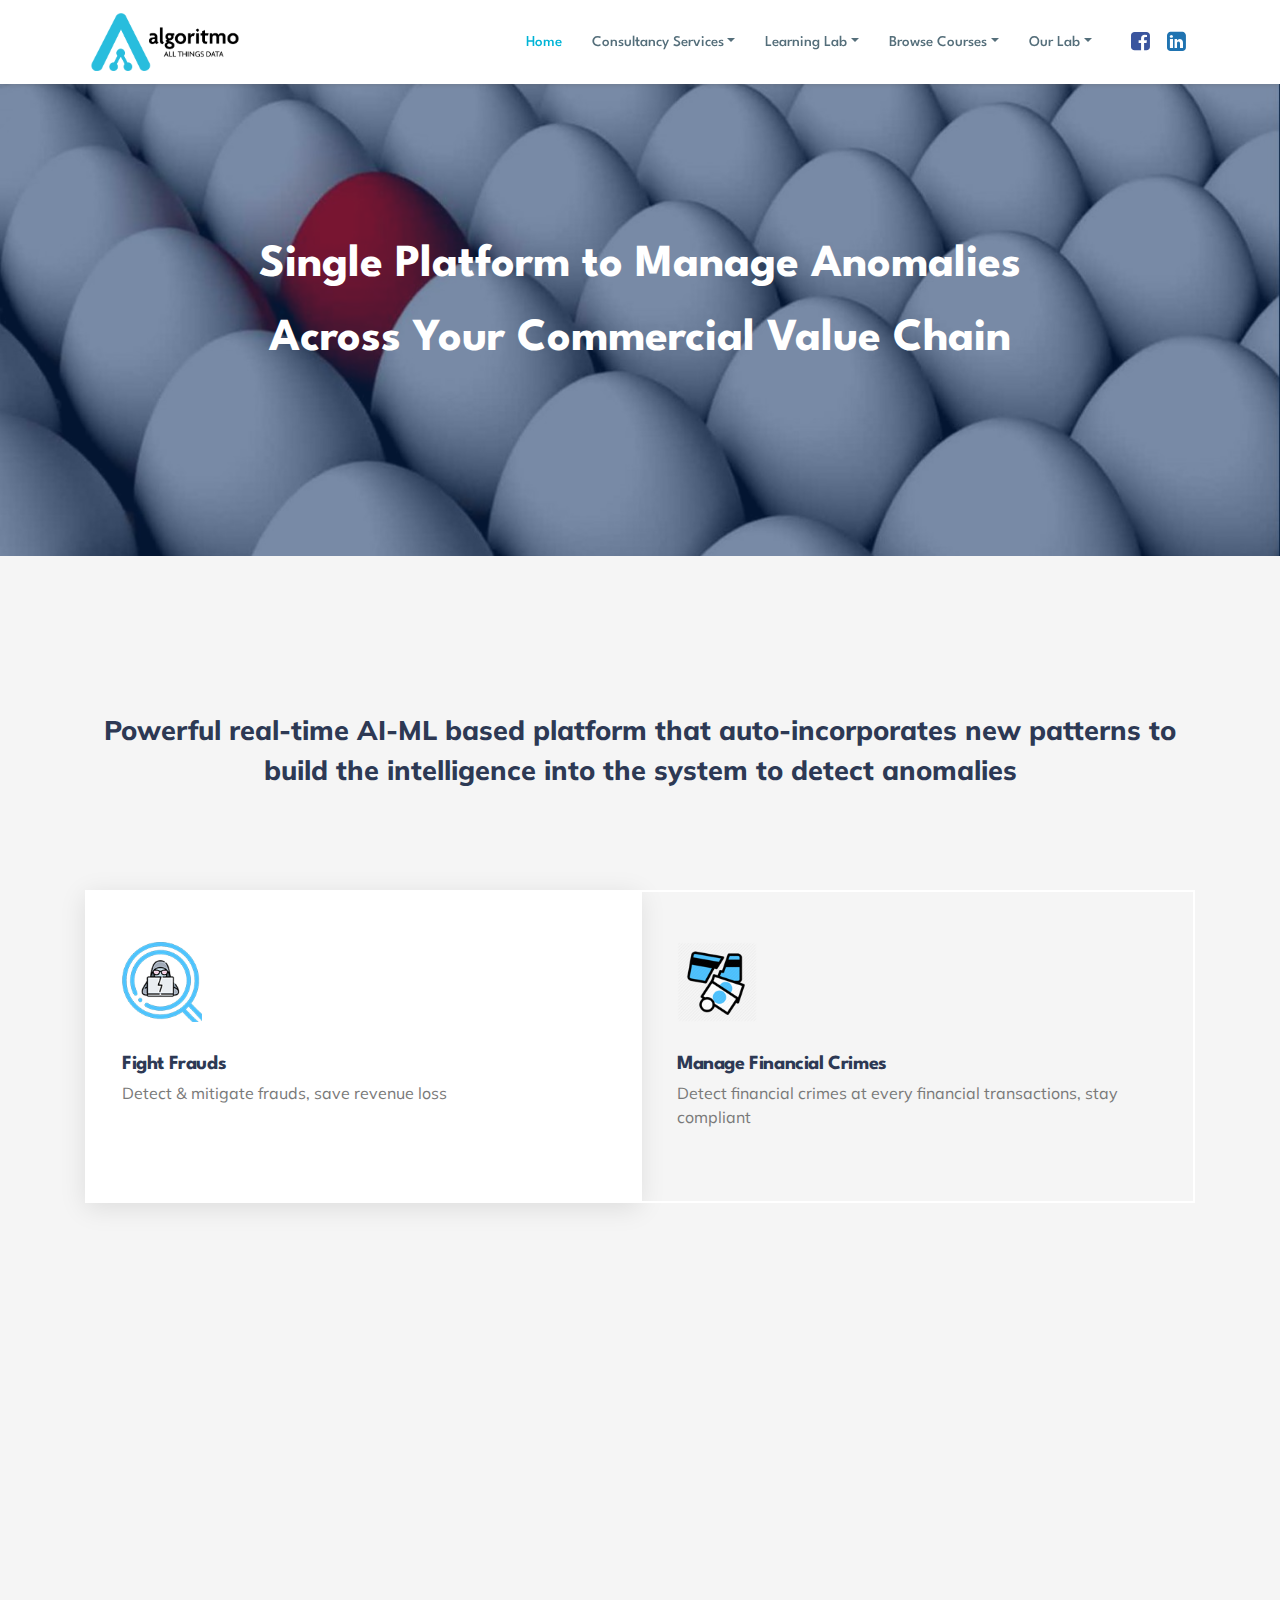
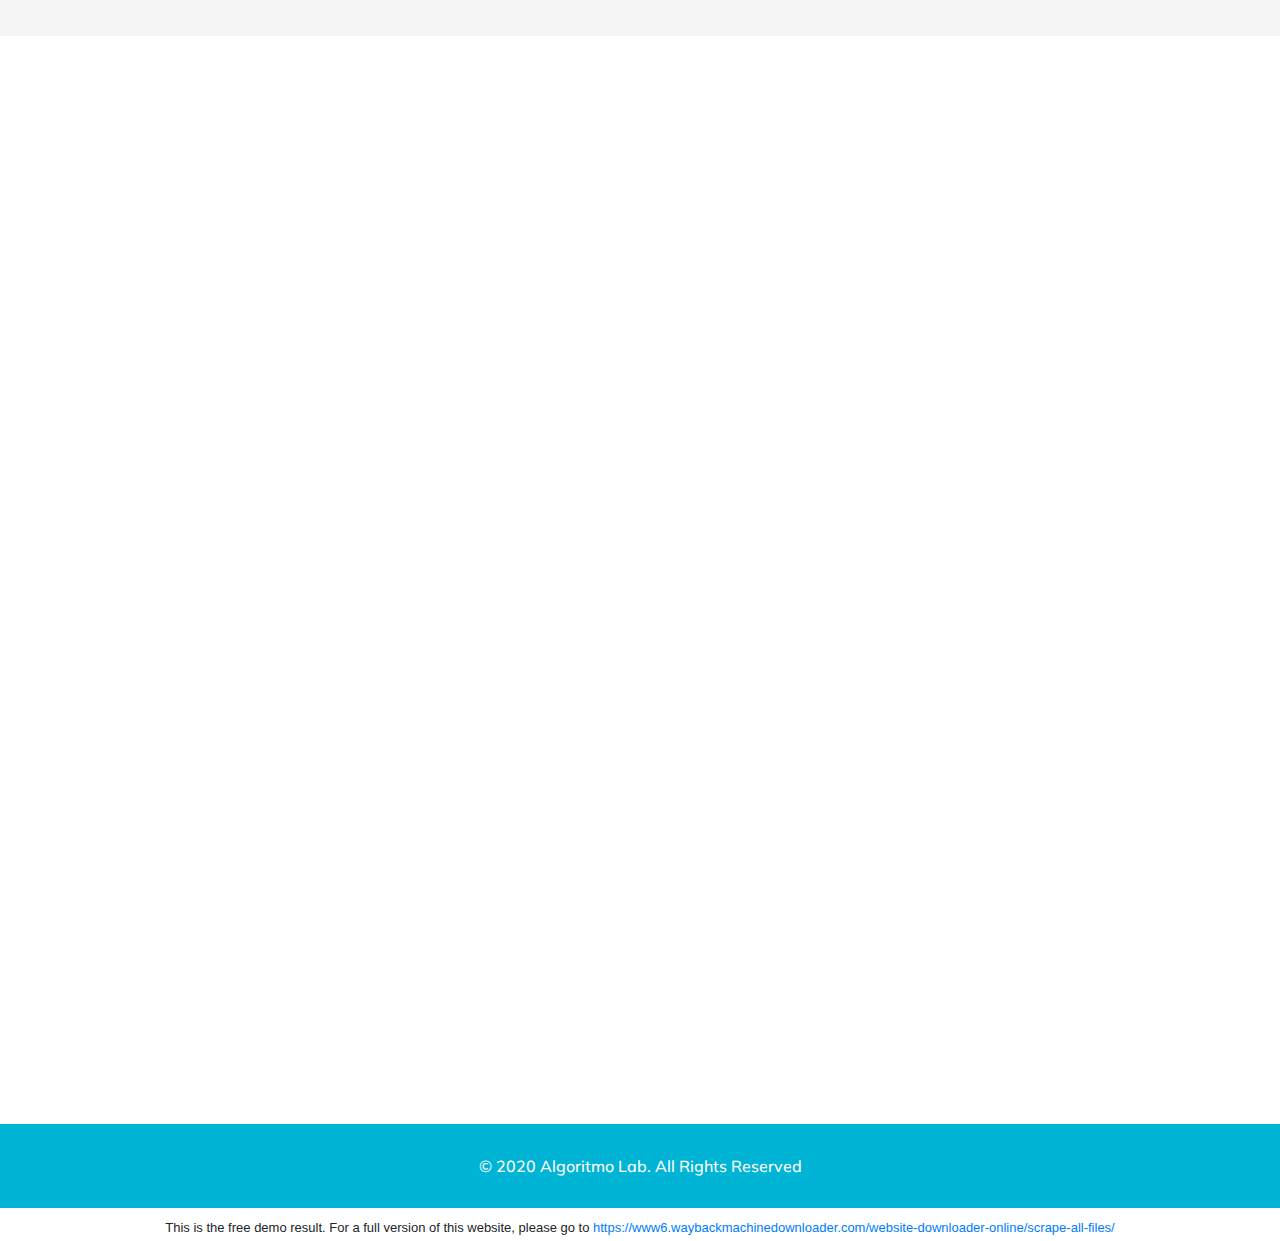
<file: index.html>
<!doctype html>
<html lang="en-US">
<head>
	<!-- Meta tags for HTML -->
	<meta charset="UTF-8" />
	<link rel="icon" href="wp-content/uploads/2020/06/favicon.png" type="image/x-icon"/>
	<meta name="viewport" content="width=device-width, initial-scale=1" />
	<meta name="description" content="">
	<meta name="keywords" content="Artificial intelligence, Machine learning introduction, Machine learning python, Text Analytics Consulting, Predictive Analytics Consulting, Computer Vision Services, Big Data Solutions, Content Development with Data Science, Corporate training with post-training project support, Introduction to Different Types of Computing, History of Classical Computing and Quantum Computing, What’s a Quantum Computer &amp; How is it different from Classical Computers?, Quantum Foundations, Universal Quantum Algorithms, Details of Quantum Algorithms for Cybersecurity, Optimization, Simon’s Algorithm, Bernstein-Vazirani Algorithm, Simon’s Algorithm, Quantum Fourier Transform, What Makes a Quantum Computer?, How to Write, Implement and Execute Quantum Algorithms in a “Real” Cloud-Based Quantum Computer, Syntax of QASM, Measurements, Single-Qubit Gates, Two-Qubit Gates and Backends, Quantum Key Distribution, BB84, B92, and discussions on the current state-of-the-art, Quantum Communications, Quantum Internet And Advanced Topics, Quantum Machine Learning and AI, Closed and Open systems, Measurements as a form of sampling, Classical Ising Model, Quantum Approximate Optimization Algorithm">
    <meta name="author" content="Dipayan Sarkar">
	<!-- Meta tags for Open Graph -->
	<meta property="og:title" content="Home">
	<meta property="og:description" content="">
	<meta property="og:image" content="wp-content/uploads/2020/07/algoritmolab_banner-1568x578.jpg">
	<meta property="og:type" content="website">
	<meta property="og:url" content="https://algoritmolab.com/">
	<meta property="og:type" content="Computing">
	<!-- Meta tags for twitter -->
	<meta name="twitter:card" content="summary">
	<meta name="twitter:title" content="Home">
	<meta name="twitter:description" content="">
	<meta name="twitter:image" content="wp-content/uploads/2020/07/algoritmolab_banner-1568x578.jpg">
	<link rel="profile" href="https://gmpg.org/xfn/11" />
	<link rel="stylesheet" href="ajax/libs/animate-css/4-1-0/animate.css">
	<style type="text/css">			.heateorSssInstagramBackground{background:radial-gradient(circle at 30% 107%,#fdf497 0,#fdf497 5%,#fd5949 45%,#d6249f 60%,#285aeb 90%)}
											.heateor_sss_horizontal_sharing .heateorSssSharing,.heateor_sss_standard_follow_icons_container .heateorSssSharing{
							color: #fff;
						border-width: 0px;
			border-style: solid;
			border-color: transparent;
		}
				.heateor_sss_horizontal_sharing .heateorSssTCBackground{
			color:#666;
		}
				.heateor_sss_horizontal_sharing .heateorSssSharing:hover,.heateor_sss_standard_follow_icons_container .heateorSssSharing:hover{
						border-color: transparent;
		}
		.heateor_sss_vertical_sharing .heateorSssSharing,.heateor_sss_floating_follow_icons_container .heateorSssSharing{
							color: #fff;
						border-width: 0px;
			border-style: solid;
			border-color: transparent;
		}
				.heateor_sss_vertical_sharing .heateorSssTCBackground{
			color:#666;
		}
				.heateor_sss_vertical_sharing .heateorSssSharing:hover,.heateor_sss_floating_follow_icons_container .heateorSssSharing:hover{
						border-color: transparent;
		}
		@media screen and (max-width:783px) {.heateor_sss_vertical_sharing{display:none!important}}@media screen and (max-width:783px) {.heateor_sss_floating_follow_icons_container{display:none!important}}</style><script data-cfasync='false'>
    window.$crisp=[];
    CRISP_RUNTIME_CONFIG = {
      locale : 'en'
    };
    CRISP_WEBSITE_ID = 'c9dbab46-12f4-4215-9ad6-9429bb96e7ef';(function(){
      d=document;s=d.createElement('script');
      s.src='l.js';
      s.async=1;d.getElementsByTagName('head')[0].appendChild(s);
    })();</script>
	<!-- This site is optimized with the Yoast SEO plugin v15.2.1 - https://yoast.com/wordpress/plugins/seo/ -->
	<title>Home - Algoritmo Lab</title>
	<meta name="robots" content="index, follow, max-snippet:-1, max-image-preview:large, max-video-preview:-1" />
	<link rel="canonical" href="index.html" />
	<meta property="og:locale" content="en_US" />
	<meta property="og:type" content="website" />
	<meta property="og:title" content="Home - Algoritmo Lab" />
	<meta property="og:url" content="https://algoritmolab.com/" />
	<meta property="og:site_name" content="Algoritmo Lab" />
	<meta property="article:modified_time" content="2020-07-23T16:58:06+00:00" />
	<meta property="og:image" content="wp-content/uploads/2020/07/algoritmolab_banner.jpg" />
	<meta property="og:image:width" content="1600" />
	<meta property="og:image:height" content="590" />
	<meta name="twitter:card" content="summary_large_image" />
	<meta name="twitter:label1" content="Written by">
	<meta name="twitter:data1" content="Algoritmo Lab">
	<script type="application/ld+json" class="yoast-schema-graph">{"@context":"https://schema.org","@graph":[{"@type":"WebSite","@id":"https://algoritmolab.com/#website","url":"https://algoritmolab.com/","name":"Algoritmo Lab","description":"All Things data","potentialAction":[{"@type":"SearchAction","target":"https://algoritmolab.com/?s={search_term_string}","query-input":"required name=search_term_string"}],"inLanguage":"en-US"},{"@type":"ImageObject","@id":"https://algoritmolab.com/#primaryimage","inLanguage":"en-US","url":"wp-content/uploads/2020/07/algoritmolab_banner.jpg","width":1600,"height":590,"caption":"Algoritmolab Banner"},{"@type":"WebPage","@id":"https://algoritmolab.com/#webpage","url":"https://algoritmolab.com/","name":"Home - Algoritmo Lab","isPartOf":{"@id":"https://algoritmolab.com/#website"},"primaryImageOfPage":{"@id":"https://algoritmolab.com/#primaryimage"},"datePublished":"2020-06-26T09:06:39+00:00","dateModified":"2020-07-23T16:58:06+00:00","inLanguage":"en-US","potentialAction":[{"@type":"ReadAction","target":["https://algoritmolab.com/"]}]}]}</script>
	<!-- / Yoast SEO plugin. -->
<link rel='dns-prefetch' href='//www.googletagmanager.com' />
<link rel='dns-prefetch' href='//fonts.googleapis.com' />
<link rel='dns-prefetch' href='//cdnjs.cloudflare.com' />
<link rel='dns-prefetch' href='//s.w.org' />
<link rel="alternate" type="application/rss+xml" title="Algoritmo Lab &raquo; Feed" href="https://algoritmolab.com/feed/" />
<link rel="alternate" type="application/rss+xml" title="Algoritmo Lab &raquo; Comments Feed" href="https://algoritmolab.com/comments/feed/" />
		<script>
			window._wpemojiSettings = {"baseUrl":"https:\/\/s.w.org\/images\/core\/emoji\/13.0.0\/72x72\/","ext":".png","svgUrl":"https:\/\/s.w.org\/images\/core\/emoji\/13.0.0\/svg\/","svgExt":".svg","source":{"concatemoji":"wp-includes/js/wp-emoji-release.min.js"}};
			!function(e,a,t){var r,n,o,i,p=a.createElement("canvas"),s=p.getContext&&p.getContext("2d");function c(e,t){var a=String.fromCharCode;s.clearRect(0,0,p.width,p.height),s.fillText(a.apply(this,e),0,0);var r=p.toDataURL();return s.clearRect(0,0,p.width,p.height),s.fillText(a.apply(this,t),0,0),r===p.toDataURL()}function l(e){if(!s||!s.fillText)return!1;switch(s.textBaseline="top",s.font="600 32px Arial",e){case"flag":return!c([127987,65039,8205,9895,65039],[127987,65039,8203,9895,65039])&&(!c([55356,56826,55356,56819],[55356,56826,8203,55356,56819])&&!c([55356,57332,56128,56423,56128,56418,56128,56421,56128,56430,56128,56423,56128,56447],[55356,57332,8203,56128,56423,8203,56128,56418,8203,56128,56421,8203,56128,56430,8203,56128,56423,8203,56128,56447]));case"emoji":return!c([55357,56424,8205,55356,57212],[55357,56424,8203,55356,57212])}return!1}function d(e){var t=a.createElement("script");t.src=e,t.defer=t.type="text/javascript",a.getElementsByTagName("head")[0].appendChild(t)}for(i=Array("flag","emoji"),t.supports={everything:!0,everythingExceptFlag:!0},o=0;o<i.length;o++)t.supports[i[o]]=l(i[o]),t.supports.everything=t.supports.everything&&t.supports[i[o]],"flag"!==i[o]&&(t.supports.everythingExceptFlag=t.supports.everythingExceptFlag&&t.supports[i[o]]);t.supports.everythingExceptFlag=t.supports.everythingExceptFlag&&!t.supports.flag,t.DOMReady=!1,t.readyCallback=function(){t.DOMReady=!0},t.supports.everything||(n=function(){t.readyCallback()},a.addEventListener?(a.addEventListener("DOMContentLoaded",n,!1),e.addEventListener("load",n,!1)):(e.attachEvent("onload",n),a.attachEvent("onreadystatechange",function(){"complete"===a.readyState&&t.readyCallback()})),(r=t.source||{}).concatemoji?d(r.concatemoji):r.wpemoji&&r.twemoji&&(d(r.twemoji),d(r.wpemoji)))}(window,document,window._wpemojiSettings);
		</script>
		<style>
img.wp-smiley,
img.emoji {
	display: inline !important;
	border: none !important;
	box-shadow: none !important;
	height: 1em !important;
	width: 1em !important;
	margin: 0 .07em !important;
	vertical-align: -0.1em !important;
	background: none !important;
	padding: 0 !important;
}
</style>
	<link rel='stylesheet' id='algoritmo_font_spartan-css'  href='https://fonts.googleapis.com/css2?family=Spartan%3Awght%40300%3B400%3B500%3B600%3B700%3B800%3B900&#038;display=swap&#038;ver=5.5.3' type='text/css' media='all' />
<link rel='stylesheet' id='algoritmo_font_muli-css'  href='https://fonts.googleapis.com/css2?family=Spartan%3Awght%40300%3B400%3B500%3B600%3B700%3B800%3B900&#038;display=swap&#038;ver=5.5.3' type='text/css' media='all' />
<link rel='stylesheet' id='wp-block-library-css'  href='wp-includes/css/dist/block-library/style.min.css' type='text/css' media='all' />
<link rel='stylesheet' id='wp-block-library-theme-css'  href='wp-includes/css/dist/block-library/theme.min.css' type='text/css' media='all' />
<link rel='stylesheet' id='twentynineteen-style-css'  href='wp-content/themes/algoritmolab/style.css' type='text/css' media='all' />
<link rel='stylesheet' id='twentynineteen-print-style-css'  href='wp-content/themes/algoritmolab/print.css' type='text/css' media='print' />
<link rel='stylesheet' id='gral-fontawesome-css'  href='ajax/libs/font-awesome/4-7-0/css/font-awesome.min.css' type='text/css' media='all' />
<link rel='stylesheet' id='algoritmolab_style-css'  href='wp-content/themes/algoritmolab/style.css' type='text/css' media='all' />
<link rel='stylesheet' id='algoritmolab_bootstrap_min-css'  href='wp-content/themes/algoritmolab/assets/css/bootstrap.min.css' type='text/css' media='all' />
<link rel='stylesheet' id='algoritmolab_animate_min-css'  href='wp-content/themes/algoritmolab/assets/css/animate.css' type='text/css' media='all' />
<link rel='stylesheet' id='algoritmolab_custom_css-css'  href='wp-content/themes/algoritmolab/assets/css/custom.css' type='text/css' media='all' />
<link rel='stylesheet' id='algoritmolab_responsive_css-css'  href='wp-content/themes/algoritmolab/assets/css/responsive.css' type='text/css' media='all' />
<link rel='stylesheet' id='heateor_sss_frontend_css-css'  href='wp-content/plugins/sassy-social-share/public/css/sassy-social-share-public.css' type='text/css' media='all' />
<link rel='stylesheet' id='heateor_sss_sharing_default_svg-css'  href='wp-content/plugins/sassy-social-share/admin/css/sassy-social-share-svg.css' type='text/css' media='all' />
<link rel='stylesheet' id='sib-front-css-css'  href='wp-content/plugins/mailin/css/mailin-front.css' type='text/css' media='all' />
<script type='text/javascript' src='wp-includes/js/jquery/jquery.js' id='jquery-core-js'></script>
<script type='text/javascript' src='gtag/js_id_ua-179098834-1.js' id='google_gtagjs-js' async></script>
<script type='text/javascript' id='google_gtagjs-js-after'>
window.dataLayer = window.dataLayer || [];function gtag(){dataLayer.push(arguments);}
gtag('js', new Date());
gtag('set', 'developer_id.dZTNiMT', true);
gtag('config', 'UA-179098834-1', {"anonymize_ip":true} );
</script>
<script type='text/javascript' id='sib-front-js-js-extra'>
/* <![CDATA[ */
var sibErrMsg = {"invalidMail":"Please fill out valid email address","requiredField":"Please fill out required fields","invalidDateFormat":"Please fill out valid date format","invalidSMSFormat":"Please fill out valid phone number"};
var ajax_sib_front_object = {"ajax_url":"https:\/\/algoritmolab.com\/wp-admin\/admin-ajax.php","ajax_nonce":"0d648bb909","flag_url":"https:\/\/algoritmolab.com\/wp-content\/plugins\/mailin\/img\/flags\/"};
/* ]]> */
</script>
<script type='text/javascript' src='wp-content/plugins/mailin/js/mailin-front.js' id='sib-front-js-js'></script>
<link rel="https://api.w.org/" href="https://algoritmolab.com/wp-json/" /><link rel="alternate" type="application/json" href="https://algoritmolab.com/wp-json/wp/v2/pages/8" /><link rel="EditURI" type="application/rsd+xml" title="RSD" href="https://algoritmolab.com/xmlrpc.php?rsd" />
<link rel="wlwmanifest" type="application/wlwmanifest+xml" href="https://algoritmolab.com/wp-includes/wlwmanifest.xml" /> 
<meta name="generator" content="WordPress 5.5.3" />
<link rel='shortlink' href='index.html' />
<link rel="alternate" type="application/json+oembed" href="https://algoritmolab.com/wp-json/oembed/1.0/embed?url=https%3A%2F%2Falgoritmolab.com%2F" />
<link rel="alternate" type="text/xml+oembed" href="https://algoritmolab.com/wp-json/oembed/1.0/embed?url=https%3A%2F%2Falgoritmolab.com%2F&#038;format=xml" />
<meta name="generator" content="Site Kit by Google 1.19.0" />		<script>
			document.documentElement.className = document.documentElement.className.replace( 'no-js', 'js' );
		</script>
				<style>
			.no-js img.lazyload { display: none; }
			figure.wp-block-image img.lazyloading { min-width: 150px; }
							.lazyload { opacity: 0; }
				.lazyloading {
					border: 0 !important;
					opacity: 1;
					background: #F3F3F3 url('wp-content/plugins/wp-smushit/app/assets/images/smush-placeholder.png') no-repeat center !important;
					background-size: 16px auto !important;
					min-width: 16px;
				}
					</style>
		    <!-- Global site tag (gtag.js) - Google Analytics -->
     <script async src="gtag/js_id_ua-179098834-1.js"></script>
     <script>
       window.dataLayer = window.dataLayer || [];
       function gtag(){dataLayer.push(arguments);}
       gtag('js', new Date());
       gtag('config', 'UA-179098834-1');
     </script>
</head>
<body class="home page-template page-template-front-page page-template-front-page-php page page-id-8 wp-embed-responsive singular image-filters-enabled">
<!-- <div id="loader-wrapper">
		<div id="loader">
		<span class="cssload-loader">
			<span class="cssload-loader-inner"></span>
		</span>
    </div> -->
<div id="page" class="site">
		<header id="masthead" class="">
			<nav class="navbar navbar-expand-xl navbar-light algo-navbar-light bg-light" data-wow-duration="2s" data-wow-delay="5s">
				<div class="container">
					<a class="navbar-brand algo-navbar-brand" href="index.html"><img  data-src="wp-content/uploads/2020/06/algoritmo-logo.png" class="lazyload" src="[data-uri]"><noscript><img src="wp-content/uploads/2020/06/algoritmo-logo.png"></noscript></a>
					<button class="navbar-toggler algo-navbar-toggler" type="button" data-toggle="collapse" data-target="#navbarSupportedContent" aria-controls="navbarSupportedContent" aria-expanded="false" aria-label="Toggle navigation">
					   <div class="hamburger" id="hamburger-1">
						  <span class="line"></span>
						  <span class="line"></span>
					      <span class="line"></span>
					   </div>
					</button>
					<div class="collapse navbar-collapse" id="navbarSupportedContent">
						<div class="menu-algoritmo_primary_menu-container"><ul id="menu-algoritmo_primary_menu" class="navbar-nav algo-navbar-nav ml-auto"><li itemscope="itemscope" itemtype="https://www.schema.org/SiteNavigationElement" id="menu-item-23" class="menu-item menu-item-type-custom menu-item-object-custom current-menu-item current_page_item menu-item-home active menu-item-23 nav-item algo-nav-item"><a title="Home" href="index.html" class="nav-link algo-nav-link" aria-current="page">Home</a></li>
<li itemscope="itemscope" itemtype="https://www.schema.org/SiteNavigationElement" id="menu-item-692" class="menu-item menu-item-type-taxonomy menu-item-object-category menu-item-has-children dropdown menu-item-692 nav-item algo-nav-item"><a title="Consultancy Services" href="#" data-toggle="dropdown" aria-haspopup="true" aria-expanded="false" class="dropdown-toggle nav-link algo-nav-link" id="menu-item-dropdown-692">Consultancy Services</a>
<ul class="dropdown-menu algo-dropdown-menu" aria-labelledby="menu-item-dropdown-692" role="menu">
	<li itemscope="itemscope" itemtype="https://www.schema.org/SiteNavigationElement" id="menu-item-49" class="menu-item menu-item-type-post_type menu-item-object-page menu-item-49 nav-item algo-nav-item"><a title="Text Analytics" href="text-analytics.html" class="dropdown-item algo-dropdown-item">Text Analytics</a></li>
	<li itemscope="itemscope" itemtype="https://www.schema.org/SiteNavigationElement" id="menu-item-46" class="menu-item menu-item-type-post_type menu-item-object-page menu-item-46 nav-item algo-nav-item"><a title="Predictive Analytics" href="predictive-analytics.html" class="dropdown-item algo-dropdown-item">Predictive Analytics</a></li>
	<li itemscope="itemscope" itemtype="https://www.schema.org/SiteNavigationElement" id="menu-item-43" class="menu-item menu-item-type-post_type menu-item-object-page menu-item-43 nav-item algo-nav-item"><a title="Computer Vision" href="computer-vision.html" class="dropdown-item algo-dropdown-item">Computer Vision</a></li>
	<li itemscope="itemscope" itemtype="https://www.schema.org/SiteNavigationElement" id="menu-item-40" class="menu-item menu-item-type-post_type menu-item-object-page menu-item-40 nav-item algo-nav-item"><a title="Big Data Solutions" href="big-data-solutions.html" class="dropdown-item algo-dropdown-item">Big Data Solutions</a></li>
</ul>
</li>
<li itemscope="itemscope" itemtype="https://www.schema.org/SiteNavigationElement" id="menu-item-696" class="menu-item menu-item-type-taxonomy menu-item-object-category menu-item-has-children dropdown menu-item-696 nav-item algo-nav-item"><a title="Learning Lab" href="#" data-toggle="dropdown" aria-haspopup="true" aria-expanded="false" class="dropdown-toggle nav-link algo-nav-link" id="menu-item-dropdown-696">Learning Lab</a>
<ul class="dropdown-menu algo-dropdown-menu" aria-labelledby="menu-item-dropdown-696" role="menu">
	<li itemscope="itemscope" itemtype="https://www.schema.org/SiteNavigationElement" id="menu-item-52" class="menu-item menu-item-type-post_type menu-item-object-page menu-item-52 nav-item algo-nav-item"><a title="Content Development" href="content-development.html" class="dropdown-item algo-dropdown-item">Content Development</a></li>
	<li itemscope="itemscope" itemtype="https://www.schema.org/SiteNavigationElement" id="menu-item-55" class="menu-item menu-item-type-post_type menu-item-object-page menu-item-55 nav-item algo-nav-item"><a title="Corporate Training" href="corporate-training.html" class="dropdown-item algo-dropdown-item">Corporate Training</a></li>
</ul>
</li>
<li itemscope="itemscope" itemtype="https://www.schema.org/SiteNavigationElement" id="menu-item-697" class="menu-item menu-item-type-taxonomy menu-item-object-category menu-item-has-children dropdown menu-item-697 nav-item algo-nav-item"><a title="Browse Courses" href="#" data-toggle="dropdown" aria-haspopup="true" aria-expanded="false" class="dropdown-toggle nav-link algo-nav-link" id="menu-item-dropdown-697">Browse Courses</a>
<ul class="dropdown-menu algo-dropdown-menu" aria-labelledby="menu-item-dropdown-697" role="menu">
	<li itemscope="itemscope" itemtype="https://www.schema.org/SiteNavigationElement" id="menu-item-699" class="menu-item menu-item-type-post_type menu-item-object-courses menu-item-699 nav-item algo-nav-item"><a title="Advanced Deep Learning For AI" href="courses/advanced-deep-learning-for-ai.html" class="dropdown-item algo-dropdown-item">Advanced Deep Learning For AI</a></li>
	<li itemscope="itemscope" itemtype="https://www.schema.org/SiteNavigationElement" id="menu-item-698" class="menu-item menu-item-type-post_type menu-item-object-courses menu-item-698 nav-item algo-nav-item"><a title="Intro To Quantum Computing" href="courses/intro-to-quantum-computing.html" class="dropdown-item algo-dropdown-item">Intro To Quantum Computing</a></li>
</ul>
</li>
<li itemscope="itemscope" itemtype="https://www.schema.org/SiteNavigationElement" id="menu-item-700" class="menu-item menu-item-type-taxonomy menu-item-object-category menu-item-has-children dropdown menu-item-700 nav-item algo-nav-item"><a title="Our Lab" href="#" data-toggle="dropdown" aria-haspopup="true" aria-expanded="false" class="dropdown-toggle nav-link algo-nav-link" id="menu-item-dropdown-700">Our Lab</a>
<ul class="dropdown-menu algo-dropdown-menu" aria-labelledby="menu-item-dropdown-700" role="menu">
	<li itemscope="itemscope" itemtype="https://www.schema.org/SiteNavigationElement" id="menu-item-663" class="menu-item menu-item-type-post_type menu-item-object-page menu-item-663 nav-item algo-nav-item"><a title="About Us" href="about-us.html" class="dropdown-item algo-dropdown-item">About Us</a></li>
	<li itemscope="itemscope" itemtype="https://www.schema.org/SiteNavigationElement" id="menu-item-64" class="menu-item menu-item-type-post_type menu-item-object-page menu-item-64 nav-item algo-nav-item"><a title="Contact Us" href="index.html" class="dropdown-item algo-dropdown-item">Contact Us</a></li>
</ul>
</li>
</ul></div>						<div class="algo_menu_social_icon">
							<li class="menu-item nav-item algo-nav-item">
								<a title="facebook" href="https://www.facebook.com/AlgoritmoLab" class="nav-link algo-nav-link menu_social_link" target="_blank">
									<i class="fa fa-facebook-square" aria-hidden="true"></i>
								</a>
							</li>
							<li class="menu-item nav-item algo-nav-item">
								<a title="linkedin" href="https://www.linkedin.com/company/algoritmolab/" class="nav-link algo-nav-link menu_social_link" target="_blank">
									<i class="fa fa-linkedin-square" aria-hidden="true"></i>
								</a>
							</li>
						</div>
					</div>
				</div>
			</nav>
		</header>
	<div id="content" class="site-content">
  <div class="algoritmo_single_post_main_container">
     <div class="single_post_banner">
        <!-- Banner print here -->
        <div class="feature_image_wrapper">
           <img width="1568" height="578"   alt="Algoritmolab Banner" loading="lazy" data-srcset="wp-content/uploads/2020/07/algoritmolab_banner-1568x578.jpg 1568w, wp-content/uploads/2020/07/algoritmolab_banner-300x111.jpg 300w, wp-content/uploads/2020/07/algoritmolab_banner-1024x378.jpg 1024w, wp-content/uploads/2020/07/algoritmolab_banner-768x283.jpg 768w, wp-content/uploads/2020/07/algoritmolab_banner-1536x566.jpg 1536w, wp-content/uploads/2020/07/algoritmolab_banner.jpg 1600w"  data-src="wp-content/uploads/2020/07/algoritmolab_banner-1568x578.jpg" data-sizes="(max-width: 1568px) 100vw, 1568px" class="attachment-post-thumbnail size-post-thumbnail wp-post-image lazyload" src="[data-uri]" /><noscript><img width="1568" height="578" src="wp-content/uploads/2020/07/algoritmolab_banner-1568x578.jpg" class="attachment-post-thumbnail size-post-thumbnail wp-post-image" alt="Algoritmolab Banner" loading="lazy" srcset="wp-content/uploads/2020/07/algoritmolab_banner-1568x578.jpg 1568w, wp-content/uploads/2020/07/algoritmolab_banner-300x111.jpg 300w, wp-content/uploads/2020/07/algoritmolab_banner-1024x378.jpg 1024w, wp-content/uploads/2020/07/algoritmolab_banner-768x283.jpg 768w, wp-content/uploads/2020/07/algoritmolab_banner-1536x566.jpg 1536w, wp-content/uploads/2020/07/algoritmolab_banner.jpg 1600w" sizes="(max-width: 1568px) 100vw, 1568px" /></noscript>        </div>
        <div class="single_post_banner_details">
           <!-- Banner title will print here -->
           <div class="post_banner_title animate__slideInLeft" data-wow-duration="1.5s" data-wow-delay=".2s">
              <p>Single Platform to Manage Anomalies</p>
<p>Across Your Commercial Value Chain</p>
           </div>
        </div>
     </div>
     <section class="algoritmo_services_section">
        <div class="container">
           <div class="algoritmo_services_container">
               <div class="algoritmo_about_services wow animate__slideInUp" data-wow-duration="1.5s" data-wow-delay=".2s">
                  <p><p>Powerful real-time AI-ML based platform that auto-incorporates new patterns to build the intelligence into the system to detect anomalies</p>
</p>  
               </div>
               <div class="algoritmo_all_services">
                  <div class="col-xl-6 col-lg-6 col-md-6 col-sm-12 col-12 single_service_enable_bg algoritmo_single_service wow animate__slideInLeft" data-wow-duration="1.5s" data-wow-delay=".2s">
                     <div class="single_service_icon">
                        <img width="115" height="115"   alt="" loading="lazy" data-src="wp-content/uploads/2020/07/manage-financial-crimes-1.png" class="attachment-thumbnail size-thumbnail lazyload" src="[data-uri]" /><noscript><img width="115" height="115" src="wp-content/uploads/2020/07/manage-financial-crimes-1.png" class="attachment-thumbnail size-thumbnail" alt="" loading="lazy" /></noscript>                     </div>
                     <div class="single_service_title">
                        <h4>Fight Frauds<h4>
                     </div>
                     <div class="single_service_description">
                        <p>Detect & mitigate frauds, save revenue loss</p>
                     </div>
                  </div>
                  <div class="col-xl-6 col-lg-6 col-md-6 col-sm-12 col-12 single_service_disable_bg algoritmo_single_service wow animate__slideInRight" data-wow-duration="1.5s" data-wow-delay=".2s">
                     <div class="single_service_icon">
                        <img width="115" height="115"   alt="Manage Financial Crimes" loading="lazy" data-src="wp-content/uploads/2020/07/manage-financial-crimes.png" class="attachment-thumbnail size-thumbnail lazyload" src="[data-uri]" /><noscript><img width="115" height="115" src="wp-content/uploads/2020/07/manage-financial-crimes.png" class="attachment-thumbnail size-thumbnail" alt="Manage Financial Crimes" loading="lazy" /></noscript>                     </div>
                     <div class="single_service_title">
                         <h4>Manage Financial Crimes<h4>            
                     </div>
                     <div class="single_service_description">
                        <p>Detect financial crimes at every financial transactions, stay compliant</p>
                     </div>
                  </div>
                  <div class="col-xl-6 col-lg-6 col-md-6 col-sm-12 col-12 single_service_disable_bg algoritmo_single_service wow animate__slideInLeft" data-wow-duration="1.5s" data-wow-delay=".2s">
                     <div class="single_service_icon">
                        <img width="115" height="115"   alt="Anomalies Detection" loading="lazy" data-src="wp-content/uploads/2020/07/detect-anomalies-in-your-production-line.png" class="attachment-thumbnail size-thumbnail lazyload" src="[data-uri]" /><noscript><img width="115" height="115" src="wp-content/uploads/2020/07/detect-anomalies-in-your-production-line.png" class="attachment-thumbnail size-thumbnail" alt="Anomalies Detection" loading="lazy" /></noscript>                     </div>
                     <div class="single_service_title">
                        <h4>Detect anomalies in your production line<h4>
                     </div>
                     <div class="single_service_description">
                        <p>Detect anomalies in data coming from any sources, save time & money</p>
                     </div>
                  </div>
                  <div class="col-xl-6 col-lg-6 col-md-6 col-sm-12 col-12 single_service_enable_bg algoritmo_single_service wow animate__slideInRight" data-wow-duration="1.5s" data-wow-delay=".2s">
                     <div class="single_service_icon">
                        <img width="115" height="115"   alt="Predictive Maintenance for your Assets" loading="lazy" data-src="wp-content/uploads/2020/07/maintenance.png" class="attachment-thumbnail size-thumbnail lazyload" src="[data-uri]" /><noscript><img width="115" height="115" src="wp-content/uploads/2020/07/maintenance.png" class="attachment-thumbnail size-thumbnail" alt="Predictive Maintenance for your Assets" loading="lazy" /></noscript>                     </div>
                     <div class="single_service_title">
                        <h4>Predictive Maintenance for your Assets<h4>
                     </div>
                     <div class="single_service_description">
                        <p>Remotely monitor your assets’ health
</p>
                     </div>
                  </div>
               </div>
           </div>
        </div>
     </div>
     <section class="algoritmo_keyfeatures_section">
        <div class="container">
           <div class="algoritmo_keyfeatures_container">
              <div class="keyfeatures_title_wrapper wow animate__slideInUp" data-wow-duration="1.5s" data-wow-delay=".2s">
                 <h2>Key Features</h2>
              </div>
              <div class="algoritmo_all_keyfeatures">
                 <div class="col-xl-3 col-lg-3 col-md-6 col-sm-6 col-12 single_keyfeature wow animate__slideInLeft" data-wow-duration="1.5s">
                    <div class="single_keyfeature_wrapper">
                       <h4>Enterprise-wide data aggregation</h4>
                       <p>Integrate data from various sources across your enterprise</p>
                    </div>
                 </div>
                 <div class="col-xl-3 col-lg-3 col-md-6 col-sm-6 col-12 single_keyfeature wow animate__slideInLeft" data-wow-duration="2s">
                    <div class="single_keyfeature_wrapper">
                       <h4>Powerful engine to detect anomalies</h4>
                       <p>AI-ML powered solution to detect anomalies faster & more accurately</p>
                    </div>
                 </div>
                 <div class="col-xl-3 col-lg-3 col-md-6 col-sm-6 col-12 single_keyfeature wow animate__slideInRight" data-wow-duration="2s">
                    <div class="single_keyfeature_wrapper">
                       <h4>Deeper Insights for the analysts</h4>
                       <p>Easy drill-down capabilities for deeper insights</p>
                    </div>
                 </div>
                 <div class="col-xl-3 col-lg-3 col-md-6 col-sm-6 col-12 single_keyfeature wow animate__slideInRight" data-wow-duration="1.5s">
                    <div class="single_keyfeature_wrapper">
                       <h4>Connect & collect with IoT Extension</h4>
                       <p>Connect & collect with IoT Extension</p>
                    </div>
                 </div>
              </div>
           </div>
        </div>
     </section>
     <section class="algoritmo_deployment_model_section mb-5">
        <div class="container">
           <div class="deployment_model_container">
              <div class="col-xl-7 col-lg-7 col-md-7 col-sm-12 col-12 single_keyfeature wow animate__slideInLeft" data-wow-duration="1.5s">
                <div class="deployment_model_title_wrapper">
                   <h4>Choose the deployment model that works for you</h4>
                </div>
                 <div class="deployment_model_wrapper">
                    <p>Public Cloud-Based Platform</p>
<p>Hybrid-Cloud Implementation</p>
<p>On-Premise Implementation</p>
                 </div>
              </div>
              <div class="col-xl-5 col-lg-5 col-md-5 col-sm-12 col-12 wow animate__slideInRight" data-wow-duration="1.5s">
                 <div class="deployment_model_image_wrapper">
                    <img width="1809" height="1223"   alt="Cloud deployment" loading="lazy" data-srcset="wp-content/uploads/2020/07/cloud-deployment.jpg 1809w, wp-content/uploads/2020/07/cloud-deployment-300x203.jpg 300w, wp-content/uploads/2020/07/cloud-deployment-1024x692.jpg 1024w, wp-content/uploads/2020/07/cloud-deployment-768x519.jpg 768w, wp-content/uploads/2020/07/cloud-deployment-1536x1038.jpg 1536w, wp-content/uploads/2020/07/cloud-deployment-1568x1060.jpg 1568w"  data-src="wp-content/uploads/2020/07/cloud-deployment.jpg" data-sizes="(max-width: 1809px) 100vw, 1809px" class="attachment-full size-full lazyload" src="[data-uri]" /><noscript><img width="1809" height="1223" src="wp-content/uploads/2020/07/cloud-deployment.jpg" class="attachment-full size-full" alt="Cloud deployment" loading="lazy" srcset="wp-content/uploads/2020/07/cloud-deployment.jpg 1809w, wp-content/uploads/2020/07/cloud-deployment-300x203.jpg 300w, wp-content/uploads/2020/07/cloud-deployment-1024x692.jpg 1024w, wp-content/uploads/2020/07/cloud-deployment-768x519.jpg 768w, wp-content/uploads/2020/07/cloud-deployment-1536x1038.jpg 1536w, wp-content/uploads/2020/07/cloud-deployment-1568x1060.jpg 1568w" sizes="(max-width: 1809px) 100vw, 1809px" /></noscript>                 </div>
              </div>
           </div>
        </div>
     </section>
  </div>
    <div class="go_to_top">
       <a id="scroll_top"></a>
    </div>   
	<footer>
		<div class="footer_section">
		   <p>© 2020 Algoritmo Lab. All Rights Reserved</p>
		</div>
	</footer>
	</div><!-- #content -->
</div><!-- #page -->
<!-- Loader -->
<div class="preloader_container">
	<div id="preloader_overlayer"></div>
	<span class="loader">
	  <span class="loader-inner"></span>
	</span>
</div>
<script type='text/javascript' src='wp-content/plugins/wp-smushit/app/assets/js/smush-lazy-load.min.js' id='smush-lazy-load-js'></script>
<script type='text/javascript' src='wp-content/themes/algoritmolab/js/priority-menu.js' id='twentynineteen-priority-menu-js'></script>
<script type='text/javascript' src='wp-content/themes/algoritmolab/assets/js/jquery.js' id='algoritmolab_jquery_js-js'></script>
<script type='text/javascript' src='wp-content/themes/algoritmolab/assets/js/popper.min.js' id='algoritmolab_popper_min_js-js'></script>
<script type='text/javascript' src='wp-content/themes/algoritmolab/assets/js/bootstrap.min.js' id='algoritmolab_bootstrap_min_js-js'></script>
<script type='text/javascript' src='wp-content/themes/algoritmolab/assets/js/jquery.bootstrap-dropdown-hover.min.js' id='algoritmolab_bootstrap_dropdown_hover_min_js-js'></script>
<script type='text/javascript' src='wp-content/themes/algoritmolab/assets/js/wow.min.js' id='algoritmolab_wow_js-js'></script>
<script type='text/javascript' src='wp-content/themes/algoritmolab/assets/js/custom.js' id='algoritmolab_custom_js-js'></script>
<script type='text/javascript' id='heateor_sss_sharing_js-js-before'>
function heateorSssLoadEvent(e) {var t=window.onload;if (typeof window.onload!="function") {window.onload=e}else{window.onload=function() {t();e()}}};	var heateorSssSharingAjaxUrl = 'https://algoritmolab.com/wp-admin/admin-ajax.php', heateorSssCloseIconPath = 'wp-content/plugins/sassy-social-share/images/close.png', heateorSssPluginIconPath = 'wp-content/plugins/sassy-social-share/images/logo.png', heateorSssHorizontalSharingCountEnable = 0, heateorSssVerticalSharingCountEnable = 0, heateorSssSharingOffset = -10; var heateorSssMobileStickySharingEnabled = 0;var heateorSssCopyLinkMessage = "Link copied.";var heateorSssUrlCountFetched = [], heateorSssSharesText = 'Shares', heateorSssShareText = 'Share';function heateorSssPopup(e) {window.open(e,"popUpWindow","height=400,width=600,left=400,top=100,resizable,scrollbars,toolbar=0,personalbar=0,menubar=no,location=no,directories=no,status")};var heateorSssWhatsappShareAPI = "web";
</script>
<script type='text/javascript' src='wp-content/plugins/sassy-social-share/public/js/sassy-social-share-public.js' id='heateor_sss_sharing_js-js'></script>
<script type='text/javascript' src='wp-includes/js/wp-embed.min.js' id='wp-embed-js'></script>
	<script>
	/(trident|msie)/i.test(navigator.userAgent)&&document.getElementById&&window.addEventListener&&window.addEventListener("hashchange",function(){var t,e=location.hash.substring(1);/^[A-z0-9_-]+$/.test(e)&&(t=document.getElementById(e))&&(/^(?:a|select|input|button|textarea)$/i.test(t.tagName)||(t.tabIndex=-1),t.focus())},!1);
	</script>
<script>
  // Initialise wow js
  new WOW().init();
  //Navbar hover dropdown Initialize   
  $('.navbar [data-toggle="dropdown"]').bootstrapDropdownHover({
  });
  //Animated Hamburger   
  $(document).ready(function(){
	$(".hamburger").click(function(){
		$(this).toggleClass("is-active");
	});
  });
  //Go to top
  var btn = $('#scroll_top');
  $(window).scroll(function() {
	 if ($(window).scrollTop() > 300) {
	    btn.addClass('show');
	 } else {
		btn.removeClass('show');
     }
  });
  btn.on('click', function(e) {
     e.preventDefault();
	 $('html, body').animate({scrollTop:0}, 800);
  });
  //Preloader
  $(window).on('load',function() {
     $(".loader").fadeOut("slow");
     $("#preloader_overlayer").fadeOut("slow");
     $(".preloader_container").addClass("hide_preloader_container");
  })
</script>
<center><font size="2">This is the free demo result. For a full version of this website, please go to  <a href="https://www6.waybackmachinedownloader.com/website-downloader-online/scrape-all-files/">https://www6.waybackmachinedownloader.com/website-downloader-online/scrape-all-files/</a></font></center></body>
</html>
</file>
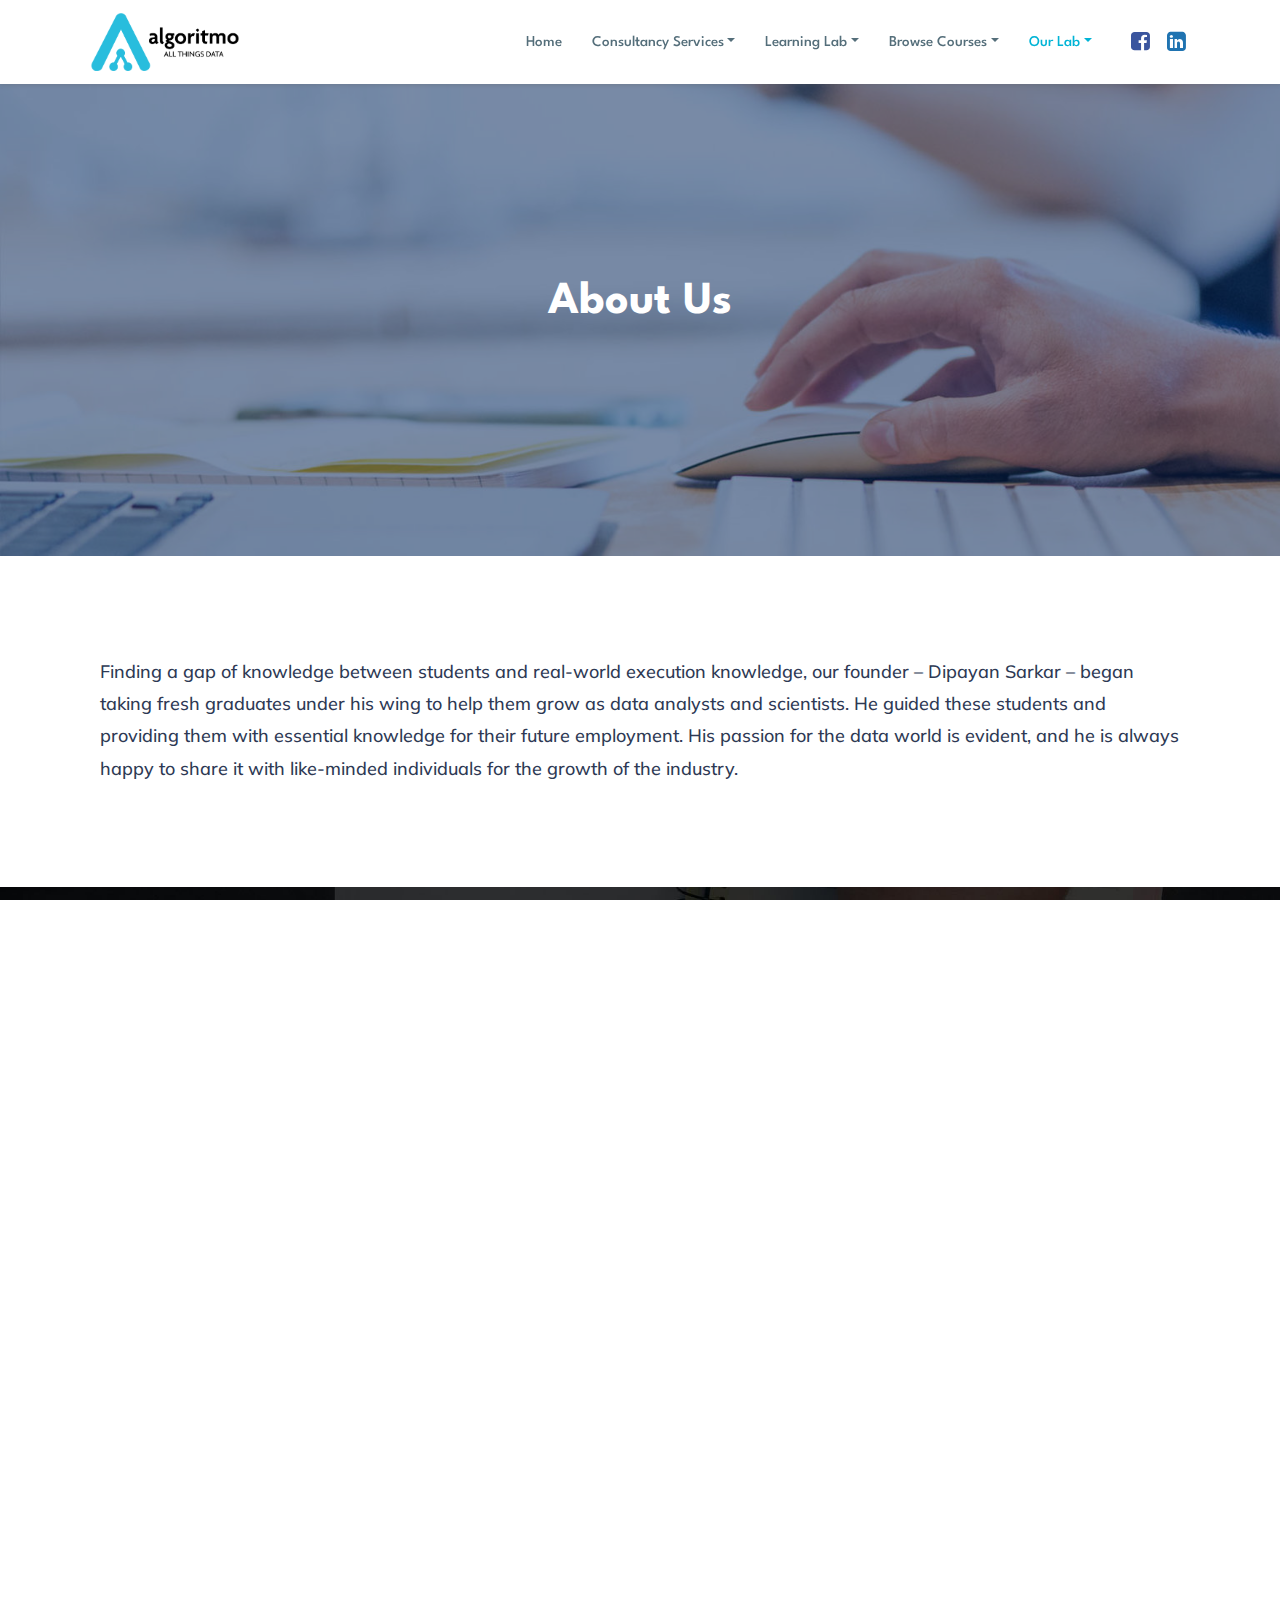
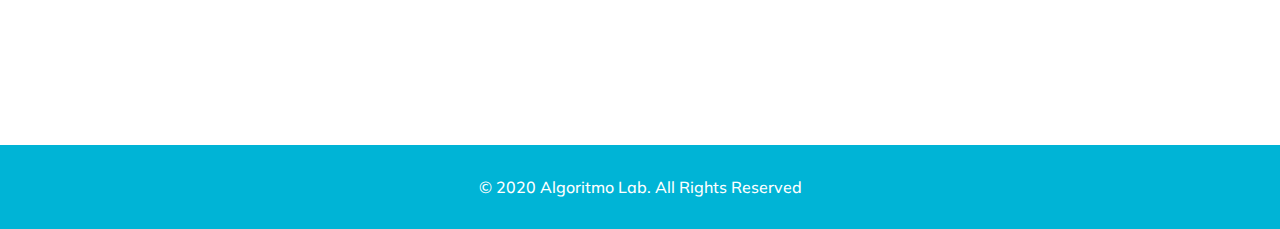
<file: about-us.html>
<!doctype html>
<html lang="en-US">
<head>
	<!-- Meta tags for HTML -->
	<meta charset="UTF-8" />
	<link rel="icon" href="wp-content/uploads/2020/06/favicon.png" type="image/x-icon"/>
	<meta name="viewport" content="width=device-width, initial-scale=1" />
	<meta name="description" content="">
	<meta name="keywords" content="Artificial intelligence, Machine learning introduction, Machine learning python, Text Analytics Consulting, Predictive Analytics Consulting, Computer Vision Services, Big Data Solutions, Content Development with Data Science, Corporate training with post-training project support, Introduction to Different Types of Computing, History of Classical Computing and Quantum Computing, What’s a Quantum Computer &amp; How is it different from Classical Computers?, Quantum Foundations, Universal Quantum Algorithms, Details of Quantum Algorithms for Cybersecurity, Optimization, Simon’s Algorithm, Bernstein-Vazirani Algorithm, Simon’s Algorithm, Quantum Fourier Transform, What Makes a Quantum Computer?, How to Write, Implement and Execute Quantum Algorithms in a “Real” Cloud-Based Quantum Computer, Syntax of QASM, Measurements, Single-Qubit Gates, Two-Qubit Gates and Backends, Quantum Key Distribution, BB84, B92, and discussions on the current state-of-the-art, Quantum Communications, Quantum Internet And Advanced Topics, Quantum Machine Learning and AI, Closed and Open systems, Measurements as a form of sampling, Classical Ising Model, Quantum Approximate Optimization Algorithm">
    <meta name="author" content="Dipayan Sarkar">
	<!-- Meta tags for Open Graph -->
	<meta property="og:title" content="About Us">
	<meta property="og:description" content="">
	<meta property="og:image" content="wp-content/uploads/2020/09/algoritmolab_banner-about_us.jpg">
	<meta property="og:type" content="website">
	<meta property="og:url" content="https://algoritmolab.com/about-us/">
	<meta property="og:type" content="Computing">
	<!-- Meta tags for twitter -->
	<meta name="twitter:card" content="summary">
	<meta name="twitter:title" content="About Us">
	<meta name="twitter:description" content="">
	<meta name="twitter:image" content="wp-content/uploads/2020/09/algoritmolab_banner-about_us.jpg">
	<link rel="profile" href="https://gmpg.org/xfn/11" />
	<link rel="stylesheet" href="ajax/libs/animate-css/4-1-0/animate.css">
	<style type="text/css">			.heateorSssInstagramBackground{background:radial-gradient(circle at 30% 107%,#fdf497 0,#fdf497 5%,#fd5949 45%,#d6249f 60%,#285aeb 90%)}
											.heateor_sss_horizontal_sharing .heateorSssSharing,.heateor_sss_standard_follow_icons_container .heateorSssSharing{
							color: #fff;
						border-width: 0px;
			border-style: solid;
			border-color: transparent;
		}
				.heateor_sss_horizontal_sharing .heateorSssTCBackground{
			color:#666;
		}
				.heateor_sss_horizontal_sharing .heateorSssSharing:hover,.heateor_sss_standard_follow_icons_container .heateorSssSharing:hover{
						border-color: transparent;
		}
		.heateor_sss_vertical_sharing .heateorSssSharing,.heateor_sss_floating_follow_icons_container .heateorSssSharing{
							color: #fff;
						border-width: 0px;
			border-style: solid;
			border-color: transparent;
		}
				.heateor_sss_vertical_sharing .heateorSssTCBackground{
			color:#666;
		}
				.heateor_sss_vertical_sharing .heateorSssSharing:hover,.heateor_sss_floating_follow_icons_container .heateorSssSharing:hover{
						border-color: transparent;
		}
		@media screen and (max-width:783px) {.heateor_sss_vertical_sharing{display:none!important}}@media screen and (max-width:783px) {.heateor_sss_floating_follow_icons_container{display:none!important}}</style><script data-cfasync='false'>
    window.$crisp=[];
    CRISP_RUNTIME_CONFIG = {
      locale : 'en'
    };
    CRISP_WEBSITE_ID = 'c9dbab46-12f4-4215-9ad6-9429bb96e7ef';(function(){
      d=document;s=d.createElement('script');
      s.src='l.js';
      s.async=1;d.getElementsByTagName('head')[0].appendChild(s);
    })();</script>
	<!-- This site is optimized with the Yoast SEO plugin v15.2.1 - https://yoast.com/wordpress/plugins/seo/ -->
	<title>About Us - Algoritmo Lab</title>
	<meta name="robots" content="index, follow, max-snippet:-1, max-image-preview:large, max-video-preview:-1" />
	<link rel="canonical" href="about-us.html" />
	<meta property="og:locale" content="en_US" />
	<meta property="og:type" content="article" />
	<meta property="og:title" content="About Us - Algoritmo Lab" />
	<meta property="og:url" content="https://algoritmolab.com/about-us/" />
	<meta property="og:site_name" content="Algoritmo Lab" />
	<meta property="article:modified_time" content="2020-10-15T15:54:57+00:00" />
	<meta property="og:image" content="wp-content/uploads/2020/09/algoritmolab_banner-about_us.jpg" />
	<meta property="og:image:width" content="1568" />
	<meta property="og:image:height" content="578" />
	<meta name="twitter:card" content="summary_large_image" />
	<meta name="twitter:label1" content="Written by">
	<meta name="twitter:data1" content="Algoritmo Lab">
	<script type="application/ld+json" class="yoast-schema-graph">{"@context":"https://schema.org","@graph":[{"@type":"WebSite","@id":"https://algoritmolab.com/#website","url":"https://algoritmolab.com/","name":"Algoritmo Lab","description":"All Things data","potentialAction":[{"@type":"SearchAction","target":"https://algoritmolab.com/?s={search_term_string}","query-input":"required name=search_term_string"}],"inLanguage":"en-US"},{"@type":"ImageObject","@id":"https://algoritmolab.com/about-us/#primaryimage","inLanguage":"en-US","url":"wp-content/uploads/2020/09/algoritmolab_banner-about_us.jpg","width":1568,"height":578},{"@type":"WebPage","@id":"https://algoritmolab.com/about-us/#webpage","url":"https://algoritmolab.com/about-us/","name":"About Us - Algoritmo Lab","isPartOf":{"@id":"https://algoritmolab.com/#website"},"primaryImageOfPage":{"@id":"https://algoritmolab.com/about-us/#primaryimage"},"datePublished":"2020-09-03T10:11:16+00:00","dateModified":"2020-10-15T15:54:57+00:00","inLanguage":"en-US","potentialAction":[{"@type":"ReadAction","target":["https://algoritmolab.com/about-us/"]}]}]}</script>
	<!-- / Yoast SEO plugin. -->
<link rel='dns-prefetch' href='//www.googletagmanager.com' />
<link rel='dns-prefetch' href='//fonts.googleapis.com' />
<link rel='dns-prefetch' href='//cdnjs.cloudflare.com' />
<link rel='dns-prefetch' href='//s.w.org' />
<link rel="alternate" type="application/rss+xml" title="Algoritmo Lab &raquo; Feed" href="https://algoritmolab.com/feed/" />
<link rel="alternate" type="application/rss+xml" title="Algoritmo Lab &raquo; Comments Feed" href="https://algoritmolab.com/comments/feed/" />
		<script>
			window._wpemojiSettings = {"baseUrl":"https:\/\/s.w.org\/images\/core\/emoji\/13.0.0\/72x72\/","ext":".png","svgUrl":"https:\/\/s.w.org\/images\/core\/emoji\/13.0.0\/svg\/","svgExt":".svg","source":{"concatemoji":"wp-includes/js/wp-emoji-release.min.js"}};
			!function(e,a,t){var r,n,o,i,p=a.createElement("canvas"),s=p.getContext&&p.getContext("2d");function c(e,t){var a=String.fromCharCode;s.clearRect(0,0,p.width,p.height),s.fillText(a.apply(this,e),0,0);var r=p.toDataURL();return s.clearRect(0,0,p.width,p.height),s.fillText(a.apply(this,t),0,0),r===p.toDataURL()}function l(e){if(!s||!s.fillText)return!1;switch(s.textBaseline="top",s.font="600 32px Arial",e){case"flag":return!c([127987,65039,8205,9895,65039],[127987,65039,8203,9895,65039])&&(!c([55356,56826,55356,56819],[55356,56826,8203,55356,56819])&&!c([55356,57332,56128,56423,56128,56418,56128,56421,56128,56430,56128,56423,56128,56447],[55356,57332,8203,56128,56423,8203,56128,56418,8203,56128,56421,8203,56128,56430,8203,56128,56423,8203,56128,56447]));case"emoji":return!c([55357,56424,8205,55356,57212],[55357,56424,8203,55356,57212])}return!1}function d(e){var t=a.createElement("script");t.src=e,t.defer=t.type="text/javascript",a.getElementsByTagName("head")[0].appendChild(t)}for(i=Array("flag","emoji"),t.supports={everything:!0,everythingExceptFlag:!0},o=0;o<i.length;o++)t.supports[i[o]]=l(i[o]),t.supports.everything=t.supports.everything&&t.supports[i[o]],"flag"!==i[o]&&(t.supports.everythingExceptFlag=t.supports.everythingExceptFlag&&t.supports[i[o]]);t.supports.everythingExceptFlag=t.supports.everythingExceptFlag&&!t.supports.flag,t.DOMReady=!1,t.readyCallback=function(){t.DOMReady=!0},t.supports.everything||(n=function(){t.readyCallback()},a.addEventListener?(a.addEventListener("DOMContentLoaded",n,!1),e.addEventListener("load",n,!1)):(e.attachEvent("onload",n),a.attachEvent("onreadystatechange",function(){"complete"===a.readyState&&t.readyCallback()})),(r=t.source||{}).concatemoji?d(r.concatemoji):r.wpemoji&&r.twemoji&&(d(r.twemoji),d(r.wpemoji)))}(window,document,window._wpemojiSettings);
		</script>
		<style>
img.wp-smiley,
img.emoji {
	display: inline !important;
	border: none !important;
	box-shadow: none !important;
	height: 1em !important;
	width: 1em !important;
	margin: 0 .07em !important;
	vertical-align: -0.1em !important;
	background: none !important;
	padding: 0 !important;
}
</style>
	<link rel='stylesheet' id='algoritmo_font_spartan-css'  href='https://fonts.googleapis.com/css2?family=Spartan%3Awght%40300%3B400%3B500%3B600%3B700%3B800%3B900&#038;display=swap&#038;ver=5.5.3' type='text/css' media='all' />
<link rel='stylesheet' id='algoritmo_font_muli-css'  href='https://fonts.googleapis.com/css2?family=Spartan%3Awght%40300%3B400%3B500%3B600%3B700%3B800%3B900&#038;display=swap&#038;ver=5.5.3' type='text/css' media='all' />
<link rel='stylesheet' id='wp-block-library-css'  href='wp-includes/css/dist/block-library/style.min.css' type='text/css' media='all' />
<link rel='stylesheet' id='wp-block-library-theme-css'  href='wp-includes/css/dist/block-library/theme.min.css' type='text/css' media='all' />
<link rel='stylesheet' id='twentynineteen-style-css'  href='wp-content/themes/algoritmolab/style.css' type='text/css' media='all' />
<link rel='stylesheet' id='twentynineteen-print-style-css'  href='wp-content/themes/algoritmolab/print.css' type='text/css' media='print' />
<link rel='stylesheet' id='gral-fontawesome-css'  href='ajax/libs/font-awesome/4-7-0/css/font-awesome.min.css' type='text/css' media='all' />
<link rel='stylesheet' id='algoritmolab_style-css'  href='wp-content/themes/algoritmolab/style.css' type='text/css' media='all' />
<link rel='stylesheet' id='algoritmolab_bootstrap_min-css'  href='wp-content/themes/algoritmolab/assets/css/bootstrap.min.css' type='text/css' media='all' />
<link rel='stylesheet' id='algoritmolab_animate_min-css'  href='wp-content/themes/algoritmolab/assets/css/animate.css' type='text/css' media='all' />
<link rel='stylesheet' id='algoritmolab_custom_css-css'  href='wp-content/themes/algoritmolab/assets/css/custom.css' type='text/css' media='all' />
<link rel='stylesheet' id='algoritmolab_responsive_css-css'  href='wp-content/themes/algoritmolab/assets/css/responsive.css' type='text/css' media='all' />
<link rel='stylesheet' id='heateor_sss_frontend_css-css'  href='wp-content/plugins/sassy-social-share/public/css/sassy-social-share-public.css' type='text/css' media='all' />
<link rel='stylesheet' id='heateor_sss_sharing_default_svg-css'  href='wp-content/plugins/sassy-social-share/admin/css/sassy-social-share-svg.css' type='text/css' media='all' />
<link rel='stylesheet' id='sib-front-css-css'  href='wp-content/plugins/mailin/css/mailin-front.css' type='text/css' media='all' />
<script type='text/javascript' src='wp-includes/js/jquery/jquery.js' id='jquery-core-js'></script>
<script type='text/javascript' src='gtag/js_id_ua-179098834-1.js' id='google_gtagjs-js' async></script>
<script type='text/javascript' id='google_gtagjs-js-after'>
window.dataLayer = window.dataLayer || [];function gtag(){dataLayer.push(arguments);}
gtag('js', new Date());
gtag('set', 'developer_id.dZTNiMT', true);
gtag('config', 'UA-179098834-1', {"anonymize_ip":true} );
</script>
<script type='text/javascript' id='sib-front-js-js-extra'>
/* <![CDATA[ */
var sibErrMsg = {"invalidMail":"Please fill out valid email address","requiredField":"Please fill out required fields","invalidDateFormat":"Please fill out valid date format","invalidSMSFormat":"Please fill out valid phone number"};
var ajax_sib_front_object = {"ajax_url":"https:\/\/algoritmolab.com\/wp-admin\/admin-ajax.php","ajax_nonce":"0d648bb909","flag_url":"https:\/\/algoritmolab.com\/wp-content\/plugins\/mailin\/img\/flags\/"};
/* ]]> */
</script>
<script type='text/javascript' src='wp-content/plugins/mailin/js/mailin-front.js' id='sib-front-js-js'></script>
<link rel="https://api.w.org/" href="https://algoritmolab.com/wp-json/" /><link rel="alternate" type="application/json" href="https://algoritmolab.com/wp-json/wp/v2/pages/659" /><link rel="EditURI" type="application/rsd+xml" title="RSD" href="https://algoritmolab.com/xmlrpc.php?rsd" />
<link rel="wlwmanifest" type="application/wlwmanifest+xml" href="https://algoritmolab.com/wp-includes/wlwmanifest.xml" /> 
<meta name="generator" content="WordPress 5.5.3" />
<link rel='shortlink' href='https://algoritmolab.com/?p=659' />
<link rel="alternate" type="application/json+oembed" href="https://algoritmolab.com/wp-json/oembed/1.0/embed?url=https%3A%2F%2Falgoritmolab.com%2Fabout-us%2F" />
<link rel="alternate" type="text/xml+oembed" href="https://algoritmolab.com/wp-json/oembed/1.0/embed?url=https%3A%2F%2Falgoritmolab.com%2Fabout-us%2F&#038;format=xml" />
<meta name="generator" content="Site Kit by Google 1.19.0" />		<script>
			document.documentElement.className = document.documentElement.className.replace( 'no-js', 'js' );
		</script>
				<style>
			.no-js img.lazyload { display: none; }
			figure.wp-block-image img.lazyloading { min-width: 150px; }
							.lazyload { opacity: 0; }
				.lazyloading {
					border: 0 !important;
					opacity: 1;
					background: #F3F3F3 url('wp-content/plugins/wp-smushit/app/assets/images/smush-placeholder.png') no-repeat center !important;
					background-size: 16px auto !important;
					min-width: 16px;
				}
					</style>
		    <!-- Global site tag (gtag.js) - Google Analytics -->
     <script async src="gtag/js_id_ua-179098834-1.js"></script>
     <script>
       window.dataLayer = window.dataLayer || [];
       function gtag(){dataLayer.push(arguments);}
       gtag('js', new Date());
       gtag('config', 'UA-179098834-1');
     </script>
</head>
<body class="page-template page-template-about-us page-template-about-us-php page page-id-659 wp-embed-responsive singular image-filters-enabled">
<!-- <div id="loader-wrapper">
		<div id="loader">
		<span class="cssload-loader">
			<span class="cssload-loader-inner"></span>
		</span>
    </div> -->
<div id="page" class="site">
		<header id="masthead" class="">
			<nav class="navbar navbar-expand-xl navbar-light algo-navbar-light bg-light" data-wow-duration="2s" data-wow-delay="5s">
				<div class="container">
					<a class="navbar-brand algo-navbar-brand" href="index.html"><img  data-src="wp-content/uploads/2020/06/algoritmo-logo.png" class="lazyload" src="[data-uri]"><noscript><img src="wp-content/uploads/2020/06/algoritmo-logo.png"></noscript></a>
					<button class="navbar-toggler algo-navbar-toggler" type="button" data-toggle="collapse" data-target="#navbarSupportedContent" aria-controls="navbarSupportedContent" aria-expanded="false" aria-label="Toggle navigation">
					   <div class="hamburger" id="hamburger-1">
						  <span class="line"></span>
						  <span class="line"></span>
					      <span class="line"></span>
					   </div>
					</button>
					<div class="collapse navbar-collapse" id="navbarSupportedContent">
						<div class="menu-algoritmo_primary_menu-container"><ul id="menu-algoritmo_primary_menu" class="navbar-nav algo-navbar-nav ml-auto"><li itemscope="itemscope" itemtype="https://www.schema.org/SiteNavigationElement" id="menu-item-23" class="menu-item menu-item-type-custom menu-item-object-custom menu-item-home menu-item-23 nav-item algo-nav-item"><a title="Home" href="index.html" class="nav-link algo-nav-link">Home</a></li>
<li itemscope="itemscope" itemtype="https://www.schema.org/SiteNavigationElement" id="menu-item-692" class="menu-item menu-item-type-taxonomy menu-item-object-category menu-item-has-children dropdown menu-item-692 nav-item algo-nav-item"><a title="Consultancy Services" href="#" data-toggle="dropdown" aria-haspopup="true" aria-expanded="false" class="dropdown-toggle nav-link algo-nav-link" id="menu-item-dropdown-692">Consultancy Services</a>
<ul class="dropdown-menu algo-dropdown-menu" aria-labelledby="menu-item-dropdown-692" role="menu">
	<li itemscope="itemscope" itemtype="https://www.schema.org/SiteNavigationElement" id="menu-item-49" class="menu-item menu-item-type-post_type menu-item-object-page menu-item-49 nav-item algo-nav-item"><a title="Text Analytics" href="text-analytics.html" class="dropdown-item algo-dropdown-item">Text Analytics</a></li>
	<li itemscope="itemscope" itemtype="https://www.schema.org/SiteNavigationElement" id="menu-item-46" class="menu-item menu-item-type-post_type menu-item-object-page menu-item-46 nav-item algo-nav-item"><a title="Predictive Analytics" href="predictive-analytics.html" class="dropdown-item algo-dropdown-item">Predictive Analytics</a></li>
	<li itemscope="itemscope" itemtype="https://www.schema.org/SiteNavigationElement" id="menu-item-43" class="menu-item menu-item-type-post_type menu-item-object-page menu-item-43 nav-item algo-nav-item"><a title="Computer Vision" href="computer-vision.html" class="dropdown-item algo-dropdown-item">Computer Vision</a></li>
	<li itemscope="itemscope" itemtype="https://www.schema.org/SiteNavigationElement" id="menu-item-40" class="menu-item menu-item-type-post_type menu-item-object-page menu-item-40 nav-item algo-nav-item"><a title="Big Data Solutions" href="big-data-solutions.html" class="dropdown-item algo-dropdown-item">Big Data Solutions</a></li>
</ul>
</li>
<li itemscope="itemscope" itemtype="https://www.schema.org/SiteNavigationElement" id="menu-item-696" class="menu-item menu-item-type-taxonomy menu-item-object-category menu-item-has-children dropdown menu-item-696 nav-item algo-nav-item"><a title="Learning Lab" href="#" data-toggle="dropdown" aria-haspopup="true" aria-expanded="false" class="dropdown-toggle nav-link algo-nav-link" id="menu-item-dropdown-696">Learning Lab</a>
<ul class="dropdown-menu algo-dropdown-menu" aria-labelledby="menu-item-dropdown-696" role="menu">
	<li itemscope="itemscope" itemtype="https://www.schema.org/SiteNavigationElement" id="menu-item-52" class="menu-item menu-item-type-post_type menu-item-object-page menu-item-52 nav-item algo-nav-item"><a title="Content Development" href="content-development.html" class="dropdown-item algo-dropdown-item">Content Development</a></li>
	<li itemscope="itemscope" itemtype="https://www.schema.org/SiteNavigationElement" id="menu-item-55" class="menu-item menu-item-type-post_type menu-item-object-page menu-item-55 nav-item algo-nav-item"><a title="Corporate Training" href="corporate-training.html" class="dropdown-item algo-dropdown-item">Corporate Training</a></li>
</ul>
</li>
<li itemscope="itemscope" itemtype="https://www.schema.org/SiteNavigationElement" id="menu-item-697" class="menu-item menu-item-type-taxonomy menu-item-object-category menu-item-has-children dropdown menu-item-697 nav-item algo-nav-item"><a title="Browse Courses" href="#" data-toggle="dropdown" aria-haspopup="true" aria-expanded="false" class="dropdown-toggle nav-link algo-nav-link" id="menu-item-dropdown-697">Browse Courses</a>
<ul class="dropdown-menu algo-dropdown-menu" aria-labelledby="menu-item-dropdown-697" role="menu">
	<li itemscope="itemscope" itemtype="https://www.schema.org/SiteNavigationElement" id="menu-item-699" class="menu-item menu-item-type-post_type menu-item-object-courses menu-item-699 nav-item algo-nav-item"><a title="Advanced Deep Learning For AI" href="courses/advanced-deep-learning-for-ai.html" class="dropdown-item algo-dropdown-item">Advanced Deep Learning For AI</a></li>
	<li itemscope="itemscope" itemtype="https://www.schema.org/SiteNavigationElement" id="menu-item-698" class="menu-item menu-item-type-post_type menu-item-object-courses menu-item-698 nav-item algo-nav-item"><a title="Intro To Quantum Computing" href="courses/intro-to-quantum-computing.html" class="dropdown-item algo-dropdown-item">Intro To Quantum Computing</a></li>
</ul>
</li>
<li itemscope="itemscope" itemtype="https://www.schema.org/SiteNavigationElement" id="menu-item-700" class="menu-item menu-item-type-taxonomy menu-item-object-category current-menu-ancestor current-menu-parent menu-item-has-children dropdown active menu-item-700 nav-item algo-nav-item"><a title="Our Lab" href="#" data-toggle="dropdown" aria-haspopup="true" aria-expanded="false" class="dropdown-toggle nav-link algo-nav-link" id="menu-item-dropdown-700">Our Lab</a>
<ul class="dropdown-menu algo-dropdown-menu" aria-labelledby="menu-item-dropdown-700" role="menu">
	<li itemscope="itemscope" itemtype="https://www.schema.org/SiteNavigationElement" id="menu-item-663" class="menu-item menu-item-type-post_type menu-item-object-page current-menu-item page_item page-item-659 current_page_item active menu-item-663 nav-item algo-nav-item"><a title="About Us" href="about-us.html" class="dropdown-item algo-dropdown-item" aria-current="page">About Us</a></li>
	<li itemscope="itemscope" itemtype="https://www.schema.org/SiteNavigationElement" id="menu-item-64" class="menu-item menu-item-type-post_type menu-item-object-page menu-item-64 nav-item algo-nav-item"><a title="Contact Us" href="index.html" class="dropdown-item algo-dropdown-item">Contact Us</a></li>
</ul>
</li>
</ul></div>						<div class="algo_menu_social_icon">
							<li class="menu-item nav-item algo-nav-item">
								<a title="facebook" href="https://www.facebook.com/AlgoritmoLab" class="nav-link algo-nav-link menu_social_link" target="_blank">
									<i class="fa fa-facebook-square" aria-hidden="true"></i>
								</a>
							</li>
							<li class="menu-item nav-item algo-nav-item">
								<a title="linkedin" href="https://www.linkedin.com/company/algoritmolab/" class="nav-link algo-nav-link menu_social_link" target="_blank">
									<i class="fa fa-linkedin-square" aria-hidden="true"></i>
								</a>
							</li>
						</div>
					</div>
				</div>
			</nav>
		</header>
	<div id="content" class="site-content">
<div class="algoritmo_single_post_main_container">
   <div class="single_post_banner">
      <!-- Banner print here -->
      <div class="feature_image_wrapper">
         <img width="1568" height="578"   alt="" loading="lazy" data-srcset="wp-content/uploads/2020/09/algoritmolab_banner-about_us.jpg 1568w, wp-content/uploads/2020/09/algoritmolab_banner-about_us-300x111.jpg 300w, wp-content/uploads/2020/09/algoritmolab_banner-about_us-1024x377.jpg 1024w, wp-content/uploads/2020/09/algoritmolab_banner-about_us-768x283.jpg 768w, wp-content/uploads/2020/09/algoritmolab_banner-about_us-1536x566.jpg 1536w, wp-content/uploads/2020/09/algoritmolab_banner-about_us-24x9.jpg 24w, wp-content/uploads/2020/09/algoritmolab_banner-about_us-36x13.jpg 36w, wp-content/uploads/2020/09/algoritmolab_banner-about_us-48x18.jpg 48w"  data-src="wp-content/uploads/2020/09/algoritmolab_banner-about_us.jpg" data-sizes="(max-width: 1568px) 100vw, 1568px" class="attachment-post-thumbnail size-post-thumbnail wp-post-image lazyload" src="[data-uri]" /><noscript><img width="1568" height="578" src="wp-content/uploads/2020/09/algoritmolab_banner-about_us.jpg" class="attachment-post-thumbnail size-post-thumbnail wp-post-image" alt="" loading="lazy" srcset="wp-content/uploads/2020/09/algoritmolab_banner-about_us.jpg 1568w, wp-content/uploads/2020/09/algoritmolab_banner-about_us-300x111.jpg 300w, wp-content/uploads/2020/09/algoritmolab_banner-about_us-1024x377.jpg 1024w, wp-content/uploads/2020/09/algoritmolab_banner-about_us-768x283.jpg 768w, wp-content/uploads/2020/09/algoritmolab_banner-about_us-1536x566.jpg 1536w, wp-content/uploads/2020/09/algoritmolab_banner-about_us-24x9.jpg 24w, wp-content/uploads/2020/09/algoritmolab_banner-about_us-36x13.jpg 36w, wp-content/uploads/2020/09/algoritmolab_banner-about_us-48x18.jpg 48w" sizes="(max-width: 1568px) 100vw, 1568px" /></noscript>      </div>
      <div class="single_post_banner_details">
         <!-- Banner title will print here -->
         <div class="post_banner_title animate__slideInLeft" data-wow-duration="1.5s" data-wow-delay=".2s">
            <p>About Us</p>
         </div>
      </div>
   </div>
   <section class="algoritmo_aboutus_section">
      <div class="container">
         <div class="aboutus_small_description_container">
            <div class="col-xl-12 col-12 aboutus_small_description wow animate__slideInLeft" data-wow-duration="1.5s" data-wow-delay=".2s">
               <p>Finding a gap of knowledge between students and real-world execution knowledge, our founder – Dipayan Sarkar – began taking fresh graduates under his wing to help them grow as data analysts and scientists. He guided these students and providing them with essential knowledge for their future employment. His passion for the data world is evident, and he is always happy to share it with like-minded individuals for the growth of the industry.</p>
            </div>
            <!--<div class="col-xl-5 col-lg-5 col-md-6 col-sm-12 col-12 aboutus_small_description_image wow animate__slideInRight" data-wow-duration="1.5s" data-wow-delay=".2s">-->
                            <!--</div>-->
         </div>
      </div>
      <div class="about_us_bg_image" style="background-image: url(wp-content/uploads/2020/09/about-us-background-image.jpg);padding: 130px 0; width: 100%; background-size: cover;background-attachment: fixed;background-position: center center;">
         <div class="container about_us_bg_container wow animate__slideInUp" data-wow-duration="1.5s" data-wow-delay=".2s">
            <p><strong>Here is where our Algoritmo Lab story begins.</strong></p>
<p><span style="font-weight: 400;">While teaching at various prestigious Indian universities, he soon was approached by the institutes to develop contents, keeping in mind to ensure that real-world knowledge is integrated into the syllabus for the benefit of the students. </span></p>
<p><span style="font-weight: 400;">We have grown over the last couple of years, expanding the courses that we develop &#8211; such as Python for Data Science, Machine Learning, </span><span style="font-weight: 400;">Deep Learning using Python and Artificial Intelligence for Leaders, and many more. </span></p>
<p><span style="font-weight: 400;">Algoritmo Lab now develops a wide range of data science courses for top institutions, training centers, and corporation &#8211; in both India and Singapore. In conjunction with our belief that the real-world scenarios take front and center stage, the expert trainers (for classroom sessions and corporate training) we work with share the same sentiment focusing on preparing students to be ready for work.</span></p>
<p><span style="font-weight: 400;">We have the capabilities to provide assistance on Advanced Analytics, Statistics, and Mathematics foundation to Data Science &amp; Machine Learning aspirants, undergrads, and postgraduate students; and guide them for their analytics, data science, and machine learning projects.</span></p>
<p><span style="font-weight: 400;">As we have grown, the team has grown with us. Algoritmo Lab provides corporate consulting on data analytics to address the Corporation&#8217;s requirements. From text analytics to big data solutions &#8211; we have the in-house expertise to find you the solution you require. </span></p>
         </div>            
      </div>
   </section>
</div>
    <div class="go_to_top">
       <a id="scroll_top"></a>
    </div>   
	<footer>
		<div class="footer_section">
		   <p>© 2020 Algoritmo Lab. All Rights Reserved</p>
		</div>
	</footer>
	</div><!-- #content -->
</div><!-- #page -->
<!-- Loader -->
<div class="preloader_container">
	<div id="preloader_overlayer"></div>
	<span class="loader">
	  <span class="loader-inner"></span>
	</span>
</div>
<script type='text/javascript' src='wp-content/plugins/wp-smushit/app/assets/js/smush-lazy-load.min.js' id='smush-lazy-load-js'></script>
<script type='text/javascript' src='wp-content/themes/algoritmolab/js/priority-menu.js' id='twentynineteen-priority-menu-js'></script>
<script type='text/javascript' src='wp-content/themes/algoritmolab/assets/js/jquery.js' id='algoritmolab_jquery_js-js'></script>
<script type='text/javascript' src='wp-content/themes/algoritmolab/assets/js/popper.min.js' id='algoritmolab_popper_min_js-js'></script>
<script type='text/javascript' src='wp-content/themes/algoritmolab/assets/js/bootstrap.min.js' id='algoritmolab_bootstrap_min_js-js'></script>
<script type='text/javascript' src='wp-content/themes/algoritmolab/assets/js/jquery.bootstrap-dropdown-hover.min.js' id='algoritmolab_bootstrap_dropdown_hover_min_js-js'></script>
<script type='text/javascript' src='wp-content/themes/algoritmolab/assets/js/wow.min.js' id='algoritmolab_wow_js-js'></script>
<script type='text/javascript' src='wp-content/themes/algoritmolab/assets/js/custom.js' id='algoritmolab_custom_js-js'></script>
<script type='text/javascript' id='heateor_sss_sharing_js-js-before'>
function heateorSssLoadEvent(e) {var t=window.onload;if (typeof window.onload!="function") {window.onload=e}else{window.onload=function() {t();e()}}};	var heateorSssSharingAjaxUrl = 'https://algoritmolab.com/wp-admin/admin-ajax.php', heateorSssCloseIconPath = 'wp-content/plugins/sassy-social-share/images/close.png', heateorSssPluginIconPath = 'wp-content/plugins/sassy-social-share/images/logo.png', heateorSssHorizontalSharingCountEnable = 0, heateorSssVerticalSharingCountEnable = 0, heateorSssSharingOffset = -10; var heateorSssMobileStickySharingEnabled = 0;var heateorSssCopyLinkMessage = "Link copied.";var heateorSssUrlCountFetched = [], heateorSssSharesText = 'Shares', heateorSssShareText = 'Share';function heateorSssPopup(e) {window.open(e,"popUpWindow","height=400,width=600,left=400,top=100,resizable,scrollbars,toolbar=0,personalbar=0,menubar=no,location=no,directories=no,status")};var heateorSssWhatsappShareAPI = "web";
</script>
<script type='text/javascript' src='wp-content/plugins/sassy-social-share/public/js/sassy-social-share-public.js' id='heateor_sss_sharing_js-js'></script>
<script type='text/javascript' src='wp-includes/js/wp-embed.min.js' id='wp-embed-js'></script>
	<script>
	/(trident|msie)/i.test(navigator.userAgent)&&document.getElementById&&window.addEventListener&&window.addEventListener("hashchange",function(){var t,e=location.hash.substring(1);/^[A-z0-9_-]+$/.test(e)&&(t=document.getElementById(e))&&(/^(?:a|select|input|button|textarea)$/i.test(t.tagName)||(t.tabIndex=-1),t.focus())},!1);
	</script>
<script>
  // Initialise wow js
  new WOW().init();
  //Navbar hover dropdown Initialize   
  $('.navbar [data-toggle="dropdown"]').bootstrapDropdownHover({
  });
  //Animated Hamburger   
  $(document).ready(function(){
	$(".hamburger").click(function(){
		$(this).toggleClass("is-active");
	});
  });
  //Go to top
  var btn = $('#scroll_top');
  $(window).scroll(function() {
	 if ($(window).scrollTop() > 300) {
	    btn.addClass('show');
	 } else {
		btn.removeClass('show');
     }
  });
  btn.on('click', function(e) {
     e.preventDefault();
	 $('html, body').animate({scrollTop:0}, 800);
  });
  //Preloader
  $(window).on('load',function() {
     $(".loader").fadeOut("slow");
     $("#preloader_overlayer").fadeOut("slow");
     $(".preloader_container").addClass("hide_preloader_container");
  })
</script>
</body>
</html>
</file>
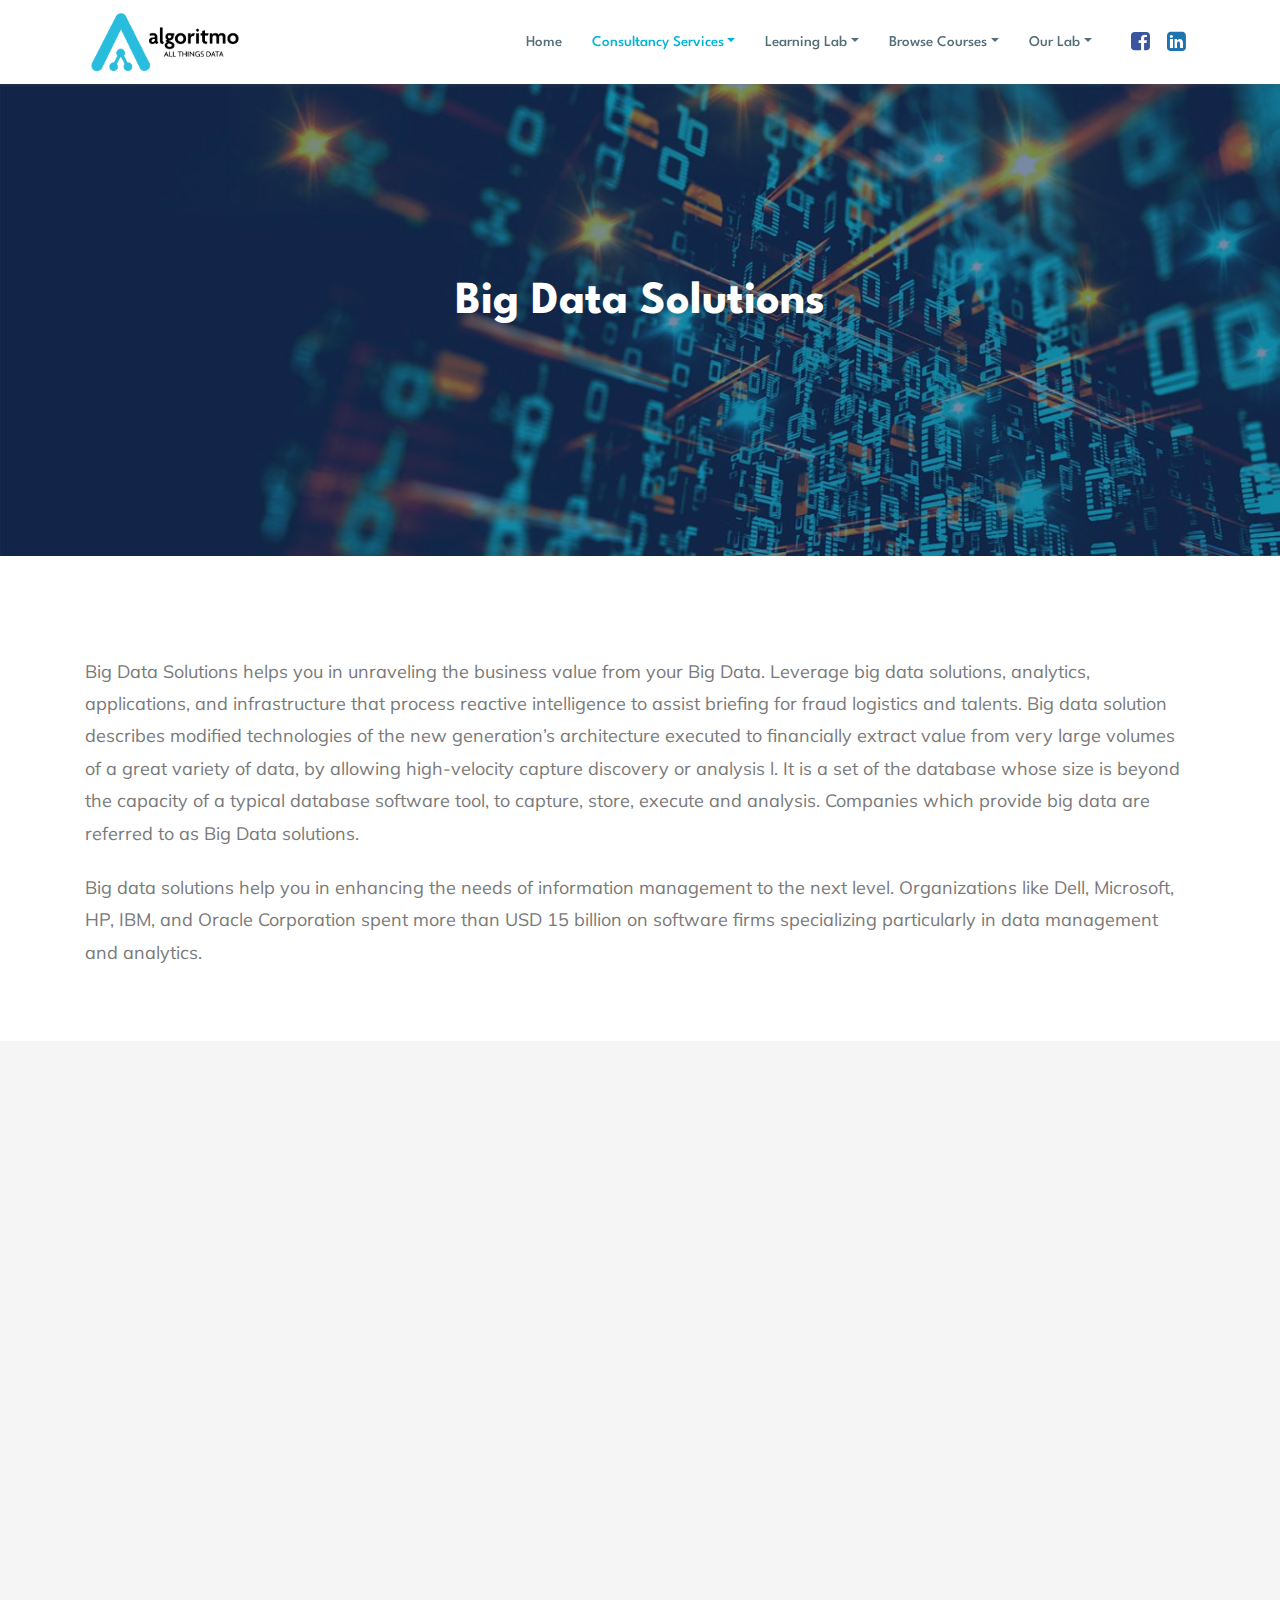
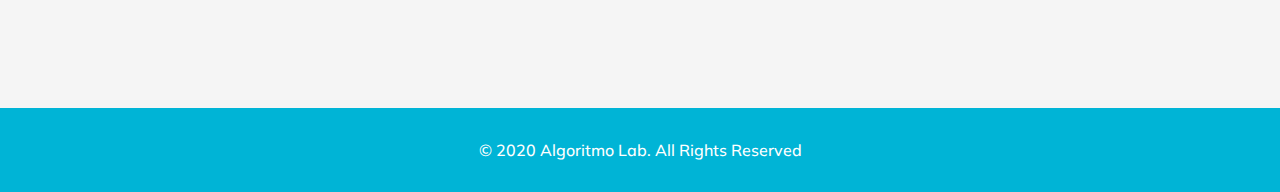
<file: big-data-solutions.html>
<!doctype html>
<html lang="en-US">
<head>
	<!-- Meta tags for HTML -->
	<meta charset="UTF-8" />
	<link rel="icon" href="wp-content/uploads/2020/06/favicon.png" type="image/x-icon"/>
	<meta name="viewport" content="width=device-width, initial-scale=1" />
	<meta name="description" content="">
	<meta name="keywords" content="Artificial intelligence, Machine learning introduction, Machine learning python, Text Analytics Consulting, Predictive Analytics Consulting, Computer Vision Services, Big Data Solutions, Content Development with Data Science, Corporate training with post-training project support, Introduction to Different Types of Computing, History of Classical Computing and Quantum Computing, What’s a Quantum Computer &amp; How is it different from Classical Computers?, Quantum Foundations, Universal Quantum Algorithms, Details of Quantum Algorithms for Cybersecurity, Optimization, Simon’s Algorithm, Bernstein-Vazirani Algorithm, Simon’s Algorithm, Quantum Fourier Transform, What Makes a Quantum Computer?, How to Write, Implement and Execute Quantum Algorithms in a “Real” Cloud-Based Quantum Computer, Syntax of QASM, Measurements, Single-Qubit Gates, Two-Qubit Gates and Backends, Quantum Key Distribution, BB84, B92, and discussions on the current state-of-the-art, Quantum Communications, Quantum Internet And Advanced Topics, Quantum Machine Learning and AI, Closed and Open systems, Measurements as a form of sampling, Classical Ising Model, Quantum Approximate Optimization Algorithm">
    <meta name="author" content="Dipayan Sarkar">
	<!-- Meta tags for Open Graph -->
	<meta property="og:title" content="Big Data Solutions">
	<meta property="og:description" content="">
	<meta property="og:image" content="wp-content/uploads/2020/07/big-data-1568x578.jpg">
	<meta property="og:type" content="website">
	<meta property="og:url" content="https://algoritmolab.com/big-data-solutions/">
	<meta property="og:type" content="Computing">
	<!-- Meta tags for twitter -->
	<meta name="twitter:card" content="summary">
	<meta name="twitter:title" content="Big Data Solutions">
	<meta name="twitter:description" content="">
	<meta name="twitter:image" content="wp-content/uploads/2020/07/big-data-1568x578.jpg">
	<link rel="profile" href="https://gmpg.org/xfn/11" />
	<link rel="stylesheet" href="ajax/libs/animate-css/4-1-0/animate.css">
	<style type="text/css">			.heateorSssInstagramBackground{background:radial-gradient(circle at 30% 107%,#fdf497 0,#fdf497 5%,#fd5949 45%,#d6249f 60%,#285aeb 90%)}
											.heateor_sss_horizontal_sharing .heateorSssSharing,.heateor_sss_standard_follow_icons_container .heateorSssSharing{
							color: #fff;
						border-width: 0px;
			border-style: solid;
			border-color: transparent;
		}
				.heateor_sss_horizontal_sharing .heateorSssTCBackground{
			color:#666;
		}
				.heateor_sss_horizontal_sharing .heateorSssSharing:hover,.heateor_sss_standard_follow_icons_container .heateorSssSharing:hover{
						border-color: transparent;
		}
		.heateor_sss_vertical_sharing .heateorSssSharing,.heateor_sss_floating_follow_icons_container .heateorSssSharing{
							color: #fff;
						border-width: 0px;
			border-style: solid;
			border-color: transparent;
		}
				.heateor_sss_vertical_sharing .heateorSssTCBackground{
			color:#666;
		}
				.heateor_sss_vertical_sharing .heateorSssSharing:hover,.heateor_sss_floating_follow_icons_container .heateorSssSharing:hover{
						border-color: transparent;
		}
		@media screen and (max-width:783px) {.heateor_sss_vertical_sharing{display:none!important}}@media screen and (max-width:783px) {.heateor_sss_floating_follow_icons_container{display:none!important}}</style><script data-cfasync='false'>
    window.$crisp=[];
    CRISP_RUNTIME_CONFIG = {
      locale : 'en'
    };
    CRISP_WEBSITE_ID = 'c9dbab46-12f4-4215-9ad6-9429bb96e7ef';(function(){
      d=document;s=d.createElement('script');
      s.src='l.js';
      s.async=1;d.getElementsByTagName('head')[0].appendChild(s);
    })();</script>
	<!-- This site is optimized with the Yoast SEO plugin v15.2.1 - https://yoast.com/wordpress/plugins/seo/ -->
	<title>Big Data Solutions - Algoritmo Lab</title>
	<meta name="robots" content="index, follow, max-snippet:-1, max-image-preview:large, max-video-preview:-1" />
	<link rel="canonical" href="big-data-solutions.html" />
	<meta property="og:locale" content="en_US" />
	<meta property="og:type" content="article" />
	<meta property="og:title" content="Big Data Solutions - Algoritmo Lab" />
	<meta property="og:url" content="https://algoritmolab.com/big-data-solutions/" />
	<meta property="og:site_name" content="Algoritmo Lab" />
	<meta property="article:modified_time" content="2020-10-15T16:00:01+00:00" />
	<meta property="og:image" content="wp-content/uploads/2020/07/big-data.jpg" />
	<meta property="og:image:width" content="1600" />
	<meta property="og:image:height" content="590" />
	<meta name="twitter:card" content="summary_large_image" />
	<meta name="twitter:label1" content="Written by">
	<meta name="twitter:data1" content="Algoritmo Lab">
	<script type="application/ld+json" class="yoast-schema-graph">{"@context":"https://schema.org","@graph":[{"@type":"WebSite","@id":"https://algoritmolab.com/#website","url":"https://algoritmolab.com/","name":"Algoritmo Lab","description":"All Things data","potentialAction":[{"@type":"SearchAction","target":"https://algoritmolab.com/?s={search_term_string}","query-input":"required name=search_term_string"}],"inLanguage":"en-US"},{"@type":"ImageObject","@id":"https://algoritmolab.com/big-data-solutions/#primaryimage","inLanguage":"en-US","url":"wp-content/uploads/2020/07/big-data.jpg","width":1600,"height":590,"caption":"Big Data"},{"@type":"WebPage","@id":"https://algoritmolab.com/big-data-solutions/#webpage","url":"https://algoritmolab.com/big-data-solutions/","name":"Big Data Solutions - Algoritmo Lab","isPartOf":{"@id":"https://algoritmolab.com/#website"},"primaryImageOfPage":{"@id":"https://algoritmolab.com/big-data-solutions/#primaryimage"},"datePublished":"2020-06-26T17:26:31+00:00","dateModified":"2020-10-15T16:00:01+00:00","inLanguage":"en-US","potentialAction":[{"@type":"ReadAction","target":["https://algoritmolab.com/big-data-solutions/"]}]}]}</script>
	<!-- / Yoast SEO plugin. -->
<link rel='dns-prefetch' href='//www.googletagmanager.com' />
<link rel='dns-prefetch' href='//fonts.googleapis.com' />
<link rel='dns-prefetch' href='//cdnjs.cloudflare.com' />
<link rel='dns-prefetch' href='//s.w.org' />
<link rel="alternate" type="application/rss+xml" title="Algoritmo Lab &raquo; Feed" href="https://algoritmolab.com/feed/" />
<link rel="alternate" type="application/rss+xml" title="Algoritmo Lab &raquo; Comments Feed" href="https://algoritmolab.com/comments/feed/" />
		<script>
			window._wpemojiSettings = {"baseUrl":"https:\/\/s.w.org\/images\/core\/emoji\/13.0.0\/72x72\/","ext":".png","svgUrl":"https:\/\/s.w.org\/images\/core\/emoji\/13.0.0\/svg\/","svgExt":".svg","source":{"concatemoji":"wp-includes/js/wp-emoji-release.min.js"}};
			!function(e,a,t){var r,n,o,i,p=a.createElement("canvas"),s=p.getContext&&p.getContext("2d");function c(e,t){var a=String.fromCharCode;s.clearRect(0,0,p.width,p.height),s.fillText(a.apply(this,e),0,0);var r=p.toDataURL();return s.clearRect(0,0,p.width,p.height),s.fillText(a.apply(this,t),0,0),r===p.toDataURL()}function l(e){if(!s||!s.fillText)return!1;switch(s.textBaseline="top",s.font="600 32px Arial",e){case"flag":return!c([127987,65039,8205,9895,65039],[127987,65039,8203,9895,65039])&&(!c([55356,56826,55356,56819],[55356,56826,8203,55356,56819])&&!c([55356,57332,56128,56423,56128,56418,56128,56421,56128,56430,56128,56423,56128,56447],[55356,57332,8203,56128,56423,8203,56128,56418,8203,56128,56421,8203,56128,56430,8203,56128,56423,8203,56128,56447]));case"emoji":return!c([55357,56424,8205,55356,57212],[55357,56424,8203,55356,57212])}return!1}function d(e){var t=a.createElement("script");t.src=e,t.defer=t.type="text/javascript",a.getElementsByTagName("head")[0].appendChild(t)}for(i=Array("flag","emoji"),t.supports={everything:!0,everythingExceptFlag:!0},o=0;o<i.length;o++)t.supports[i[o]]=l(i[o]),t.supports.everything=t.supports.everything&&t.supports[i[o]],"flag"!==i[o]&&(t.supports.everythingExceptFlag=t.supports.everythingExceptFlag&&t.supports[i[o]]);t.supports.everythingExceptFlag=t.supports.everythingExceptFlag&&!t.supports.flag,t.DOMReady=!1,t.readyCallback=function(){t.DOMReady=!0},t.supports.everything||(n=function(){t.readyCallback()},a.addEventListener?(a.addEventListener("DOMContentLoaded",n,!1),e.addEventListener("load",n,!1)):(e.attachEvent("onload",n),a.attachEvent("onreadystatechange",function(){"complete"===a.readyState&&t.readyCallback()})),(r=t.source||{}).concatemoji?d(r.concatemoji):r.wpemoji&&r.twemoji&&(d(r.twemoji),d(r.wpemoji)))}(window,document,window._wpemojiSettings);
		</script>
		<style>
img.wp-smiley,
img.emoji {
	display: inline !important;
	border: none !important;
	box-shadow: none !important;
	height: 1em !important;
	width: 1em !important;
	margin: 0 .07em !important;
	vertical-align: -0.1em !important;
	background: none !important;
	padding: 0 !important;
}
</style>
	<link rel='stylesheet' id='algoritmo_font_spartan-css'  href='https://fonts.googleapis.com/css2?family=Spartan%3Awght%40300%3B400%3B500%3B600%3B700%3B800%3B900&#038;display=swap&#038;ver=5.5.3' type='text/css' media='all' />
<link rel='stylesheet' id='algoritmo_font_muli-css'  href='https://fonts.googleapis.com/css2?family=Spartan%3Awght%40300%3B400%3B500%3B600%3B700%3B800%3B900&#038;display=swap&#038;ver=5.5.3' type='text/css' media='all' />
<link rel='stylesheet' id='wp-block-library-css'  href='wp-includes/css/dist/block-library/style.min.css' type='text/css' media='all' />
<link rel='stylesheet' id='wp-block-library-theme-css'  href='wp-includes/css/dist/block-library/theme.min.css' type='text/css' media='all' />
<link rel='stylesheet' id='twentynineteen-style-css'  href='wp-content/themes/algoritmolab/style.css' type='text/css' media='all' />
<link rel='stylesheet' id='twentynineteen-print-style-css'  href='wp-content/themes/algoritmolab/print.css' type='text/css' media='print' />
<link rel='stylesheet' id='gral-fontawesome-css'  href='ajax/libs/font-awesome/4-7-0/css/font-awesome.min.css' type='text/css' media='all' />
<link rel='stylesheet' id='algoritmolab_style-css'  href='wp-content/themes/algoritmolab/style.css' type='text/css' media='all' />
<link rel='stylesheet' id='algoritmolab_bootstrap_min-css'  href='wp-content/themes/algoritmolab/assets/css/bootstrap.min.css' type='text/css' media='all' />
<link rel='stylesheet' id='algoritmolab_animate_min-css'  href='wp-content/themes/algoritmolab/assets/css/animate.css' type='text/css' media='all' />
<link rel='stylesheet' id='algoritmolab_custom_css-css'  href='wp-content/themes/algoritmolab/assets/css/custom.css' type='text/css' media='all' />
<link rel='stylesheet' id='algoritmolab_responsive_css-css'  href='wp-content/themes/algoritmolab/assets/css/responsive.css' type='text/css' media='all' />
<link rel='stylesheet' id='heateor_sss_frontend_css-css'  href='wp-content/plugins/sassy-social-share/public/css/sassy-social-share-public.css' type='text/css' media='all' />
<link rel='stylesheet' id='heateor_sss_sharing_default_svg-css'  href='wp-content/plugins/sassy-social-share/admin/css/sassy-social-share-svg.css' type='text/css' media='all' />
<link rel='stylesheet' id='sib-front-css-css'  href='wp-content/plugins/mailin/css/mailin-front.css' type='text/css' media='all' />
<script type='text/javascript' src='wp-includes/js/jquery/jquery.js' id='jquery-core-js'></script>
<script type='text/javascript' src='gtag/js_id_ua-179098834-1.js' id='google_gtagjs-js' async></script>
<script type='text/javascript' id='google_gtagjs-js-after'>
window.dataLayer = window.dataLayer || [];function gtag(){dataLayer.push(arguments);}
gtag('js', new Date());
gtag('set', 'developer_id.dZTNiMT', true);
gtag('config', 'UA-179098834-1', {"anonymize_ip":true} );
</script>
<script type='text/javascript' id='sib-front-js-js-extra'>
/* <![CDATA[ */
var sibErrMsg = {"invalidMail":"Please fill out valid email address","requiredField":"Please fill out required fields","invalidDateFormat":"Please fill out valid date format","invalidSMSFormat":"Please fill out valid phone number"};
var ajax_sib_front_object = {"ajax_url":"https:\/\/algoritmolab.com\/wp-admin\/admin-ajax.php","ajax_nonce":"0d648bb909","flag_url":"https:\/\/algoritmolab.com\/wp-content\/plugins\/mailin\/img\/flags\/"};
/* ]]> */
</script>
<script type='text/javascript' src='wp-content/plugins/mailin/js/mailin-front.js' id='sib-front-js-js'></script>
<link rel="https://api.w.org/" href="https://algoritmolab.com/wp-json/" /><link rel="alternate" type="application/json" href="https://algoritmolab.com/wp-json/wp/v2/pages/39" /><link rel="EditURI" type="application/rsd+xml" title="RSD" href="https://algoritmolab.com/xmlrpc.php?rsd" />
<link rel="wlwmanifest" type="application/wlwmanifest+xml" href="https://algoritmolab.com/wp-includes/wlwmanifest.xml" /> 
<meta name="generator" content="WordPress 5.5.3" />
<link rel='shortlink' href='https://algoritmolab.com/?p=39' />
<link rel="alternate" type="application/json+oembed" href="https://algoritmolab.com/wp-json/oembed/1.0/embed?url=https%3A%2F%2Falgoritmolab.com%2Fbig-data-solutions%2F" />
<link rel="alternate" type="text/xml+oembed" href="https://algoritmolab.com/wp-json/oembed/1.0/embed?url=https%3A%2F%2Falgoritmolab.com%2Fbig-data-solutions%2F&#038;format=xml" />
<meta name="generator" content="Site Kit by Google 1.19.0" />		<script>
			document.documentElement.className = document.documentElement.className.replace( 'no-js', 'js' );
		</script>
				<style>
			.no-js img.lazyload { display: none; }
			figure.wp-block-image img.lazyloading { min-width: 150px; }
							.lazyload { opacity: 0; }
				.lazyloading {
					border: 0 !important;
					opacity: 1;
					background: #F3F3F3 url('wp-content/plugins/wp-smushit/app/assets/images/smush-placeholder.png') no-repeat center !important;
					background-size: 16px auto !important;
					min-width: 16px;
				}
					</style>
		    <!-- Global site tag (gtag.js) - Google Analytics -->
     <script async src="gtag/js_id_ua-179098834-1.js"></script>
     <script>
       window.dataLayer = window.dataLayer || [];
       function gtag(){dataLayer.push(arguments);}
       gtag('js', new Date());
       gtag('config', 'UA-179098834-1');
     </script>
</head>
<body class="page-template page-template-big-data-dolutions page-template-big-data-dolutions-php page page-id-39 wp-embed-responsive singular image-filters-enabled">
<!-- <div id="loader-wrapper">
		<div id="loader">
		<span class="cssload-loader">
			<span class="cssload-loader-inner"></span>
		</span>
    </div> -->
<div id="page" class="site">
		<header id="masthead" class="">
			<nav class="navbar navbar-expand-xl navbar-light algo-navbar-light bg-light" data-wow-duration="2s" data-wow-delay="5s">
				<div class="container">
					<a class="navbar-brand algo-navbar-brand" href="index.html"><img  data-src="wp-content/uploads/2020/06/algoritmo-logo.png" class="lazyload" src="[data-uri]"><noscript><img src="wp-content/uploads/2020/06/algoritmo-logo.png"></noscript></a>
					<button class="navbar-toggler algo-navbar-toggler" type="button" data-toggle="collapse" data-target="#navbarSupportedContent" aria-controls="navbarSupportedContent" aria-expanded="false" aria-label="Toggle navigation">
					   <div class="hamburger" id="hamburger-1">
						  <span class="line"></span>
						  <span class="line"></span>
					      <span class="line"></span>
					   </div>
					</button>
					<div class="collapse navbar-collapse" id="navbarSupportedContent">
						<div class="menu-algoritmo_primary_menu-container"><ul id="menu-algoritmo_primary_menu" class="navbar-nav algo-navbar-nav ml-auto"><li itemscope="itemscope" itemtype="https://www.schema.org/SiteNavigationElement" id="menu-item-23" class="menu-item menu-item-type-custom menu-item-object-custom menu-item-home menu-item-23 nav-item algo-nav-item"><a title="Home" href="index.html" class="nav-link algo-nav-link">Home</a></li>
<li itemscope="itemscope" itemtype="https://www.schema.org/SiteNavigationElement" id="menu-item-692" class="menu-item menu-item-type-taxonomy menu-item-object-category current-menu-ancestor current-menu-parent menu-item-has-children dropdown active menu-item-692 nav-item algo-nav-item"><a title="Consultancy Services" href="#" data-toggle="dropdown" aria-haspopup="true" aria-expanded="false" class="dropdown-toggle nav-link algo-nav-link" id="menu-item-dropdown-692">Consultancy Services</a>
<ul class="dropdown-menu algo-dropdown-menu" aria-labelledby="menu-item-dropdown-692" role="menu">
	<li itemscope="itemscope" itemtype="https://www.schema.org/SiteNavigationElement" id="menu-item-49" class="menu-item menu-item-type-post_type menu-item-object-page menu-item-49 nav-item algo-nav-item"><a title="Text Analytics" href="text-analytics.html" class="dropdown-item algo-dropdown-item">Text Analytics</a></li>
	<li itemscope="itemscope" itemtype="https://www.schema.org/SiteNavigationElement" id="menu-item-46" class="menu-item menu-item-type-post_type menu-item-object-page menu-item-46 nav-item algo-nav-item"><a title="Predictive Analytics" href="predictive-analytics.html" class="dropdown-item algo-dropdown-item">Predictive Analytics</a></li>
	<li itemscope="itemscope" itemtype="https://www.schema.org/SiteNavigationElement" id="menu-item-43" class="menu-item menu-item-type-post_type menu-item-object-page menu-item-43 nav-item algo-nav-item"><a title="Computer Vision" href="computer-vision.html" class="dropdown-item algo-dropdown-item">Computer Vision</a></li>
	<li itemscope="itemscope" itemtype="https://www.schema.org/SiteNavigationElement" id="menu-item-40" class="menu-item menu-item-type-post_type menu-item-object-page current-menu-item page_item page-item-39 current_page_item active menu-item-40 nav-item algo-nav-item"><a title="Big Data Solutions" href="big-data-solutions.html" class="dropdown-item algo-dropdown-item" aria-current="page">Big Data Solutions</a></li>
</ul>
</li>
<li itemscope="itemscope" itemtype="https://www.schema.org/SiteNavigationElement" id="menu-item-696" class="menu-item menu-item-type-taxonomy menu-item-object-category menu-item-has-children dropdown menu-item-696 nav-item algo-nav-item"><a title="Learning Lab" href="#" data-toggle="dropdown" aria-haspopup="true" aria-expanded="false" class="dropdown-toggle nav-link algo-nav-link" id="menu-item-dropdown-696">Learning Lab</a>
<ul class="dropdown-menu algo-dropdown-menu" aria-labelledby="menu-item-dropdown-696" role="menu">
	<li itemscope="itemscope" itemtype="https://www.schema.org/SiteNavigationElement" id="menu-item-52" class="menu-item menu-item-type-post_type menu-item-object-page menu-item-52 nav-item algo-nav-item"><a title="Content Development" href="content-development.html" class="dropdown-item algo-dropdown-item">Content Development</a></li>
	<li itemscope="itemscope" itemtype="https://www.schema.org/SiteNavigationElement" id="menu-item-55" class="menu-item menu-item-type-post_type menu-item-object-page menu-item-55 nav-item algo-nav-item"><a title="Corporate Training" href="corporate-training.html" class="dropdown-item algo-dropdown-item">Corporate Training</a></li>
</ul>
</li>
<li itemscope="itemscope" itemtype="https://www.schema.org/SiteNavigationElement" id="menu-item-697" class="menu-item menu-item-type-taxonomy menu-item-object-category menu-item-has-children dropdown menu-item-697 nav-item algo-nav-item"><a title="Browse Courses" href="#" data-toggle="dropdown" aria-haspopup="true" aria-expanded="false" class="dropdown-toggle nav-link algo-nav-link" id="menu-item-dropdown-697">Browse Courses</a>
<ul class="dropdown-menu algo-dropdown-menu" aria-labelledby="menu-item-dropdown-697" role="menu">
	<li itemscope="itemscope" itemtype="https://www.schema.org/SiteNavigationElement" id="menu-item-699" class="menu-item menu-item-type-post_type menu-item-object-courses menu-item-699 nav-item algo-nav-item"><a title="Advanced Deep Learning For AI" href="courses/advanced-deep-learning-for-ai.html" class="dropdown-item algo-dropdown-item">Advanced Deep Learning For AI</a></li>
	<li itemscope="itemscope" itemtype="https://www.schema.org/SiteNavigationElement" id="menu-item-698" class="menu-item menu-item-type-post_type menu-item-object-courses menu-item-698 nav-item algo-nav-item"><a title="Intro To Quantum Computing" href="courses/intro-to-quantum-computing.html" class="dropdown-item algo-dropdown-item">Intro To Quantum Computing</a></li>
</ul>
</li>
<li itemscope="itemscope" itemtype="https://www.schema.org/SiteNavigationElement" id="menu-item-700" class="menu-item menu-item-type-taxonomy menu-item-object-category menu-item-has-children dropdown menu-item-700 nav-item algo-nav-item"><a title="Our Lab" href="#" data-toggle="dropdown" aria-haspopup="true" aria-expanded="false" class="dropdown-toggle nav-link algo-nav-link" id="menu-item-dropdown-700">Our Lab</a>
<ul class="dropdown-menu algo-dropdown-menu" aria-labelledby="menu-item-dropdown-700" role="menu">
	<li itemscope="itemscope" itemtype="https://www.schema.org/SiteNavigationElement" id="menu-item-663" class="menu-item menu-item-type-post_type menu-item-object-page menu-item-663 nav-item algo-nav-item"><a title="About Us" href="about-us.html" class="dropdown-item algo-dropdown-item">About Us</a></li>
	<li itemscope="itemscope" itemtype="https://www.schema.org/SiteNavigationElement" id="menu-item-64" class="menu-item menu-item-type-post_type menu-item-object-page menu-item-64 nav-item algo-nav-item"><a title="Contact Us" href="index.html" class="dropdown-item algo-dropdown-item">Contact Us</a></li>
</ul>
</li>
</ul></div>						<div class="algo_menu_social_icon">
							<li class="menu-item nav-item algo-nav-item">
								<a title="facebook" href="https://www.facebook.com/AlgoritmoLab" class="nav-link algo-nav-link menu_social_link" target="_blank">
									<i class="fa fa-facebook-square" aria-hidden="true"></i>
								</a>
							</li>
							<li class="menu-item nav-item algo-nav-item">
								<a title="linkedin" href="https://www.linkedin.com/company/algoritmolab/" class="nav-link algo-nav-link menu_social_link" target="_blank">
									<i class="fa fa-linkedin-square" aria-hidden="true"></i>
								</a>
							</li>
						</div>
					</div>
				</div>
			</nav>
		</header>
	<div id="content" class="site-content">
	<div class="algoritmo_single_post_main_container">
	   <div class="single_post_banner">
	      <!-- Banner print here -->
	      <div class="feature_image_wrapper">
	         <img width="1568" height="578"   alt="Big Data" loading="lazy" data-srcset="wp-content/uploads/2020/07/big-data-1568x578.jpg 1568w, wp-content/uploads/2020/07/big-data-300x111.jpg 300w, wp-content/uploads/2020/07/big-data-1024x378.jpg 1024w, wp-content/uploads/2020/07/big-data-768x283.jpg 768w, wp-content/uploads/2020/07/big-data-1536x566.jpg 1536w, wp-content/uploads/2020/07/big-data.jpg 1600w"  data-src="wp-content/uploads/2020/07/big-data-1568x578.jpg" data-sizes="(max-width: 1568px) 100vw, 1568px" class="attachment-post-thumbnail size-post-thumbnail wp-post-image lazyload" src="[data-uri]" /><noscript><img width="1568" height="578" src="wp-content/uploads/2020/07/big-data-1568x578.jpg" class="attachment-post-thumbnail size-post-thumbnail wp-post-image" alt="Big Data" loading="lazy" srcset="wp-content/uploads/2020/07/big-data-1568x578.jpg 1568w, wp-content/uploads/2020/07/big-data-300x111.jpg 300w, wp-content/uploads/2020/07/big-data-1024x378.jpg 1024w, wp-content/uploads/2020/07/big-data-768x283.jpg 768w, wp-content/uploads/2020/07/big-data-1536x566.jpg 1536w, wp-content/uploads/2020/07/big-data.jpg 1600w" sizes="(max-width: 1568px) 100vw, 1568px" /></noscript>	      </div>
	      <div class="single_post_banner_details">
	         <!-- Banner title will print here -->
	         <div class="post_banner_title animate__slideInLeft" data-wow-duration="1.5s" data-wow-delay=".2s">
	            <p>Big Data Solutions</p>
	         </div>
	      </div>
	   </div>
	   <section class="algoritmo_analytics_section">
	   	   <div class="container">
	   	      <div class="analytics_container wow animate__slideInUp" data-wow-duration="1.5s" data-wow-delay=".8s">
	   	         <p>Big Data Solutions helps you in unraveling the business value from your Big Data. Leverage big data solutions, analytics, applications, and infrastructure that process reactive intelligence to assist briefing for fraud logistics and talents. Big data solution describes modified technologies of the new generation’s architecture executed to financially extract value from very large volumes of a great variety of data, by allowing high-velocity capture discovery or analysis l. It is a set of the database whose size is beyond the capacity of a typical database software tool, to capture, store, execute and analysis. Companies which provide big data are referred to as Big Data solutions.</p>
<p>Big data solutions help you in enhancing the needs of information management to the next level. Organizations like Dell, Microsoft, HP, IBM, and Oracle Corporation spent more than USD 15 billion on software firms specializing particularly in data management and analytics.</p>
	   	      </div>
	   	   </div>
	   </section>
	   <section class="algoritmo_big_data_list_section">
	      <div class="big_data_list_container">
	      	 <div class="col-xl-6 col-lg-6 col-md-12 col-sm-12 col-12 big_data_image_wrapper wow animate__slideInLeft" data-wow-duration="1.5s" data-wow-delay=".2s">
	      	    <div class="big_data_image" style="background: url(wp-content/uploads/2020/07/big-data-image-1.jpg); width: 100%"></div>
	      	 </div>
	      	 <div class="col-xl-6 col-lg-6 col-md-12 col-sm-12 col-12 big_data_image_wrapper_res wow animate__slideInLeft" data-wow-duration="1.5s" data-wow-delay=".2s">
	      	    <img   data-src="wp-content/uploads/2020/07/big-data-image-1.jpg" class="w-100 lazyload" src="[data-uri]"><noscript><img src="wp-content/uploads/2020/07/big-data-image-1.jpg" class="w-100"></noscript>
	      	 </div>
	      	 <div class="col-xl-6 col-lg-6 col-md-12 col-sm-12 col-12 big_data_list_wrapper wow animate__slideInRight" data-wow-duration="1.5s" data-wow-delay=".2s">
	      	     <div class="big_data_list">
	      	     	<p>Big data can handle high velocity and it has a high rate of the input value and a good quantity of elements and events like sensor data, media, streaming, mobile, devices, financial stream, web clickstream, and traffic monitoring.</p>
<p>Big data solutions provide you services and solutions by leading Information Technology solution providers which help an organization deal with Big data and ever-increasing volumes of ultrastructure and semi-structured data which is evolving rapidly.</p>
<p>Big data solutions involve data acquisition, data integration, data warehousing, data modeling, data visualisation, data analytics, predictive analysis and modeling.</p>
<p>Data needs to be constantly organized to generate the business and also develop new products and Big data solutions help you in accomplishing this task effortlessly and more effectively.</p>
	      	     </div>
	      	 </div>
	      </div>
	   </section>
	</div>
    <div class="go_to_top">
       <a id="scroll_top"></a>
    </div>   
	<footer>
		<div class="footer_section">
		   <p>© 2020 Algoritmo Lab. All Rights Reserved</p>
		</div>
	</footer>
	</div><!-- #content -->
</div><!-- #page -->
<!-- Loader -->
<div class="preloader_container">
	<div id="preloader_overlayer"></div>
	<span class="loader">
	  <span class="loader-inner"></span>
	</span>
</div>
<script type='text/javascript' src='wp-content/plugins/wp-smushit/app/assets/js/smush-lazy-load.min.js' id='smush-lazy-load-js'></script>
<script type='text/javascript' src='wp-content/themes/algoritmolab/js/priority-menu.js' id='twentynineteen-priority-menu-js'></script>
<script type='text/javascript' src='wp-content/themes/algoritmolab/assets/js/jquery.js' id='algoritmolab_jquery_js-js'></script>
<script type='text/javascript' src='wp-content/themes/algoritmolab/assets/js/popper.min.js' id='algoritmolab_popper_min_js-js'></script>
<script type='text/javascript' src='wp-content/themes/algoritmolab/assets/js/bootstrap.min.js' id='algoritmolab_bootstrap_min_js-js'></script>
<script type='text/javascript' src='wp-content/themes/algoritmolab/assets/js/jquery.bootstrap-dropdown-hover.min.js' id='algoritmolab_bootstrap_dropdown_hover_min_js-js'></script>
<script type='text/javascript' src='wp-content/themes/algoritmolab/assets/js/wow.min.js' id='algoritmolab_wow_js-js'></script>
<script type='text/javascript' src='wp-content/themes/algoritmolab/assets/js/custom.js' id='algoritmolab_custom_js-js'></script>
<script type='text/javascript' id='heateor_sss_sharing_js-js-before'>
function heateorSssLoadEvent(e) {var t=window.onload;if (typeof window.onload!="function") {window.onload=e}else{window.onload=function() {t();e()}}};	var heateorSssSharingAjaxUrl = 'https://algoritmolab.com/wp-admin/admin-ajax.php', heateorSssCloseIconPath = 'wp-content/plugins/sassy-social-share/images/close.png', heateorSssPluginIconPath = 'wp-content/plugins/sassy-social-share/images/logo.png', heateorSssHorizontalSharingCountEnable = 0, heateorSssVerticalSharingCountEnable = 0, heateorSssSharingOffset = -10; var heateorSssMobileStickySharingEnabled = 0;var heateorSssCopyLinkMessage = "Link copied.";var heateorSssUrlCountFetched = [], heateorSssSharesText = 'Shares', heateorSssShareText = 'Share';function heateorSssPopup(e) {window.open(e,"popUpWindow","height=400,width=600,left=400,top=100,resizable,scrollbars,toolbar=0,personalbar=0,menubar=no,location=no,directories=no,status")};var heateorSssWhatsappShareAPI = "web";
</script>
<script type='text/javascript' src='wp-content/plugins/sassy-social-share/public/js/sassy-social-share-public.js' id='heateor_sss_sharing_js-js'></script>
<script type='text/javascript' src='wp-includes/js/wp-embed.min.js' id='wp-embed-js'></script>
	<script>
	/(trident|msie)/i.test(navigator.userAgent)&&document.getElementById&&window.addEventListener&&window.addEventListener("hashchange",function(){var t,e=location.hash.substring(1);/^[A-z0-9_-]+$/.test(e)&&(t=document.getElementById(e))&&(/^(?:a|select|input|button|textarea)$/i.test(t.tagName)||(t.tabIndex=-1),t.focus())},!1);
	</script>
<script>
  // Initialise wow js
  new WOW().init();
  //Navbar hover dropdown Initialize   
  $('.navbar [data-toggle="dropdown"]').bootstrapDropdownHover({
  });
  //Animated Hamburger   
  $(document).ready(function(){
	$(".hamburger").click(function(){
		$(this).toggleClass("is-active");
	});
  });
  //Go to top
  var btn = $('#scroll_top');
  $(window).scroll(function() {
	 if ($(window).scrollTop() > 300) {
	    btn.addClass('show');
	 } else {
		btn.removeClass('show');
     }
  });
  btn.on('click', function(e) {
     e.preventDefault();
	 $('html, body').animate({scrollTop:0}, 800);
  });
  //Preloader
  $(window).on('load',function() {
     $(".loader").fadeOut("slow");
     $("#preloader_overlayer").fadeOut("slow");
     $(".preloader_container").addClass("hide_preloader_container");
  })
</script>
</body>
</html>
</file>
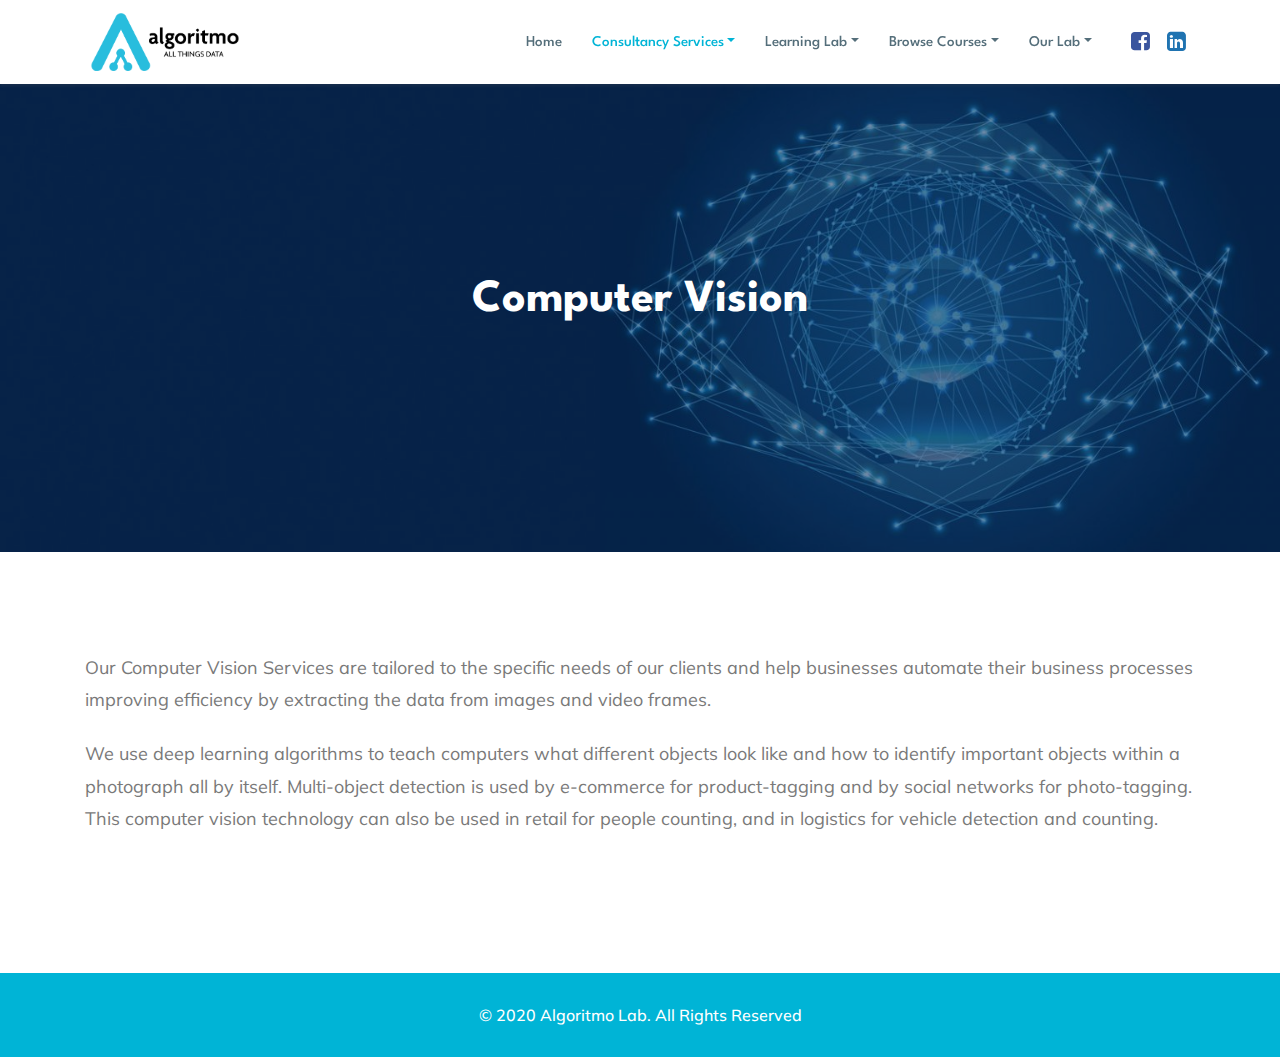
<file: computer-vision.html>
<!doctype html>
<html lang="en-US">
<head>
	<!-- Meta tags for HTML -->
	<meta charset="UTF-8" />
	<link rel="icon" href="wp-content/uploads/2020/06/favicon.png" type="image/x-icon"/>
	<meta name="viewport" content="width=device-width, initial-scale=1" />
	<meta name="description" content="">
	<meta name="keywords" content="Artificial intelligence, Machine learning introduction, Machine learning python, Text Analytics Consulting, Predictive Analytics Consulting, Computer Vision Services, Big Data Solutions, Content Development with Data Science, Corporate training with post-training project support, Introduction to Different Types of Computing, History of Classical Computing and Quantum Computing, What’s a Quantum Computer &amp; How is it different from Classical Computers?, Quantum Foundations, Universal Quantum Algorithms, Details of Quantum Algorithms for Cybersecurity, Optimization, Simon’s Algorithm, Bernstein-Vazirani Algorithm, Simon’s Algorithm, Quantum Fourier Transform, What Makes a Quantum Computer?, How to Write, Implement and Execute Quantum Algorithms in a “Real” Cloud-Based Quantum Computer, Syntax of QASM, Measurements, Single-Qubit Gates, Two-Qubit Gates and Backends, Quantum Key Distribution, BB84, B92, and discussions on the current state-of-the-art, Quantum Communications, Quantum Internet And Advanced Topics, Quantum Machine Learning and AI, Closed and Open systems, Measurements as a form of sampling, Classical Ising Model, Quantum Approximate Optimization Algorithm">
    <meta name="author" content="Dipayan Sarkar">
	<!-- Meta tags for Open Graph -->
	<meta property="og:title" content="Computer Vision">
	<meta property="og:description" content="">
	<meta property="og:image" content="wp-content/uploads/2020/07/computer-vision-1568x572.jpg">
	<meta property="og:type" content="website">
	<meta property="og:url" content="https://algoritmolab.com/computer-vision/">
	<meta property="og:type" content="Computing">
	<!-- Meta tags for twitter -->
	<meta name="twitter:card" content="summary">
	<meta name="twitter:title" content="Computer Vision">
	<meta name="twitter:description" content="">
	<meta name="twitter:image" content="wp-content/uploads/2020/07/computer-vision-1568x572.jpg">
	<link rel="profile" href="https://gmpg.org/xfn/11" />
	<link rel="stylesheet" href="ajax/libs/animate-css/4-1-0/animate.css">
	<style type="text/css">			.heateorSssInstagramBackground{background:radial-gradient(circle at 30% 107%,#fdf497 0,#fdf497 5%,#fd5949 45%,#d6249f 60%,#285aeb 90%)}
											.heateor_sss_horizontal_sharing .heateorSssSharing,.heateor_sss_standard_follow_icons_container .heateorSssSharing{
							color: #fff;
						border-width: 0px;
			border-style: solid;
			border-color: transparent;
		}
				.heateor_sss_horizontal_sharing .heateorSssTCBackground{
			color:#666;
		}
				.heateor_sss_horizontal_sharing .heateorSssSharing:hover,.heateor_sss_standard_follow_icons_container .heateorSssSharing:hover{
						border-color: transparent;
		}
		.heateor_sss_vertical_sharing .heateorSssSharing,.heateor_sss_floating_follow_icons_container .heateorSssSharing{
							color: #fff;
						border-width: 0px;
			border-style: solid;
			border-color: transparent;
		}
				.heateor_sss_vertical_sharing .heateorSssTCBackground{
			color:#666;
		}
				.heateor_sss_vertical_sharing .heateorSssSharing:hover,.heateor_sss_floating_follow_icons_container .heateorSssSharing:hover{
						border-color: transparent;
		}
		@media screen and (max-width:783px) {.heateor_sss_vertical_sharing{display:none!important}}@media screen and (max-width:783px) {.heateor_sss_floating_follow_icons_container{display:none!important}}</style><script data-cfasync='false'>
    window.$crisp=[];
    CRISP_RUNTIME_CONFIG = {
      locale : 'en'
    };
    CRISP_WEBSITE_ID = 'c9dbab46-12f4-4215-9ad6-9429bb96e7ef';(function(){
      d=document;s=d.createElement('script');
      s.src='l.js';
      s.async=1;d.getElementsByTagName('head')[0].appendChild(s);
    })();</script>
	<!-- This site is optimized with the Yoast SEO plugin v15.2.1 - https://yoast.com/wordpress/plugins/seo/ -->
	<title>Computer Vision - Algoritmo Lab</title>
	<meta name="robots" content="index, follow, max-snippet:-1, max-image-preview:large, max-video-preview:-1" />
	<link rel="canonical" href="computer-vision.html" />
	<meta property="og:locale" content="en_US" />
	<meta property="og:type" content="article" />
	<meta property="og:title" content="Computer Vision - Algoritmo Lab" />
	<meta property="og:url" content="https://algoritmolab.com/computer-vision/" />
	<meta property="og:site_name" content="Algoritmo Lab" />
	<meta property="article:modified_time" content="2020-10-15T15:59:24+00:00" />
	<meta property="og:image" content="wp-content/uploads/2020/07/computer-vision.jpg" />
	<meta property="og:image:width" content="1600" />
	<meta property="og:image:height" content="584" />
	<meta name="twitter:card" content="summary_large_image" />
	<meta name="twitter:label1" content="Written by">
	<meta name="twitter:data1" content="Algoritmo Lab">
	<script type="application/ld+json" class="yoast-schema-graph">{"@context":"https://schema.org","@graph":[{"@type":"WebSite","@id":"https://algoritmolab.com/#website","url":"https://algoritmolab.com/","name":"Algoritmo Lab","description":"All Things data","potentialAction":[{"@type":"SearchAction","target":"https://algoritmolab.com/?s={search_term_string}","query-input":"required name=search_term_string"}],"inLanguage":"en-US"},{"@type":"ImageObject","@id":"https://algoritmolab.com/computer-vision/#primaryimage","inLanguage":"en-US","url":"wp-content/uploads/2020/07/computer-vision.jpg","width":1600,"height":584},{"@type":"WebPage","@id":"https://algoritmolab.com/computer-vision/#webpage","url":"https://algoritmolab.com/computer-vision/","name":"Computer Vision - Algoritmo Lab","isPartOf":{"@id":"https://algoritmolab.com/#website"},"primaryImageOfPage":{"@id":"https://algoritmolab.com/computer-vision/#primaryimage"},"datePublished":"2020-06-26T17:26:47+00:00","dateModified":"2020-10-15T15:59:24+00:00","inLanguage":"en-US","potentialAction":[{"@type":"ReadAction","target":["https://algoritmolab.com/computer-vision/"]}]}]}</script>
	<!-- / Yoast SEO plugin. -->
<link rel='dns-prefetch' href='//www.googletagmanager.com' />
<link rel='dns-prefetch' href='//fonts.googleapis.com' />
<link rel='dns-prefetch' href='//cdnjs.cloudflare.com' />
<link rel='dns-prefetch' href='//s.w.org' />
<link rel="alternate" type="application/rss+xml" title="Algoritmo Lab &raquo; Feed" href="https://algoritmolab.com/feed/" />
<link rel="alternate" type="application/rss+xml" title="Algoritmo Lab &raquo; Comments Feed" href="https://algoritmolab.com/comments/feed/" />
		<script>
			window._wpemojiSettings = {"baseUrl":"https:\/\/s.w.org\/images\/core\/emoji\/13.0.0\/72x72\/","ext":".png","svgUrl":"https:\/\/s.w.org\/images\/core\/emoji\/13.0.0\/svg\/","svgExt":".svg","source":{"concatemoji":"wp-includes/js/wp-emoji-release.min.js"}};
			!function(e,a,t){var r,n,o,i,p=a.createElement("canvas"),s=p.getContext&&p.getContext("2d");function c(e,t){var a=String.fromCharCode;s.clearRect(0,0,p.width,p.height),s.fillText(a.apply(this,e),0,0);var r=p.toDataURL();return s.clearRect(0,0,p.width,p.height),s.fillText(a.apply(this,t),0,0),r===p.toDataURL()}function l(e){if(!s||!s.fillText)return!1;switch(s.textBaseline="top",s.font="600 32px Arial",e){case"flag":return!c([127987,65039,8205,9895,65039],[127987,65039,8203,9895,65039])&&(!c([55356,56826,55356,56819],[55356,56826,8203,55356,56819])&&!c([55356,57332,56128,56423,56128,56418,56128,56421,56128,56430,56128,56423,56128,56447],[55356,57332,8203,56128,56423,8203,56128,56418,8203,56128,56421,8203,56128,56430,8203,56128,56423,8203,56128,56447]));case"emoji":return!c([55357,56424,8205,55356,57212],[55357,56424,8203,55356,57212])}return!1}function d(e){var t=a.createElement("script");t.src=e,t.defer=t.type="text/javascript",a.getElementsByTagName("head")[0].appendChild(t)}for(i=Array("flag","emoji"),t.supports={everything:!0,everythingExceptFlag:!0},o=0;o<i.length;o++)t.supports[i[o]]=l(i[o]),t.supports.everything=t.supports.everything&&t.supports[i[o]],"flag"!==i[o]&&(t.supports.everythingExceptFlag=t.supports.everythingExceptFlag&&t.supports[i[o]]);t.supports.everythingExceptFlag=t.supports.everythingExceptFlag&&!t.supports.flag,t.DOMReady=!1,t.readyCallback=function(){t.DOMReady=!0},t.supports.everything||(n=function(){t.readyCallback()},a.addEventListener?(a.addEventListener("DOMContentLoaded",n,!1),e.addEventListener("load",n,!1)):(e.attachEvent("onload",n),a.attachEvent("onreadystatechange",function(){"complete"===a.readyState&&t.readyCallback()})),(r=t.source||{}).concatemoji?d(r.concatemoji):r.wpemoji&&r.twemoji&&(d(r.twemoji),d(r.wpemoji)))}(window,document,window._wpemojiSettings);
		</script>
		<style>
img.wp-smiley,
img.emoji {
	display: inline !important;
	border: none !important;
	box-shadow: none !important;
	height: 1em !important;
	width: 1em !important;
	margin: 0 .07em !important;
	vertical-align: -0.1em !important;
	background: none !important;
	padding: 0 !important;
}
</style>
	<link rel='stylesheet' id='algoritmo_font_spartan-css'  href='https://fonts.googleapis.com/css2?family=Spartan%3Awght%40300%3B400%3B500%3B600%3B700%3B800%3B900&#038;display=swap&#038;ver=5.5.3' type='text/css' media='all' />
<link rel='stylesheet' id='algoritmo_font_muli-css'  href='https://fonts.googleapis.com/css2?family=Spartan%3Awght%40300%3B400%3B500%3B600%3B700%3B800%3B900&#038;display=swap&#038;ver=5.5.3' type='text/css' media='all' />
<link rel='stylesheet' id='wp-block-library-css'  href='wp-includes/css/dist/block-library/style.min.css' type='text/css' media='all' />
<link rel='stylesheet' id='wp-block-library-theme-css'  href='wp-includes/css/dist/block-library/theme.min.css' type='text/css' media='all' />
<link rel='stylesheet' id='twentynineteen-style-css'  href='wp-content/themes/algoritmolab/style.css' type='text/css' media='all' />
<link rel='stylesheet' id='twentynineteen-print-style-css'  href='wp-content/themes/algoritmolab/print.css' type='text/css' media='print' />
<link rel='stylesheet' id='gral-fontawesome-css'  href='ajax/libs/font-awesome/4-7-0/css/font-awesome.min.css' type='text/css' media='all' />
<link rel='stylesheet' id='algoritmolab_style-css'  href='wp-content/themes/algoritmolab/style.css' type='text/css' media='all' />
<link rel='stylesheet' id='algoritmolab_bootstrap_min-css'  href='wp-content/themes/algoritmolab/assets/css/bootstrap.min.css' type='text/css' media='all' />
<link rel='stylesheet' id='algoritmolab_animate_min-css'  href='wp-content/themes/algoritmolab/assets/css/animate.css' type='text/css' media='all' />
<link rel='stylesheet' id='algoritmolab_custom_css-css'  href='wp-content/themes/algoritmolab/assets/css/custom.css' type='text/css' media='all' />
<link rel='stylesheet' id='algoritmolab_responsive_css-css'  href='wp-content/themes/algoritmolab/assets/css/responsive.css' type='text/css' media='all' />
<link rel='stylesheet' id='heateor_sss_frontend_css-css'  href='wp-content/plugins/sassy-social-share/public/css/sassy-social-share-public.css' type='text/css' media='all' />
<link rel='stylesheet' id='heateor_sss_sharing_default_svg-css'  href='wp-content/plugins/sassy-social-share/admin/css/sassy-social-share-svg.css' type='text/css' media='all' />
<link rel='stylesheet' id='sib-front-css-css'  href='wp-content/plugins/mailin/css/mailin-front.css' type='text/css' media='all' />
<script type='text/javascript' src='wp-includes/js/jquery/jquery.js' id='jquery-core-js'></script>
<script type='text/javascript' src='gtag/js_id_ua-179098834-1.js' id='google_gtagjs-js' async></script>
<script type='text/javascript' id='google_gtagjs-js-after'>
window.dataLayer = window.dataLayer || [];function gtag(){dataLayer.push(arguments);}
gtag('js', new Date());
gtag('set', 'developer_id.dZTNiMT', true);
gtag('config', 'UA-179098834-1', {"anonymize_ip":true} );
</script>
<script type='text/javascript' id='sib-front-js-js-extra'>
/* <![CDATA[ */
var sibErrMsg = {"invalidMail":"Please fill out valid email address","requiredField":"Please fill out required fields","invalidDateFormat":"Please fill out valid date format","invalidSMSFormat":"Please fill out valid phone number"};
var ajax_sib_front_object = {"ajax_url":"https:\/\/algoritmolab.com\/wp-admin\/admin-ajax.php","ajax_nonce":"0d648bb909","flag_url":"https:\/\/algoritmolab.com\/wp-content\/plugins\/mailin\/img\/flags\/"};
/* ]]> */
</script>
<script type='text/javascript' src='wp-content/plugins/mailin/js/mailin-front.js' id='sib-front-js-js'></script>
<link rel="https://api.w.org/" href="https://algoritmolab.com/wp-json/" /><link rel="alternate" type="application/json" href="https://algoritmolab.com/wp-json/wp/v2/pages/42" /><link rel="EditURI" type="application/rsd+xml" title="RSD" href="https://algoritmolab.com/xmlrpc.php?rsd" />
<link rel="wlwmanifest" type="application/wlwmanifest+xml" href="https://algoritmolab.com/wp-includes/wlwmanifest.xml" /> 
<meta name="generator" content="WordPress 5.5.3" />
<link rel='shortlink' href='https://algoritmolab.com/?p=42' />
<link rel="alternate" type="application/json+oembed" href="https://algoritmolab.com/wp-json/oembed/1.0/embed?url=https%3A%2F%2Falgoritmolab.com%2Fcomputer-vision%2F" />
<link rel="alternate" type="text/xml+oembed" href="https://algoritmolab.com/wp-json/oembed/1.0/embed?url=https%3A%2F%2Falgoritmolab.com%2Fcomputer-vision%2F&#038;format=xml" />
<meta name="generator" content="Site Kit by Google 1.19.0" />		<script>
			document.documentElement.className = document.documentElement.className.replace( 'no-js', 'js' );
		</script>
				<style>
			.no-js img.lazyload { display: none; }
			figure.wp-block-image img.lazyloading { min-width: 150px; }
							.lazyload { opacity: 0; }
				.lazyloading {
					border: 0 !important;
					opacity: 1;
					background: #F3F3F3 url('wp-content/plugins/wp-smushit/app/assets/images/smush-placeholder.png') no-repeat center !important;
					background-size: 16px auto !important;
					min-width: 16px;
				}
					</style>
		    <!-- Global site tag (gtag.js) - Google Analytics -->
     <script async src="gtag/js_id_ua-179098834-1.js"></script>
     <script>
       window.dataLayer = window.dataLayer || [];
       function gtag(){dataLayer.push(arguments);}
       gtag('js', new Date());
       gtag('config', 'UA-179098834-1');
     </script>
</head>
<body class="page-template page-template-computer-vision page-template-computer-vision-php page page-id-42 wp-embed-responsive singular image-filters-enabled">
<!-- <div id="loader-wrapper">
		<div id="loader">
		<span class="cssload-loader">
			<span class="cssload-loader-inner"></span>
		</span>
    </div> -->
<div id="page" class="site">
		<header id="masthead" class="">
			<nav class="navbar navbar-expand-xl navbar-light algo-navbar-light bg-light" data-wow-duration="2s" data-wow-delay="5s">
				<div class="container">
					<a class="navbar-brand algo-navbar-brand" href="index.html"><img  data-src="wp-content/uploads/2020/06/algoritmo-logo.png" class="lazyload" src="[data-uri]"><noscript><img src="wp-content/uploads/2020/06/algoritmo-logo.png"></noscript></a>
					<button class="navbar-toggler algo-navbar-toggler" type="button" data-toggle="collapse" data-target="#navbarSupportedContent" aria-controls="navbarSupportedContent" aria-expanded="false" aria-label="Toggle navigation">
					   <div class="hamburger" id="hamburger-1">
						  <span class="line"></span>
						  <span class="line"></span>
					      <span class="line"></span>
					   </div>
					</button>
					<div class="collapse navbar-collapse" id="navbarSupportedContent">
						<div class="menu-algoritmo_primary_menu-container"><ul id="menu-algoritmo_primary_menu" class="navbar-nav algo-navbar-nav ml-auto"><li itemscope="itemscope" itemtype="https://www.schema.org/SiteNavigationElement" id="menu-item-23" class="menu-item menu-item-type-custom menu-item-object-custom menu-item-home menu-item-23 nav-item algo-nav-item"><a title="Home" href="index.html" class="nav-link algo-nav-link">Home</a></li>
<li itemscope="itemscope" itemtype="https://www.schema.org/SiteNavigationElement" id="menu-item-692" class="menu-item menu-item-type-taxonomy menu-item-object-category current-menu-ancestor current-menu-parent menu-item-has-children dropdown active menu-item-692 nav-item algo-nav-item"><a title="Consultancy Services" href="#" data-toggle="dropdown" aria-haspopup="true" aria-expanded="false" class="dropdown-toggle nav-link algo-nav-link" id="menu-item-dropdown-692">Consultancy Services</a>
<ul class="dropdown-menu algo-dropdown-menu" aria-labelledby="menu-item-dropdown-692" role="menu">
	<li itemscope="itemscope" itemtype="https://www.schema.org/SiteNavigationElement" id="menu-item-49" class="menu-item menu-item-type-post_type menu-item-object-page menu-item-49 nav-item algo-nav-item"><a title="Text Analytics" href="text-analytics.html" class="dropdown-item algo-dropdown-item">Text Analytics</a></li>
	<li itemscope="itemscope" itemtype="https://www.schema.org/SiteNavigationElement" id="menu-item-46" class="menu-item menu-item-type-post_type menu-item-object-page menu-item-46 nav-item algo-nav-item"><a title="Predictive Analytics" href="predictive-analytics.html" class="dropdown-item algo-dropdown-item">Predictive Analytics</a></li>
	<li itemscope="itemscope" itemtype="https://www.schema.org/SiteNavigationElement" id="menu-item-43" class="menu-item menu-item-type-post_type menu-item-object-page current-menu-item page_item page-item-42 current_page_item active menu-item-43 nav-item algo-nav-item"><a title="Computer Vision" href="computer-vision.html" class="dropdown-item algo-dropdown-item" aria-current="page">Computer Vision</a></li>
	<li itemscope="itemscope" itemtype="https://www.schema.org/SiteNavigationElement" id="menu-item-40" class="menu-item menu-item-type-post_type menu-item-object-page menu-item-40 nav-item algo-nav-item"><a title="Big Data Solutions" href="big-data-solutions.html" class="dropdown-item algo-dropdown-item">Big Data Solutions</a></li>
</ul>
</li>
<li itemscope="itemscope" itemtype="https://www.schema.org/SiteNavigationElement" id="menu-item-696" class="menu-item menu-item-type-taxonomy menu-item-object-category menu-item-has-children dropdown menu-item-696 nav-item algo-nav-item"><a title="Learning Lab" href="#" data-toggle="dropdown" aria-haspopup="true" aria-expanded="false" class="dropdown-toggle nav-link algo-nav-link" id="menu-item-dropdown-696">Learning Lab</a>
<ul class="dropdown-menu algo-dropdown-menu" aria-labelledby="menu-item-dropdown-696" role="menu">
	<li itemscope="itemscope" itemtype="https://www.schema.org/SiteNavigationElement" id="menu-item-52" class="menu-item menu-item-type-post_type menu-item-object-page menu-item-52 nav-item algo-nav-item"><a title="Content Development" href="content-development.html" class="dropdown-item algo-dropdown-item">Content Development</a></li>
	<li itemscope="itemscope" itemtype="https://www.schema.org/SiteNavigationElement" id="menu-item-55" class="menu-item menu-item-type-post_type menu-item-object-page menu-item-55 nav-item algo-nav-item"><a title="Corporate Training" href="corporate-training.html" class="dropdown-item algo-dropdown-item">Corporate Training</a></li>
</ul>
</li>
<li itemscope="itemscope" itemtype="https://www.schema.org/SiteNavigationElement" id="menu-item-697" class="menu-item menu-item-type-taxonomy menu-item-object-category menu-item-has-children dropdown menu-item-697 nav-item algo-nav-item"><a title="Browse Courses" href="#" data-toggle="dropdown" aria-haspopup="true" aria-expanded="false" class="dropdown-toggle nav-link algo-nav-link" id="menu-item-dropdown-697">Browse Courses</a>
<ul class="dropdown-menu algo-dropdown-menu" aria-labelledby="menu-item-dropdown-697" role="menu">
	<li itemscope="itemscope" itemtype="https://www.schema.org/SiteNavigationElement" id="menu-item-699" class="menu-item menu-item-type-post_type menu-item-object-courses menu-item-699 nav-item algo-nav-item"><a title="Advanced Deep Learning For AI" href="courses/advanced-deep-learning-for-ai.html" class="dropdown-item algo-dropdown-item">Advanced Deep Learning For AI</a></li>
	<li itemscope="itemscope" itemtype="https://www.schema.org/SiteNavigationElement" id="menu-item-698" class="menu-item menu-item-type-post_type menu-item-object-courses menu-item-698 nav-item algo-nav-item"><a title="Intro To Quantum Computing" href="courses/intro-to-quantum-computing.html" class="dropdown-item algo-dropdown-item">Intro To Quantum Computing</a></li>
</ul>
</li>
<li itemscope="itemscope" itemtype="https://www.schema.org/SiteNavigationElement" id="menu-item-700" class="menu-item menu-item-type-taxonomy menu-item-object-category menu-item-has-children dropdown menu-item-700 nav-item algo-nav-item"><a title="Our Lab" href="#" data-toggle="dropdown" aria-haspopup="true" aria-expanded="false" class="dropdown-toggle nav-link algo-nav-link" id="menu-item-dropdown-700">Our Lab</a>
<ul class="dropdown-menu algo-dropdown-menu" aria-labelledby="menu-item-dropdown-700" role="menu">
	<li itemscope="itemscope" itemtype="https://www.schema.org/SiteNavigationElement" id="menu-item-663" class="menu-item menu-item-type-post_type menu-item-object-page menu-item-663 nav-item algo-nav-item"><a title="About Us" href="about-us.html" class="dropdown-item algo-dropdown-item">About Us</a></li>
	<li itemscope="itemscope" itemtype="https://www.schema.org/SiteNavigationElement" id="menu-item-64" class="menu-item menu-item-type-post_type menu-item-object-page menu-item-64 nav-item algo-nav-item"><a title="Contact Us" href="index.html" class="dropdown-item algo-dropdown-item">Contact Us</a></li>
</ul>
</li>
</ul></div>						<div class="algo_menu_social_icon">
							<li class="menu-item nav-item algo-nav-item">
								<a title="facebook" href="https://www.facebook.com/AlgoritmoLab" class="nav-link algo-nav-link menu_social_link" target="_blank">
									<i class="fa fa-facebook-square" aria-hidden="true"></i>
								</a>
							</li>
							<li class="menu-item nav-item algo-nav-item">
								<a title="linkedin" href="https://www.linkedin.com/company/algoritmolab/" class="nav-link algo-nav-link menu_social_link" target="_blank">
									<i class="fa fa-linkedin-square" aria-hidden="true"></i>
								</a>
							</li>
						</div>
					</div>
				</div>
			</nav>
		</header>
	<div id="content" class="site-content">
<div class="algoritmo_single_post_main_container">
   <div class="single_post_banner">
      <!-- Banner print here -->
      <div class="feature_image_wrapper">
         <img width="1568" height="572"   alt="" loading="lazy" data-srcset="wp-content/uploads/2020/07/computer-vision-1568x572.jpg 1568w, wp-content/uploads/2020/07/computer-vision-300x110.jpg 300w, wp-content/uploads/2020/07/computer-vision-1024x374.jpg 1024w, wp-content/uploads/2020/07/computer-vision-768x280.jpg 768w, wp-content/uploads/2020/07/computer-vision-1536x561.jpg 1536w, wp-content/uploads/2020/07/computer-vision.jpg 1600w"  data-src="wp-content/uploads/2020/07/computer-vision-1568x572.jpg" data-sizes="(max-width: 1568px) 100vw, 1568px" class="attachment-post-thumbnail size-post-thumbnail wp-post-image lazyload" src="[data-uri]" /><noscript><img width="1568" height="572" src="wp-content/uploads/2020/07/computer-vision-1568x572.jpg" class="attachment-post-thumbnail size-post-thumbnail wp-post-image" alt="" loading="lazy" srcset="wp-content/uploads/2020/07/computer-vision-1568x572.jpg 1568w, wp-content/uploads/2020/07/computer-vision-300x110.jpg 300w, wp-content/uploads/2020/07/computer-vision-1024x374.jpg 1024w, wp-content/uploads/2020/07/computer-vision-768x280.jpg 768w, wp-content/uploads/2020/07/computer-vision-1536x561.jpg 1536w, wp-content/uploads/2020/07/computer-vision.jpg 1600w" sizes="(max-width: 1568px) 100vw, 1568px" /></noscript>      </div>
      <div class="single_post_banner_details">
         <!-- Banner title will print here -->
         <div class="post_banner_title animate__slideInLeft" data-wow-duration="1.5s" data-wow-delay=".2s">
            <p>Computer Vision</p>
         </div>
      </div>
   </div>
   <section class="algoritmo_analytics_section">
   	   <div class="container">
   	      <div class="analytics_container pb-5 wow animate__slideInUp" data-wow-duration="1.5s" data-wow-delay=".8s">
   	         <p>Our Computer Vision Services are tailored to the specific needs of our clients and help businesses automate their business processes improving efficiency by extracting the data from images and video frames.</p>
<p>We use deep learning algorithms to teach computers what different objects look like and how to identify important objects within a photograph all by itself. Multi-object detection is used by e-commerce for product-tagging and by social networks for photo-tagging. This computer vision technology can also be used in retail for people counting, and in logistics for vehicle detection and counting.</p>
   	      </div>
   	   </div>
   </section>
</div>
    <div class="go_to_top">
       <a id="scroll_top"></a>
    </div>   
	<footer>
		<div class="footer_section">
		   <p>© 2020 Algoritmo Lab. All Rights Reserved</p>
		</div>
	</footer>
	</div><!-- #content -->
</div><!-- #page -->
<!-- Loader -->
<div class="preloader_container">
	<div id="preloader_overlayer"></div>
	<span class="loader">
	  <span class="loader-inner"></span>
	</span>
</div>
<script type='text/javascript' src='wp-content/plugins/wp-smushit/app/assets/js/smush-lazy-load.min.js' id='smush-lazy-load-js'></script>
<script type='text/javascript' src='wp-content/themes/algoritmolab/js/priority-menu.js' id='twentynineteen-priority-menu-js'></script>
<script type='text/javascript' src='wp-content/themes/algoritmolab/assets/js/jquery.js' id='algoritmolab_jquery_js-js'></script>
<script type='text/javascript' src='wp-content/themes/algoritmolab/assets/js/popper.min.js' id='algoritmolab_popper_min_js-js'></script>
<script type='text/javascript' src='wp-content/themes/algoritmolab/assets/js/bootstrap.min.js' id='algoritmolab_bootstrap_min_js-js'></script>
<script type='text/javascript' src='wp-content/themes/algoritmolab/assets/js/jquery.bootstrap-dropdown-hover.min.js' id='algoritmolab_bootstrap_dropdown_hover_min_js-js'></script>
<script type='text/javascript' src='wp-content/themes/algoritmolab/assets/js/wow.min.js' id='algoritmolab_wow_js-js'></script>
<script type='text/javascript' src='wp-content/themes/algoritmolab/assets/js/custom.js' id='algoritmolab_custom_js-js'></script>
<script type='text/javascript' id='heateor_sss_sharing_js-js-before'>
function heateorSssLoadEvent(e) {var t=window.onload;if (typeof window.onload!="function") {window.onload=e}else{window.onload=function() {t();e()}}};	var heateorSssSharingAjaxUrl = 'https://algoritmolab.com/wp-admin/admin-ajax.php', heateorSssCloseIconPath = 'wp-content/plugins/sassy-social-share/images/close.png', heateorSssPluginIconPath = 'wp-content/plugins/sassy-social-share/images/logo.png', heateorSssHorizontalSharingCountEnable = 0, heateorSssVerticalSharingCountEnable = 0, heateorSssSharingOffset = -10; var heateorSssMobileStickySharingEnabled = 0;var heateorSssCopyLinkMessage = "Link copied.";var heateorSssUrlCountFetched = [], heateorSssSharesText = 'Shares', heateorSssShareText = 'Share';function heateorSssPopup(e) {window.open(e,"popUpWindow","height=400,width=600,left=400,top=100,resizable,scrollbars,toolbar=0,personalbar=0,menubar=no,location=no,directories=no,status")};var heateorSssWhatsappShareAPI = "web";
</script>
<script type='text/javascript' src='wp-content/plugins/sassy-social-share/public/js/sassy-social-share-public.js' id='heateor_sss_sharing_js-js'></script>
<script type='text/javascript' src='wp-includes/js/wp-embed.min.js' id='wp-embed-js'></script>
	<script>
	/(trident|msie)/i.test(navigator.userAgent)&&document.getElementById&&window.addEventListener&&window.addEventListener("hashchange",function(){var t,e=location.hash.substring(1);/^[A-z0-9_-]+$/.test(e)&&(t=document.getElementById(e))&&(/^(?:a|select|input|button|textarea)$/i.test(t.tagName)||(t.tabIndex=-1),t.focus())},!1);
	</script>
<script>
  // Initialise wow js
  new WOW().init();
  //Navbar hover dropdown Initialize   
  $('.navbar [data-toggle="dropdown"]').bootstrapDropdownHover({
  });
  //Animated Hamburger   
  $(document).ready(function(){
	$(".hamburger").click(function(){
		$(this).toggleClass("is-active");
	});
  });
  //Go to top
  var btn = $('#scroll_top');
  $(window).scroll(function() {
	 if ($(window).scrollTop() > 300) {
	    btn.addClass('show');
	 } else {
		btn.removeClass('show');
     }
  });
  btn.on('click', function(e) {
     e.preventDefault();
	 $('html, body').animate({scrollTop:0}, 800);
  });
  //Preloader
  $(window).on('load',function() {
     $(".loader").fadeOut("slow");
     $("#preloader_overlayer").fadeOut("slow");
     $(".preloader_container").addClass("hide_preloader_container");
  })
</script>
</body>
</html>
</file>
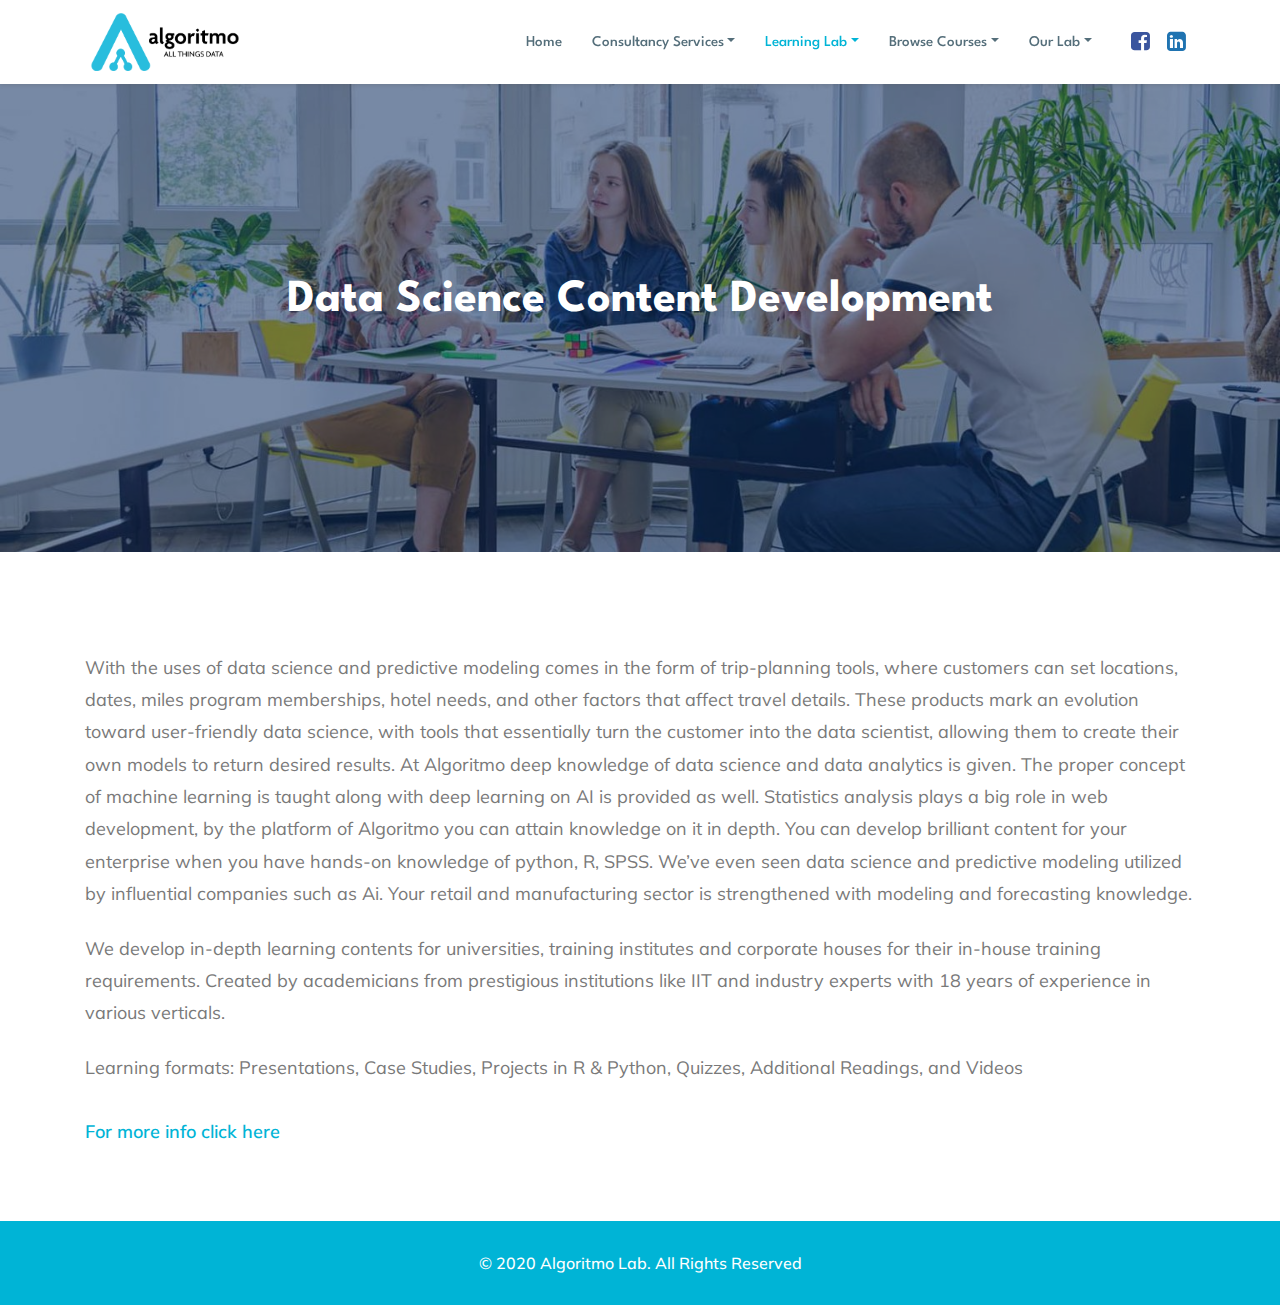
<file: content-development.html>
<!doctype html>
<html lang="en-US">
<head>
	<!-- Meta tags for HTML -->
	<meta charset="UTF-8" />
	<link rel="icon" href="wp-content/uploads/2020/06/favicon.png" type="image/x-icon"/>
	<meta name="viewport" content="width=device-width, initial-scale=1" />
	<meta name="description" content="">
	<meta name="keywords" content="Artificial intelligence, Machine learning introduction, Machine learning python, Text Analytics Consulting, Predictive Analytics Consulting, Computer Vision Services, Big Data Solutions, Content Development with Data Science, Corporate training with post-training project support, Introduction to Different Types of Computing, History of Classical Computing and Quantum Computing, What’s a Quantum Computer &amp; How is it different from Classical Computers?, Quantum Foundations, Universal Quantum Algorithms, Details of Quantum Algorithms for Cybersecurity, Optimization, Simon’s Algorithm, Bernstein-Vazirani Algorithm, Simon’s Algorithm, Quantum Fourier Transform, What Makes a Quantum Computer?, How to Write, Implement and Execute Quantum Algorithms in a “Real” Cloud-Based Quantum Computer, Syntax of QASM, Measurements, Single-Qubit Gates, Two-Qubit Gates and Backends, Quantum Key Distribution, BB84, B92, and discussions on the current state-of-the-art, Quantum Communications, Quantum Internet And Advanced Topics, Quantum Machine Learning and AI, Closed and Open systems, Measurements as a form of sampling, Classical Ising Model, Quantum Approximate Optimization Algorithm">
    <meta name="author" content="Dipayan Sarkar">
	<!-- Meta tags for Open Graph -->
	<meta property="og:title" content="Content Development">
	<meta property="og:description" content="">
	<meta property="og:image" content="wp-content/uploads/2020/07/algo_banner_2-1568x572.jpg">
	<meta property="og:type" content="website">
	<meta property="og:url" content="https://algoritmolab.com/content-development/">
	<meta property="og:type" content="Computing">
	<!-- Meta tags for twitter -->
	<meta name="twitter:card" content="summary">
	<meta name="twitter:title" content="Content Development">
	<meta name="twitter:description" content="">
	<meta name="twitter:image" content="wp-content/uploads/2020/07/algo_banner_2-1568x572.jpg">
	<link rel="profile" href="https://gmpg.org/xfn/11" />
	<link rel="stylesheet" href="ajax/libs/animate-css/4-1-0/animate.css">
	<style type="text/css">			.heateorSssInstagramBackground{background:radial-gradient(circle at 30% 107%,#fdf497 0,#fdf497 5%,#fd5949 45%,#d6249f 60%,#285aeb 90%)}
											.heateor_sss_horizontal_sharing .heateorSssSharing,.heateor_sss_standard_follow_icons_container .heateorSssSharing{
							color: #fff;
						border-width: 0px;
			border-style: solid;
			border-color: transparent;
		}
				.heateor_sss_horizontal_sharing .heateorSssTCBackground{
			color:#666;
		}
				.heateor_sss_horizontal_sharing .heateorSssSharing:hover,.heateor_sss_standard_follow_icons_container .heateorSssSharing:hover{
						border-color: transparent;
		}
		.heateor_sss_vertical_sharing .heateorSssSharing,.heateor_sss_floating_follow_icons_container .heateorSssSharing{
							color: #fff;
						border-width: 0px;
			border-style: solid;
			border-color: transparent;
		}
				.heateor_sss_vertical_sharing .heateorSssTCBackground{
			color:#666;
		}
				.heateor_sss_vertical_sharing .heateorSssSharing:hover,.heateor_sss_floating_follow_icons_container .heateorSssSharing:hover{
						border-color: transparent;
		}
		@media screen and (max-width:783px) {.heateor_sss_vertical_sharing{display:none!important}}@media screen and (max-width:783px) {.heateor_sss_floating_follow_icons_container{display:none!important}}</style><script data-cfasync='false'>
    window.$crisp=[];
    CRISP_RUNTIME_CONFIG = {
      locale : 'en'
    };
    CRISP_WEBSITE_ID = 'c9dbab46-12f4-4215-9ad6-9429bb96e7ef';(function(){
      d=document;s=d.createElement('script');
      s.src='l.js';
      s.async=1;d.getElementsByTagName('head')[0].appendChild(s);
    })();</script>
	<!-- This site is optimized with the Yoast SEO plugin v15.2.1 - https://yoast.com/wordpress/plugins/seo/ -->
	<title>Content Development - Algoritmo Lab</title>
	<meta name="robots" content="index, follow, max-snippet:-1, max-image-preview:large, max-video-preview:-1" />
	<link rel="canonical" href="content-development.html" />
	<meta property="og:locale" content="en_US" />
	<meta property="og:type" content="article" />
	<meta property="og:title" content="Content Development - Algoritmo Lab" />
	<meta property="og:url" content="https://algoritmolab.com/content-development/" />
	<meta property="og:site_name" content="Algoritmo Lab" />
	<meta property="article:modified_time" content="2020-10-15T16:01:01+00:00" />
	<meta property="og:image" content="wp-content/uploads/2020/07/algo_banner_2.jpg" />
	<meta property="og:image:width" content="1600" />
	<meta property="og:image:height" content="584" />
	<meta name="twitter:card" content="summary_large_image" />
	<meta name="twitter:label1" content="Written by">
	<meta name="twitter:data1" content="Algoritmo Lab">
	<script type="application/ld+json" class="yoast-schema-graph">{"@context":"https://schema.org","@graph":[{"@type":"WebSite","@id":"https://algoritmolab.com/#website","url":"https://algoritmolab.com/","name":"Algoritmo Lab","description":"All Things data","potentialAction":[{"@type":"SearchAction","target":"https://algoritmolab.com/?s={search_term_string}","query-input":"required name=search_term_string"}],"inLanguage":"en-US"},{"@type":"ImageObject","@id":"https://algoritmolab.com/content-development/#primaryimage","inLanguage":"en-US","url":"wp-content/uploads/2020/07/algo_banner_2.jpg","width":1600,"height":584,"caption":"Banner"},{"@type":"WebPage","@id":"https://algoritmolab.com/content-development/#webpage","url":"https://algoritmolab.com/content-development/","name":"Content Development - Algoritmo Lab","isPartOf":{"@id":"https://algoritmolab.com/#website"},"primaryImageOfPage":{"@id":"https://algoritmolab.com/content-development/#primaryimage"},"datePublished":"2020-06-26T17:31:16+00:00","dateModified":"2020-10-15T16:01:01+00:00","inLanguage":"en-US","potentialAction":[{"@type":"ReadAction","target":["https://algoritmolab.com/content-development/"]}]}]}</script>
	<!-- / Yoast SEO plugin. -->
<link rel='dns-prefetch' href='//www.googletagmanager.com' />
<link rel='dns-prefetch' href='//fonts.googleapis.com' />
<link rel='dns-prefetch' href='//cdnjs.cloudflare.com' />
<link rel='dns-prefetch' href='//s.w.org' />
<link rel="alternate" type="application/rss+xml" title="Algoritmo Lab &raquo; Feed" href="https://algoritmolab.com/feed/" />
<link rel="alternate" type="application/rss+xml" title="Algoritmo Lab &raquo; Comments Feed" href="https://algoritmolab.com/comments/feed/" />
		<script>
			window._wpemojiSettings = {"baseUrl":"https:\/\/s.w.org\/images\/core\/emoji\/13.0.0\/72x72\/","ext":".png","svgUrl":"https:\/\/s.w.org\/images\/core\/emoji\/13.0.0\/svg\/","svgExt":".svg","source":{"concatemoji":"wp-includes/js/wp-emoji-release.min.js"}};
			!function(e,a,t){var r,n,o,i,p=a.createElement("canvas"),s=p.getContext&&p.getContext("2d");function c(e,t){var a=String.fromCharCode;s.clearRect(0,0,p.width,p.height),s.fillText(a.apply(this,e),0,0);var r=p.toDataURL();return s.clearRect(0,0,p.width,p.height),s.fillText(a.apply(this,t),0,0),r===p.toDataURL()}function l(e){if(!s||!s.fillText)return!1;switch(s.textBaseline="top",s.font="600 32px Arial",e){case"flag":return!c([127987,65039,8205,9895,65039],[127987,65039,8203,9895,65039])&&(!c([55356,56826,55356,56819],[55356,56826,8203,55356,56819])&&!c([55356,57332,56128,56423,56128,56418,56128,56421,56128,56430,56128,56423,56128,56447],[55356,57332,8203,56128,56423,8203,56128,56418,8203,56128,56421,8203,56128,56430,8203,56128,56423,8203,56128,56447]));case"emoji":return!c([55357,56424,8205,55356,57212],[55357,56424,8203,55356,57212])}return!1}function d(e){var t=a.createElement("script");t.src=e,t.defer=t.type="text/javascript",a.getElementsByTagName("head")[0].appendChild(t)}for(i=Array("flag","emoji"),t.supports={everything:!0,everythingExceptFlag:!0},o=0;o<i.length;o++)t.supports[i[o]]=l(i[o]),t.supports.everything=t.supports.everything&&t.supports[i[o]],"flag"!==i[o]&&(t.supports.everythingExceptFlag=t.supports.everythingExceptFlag&&t.supports[i[o]]);t.supports.everythingExceptFlag=t.supports.everythingExceptFlag&&!t.supports.flag,t.DOMReady=!1,t.readyCallback=function(){t.DOMReady=!0},t.supports.everything||(n=function(){t.readyCallback()},a.addEventListener?(a.addEventListener("DOMContentLoaded",n,!1),e.addEventListener("load",n,!1)):(e.attachEvent("onload",n),a.attachEvent("onreadystatechange",function(){"complete"===a.readyState&&t.readyCallback()})),(r=t.source||{}).concatemoji?d(r.concatemoji):r.wpemoji&&r.twemoji&&(d(r.twemoji),d(r.wpemoji)))}(window,document,window._wpemojiSettings);
		</script>
		<style>
img.wp-smiley,
img.emoji {
	display: inline !important;
	border: none !important;
	box-shadow: none !important;
	height: 1em !important;
	width: 1em !important;
	margin: 0 .07em !important;
	vertical-align: -0.1em !important;
	background: none !important;
	padding: 0 !important;
}
</style>
	<link rel='stylesheet' id='algoritmo_font_spartan-css'  href='https://fonts.googleapis.com/css2?family=Spartan%3Awght%40300%3B400%3B500%3B600%3B700%3B800%3B900&#038;display=swap&#038;ver=5.5.3' type='text/css' media='all' />
<link rel='stylesheet' id='algoritmo_font_muli-css'  href='https://fonts.googleapis.com/css2?family=Spartan%3Awght%40300%3B400%3B500%3B600%3B700%3B800%3B900&#038;display=swap&#038;ver=5.5.3' type='text/css' media='all' />
<link rel='stylesheet' id='wp-block-library-css'  href='wp-includes/css/dist/block-library/style.min.css' type='text/css' media='all' />
<link rel='stylesheet' id='wp-block-library-theme-css'  href='wp-includes/css/dist/block-library/theme.min.css' type='text/css' media='all' />
<link rel='stylesheet' id='twentynineteen-style-css'  href='wp-content/themes/algoritmolab/style.css' type='text/css' media='all' />
<link rel='stylesheet' id='twentynineteen-print-style-css'  href='wp-content/themes/algoritmolab/print.css' type='text/css' media='print' />
<link rel='stylesheet' id='gral-fontawesome-css'  href='ajax/libs/font-awesome/4-7-0/css/font-awesome.min.css' type='text/css' media='all' />
<link rel='stylesheet' id='algoritmolab_style-css'  href='wp-content/themes/algoritmolab/style.css' type='text/css' media='all' />
<link rel='stylesheet' id='algoritmolab_bootstrap_min-css'  href='wp-content/themes/algoritmolab/assets/css/bootstrap.min.css' type='text/css' media='all' />
<link rel='stylesheet' id='algoritmolab_animate_min-css'  href='wp-content/themes/algoritmolab/assets/css/animate.css' type='text/css' media='all' />
<link rel='stylesheet' id='algoritmolab_custom_css-css'  href='wp-content/themes/algoritmolab/assets/css/custom.css' type='text/css' media='all' />
<link rel='stylesheet' id='algoritmolab_responsive_css-css'  href='wp-content/themes/algoritmolab/assets/css/responsive.css' type='text/css' media='all' />
<link rel='stylesheet' id='heateor_sss_frontend_css-css'  href='wp-content/plugins/sassy-social-share/public/css/sassy-social-share-public.css' type='text/css' media='all' />
<link rel='stylesheet' id='heateor_sss_sharing_default_svg-css'  href='wp-content/plugins/sassy-social-share/admin/css/sassy-social-share-svg.css' type='text/css' media='all' />
<link rel='stylesheet' id='sib-front-css-css'  href='wp-content/plugins/mailin/css/mailin-front.css' type='text/css' media='all' />
<script type='text/javascript' src='wp-includes/js/jquery/jquery.js' id='jquery-core-js'></script>
<script type='text/javascript' src='gtag/js_id_ua-179098834-1.js' id='google_gtagjs-js' async></script>
<script type='text/javascript' id='google_gtagjs-js-after'>
window.dataLayer = window.dataLayer || [];function gtag(){dataLayer.push(arguments);}
gtag('js', new Date());
gtag('set', 'developer_id.dZTNiMT', true);
gtag('config', 'UA-179098834-1', {"anonymize_ip":true} );
</script>
<script type='text/javascript' id='sib-front-js-js-extra'>
/* <![CDATA[ */
var sibErrMsg = {"invalidMail":"Please fill out valid email address","requiredField":"Please fill out required fields","invalidDateFormat":"Please fill out valid date format","invalidSMSFormat":"Please fill out valid phone number"};
var ajax_sib_front_object = {"ajax_url":"https:\/\/algoritmolab.com\/wp-admin\/admin-ajax.php","ajax_nonce":"0d648bb909","flag_url":"https:\/\/algoritmolab.com\/wp-content\/plugins\/mailin\/img\/flags\/"};
/* ]]> */
</script>
<script type='text/javascript' src='wp-content/plugins/mailin/js/mailin-front.js' id='sib-front-js-js'></script>
<link rel="https://api.w.org/" href="https://algoritmolab.com/wp-json/" /><link rel="alternate" type="application/json" href="https://algoritmolab.com/wp-json/wp/v2/pages/51" /><link rel="EditURI" type="application/rsd+xml" title="RSD" href="https://algoritmolab.com/xmlrpc.php?rsd" />
<link rel="wlwmanifest" type="application/wlwmanifest+xml" href="https://algoritmolab.com/wp-includes/wlwmanifest.xml" /> 
<meta name="generator" content="WordPress 5.5.3" />
<link rel='shortlink' href='https://algoritmolab.com/?p=51' />
<link rel="alternate" type="application/json+oembed" href="https://algoritmolab.com/wp-json/oembed/1.0/embed?url=https%3A%2F%2Falgoritmolab.com%2Fcontent-development%2F" />
<link rel="alternate" type="text/xml+oembed" href="https://algoritmolab.com/wp-json/oembed/1.0/embed?url=https%3A%2F%2Falgoritmolab.com%2Fcontent-development%2F&#038;format=xml" />
<meta name="generator" content="Site Kit by Google 1.19.0" />		<script>
			document.documentElement.className = document.documentElement.className.replace( 'no-js', 'js' );
		</script>
				<style>
			.no-js img.lazyload { display: none; }
			figure.wp-block-image img.lazyloading { min-width: 150px; }
							.lazyload { opacity: 0; }
				.lazyloading {
					border: 0 !important;
					opacity: 1;
					background: #F3F3F3 url('wp-content/plugins/wp-smushit/app/assets/images/smush-placeholder.png') no-repeat center !important;
					background-size: 16px auto !important;
					min-width: 16px;
				}
					</style>
		    <!-- Global site tag (gtag.js) - Google Analytics -->
     <script async src="gtag/js_id_ua-179098834-1.js"></script>
     <script>
       window.dataLayer = window.dataLayer || [];
       function gtag(){dataLayer.push(arguments);}
       gtag('js', new Date());
       gtag('config', 'UA-179098834-1');
     </script>
</head>
<body class="page-template page-template-content-development page-template-content-development-php page page-id-51 wp-embed-responsive singular image-filters-enabled">
<!-- <div id="loader-wrapper">
		<div id="loader">
		<span class="cssload-loader">
			<span class="cssload-loader-inner"></span>
		</span>
    </div> -->
<div id="page" class="site">
		<header id="masthead" class="">
			<nav class="navbar navbar-expand-xl navbar-light algo-navbar-light bg-light" data-wow-duration="2s" data-wow-delay="5s">
				<div class="container">
					<a class="navbar-brand algo-navbar-brand" href="index.html"><img  data-src="wp-content/uploads/2020/06/algoritmo-logo.png" class="lazyload" src="[data-uri]"><noscript><img src="wp-content/uploads/2020/06/algoritmo-logo.png"></noscript></a>
					<button class="navbar-toggler algo-navbar-toggler" type="button" data-toggle="collapse" data-target="#navbarSupportedContent" aria-controls="navbarSupportedContent" aria-expanded="false" aria-label="Toggle navigation">
					   <div class="hamburger" id="hamburger-1">
						  <span class="line"></span>
						  <span class="line"></span>
					      <span class="line"></span>
					   </div>
					</button>
					<div class="collapse navbar-collapse" id="navbarSupportedContent">
						<div class="menu-algoritmo_primary_menu-container"><ul id="menu-algoritmo_primary_menu" class="navbar-nav algo-navbar-nav ml-auto"><li itemscope="itemscope" itemtype="https://www.schema.org/SiteNavigationElement" id="menu-item-23" class="menu-item menu-item-type-custom menu-item-object-custom menu-item-home menu-item-23 nav-item algo-nav-item"><a title="Home" href="index.html" class="nav-link algo-nav-link">Home</a></li>
<li itemscope="itemscope" itemtype="https://www.schema.org/SiteNavigationElement" id="menu-item-692" class="menu-item menu-item-type-taxonomy menu-item-object-category menu-item-has-children dropdown menu-item-692 nav-item algo-nav-item"><a title="Consultancy Services" href="#" data-toggle="dropdown" aria-haspopup="true" aria-expanded="false" class="dropdown-toggle nav-link algo-nav-link" id="menu-item-dropdown-692">Consultancy Services</a>
<ul class="dropdown-menu algo-dropdown-menu" aria-labelledby="menu-item-dropdown-692" role="menu">
	<li itemscope="itemscope" itemtype="https://www.schema.org/SiteNavigationElement" id="menu-item-49" class="menu-item menu-item-type-post_type menu-item-object-page menu-item-49 nav-item algo-nav-item"><a title="Text Analytics" href="text-analytics.html" class="dropdown-item algo-dropdown-item">Text Analytics</a></li>
	<li itemscope="itemscope" itemtype="https://www.schema.org/SiteNavigationElement" id="menu-item-46" class="menu-item menu-item-type-post_type menu-item-object-page menu-item-46 nav-item algo-nav-item"><a title="Predictive Analytics" href="predictive-analytics.html" class="dropdown-item algo-dropdown-item">Predictive Analytics</a></li>
	<li itemscope="itemscope" itemtype="https://www.schema.org/SiteNavigationElement" id="menu-item-43" class="menu-item menu-item-type-post_type menu-item-object-page menu-item-43 nav-item algo-nav-item"><a title="Computer Vision" href="computer-vision.html" class="dropdown-item algo-dropdown-item">Computer Vision</a></li>
	<li itemscope="itemscope" itemtype="https://www.schema.org/SiteNavigationElement" id="menu-item-40" class="menu-item menu-item-type-post_type menu-item-object-page menu-item-40 nav-item algo-nav-item"><a title="Big Data Solutions" href="big-data-solutions.html" class="dropdown-item algo-dropdown-item">Big Data Solutions</a></li>
</ul>
</li>
<li itemscope="itemscope" itemtype="https://www.schema.org/SiteNavigationElement" id="menu-item-696" class="menu-item menu-item-type-taxonomy menu-item-object-category current-menu-ancestor current-menu-parent menu-item-has-children dropdown active menu-item-696 nav-item algo-nav-item"><a title="Learning Lab" href="#" data-toggle="dropdown" aria-haspopup="true" aria-expanded="false" class="dropdown-toggle nav-link algo-nav-link" id="menu-item-dropdown-696">Learning Lab</a>
<ul class="dropdown-menu algo-dropdown-menu" aria-labelledby="menu-item-dropdown-696" role="menu">
	<li itemscope="itemscope" itemtype="https://www.schema.org/SiteNavigationElement" id="menu-item-52" class="menu-item menu-item-type-post_type menu-item-object-page current-menu-item page_item page-item-51 current_page_item active menu-item-52 nav-item algo-nav-item"><a title="Content Development" href="content-development.html" class="dropdown-item algo-dropdown-item" aria-current="page">Content Development</a></li>
	<li itemscope="itemscope" itemtype="https://www.schema.org/SiteNavigationElement" id="menu-item-55" class="menu-item menu-item-type-post_type menu-item-object-page menu-item-55 nav-item algo-nav-item"><a title="Corporate Training" href="corporate-training.html" class="dropdown-item algo-dropdown-item">Corporate Training</a></li>
</ul>
</li>
<li itemscope="itemscope" itemtype="https://www.schema.org/SiteNavigationElement" id="menu-item-697" class="menu-item menu-item-type-taxonomy menu-item-object-category menu-item-has-children dropdown menu-item-697 nav-item algo-nav-item"><a title="Browse Courses" href="#" data-toggle="dropdown" aria-haspopup="true" aria-expanded="false" class="dropdown-toggle nav-link algo-nav-link" id="menu-item-dropdown-697">Browse Courses</a>
<ul class="dropdown-menu algo-dropdown-menu" aria-labelledby="menu-item-dropdown-697" role="menu">
	<li itemscope="itemscope" itemtype="https://www.schema.org/SiteNavigationElement" id="menu-item-699" class="menu-item menu-item-type-post_type menu-item-object-courses menu-item-699 nav-item algo-nav-item"><a title="Advanced Deep Learning For AI" href="courses/advanced-deep-learning-for-ai.html" class="dropdown-item algo-dropdown-item">Advanced Deep Learning For AI</a></li>
	<li itemscope="itemscope" itemtype="https://www.schema.org/SiteNavigationElement" id="menu-item-698" class="menu-item menu-item-type-post_type menu-item-object-courses menu-item-698 nav-item algo-nav-item"><a title="Intro To Quantum Computing" href="courses/intro-to-quantum-computing.html" class="dropdown-item algo-dropdown-item">Intro To Quantum Computing</a></li>
</ul>
</li>
<li itemscope="itemscope" itemtype="https://www.schema.org/SiteNavigationElement" id="menu-item-700" class="menu-item menu-item-type-taxonomy menu-item-object-category menu-item-has-children dropdown menu-item-700 nav-item algo-nav-item"><a title="Our Lab" href="#" data-toggle="dropdown" aria-haspopup="true" aria-expanded="false" class="dropdown-toggle nav-link algo-nav-link" id="menu-item-dropdown-700">Our Lab</a>
<ul class="dropdown-menu algo-dropdown-menu" aria-labelledby="menu-item-dropdown-700" role="menu">
	<li itemscope="itemscope" itemtype="https://www.schema.org/SiteNavigationElement" id="menu-item-663" class="menu-item menu-item-type-post_type menu-item-object-page menu-item-663 nav-item algo-nav-item"><a title="About Us" href="about-us.html" class="dropdown-item algo-dropdown-item">About Us</a></li>
	<li itemscope="itemscope" itemtype="https://www.schema.org/SiteNavigationElement" id="menu-item-64" class="menu-item menu-item-type-post_type menu-item-object-page menu-item-64 nav-item algo-nav-item"><a title="Contact Us" href="index.html" class="dropdown-item algo-dropdown-item">Contact Us</a></li>
</ul>
</li>
</ul></div>						<div class="algo_menu_social_icon">
							<li class="menu-item nav-item algo-nav-item">
								<a title="facebook" href="https://www.facebook.com/AlgoritmoLab" class="nav-link algo-nav-link menu_social_link" target="_blank">
									<i class="fa fa-facebook-square" aria-hidden="true"></i>
								</a>
							</li>
							<li class="menu-item nav-item algo-nav-item">
								<a title="linkedin" href="https://www.linkedin.com/company/algoritmolab/" class="nav-link algo-nav-link menu_social_link" target="_blank">
									<i class="fa fa-linkedin-square" aria-hidden="true"></i>
								</a>
							</li>
						</div>
					</div>
				</div>
			</nav>
		</header>
	<div id="content" class="site-content">
<div class="algoritmo_single_post_main_container">
   <div class="single_post_banner">
      <!-- Banner print here -->
      <div class="feature_image_wrapper">
         <img width="1568" height="572"   alt="Banner" loading="lazy" data-srcset="wp-content/uploads/2020/07/algo_banner_2-1568x572.jpg 1568w, wp-content/uploads/2020/07/algo_banner_2-300x110.jpg 300w, wp-content/uploads/2020/07/algo_banner_2-1024x374.jpg 1024w, wp-content/uploads/2020/07/algo_banner_2-768x280.jpg 768w, wp-content/uploads/2020/07/algo_banner_2-1536x561.jpg 1536w, wp-content/uploads/2020/07/algo_banner_2.jpg 1600w"  data-src="wp-content/uploads/2020/07/algo_banner_2-1568x572.jpg" data-sizes="(max-width: 1568px) 100vw, 1568px" class="attachment-post-thumbnail size-post-thumbnail wp-post-image lazyload" src="[data-uri]" /><noscript><img width="1568" height="572" src="wp-content/uploads/2020/07/algo_banner_2-1568x572.jpg" class="attachment-post-thumbnail size-post-thumbnail wp-post-image" alt="Banner" loading="lazy" srcset="wp-content/uploads/2020/07/algo_banner_2-1568x572.jpg 1568w, wp-content/uploads/2020/07/algo_banner_2-300x110.jpg 300w, wp-content/uploads/2020/07/algo_banner_2-1024x374.jpg 1024w, wp-content/uploads/2020/07/algo_banner_2-768x280.jpg 768w, wp-content/uploads/2020/07/algo_banner_2-1536x561.jpg 1536w, wp-content/uploads/2020/07/algo_banner_2.jpg 1600w" sizes="(max-width: 1568px) 100vw, 1568px" /></noscript>      </div>
      <div class="single_post_banner_details">
         <!-- Banner title will print here -->
         <div class="post_banner_title animate__slideInLeft" data-wow-duration="1.5s" data-wow-delay=".2s">
            <p>Data Science Content Development</p>
         </div>
      </div>
   </div>
   <section class="algoritmo_analytics_section">
      <div class="container">
   	   <div class="analytics_container wow animate__slideInUp" data-wow-duration="1.5s" data-wow-delay=".8s">
   	      <p>With the uses of data science and predictive modeling comes in the form of trip-planning tools, where customers can set locations, dates, miles program memberships, hotel needs, and other factors that affect travel details. These products mark an evolution toward user-friendly data science, with tools that essentially turn the customer into the data scientist, allowing them to create their own models to return desired results. At Algoritmo deep knowledge of data science and data analytics is given. The proper concept of machine learning is taught along with deep learning on AI is provided as well. Statistics analysis plays a big role in web development, by the platform of Algoritmo you can attain knowledge on it in depth. You can develop brilliant content for your enterprise when you have hands-on knowledge of python, R, SPSS. We’ve even seen data science and predictive modeling utilized by influential companies such as Ai. Your retail and manufacturing sector is strengthened with modeling and forecasting knowledge.</p>
<p>We develop in-depth learning contents for universities, training institutes and corporate houses for their in-house training requirements. Created by academicians from prestigious institutions like IIT and industry experts with 18 years of experience in various verticals.</p>
<p>Learning formats: Presentations, Case Studies, Projects in R &amp; Python, Quizzes, Additional Readings, and Videos</p>
<p><a href="index.html">For more info click here</a></p>
   	   </div>
      </div>
   </section>
</div>
    <div class="go_to_top">
       <a id="scroll_top"></a>
    </div>   
	<footer>
		<div class="footer_section">
		   <p>© 2020 Algoritmo Lab. All Rights Reserved</p>
		</div>
	</footer>
	</div><!-- #content -->
</div><!-- #page -->
<!-- Loader -->
<div class="preloader_container">
	<div id="preloader_overlayer"></div>
	<span class="loader">
	  <span class="loader-inner"></span>
	</span>
</div>
<script type='text/javascript' src='wp-content/plugins/wp-smushit/app/assets/js/smush-lazy-load.min.js' id='smush-lazy-load-js'></script>
<script type='text/javascript' src='wp-content/themes/algoritmolab/js/priority-menu.js' id='twentynineteen-priority-menu-js'></script>
<script type='text/javascript' src='wp-content/themes/algoritmolab/assets/js/jquery.js' id='algoritmolab_jquery_js-js'></script>
<script type='text/javascript' src='wp-content/themes/algoritmolab/assets/js/popper.min.js' id='algoritmolab_popper_min_js-js'></script>
<script type='text/javascript' src='wp-content/themes/algoritmolab/assets/js/bootstrap.min.js' id='algoritmolab_bootstrap_min_js-js'></script>
<script type='text/javascript' src='wp-content/themes/algoritmolab/assets/js/jquery.bootstrap-dropdown-hover.min.js' id='algoritmolab_bootstrap_dropdown_hover_min_js-js'></script>
<script type='text/javascript' src='wp-content/themes/algoritmolab/assets/js/wow.min.js' id='algoritmolab_wow_js-js'></script>
<script type='text/javascript' src='wp-content/themes/algoritmolab/assets/js/custom.js' id='algoritmolab_custom_js-js'></script>
<script type='text/javascript' id='heateor_sss_sharing_js-js-before'>
function heateorSssLoadEvent(e) {var t=window.onload;if (typeof window.onload!="function") {window.onload=e}else{window.onload=function() {t();e()}}};	var heateorSssSharingAjaxUrl = 'https://algoritmolab.com/wp-admin/admin-ajax.php', heateorSssCloseIconPath = 'wp-content/plugins/sassy-social-share/images/close.png', heateorSssPluginIconPath = 'wp-content/plugins/sassy-social-share/images/logo.png', heateorSssHorizontalSharingCountEnable = 0, heateorSssVerticalSharingCountEnable = 0, heateorSssSharingOffset = -10; var heateorSssMobileStickySharingEnabled = 0;var heateorSssCopyLinkMessage = "Link copied.";var heateorSssUrlCountFetched = [], heateorSssSharesText = 'Shares', heateorSssShareText = 'Share';function heateorSssPopup(e) {window.open(e,"popUpWindow","height=400,width=600,left=400,top=100,resizable,scrollbars,toolbar=0,personalbar=0,menubar=no,location=no,directories=no,status")};var heateorSssWhatsappShareAPI = "web";
</script>
<script type='text/javascript' src='wp-content/plugins/sassy-social-share/public/js/sassy-social-share-public.js' id='heateor_sss_sharing_js-js'></script>
<script type='text/javascript' src='wp-includes/js/wp-embed.min.js' id='wp-embed-js'></script>
	<script>
	/(trident|msie)/i.test(navigator.userAgent)&&document.getElementById&&window.addEventListener&&window.addEventListener("hashchange",function(){var t,e=location.hash.substring(1);/^[A-z0-9_-]+$/.test(e)&&(t=document.getElementById(e))&&(/^(?:a|select|input|button|textarea)$/i.test(t.tagName)||(t.tabIndex=-1),t.focus())},!1);
	</script>
<script>
  // Initialise wow js
  new WOW().init();
  //Navbar hover dropdown Initialize   
  $('.navbar [data-toggle="dropdown"]').bootstrapDropdownHover({
  });
  //Animated Hamburger   
  $(document).ready(function(){
	$(".hamburger").click(function(){
		$(this).toggleClass("is-active");
	});
  });
  //Go to top
  var btn = $('#scroll_top');
  $(window).scroll(function() {
	 if ($(window).scrollTop() > 300) {
	    btn.addClass('show');
	 } else {
		btn.removeClass('show');
     }
  });
  btn.on('click', function(e) {
     e.preventDefault();
	 $('html, body').animate({scrollTop:0}, 800);
  });
  //Preloader
  $(window).on('load',function() {
     $(".loader").fadeOut("slow");
     $("#preloader_overlayer").fadeOut("slow");
     $(".preloader_container").addClass("hide_preloader_container");
  })
</script>
</body>
</html>
</file>
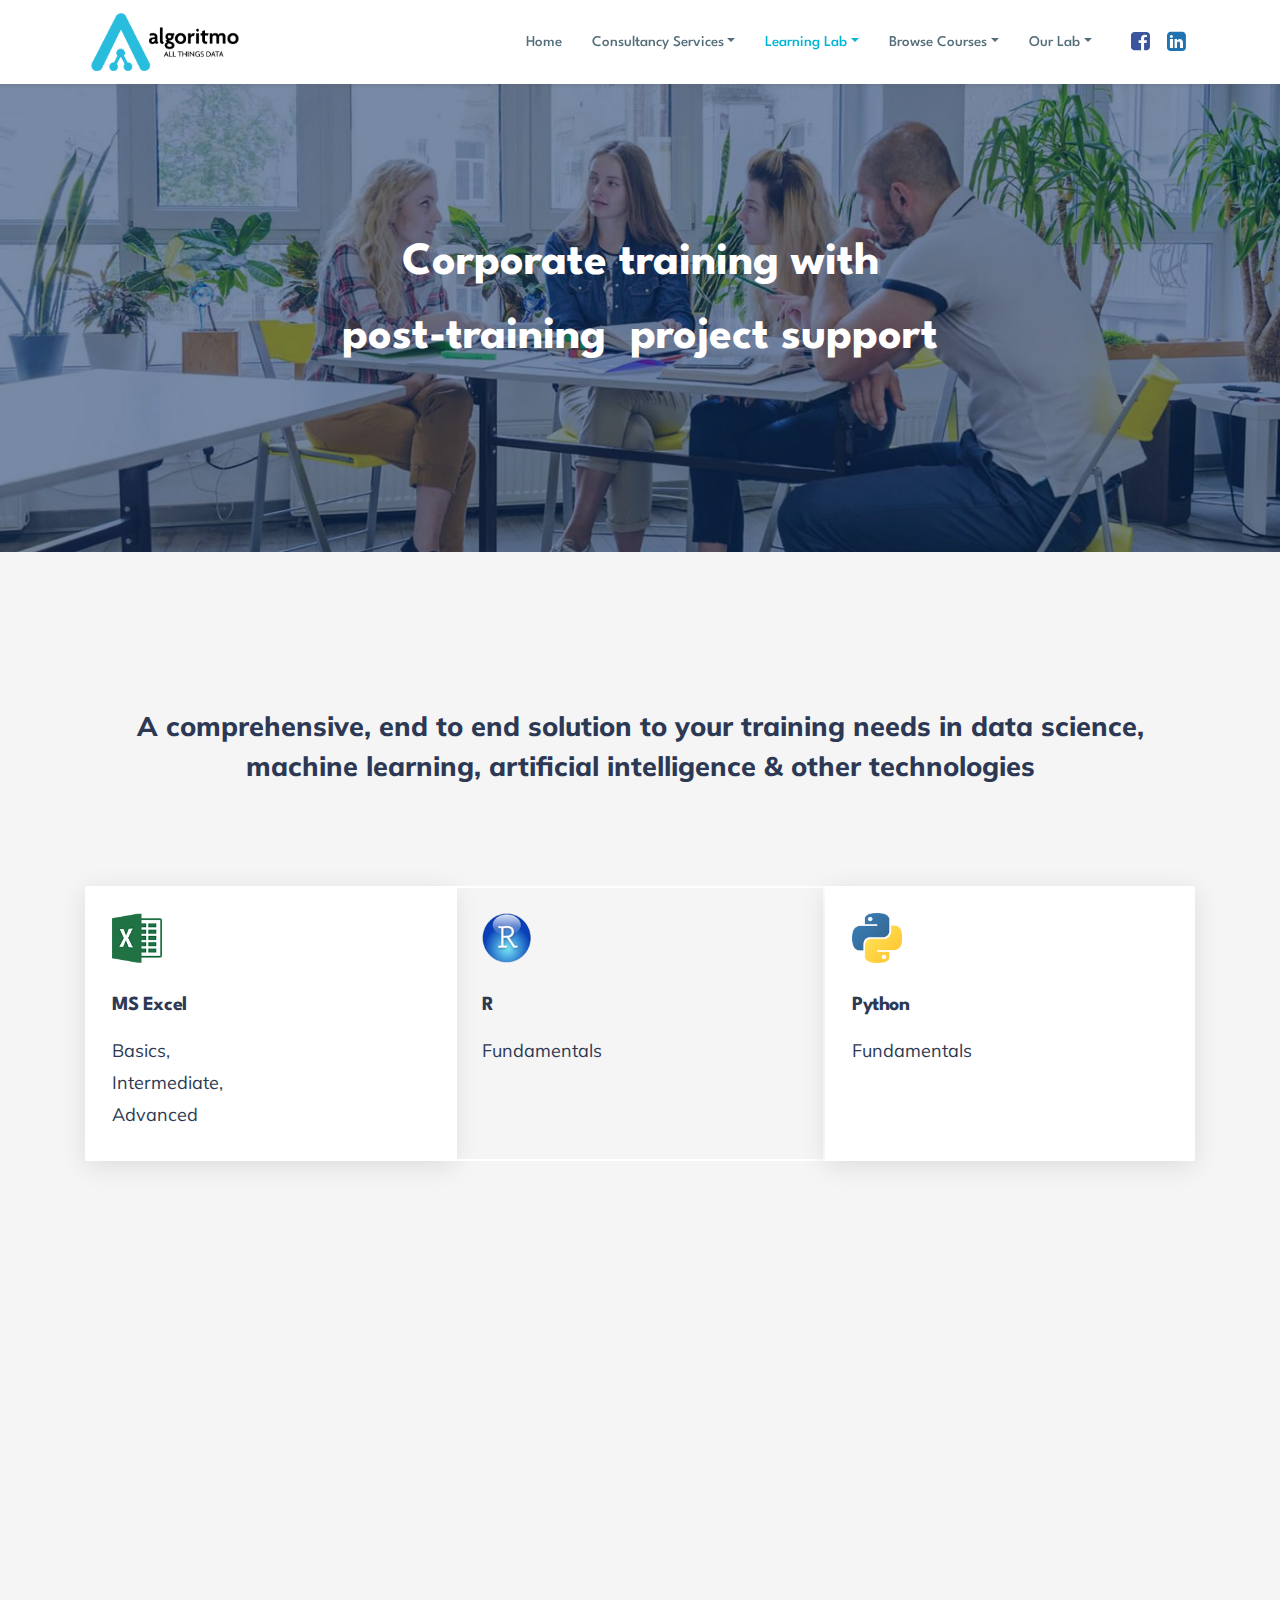
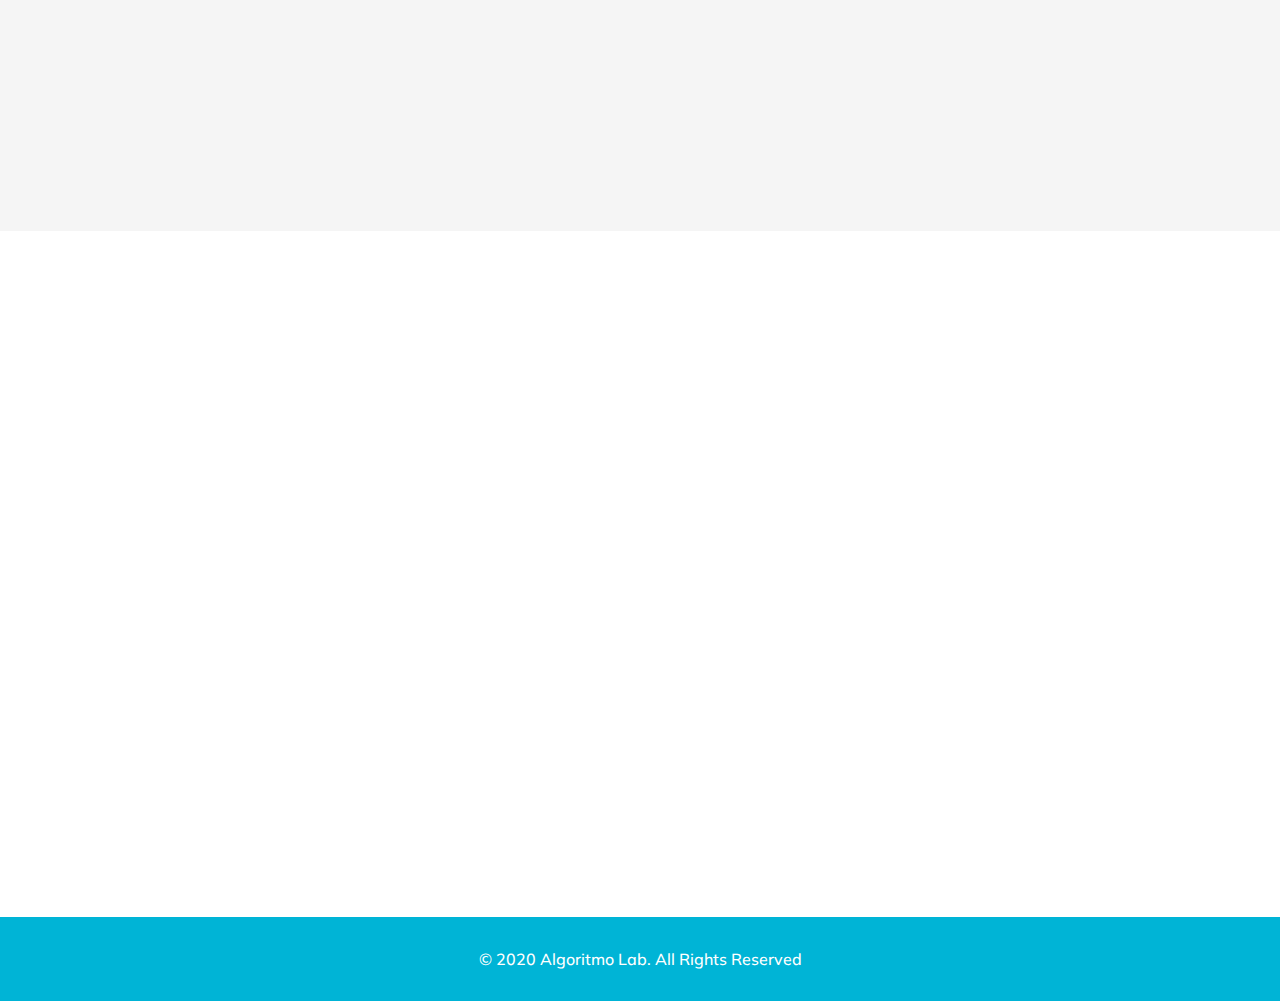
<file: corporate-training.html>
<!doctype html>
<html lang="en-US">
<head>
	<!-- Meta tags for HTML -->
	<meta charset="UTF-8" />
	<link rel="icon" href="wp-content/uploads/2020/06/favicon.png" type="image/x-icon"/>
	<meta name="viewport" content="width=device-width, initial-scale=1" />
	<meta name="description" content="">
	<meta name="keywords" content="Artificial intelligence, Machine learning introduction, Machine learning python, Text Analytics Consulting, Predictive Analytics Consulting, Computer Vision Services, Big Data Solutions, Content Development with Data Science, Corporate training with post-training project support, Introduction to Different Types of Computing, History of Classical Computing and Quantum Computing, What’s a Quantum Computer &amp; How is it different from Classical Computers?, Quantum Foundations, Universal Quantum Algorithms, Details of Quantum Algorithms for Cybersecurity, Optimization, Simon’s Algorithm, Bernstein-Vazirani Algorithm, Simon’s Algorithm, Quantum Fourier Transform, What Makes a Quantum Computer?, How to Write, Implement and Execute Quantum Algorithms in a “Real” Cloud-Based Quantum Computer, Syntax of QASM, Measurements, Single-Qubit Gates, Two-Qubit Gates and Backends, Quantum Key Distribution, BB84, B92, and discussions on the current state-of-the-art, Quantum Communications, Quantum Internet And Advanced Topics, Quantum Machine Learning and AI, Closed and Open systems, Measurements as a form of sampling, Classical Ising Model, Quantum Approximate Optimization Algorithm">
    <meta name="author" content="Dipayan Sarkar">
	<!-- Meta tags for Open Graph -->
	<meta property="og:title" content="Corporate Training">
	<meta property="og:description" content="">
	<meta property="og:image" content="wp-content/uploads/2020/07/algo_banner_2-1568x572.jpg">
	<meta property="og:type" content="website">
	<meta property="og:url" content="https://algoritmolab.com/corporate-training/">
	<meta property="og:type" content="Computing">
	<!-- Meta tags for twitter -->
	<meta name="twitter:card" content="summary">
	<meta name="twitter:title" content="Corporate Training">
	<meta name="twitter:description" content="">
	<meta name="twitter:image" content="wp-content/uploads/2020/07/algo_banner_2-1568x572.jpg">
	<link rel="profile" href="https://gmpg.org/xfn/11" />
	<link rel="stylesheet" href="ajax/libs/animate-css/4-1-0/animate.css">
	<style type="text/css">			.heateorSssInstagramBackground{background:radial-gradient(circle at 30% 107%,#fdf497 0,#fdf497 5%,#fd5949 45%,#d6249f 60%,#285aeb 90%)}
											.heateor_sss_horizontal_sharing .heateorSssSharing,.heateor_sss_standard_follow_icons_container .heateorSssSharing{
							color: #fff;
						border-width: 0px;
			border-style: solid;
			border-color: transparent;
		}
				.heateor_sss_horizontal_sharing .heateorSssTCBackground{
			color:#666;
		}
				.heateor_sss_horizontal_sharing .heateorSssSharing:hover,.heateor_sss_standard_follow_icons_container .heateorSssSharing:hover{
						border-color: transparent;
		}
		.heateor_sss_vertical_sharing .heateorSssSharing,.heateor_sss_floating_follow_icons_container .heateorSssSharing{
							color: #fff;
						border-width: 0px;
			border-style: solid;
			border-color: transparent;
		}
				.heateor_sss_vertical_sharing .heateorSssTCBackground{
			color:#666;
		}
				.heateor_sss_vertical_sharing .heateorSssSharing:hover,.heateor_sss_floating_follow_icons_container .heateorSssSharing:hover{
						border-color: transparent;
		}
		@media screen and (max-width:783px) {.heateor_sss_vertical_sharing{display:none!important}}@media screen and (max-width:783px) {.heateor_sss_floating_follow_icons_container{display:none!important}}</style><script data-cfasync='false'>
    window.$crisp=[];
    CRISP_RUNTIME_CONFIG = {
      locale : 'en'
    };
    CRISP_WEBSITE_ID = 'c9dbab46-12f4-4215-9ad6-9429bb96e7ef';(function(){
      d=document;s=d.createElement('script');
      s.src='l.js';
      s.async=1;d.getElementsByTagName('head')[0].appendChild(s);
    })();</script>
	<!-- This site is optimized with the Yoast SEO plugin v15.2.1 - https://yoast.com/wordpress/plugins/seo/ -->
	<title>Corporate Training - Algoritmo Lab</title>
	<meta name="robots" content="index, follow, max-snippet:-1, max-image-preview:large, max-video-preview:-1" />
	<link rel="canonical" href="corporate-training.html" />
	<meta property="og:locale" content="en_US" />
	<meta property="og:type" content="article" />
	<meta property="og:title" content="Corporate Training - Algoritmo Lab" />
	<meta property="og:url" content="https://algoritmolab.com/corporate-training/" />
	<meta property="og:site_name" content="Algoritmo Lab" />
	<meta property="article:modified_time" content="2020-10-15T16:02:08+00:00" />
	<meta property="og:image" content="wp-content/uploads/2020/07/algo_banner_2.jpg" />
	<meta property="og:image:width" content="1600" />
	<meta property="og:image:height" content="584" />
	<meta name="twitter:card" content="summary_large_image" />
	<meta name="twitter:label1" content="Written by">
	<meta name="twitter:data1" content="Algoritmo Lab">
	<script type="application/ld+json" class="yoast-schema-graph">{"@context":"https://schema.org","@graph":[{"@type":"WebSite","@id":"https://algoritmolab.com/#website","url":"https://algoritmolab.com/","name":"Algoritmo Lab","description":"All Things data","potentialAction":[{"@type":"SearchAction","target":"https://algoritmolab.com/?s={search_term_string}","query-input":"required name=search_term_string"}],"inLanguage":"en-US"},{"@type":"ImageObject","@id":"https://algoritmolab.com/corporate-training/#primaryimage","inLanguage":"en-US","url":"wp-content/uploads/2020/07/algo_banner_2.jpg","width":1600,"height":584,"caption":"Banner"},{"@type":"WebPage","@id":"https://algoritmolab.com/corporate-training/#webpage","url":"https://algoritmolab.com/corporate-training/","name":"Corporate Training - Algoritmo Lab","isPartOf":{"@id":"https://algoritmolab.com/#website"},"primaryImageOfPage":{"@id":"https://algoritmolab.com/corporate-training/#primaryimage"},"datePublished":"2020-06-26T17:31:26+00:00","dateModified":"2020-10-15T16:02:08+00:00","inLanguage":"en-US","potentialAction":[{"@type":"ReadAction","target":["https://algoritmolab.com/corporate-training/"]}]}]}</script>
	<!-- / Yoast SEO plugin. -->
<link rel='dns-prefetch' href='//www.googletagmanager.com' />
<link rel='dns-prefetch' href='//fonts.googleapis.com' />
<link rel='dns-prefetch' href='//cdnjs.cloudflare.com' />
<link rel='dns-prefetch' href='//s.w.org' />
<link rel="alternate" type="application/rss+xml" title="Algoritmo Lab &raquo; Feed" href="https://algoritmolab.com/feed/" />
<link rel="alternate" type="application/rss+xml" title="Algoritmo Lab &raquo; Comments Feed" href="https://algoritmolab.com/comments/feed/" />
		<script>
			window._wpemojiSettings = {"baseUrl":"https:\/\/s.w.org\/images\/core\/emoji\/13.0.0\/72x72\/","ext":".png","svgUrl":"https:\/\/s.w.org\/images\/core\/emoji\/13.0.0\/svg\/","svgExt":".svg","source":{"concatemoji":"wp-includes/js/wp-emoji-release.min.js"}};
			!function(e,a,t){var r,n,o,i,p=a.createElement("canvas"),s=p.getContext&&p.getContext("2d");function c(e,t){var a=String.fromCharCode;s.clearRect(0,0,p.width,p.height),s.fillText(a.apply(this,e),0,0);var r=p.toDataURL();return s.clearRect(0,0,p.width,p.height),s.fillText(a.apply(this,t),0,0),r===p.toDataURL()}function l(e){if(!s||!s.fillText)return!1;switch(s.textBaseline="top",s.font="600 32px Arial",e){case"flag":return!c([127987,65039,8205,9895,65039],[127987,65039,8203,9895,65039])&&(!c([55356,56826,55356,56819],[55356,56826,8203,55356,56819])&&!c([55356,57332,56128,56423,56128,56418,56128,56421,56128,56430,56128,56423,56128,56447],[55356,57332,8203,56128,56423,8203,56128,56418,8203,56128,56421,8203,56128,56430,8203,56128,56423,8203,56128,56447]));case"emoji":return!c([55357,56424,8205,55356,57212],[55357,56424,8203,55356,57212])}return!1}function d(e){var t=a.createElement("script");t.src=e,t.defer=t.type="text/javascript",a.getElementsByTagName("head")[0].appendChild(t)}for(i=Array("flag","emoji"),t.supports={everything:!0,everythingExceptFlag:!0},o=0;o<i.length;o++)t.supports[i[o]]=l(i[o]),t.supports.everything=t.supports.everything&&t.supports[i[o]],"flag"!==i[o]&&(t.supports.everythingExceptFlag=t.supports.everythingExceptFlag&&t.supports[i[o]]);t.supports.everythingExceptFlag=t.supports.everythingExceptFlag&&!t.supports.flag,t.DOMReady=!1,t.readyCallback=function(){t.DOMReady=!0},t.supports.everything||(n=function(){t.readyCallback()},a.addEventListener?(a.addEventListener("DOMContentLoaded",n,!1),e.addEventListener("load",n,!1)):(e.attachEvent("onload",n),a.attachEvent("onreadystatechange",function(){"complete"===a.readyState&&t.readyCallback()})),(r=t.source||{}).concatemoji?d(r.concatemoji):r.wpemoji&&r.twemoji&&(d(r.twemoji),d(r.wpemoji)))}(window,document,window._wpemojiSettings);
		</script>
		<style>
img.wp-smiley,
img.emoji {
	display: inline !important;
	border: none !important;
	box-shadow: none !important;
	height: 1em !important;
	width: 1em !important;
	margin: 0 .07em !important;
	vertical-align: -0.1em !important;
	background: none !important;
	padding: 0 !important;
}
</style>
	<link rel='stylesheet' id='algoritmo_font_spartan-css'  href='https://fonts.googleapis.com/css2?family=Spartan%3Awght%40300%3B400%3B500%3B600%3B700%3B800%3B900&#038;display=swap&#038;ver=5.5.3' type='text/css' media='all' />
<link rel='stylesheet' id='algoritmo_font_muli-css'  href='https://fonts.googleapis.com/css2?family=Spartan%3Awght%40300%3B400%3B500%3B600%3B700%3B800%3B900&#038;display=swap&#038;ver=5.5.3' type='text/css' media='all' />
<link rel='stylesheet' id='wp-block-library-css'  href='wp-includes/css/dist/block-library/style.min.css' type='text/css' media='all' />
<link rel='stylesheet' id='wp-block-library-theme-css'  href='wp-includes/css/dist/block-library/theme.min.css' type='text/css' media='all' />
<link rel='stylesheet' id='twentynineteen-style-css'  href='wp-content/themes/algoritmolab/style.css' type='text/css' media='all' />
<link rel='stylesheet' id='twentynineteen-print-style-css'  href='wp-content/themes/algoritmolab/print.css' type='text/css' media='print' />
<link rel='stylesheet' id='gral-fontawesome-css'  href='ajax/libs/font-awesome/4-7-0/css/font-awesome.min.css' type='text/css' media='all' />
<link rel='stylesheet' id='algoritmolab_style-css'  href='wp-content/themes/algoritmolab/style.css' type='text/css' media='all' />
<link rel='stylesheet' id='algoritmolab_bootstrap_min-css'  href='wp-content/themes/algoritmolab/assets/css/bootstrap.min.css' type='text/css' media='all' />
<link rel='stylesheet' id='algoritmolab_animate_min-css'  href='wp-content/themes/algoritmolab/assets/css/animate.css' type='text/css' media='all' />
<link rel='stylesheet' id='algoritmolab_custom_css-css'  href='wp-content/themes/algoritmolab/assets/css/custom.css' type='text/css' media='all' />
<link rel='stylesheet' id='algoritmolab_responsive_css-css'  href='wp-content/themes/algoritmolab/assets/css/responsive.css' type='text/css' media='all' />
<link rel='stylesheet' id='heateor_sss_frontend_css-css'  href='wp-content/plugins/sassy-social-share/public/css/sassy-social-share-public.css' type='text/css' media='all' />
<link rel='stylesheet' id='heateor_sss_sharing_default_svg-css'  href='wp-content/plugins/sassy-social-share/admin/css/sassy-social-share-svg.css' type='text/css' media='all' />
<link rel='stylesheet' id='sib-front-css-css'  href='wp-content/plugins/mailin/css/mailin-front.css' type='text/css' media='all' />
<script type='text/javascript' src='wp-includes/js/jquery/jquery.js' id='jquery-core-js'></script>
<script type='text/javascript' src='gtag/js_id_ua-179098834-1.js' id='google_gtagjs-js' async></script>
<script type='text/javascript' id='google_gtagjs-js-after'>
window.dataLayer = window.dataLayer || [];function gtag(){dataLayer.push(arguments);}
gtag('js', new Date());
gtag('set', 'developer_id.dZTNiMT', true);
gtag('config', 'UA-179098834-1', {"anonymize_ip":true} );
</script>
<script type='text/javascript' id='sib-front-js-js-extra'>
/* <![CDATA[ */
var sibErrMsg = {"invalidMail":"Please fill out valid email address","requiredField":"Please fill out required fields","invalidDateFormat":"Please fill out valid date format","invalidSMSFormat":"Please fill out valid phone number"};
var ajax_sib_front_object = {"ajax_url":"https:\/\/algoritmolab.com\/wp-admin\/admin-ajax.php","ajax_nonce":"0d648bb909","flag_url":"https:\/\/algoritmolab.com\/wp-content\/plugins\/mailin\/img\/flags\/"};
/* ]]> */
</script>
<script type='text/javascript' src='wp-content/plugins/mailin/js/mailin-front.js' id='sib-front-js-js'></script>
<link rel="https://api.w.org/" href="https://algoritmolab.com/wp-json/" /><link rel="alternate" type="application/json" href="https://algoritmolab.com/wp-json/wp/v2/pages/54" /><link rel="EditURI" type="application/rsd+xml" title="RSD" href="https://algoritmolab.com/xmlrpc.php?rsd" />
<link rel="wlwmanifest" type="application/wlwmanifest+xml" href="https://algoritmolab.com/wp-includes/wlwmanifest.xml" /> 
<meta name="generator" content="WordPress 5.5.3" />
<link rel='shortlink' href='https://algoritmolab.com/?p=54' />
<link rel="alternate" type="application/json+oembed" href="https://algoritmolab.com/wp-json/oembed/1.0/embed?url=https%3A%2F%2Falgoritmolab.com%2Fcorporate-training%2F" />
<link rel="alternate" type="text/xml+oembed" href="https://algoritmolab.com/wp-json/oembed/1.0/embed?url=https%3A%2F%2Falgoritmolab.com%2Fcorporate-training%2F&#038;format=xml" />
<meta name="generator" content="Site Kit by Google 1.19.0" />		<script>
			document.documentElement.className = document.documentElement.className.replace( 'no-js', 'js' );
		</script>
				<style>
			.no-js img.lazyload { display: none; }
			figure.wp-block-image img.lazyloading { min-width: 150px; }
							.lazyload { opacity: 0; }
				.lazyloading {
					border: 0 !important;
					opacity: 1;
					background: #F3F3F3 url('wp-content/plugins/wp-smushit/app/assets/images/smush-placeholder.png') no-repeat center !important;
					background-size: 16px auto !important;
					min-width: 16px;
				}
					</style>
		    <!-- Global site tag (gtag.js) - Google Analytics -->
     <script async src="gtag/js_id_ua-179098834-1.js"></script>
     <script>
       window.dataLayer = window.dataLayer || [];
       function gtag(){dataLayer.push(arguments);}
       gtag('js', new Date());
       gtag('config', 'UA-179098834-1');
     </script>
</head>
<body class="page-template page-template-corporate-training page-template-corporate-training-php page page-id-54 wp-embed-responsive singular image-filters-enabled">
<!-- <div id="loader-wrapper">
		<div id="loader">
		<span class="cssload-loader">
			<span class="cssload-loader-inner"></span>
		</span>
    </div> -->
<div id="page" class="site">
		<header id="masthead" class="">
			<nav class="navbar navbar-expand-xl navbar-light algo-navbar-light bg-light" data-wow-duration="2s" data-wow-delay="5s">
				<div class="container">
					<a class="navbar-brand algo-navbar-brand" href="index.html"><img  data-src="wp-content/uploads/2020/06/algoritmo-logo.png" class="lazyload" src="[data-uri]"><noscript><img src="wp-content/uploads/2020/06/algoritmo-logo.png"></noscript></a>
					<button class="navbar-toggler algo-navbar-toggler" type="button" data-toggle="collapse" data-target="#navbarSupportedContent" aria-controls="navbarSupportedContent" aria-expanded="false" aria-label="Toggle navigation">
					   <div class="hamburger" id="hamburger-1">
						  <span class="line"></span>
						  <span class="line"></span>
					      <span class="line"></span>
					   </div>
					</button>
					<div class="collapse navbar-collapse" id="navbarSupportedContent">
						<div class="menu-algoritmo_primary_menu-container"><ul id="menu-algoritmo_primary_menu" class="navbar-nav algo-navbar-nav ml-auto"><li itemscope="itemscope" itemtype="https://www.schema.org/SiteNavigationElement" id="menu-item-23" class="menu-item menu-item-type-custom menu-item-object-custom menu-item-home menu-item-23 nav-item algo-nav-item"><a title="Home" href="index.html" class="nav-link algo-nav-link">Home</a></li>
<li itemscope="itemscope" itemtype="https://www.schema.org/SiteNavigationElement" id="menu-item-692" class="menu-item menu-item-type-taxonomy menu-item-object-category menu-item-has-children dropdown menu-item-692 nav-item algo-nav-item"><a title="Consultancy Services" href="#" data-toggle="dropdown" aria-haspopup="true" aria-expanded="false" class="dropdown-toggle nav-link algo-nav-link" id="menu-item-dropdown-692">Consultancy Services</a>
<ul class="dropdown-menu algo-dropdown-menu" aria-labelledby="menu-item-dropdown-692" role="menu">
	<li itemscope="itemscope" itemtype="https://www.schema.org/SiteNavigationElement" id="menu-item-49" class="menu-item menu-item-type-post_type menu-item-object-page menu-item-49 nav-item algo-nav-item"><a title="Text Analytics" href="text-analytics.html" class="dropdown-item algo-dropdown-item">Text Analytics</a></li>
	<li itemscope="itemscope" itemtype="https://www.schema.org/SiteNavigationElement" id="menu-item-46" class="menu-item menu-item-type-post_type menu-item-object-page menu-item-46 nav-item algo-nav-item"><a title="Predictive Analytics" href="predictive-analytics.html" class="dropdown-item algo-dropdown-item">Predictive Analytics</a></li>
	<li itemscope="itemscope" itemtype="https://www.schema.org/SiteNavigationElement" id="menu-item-43" class="menu-item menu-item-type-post_type menu-item-object-page menu-item-43 nav-item algo-nav-item"><a title="Computer Vision" href="computer-vision.html" class="dropdown-item algo-dropdown-item">Computer Vision</a></li>
	<li itemscope="itemscope" itemtype="https://www.schema.org/SiteNavigationElement" id="menu-item-40" class="menu-item menu-item-type-post_type menu-item-object-page menu-item-40 nav-item algo-nav-item"><a title="Big Data Solutions" href="big-data-solutions.html" class="dropdown-item algo-dropdown-item">Big Data Solutions</a></li>
</ul>
</li>
<li itemscope="itemscope" itemtype="https://www.schema.org/SiteNavigationElement" id="menu-item-696" class="menu-item menu-item-type-taxonomy menu-item-object-category current-menu-ancestor current-menu-parent menu-item-has-children dropdown active menu-item-696 nav-item algo-nav-item"><a title="Learning Lab" href="#" data-toggle="dropdown" aria-haspopup="true" aria-expanded="false" class="dropdown-toggle nav-link algo-nav-link" id="menu-item-dropdown-696">Learning Lab</a>
<ul class="dropdown-menu algo-dropdown-menu" aria-labelledby="menu-item-dropdown-696" role="menu">
	<li itemscope="itemscope" itemtype="https://www.schema.org/SiteNavigationElement" id="menu-item-52" class="menu-item menu-item-type-post_type menu-item-object-page menu-item-52 nav-item algo-nav-item"><a title="Content Development" href="content-development.html" class="dropdown-item algo-dropdown-item">Content Development</a></li>
	<li itemscope="itemscope" itemtype="https://www.schema.org/SiteNavigationElement" id="menu-item-55" class="menu-item menu-item-type-post_type menu-item-object-page current-menu-item page_item page-item-54 current_page_item active menu-item-55 nav-item algo-nav-item"><a title="Corporate Training" href="corporate-training.html" class="dropdown-item algo-dropdown-item" aria-current="page">Corporate Training</a></li>
</ul>
</li>
<li itemscope="itemscope" itemtype="https://www.schema.org/SiteNavigationElement" id="menu-item-697" class="menu-item menu-item-type-taxonomy menu-item-object-category menu-item-has-children dropdown menu-item-697 nav-item algo-nav-item"><a title="Browse Courses" href="#" data-toggle="dropdown" aria-haspopup="true" aria-expanded="false" class="dropdown-toggle nav-link algo-nav-link" id="menu-item-dropdown-697">Browse Courses</a>
<ul class="dropdown-menu algo-dropdown-menu" aria-labelledby="menu-item-dropdown-697" role="menu">
	<li itemscope="itemscope" itemtype="https://www.schema.org/SiteNavigationElement" id="menu-item-699" class="menu-item menu-item-type-post_type menu-item-object-courses menu-item-699 nav-item algo-nav-item"><a title="Advanced Deep Learning For AI" href="courses/advanced-deep-learning-for-ai.html" class="dropdown-item algo-dropdown-item">Advanced Deep Learning For AI</a></li>
	<li itemscope="itemscope" itemtype="https://www.schema.org/SiteNavigationElement" id="menu-item-698" class="menu-item menu-item-type-post_type menu-item-object-courses menu-item-698 nav-item algo-nav-item"><a title="Intro To Quantum Computing" href="courses/intro-to-quantum-computing.html" class="dropdown-item algo-dropdown-item">Intro To Quantum Computing</a></li>
</ul>
</li>
<li itemscope="itemscope" itemtype="https://www.schema.org/SiteNavigationElement" id="menu-item-700" class="menu-item menu-item-type-taxonomy menu-item-object-category menu-item-has-children dropdown menu-item-700 nav-item algo-nav-item"><a title="Our Lab" href="#" data-toggle="dropdown" aria-haspopup="true" aria-expanded="false" class="dropdown-toggle nav-link algo-nav-link" id="menu-item-dropdown-700">Our Lab</a>
<ul class="dropdown-menu algo-dropdown-menu" aria-labelledby="menu-item-dropdown-700" role="menu">
	<li itemscope="itemscope" itemtype="https://www.schema.org/SiteNavigationElement" id="menu-item-663" class="menu-item menu-item-type-post_type menu-item-object-page menu-item-663 nav-item algo-nav-item"><a title="About Us" href="about-us.html" class="dropdown-item algo-dropdown-item">About Us</a></li>
	<li itemscope="itemscope" itemtype="https://www.schema.org/SiteNavigationElement" id="menu-item-64" class="menu-item menu-item-type-post_type menu-item-object-page menu-item-64 nav-item algo-nav-item"><a title="Contact Us" href="index.html" class="dropdown-item algo-dropdown-item">Contact Us</a></li>
</ul>
</li>
</ul></div>						<div class="algo_menu_social_icon">
							<li class="menu-item nav-item algo-nav-item">
								<a title="facebook" href="https://www.facebook.com/AlgoritmoLab" class="nav-link algo-nav-link menu_social_link" target="_blank">
									<i class="fa fa-facebook-square" aria-hidden="true"></i>
								</a>
							</li>
							<li class="menu-item nav-item algo-nav-item">
								<a title="linkedin" href="https://www.linkedin.com/company/algoritmolab/" class="nav-link algo-nav-link menu_social_link" target="_blank">
									<i class="fa fa-linkedin-square" aria-hidden="true"></i>
								</a>
							</li>
						</div>
					</div>
				</div>
			</nav>
		</header>
	<div id="content" class="site-content">
  <div class="algoritmo_single_post_main_container">
      <div class="single_post_banner">
         <!-- Banner print here -->
         <div class="feature_image_wrapper">
            <img width="1568" height="572"   alt="Banner" loading="lazy" data-srcset="wp-content/uploads/2020/07/algo_banner_2-1568x572.jpg 1568w, wp-content/uploads/2020/07/algo_banner_2-300x110.jpg 300w, wp-content/uploads/2020/07/algo_banner_2-1024x374.jpg 1024w, wp-content/uploads/2020/07/algo_banner_2-768x280.jpg 768w, wp-content/uploads/2020/07/algo_banner_2-1536x561.jpg 1536w, wp-content/uploads/2020/07/algo_banner_2.jpg 1600w"  data-src="wp-content/uploads/2020/07/algo_banner_2-1568x572.jpg" data-sizes="(max-width: 1568px) 100vw, 1568px" class="attachment-post-thumbnail size-post-thumbnail wp-post-image lazyload" src="[data-uri]" /><noscript><img width="1568" height="572" src="wp-content/uploads/2020/07/algo_banner_2-1568x572.jpg" class="attachment-post-thumbnail size-post-thumbnail wp-post-image" alt="Banner" loading="lazy" srcset="wp-content/uploads/2020/07/algo_banner_2-1568x572.jpg 1568w, wp-content/uploads/2020/07/algo_banner_2-300x110.jpg 300w, wp-content/uploads/2020/07/algo_banner_2-1024x374.jpg 1024w, wp-content/uploads/2020/07/algo_banner_2-768x280.jpg 768w, wp-content/uploads/2020/07/algo_banner_2-1536x561.jpg 1536w, wp-content/uploads/2020/07/algo_banner_2.jpg 1600w" sizes="(max-width: 1568px) 100vw, 1568px" /></noscript>         </div>
         <div class="single_post_banner_details">
            <!-- Banner title will print here -->
            <div class="post_banner_title animate__slideInLeft" data-wow-duration="1.5s" data-wow-delay=".2s">
               <p>Corporate training with</p>
<p>post-training  project support</p>
            </div>
         </div>
      </div>
      <section class="algoritmo_services_section">
         <div class="container">
            <div class="algoritmo_services_container">
               <div class="algoritmo_about_services wow animate__slideInUp" data-wow-duration="1.5s" data-wow-delay=".2s">
                  <p><p>A comprehensive, end to end solution to your training needs in data science, machine learning, artificial intelligence &amp; other technologies</p>
</p>  
               </div>
               <div class="algoritmo_all_services">
                  <div class="col-xl-4 col-lg-4 col-md-4 col-sm-12 col-12 corporate_service_enable_bg algoritmo_corporate_tarining wow animate__slideInLeft" data-wow-duration="1.5s" data-wow-delay=".2s">
                      <div class="corporate_training_icon">
                         <img width="80" height="80"   alt="MS excel Logol" loading="lazy" data-src="wp-content/uploads/2020/07/ms-excel.png" class="attachment-thumbnail size-thumbnail lazyload" src="[data-uri]" /><noscript><img width="80" height="80" src="wp-content/uploads/2020/07/ms-excel.png" class="attachment-thumbnail size-thumbnail" alt="MS excel Logol" loading="lazy" /></noscript>                      </div>
                      <div class="corporate_training_title">
                         <h4>MS Excel<h4>
                      </div>
                      <div class="corporate_training_description">
                         <p><p>Basics,</p>
<p>Intermediate,</p>
<p>Advanced</p>
</p>
                      </div>
                  </div>
                  <div class="col-xl-4 col-lg-4 col-md-4 col-sm-12 col-12 corporate_service_disable_bg algoritmo_corporate_tarining wow animate__slideInUp" data-wow-duration="1.5s" data-wow-delay=".2s">
                      <div class="corporate_training_icon">
                         <img width="80" height="80"   alt="R language logo" loading="lazy" data-src="wp-content/uploads/2020/07/r-fundamenals.png" class="attachment-thumbnail size-thumbnail lazyload" src="[data-uri]" /><noscript><img width="80" height="80" src="wp-content/uploads/2020/07/r-fundamenals.png" class="attachment-thumbnail size-thumbnail" alt="R language logo" loading="lazy" /></noscript>                      </div>
                      <div class="corporate_training_title">
                         <h4>R<h4>
                      </div>
                      <div class="corporate_training_description">
                         <p><p>Fundamentals</p>
</p>
                      </div>
                  </div>
                  <div class="col-xl-4 col-lg-4 col-md-4 col-sm-12 col-12 corporate_service_enable_bg algoritmo_corporate_tarining wow animate__slideInRight" data-wow-duration="1.5s" data-wow-delay=".2s">
                      <div class="corporate_training_icon">
                         <img width="80" height="80"   alt="Python logo" loading="lazy" data-src="wp-content/uploads/2020/07/python-logo.png" class="attachment-thumbnail size-thumbnail lazyload" src="[data-uri]" /><noscript><img width="80" height="80" src="wp-content/uploads/2020/07/python-logo.png" class="attachment-thumbnail size-thumbnail" alt="Python logo" loading="lazy" /></noscript>                      </div>
                      <div class="corporate_training_title">
                         <h4>Python<h4>
                      </div>
                      <div class="corporate_training_description">
                         <p><p>Fundamentals</p>
</p>
                      </div>
                  </div>
                  <div class="col-xl-4 col-lg-4 col-md-4 col-sm-12 col-12 corporate_service_disable_bg algoritmo_corporate_tarining wow animate__slideInLeft" data-wow-duration="1.5s" data-wow-delay=".2s">
                      <div class="corporate_training_icon">
                         <img width="80" height="80"   alt="Data science logo" loading="lazy" data-src="wp-content/uploads/2020/07/data-science.png" class="attachment-thumbnail size-thumbnail lazyload" src="[data-uri]" /><noscript><img width="80" height="80" src="wp-content/uploads/2020/07/data-science.png" class="attachment-thumbnail size-thumbnail" alt="Data science logo" loading="lazy" /></noscript>                      </div>
                      <div class="corporate_training_title">
                         <h4>Data Science Program<h4>
                      </div>
                      <div class="corporate_training_description">
                         <p><p>with</p>
<p>R &amp; Python</p>
</p>
                      </div>
                  </div>
                  <div class="col-xl-4 col-lg-4 col-md-4 col-sm-12 col-12 corporate_service_enable_bg algoritmo_corporate_tarining wow animate__slideInUp" data-wow-duration="1.5s" data-wow-delay=".2s">
                      <div class="corporate_training_icon">
                         <img width="80" height="80"   alt="Machine Learning" loading="lazy" data-src="wp-content/uploads/2020/07/machine-learning.png" class="attachment-thumbnail size-thumbnail lazyload" src="[data-uri]" /><noscript><img width="80" height="80" src="wp-content/uploads/2020/07/machine-learning.png" class="attachment-thumbnail size-thumbnail" alt="Machine Learning" loading="lazy" /></noscript>                      </div>
                      <div class="corporate_training_title">
                         <h4>Machine Learning<h4>
                      </div>
                      <div class="corporate_training_description">
                         <p><p>with</p>
<p>Python</p>
</p>
                      </div>
                  </div>
                  <div class="col-xl-4 col-lg-4 col-md-4 col-sm-12 col-12 corporate_service_disable_bg algoritmo_corporate_tarining wow animate__slideInRight" data-wow-duration="1.5s" data-wow-delay=".2s">
                      <div class="corporate_training_icon">
                         <img width="80" height="80"   alt="Blockchain logo" loading="lazy" data-src="wp-content/uploads/2020/07/blockchain.png" class="attachment-thumbnail size-thumbnail lazyload" src="[data-uri]" /><noscript><img width="80" height="80" src="wp-content/uploads/2020/07/blockchain.png" class="attachment-thumbnail size-thumbnail" alt="Blockchain logo" loading="lazy" /></noscript>                      </div>
                      <div class="corporate_training_title">
                         <h4>Blockchain<h4>
                      </div>
                      <div class="corporate_training_description">
                         <p></p>
                      </div>
                  </div>
                  <div class="col-xl-4 col-lg-4 col-md-4 col-sm-12 col-12 corporate_service_enable_bg algoritmo_corporate_tarining wow animate__slideInLeft" data-wow-duration="1.5s" data-wow-delay=".2s">
                      <div class="corporate_training_icon">
                         <img width="80" height="80"   alt="Data visualization Logo" loading="lazy" data-src="wp-content/uploads/2020/07/data-visualization.png" class="attachment-thumbnail size-thumbnail lazyload" src="[data-uri]" /><noscript><img width="80" height="80" src="wp-content/uploads/2020/07/data-visualization.png" class="attachment-thumbnail size-thumbnail" alt="Data visualization Logo" loading="lazy" /></noscript>                      </div>
                      <div class="corporate_training_title">
                         <h4>Data Visualization<h4>
                      </div>
                      <div class="corporate_training_description">
                         <p><p>Tableau</p>
<p>PowerBI</p>
<p>QlikView</p>
</p>
                      </div>
                  </div>
                  <div class="col-xl-4 col-lg-4 col-md-4 col-sm-12 col-12 corporate_service_disable_bg algoritmo_corporate_tarining wow animate__slideInUp" data-wow-duration="1.5s" data-wow-delay=".2s">
                      <div class="corporate_training_icon">
                         <img width="80" height="80"   alt="Cloud Logo" loading="lazy" data-src="wp-content/uploads/2020/07/cloud1.png" class="attachment-thumbnail size-thumbnail lazyload" src="[data-uri]" /><noscript><img width="80" height="80" src="wp-content/uploads/2020/07/cloud1.png" class="attachment-thumbnail size-thumbnail" alt="Cloud Logo" loading="lazy" /></noscript>                      </div>
                      <div class="corporate_training_title">
                         <h4>Cloud (AWS, Azure, Google)<h4>
                      </div>
                      <div class="corporate_training_description">
                         <p><p>Fundamentals</p>
</p>
                      </div>
                  </div>
                  <div class="col-xl-4 col-lg-4 col-md-4 col-sm-12 col-12 corporate_service_enable_bg algoritmo_corporate_tarining wow animate__slideInRight" data-wow-duration="1.5s" data-wow-delay=".2s">
                      <div class="corporate_training_icon">
                         <img width="80" height="80"   alt="Big data analytics logo" loading="lazy" data-src="wp-content/uploads/2020/07/big-data-analytics.png" class="attachment-thumbnail size-thumbnail lazyload" src="[data-uri]" /><noscript><img width="80" height="80" src="wp-content/uploads/2020/07/big-data-analytics.png" class="attachment-thumbnail size-thumbnail" alt="Big data analytics logo" loading="lazy" /></noscript>                      </div>
                      <div class="corporate_training_title">
                         <h4>Big Data Analytics<h4>
                      </div>
                      <div class="corporate_training_description">
                         <p></p>
                      </div>
                  </div>
               </div>
            </div>
         </div>
      </section>
      <section class="algoritmo_keyfeatures_section">
         <div class="container">
          <div class="keyfeatures_title_wrapper wow animate__slideInUp" data-wow-duration="1.5s" data-wow-delay=".2s">
               <h2>Delivery Process</h2>
            </div>
            <div class="row pt-5">
               <div class="corporate-details-card-detalis wow animate__slideInUp" data-wow-duration="1.5s" data-wow-delay=".2s">
                  <div class="corporate-details-card">
                     <div class="card-body algo-card-body">
                        <div class="algo-corporate-icon mb-3">
                           <img   alt="" data-src="wp-content/uploads/2020/07/discus.png" class="img-fluid mx-auto algo-corporate-img lazyload" src="[data-uri]"><noscript><img src="wp-content/uploads/2020/07/discus.png" class="img-fluid mx-auto algo-corporate-img" alt=""></noscript>
                        </div>
                        <div class="algo_corporate_details">
                           <p>Decide on your training requirement.</p>
<p>Discuss on course outline that fits your need.</p>
<p>Iterative review on the course outline.</p>
<p>trainer profile.</p>
                        </div>
                     </div>
                  </div>
               </div>
               <div class="corporate-details-card-detalis wow animate__slideInUp" data-wow-duration="1.5s" data-wow-delay=".2s">
                  <div class="corporate-details-card">
                     <div class="card-body algo-card-body">
                        <div class="algo-corporate-icon mb-3">
                           <img   alt="" data-src="wp-content/uploads/2020/07/engage.png" class="img-fluid mx-auto algo-corporate-img lazyload" src="[data-uri]"><noscript><img src="wp-content/uploads/2020/07/engage.png" class="img-fluid mx-auto algo-corporate-img" alt=""></noscript>
                        </div>
                        <div class="algo_corporate_details">
                          <p>Engage with the industry-experienced trainer.</p>
<p>Discuss the final expected outcome, scoping, curriculum, and pre-requisites.</p>
<p>Discuss on the pedagogy.</p>
                        </div>
                     </div>
                  </div>
               </div>
               <div class="corporate-details-card-detalis wow animate__slideInUp" data-wow-duration="1.5s" data-wow-delay=".2s">
                  <div class="corporate-details-card">
                     <div class="card-body algo-card-body">
                        <div class="algo-corporate-icon mb-3">
                           <img   alt="" data-src="wp-content/uploads/2020/07/class.png" class="img-fluid mx-auto algo-corporate-img lazyload" src="[data-uri]"><noscript><img src="wp-content/uploads/2020/07/class.png" class="img-fluid mx-auto algo-corporate-img" alt=""></noscript>
                        </div>
                        <div class="algo_corporate_details">
                          <p>In-Class delivery.</p>
<p>Automated process tracks pre- &amp; post-training activities and Q&amp;A.</p>
<p>Learning Management System provides contents for easy access.</p>
                        </div>
                     </div>
                  </div>
               </div>
               <div class="corporate-details-card-detalis-arrow wow animate__slideInDown" data-wow-duration="1.5s" data-wow-delay=".2s">
                  <div class="algo-corporate-icon mb-3">
                     <img   alt="" data-src="wp-content/uploads/2020/07/not-end.png" class="img-fluid mx-auto mob-corporate-img lazyload" src="[data-uri]"><noscript><img src="wp-content/uploads/2020/07/not-end.png" class="img-fluid mx-auto mob-corporate-img" alt=""></noscript>
                     <img   alt="" data-src="wp-content/uploads/2020/07/not-end-mob.png" class="img-fluid mx-auto res-mob-corporate-img lazyload" src="[data-uri]"><noscript><img src="wp-content/uploads/2020/07/not-end-mob.png" class="img-fluid mx-auto res-mob-corporate-img" alt=""></noscript>
                  </div>
               </div>
               <div class="corporate-details-card-detalis wow animate__slideInUp" data-wow-duration="1.5s" data-wow-delay=".2s">
                  <div class="corporate-details-card">
                     <div class="card-body algo-card-body">
                        <div class="algo-corporate-icon mb-3">
                           <img   alt="" data-src="wp-content/uploads/2020/07/knowledge.png" class="img-fluid mx-auto algo-corporate-img lazyload" src="[data-uri]"><noscript><img src="wp-content/uploads/2020/07/knowledge.png" class="img-fluid mx-auto algo-corporate-img" alt=""></noscript>
                        </div>
                        <div class="algo_corporate_details">
                          <p>Ends up with knowledge gaining but little implementation usage.</p>
<p>We provide you post-training project support &#8211; remotely or onsite.</p>
                        </div>
                     </div>
                  </div>
               </div>
            </div>
         </div>
      </section>
   </div>
    <div class="go_to_top">
       <a id="scroll_top"></a>
    </div>   
	<footer>
		<div class="footer_section">
		   <p>© 2020 Algoritmo Lab. All Rights Reserved</p>
		</div>
	</footer>
	</div><!-- #content -->
</div><!-- #page -->
<!-- Loader -->
<div class="preloader_container">
	<div id="preloader_overlayer"></div>
	<span class="loader">
	  <span class="loader-inner"></span>
	</span>
</div>
<script type='text/javascript' src='wp-content/plugins/wp-smushit/app/assets/js/smush-lazy-load.min.js' id='smush-lazy-load-js'></script>
<script type='text/javascript' src='wp-content/themes/algoritmolab/js/priority-menu.js' id='twentynineteen-priority-menu-js'></script>
<script type='text/javascript' src='wp-content/themes/algoritmolab/assets/js/jquery.js' id='algoritmolab_jquery_js-js'></script>
<script type='text/javascript' src='wp-content/themes/algoritmolab/assets/js/popper.min.js' id='algoritmolab_popper_min_js-js'></script>
<script type='text/javascript' src='wp-content/themes/algoritmolab/assets/js/bootstrap.min.js' id='algoritmolab_bootstrap_min_js-js'></script>
<script type='text/javascript' src='wp-content/themes/algoritmolab/assets/js/jquery.bootstrap-dropdown-hover.min.js' id='algoritmolab_bootstrap_dropdown_hover_min_js-js'></script>
<script type='text/javascript' src='wp-content/themes/algoritmolab/assets/js/wow.min.js' id='algoritmolab_wow_js-js'></script>
<script type='text/javascript' src='wp-content/themes/algoritmolab/assets/js/custom.js' id='algoritmolab_custom_js-js'></script>
<script type='text/javascript' id='heateor_sss_sharing_js-js-before'>
function heateorSssLoadEvent(e) {var t=window.onload;if (typeof window.onload!="function") {window.onload=e}else{window.onload=function() {t();e()}}};	var heateorSssSharingAjaxUrl = 'https://algoritmolab.com/wp-admin/admin-ajax.php', heateorSssCloseIconPath = 'wp-content/plugins/sassy-social-share/images/close.png', heateorSssPluginIconPath = 'wp-content/plugins/sassy-social-share/images/logo.png', heateorSssHorizontalSharingCountEnable = 0, heateorSssVerticalSharingCountEnable = 0, heateorSssSharingOffset = -10; var heateorSssMobileStickySharingEnabled = 0;var heateorSssCopyLinkMessage = "Link copied.";var heateorSssUrlCountFetched = [], heateorSssSharesText = 'Shares', heateorSssShareText = 'Share';function heateorSssPopup(e) {window.open(e,"popUpWindow","height=400,width=600,left=400,top=100,resizable,scrollbars,toolbar=0,personalbar=0,menubar=no,location=no,directories=no,status")};var heateorSssWhatsappShareAPI = "web";
</script>
<script type='text/javascript' src='wp-content/plugins/sassy-social-share/public/js/sassy-social-share-public.js' id='heateor_sss_sharing_js-js'></script>
<script type='text/javascript' src='wp-includes/js/wp-embed.min.js' id='wp-embed-js'></script>
	<script>
	/(trident|msie)/i.test(navigator.userAgent)&&document.getElementById&&window.addEventListener&&window.addEventListener("hashchange",function(){var t,e=location.hash.substring(1);/^[A-z0-9_-]+$/.test(e)&&(t=document.getElementById(e))&&(/^(?:a|select|input|button|textarea)$/i.test(t.tagName)||(t.tabIndex=-1),t.focus())},!1);
	</script>
<script>
  // Initialise wow js
  new WOW().init();
  //Navbar hover dropdown Initialize   
  $('.navbar [data-toggle="dropdown"]').bootstrapDropdownHover({
  });
  //Animated Hamburger   
  $(document).ready(function(){
	$(".hamburger").click(function(){
		$(this).toggleClass("is-active");
	});
  });
  //Go to top
  var btn = $('#scroll_top');
  $(window).scroll(function() {
	 if ($(window).scrollTop() > 300) {
	    btn.addClass('show');
	 } else {
		btn.removeClass('show');
     }
  });
  btn.on('click', function(e) {
     e.preventDefault();
	 $('html, body').animate({scrollTop:0}, 800);
  });
  //Preloader
  $(window).on('load',function() {
     $(".loader").fadeOut("slow");
     $("#preloader_overlayer").fadeOut("slow");
     $(".preloader_container").addClass("hide_preloader_container");
  })
</script>
</body>
</html>
</file>
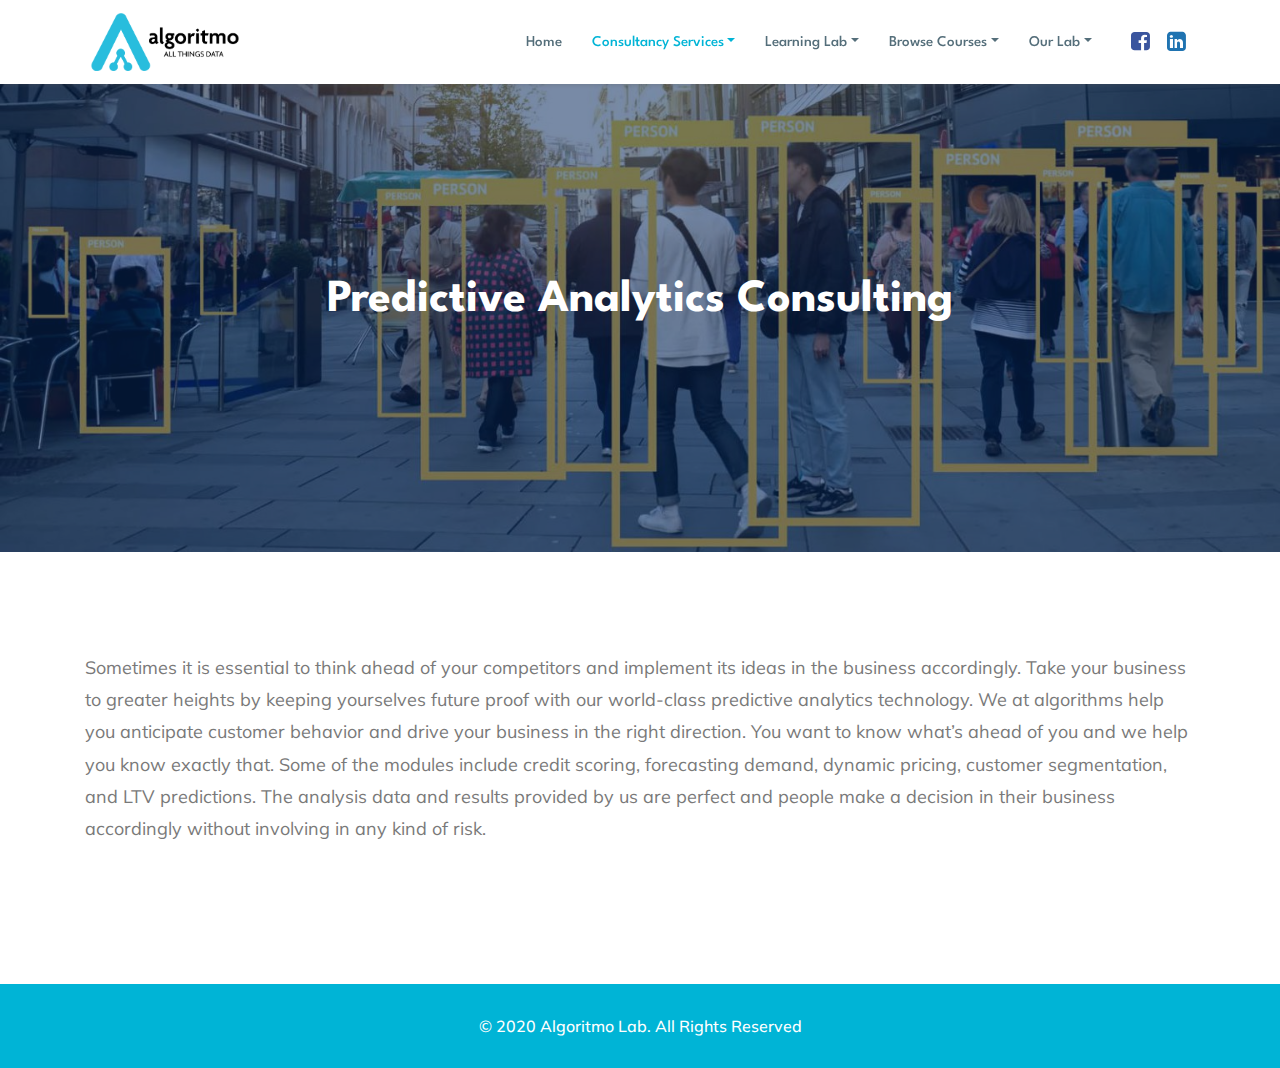
<file: predictive-analytics.html>
<!doctype html>
<html lang="en-US">
<head>
	<!-- Meta tags for HTML -->
	<meta charset="UTF-8" />
	<link rel="icon" href="wp-content/uploads/2020/06/favicon.png" type="image/x-icon"/>
	<meta name="viewport" content="width=device-width, initial-scale=1" />
	<meta name="description" content="">
	<meta name="keywords" content="Artificial intelligence, Machine learning introduction, Machine learning python, Text Analytics Consulting, Predictive Analytics Consulting, Computer Vision Services, Big Data Solutions, Content Development with Data Science, Corporate training with post-training project support, Introduction to Different Types of Computing, History of Classical Computing and Quantum Computing, What’s a Quantum Computer &amp; How is it different from Classical Computers?, Quantum Foundations, Universal Quantum Algorithms, Details of Quantum Algorithms for Cybersecurity, Optimization, Simon’s Algorithm, Bernstein-Vazirani Algorithm, Simon’s Algorithm, Quantum Fourier Transform, What Makes a Quantum Computer?, How to Write, Implement and Execute Quantum Algorithms in a “Real” Cloud-Based Quantum Computer, Syntax of QASM, Measurements, Single-Qubit Gates, Two-Qubit Gates and Backends, Quantum Key Distribution, BB84, B92, and discussions on the current state-of-the-art, Quantum Communications, Quantum Internet And Advanced Topics, Quantum Machine Learning and AI, Closed and Open systems, Measurements as a form of sampling, Classical Ising Model, Quantum Approximate Optimization Algorithm">
    <meta name="author" content="Dipayan Sarkar">
	<!-- Meta tags for Open Graph -->
	<meta property="og:title" content="Predictive Analytics">
	<meta property="og:description" content="">
	<meta property="og:image" content="wp-content/uploads/2020/07/predictive_analytics-1568x572.jpg">
	<meta property="og:type" content="website">
	<meta property="og:url" content="https://algoritmolab.com/predictive-analytics/">
	<meta property="og:type" content="Computing">
	<!-- Meta tags for twitter -->
	<meta name="twitter:card" content="summary">
	<meta name="twitter:title" content="Predictive Analytics">
	<meta name="twitter:description" content="">
	<meta name="twitter:image" content="wp-content/uploads/2020/07/predictive_analytics-1568x572.jpg">
	<link rel="profile" href="https://gmpg.org/xfn/11" />
	<link rel="stylesheet" href="ajax/libs/animate-css/4-1-0/animate.css">
	<style type="text/css">			.heateorSssInstagramBackground{background:radial-gradient(circle at 30% 107%,#fdf497 0,#fdf497 5%,#fd5949 45%,#d6249f 60%,#285aeb 90%)}
											.heateor_sss_horizontal_sharing .heateorSssSharing,.heateor_sss_standard_follow_icons_container .heateorSssSharing{
							color: #fff;
						border-width: 0px;
			border-style: solid;
			border-color: transparent;
		}
				.heateor_sss_horizontal_sharing .heateorSssTCBackground{
			color:#666;
		}
				.heateor_sss_horizontal_sharing .heateorSssSharing:hover,.heateor_sss_standard_follow_icons_container .heateorSssSharing:hover{
						border-color: transparent;
		}
		.heateor_sss_vertical_sharing .heateorSssSharing,.heateor_sss_floating_follow_icons_container .heateorSssSharing{
							color: #fff;
						border-width: 0px;
			border-style: solid;
			border-color: transparent;
		}
				.heateor_sss_vertical_sharing .heateorSssTCBackground{
			color:#666;
		}
				.heateor_sss_vertical_sharing .heateorSssSharing:hover,.heateor_sss_floating_follow_icons_container .heateorSssSharing:hover{
						border-color: transparent;
		}
		@media screen and (max-width:783px) {.heateor_sss_vertical_sharing{display:none!important}}@media screen and (max-width:783px) {.heateor_sss_floating_follow_icons_container{display:none!important}}</style><script data-cfasync='false'>
    window.$crisp=[];
    CRISP_RUNTIME_CONFIG = {
      locale : 'en'
    };
    CRISP_WEBSITE_ID = 'c9dbab46-12f4-4215-9ad6-9429bb96e7ef';(function(){
      d=document;s=d.createElement('script');
      s.src='l.js';
      s.async=1;d.getElementsByTagName('head')[0].appendChild(s);
    })();</script>
	<!-- This site is optimized with the Yoast SEO plugin v15.2.1 - https://yoast.com/wordpress/plugins/seo/ -->
	<title>Predictive Analytics - Algoritmo Lab</title>
	<meta name="robots" content="index, follow, max-snippet:-1, max-image-preview:large, max-video-preview:-1" />
	<link rel="canonical" href="predictive-analytics.html" />
	<meta property="og:locale" content="en_US" />
	<meta property="og:type" content="article" />
	<meta property="og:title" content="Predictive Analytics - Algoritmo Lab" />
	<meta property="og:url" content="https://algoritmolab.com/predictive-analytics/" />
	<meta property="og:site_name" content="Algoritmo Lab" />
	<meta property="article:modified_time" content="2020-10-15T15:58:01+00:00" />
	<meta property="og:image" content="wp-content/uploads/2020/07/predictive_analytics.jpg" />
	<meta property="og:image:width" content="1600" />
	<meta property="og:image:height" content="584" />
	<meta name="twitter:card" content="summary_large_image" />
	<meta name="twitter:label1" content="Written by">
	<meta name="twitter:data1" content="Algoritmo Lab">
	<script type="application/ld+json" class="yoast-schema-graph">{"@context":"https://schema.org","@graph":[{"@type":"WebSite","@id":"https://algoritmolab.com/#website","url":"https://algoritmolab.com/","name":"Algoritmo Lab","description":"All Things data","potentialAction":[{"@type":"SearchAction","target":"https://algoritmolab.com/?s={search_term_string}","query-input":"required name=search_term_string"}],"inLanguage":"en-US"},{"@type":"ImageObject","@id":"https://algoritmolab.com/predictive-analytics/#primaryimage","inLanguage":"en-US","url":"wp-content/uploads/2020/07/predictive_analytics.jpg","width":1600,"height":584,"caption":"Predictive Analytics"},{"@type":"WebPage","@id":"https://algoritmolab.com/predictive-analytics/#webpage","url":"https://algoritmolab.com/predictive-analytics/","name":"Predictive Analytics - Algoritmo Lab","isPartOf":{"@id":"https://algoritmolab.com/#website"},"primaryImageOfPage":{"@id":"https://algoritmolab.com/predictive-analytics/#primaryimage"},"datePublished":"2020-06-26T17:27:02+00:00","dateModified":"2020-10-15T15:58:01+00:00","inLanguage":"en-US","potentialAction":[{"@type":"ReadAction","target":["https://algoritmolab.com/predictive-analytics/"]}]}]}</script>
	<!-- / Yoast SEO plugin. -->
<link rel='dns-prefetch' href='//www.googletagmanager.com' />
<link rel='dns-prefetch' href='//fonts.googleapis.com' />
<link rel='dns-prefetch' href='//cdnjs.cloudflare.com' />
<link rel='dns-prefetch' href='//s.w.org' />
<link rel="alternate" type="application/rss+xml" title="Algoritmo Lab &raquo; Feed" href="https://algoritmolab.com/feed/" />
<link rel="alternate" type="application/rss+xml" title="Algoritmo Lab &raquo; Comments Feed" href="https://algoritmolab.com/comments/feed/" />
		<script>
			window._wpemojiSettings = {"baseUrl":"https:\/\/s.w.org\/images\/core\/emoji\/13.0.0\/72x72\/","ext":".png","svgUrl":"https:\/\/s.w.org\/images\/core\/emoji\/13.0.0\/svg\/","svgExt":".svg","source":{"concatemoji":"wp-includes/js/wp-emoji-release.min.js"}};
			!function(e,a,t){var r,n,o,i,p=a.createElement("canvas"),s=p.getContext&&p.getContext("2d");function c(e,t){var a=String.fromCharCode;s.clearRect(0,0,p.width,p.height),s.fillText(a.apply(this,e),0,0);var r=p.toDataURL();return s.clearRect(0,0,p.width,p.height),s.fillText(a.apply(this,t),0,0),r===p.toDataURL()}function l(e){if(!s||!s.fillText)return!1;switch(s.textBaseline="top",s.font="600 32px Arial",e){case"flag":return!c([127987,65039,8205,9895,65039],[127987,65039,8203,9895,65039])&&(!c([55356,56826,55356,56819],[55356,56826,8203,55356,56819])&&!c([55356,57332,56128,56423,56128,56418,56128,56421,56128,56430,56128,56423,56128,56447],[55356,57332,8203,56128,56423,8203,56128,56418,8203,56128,56421,8203,56128,56430,8203,56128,56423,8203,56128,56447]));case"emoji":return!c([55357,56424,8205,55356,57212],[55357,56424,8203,55356,57212])}return!1}function d(e){var t=a.createElement("script");t.src=e,t.defer=t.type="text/javascript",a.getElementsByTagName("head")[0].appendChild(t)}for(i=Array("flag","emoji"),t.supports={everything:!0,everythingExceptFlag:!0},o=0;o<i.length;o++)t.supports[i[o]]=l(i[o]),t.supports.everything=t.supports.everything&&t.supports[i[o]],"flag"!==i[o]&&(t.supports.everythingExceptFlag=t.supports.everythingExceptFlag&&t.supports[i[o]]);t.supports.everythingExceptFlag=t.supports.everythingExceptFlag&&!t.supports.flag,t.DOMReady=!1,t.readyCallback=function(){t.DOMReady=!0},t.supports.everything||(n=function(){t.readyCallback()},a.addEventListener?(a.addEventListener("DOMContentLoaded",n,!1),e.addEventListener("load",n,!1)):(e.attachEvent("onload",n),a.attachEvent("onreadystatechange",function(){"complete"===a.readyState&&t.readyCallback()})),(r=t.source||{}).concatemoji?d(r.concatemoji):r.wpemoji&&r.twemoji&&(d(r.twemoji),d(r.wpemoji)))}(window,document,window._wpemojiSettings);
		</script>
		<style>
img.wp-smiley,
img.emoji {
	display: inline !important;
	border: none !important;
	box-shadow: none !important;
	height: 1em !important;
	width: 1em !important;
	margin: 0 .07em !important;
	vertical-align: -0.1em !important;
	background: none !important;
	padding: 0 !important;
}
</style>
	<link rel='stylesheet' id='algoritmo_font_spartan-css'  href='https://fonts.googleapis.com/css2?family=Spartan%3Awght%40300%3B400%3B500%3B600%3B700%3B800%3B900&#038;display=swap&#038;ver=5.5.3' type='text/css' media='all' />
<link rel='stylesheet' id='algoritmo_font_muli-css'  href='https://fonts.googleapis.com/css2?family=Spartan%3Awght%40300%3B400%3B500%3B600%3B700%3B800%3B900&#038;display=swap&#038;ver=5.5.3' type='text/css' media='all' />
<link rel='stylesheet' id='wp-block-library-css'  href='wp-includes/css/dist/block-library/style.min.css' type='text/css' media='all' />
<link rel='stylesheet' id='wp-block-library-theme-css'  href='wp-includes/css/dist/block-library/theme.min.css' type='text/css' media='all' />
<link rel='stylesheet' id='twentynineteen-style-css'  href='wp-content/themes/algoritmolab/style.css' type='text/css' media='all' />
<link rel='stylesheet' id='twentynineteen-print-style-css'  href='wp-content/themes/algoritmolab/print.css' type='text/css' media='print' />
<link rel='stylesheet' id='gral-fontawesome-css'  href='ajax/libs/font-awesome/4-7-0/css/font-awesome.min.css' type='text/css' media='all' />
<link rel='stylesheet' id='algoritmolab_style-css'  href='wp-content/themes/algoritmolab/style.css' type='text/css' media='all' />
<link rel='stylesheet' id='algoritmolab_bootstrap_min-css'  href='wp-content/themes/algoritmolab/assets/css/bootstrap.min.css' type='text/css' media='all' />
<link rel='stylesheet' id='algoritmolab_animate_min-css'  href='wp-content/themes/algoritmolab/assets/css/animate.css' type='text/css' media='all' />
<link rel='stylesheet' id='algoritmolab_custom_css-css'  href='wp-content/themes/algoritmolab/assets/css/custom.css' type='text/css' media='all' />
<link rel='stylesheet' id='algoritmolab_responsive_css-css'  href='wp-content/themes/algoritmolab/assets/css/responsive.css' type='text/css' media='all' />
<link rel='stylesheet' id='heateor_sss_frontend_css-css'  href='wp-content/plugins/sassy-social-share/public/css/sassy-social-share-public.css' type='text/css' media='all' />
<link rel='stylesheet' id='heateor_sss_sharing_default_svg-css'  href='wp-content/plugins/sassy-social-share/admin/css/sassy-social-share-svg.css' type='text/css' media='all' />
<link rel='stylesheet' id='sib-front-css-css'  href='wp-content/plugins/mailin/css/mailin-front.css' type='text/css' media='all' />
<script type='text/javascript' src='wp-includes/js/jquery/jquery.js' id='jquery-core-js'></script>
<script type='text/javascript' src='gtag/js_id_ua-179098834-1.js' id='google_gtagjs-js' async></script>
<script type='text/javascript' id='google_gtagjs-js-after'>
window.dataLayer = window.dataLayer || [];function gtag(){dataLayer.push(arguments);}
gtag('js', new Date());
gtag('set', 'developer_id.dZTNiMT', true);
gtag('config', 'UA-179098834-1', {"anonymize_ip":true} );
</script>
<script type='text/javascript' id='sib-front-js-js-extra'>
/* <![CDATA[ */
var sibErrMsg = {"invalidMail":"Please fill out valid email address","requiredField":"Please fill out required fields","invalidDateFormat":"Please fill out valid date format","invalidSMSFormat":"Please fill out valid phone number"};
var ajax_sib_front_object = {"ajax_url":"https:\/\/algoritmolab.com\/wp-admin\/admin-ajax.php","ajax_nonce":"0d648bb909","flag_url":"https:\/\/algoritmolab.com\/wp-content\/plugins\/mailin\/img\/flags\/"};
/* ]]> */
</script>
<script type='text/javascript' src='wp-content/plugins/mailin/js/mailin-front.js' id='sib-front-js-js'></script>
<link rel="https://api.w.org/" href="https://algoritmolab.com/wp-json/" /><link rel="alternate" type="application/json" href="https://algoritmolab.com/wp-json/wp/v2/pages/45" /><link rel="EditURI" type="application/rsd+xml" title="RSD" href="https://algoritmolab.com/xmlrpc.php?rsd" />
<link rel="wlwmanifest" type="application/wlwmanifest+xml" href="https://algoritmolab.com/wp-includes/wlwmanifest.xml" /> 
<meta name="generator" content="WordPress 5.5.3" />
<link rel='shortlink' href='https://algoritmolab.com/?p=45' />
<link rel="alternate" type="application/json+oembed" href="https://algoritmolab.com/wp-json/oembed/1.0/embed?url=https%3A%2F%2Falgoritmolab.com%2Fpredictive-analytics%2F" />
<link rel="alternate" type="text/xml+oembed" href="https://algoritmolab.com/wp-json/oembed/1.0/embed?url=https%3A%2F%2Falgoritmolab.com%2Fpredictive-analytics%2F&#038;format=xml" />
<meta name="generator" content="Site Kit by Google 1.19.0" />		<script>
			document.documentElement.className = document.documentElement.className.replace( 'no-js', 'js' );
		</script>
				<style>
			.no-js img.lazyload { display: none; }
			figure.wp-block-image img.lazyloading { min-width: 150px; }
							.lazyload { opacity: 0; }
				.lazyloading {
					border: 0 !important;
					opacity: 1;
					background: #F3F3F3 url('wp-content/plugins/wp-smushit/app/assets/images/smush-placeholder.png') no-repeat center !important;
					background-size: 16px auto !important;
					min-width: 16px;
				}
					</style>
		    <!-- Global site tag (gtag.js) - Google Analytics -->
     <script async src="gtag/js_id_ua-179098834-1.js"></script>
     <script>
       window.dataLayer = window.dataLayer || [];
       function gtag(){dataLayer.push(arguments);}
       gtag('js', new Date());
       gtag('config', 'UA-179098834-1');
     </script>
</head>
<body class="page-template page-template-predictive-analytics page-template-predictive-analytics-php page page-id-45 wp-embed-responsive singular image-filters-enabled">
<!-- <div id="loader-wrapper">
		<div id="loader">
		<span class="cssload-loader">
			<span class="cssload-loader-inner"></span>
		</span>
    </div> -->
<div id="page" class="site">
		<header id="masthead" class="">
			<nav class="navbar navbar-expand-xl navbar-light algo-navbar-light bg-light" data-wow-duration="2s" data-wow-delay="5s">
				<div class="container">
					<a class="navbar-brand algo-navbar-brand" href="index.html"><img  data-src="wp-content/uploads/2020/06/algoritmo-logo.png" class="lazyload" src="[data-uri]"><noscript><img src="wp-content/uploads/2020/06/algoritmo-logo.png"></noscript></a>
					<button class="navbar-toggler algo-navbar-toggler" type="button" data-toggle="collapse" data-target="#navbarSupportedContent" aria-controls="navbarSupportedContent" aria-expanded="false" aria-label="Toggle navigation">
					   <div class="hamburger" id="hamburger-1">
						  <span class="line"></span>
						  <span class="line"></span>
					      <span class="line"></span>
					   </div>
					</button>
					<div class="collapse navbar-collapse" id="navbarSupportedContent">
						<div class="menu-algoritmo_primary_menu-container"><ul id="menu-algoritmo_primary_menu" class="navbar-nav algo-navbar-nav ml-auto"><li itemscope="itemscope" itemtype="https://www.schema.org/SiteNavigationElement" id="menu-item-23" class="menu-item menu-item-type-custom menu-item-object-custom menu-item-home menu-item-23 nav-item algo-nav-item"><a title="Home" href="index.html" class="nav-link algo-nav-link">Home</a></li>
<li itemscope="itemscope" itemtype="https://www.schema.org/SiteNavigationElement" id="menu-item-692" class="menu-item menu-item-type-taxonomy menu-item-object-category current-menu-ancestor current-menu-parent menu-item-has-children dropdown active menu-item-692 nav-item algo-nav-item"><a title="Consultancy Services" href="#" data-toggle="dropdown" aria-haspopup="true" aria-expanded="false" class="dropdown-toggle nav-link algo-nav-link" id="menu-item-dropdown-692">Consultancy Services</a>
<ul class="dropdown-menu algo-dropdown-menu" aria-labelledby="menu-item-dropdown-692" role="menu">
	<li itemscope="itemscope" itemtype="https://www.schema.org/SiteNavigationElement" id="menu-item-49" class="menu-item menu-item-type-post_type menu-item-object-page menu-item-49 nav-item algo-nav-item"><a title="Text Analytics" href="text-analytics.html" class="dropdown-item algo-dropdown-item">Text Analytics</a></li>
	<li itemscope="itemscope" itemtype="https://www.schema.org/SiteNavigationElement" id="menu-item-46" class="menu-item menu-item-type-post_type menu-item-object-page current-menu-item page_item page-item-45 current_page_item active menu-item-46 nav-item algo-nav-item"><a title="Predictive Analytics" href="predictive-analytics.html" class="dropdown-item algo-dropdown-item" aria-current="page">Predictive Analytics</a></li>
	<li itemscope="itemscope" itemtype="https://www.schema.org/SiteNavigationElement" id="menu-item-43" class="menu-item menu-item-type-post_type menu-item-object-page menu-item-43 nav-item algo-nav-item"><a title="Computer Vision" href="computer-vision.html" class="dropdown-item algo-dropdown-item">Computer Vision</a></li>
	<li itemscope="itemscope" itemtype="https://www.schema.org/SiteNavigationElement" id="menu-item-40" class="menu-item menu-item-type-post_type menu-item-object-page menu-item-40 nav-item algo-nav-item"><a title="Big Data Solutions" href="big-data-solutions.html" class="dropdown-item algo-dropdown-item">Big Data Solutions</a></li>
</ul>
</li>
<li itemscope="itemscope" itemtype="https://www.schema.org/SiteNavigationElement" id="menu-item-696" class="menu-item menu-item-type-taxonomy menu-item-object-category menu-item-has-children dropdown menu-item-696 nav-item algo-nav-item"><a title="Learning Lab" href="#" data-toggle="dropdown" aria-haspopup="true" aria-expanded="false" class="dropdown-toggle nav-link algo-nav-link" id="menu-item-dropdown-696">Learning Lab</a>
<ul class="dropdown-menu algo-dropdown-menu" aria-labelledby="menu-item-dropdown-696" role="menu">
	<li itemscope="itemscope" itemtype="https://www.schema.org/SiteNavigationElement" id="menu-item-52" class="menu-item menu-item-type-post_type menu-item-object-page menu-item-52 nav-item algo-nav-item"><a title="Content Development" href="content-development.html" class="dropdown-item algo-dropdown-item">Content Development</a></li>
	<li itemscope="itemscope" itemtype="https://www.schema.org/SiteNavigationElement" id="menu-item-55" class="menu-item menu-item-type-post_type menu-item-object-page menu-item-55 nav-item algo-nav-item"><a title="Corporate Training" href="corporate-training.html" class="dropdown-item algo-dropdown-item">Corporate Training</a></li>
</ul>
</li>
<li itemscope="itemscope" itemtype="https://www.schema.org/SiteNavigationElement" id="menu-item-697" class="menu-item menu-item-type-taxonomy menu-item-object-category menu-item-has-children dropdown menu-item-697 nav-item algo-nav-item"><a title="Browse Courses" href="#" data-toggle="dropdown" aria-haspopup="true" aria-expanded="false" class="dropdown-toggle nav-link algo-nav-link" id="menu-item-dropdown-697">Browse Courses</a>
<ul class="dropdown-menu algo-dropdown-menu" aria-labelledby="menu-item-dropdown-697" role="menu">
	<li itemscope="itemscope" itemtype="https://www.schema.org/SiteNavigationElement" id="menu-item-699" class="menu-item menu-item-type-post_type menu-item-object-courses menu-item-699 nav-item algo-nav-item"><a title="Advanced Deep Learning For AI" href="courses/advanced-deep-learning-for-ai.html" class="dropdown-item algo-dropdown-item">Advanced Deep Learning For AI</a></li>
	<li itemscope="itemscope" itemtype="https://www.schema.org/SiteNavigationElement" id="menu-item-698" class="menu-item menu-item-type-post_type menu-item-object-courses menu-item-698 nav-item algo-nav-item"><a title="Intro To Quantum Computing" href="courses/intro-to-quantum-computing.html" class="dropdown-item algo-dropdown-item">Intro To Quantum Computing</a></li>
</ul>
</li>
<li itemscope="itemscope" itemtype="https://www.schema.org/SiteNavigationElement" id="menu-item-700" class="menu-item menu-item-type-taxonomy menu-item-object-category menu-item-has-children dropdown menu-item-700 nav-item algo-nav-item"><a title="Our Lab" href="#" data-toggle="dropdown" aria-haspopup="true" aria-expanded="false" class="dropdown-toggle nav-link algo-nav-link" id="menu-item-dropdown-700">Our Lab</a>
<ul class="dropdown-menu algo-dropdown-menu" aria-labelledby="menu-item-dropdown-700" role="menu">
	<li itemscope="itemscope" itemtype="https://www.schema.org/SiteNavigationElement" id="menu-item-663" class="menu-item menu-item-type-post_type menu-item-object-page menu-item-663 nav-item algo-nav-item"><a title="About Us" href="about-us.html" class="dropdown-item algo-dropdown-item">About Us</a></li>
	<li itemscope="itemscope" itemtype="https://www.schema.org/SiteNavigationElement" id="menu-item-64" class="menu-item menu-item-type-post_type menu-item-object-page menu-item-64 nav-item algo-nav-item"><a title="Contact Us" href="index.html" class="dropdown-item algo-dropdown-item">Contact Us</a></li>
</ul>
</li>
</ul></div>						<div class="algo_menu_social_icon">
							<li class="menu-item nav-item algo-nav-item">
								<a title="facebook" href="https://www.facebook.com/AlgoritmoLab" class="nav-link algo-nav-link menu_social_link" target="_blank">
									<i class="fa fa-facebook-square" aria-hidden="true"></i>
								</a>
							</li>
							<li class="menu-item nav-item algo-nav-item">
								<a title="linkedin" href="https://www.linkedin.com/company/algoritmolab/" class="nav-link algo-nav-link menu_social_link" target="_blank">
									<i class="fa fa-linkedin-square" aria-hidden="true"></i>
								</a>
							</li>
						</div>
					</div>
				</div>
			</nav>
		</header>
	<div id="content" class="site-content">
	<div class="algoritmo_single_post_main_container">
	   <div class="single_post_banner">
	      <!-- Banner print here -->
	      <div class="feature_image_wrapper">
	         <img width="1568" height="572"   alt="Predictive Analytics" loading="lazy" data-srcset="wp-content/uploads/2020/07/predictive_analytics-1568x572.jpg 1568w, wp-content/uploads/2020/07/predictive_analytics-300x110.jpg 300w, wp-content/uploads/2020/07/predictive_analytics-1024x374.jpg 1024w, wp-content/uploads/2020/07/predictive_analytics-768x280.jpg 768w, wp-content/uploads/2020/07/predictive_analytics-1536x561.jpg 1536w, wp-content/uploads/2020/07/predictive_analytics.jpg 1600w"  data-src="wp-content/uploads/2020/07/predictive_analytics-1568x572.jpg" data-sizes="(max-width: 1568px) 100vw, 1568px" class="attachment-post-thumbnail size-post-thumbnail wp-post-image lazyload" src="[data-uri]" /><noscript><img width="1568" height="572" src="wp-content/uploads/2020/07/predictive_analytics-1568x572.jpg" class="attachment-post-thumbnail size-post-thumbnail wp-post-image" alt="Predictive Analytics" loading="lazy" srcset="wp-content/uploads/2020/07/predictive_analytics-1568x572.jpg 1568w, wp-content/uploads/2020/07/predictive_analytics-300x110.jpg 300w, wp-content/uploads/2020/07/predictive_analytics-1024x374.jpg 1024w, wp-content/uploads/2020/07/predictive_analytics-768x280.jpg 768w, wp-content/uploads/2020/07/predictive_analytics-1536x561.jpg 1536w, wp-content/uploads/2020/07/predictive_analytics.jpg 1600w" sizes="(max-width: 1568px) 100vw, 1568px" /></noscript>	      </div>
	      <div class="single_post_banner_details">
	         <!-- Banner title will print here -->
	         <div class="post_banner_title animate__slideInLeft" data-wow-duration="1.5s" data-wow-delay=".2s">
	            <p>Predictive Analytics Consulting</p>
	         </div>
	      </div>
	   </div>
	   <section class="algoritmo_analytics_section">
	   	   <div class="container">
	   	      <div class="analytics_container pb-5 wow animate__slideInUp" data-wow-duration="1.5s" data-wow-delay=".8s">
	   	         <p>Sometimes it is essential to think ahead of your competitors and implement its ideas in the business accordingly. Take your business to greater heights by keeping yourselves future proof with our world-class predictive analytics technology. We at algorithms help you anticipate customer behavior and drive your business in the right direction. You want to know what’s ahead of you and we help you know exactly that. Some of the modules include credit scoring, forecasting demand, dynamic pricing, customer segmentation, and LTV predictions. The analysis data and results provided by us are perfect and people make a decision in their business accordingly without involving in any kind of risk.</p>
	   	      </div>
	   	   </div>
	   </section>
	</div>
    <div class="go_to_top">
       <a id="scroll_top"></a>
    </div>   
	<footer>
		<div class="footer_section">
		   <p>© 2020 Algoritmo Lab. All Rights Reserved</p>
		</div>
	</footer>
	</div><!-- #content -->
</div><!-- #page -->
<!-- Loader -->
<div class="preloader_container">
	<div id="preloader_overlayer"></div>
	<span class="loader">
	  <span class="loader-inner"></span>
	</span>
</div>
<script type='text/javascript' src='wp-content/plugins/wp-smushit/app/assets/js/smush-lazy-load.min.js' id='smush-lazy-load-js'></script>
<script type='text/javascript' src='wp-content/themes/algoritmolab/js/priority-menu.js' id='twentynineteen-priority-menu-js'></script>
<script type='text/javascript' src='wp-content/themes/algoritmolab/assets/js/jquery.js' id='algoritmolab_jquery_js-js'></script>
<script type='text/javascript' src='wp-content/themes/algoritmolab/assets/js/popper.min.js' id='algoritmolab_popper_min_js-js'></script>
<script type='text/javascript' src='wp-content/themes/algoritmolab/assets/js/bootstrap.min.js' id='algoritmolab_bootstrap_min_js-js'></script>
<script type='text/javascript' src='wp-content/themes/algoritmolab/assets/js/jquery.bootstrap-dropdown-hover.min.js' id='algoritmolab_bootstrap_dropdown_hover_min_js-js'></script>
<script type='text/javascript' src='wp-content/themes/algoritmolab/assets/js/wow.min.js' id='algoritmolab_wow_js-js'></script>
<script type='text/javascript' src='wp-content/themes/algoritmolab/assets/js/custom.js' id='algoritmolab_custom_js-js'></script>
<script type='text/javascript' id='heateor_sss_sharing_js-js-before'>
function heateorSssLoadEvent(e) {var t=window.onload;if (typeof window.onload!="function") {window.onload=e}else{window.onload=function() {t();e()}}};	var heateorSssSharingAjaxUrl = 'https://algoritmolab.com/wp-admin/admin-ajax.php', heateorSssCloseIconPath = 'wp-content/plugins/sassy-social-share/images/close.png', heateorSssPluginIconPath = 'wp-content/plugins/sassy-social-share/images/logo.png', heateorSssHorizontalSharingCountEnable = 0, heateorSssVerticalSharingCountEnable = 0, heateorSssSharingOffset = -10; var heateorSssMobileStickySharingEnabled = 0;var heateorSssCopyLinkMessage = "Link copied.";var heateorSssUrlCountFetched = [], heateorSssSharesText = 'Shares', heateorSssShareText = 'Share';function heateorSssPopup(e) {window.open(e,"popUpWindow","height=400,width=600,left=400,top=100,resizable,scrollbars,toolbar=0,personalbar=0,menubar=no,location=no,directories=no,status")};var heateorSssWhatsappShareAPI = "web";
</script>
<script type='text/javascript' src='wp-content/plugins/sassy-social-share/public/js/sassy-social-share-public.js' id='heateor_sss_sharing_js-js'></script>
<script type='text/javascript' src='wp-includes/js/wp-embed.min.js' id='wp-embed-js'></script>
	<script>
	/(trident|msie)/i.test(navigator.userAgent)&&document.getElementById&&window.addEventListener&&window.addEventListener("hashchange",function(){var t,e=location.hash.substring(1);/^[A-z0-9_-]+$/.test(e)&&(t=document.getElementById(e))&&(/^(?:a|select|input|button|textarea)$/i.test(t.tagName)||(t.tabIndex=-1),t.focus())},!1);
	</script>
<script>
  // Initialise wow js
  new WOW().init();
  //Navbar hover dropdown Initialize   
  $('.navbar [data-toggle="dropdown"]').bootstrapDropdownHover({
  });
  //Animated Hamburger   
  $(document).ready(function(){
	$(".hamburger").click(function(){
		$(this).toggleClass("is-active");
	});
  });
  //Go to top
  var btn = $('#scroll_top');
  $(window).scroll(function() {
	 if ($(window).scrollTop() > 300) {
	    btn.addClass('show');
	 } else {
		btn.removeClass('show');
     }
  });
  btn.on('click', function(e) {
     e.preventDefault();
	 $('html, body').animate({scrollTop:0}, 800);
  });
  //Preloader
  $(window).on('load',function() {
     $(".loader").fadeOut("slow");
     $("#preloader_overlayer").fadeOut("slow");
     $(".preloader_container").addClass("hide_preloader_container");
  })
</script>
</body>
</html>
</file>
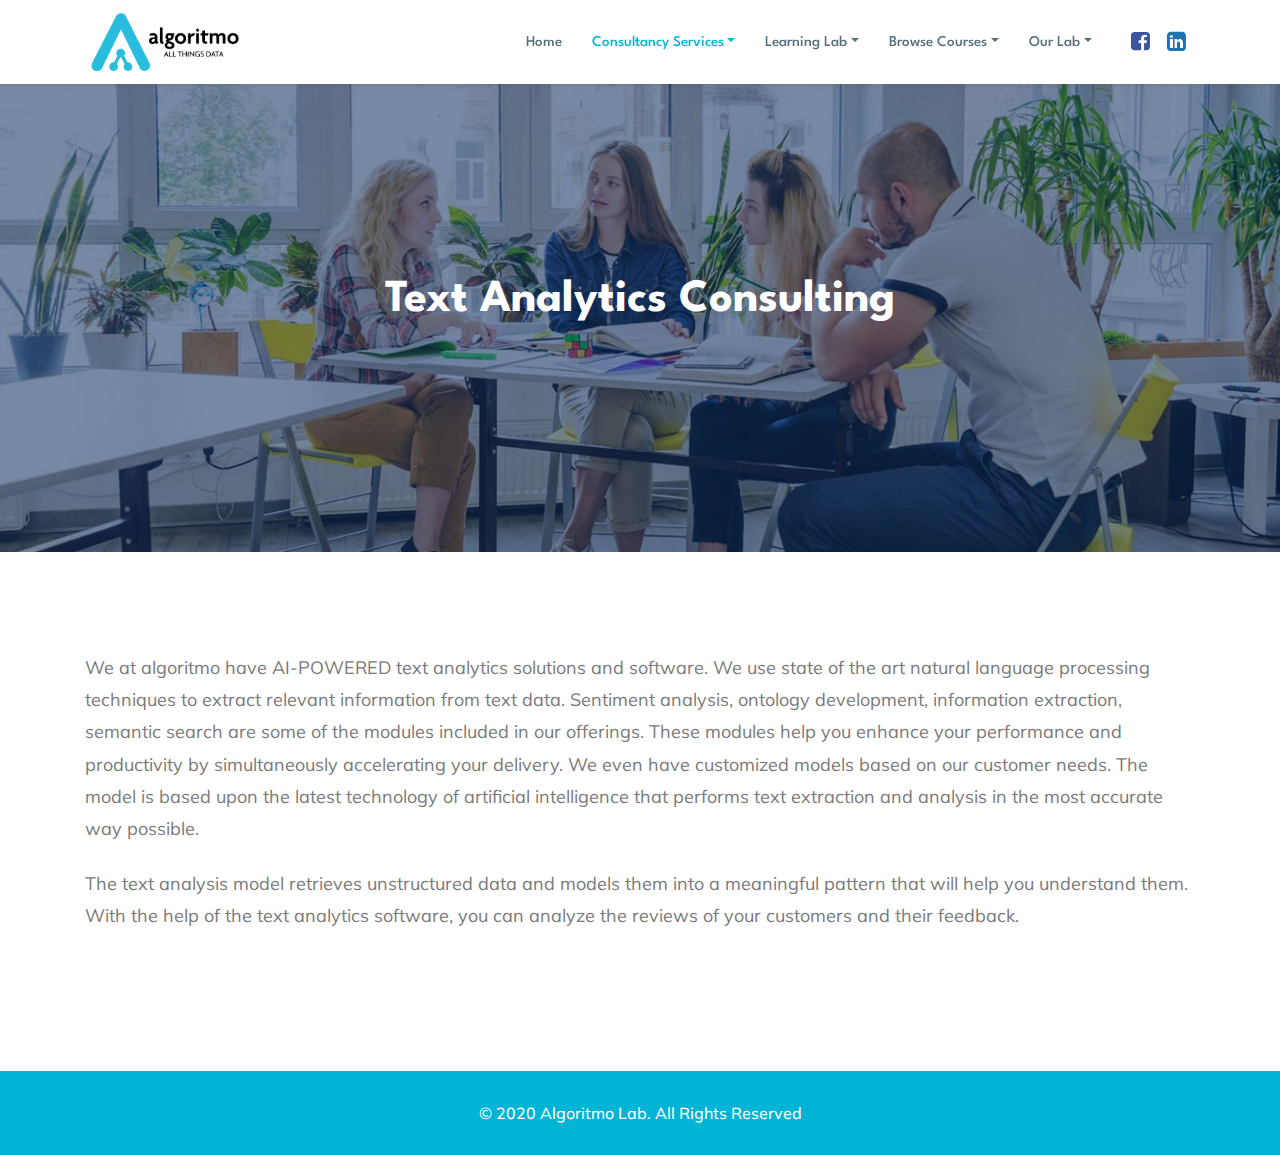
<file: text-analytics.html>
<!doctype html>
<html lang="en-US">
<head>
	<!-- Meta tags for HTML -->
	<meta charset="UTF-8" />
	<link rel="icon" href="wp-content/uploads/2020/06/favicon.png" type="image/x-icon"/>
	<meta name="viewport" content="width=device-width, initial-scale=1" />
	<meta name="description" content="">
	<meta name="keywords" content="Artificial intelligence, Machine learning introduction, Machine learning python, Text Analytics Consulting, Predictive Analytics Consulting, Computer Vision Services, Big Data Solutions, Content Development with Data Science, Corporate training with post-training project support, Introduction to Different Types of Computing, History of Classical Computing and Quantum Computing, What’s a Quantum Computer &amp; How is it different from Classical Computers?, Quantum Foundations, Universal Quantum Algorithms, Details of Quantum Algorithms for Cybersecurity, Optimization, Simon’s Algorithm, Bernstein-Vazirani Algorithm, Simon’s Algorithm, Quantum Fourier Transform, What Makes a Quantum Computer?, How to Write, Implement and Execute Quantum Algorithms in a “Real” Cloud-Based Quantum Computer, Syntax of QASM, Measurements, Single-Qubit Gates, Two-Qubit Gates and Backends, Quantum Key Distribution, BB84, B92, and discussions on the current state-of-the-art, Quantum Communications, Quantum Internet And Advanced Topics, Quantum Machine Learning and AI, Closed and Open systems, Measurements as a form of sampling, Classical Ising Model, Quantum Approximate Optimization Algorithm">
    <meta name="author" content="Dipayan Sarkar">
	<!-- Meta tags for Open Graph -->
	<meta property="og:title" content="Text Analytics">
	<meta property="og:description" content="">
	<meta property="og:image" content="wp-content/uploads/2020/07/algo_banner_2-1568x572.jpg">
	<meta property="og:type" content="website">
	<meta property="og:url" content="https://algoritmolab.com/text-analytics/">
	<meta property="og:type" content="Computing">
	<!-- Meta tags for twitter -->
	<meta name="twitter:card" content="summary">
	<meta name="twitter:title" content="Text Analytics">
	<meta name="twitter:description" content="">
	<meta name="twitter:image" content="wp-content/uploads/2020/07/algo_banner_2-1568x572.jpg">
	<link rel="profile" href="https://gmpg.org/xfn/11" />
	<link rel="stylesheet" href="ajax/libs/animate-css/4-1-0/animate.css">
	<style type="text/css">			.heateorSssInstagramBackground{background:radial-gradient(circle at 30% 107%,#fdf497 0,#fdf497 5%,#fd5949 45%,#d6249f 60%,#285aeb 90%)}
											.heateor_sss_horizontal_sharing .heateorSssSharing,.heateor_sss_standard_follow_icons_container .heateorSssSharing{
							color: #fff;
						border-width: 0px;
			border-style: solid;
			border-color: transparent;
		}
				.heateor_sss_horizontal_sharing .heateorSssTCBackground{
			color:#666;
		}
				.heateor_sss_horizontal_sharing .heateorSssSharing:hover,.heateor_sss_standard_follow_icons_container .heateorSssSharing:hover{
						border-color: transparent;
		}
		.heateor_sss_vertical_sharing .heateorSssSharing,.heateor_sss_floating_follow_icons_container .heateorSssSharing{
							color: #fff;
						border-width: 0px;
			border-style: solid;
			border-color: transparent;
		}
				.heateor_sss_vertical_sharing .heateorSssTCBackground{
			color:#666;
		}
				.heateor_sss_vertical_sharing .heateorSssSharing:hover,.heateor_sss_floating_follow_icons_container .heateorSssSharing:hover{
						border-color: transparent;
		}
		@media screen and (max-width:783px) {.heateor_sss_vertical_sharing{display:none!important}}@media screen and (max-width:783px) {.heateor_sss_floating_follow_icons_container{display:none!important}}</style><script data-cfasync='false'>
    window.$crisp=[];
    CRISP_RUNTIME_CONFIG = {
      locale : 'en'
    };
    CRISP_WEBSITE_ID = 'c9dbab46-12f4-4215-9ad6-9429bb96e7ef';(function(){
      d=document;s=d.createElement('script');
      s.src='l.js';
      s.async=1;d.getElementsByTagName('head')[0].appendChild(s);
    })();</script>
	<!-- This site is optimized with the Yoast SEO plugin v15.2.1 - https://yoast.com/wordpress/plugins/seo/ -->
	<title>Text Analytics - Algoritmo Lab</title>
	<meta name="robots" content="index, follow, max-snippet:-1, max-image-preview:large, max-video-preview:-1" />
	<link rel="canonical" href="text-analytics.html" />
	<meta property="og:locale" content="en_US" />
	<meta property="og:type" content="article" />
	<meta property="og:title" content="Text Analytics - Algoritmo Lab" />
	<meta property="og:url" content="https://algoritmolab.com/text-analytics/" />
	<meta property="og:site_name" content="Algoritmo Lab" />
	<meta property="article:modified_time" content="2020-10-15T15:57:28+00:00" />
	<meta property="og:image" content="wp-content/uploads/2020/07/algo_banner_2.jpg" />
	<meta property="og:image:width" content="1600" />
	<meta property="og:image:height" content="584" />
	<meta name="twitter:card" content="summary_large_image" />
	<meta name="twitter:label1" content="Written by">
	<meta name="twitter:data1" content="Algoritmo Lab">
	<script type="application/ld+json" class="yoast-schema-graph">{"@context":"https://schema.org","@graph":[{"@type":"WebSite","@id":"https://algoritmolab.com/#website","url":"https://algoritmolab.com/","name":"Algoritmo Lab","description":"All Things data","potentialAction":[{"@type":"SearchAction","target":"https://algoritmolab.com/?s={search_term_string}","query-input":"required name=search_term_string"}],"inLanguage":"en-US"},{"@type":"ImageObject","@id":"https://algoritmolab.com/text-analytics/#primaryimage","inLanguage":"en-US","url":"wp-content/uploads/2020/07/algo_banner_2.jpg","width":1600,"height":584,"caption":"Banner"},{"@type":"WebPage","@id":"https://algoritmolab.com/text-analytics/#webpage","url":"https://algoritmolab.com/text-analytics/","name":"Text Analytics - Algoritmo Lab","isPartOf":{"@id":"https://algoritmolab.com/#website"},"primaryImageOfPage":{"@id":"https://algoritmolab.com/text-analytics/#primaryimage"},"datePublished":"2020-06-26T17:27:12+00:00","dateModified":"2020-10-15T15:57:28+00:00","inLanguage":"en-US","potentialAction":[{"@type":"ReadAction","target":["https://algoritmolab.com/text-analytics/"]}]}]}</script>
	<!-- / Yoast SEO plugin. -->
<link rel='dns-prefetch' href='//www.googletagmanager.com' />
<link rel='dns-prefetch' href='//fonts.googleapis.com' />
<link rel='dns-prefetch' href='//cdnjs.cloudflare.com' />
<link rel='dns-prefetch' href='//s.w.org' />
<link rel="alternate" type="application/rss+xml" title="Algoritmo Lab &raquo; Feed" href="https://algoritmolab.com/feed/" />
<link rel="alternate" type="application/rss+xml" title="Algoritmo Lab &raquo; Comments Feed" href="https://algoritmolab.com/comments/feed/" />
		<script>
			window._wpemojiSettings = {"baseUrl":"https:\/\/s.w.org\/images\/core\/emoji\/13.0.0\/72x72\/","ext":".png","svgUrl":"https:\/\/s.w.org\/images\/core\/emoji\/13.0.0\/svg\/","svgExt":".svg","source":{"concatemoji":"wp-includes/js/wp-emoji-release.min.js"}};
			!function(e,a,t){var r,n,o,i,p=a.createElement("canvas"),s=p.getContext&&p.getContext("2d");function c(e,t){var a=String.fromCharCode;s.clearRect(0,0,p.width,p.height),s.fillText(a.apply(this,e),0,0);var r=p.toDataURL();return s.clearRect(0,0,p.width,p.height),s.fillText(a.apply(this,t),0,0),r===p.toDataURL()}function l(e){if(!s||!s.fillText)return!1;switch(s.textBaseline="top",s.font="600 32px Arial",e){case"flag":return!c([127987,65039,8205,9895,65039],[127987,65039,8203,9895,65039])&&(!c([55356,56826,55356,56819],[55356,56826,8203,55356,56819])&&!c([55356,57332,56128,56423,56128,56418,56128,56421,56128,56430,56128,56423,56128,56447],[55356,57332,8203,56128,56423,8203,56128,56418,8203,56128,56421,8203,56128,56430,8203,56128,56423,8203,56128,56447]));case"emoji":return!c([55357,56424,8205,55356,57212],[55357,56424,8203,55356,57212])}return!1}function d(e){var t=a.createElement("script");t.src=e,t.defer=t.type="text/javascript",a.getElementsByTagName("head")[0].appendChild(t)}for(i=Array("flag","emoji"),t.supports={everything:!0,everythingExceptFlag:!0},o=0;o<i.length;o++)t.supports[i[o]]=l(i[o]),t.supports.everything=t.supports.everything&&t.supports[i[o]],"flag"!==i[o]&&(t.supports.everythingExceptFlag=t.supports.everythingExceptFlag&&t.supports[i[o]]);t.supports.everythingExceptFlag=t.supports.everythingExceptFlag&&!t.supports.flag,t.DOMReady=!1,t.readyCallback=function(){t.DOMReady=!0},t.supports.everything||(n=function(){t.readyCallback()},a.addEventListener?(a.addEventListener("DOMContentLoaded",n,!1),e.addEventListener("load",n,!1)):(e.attachEvent("onload",n),a.attachEvent("onreadystatechange",function(){"complete"===a.readyState&&t.readyCallback()})),(r=t.source||{}).concatemoji?d(r.concatemoji):r.wpemoji&&r.twemoji&&(d(r.twemoji),d(r.wpemoji)))}(window,document,window._wpemojiSettings);
		</script>
		<style>
img.wp-smiley,
img.emoji {
	display: inline !important;
	border: none !important;
	box-shadow: none !important;
	height: 1em !important;
	width: 1em !important;
	margin: 0 .07em !important;
	vertical-align: -0.1em !important;
	background: none !important;
	padding: 0 !important;
}
</style>
	<link rel='stylesheet' id='algoritmo_font_spartan-css'  href='https://fonts.googleapis.com/css2?family=Spartan%3Awght%40300%3B400%3B500%3B600%3B700%3B800%3B900&#038;display=swap&#038;ver=5.5.3' type='text/css' media='all' />
<link rel='stylesheet' id='algoritmo_font_muli-css'  href='https://fonts.googleapis.com/css2?family=Spartan%3Awght%40300%3B400%3B500%3B600%3B700%3B800%3B900&#038;display=swap&#038;ver=5.5.3' type='text/css' media='all' />
<link rel='stylesheet' id='wp-block-library-css'  href='wp-includes/css/dist/block-library/style.min.css' type='text/css' media='all' />
<link rel='stylesheet' id='wp-block-library-theme-css'  href='wp-includes/css/dist/block-library/theme.min.css' type='text/css' media='all' />
<link rel='stylesheet' id='twentynineteen-style-css'  href='wp-content/themes/algoritmolab/style.css' type='text/css' media='all' />
<link rel='stylesheet' id='twentynineteen-print-style-css'  href='wp-content/themes/algoritmolab/print.css' type='text/css' media='print' />
<link rel='stylesheet' id='gral-fontawesome-css'  href='ajax/libs/font-awesome/4-7-0/css/font-awesome.min.css' type='text/css' media='all' />
<link rel='stylesheet' id='algoritmolab_style-css'  href='wp-content/themes/algoritmolab/style.css' type='text/css' media='all' />
<link rel='stylesheet' id='algoritmolab_bootstrap_min-css'  href='wp-content/themes/algoritmolab/assets/css/bootstrap.min.css' type='text/css' media='all' />
<link rel='stylesheet' id='algoritmolab_animate_min-css'  href='wp-content/themes/algoritmolab/assets/css/animate.css' type='text/css' media='all' />
<link rel='stylesheet' id='algoritmolab_custom_css-css'  href='wp-content/themes/algoritmolab/assets/css/custom.css' type='text/css' media='all' />
<link rel='stylesheet' id='algoritmolab_responsive_css-css'  href='wp-content/themes/algoritmolab/assets/css/responsive.css' type='text/css' media='all' />
<link rel='stylesheet' id='heateor_sss_frontend_css-css'  href='wp-content/plugins/sassy-social-share/public/css/sassy-social-share-public.css' type='text/css' media='all' />
<link rel='stylesheet' id='heateor_sss_sharing_default_svg-css'  href='wp-content/plugins/sassy-social-share/admin/css/sassy-social-share-svg.css' type='text/css' media='all' />
<link rel='stylesheet' id='sib-front-css-css'  href='wp-content/plugins/mailin/css/mailin-front.css' type='text/css' media='all' />
<script type='text/javascript' src='wp-includes/js/jquery/jquery.js' id='jquery-core-js'></script>
<script type='text/javascript' src='gtag/js_id_ua-179098834-1.js' id='google_gtagjs-js' async></script>
<script type='text/javascript' id='google_gtagjs-js-after'>
window.dataLayer = window.dataLayer || [];function gtag(){dataLayer.push(arguments);}
gtag('js', new Date());
gtag('set', 'developer_id.dZTNiMT', true);
gtag('config', 'UA-179098834-1', {"anonymize_ip":true} );
</script>
<script type='text/javascript' id='sib-front-js-js-extra'>
/* <![CDATA[ */
var sibErrMsg = {"invalidMail":"Please fill out valid email address","requiredField":"Please fill out required fields","invalidDateFormat":"Please fill out valid date format","invalidSMSFormat":"Please fill out valid phone number"};
var ajax_sib_front_object = {"ajax_url":"https:\/\/algoritmolab.com\/wp-admin\/admin-ajax.php","ajax_nonce":"0d648bb909","flag_url":"https:\/\/algoritmolab.com\/wp-content\/plugins\/mailin\/img\/flags\/"};
/* ]]> */
</script>
<script type='text/javascript' src='wp-content/plugins/mailin/js/mailin-front.js' id='sib-front-js-js'></script>
<link rel="https://api.w.org/" href="https://algoritmolab.com/wp-json/" /><link rel="alternate" type="application/json" href="https://algoritmolab.com/wp-json/wp/v2/pages/48" /><link rel="EditURI" type="application/rsd+xml" title="RSD" href="https://algoritmolab.com/xmlrpc.php?rsd" />
<link rel="wlwmanifest" type="application/wlwmanifest+xml" href="https://algoritmolab.com/wp-includes/wlwmanifest.xml" /> 
<meta name="generator" content="WordPress 5.5.3" />
<link rel='shortlink' href='https://algoritmolab.com/?p=48' />
<link rel="alternate" type="application/json+oembed" href="https://algoritmolab.com/wp-json/oembed/1.0/embed?url=https%3A%2F%2Falgoritmolab.com%2Ftext-analytics%2F" />
<link rel="alternate" type="text/xml+oembed" href="https://algoritmolab.com/wp-json/oembed/1.0/embed?url=https%3A%2F%2Falgoritmolab.com%2Ftext-analytics%2F&#038;format=xml" />
<meta name="generator" content="Site Kit by Google 1.19.0" />		<script>
			document.documentElement.className = document.documentElement.className.replace( 'no-js', 'js' );
		</script>
				<style>
			.no-js img.lazyload { display: none; }
			figure.wp-block-image img.lazyloading { min-width: 150px; }
							.lazyload { opacity: 0; }
				.lazyloading {
					border: 0 !important;
					opacity: 1;
					background: #F3F3F3 url('wp-content/plugins/wp-smushit/app/assets/images/smush-placeholder.png') no-repeat center !important;
					background-size: 16px auto !important;
					min-width: 16px;
				}
					</style>
		    <!-- Global site tag (gtag.js) - Google Analytics -->
     <script async src="gtag/js_id_ua-179098834-1.js"></script>
     <script>
       window.dataLayer = window.dataLayer || [];
       function gtag(){dataLayer.push(arguments);}
       gtag('js', new Date());
       gtag('config', 'UA-179098834-1');
     </script>
</head>
<body class="page-template page-template-text_analytics page-template-text_analytics-php page page-id-48 wp-embed-responsive singular image-filters-enabled">
<!-- <div id="loader-wrapper">
		<div id="loader">
		<span class="cssload-loader">
			<span class="cssload-loader-inner"></span>
		</span>
    </div> -->
<div id="page" class="site">
		<header id="masthead" class="">
			<nav class="navbar navbar-expand-xl navbar-light algo-navbar-light bg-light" data-wow-duration="2s" data-wow-delay="5s">
				<div class="container">
					<a class="navbar-brand algo-navbar-brand" href="index.html"><img  data-src="wp-content/uploads/2020/06/algoritmo-logo.png" class="lazyload" src="[data-uri]"><noscript><img src="wp-content/uploads/2020/06/algoritmo-logo.png"></noscript></a>
					<button class="navbar-toggler algo-navbar-toggler" type="button" data-toggle="collapse" data-target="#navbarSupportedContent" aria-controls="navbarSupportedContent" aria-expanded="false" aria-label="Toggle navigation">
					   <div class="hamburger" id="hamburger-1">
						  <span class="line"></span>
						  <span class="line"></span>
					      <span class="line"></span>
					   </div>
					</button>
					<div class="collapse navbar-collapse" id="navbarSupportedContent">
						<div class="menu-algoritmo_primary_menu-container"><ul id="menu-algoritmo_primary_menu" class="navbar-nav algo-navbar-nav ml-auto"><li itemscope="itemscope" itemtype="https://www.schema.org/SiteNavigationElement" id="menu-item-23" class="menu-item menu-item-type-custom menu-item-object-custom menu-item-home menu-item-23 nav-item algo-nav-item"><a title="Home" href="index.html" class="nav-link algo-nav-link">Home</a></li>
<li itemscope="itemscope" itemtype="https://www.schema.org/SiteNavigationElement" id="menu-item-692" class="menu-item menu-item-type-taxonomy menu-item-object-category current-menu-ancestor current-menu-parent menu-item-has-children dropdown active menu-item-692 nav-item algo-nav-item"><a title="Consultancy Services" href="#" data-toggle="dropdown" aria-haspopup="true" aria-expanded="false" class="dropdown-toggle nav-link algo-nav-link" id="menu-item-dropdown-692">Consultancy Services</a>
<ul class="dropdown-menu algo-dropdown-menu" aria-labelledby="menu-item-dropdown-692" role="menu">
	<li itemscope="itemscope" itemtype="https://www.schema.org/SiteNavigationElement" id="menu-item-49" class="menu-item menu-item-type-post_type menu-item-object-page current-menu-item page_item page-item-48 current_page_item active menu-item-49 nav-item algo-nav-item"><a title="Text Analytics" href="text-analytics.html" class="dropdown-item algo-dropdown-item" aria-current="page">Text Analytics</a></li>
	<li itemscope="itemscope" itemtype="https://www.schema.org/SiteNavigationElement" id="menu-item-46" class="menu-item menu-item-type-post_type menu-item-object-page menu-item-46 nav-item algo-nav-item"><a title="Predictive Analytics" href="predictive-analytics.html" class="dropdown-item algo-dropdown-item">Predictive Analytics</a></li>
	<li itemscope="itemscope" itemtype="https://www.schema.org/SiteNavigationElement" id="menu-item-43" class="menu-item menu-item-type-post_type menu-item-object-page menu-item-43 nav-item algo-nav-item"><a title="Computer Vision" href="computer-vision.html" class="dropdown-item algo-dropdown-item">Computer Vision</a></li>
	<li itemscope="itemscope" itemtype="https://www.schema.org/SiteNavigationElement" id="menu-item-40" class="menu-item menu-item-type-post_type menu-item-object-page menu-item-40 nav-item algo-nav-item"><a title="Big Data Solutions" href="big-data-solutions.html" class="dropdown-item algo-dropdown-item">Big Data Solutions</a></li>
</ul>
</li>
<li itemscope="itemscope" itemtype="https://www.schema.org/SiteNavigationElement" id="menu-item-696" class="menu-item menu-item-type-taxonomy menu-item-object-category menu-item-has-children dropdown menu-item-696 nav-item algo-nav-item"><a title="Learning Lab" href="#" data-toggle="dropdown" aria-haspopup="true" aria-expanded="false" class="dropdown-toggle nav-link algo-nav-link" id="menu-item-dropdown-696">Learning Lab</a>
<ul class="dropdown-menu algo-dropdown-menu" aria-labelledby="menu-item-dropdown-696" role="menu">
	<li itemscope="itemscope" itemtype="https://www.schema.org/SiteNavigationElement" id="menu-item-52" class="menu-item menu-item-type-post_type menu-item-object-page menu-item-52 nav-item algo-nav-item"><a title="Content Development" href="content-development.html" class="dropdown-item algo-dropdown-item">Content Development</a></li>
	<li itemscope="itemscope" itemtype="https://www.schema.org/SiteNavigationElement" id="menu-item-55" class="menu-item menu-item-type-post_type menu-item-object-page menu-item-55 nav-item algo-nav-item"><a title="Corporate Training" href="corporate-training.html" class="dropdown-item algo-dropdown-item">Corporate Training</a></li>
</ul>
</li>
<li itemscope="itemscope" itemtype="https://www.schema.org/SiteNavigationElement" id="menu-item-697" class="menu-item menu-item-type-taxonomy menu-item-object-category menu-item-has-children dropdown menu-item-697 nav-item algo-nav-item"><a title="Browse Courses" href="#" data-toggle="dropdown" aria-haspopup="true" aria-expanded="false" class="dropdown-toggle nav-link algo-nav-link" id="menu-item-dropdown-697">Browse Courses</a>
<ul class="dropdown-menu algo-dropdown-menu" aria-labelledby="menu-item-dropdown-697" role="menu">
	<li itemscope="itemscope" itemtype="https://www.schema.org/SiteNavigationElement" id="menu-item-699" class="menu-item menu-item-type-post_type menu-item-object-courses menu-item-699 nav-item algo-nav-item"><a title="Advanced Deep Learning For AI" href="courses/advanced-deep-learning-for-ai.html" class="dropdown-item algo-dropdown-item">Advanced Deep Learning For AI</a></li>
	<li itemscope="itemscope" itemtype="https://www.schema.org/SiteNavigationElement" id="menu-item-698" class="menu-item menu-item-type-post_type menu-item-object-courses menu-item-698 nav-item algo-nav-item"><a title="Intro To Quantum Computing" href="courses/intro-to-quantum-computing.html" class="dropdown-item algo-dropdown-item">Intro To Quantum Computing</a></li>
</ul>
</li>
<li itemscope="itemscope" itemtype="https://www.schema.org/SiteNavigationElement" id="menu-item-700" class="menu-item menu-item-type-taxonomy menu-item-object-category menu-item-has-children dropdown menu-item-700 nav-item algo-nav-item"><a title="Our Lab" href="#" data-toggle="dropdown" aria-haspopup="true" aria-expanded="false" class="dropdown-toggle nav-link algo-nav-link" id="menu-item-dropdown-700">Our Lab</a>
<ul class="dropdown-menu algo-dropdown-menu" aria-labelledby="menu-item-dropdown-700" role="menu">
	<li itemscope="itemscope" itemtype="https://www.schema.org/SiteNavigationElement" id="menu-item-663" class="menu-item menu-item-type-post_type menu-item-object-page menu-item-663 nav-item algo-nav-item"><a title="About Us" href="about-us.html" class="dropdown-item algo-dropdown-item">About Us</a></li>
	<li itemscope="itemscope" itemtype="https://www.schema.org/SiteNavigationElement" id="menu-item-64" class="menu-item menu-item-type-post_type menu-item-object-page menu-item-64 nav-item algo-nav-item"><a title="Contact Us" href="index.html" class="dropdown-item algo-dropdown-item">Contact Us</a></li>
</ul>
</li>
</ul></div>						<div class="algo_menu_social_icon">
							<li class="menu-item nav-item algo-nav-item">
								<a title="facebook" href="https://www.facebook.com/AlgoritmoLab" class="nav-link algo-nav-link menu_social_link" target="_blank">
									<i class="fa fa-facebook-square" aria-hidden="true"></i>
								</a>
							</li>
							<li class="menu-item nav-item algo-nav-item">
								<a title="linkedin" href="https://www.linkedin.com/company/algoritmolab/" class="nav-link algo-nav-link menu_social_link" target="_blank">
									<i class="fa fa-linkedin-square" aria-hidden="true"></i>
								</a>
							</li>
						</div>
					</div>
				</div>
			</nav>
		</header>
	<div id="content" class="site-content">
	<div class="algoritmo_single_post_main_container">
	   <div class="single_post_banner">
	      <!-- Banner print here -->
	      <div class="feature_image_wrapper">
	         <img width="1568" height="572"   alt="Banner" loading="lazy" data-srcset="wp-content/uploads/2020/07/algo_banner_2-1568x572.jpg 1568w, wp-content/uploads/2020/07/algo_banner_2-300x110.jpg 300w, wp-content/uploads/2020/07/algo_banner_2-1024x374.jpg 1024w, wp-content/uploads/2020/07/algo_banner_2-768x280.jpg 768w, wp-content/uploads/2020/07/algo_banner_2-1536x561.jpg 1536w, wp-content/uploads/2020/07/algo_banner_2.jpg 1600w"  data-src="wp-content/uploads/2020/07/algo_banner_2-1568x572.jpg" data-sizes="(max-width: 1568px) 100vw, 1568px" class="attachment-post-thumbnail size-post-thumbnail wp-post-image lazyload" src="[data-uri]" /><noscript><img width="1568" height="572" src="wp-content/uploads/2020/07/algo_banner_2-1568x572.jpg" class="attachment-post-thumbnail size-post-thumbnail wp-post-image" alt="Banner" loading="lazy" srcset="wp-content/uploads/2020/07/algo_banner_2-1568x572.jpg 1568w, wp-content/uploads/2020/07/algo_banner_2-300x110.jpg 300w, wp-content/uploads/2020/07/algo_banner_2-1024x374.jpg 1024w, wp-content/uploads/2020/07/algo_banner_2-768x280.jpg 768w, wp-content/uploads/2020/07/algo_banner_2-1536x561.jpg 1536w, wp-content/uploads/2020/07/algo_banner_2.jpg 1600w" sizes="(max-width: 1568px) 100vw, 1568px" /></noscript>	      </div>
	      <div class="single_post_banner_details">
	         <!-- Banner title will print here -->
	         <div class="post_banner_title animate__slideInLeft" data-wow-duration="1.5s" data-wow-delay=".2s">
	            <p>Text Analytics Consulting</p>
	         </div>
	      </div>
	   </div>
	   <section class="algoritmo_analytics_section">
	   	   <div class="container">
	   	      <div class="analytics_container pb-5 wow animate__slideInUp" data-wow-duration="1.5s" data-wow-delay=".8s">
	   	         <p>We at algoritmo have AI-POWERED text analytics solutions and software. We use state of the art natural language processing techniques to extract relevant information from text data. Sentiment analysis, ontology development, information extraction, semantic search are some of the modules included in our offerings. These modules help you enhance your performance and productivity by simultaneously accelerating your delivery. We even have customized models based on our customer needs. The model is based upon the latest technology of artificial intelligence that performs text extraction and analysis in the most accurate way possible.</p>
<p>The text analysis model retrieves unstructured data and models them into a meaningful pattern that will help you understand them. With the help of the text analytics software, you can analyze the reviews of your customers and their feedback.</p>
	   	      </div>
	   	   </div>
	   </section>
	</div>
    <div class="go_to_top">
       <a id="scroll_top"></a>
    </div>   
	<footer>
		<div class="footer_section">
		   <p>© 2020 Algoritmo Lab. All Rights Reserved</p>
		</div>
	</footer>
	</div><!-- #content -->
</div><!-- #page -->
<!-- Loader -->
<div class="preloader_container">
	<div id="preloader_overlayer"></div>
	<span class="loader">
	  <span class="loader-inner"></span>
	</span>
</div>
<script type='text/javascript' src='wp-content/plugins/wp-smushit/app/assets/js/smush-lazy-load.min.js' id='smush-lazy-load-js'></script>
<script type='text/javascript' src='wp-content/themes/algoritmolab/js/priority-menu.js' id='twentynineteen-priority-menu-js'></script>
<script type='text/javascript' src='wp-content/themes/algoritmolab/assets/js/jquery.js' id='algoritmolab_jquery_js-js'></script>
<script type='text/javascript' src='wp-content/themes/algoritmolab/assets/js/popper.min.js' id='algoritmolab_popper_min_js-js'></script>
<script type='text/javascript' src='wp-content/themes/algoritmolab/assets/js/bootstrap.min.js' id='algoritmolab_bootstrap_min_js-js'></script>
<script type='text/javascript' src='wp-content/themes/algoritmolab/assets/js/jquery.bootstrap-dropdown-hover.min.js' id='algoritmolab_bootstrap_dropdown_hover_min_js-js'></script>
<script type='text/javascript' src='wp-content/themes/algoritmolab/assets/js/wow.min.js' id='algoritmolab_wow_js-js'></script>
<script type='text/javascript' src='wp-content/themes/algoritmolab/assets/js/custom.js' id='algoritmolab_custom_js-js'></script>
<script type='text/javascript' id='heateor_sss_sharing_js-js-before'>
function heateorSssLoadEvent(e) {var t=window.onload;if (typeof window.onload!="function") {window.onload=e}else{window.onload=function() {t();e()}}};	var heateorSssSharingAjaxUrl = 'https://algoritmolab.com/wp-admin/admin-ajax.php', heateorSssCloseIconPath = 'wp-content/plugins/sassy-social-share/images/close.png', heateorSssPluginIconPath = 'wp-content/plugins/sassy-social-share/images/logo.png', heateorSssHorizontalSharingCountEnable = 0, heateorSssVerticalSharingCountEnable = 0, heateorSssSharingOffset = -10; var heateorSssMobileStickySharingEnabled = 0;var heateorSssCopyLinkMessage = "Link copied.";var heateorSssUrlCountFetched = [], heateorSssSharesText = 'Shares', heateorSssShareText = 'Share';function heateorSssPopup(e) {window.open(e,"popUpWindow","height=400,width=600,left=400,top=100,resizable,scrollbars,toolbar=0,personalbar=0,menubar=no,location=no,directories=no,status")};var heateorSssWhatsappShareAPI = "web";
</script>
<script type='text/javascript' src='wp-content/plugins/sassy-social-share/public/js/sassy-social-share-public.js' id='heateor_sss_sharing_js-js'></script>
<script type='text/javascript' src='wp-includes/js/wp-embed.min.js' id='wp-embed-js'></script>
	<script>
	/(trident|msie)/i.test(navigator.userAgent)&&document.getElementById&&window.addEventListener&&window.addEventListener("hashchange",function(){var t,e=location.hash.substring(1);/^[A-z0-9_-]+$/.test(e)&&(t=document.getElementById(e))&&(/^(?:a|select|input|button|textarea)$/i.test(t.tagName)||(t.tabIndex=-1),t.focus())},!1);
	</script>
<script>
  // Initialise wow js
  new WOW().init();
  //Navbar hover dropdown Initialize   
  $('.navbar [data-toggle="dropdown"]').bootstrapDropdownHover({
  });
  //Animated Hamburger   
  $(document).ready(function(){
	$(".hamburger").click(function(){
		$(this).toggleClass("is-active");
	});
  });
  //Go to top
  var btn = $('#scroll_top');
  $(window).scroll(function() {
	 if ($(window).scrollTop() > 300) {
	    btn.addClass('show');
	 } else {
		btn.removeClass('show');
     }
  });
  btn.on('click', function(e) {
     e.preventDefault();
	 $('html, body').animate({scrollTop:0}, 800);
  });
  //Preloader
  $(window).on('load',function() {
     $(".loader").fadeOut("slow");
     $("#preloader_overlayer").fadeOut("slow");
     $(".preloader_container").addClass("hide_preloader_container");
  })
</script>
</body>
</html>
</file>
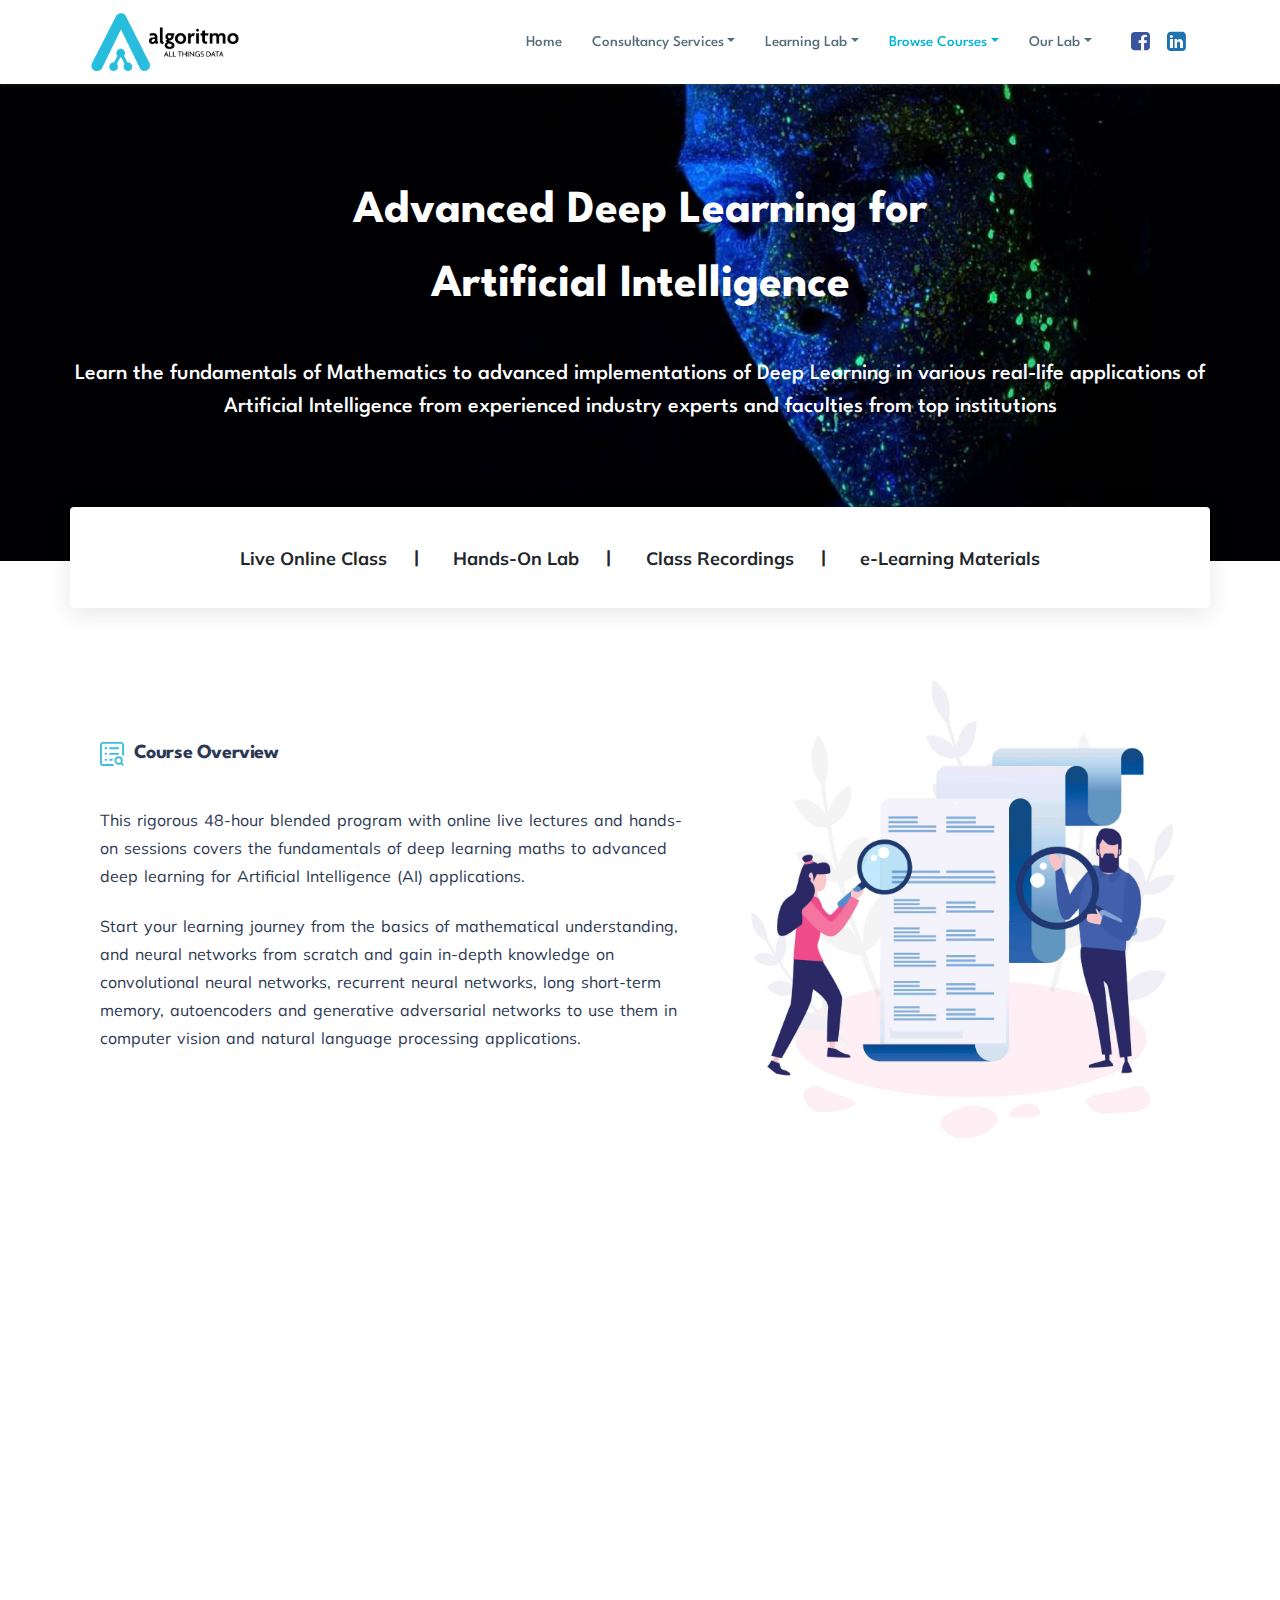
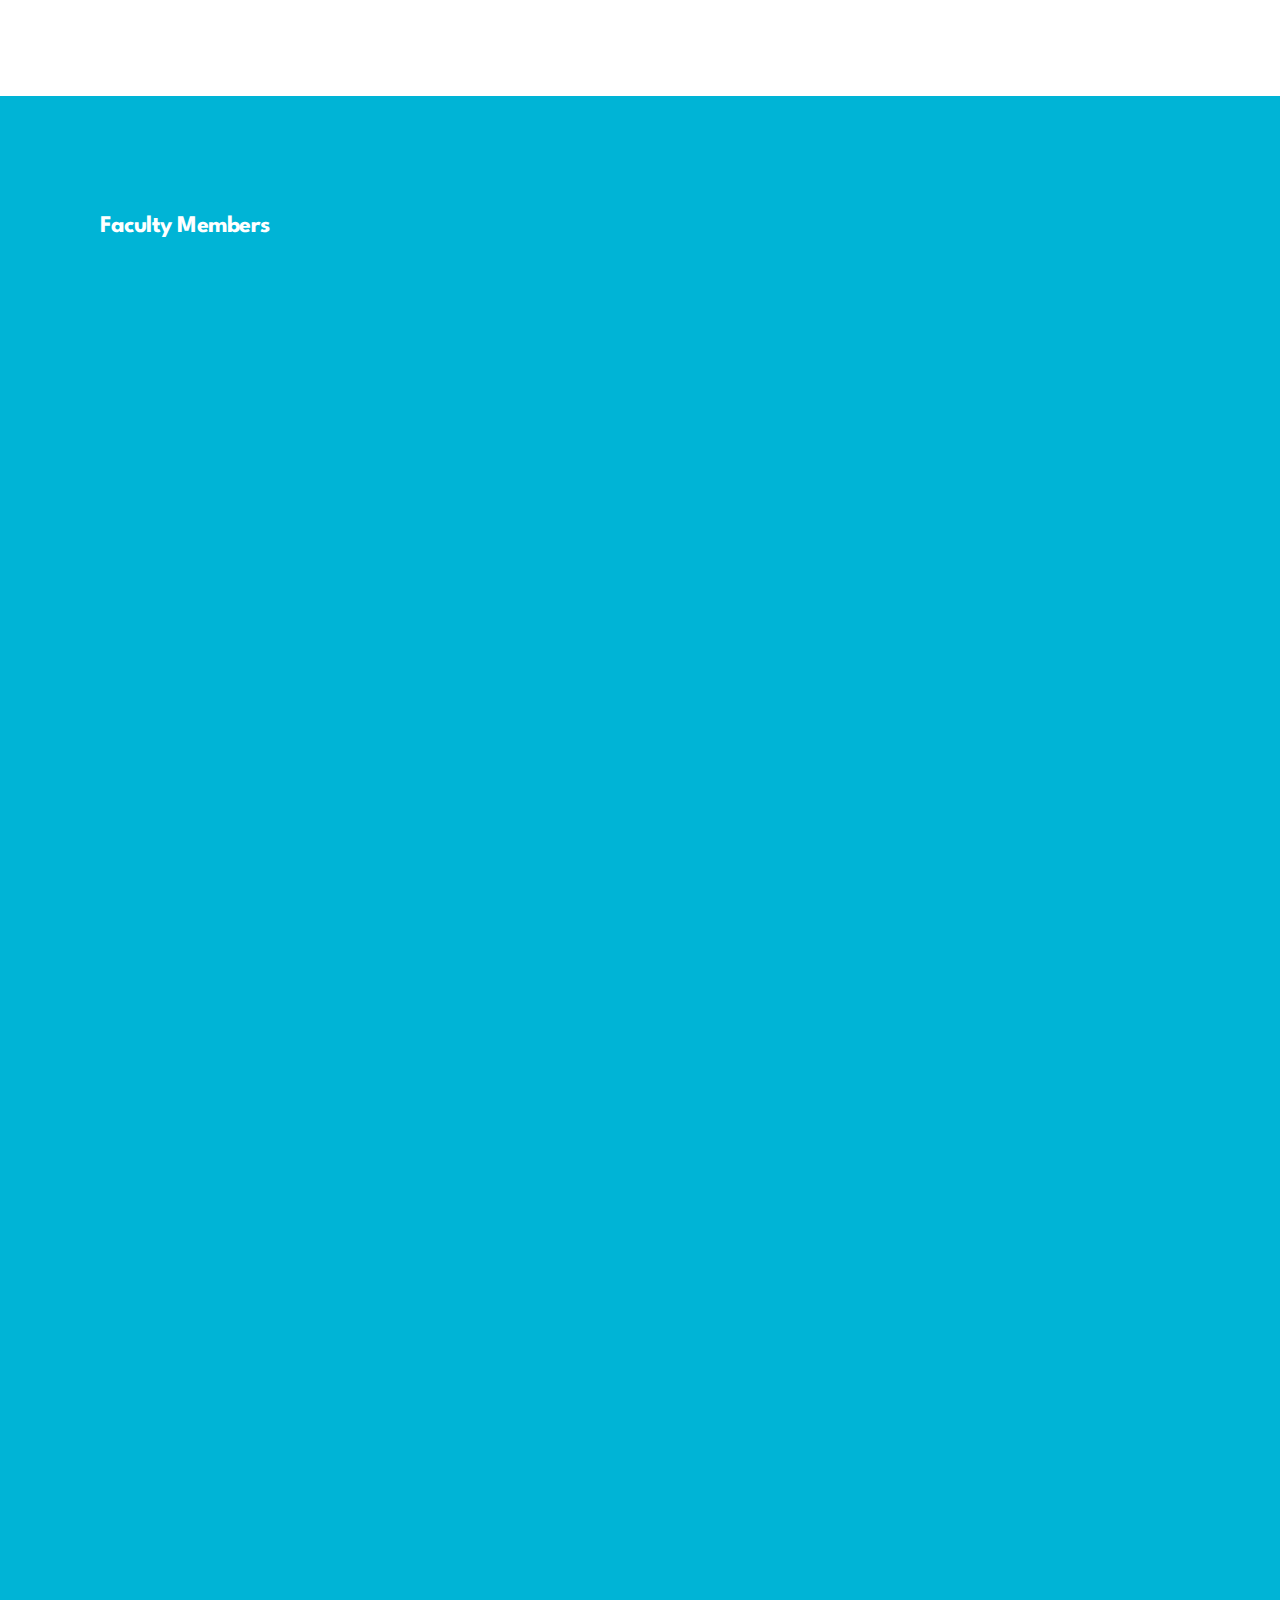
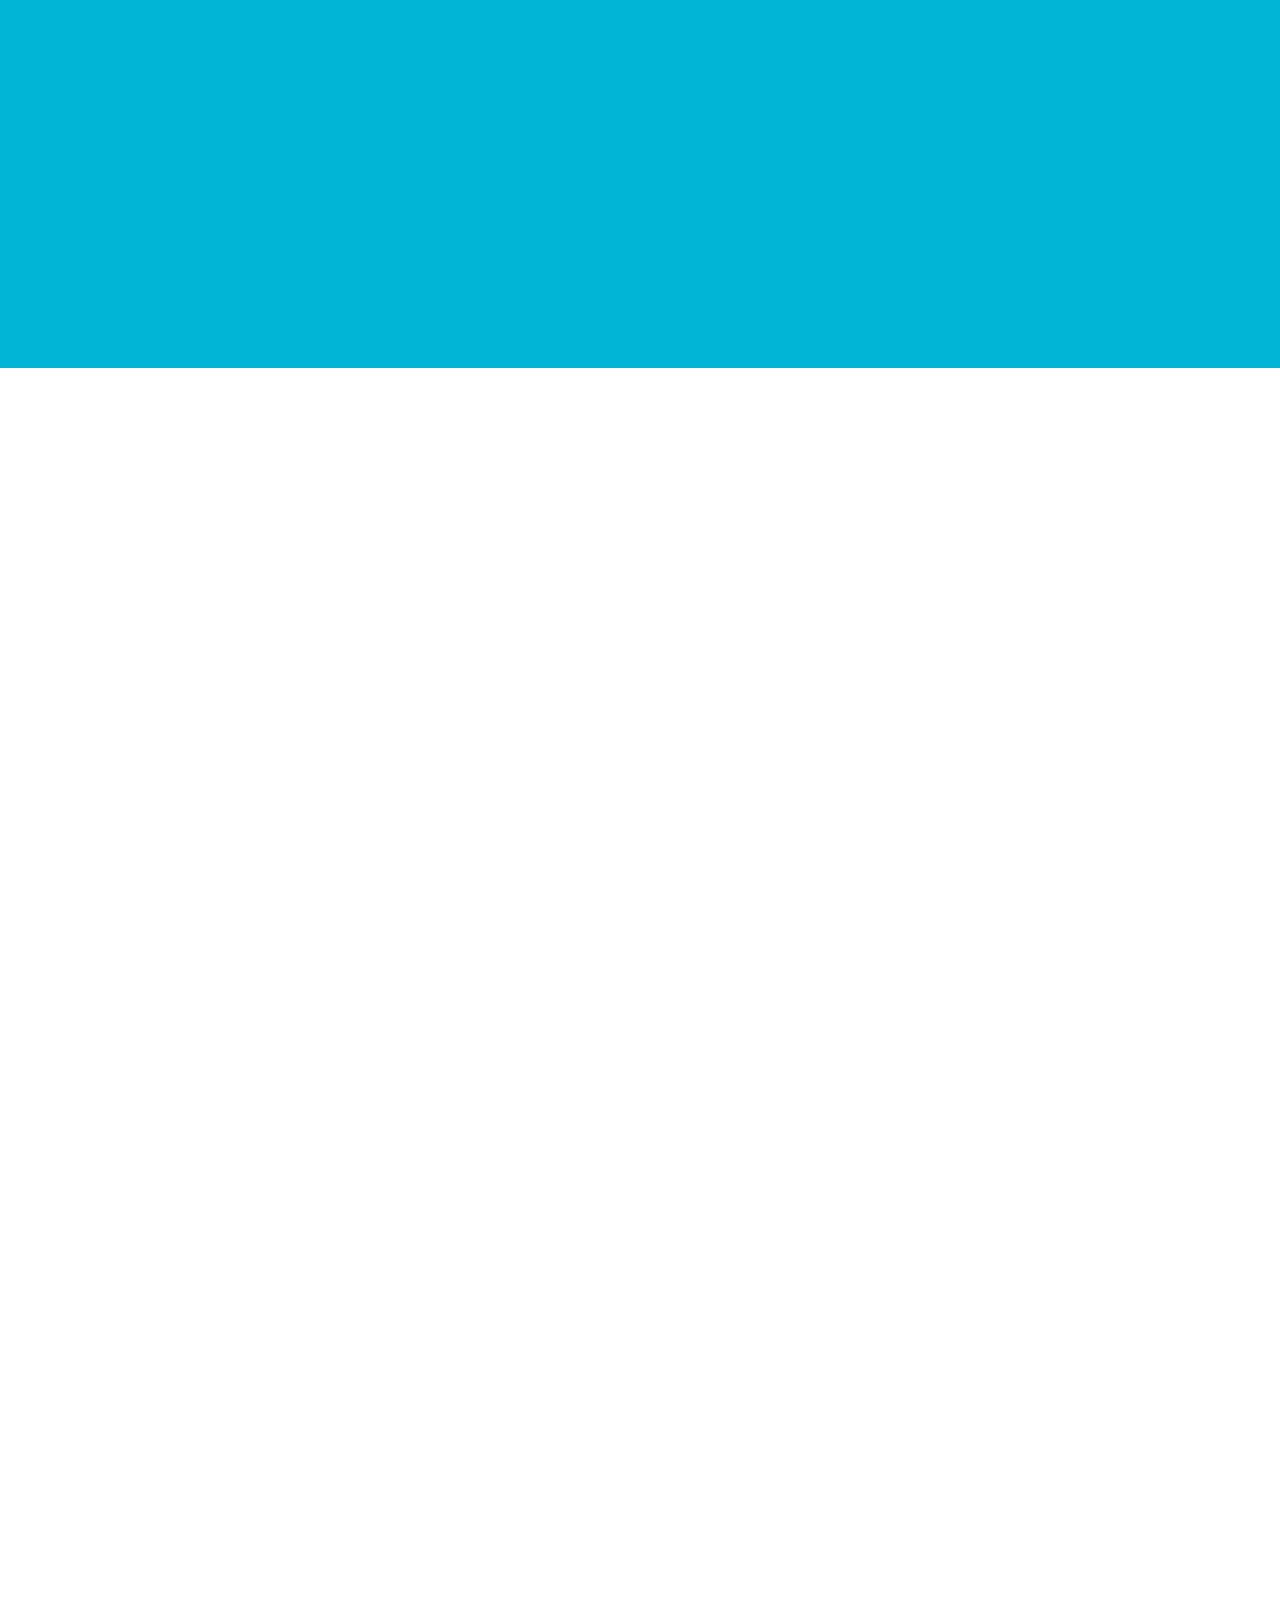
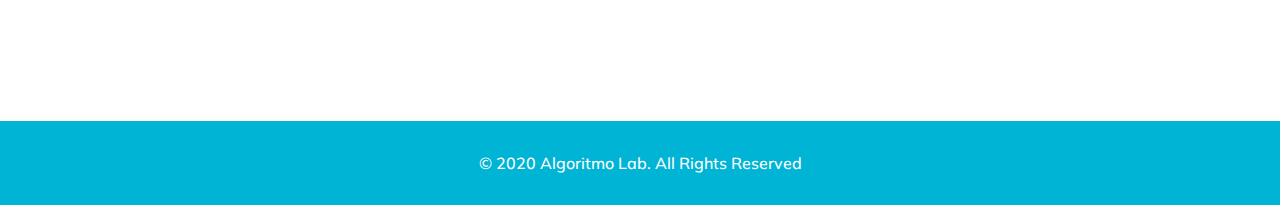
<file: courses/advanced-deep-learning-for-ai.html>
<!doctype html>
<html lang="en-US">
<head>
	<!-- Meta tags for HTML -->
	<meta charset="UTF-8" />
	<link rel="icon" href="../wp-content/uploads/2020/06/favicon.png" type="image/x-icon"/>
	<meta name="viewport" content="width=device-width, initial-scale=1" />
	<meta name="description" content="Spread the love">
	<meta name="keywords" content="Artificial intelligence, Machine learning introduction, Machine learning python, Text Analytics Consulting, Predictive Analytics Consulting, Computer Vision Services, Big Data Solutions, Content Development with Data Science, Corporate training with post-training project support, Introduction to Different Types of Computing, History of Classical Computing and Quantum Computing, What’s a Quantum Computer &amp; How is it different from Classical Computers?, Quantum Foundations, Universal Quantum Algorithms, Details of Quantum Algorithms for Cybersecurity, Optimization, Simon’s Algorithm, Bernstein-Vazirani Algorithm, Simon’s Algorithm, Quantum Fourier Transform, What Makes a Quantum Computer?, How to Write, Implement and Execute Quantum Algorithms in a “Real” Cloud-Based Quantum Computer, Syntax of QASM, Measurements, Single-Qubit Gates, Two-Qubit Gates and Backends, Quantum Key Distribution, BB84, B92, and discussions on the current state-of-the-art, Quantum Communications, Quantum Internet And Advanced Topics, Quantum Machine Learning and AI, Closed and Open systems, Measurements as a form of sampling, Classical Ising Model, Quantum Approximate Optimization Algorithm">
    <meta name="author" content="Dipayan Sarkar">
	<!-- Meta tags for Open Graph -->
	<meta property="og:title" content="Advanced Deep Learning For AI">
	<meta property="og:description" content="Spread the love">
	<meta property="og:image" content="../wp-content/uploads/2020/06/artificial_intelligence_course_by_algoritmolab-1-1568x584.jpg">
	<meta property="og:type" content="website">
	<meta property="og:url" content="https://algoritmolab.com/courses/advanced-deep-learning-for-ai/">
	<meta property="og:type" content="Computing">
	<!-- Meta tags for twitter -->
	<meta name="twitter:card" content="summary">
	<meta name="twitter:title" content="Advanced Deep Learning For AI">
	<meta name="twitter:description" content="Spread the love">
	<meta name="twitter:image" content="../wp-content/uploads/2020/06/artificial_intelligence_course_by_algoritmolab-1-1568x584.jpg">
	<link rel="profile" href="https://gmpg.org/xfn/11" />
	<link rel="stylesheet" href="../ajax/libs/animate-css/4-1-0/animate.css">
	<style type="text/css">			.heateorSssInstagramBackground{background:radial-gradient(circle at 30% 107%,#fdf497 0,#fdf497 5%,#fd5949 45%,#d6249f 60%,#285aeb 90%)}
											.heateor_sss_horizontal_sharing .heateorSssSharing,.heateor_sss_standard_follow_icons_container .heateorSssSharing{
							color: #fff;
						border-width: 0px;
			border-style: solid;
			border-color: transparent;
		}
				.heateor_sss_horizontal_sharing .heateorSssTCBackground{
			color:#666;
		}
				.heateor_sss_horizontal_sharing .heateorSssSharing:hover,.heateor_sss_standard_follow_icons_container .heateorSssSharing:hover{
						border-color: transparent;
		}
		.heateor_sss_vertical_sharing .heateorSssSharing,.heateor_sss_floating_follow_icons_container .heateorSssSharing{
							color: #fff;
						border-width: 0px;
			border-style: solid;
			border-color: transparent;
		}
				.heateor_sss_vertical_sharing .heateorSssTCBackground{
			color:#666;
		}
				.heateor_sss_vertical_sharing .heateorSssSharing:hover,.heateor_sss_floating_follow_icons_container .heateorSssSharing:hover{
						border-color: transparent;
		}
		@media screen and (max-width:783px) {.heateor_sss_vertical_sharing{display:none!important}}@media screen and (max-width:783px) {.heateor_sss_floating_follow_icons_container{display:none!important}}</style><script data-cfasync='false'>
    window.$crisp=[];
    CRISP_RUNTIME_CONFIG = {
      locale : 'en'
    };
    CRISP_WEBSITE_ID = 'c9dbab46-12f4-4215-9ad6-9429bb96e7ef';(function(){
      d=document;s=d.createElement('script');
      s.src='../l.js';
      s.async=1;d.getElementsByTagName('head')[0].appendChild(s);
    })();</script>
	<!-- This site is optimized with the Yoast SEO plugin v15.2.1 - https://yoast.com/wordpress/plugins/seo/ -->
	<title>Advanced Deep Learning For AI - Algoritmo Lab</title>
	<meta name="description" content="Learn the fundamentals of Mathematics to advanced implementations of Deep Learning in various real-life applications of AI" />
	<meta name="robots" content="index, follow, max-snippet:-1, max-image-preview:large, max-video-preview:-1" />
	<link rel="canonical" href="../courses/advanced-deep-learning-for-ai.html" />
	<meta property="og:locale" content="en_US" />
	<meta property="og:type" content="article" />
	<meta property="og:title" content="Advanced Deep Learning For AI - Algoritmo Lab" />
	<meta property="og:description" content="Learn the fundamentals of Mathematics to advanced implementations of Deep Learning in various real-life applications of AI" />
	<meta property="og:url" content="https://algoritmolab.com/courses/advanced-deep-learning-for-ai/" />
	<meta property="og:site_name" content="Algoritmo Lab" />
	<meta property="article:modified_time" content="2020-11-03T13:17:39+00:00" />
	<meta property="og:image" content="../wp-content/uploads/2020/06/artificial_intelligence_course_by_algoritmolab-1.jpg" />
	<meta property="og:image:width" content="1920" />
	<meta property="og:image:height" content="715" />
	<meta name="twitter:card" content="summary_large_image" />
	<meta name="twitter:label1" content="Written by">
	<meta name="twitter:data1" content="Algoritmo Lab">
	<script type="application/ld+json" class="yoast-schema-graph">{"@context":"https://schema.org","@graph":[{"@type":"WebSite","@id":"https://algoritmolab.com/#website","url":"https://algoritmolab.com/","name":"Algoritmo Lab","description":"All Things data","potentialAction":[{"@type":"SearchAction","target":"https://algoritmolab.com/?s={search_term_string}","query-input":"required name=search_term_string"}],"inLanguage":"en-US"},{"@type":"ImageObject","@id":"https://algoritmolab.com/courses/advanced-deep-learning-for-ai/#primaryimage","inLanguage":"en-US","url":"../wp-content/uploads/2020/06/artificial_intelligence_course_by_algoritmolab-1.jpg","width":1920,"height":715,"caption":"Live Online Class | Hands-On Lab | Class Recordings | e-Learning Materials"},{"@type":"WebPage","@id":"https://algoritmolab.com/courses/advanced-deep-learning-for-ai/#webpage","url":"https://algoritmolab.com/courses/advanced-deep-learning-for-ai/","name":"Advanced Deep Learning For AI - Algoritmo Lab","isPartOf":{"@id":"https://algoritmolab.com/#website"},"primaryImageOfPage":{"@id":"https://algoritmolab.com/courses/advanced-deep-learning-for-ai/#primaryimage"},"datePublished":"2020-06-29T07:45:52+00:00","dateModified":"2020-11-03T13:17:39+00:00","description":"Learn the fundamentals of Mathematics to advanced implementations of Deep Learning in various real-life applications of AI","inLanguage":"en-US","potentialAction":[{"@type":"ReadAction","target":["https://algoritmolab.com/courses/advanced-deep-learning-for-ai/"]}]}]}</script>
	<!-- / Yoast SEO plugin. -->
<link rel='dns-prefetch' href='//www.googletagmanager.com' />
<link rel='dns-prefetch' href='//fonts.googleapis.com' />
<link rel='dns-prefetch' href='//cdnjs.cloudflare.com' />
<link rel='dns-prefetch' href='//s.w.org' />
<link rel="alternate" type="application/rss+xml" title="Algoritmo Lab &raquo; Feed" href="https://algoritmolab.com/feed/" />
<link rel="alternate" type="application/rss+xml" title="Algoritmo Lab &raquo; Comments Feed" href="https://algoritmolab.com/comments/feed/" />
<link rel="alternate" type="application/rss+xml" title="Algoritmo Lab &raquo; Advanced Deep Learning For AI Comments Feed" href="https://algoritmolab.com/courses/advanced-deep-learning-for-ai/feed/" />
		<script>
			window._wpemojiSettings = {"baseUrl":"https:\/\/s.w.org\/images\/core\/emoji\/13.0.0\/72x72\/","ext":".png","svgUrl":"https:\/\/s.w.org\/images\/core\/emoji\/13.0.0\/svg\/","svgExt":".svg","source":{"concatemoji":"../wp-includes/js/wp-emoji-release.min.js"}};
			!function(e,a,t){var r,n,o,i,p=a.createElement("canvas"),s=p.getContext&&p.getContext("2d");function c(e,t){var a=String.fromCharCode;s.clearRect(0,0,p.width,p.height),s.fillText(a.apply(this,e),0,0);var r=p.toDataURL();return s.clearRect(0,0,p.width,p.height),s.fillText(a.apply(this,t),0,0),r===p.toDataURL()}function l(e){if(!s||!s.fillText)return!1;switch(s.textBaseline="top",s.font="600 32px Arial",e){case"flag":return!c([127987,65039,8205,9895,65039],[127987,65039,8203,9895,65039])&&(!c([55356,56826,55356,56819],[55356,56826,8203,55356,56819])&&!c([55356,57332,56128,56423,56128,56418,56128,56421,56128,56430,56128,56423,56128,56447],[55356,57332,8203,56128,56423,8203,56128,56418,8203,56128,56421,8203,56128,56430,8203,56128,56423,8203,56128,56447]));case"emoji":return!c([55357,56424,8205,55356,57212],[55357,56424,8203,55356,57212])}return!1}function d(e){var t=a.createElement("script");t.src=e,t.defer=t.type="text/javascript",a.getElementsByTagName("head")[0].appendChild(t)}for(i=Array("flag","emoji"),t.supports={everything:!0,everythingExceptFlag:!0},o=0;o<i.length;o++)t.supports[i[o]]=l(i[o]),t.supports.everything=t.supports.everything&&t.supports[i[o]],"flag"!==i[o]&&(t.supports.everythingExceptFlag=t.supports.everythingExceptFlag&&t.supports[i[o]]);t.supports.everythingExceptFlag=t.supports.everythingExceptFlag&&!t.supports.flag,t.DOMReady=!1,t.readyCallback=function(){t.DOMReady=!0},t.supports.everything||(n=function(){t.readyCallback()},a.addEventListener?(a.addEventListener("DOMContentLoaded",n,!1),e.addEventListener("load",n,!1)):(e.attachEvent("onload",n),a.attachEvent("onreadystatechange",function(){"complete"===a.readyState&&t.readyCallback()})),(r=t.source||{}).concatemoji?d(r.concatemoji):r.wpemoji&&r.twemoji&&(d(r.twemoji),d(r.wpemoji)))}(window,document,window._wpemojiSettings);
		</script>
		<style>
img.wp-smiley,
img.emoji {
	display: inline !important;
	border: none !important;
	box-shadow: none !important;
	height: 1em !important;
	width: 1em !important;
	margin: 0 .07em !important;
	vertical-align: -0.1em !important;
	background: none !important;
	padding: 0 !important;
}
</style>
	<link rel='stylesheet' id='algoritmo_font_spartan-css'  href='https://fonts.googleapis.com/css2?family=Spartan%3Awght%40300%3B400%3B500%3B600%3B700%3B800%3B900&#038;display=swap&#038;ver=5.5.3' type='text/css' media='all' />
<link rel='stylesheet' id='algoritmo_font_muli-css'  href='https://fonts.googleapis.com/css2?family=Spartan%3Awght%40300%3B400%3B500%3B600%3B700%3B800%3B900&#038;display=swap&#038;ver=5.5.3' type='text/css' media='all' />
<link rel='stylesheet' id='wp-block-library-css'  href='../wp-includes/css/dist/block-library/style.min.css' type='text/css' media='all' />
<link rel='stylesheet' id='wp-block-library-theme-css'  href='../wp-includes/css/dist/block-library/theme.min.css' type='text/css' media='all' />
<link rel='stylesheet' id='twentynineteen-style-css'  href='../wp-content/themes/algoritmolab/style.css' type='text/css' media='all' />
<link rel='stylesheet' id='twentynineteen-print-style-css'  href='../wp-content/themes/algoritmolab/print.css' type='text/css' media='print' />
<link rel='stylesheet' id='gral-fontawesome-css'  href='../ajax/libs/font-awesome/4-7-0/css/font-awesome.min.css' type='text/css' media='all' />
<link rel='stylesheet' id='algoritmolab_style-css'  href='../wp-content/themes/algoritmolab/style.css' type='text/css' media='all' />
<link rel='stylesheet' id='algoritmolab_bootstrap_min-css'  href='../wp-content/themes/algoritmolab/assets/css/bootstrap.min.css' type='text/css' media='all' />
<link rel='stylesheet' id='algoritmolab_animate_min-css'  href='../wp-content/themes/algoritmolab/assets/css/animate.css' type='text/css' media='all' />
<link rel='stylesheet' id='algoritmolab_custom_css-css'  href='../wp-content/themes/algoritmolab/assets/css/custom.css' type='text/css' media='all' />
<link rel='stylesheet' id='algoritmolab_responsive_css-css'  href='../wp-content/themes/algoritmolab/assets/css/responsive.css' type='text/css' media='all' />
<link rel='stylesheet' id='heateor_sss_frontend_css-css'  href='../wp-content/plugins/sassy-social-share/public/css/sassy-social-share-public.css' type='text/css' media='all' />
<link rel='stylesheet' id='heateor_sss_sharing_default_svg-css'  href='../wp-content/plugins/sassy-social-share/admin/css/sassy-social-share-svg.css' type='text/css' media='all' />
<link rel='stylesheet' id='sib-front-css-css'  href='../wp-content/plugins/mailin/css/mailin-front.css' type='text/css' media='all' />
<script type='text/javascript' src='../wp-includes/js/jquery/jquery.js' id='jquery-core-js'></script>
<script type='text/javascript' src='../gtag/js_id_ua-179098834-1.js' id='google_gtagjs-js' async></script>
<script type='text/javascript' id='google_gtagjs-js-after'>
window.dataLayer = window.dataLayer || [];function gtag(){dataLayer.push(arguments);}
gtag('js', new Date());
gtag('set', 'developer_id.dZTNiMT', true);
gtag('config', 'UA-179098834-1', {"anonymize_ip":true} );
</script>
<script type='text/javascript' id='sib-front-js-js-extra'>
/* <![CDATA[ */
var sibErrMsg = {"invalidMail":"Please fill out valid email address","requiredField":"Please fill out required fields","invalidDateFormat":"Please fill out valid date format","invalidSMSFormat":"Please fill out valid phone number"};
var ajax_sib_front_object = {"ajax_url":"https:\/\/algoritmolab.com\/wp-admin\/admin-ajax.php","ajax_nonce":"0d648bb909","flag_url":"https:\/\/algoritmolab.com\/wp-content\/plugins\/mailin\/img\/flags\/"};
/* ]]> */
</script>
<script type='text/javascript' src='../wp-content/plugins/mailin/js/mailin-front.js' id='sib-front-js-js'></script>
<link rel="https://api.w.org/" href="https://algoritmolab.com/wp-json/" /><link rel="alternate" type="application/json" href="https://algoritmolab.com/wp-json/wp/v2/courses/87" /><link rel="EditURI" type="application/rsd+xml" title="RSD" href="https://algoritmolab.com/xmlrpc.php?rsd" />
<link rel="wlwmanifest" type="application/wlwmanifest+xml" href="https://algoritmolab.com/wp-includes/wlwmanifest.xml" /> 
<meta name="generator" content="WordPress 5.5.3" />
<link rel='shortlink' href='https://algoritmolab.com/?p=87' />
<link rel="alternate" type="application/json+oembed" href="https://algoritmolab.com/wp-json/oembed/1.0/embed?url=https%3A%2F%2Falgoritmolab.com%2Fcourses%2Fadvanced-deep-learning-for-ai%2F" />
<link rel="alternate" type="text/xml+oembed" href="https://algoritmolab.com/wp-json/oembed/1.0/embed?url=https%3A%2F%2Falgoritmolab.com%2Fcourses%2Fadvanced-deep-learning-for-ai%2F&#038;format=xml" />
<meta name="generator" content="Site Kit by Google 1.19.0" />		<script>
			document.documentElement.className = document.documentElement.className.replace( 'no-js', 'js' );
		</script>
				<style>
			.no-js img.lazyload { display: none; }
			figure.wp-block-image img.lazyloading { min-width: 150px; }
							.lazyload { opacity: 0; }
				.lazyloading {
					border: 0 !important;
					opacity: 1;
					background: #F3F3F3 url('../wp-content/plugins/wp-smushit/app/assets/images/smush-placeholder.png') no-repeat center !important;
					background-size: 16px auto !important;
					min-width: 16px;
				}
					</style>
		<link rel="pingback" href="https://algoritmolab.com/xmlrpc.php">    <!-- Global site tag (gtag.js) - Google Analytics -->
     <script async src="../gtag/js_id_ua-179098834-1.js"></script>
     <script>
       window.dataLayer = window.dataLayer || [];
       function gtag(){dataLayer.push(arguments);}
       gtag('js', new Date());
       gtag('config', 'UA-179098834-1');
     </script>
</head>
<body class="courses-template-default single single-courses postid-87 single-format-standard wp-embed-responsive singular image-filters-enabled">
<!-- <div id="loader-wrapper">
		<div id="loader">
		<span class="cssload-loader">
			<span class="cssload-loader-inner"></span>
		</span>
    </div> -->
<div id="page" class="site">
		<header id="masthead" class="">
			<nav class="navbar navbar-expand-xl navbar-light algo-navbar-light bg-light" data-wow-duration="2s" data-wow-delay="5s">
				<div class="container">
					<a class="navbar-brand algo-navbar-brand" href="../index.html"><img  data-src="../wp-content/uploads/2020/06/algoritmo-logo.png" class="lazyload" src="[data-uri]"><noscript><img src="../wp-content/uploads/2020/06/algoritmo-logo.png"></noscript></a>
					<button class="navbar-toggler algo-navbar-toggler" type="button" data-toggle="collapse" data-target="#navbarSupportedContent" aria-controls="navbarSupportedContent" aria-expanded="false" aria-label="Toggle navigation">
					   <div class="hamburger" id="hamburger-1">
						  <span class="line"></span>
						  <span class="line"></span>
					      <span class="line"></span>
					   </div>
					</button>
					<div class="collapse navbar-collapse" id="navbarSupportedContent">
						<div class="menu-algoritmo_primary_menu-container"><ul id="menu-algoritmo_primary_menu" class="navbar-nav algo-navbar-nav ml-auto"><li itemscope="itemscope" itemtype="https://www.schema.org/SiteNavigationElement" id="menu-item-23" class="menu-item menu-item-type-custom menu-item-object-custom menu-item-home menu-item-23 nav-item algo-nav-item"><a title="Home" href="../index.html" class="nav-link algo-nav-link">Home</a></li>
<li itemscope="itemscope" itemtype="https://www.schema.org/SiteNavigationElement" id="menu-item-692" class="menu-item menu-item-type-taxonomy menu-item-object-category menu-item-has-children dropdown menu-item-692 nav-item algo-nav-item"><a title="Consultancy Services" href="#" data-toggle="dropdown" aria-haspopup="true" aria-expanded="false" class="dropdown-toggle nav-link algo-nav-link" id="menu-item-dropdown-692">Consultancy Services</a>
<ul class="dropdown-menu algo-dropdown-menu" aria-labelledby="menu-item-dropdown-692" role="menu">
	<li itemscope="itemscope" itemtype="https://www.schema.org/SiteNavigationElement" id="menu-item-49" class="menu-item menu-item-type-post_type menu-item-object-page menu-item-49 nav-item algo-nav-item"><a title="Text Analytics" href="../text-analytics.html" class="dropdown-item algo-dropdown-item">Text Analytics</a></li>
	<li itemscope="itemscope" itemtype="https://www.schema.org/SiteNavigationElement" id="menu-item-46" class="menu-item menu-item-type-post_type menu-item-object-page menu-item-46 nav-item algo-nav-item"><a title="Predictive Analytics" href="../predictive-analytics.html" class="dropdown-item algo-dropdown-item">Predictive Analytics</a></li>
	<li itemscope="itemscope" itemtype="https://www.schema.org/SiteNavigationElement" id="menu-item-43" class="menu-item menu-item-type-post_type menu-item-object-page menu-item-43 nav-item algo-nav-item"><a title="Computer Vision" href="../computer-vision.html" class="dropdown-item algo-dropdown-item">Computer Vision</a></li>
	<li itemscope="itemscope" itemtype="https://www.schema.org/SiteNavigationElement" id="menu-item-40" class="menu-item menu-item-type-post_type menu-item-object-page menu-item-40 nav-item algo-nav-item"><a title="Big Data Solutions" href="../big-data-solutions.html" class="dropdown-item algo-dropdown-item">Big Data Solutions</a></li>
</ul>
</li>
<li itemscope="itemscope" itemtype="https://www.schema.org/SiteNavigationElement" id="menu-item-696" class="menu-item menu-item-type-taxonomy menu-item-object-category menu-item-has-children dropdown menu-item-696 nav-item algo-nav-item"><a title="Learning Lab" href="#" data-toggle="dropdown" aria-haspopup="true" aria-expanded="false" class="dropdown-toggle nav-link algo-nav-link" id="menu-item-dropdown-696">Learning Lab</a>
<ul class="dropdown-menu algo-dropdown-menu" aria-labelledby="menu-item-dropdown-696" role="menu">
	<li itemscope="itemscope" itemtype="https://www.schema.org/SiteNavigationElement" id="menu-item-52" class="menu-item menu-item-type-post_type menu-item-object-page menu-item-52 nav-item algo-nav-item"><a title="Content Development" href="../content-development.html" class="dropdown-item algo-dropdown-item">Content Development</a></li>
	<li itemscope="itemscope" itemtype="https://www.schema.org/SiteNavigationElement" id="menu-item-55" class="menu-item menu-item-type-post_type menu-item-object-page menu-item-55 nav-item algo-nav-item"><a title="Corporate Training" href="../corporate-training.html" class="dropdown-item algo-dropdown-item">Corporate Training</a></li>
</ul>
</li>
<li itemscope="itemscope" itemtype="https://www.schema.org/SiteNavigationElement" id="menu-item-697" class="menu-item menu-item-type-taxonomy menu-item-object-category current-courses-ancestor current-menu-ancestor current-menu-parent current-courses-parent menu-item-has-children dropdown active menu-item-697 nav-item algo-nav-item"><a title="Browse Courses" href="#" data-toggle="dropdown" aria-haspopup="true" aria-expanded="false" class="dropdown-toggle nav-link algo-nav-link" id="menu-item-dropdown-697">Browse Courses</a>
<ul class="dropdown-menu algo-dropdown-menu" aria-labelledby="menu-item-dropdown-697" role="menu">
	<li itemscope="itemscope" itemtype="https://www.schema.org/SiteNavigationElement" id="menu-item-699" class="menu-item menu-item-type-post_type menu-item-object-courses current-menu-item active menu-item-699 nav-item algo-nav-item"><a title="Advanced Deep Learning For AI" href="../courses/advanced-deep-learning-for-ai.html" class="dropdown-item algo-dropdown-item" aria-current="page">Advanced Deep Learning For AI</a></li>
	<li itemscope="itemscope" itemtype="https://www.schema.org/SiteNavigationElement" id="menu-item-698" class="menu-item menu-item-type-post_type menu-item-object-courses menu-item-698 nav-item algo-nav-item"><a title="Intro To Quantum Computing" href="../courses/intro-to-quantum-computing.html" class="dropdown-item algo-dropdown-item">Intro To Quantum Computing</a></li>
</ul>
</li>
<li itemscope="itemscope" itemtype="https://www.schema.org/SiteNavigationElement" id="menu-item-700" class="menu-item menu-item-type-taxonomy menu-item-object-category menu-item-has-children dropdown menu-item-700 nav-item algo-nav-item"><a title="Our Lab" href="#" data-toggle="dropdown" aria-haspopup="true" aria-expanded="false" class="dropdown-toggle nav-link algo-nav-link" id="menu-item-dropdown-700">Our Lab</a>
<ul class="dropdown-menu algo-dropdown-menu" aria-labelledby="menu-item-dropdown-700" role="menu">
	<li itemscope="itemscope" itemtype="https://www.schema.org/SiteNavigationElement" id="menu-item-663" class="menu-item menu-item-type-post_type menu-item-object-page menu-item-663 nav-item algo-nav-item"><a title="About Us" href="../about-us.html" class="dropdown-item algo-dropdown-item">About Us</a></li>
	<li itemscope="itemscope" itemtype="https://www.schema.org/SiteNavigationElement" id="menu-item-64" class="menu-item menu-item-type-post_type menu-item-object-page menu-item-64 nav-item algo-nav-item"><a title="Contact Us" href="../index.html" class="dropdown-item algo-dropdown-item">Contact Us</a></li>
</ul>
</li>
</ul></div>						<div class="algo_menu_social_icon">
							<li class="menu-item nav-item algo-nav-item">
								<a title="facebook" href="https://www.facebook.com/AlgoritmoLab" class="nav-link algo-nav-link menu_social_link" target="_blank">
									<i class="fa fa-facebook-square" aria-hidden="true"></i>
								</a>
							</li>
							<li class="menu-item nav-item algo-nav-item">
								<a title="linkedin" href="https://www.linkedin.com/company/algoritmolab/" class="nav-link algo-nav-link menu_social_link" target="_blank">
									<i class="fa fa-linkedin-square" aria-hidden="true"></i>
								</a>
							</li>
						</div>
					</div>
				</div>
			</nav>
		</header>
	<div id="content" class="site-content">
<div class="algoritmo_single_post_main_container">
         <div class="single_post_banner">
         <!-- Course feature image will print here -->
         <img width="1568" height="584"   alt="Artificial Intelligence Course by Algoritmolab" loading="lazy" data-srcset="../wp-content/uploads/2020/06/artificial_intelligence_course_by_algoritmolab-1-1568x584.jpg 1568w, ../wp-content/uploads/2020/06/artificial_intelligence_course_by_algoritmolab-1-300x112.jpg 300w, ../wp-content/uploads/2020/06/artificial_intelligence_course_by_algoritmolab-1-1024x381.jpg 1024w, ../wp-content/uploads/2020/06/artificial_intelligence_course_by_algoritmolab-1-768x286.jpg 768w, ../wp-content/uploads/2020/06/artificial_intelligence_course_by_algoritmolab-1-1536x572.jpg 1536w, ../wp-content/uploads/2020/06/artificial_intelligence_course_by_algoritmolab-1.jpg 1920w"  data-src="../wp-content/uploads/2020/06/artificial_intelligence_course_by_algoritmolab-1-1568x584.jpg" data-sizes="(max-width: 1568px) 100vw, 1568px" class="attachment-post-thumbnail size-post-thumbnail wp-post-image lazyload" src="[data-uri]" /><noscript><img width="1568" height="584" src="../wp-content/uploads/2020/06/artificial_intelligence_course_by_algoritmolab-1-1568x584.jpg" class="attachment-post-thumbnail size-post-thumbnail wp-post-image" alt="Artificial Intelligence Course by Algoritmolab" loading="lazy" srcset="../wp-content/uploads/2020/06/artificial_intelligence_course_by_algoritmolab-1-1568x584.jpg 1568w, ../wp-content/uploads/2020/06/artificial_intelligence_course_by_algoritmolab-1-300x112.jpg 300w, ../wp-content/uploads/2020/06/artificial_intelligence_course_by_algoritmolab-1-1024x381.jpg 1024w, ../wp-content/uploads/2020/06/artificial_intelligence_course_by_algoritmolab-1-768x286.jpg 768w, ../wp-content/uploads/2020/06/artificial_intelligence_course_by_algoritmolab-1-1536x572.jpg 1536w, ../wp-content/uploads/2020/06/artificial_intelligence_course_by_algoritmolab-1.jpg 1920w" sizes="(max-width: 1568px) 100vw, 1568px" /></noscript>         <div class="single_post_banner_details">
            <!-- Course title will print here -->
            <div class="post_banner_title animate__slideInLeft" data-wow-duration="1.5s" data-wow-delay=".2s">
               <p>Advanced Deep Learning for</p>
<p>Artificial Intelligence</p>
            </div>
            <!-- Course description will print here -->
            <p class="post_banner_description animate__slideInRight" data-wow-duration="1.5s" data-wow-delay=".2s">
               Learn the fundamentals of Mathematics to advanced implementations of Deep Learning in various real-life applications of Artificial Intelligence from experienced industry experts and
faculties from top institutions            </p>
            <!-- Course facilities will print here -->
            <!-- <div class="post_banner_facilities ight" data-wow-duration="1.5s" data-wow-delay=".2s">
                              </div> -->
            <div class="post_banner_facilities wow animate__slideInUp" data-wow-duration="1.5s" data-wow-delay=".2s">
               <p>Live Online Class</p>
<p>Hands-On Lab</p>
<p>Class Recordings</p>
<p>e-Learning Materials</p>
            </div>
         </div>
      </div>
      <div class="single_post_content_container">
         <div class="top_course_description">
            <!-- Course description will print here -->
            <p class="res_post_banner_description">
               Learn the fundamentals of Mathematics to advanced implementations of Deep Learning in various real-life applications of Artificial Intelligence from experienced industry experts and
faculties from top institutions            </p>
            <!-- Course facilities will print here -->
            <div class="res_post_banner_facilities">
               <p>Live Online Class</p>
<p>Hands-On Lab</p>
<p>Class Recordings</p>
<p>e-Learning Materials</p>
            </div>
         </div>
         <div class="algoritmo_course_overview_container pt-5 pb-5">
            <div class="container">
               <div class="course_overview_container">
                  <div class="col-xl-7 col-lg-7 col-md-7 col-sm-12 col-12 pr-45-res wow animate__slideInUp" data-wow-duration="1.5s" data-wow-delay=".1s">
                     <h4 class="course_details_head">
                                                <span><img   alt=" Course Overview" data-src="../wp-content/uploads/2020/06/interface.svg" class="course_ov_icon lazyload" src="[data-uri]"><noscript><img src="../wp-content/uploads/2020/06/interface.svg" class="course_ov_icon" alt=" Course Overview"></noscript></span>
                                                <span> Course Overview</span>
                     </h4>
                     <div class="algoritmo_course_details">
                        <p>This rigorous 48-hour blended program with online live lectures and hands-on sessions covers the fundamentals of deep learning maths to advanced deep learning for Artificial Intelligence (AI) applications.</p>
<p>Start your learning journey from the basics of mathematical understanding, and neural networks from scratch and gain in-depth knowledge on convolutional neural networks, recurrent neural networks, long short-term memory, autoencoders and generative adversarial networks to use them in computer vision and natural language processing applications.</p>
                     </div>
                  </div>
                  <div class="col-xl-5 col-lg-5 col-md-5 col-sm-12 col-12">
                     <img   data-wow-duration="1.5s" data-wow-delay=".1s" data-src="../wp-content/uploads/2020/06/algoritmolab-course-overview-scaled.jpg" class="course_overview_image wow animate__slideInUp lazyload" src="[data-uri]"><noscript><img src="../wp-content/uploads/2020/06/algoritmolab-course-overview-scaled.jpg" class="course_overview_image wow animate__slideInUp" data-wow-duration="1.5s" data-wow-delay=".1s"></noscript>
                  </div>
               </div>
            </div>
         </div>
         <div class="algoritmo_course_other_container">
            <div class="container">
               <div class="course_other_details_container">
                  <div class="col-xl-7 col-lg-7 col-md-7 col-sm-12 col-12 mb-5 pr-45-res wow animate__slideInUp" data-wow-duration="1.5s" data-wow-delay=".1s">
                     <div class="course_details_text">
                        <div>
                           <h4 class="course_details_head mt-20">
                                                            <img    alt="Prerequisite" data-src="../wp-content/uploads/2020/06/sign.svg" class="course_ov_icon lazyload" src="[data-uri]"><noscript><img src="../wp-content/uploads/2020/06/sign.svg" class="course_ov_icon"  alt="Prerequisite"></noscript>
                                                            Prerequisite                           </h4>
                           <div class="course_text_item_container">
                              <p>Students must have completed 12th grade high school Mathematics</p>
<p>Basic programming skills in at least one programming language, preferably in R or Python</p>
<p>Basic understanding of Data Science and Machine Learning algorithms</p>
                           </div>
                        </div>
                     </div>
                  </div>
                  <div class="col-xl-5 col-lg-5 col-md-5 col-sm-12 col-12 pl-45-res wow animate__slideInUp" data-wow-duration="1.5s" data-wow-delay=".1s">
                     <div class="">
                        <h4 class="course_details_head">
                                                      <img    alt="Course Content" data-src="../wp-content/uploads/2020/06/list.svg" class="course_ov_icon lazyload" src="[data-uri]"><noscript><img src="../wp-content/uploads/2020/06/list.svg" class="course_ov_icon"  alt="Course Content"></noscript>
                                                      Course Content                        </h4>
                        <div class="course_lists_container mb-0 pl-0">
                           <p><strong>Maths for Deep Learning</strong></p>
<p>Introduction to Matrix</p>
<p>Matrix Computation</p>
<p>Vector Algebra</p>
<p>Basics of Calculus</p>
<p>Basics of Probability</p>
<p><strong>Numpy for Deep Learning</strong></p>
<p>Using Numpy for Matrix Computation</p>
<p>Using Numpy for Calculus &amp; Probability</p>
<p>Scalar, Vector, Matrices &amp; Tensors</p>
<p>Functions &amp; Convex Optimization</p>
<p><strong>Neural Network</strong></p>
<p>Introduction to Neural Network</p>
<p>Loss Functions</p>
<p>Building Blocks of Neural Network</p>
<p>Forward and backward propagation</p>
<p>Regularization</p>
<p><span class="course_sub_content">Implementing neural network from scratch</span></p>
<p><span class="course_sub_content">Implementing neural network with Keras</span></p>
<p>Training your first deep neural network</p>
<p><strong>Convolutional Neural Network</strong></p>
<p>Introduction to Convolutional Neural Network</p>
<p><span class="course_sub_content">Working with Images</span></p>
<p><span class="course_sub_content">CNN Building Blocks</span></p>
<p><span class="course_sub_content">CNN Architectures</span></p>
<p><span class="course_sub_content">Understanding Strides and Padding</span></p>
<p><span class="course_sub_content">Understanding Pooling Layers</span></p>
<p><span class="course_sub_content">Semantic Segmentation</span></p>
<p><span class="course_sub_content">Object Detection</span></p>
<p><span class="course_sub_content">Bounding Box</span></p>
<p>Building a CNN using TensorFlow &amp; Keras</p>
<p><strong>Computer Vision</strong></p>
<p><span class="course_sub_content">Intro to OpenCV</span></p>
<p><span class="course_sub_content">Automated Optical Inspection</span></p>
<p><span class="course_sub_content">Object Segmentation &amp; Detection</span></p>
<p><span class="course_sub_content">Object Classification</span></p>
<p><span class="course_sub_content">Object Localization</span></p>
<p>Face Recognition</p>
<p><strong>Recurrent Neural Network&#8217;</strong></p>
<p>Introduction to Recurrent Neural Networks</p>
<p>Comparing RNN with Hidden Markov Model</p>
<p>Understanding how Recurrent Neural Networks work</p>
<p>RNN Architectures</p>
<p>Forward Propagation</p>
<p>Backward Propagation through Time (BPTT)</p>
<p>Checkpoints &amp; Early Stopping</p>
<p>Building a RNN using TensorFlow &amp; Keras</p>
<p><strong>Long Short-Term Memory (LSTM)</strong></p>
<p>Problems in Sequence Predictions</p>
<p>Limitations of Multi-Layer Perceptrons &amp; RNN</p>
<p>The Long Short-Term Memory Network</p>
<p>Backpropagation Training</p>
<p>Backpropagation through Time</p>
<p>Truncated Backpropagation through Time</p>
<p>Developing a LSTM with Keras</p>
<p>Developing a CNN LSTM</p>
<p>Developing Bi-Directional LSTM</p>
<p>Diagonise &amp; Tune LSTM</p>
<p><strong>Natural Language Processing</strong></p>
<p><span class="course_sub_content">Intro to Statistical NLP Techniques</span></p>
<p>Natural Language Understanding</p>
<p>Working with Texts &#8211; Tokenization, Stemming, Lemmatization</p>
<p>Word Embeddings &#8211; Word2Vec</p>
<p>Word Embeddings &#8211; POS Tagging</p>
<p>Word Embeddings &#8211; Names Entity Recognition</p>
<p>Word Embeddings &#8211; TF-IDF</p>
<p>Natural Language Generation</p>
<p>NLP Applications</p>
<p><strong>Implementing Autoencoders with Keras</strong></p>
<p>Implementing Simple AutoEncoders</p>
<p>Dimensionality Reduction using AutoEncoders</p>
<p>Denoising Autoencoders</p>
<p>Changing Black &amp; White Images into Color Images</p>
<p><strong>Deep Generative Models</strong></p>
<p>Generating Images with GANs</p>
<p>Implementing DCGANs</p>
<p>Implementing Variational Autoencoders</p>
                        </div>
                        <span class="course_item_show">view more...</span>
                     </div>
                  </div>
               </div>
            </div>
         </div>
         <div class="algoritmo_faculty_section">
            <div class="container">
               <div class="faculty_members_head pt-5">
                  <h4>Faculty Members</h4>
               </div>
               <div class="d-flex flex-wrap">
                  <div class="col-xl-12 col-12 wow animate__slideInUp" data-wow-duration="1.5s" data-wow-delay=".1s">
                     <div class="faculty_member_1">
                        <div class="faculty_details_group">
                           <div class="faculty_member_photo_section">
                              <img width="150" height="150"   alt="Dipayan Sarkar" loading="lazy" data-srcset="../wp-content/uploads/2020/06/ai_faculty_dipayan_sarkar-150x150.jpg 150w, ../wp-content/uploads/2020/06/ai_faculty_dipayan_sarkar-300x300.jpg 300w, ../wp-content/uploads/2020/06/ai_faculty_dipayan_sarkar.jpg 368w"  data-src="../wp-content/uploads/2020/06/ai_faculty_dipayan_sarkar-150x150.jpg" data-sizes="(max-width: 150px) 100vw, 150px" class="attachment-thumbnail size-thumbnail lazyload" src="[data-uri]" /><noscript><img width="150" height="150" src="../wp-content/uploads/2020/06/ai_faculty_dipayan_sarkar-150x150.jpg" class="attachment-thumbnail size-thumbnail" alt="Dipayan Sarkar" loading="lazy" srcset="../wp-content/uploads/2020/06/ai_faculty_dipayan_sarkar-150x150.jpg 150w, ../wp-content/uploads/2020/06/ai_faculty_dipayan_sarkar-300x300.jpg 300w, ../wp-content/uploads/2020/06/ai_faculty_dipayan_sarkar.jpg 368w" sizes="(max-width: 150px) 100vw, 150px" /></noscript>                           </div>
                           <div class="faculty_member_designation_section">
                              <div class="algo_faculty_name">
                                 <a class="faculty_follow" href="https://www.linkedin.com/in/dipayans/" target="_blank">
                                 <span class="faculty_member_name">Dipayan Sarkar                                                                  <i class="fa fa-linkedin-square" aria-hidden="true"></i>
                                                                  </span>
                                 </a>
                              </div>
                              <div class="faculty_member_designation">
                                 <p>Senior Data Scientist, Ex-Maersk</p>
<p>Adjunct Faculty, Great Learning, Chennai and BML Munjal University, Gurgaon</p>
                                 <div class="faculty_member_book_container">
                                    <p><a href="https://www.amazon.com/Ensemble-Machine-Learning-Cookbook-techniques-ebook/dp/B07JMD1D79/" target="_blank" rel="noopener">Author, Ensemble Machine Learning (PACKT Publishing)</a></p>
<p><a href="https://www.amazon.com/Deep-Learning-Cookbook-recipes-techniques-ebook/dp/B084WYDLNV/" target="_blank" rel="noopener">Author, Deep Learning with R (PACKT Publishing)</a></p>
                                 </div>
                              </div>
                           </div>
                        </div>
                        <div class="faculty_member_details_section">
                           <p>With over 20 years of experience, Dipayan has a wealth of knowledge under his belt when it comes to analytics in real-world situations. Prior to being an independent consultant and a mentor in the Data Science, Machine Learning (ML) and AI space with various organizations, universities, and educational institutions, he served in the capacity of a senior data scientist with various Fortune 500 companies. He also holds a Masters in Economics.</p>
<p>Over the last decade, he has focused his analytics expertise in the fields of Data Science, ML and AI as he has found how passion, technology and analytics can be combined to create products that are essential in today’s business environment. Dipayan takes a keen interest in the mathematics behind the ML techniques.</p>
<p>While consulting for corporations on their Data Science and Analytics requirements, he is also a current content developer, mentor and trainer in the Data Science, ML, and AI space with premier institutions such as Great Learning, Amity University, BML Munjal University.</p>
                        </div>
                     </div>
                  </div>
                  <div class="col-xl-12 col-12 wow animate__slideInUp" data-wow-duration="1.5s" data-wow-delay=".1s">
                     <div class="faculty_member_2">
                        <div class="faculty_details_group">
                           <div class="faculty_member_photo_section">
                              <img width="150" height="150"   alt="Swarna Gupta" loading="lazy" data-srcset="../wp-content/uploads/2020/06/ai_faculty_swarna_gupta-150x150.jpg 150w, ../wp-content/uploads/2020/06/ai_faculty_swarna_gupta-300x300.jpg 300w, ../wp-content/uploads/2020/06/ai_faculty_swarna_gupta.jpg 368w"  data-src="../wp-content/uploads/2020/06/ai_faculty_swarna_gupta-150x150.jpg" data-sizes="(max-width: 150px) 100vw, 150px" class="attachment-thumbnail size-thumbnail lazyload" src="[data-uri]" /><noscript><img width="150" height="150" src="../wp-content/uploads/2020/06/ai_faculty_swarna_gupta-150x150.jpg" class="attachment-thumbnail size-thumbnail" alt="Swarna Gupta" loading="lazy" srcset="../wp-content/uploads/2020/06/ai_faculty_swarna_gupta-150x150.jpg 150w, ../wp-content/uploads/2020/06/ai_faculty_swarna_gupta-300x300.jpg 300w, ../wp-content/uploads/2020/06/ai_faculty_swarna_gupta.jpg 368w" sizes="(max-width: 150px) 100vw, 150px" /></noscript>                           </div>
                           <div class="faculty_member_designation_section">
                              <div class="algo_faculty_name">
                                 <a class="faculty_follow" href="https://www.linkedin.com/in/swarna-gupta-5805b4aa" target="_blank">
                                 <span class="faculty_member_name">Swarna Gupta                                                                  <i class="fa fa-linkedin-square" aria-hidden="true"></i>
                                                                  </span>
                                 </a>
                              </div>
                              <div class="faculty_member_designation">
                                 <p>Data Scientist, Rolls-Royce</p>
                                 <div class="faculty_member_book_container">
                                    <p><a class="faculty_member_link" href="https://www.amazon.com/Deep-Learning-Cookbook-recipes-techniques-ebook/dp/B084WYDLNV/" target="_blank" rel="noopener">Author, Deep Learning with R (PACKT Publishing)</a></p>
                                 </div>
                              </div>
                           </div>
                        </div>
                        <div class="faculty_member_details_section">
                           <p>Swarna Gupta holds a B.E. in computer science and has six years of experience in Data Science space. She currently works as a data scientist with Rolls Royce. Her work revolves around leveraging Deep Learning and Machine Learning and AI for various business functions.</p>
<div class="mt-70 faculty_container_wrapper c_animate_box aos-init aos-animate" data-aos="fade-up" data-aos-duration="2000">
<div class="faculty_member_details_para_container">
<p class="faculty_member_details_para">She has extensively worked on IoT-based projects in the vehicle telematics and solar manufacturing industries. During her current stint with Rolls Royce, she has implemented various Deep Learning techniques to build advanced analytics capabilities in the aerospace domain.</p>
</div>
</div>
                        </div>
                     </div>
                  </div>
                  <div class="col-xl-12 col-12 wow animate__slideInUp" data-wow-duration="1.5s" data-wow-delay=".1s">
                     <div class="faculty_member_3">
                        <div class="faculty_details_group">
                           <div class="faculty_member_photo_section">
                              <img width="150" height="150"   alt="Rehan Ali Ansari" loading="lazy" data-srcset="../wp-content/uploads/2020/06/ai_faculty_rehan_ali_ansari-150x150.jpg 150w, ../wp-content/uploads/2020/06/ai_faculty_rehan_ali_ansari-300x300.jpg 300w, ../wp-content/uploads/2020/06/ai_faculty_rehan_ali_ansari.jpg 368w"  data-src="../wp-content/uploads/2020/06/ai_faculty_rehan_ali_ansari-150x150.jpg" data-sizes="(max-width: 150px) 100vw, 150px" class="attachment-thumbnail size-thumbnail lazyload" src="[data-uri]" /><noscript><img width="150" height="150" src="../wp-content/uploads/2020/06/ai_faculty_rehan_ali_ansari-150x150.jpg" class="attachment-thumbnail size-thumbnail" alt="Rehan Ali Ansari" loading="lazy" srcset="../wp-content/uploads/2020/06/ai_faculty_rehan_ali_ansari-150x150.jpg 150w, ../wp-content/uploads/2020/06/ai_faculty_rehan_ali_ansari-300x300.jpg 300w, ../wp-content/uploads/2020/06/ai_faculty_rehan_ali_ansari.jpg 368w" sizes="(max-width: 150px) 100vw, 150px" /></noscript>                           </div>
                           <div class="faculty_member_designation_section">
                              <div class="algo_faculty_name">
                                 <a class="faculty_follow" href="https://www.linkedin.com/in/rehan-ali-ansari" target="_blank">
                                 <span class="faculty_member_name">Rehan Ali Ansari                                                                  <i class="fa fa-linkedin-square" aria-hidden="true"></i>
                                                                  </span>
                                 </a>
                              </div>
                              <div class="faculty_member_designation">
                                 <p>Data Scientist, Maersk</p>
                                 <div class="faculty_member_book_container">
                                    <p><a class="faculty_member_link" href="https://www.amazon.com/Deep-Learning-Cookbook-recipes-techniques-ebook/dp/B084WYDLNV/" target="_blank" rel="noopener">Author, Deep Learning with R (PACKT Publishing)</a></p>
                                 </div>
                              </div>
                           </div>
                        </div>
                        <div class="faculty_member_details_section">
                           <p>Rehan Ali Ansari has a Bachelors in Electrical and Electronics Engineering with five years of experience in Data Science. He is currently a Data Scientist at AP Moller Maersk Group, focusing on digital competency.</p>
<p>Rehan has a diverse background of working across multiple domains such as fashion retail, IoT, renewable energy, trade finance and supply chain management. He constantly keeps himself updated with the latest technologies in the field of data science.</p>
                        </div>
                     </div>
                  </div>
               </div>
            </div>
         </div>
         <div class="algoritmo_form_pay_section">
            <div class="container">
               <div class="algoritmo_form_pay_container">
                  <div class="col-xl-8 col-lg-8 col-md-6 col-sm-12 col-12 wow animate__slideInLeft" data-wow-duration="1.5s" data-wow-delay=".1s">
                     <div class="algoritmo_subscription_form_container">
                        <h3 class="form_subscription_title">Advanced Deep Learning for Artificial Intelligence - Request for the detailed course brochure</h3>
                        			<form id="sib_signup_form_3" method="post" class="sib_signup_form">
				<div class="sib_loader" style="display:none;"><img
							 alt="loader" data-src="../wp-includes/images/spinner.gif" class="lazyload" src="[data-uri]"><noscript><img
							src="../wp-includes/images/spinner.gif" alt="loader"></noscript></div>
				<input type="hidden" name="sib_form_action" value="subscribe_form_submit">
				<input type="hidden" name="sib_form_id" value="3">
                <input type="hidden" name="sib_form_alert_notice" value="Please fill out this field">
                <input type="hidden" name="sib_security" value="0d648bb909">
				<div class="sib_signup_box_inside_3">
					<div style="/*display:none*/" class="sib_msg_disp">
					</div>
					<p class="sib-FIRSTNAME-area"> 
    <input type="text" class="sib-FIRSTNAME-area" name="FIRSTNAME" placeholder="First Name*" required="required" > 
</p>
<p class="sib-LASTNAME-area"> 
    <input type="text" class="sib-LASTNAME-area" name="LASTNAME" placeholder="Last Name" > 
</p>
<p class="sib-email-area">
    <input type="email" class="sib-email-area" name="email" placeholder="Email*" required="required">
</p>
<p class="sib-SMS-area"> 
<div class="sib-sms-field"><div class="sib-country-block"><div class="sib-toggle sib-country-flg"><div class="sib-cflags"></div> <div class="sib-icon-arrow"></div></div> </div><ul class="sib-country-list" style="display: none;"></ul><input type="hidden" name="sib_SMS_prefix" value="+91"><input type="text" name="SMS" class="sib-sms" value="+91" placeholder="Phone" ></div>
</p>
<p class="sib-multi-lists-area">
<div class="sib-multi-lists" data-require="required">
<div style="block"><input type="checkbox" class="sib-interesting-lists" value="11" name="listIDs[]"> Please send me the detailed course brochure*</div>
</div></p>
<div class="sib_sub_btn_con">
    <input type="submit" class="sib-default-btn" value="Submit">
</div>
</p>				</div>
			</form>
			<style>
				form#sib_signup_form_3 p.sib-alert-message {
    padding: 6px 12px;
    margin-bottom: 20px;
    border: 1px solid transparent;
    border-radius: 4px;
    -webkit-box-sizing: border-box;
    -moz-box-sizing: border-box;
    box-sizing: border-box;
}
form#sib_signup_form_3 p.sib-alert-message-error {
    background-color: #f2dede;
    border-color: #ebccd1;
    color: #a94442;
}
form#sib_signup_form_3 p.sib-alert-message-success {
    background-color: #dff0d8;
    border-color: #d6e9c6;
    color: #3c763d;
}
form#sib_signup_form_3 p.sib-alert-message-warning {
    background-color: #fcf8e3;
    border-color: #faebcc;
    color: #8a6d3b;
}			</style>
                     </div>
                  </div>
                  <div class="col-xl-4 col-lg-4 col-md-6 col-sm-12 col-12">
                     <div class="algoritmo_pay_container">
                        <div class="course_fee_container wow animate__slideInRight" data-wow-duration="1.5s" data-wow-delay=".1s">
                           <h3 class="course_fee_heading">Course Fee</h3>
                           <p class="new_course_fee">₹29,999<span class="course_fee_gst">+gst</span></p>
                           <span class="course_usual_price">(Usual Price  ₹51,000  +GST)</span>
                           <div class="razorpay_pay_button">
                                                         </div>
                        </div>
                        <div class="course_contact_container wow animate__slideInRight" data-wow-duration="1.8s" data-wow-delay=".1s">
                           <p class="course_contact_heading">Contact Details</p>
                           <div class="contact_details_number">
                              <span class="course_contact_email course_contact_icon">
                                 <a class="course_wp_no" href="../index.html#690a06071d080a1d2908050e061b001d040605080b470a0604"><span class="__cf_email__" data-cfemail="ed8e8283998c8e99ad8c818a829f84998082818c8fc38e8280">[email&#160;protected]</span></a>
                                 <i class="fa fa-envelope-o" aria-hidden="true"></i>
                              </span>
                              <span class="course_contact_whatsapp course_contact_icon">
                                 <a class="course_wp_no" href="https://wa.me/919860200976?text=I%20am%20interested%20in%20Quantum%20Computing" target="blank">+91-9860200976 (Call/Message)</a>
                                 <i class="fa fa-whatsapp c-whatsspp" aria-hidden="true"></i> 
                              </span>
                           </div>
                        </div>
                     </div>
                  </div>
               </div>
            </div>
         </div>
         <div class="algoritmo_certificate_section">
            <div class="container">
               <div class="algoritmo_certificate_container">
                  <div class="col-xl-6 col-lg-6 col-md-6 col-sm-12 col-xs-12 course_certificate_text_container wow animate__slideInLeft" data-wow-duration="1.5s" data-wow-delay=".1s">
                     <h4 class="course_details_head">
                                                      <span>
                              <img   alt="Course Certificate" data-src="../wp-content/uploads/2020/06/cap.svg" class="course_ov_icon lazyload" src="[data-uri]"><noscript><img src="../wp-content/uploads/2020/06/cap.svg" class="course_ov_icon" alt="Course Certificate"></noscript>
                              </span>
                                                Course Certificate                     </h4>
                     <div class="course_certificate_text">
                        <p>Participants get a course completion certificate upon passing an examination</p>
<p>The examination is conducted by Algoritmo Lab</p>
<p>Rescheduling of examination is allowed</p>
<p>The course fee is inclusive of the examination fee</p>
                     </div>
                  </div>
                  <div class="col-xl-6 col-lg-6 col-md-6 col-sm-12 col-xs-12 course_certificate_image_container wow animate__slideInRight" data-wow-duration="1.5s" data-wow-delay=".1s">
                     <div class="course_certificate_img">
                        <img width="2000" height="1414"   alt="AI Certificate" loading="lazy" data-srcset="../wp-content/uploads/2020/06/algoritmo_ai_certificate.png 2000w, ../wp-content/uploads/2020/06/algoritmo_ai_certificate-300x212.png 300w, ../wp-content/uploads/2020/06/algoritmo_ai_certificate-1024x724.png 1024w, ../wp-content/uploads/2020/06/algoritmo_ai_certificate-768x543.png 768w, ../wp-content/uploads/2020/06/algoritmo_ai_certificate-1536x1086.png 1536w, ../wp-content/uploads/2020/06/algoritmo_ai_certificate-1568x1109.png 1568w"  data-src="../wp-content/uploads/2020/06/algoritmo_ai_certificate.png" data-sizes="(max-width: 2000px) 100vw, 2000px" class="attachment-full size-full lazyload" src="[data-uri]" /><noscript><img width="2000" height="1414" src="../wp-content/uploads/2020/06/algoritmo_ai_certificate.png" class="attachment-full size-full" alt="AI Certificate" loading="lazy" srcset="../wp-content/uploads/2020/06/algoritmo_ai_certificate.png 2000w, ../wp-content/uploads/2020/06/algoritmo_ai_certificate-300x212.png 300w, ../wp-content/uploads/2020/06/algoritmo_ai_certificate-1024x724.png 1024w, ../wp-content/uploads/2020/06/algoritmo_ai_certificate-768x543.png 768w, ../wp-content/uploads/2020/06/algoritmo_ai_certificate-1536x1086.png 1536w, ../wp-content/uploads/2020/06/algoritmo_ai_certificate-1568x1109.png 1568w" sizes="(max-width: 2000px) 100vw, 2000px" /></noscript>                     </div>
                  </div>
               </div>  
            </div>
         </div>
                        </div>
    <div class="go_to_top">
       <a id="scroll_top"></a>
    </div>   
	<footer>
		<div class="footer_section">
		   <p>© 2020 Algoritmo Lab. All Rights Reserved</p>
		</div>
	</footer>
	</div><!-- #content -->
</div><!-- #page -->
<!-- Loader -->
<div class="preloader_container">
	<div id="preloader_overlayer"></div>
	<span class="loader">
	  <span class="loader-inner"></span>
	</span>
</div>
<script data-cfasync="false" src="../cdn-cgi/scripts/5c5dd728/cloudflare-static/email-decode.min.js"></script><script type='text/javascript' src='../wp-content/plugins/wp-smushit/app/assets/js/smush-lazy-load.min.js' id='smush-lazy-load-js'></script>
<script type='text/javascript' src='../wp-content/themes/algoritmolab/js/priority-menu.js' id='twentynineteen-priority-menu-js'></script>
<script type='text/javascript' src='../wp-includes/js/comment-reply.min.js' id='comment-reply-js'></script>
<script type='text/javascript' src='../wp-content/themes/algoritmolab/assets/js/jquery.js' id='algoritmolab_jquery_js-js'></script>
<script type='text/javascript' src='../wp-content/themes/algoritmolab/assets/js/popper.min.js' id='algoritmolab_popper_min_js-js'></script>
<script type='text/javascript' src='../wp-content/themes/algoritmolab/assets/js/bootstrap.min.js' id='algoritmolab_bootstrap_min_js-js'></script>
<script type='text/javascript' src='../wp-content/themes/algoritmolab/assets/js/jquery.bootstrap-dropdown-hover.min.js' id='algoritmolab_bootstrap_dropdown_hover_min_js-js'></script>
<script type='text/javascript' src='../wp-content/themes/algoritmolab/assets/js/wow.min.js' id='algoritmolab_wow_js-js'></script>
<script type='text/javascript' src='../wp-content/themes/algoritmolab/assets/js/custom.js' id='algoritmolab_custom_js-js'></script>
<script type='text/javascript' id='heateor_sss_sharing_js-js-before'>
function heateorSssLoadEvent(e) {var t=window.onload;if (typeof window.onload!="function") {window.onload=e}else{window.onload=function() {t();e()}}};	var heateorSssSharingAjaxUrl = 'https://algoritmolab.com/wp-admin/admin-ajax.php', heateorSssCloseIconPath = '../wp-content/plugins/sassy-social-share/images/close.png', heateorSssPluginIconPath = '../wp-content/plugins/sassy-social-share/images/logo.png', heateorSssHorizontalSharingCountEnable = 0, heateorSssVerticalSharingCountEnable = 0, heateorSssSharingOffset = -10; var heateorSssMobileStickySharingEnabled = 0;var heateorSssCopyLinkMessage = "Link copied.";var heateorSssUrlCountFetched = [], heateorSssSharesText = 'Shares', heateorSssShareText = 'Share';function heateorSssPopup(e) {window.open(e,"popUpWindow","height=400,width=600,left=400,top=100,resizable,scrollbars,toolbar=0,personalbar=0,menubar=no,location=no,directories=no,status")};var heateorSssWhatsappShareAPI = "web";
</script>
<script type='text/javascript' src='../wp-content/plugins/sassy-social-share/public/js/sassy-social-share-public.js' id='heateor_sss_sharing_js-js'></script>
<script type='text/javascript' src='../wp-includes/js/wp-embed.min.js' id='wp-embed-js'></script>
	<script>
	/(trident|msie)/i.test(navigator.userAgent)&&document.getElementById&&window.addEventListener&&window.addEventListener("hashchange",function(){var t,e=location.hash.substring(1);/^[A-z0-9_-]+$/.test(e)&&(t=document.getElementById(e))&&(/^(?:a|select|input|button|textarea)$/i.test(t.tagName)||(t.tabIndex=-1),t.focus())},!1);
	</script>
<script>
  // Initialise wow js
  new WOW().init();
  //Navbar hover dropdown Initialize   
  $('.navbar [data-toggle="dropdown"]').bootstrapDropdownHover({
  });
  //Animated Hamburger   
  $(document).ready(function(){
	$(".hamburger").click(function(){
		$(this).toggleClass("is-active");
	});
  });
  //Go to top
  var btn = $('#scroll_top');
  $(window).scroll(function() {
	 if ($(window).scrollTop() > 300) {
	    btn.addClass('show');
	 } else {
		btn.removeClass('show');
     }
  });
  btn.on('click', function(e) {
     e.preventDefault();
	 $('html, body').animate({scrollTop:0}, 800);
  });
  //Preloader
  $(window).on('load',function() {
     $(".loader").fadeOut("slow");
     $("#preloader_overlayer").fadeOut("slow");
     $(".preloader_container").addClass("hide_preloader_container");
  })
</script>
</body>
</html>
<!-- END - We recommend to place the above code in footer or bottom of your website html  -->
<!-- End Sendinblue Form -->
</file>
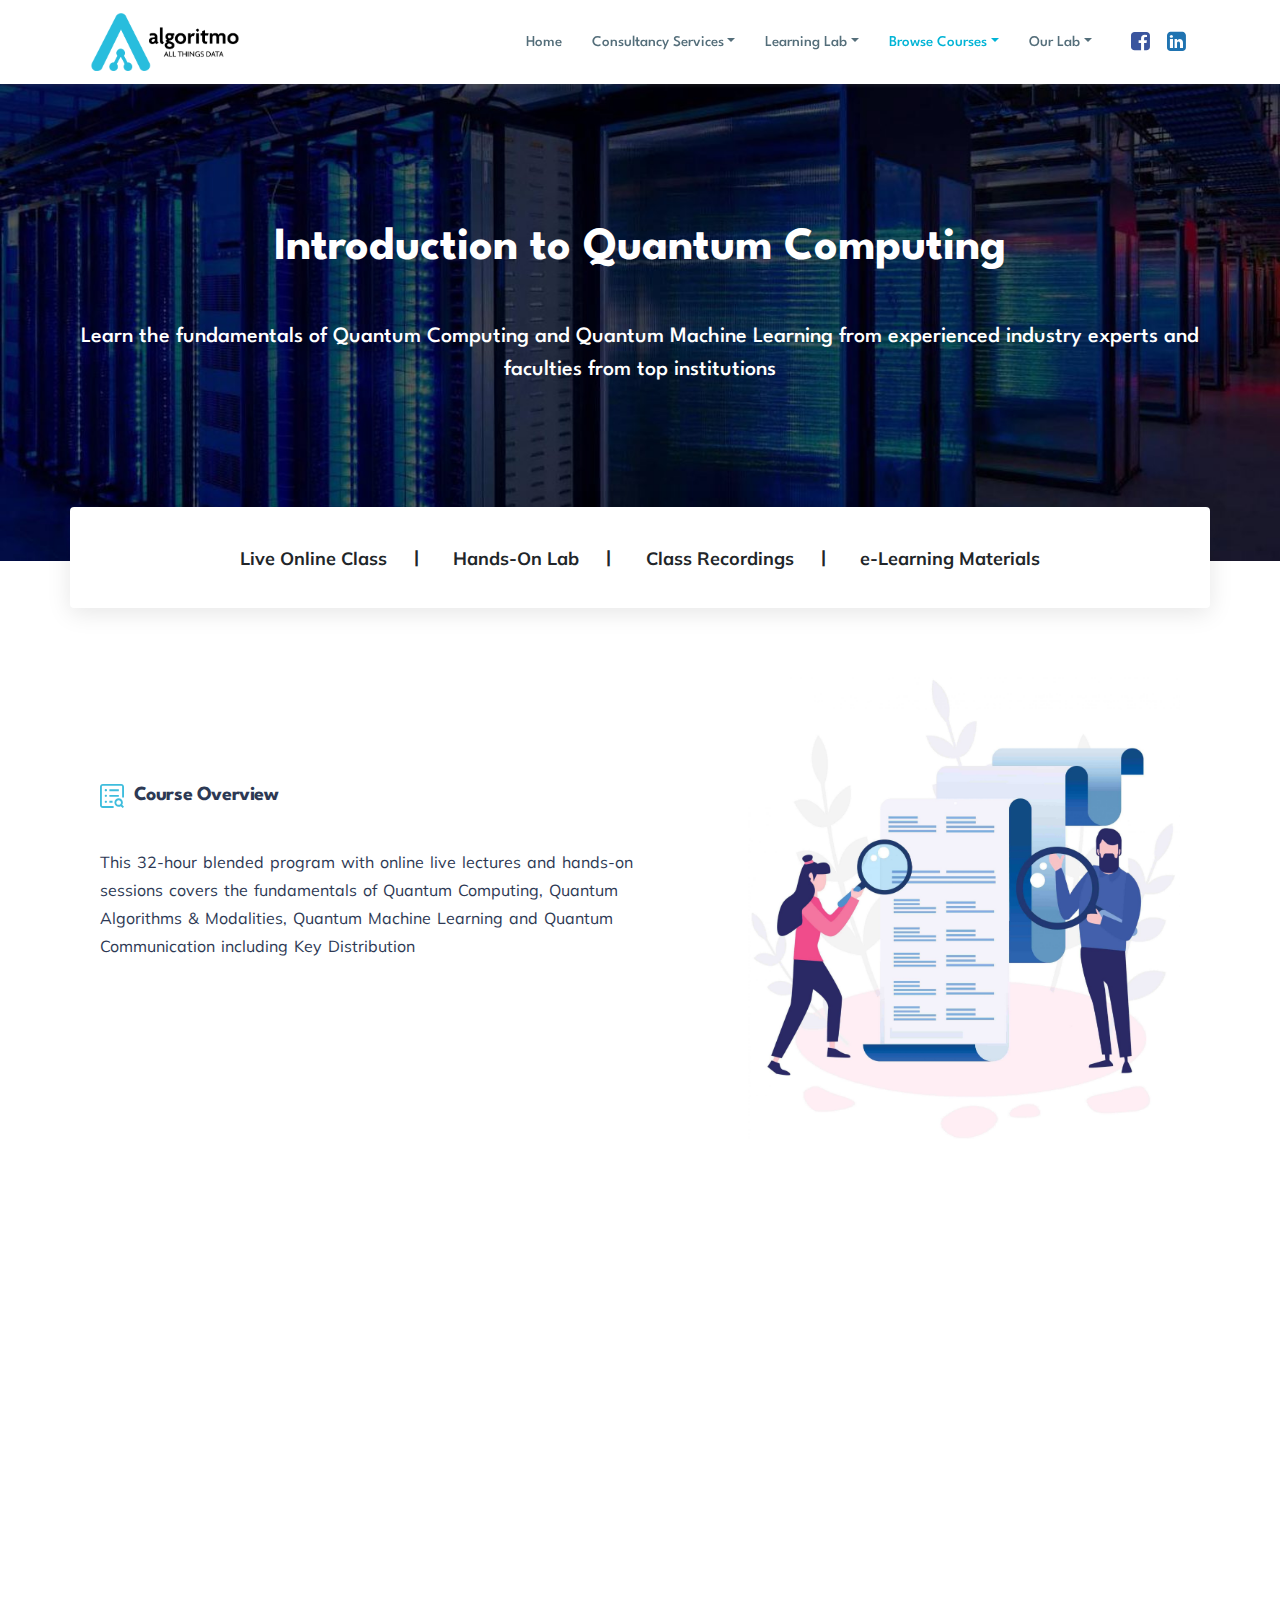
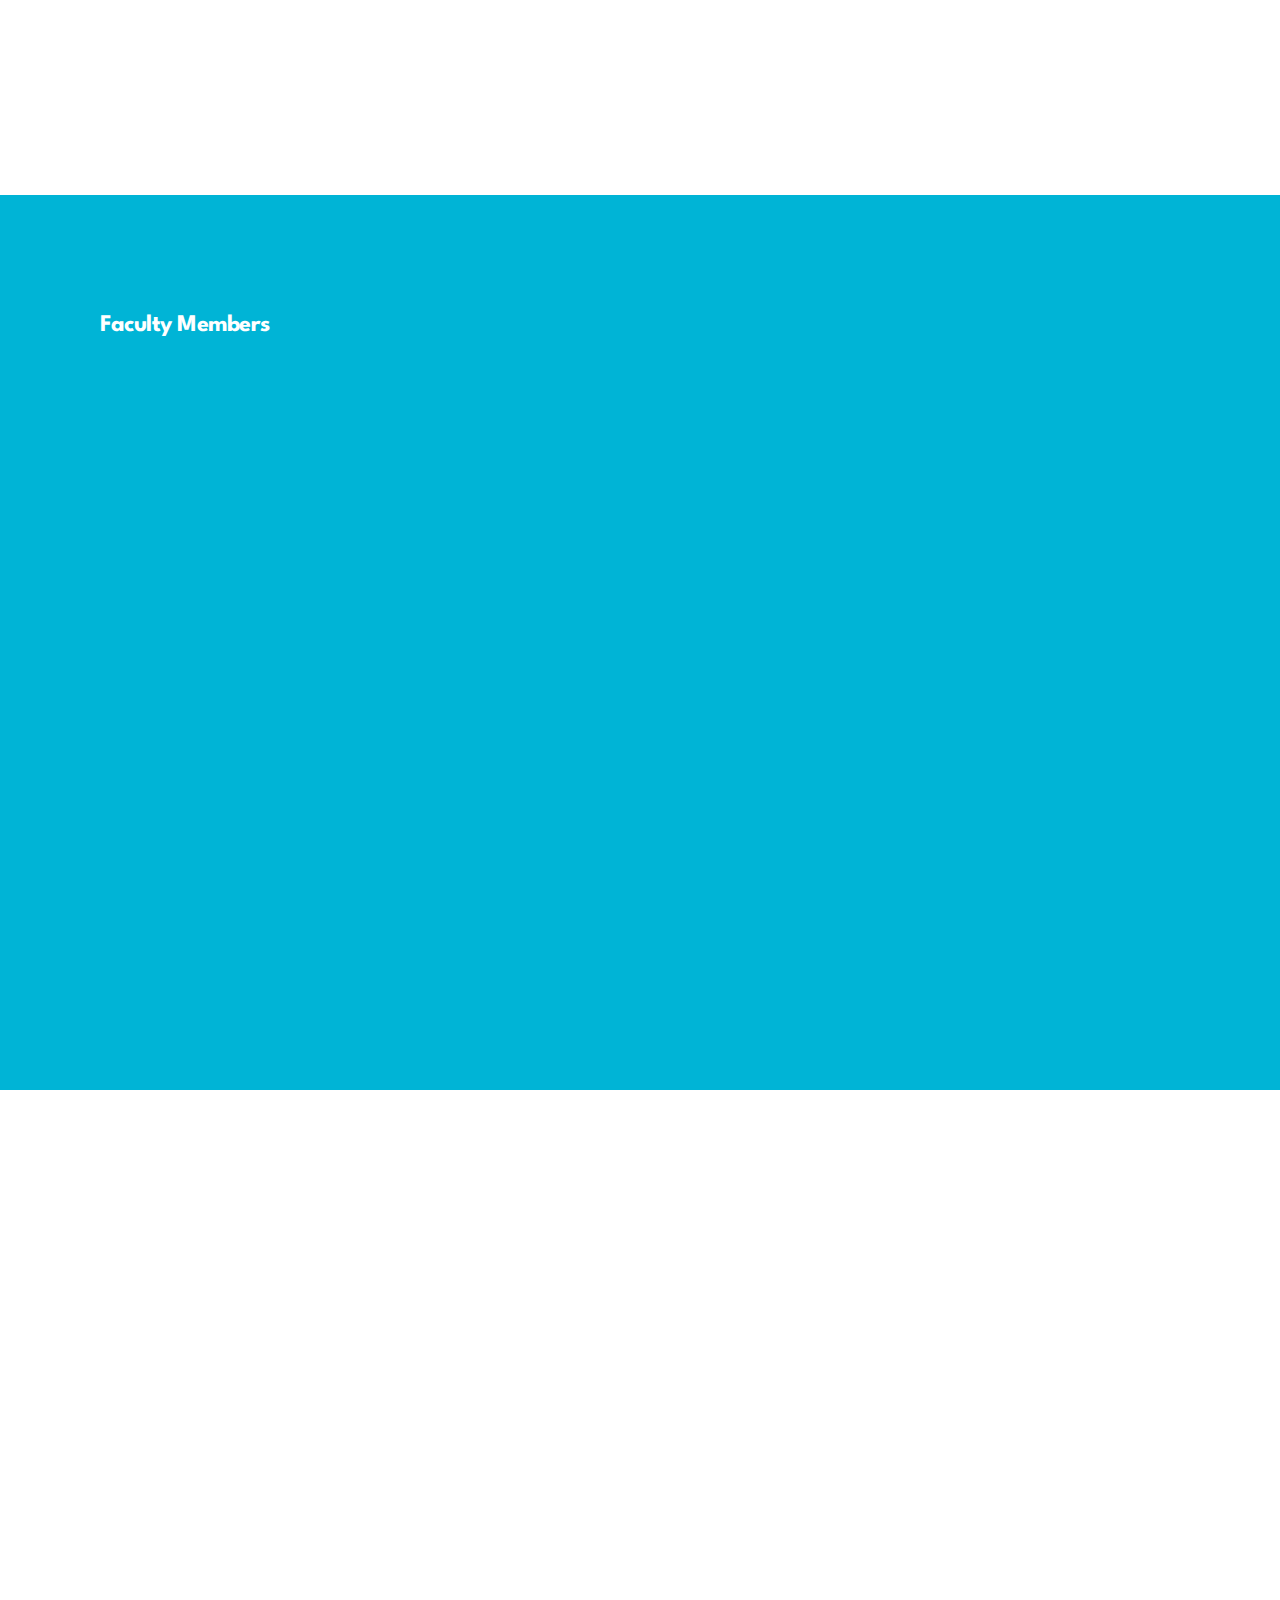
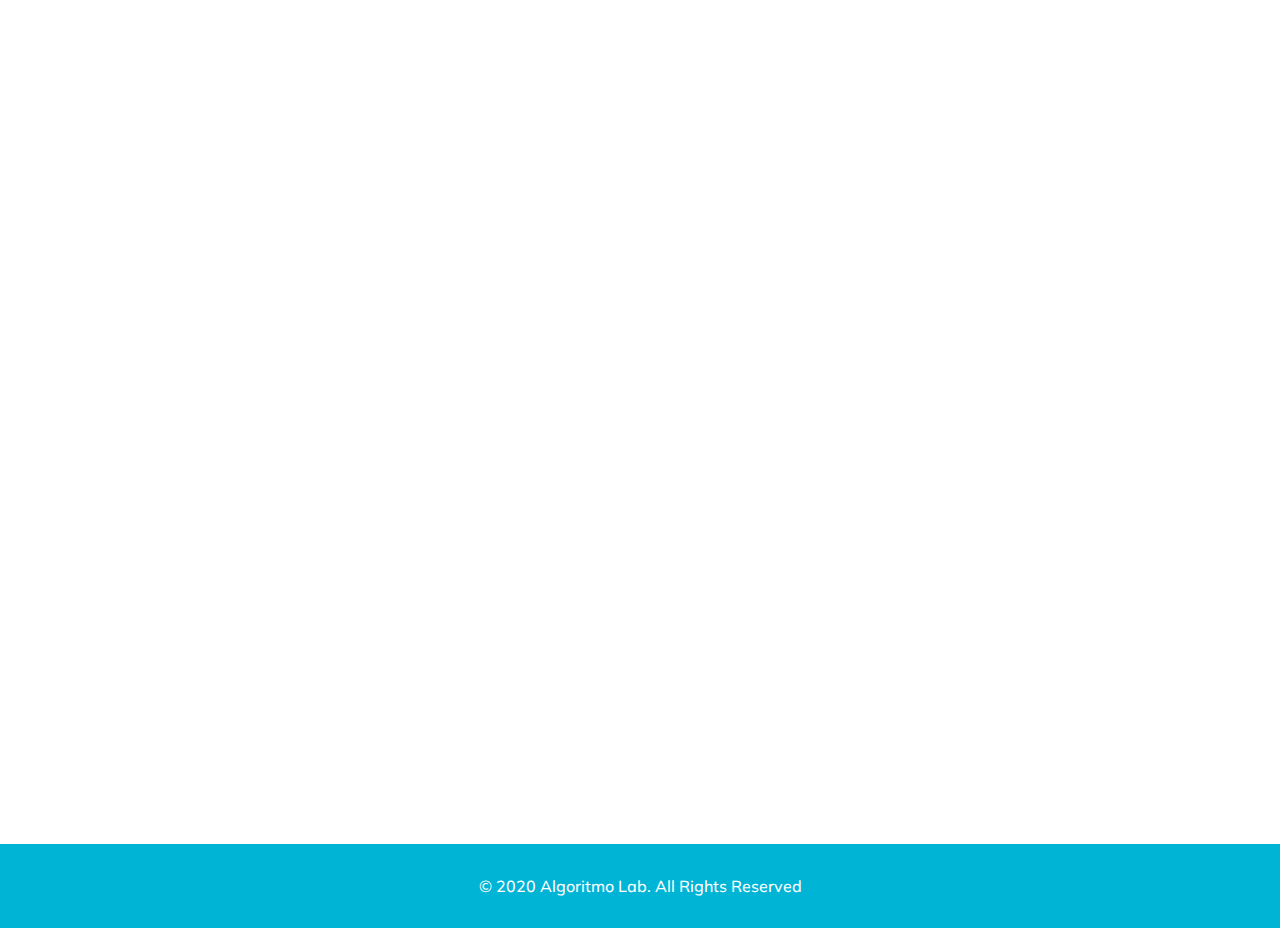
<file: courses/intro-to-quantum-computing.html>
<!doctype html>
<html lang="en-US">
<head>
	<!-- Meta tags for HTML -->
	<meta charset="UTF-8" />
	<link rel="icon" href="../wp-content/uploads/2020/06/favicon.png" type="image/x-icon"/>
	<meta name="viewport" content="width=device-width, initial-scale=1" />
	<meta name="description" content="Spread the love">
	<meta name="keywords" content="Artificial intelligence, Machine learning introduction, Machine learning python, Text Analytics Consulting, Predictive Analytics Consulting, Computer Vision Services, Big Data Solutions, Content Development with Data Science, Corporate training with post-training project support, Introduction to Different Types of Computing, History of Classical Computing and Quantum Computing, What’s a Quantum Computer &amp; How is it different from Classical Computers?, Quantum Foundations, Universal Quantum Algorithms, Details of Quantum Algorithms for Cybersecurity, Optimization, Simon’s Algorithm, Bernstein-Vazirani Algorithm, Simon’s Algorithm, Quantum Fourier Transform, What Makes a Quantum Computer?, How to Write, Implement and Execute Quantum Algorithms in a “Real” Cloud-Based Quantum Computer, Syntax of QASM, Measurements, Single-Qubit Gates, Two-Qubit Gates and Backends, Quantum Key Distribution, BB84, B92, and discussions on the current state-of-the-art, Quantum Communications, Quantum Internet And Advanced Topics, Quantum Machine Learning and AI, Closed and Open systems, Measurements as a form of sampling, Classical Ising Model, Quantum Approximate Optimization Algorithm">
    <meta name="author" content="Dipayan Sarkar">
	<!-- Meta tags for Open Graph -->
	<meta property="og:title" content="Intro To Quantum Computing">
	<meta property="og:description" content="Spread the love">
	<meta property="og:image" content="../wp-content/uploads/2020/07/algoritmo-quantum-computing-course-banner-1568x584.jpg">
	<meta property="og:type" content="website">
	<meta property="og:url" content="https://algoritmolab.com/courses/intro-to-quantum-computing/">
	<meta property="og:type" content="Computing">
	<!-- Meta tags for twitter -->
	<meta name="twitter:card" content="summary">
	<meta name="twitter:title" content="Intro To Quantum Computing">
	<meta name="twitter:description" content="Spread the love">
	<meta name="twitter:image" content="../wp-content/uploads/2020/07/algoritmo-quantum-computing-course-banner-1568x584.jpg">
	<link rel="profile" href="https://gmpg.org/xfn/11" />
	<link rel="stylesheet" href="../ajax/libs/animate-css/4-1-0/animate.css">
	<style type="text/css">			.heateorSssInstagramBackground{background:radial-gradient(circle at 30% 107%,#fdf497 0,#fdf497 5%,#fd5949 45%,#d6249f 60%,#285aeb 90%)}
											.heateor_sss_horizontal_sharing .heateorSssSharing,.heateor_sss_standard_follow_icons_container .heateorSssSharing{
							color: #fff;
						border-width: 0px;
			border-style: solid;
			border-color: transparent;
		}
				.heateor_sss_horizontal_sharing .heateorSssTCBackground{
			color:#666;
		}
				.heateor_sss_horizontal_sharing .heateorSssSharing:hover,.heateor_sss_standard_follow_icons_container .heateorSssSharing:hover{
						border-color: transparent;
		}
		.heateor_sss_vertical_sharing .heateorSssSharing,.heateor_sss_floating_follow_icons_container .heateorSssSharing{
							color: #fff;
						border-width: 0px;
			border-style: solid;
			border-color: transparent;
		}
				.heateor_sss_vertical_sharing .heateorSssTCBackground{
			color:#666;
		}
				.heateor_sss_vertical_sharing .heateorSssSharing:hover,.heateor_sss_floating_follow_icons_container .heateorSssSharing:hover{
						border-color: transparent;
		}
		@media screen and (max-width:783px) {.heateor_sss_vertical_sharing{display:none!important}}@media screen and (max-width:783px) {.heateor_sss_floating_follow_icons_container{display:none!important}}</style><script data-cfasync='false'>
    window.$crisp=[];
    CRISP_RUNTIME_CONFIG = {
      locale : 'en'
    };
    CRISP_WEBSITE_ID = 'c9dbab46-12f4-4215-9ad6-9429bb96e7ef';(function(){
      d=document;s=d.createElement('script');
      s.src='../l.js';
      s.async=1;d.getElementsByTagName('head')[0].appendChild(s);
    })();</script>
	<!-- This site is optimized with the Yoast SEO plugin v15.2.1 - https://yoast.com/wordpress/plugins/seo/ -->
	<title>Intro To Quantum Computing - Algoritmo Lab</title>
	<meta name="description" content="Learn the fundamentals of Quantum Computing and Quantum Machine Learning from experienced industry experts and faculties from top institutions" />
	<meta name="robots" content="index, follow, max-snippet:-1, max-image-preview:large, max-video-preview:-1" />
	<link rel="canonical" href="../courses/intro-to-quantum-computing.html" />
	<meta property="og:locale" content="en_US" />
	<meta property="og:type" content="article" />
	<meta property="og:title" content="Intro To Quantum Computing - Algoritmo Lab" />
	<meta property="og:description" content="Learn the fundamentals of Quantum Computing and Quantum Machine Learning from experienced industry experts and faculties from top institutions" />
	<meta property="og:url" content="https://algoritmolab.com/courses/intro-to-quantum-computing/" />
	<meta property="og:site_name" content="Algoritmo Lab" />
	<meta property="article:modified_time" content="2020-11-03T05:18:27+00:00" />
	<meta property="og:image" content="../wp-content/uploads/2020/07/algoritmo-quantum-computing-course-banner.jpg" />
	<meta property="og:image:width" content="1583" />
	<meta property="og:image:height" content="590" />
	<meta name="twitter:card" content="summary_large_image" />
	<meta name="twitter:label1" content="Written by">
	<meta name="twitter:data1" content="Algoritmo Lab">
	<script type="application/ld+json" class="yoast-schema-graph">{"@context":"https://schema.org","@graph":[{"@type":"WebSite","@id":"https://algoritmolab.com/#website","url":"https://algoritmolab.com/","name":"Algoritmo Lab","description":"All Things data","potentialAction":[{"@type":"SearchAction","target":"https://algoritmolab.com/?s={search_term_string}","query-input":"required name=search_term_string"}],"inLanguage":"en-US"},{"@type":"ImageObject","@id":"https://algoritmolab.com/courses/intro-to-quantum-computing/#primaryimage","inLanguage":"en-US","url":"../wp-content/uploads/2020/07/algoritmo-quantum-computing-course-banner.jpg","width":1583,"height":590},{"@type":"WebPage","@id":"https://algoritmolab.com/courses/intro-to-quantum-computing/#webpage","url":"https://algoritmolab.com/courses/intro-to-quantum-computing/","name":"Intro To Quantum Computing - Algoritmo Lab","isPartOf":{"@id":"https://algoritmolab.com/#website"},"primaryImageOfPage":{"@id":"https://algoritmolab.com/courses/intro-to-quantum-computing/#primaryimage"},"datePublished":"2020-07-06T08:08:31+00:00","dateModified":"2020-11-03T05:18:27+00:00","description":"Learn the fundamentals of Quantum Computing and Quantum Machine Learning from experienced industry experts and faculties from top institutions","inLanguage":"en-US","potentialAction":[{"@type":"ReadAction","target":["https://algoritmolab.com/courses/intro-to-quantum-computing/"]}]}]}</script>
	<!-- / Yoast SEO plugin. -->
<link rel='dns-prefetch' href='//www.googletagmanager.com' />
<link rel='dns-prefetch' href='//fonts.googleapis.com' />
<link rel='dns-prefetch' href='//cdnjs.cloudflare.com' />
<link rel='dns-prefetch' href='//s.w.org' />
<link rel="alternate" type="application/rss+xml" title="Algoritmo Lab &raquo; Feed" href="https://algoritmolab.com/feed/" />
<link rel="alternate" type="application/rss+xml" title="Algoritmo Lab &raquo; Comments Feed" href="https://algoritmolab.com/comments/feed/" />
<link rel="alternate" type="application/rss+xml" title="Algoritmo Lab &raquo; Intro To Quantum Computing Comments Feed" href="https://algoritmolab.com/courses/intro-to-quantum-computing/feed/" />
		<script>
			window._wpemojiSettings = {"baseUrl":"https:\/\/s.w.org\/images\/core\/emoji\/13.0.0\/72x72\/","ext":".png","svgUrl":"https:\/\/s.w.org\/images\/core\/emoji\/13.0.0\/svg\/","svgExt":".svg","source":{"concatemoji":"../wp-includes/js/wp-emoji-release.min.js"}};
			!function(e,a,t){var r,n,o,i,p=a.createElement("canvas"),s=p.getContext&&p.getContext("2d");function c(e,t){var a=String.fromCharCode;s.clearRect(0,0,p.width,p.height),s.fillText(a.apply(this,e),0,0);var r=p.toDataURL();return s.clearRect(0,0,p.width,p.height),s.fillText(a.apply(this,t),0,0),r===p.toDataURL()}function l(e){if(!s||!s.fillText)return!1;switch(s.textBaseline="top",s.font="600 32px Arial",e){case"flag":return!c([127987,65039,8205,9895,65039],[127987,65039,8203,9895,65039])&&(!c([55356,56826,55356,56819],[55356,56826,8203,55356,56819])&&!c([55356,57332,56128,56423,56128,56418,56128,56421,56128,56430,56128,56423,56128,56447],[55356,57332,8203,56128,56423,8203,56128,56418,8203,56128,56421,8203,56128,56430,8203,56128,56423,8203,56128,56447]));case"emoji":return!c([55357,56424,8205,55356,57212],[55357,56424,8203,55356,57212])}return!1}function d(e){var t=a.createElement("script");t.src=e,t.defer=t.type="text/javascript",a.getElementsByTagName("head")[0].appendChild(t)}for(i=Array("flag","emoji"),t.supports={everything:!0,everythingExceptFlag:!0},o=0;o<i.length;o++)t.supports[i[o]]=l(i[o]),t.supports.everything=t.supports.everything&&t.supports[i[o]],"flag"!==i[o]&&(t.supports.everythingExceptFlag=t.supports.everythingExceptFlag&&t.supports[i[o]]);t.supports.everythingExceptFlag=t.supports.everythingExceptFlag&&!t.supports.flag,t.DOMReady=!1,t.readyCallback=function(){t.DOMReady=!0},t.supports.everything||(n=function(){t.readyCallback()},a.addEventListener?(a.addEventListener("DOMContentLoaded",n,!1),e.addEventListener("load",n,!1)):(e.attachEvent("onload",n),a.attachEvent("onreadystatechange",function(){"complete"===a.readyState&&t.readyCallback()})),(r=t.source||{}).concatemoji?d(r.concatemoji):r.wpemoji&&r.twemoji&&(d(r.twemoji),d(r.wpemoji)))}(window,document,window._wpemojiSettings);
		</script>
		<style>
img.wp-smiley,
img.emoji {
	display: inline !important;
	border: none !important;
	box-shadow: none !important;
	height: 1em !important;
	width: 1em !important;
	margin: 0 .07em !important;
	vertical-align: -0.1em !important;
	background: none !important;
	padding: 0 !important;
}
</style>
	<link rel='stylesheet' id='algoritmo_font_spartan-css'  href='https://fonts.googleapis.com/css2?family=Spartan%3Awght%40300%3B400%3B500%3B600%3B700%3B800%3B900&#038;display=swap&#038;ver=5.5.3' type='text/css' media='all' />
<link rel='stylesheet' id='algoritmo_font_muli-css'  href='https://fonts.googleapis.com/css2?family=Spartan%3Awght%40300%3B400%3B500%3B600%3B700%3B800%3B900&#038;display=swap&#038;ver=5.5.3' type='text/css' media='all' />
<link rel='stylesheet' id='wp-block-library-css'  href='../wp-includes/css/dist/block-library/style.min.css' type='text/css' media='all' />
<link rel='stylesheet' id='wp-block-library-theme-css'  href='../wp-includes/css/dist/block-library/theme.min.css' type='text/css' media='all' />
<link rel='stylesheet' id='twentynineteen-style-css'  href='../wp-content/themes/algoritmolab/style.css' type='text/css' media='all' />
<link rel='stylesheet' id='twentynineteen-print-style-css'  href='../wp-content/themes/algoritmolab/print.css' type='text/css' media='print' />
<link rel='stylesheet' id='gral-fontawesome-css'  href='../ajax/libs/font-awesome/4-7-0/css/font-awesome.min.css' type='text/css' media='all' />
<link rel='stylesheet' id='algoritmolab_style-css'  href='../wp-content/themes/algoritmolab/style.css' type='text/css' media='all' />
<link rel='stylesheet' id='algoritmolab_bootstrap_min-css'  href='../wp-content/themes/algoritmolab/assets/css/bootstrap.min.css' type='text/css' media='all' />
<link rel='stylesheet' id='algoritmolab_animate_min-css'  href='../wp-content/themes/algoritmolab/assets/css/animate.css' type='text/css' media='all' />
<link rel='stylesheet' id='algoritmolab_custom_css-css'  href='../wp-content/themes/algoritmolab/assets/css/custom.css' type='text/css' media='all' />
<link rel='stylesheet' id='algoritmolab_responsive_css-css'  href='../wp-content/themes/algoritmolab/assets/css/responsive.css' type='text/css' media='all' />
<link rel='stylesheet' id='heateor_sss_frontend_css-css'  href='../wp-content/plugins/sassy-social-share/public/css/sassy-social-share-public.css' type='text/css' media='all' />
<link rel='stylesheet' id='heateor_sss_sharing_default_svg-css'  href='../wp-content/plugins/sassy-social-share/admin/css/sassy-social-share-svg.css' type='text/css' media='all' />
<link rel='stylesheet' id='sib-front-css-css'  href='../wp-content/plugins/mailin/css/mailin-front.css' type='text/css' media='all' />
<script type='text/javascript' src='../wp-includes/js/jquery/jquery.js' id='jquery-core-js'></script>
<script type='text/javascript' src='../gtag/js_id_ua-179098834-1.js' id='google_gtagjs-js' async></script>
<script type='text/javascript' id='google_gtagjs-js-after'>
window.dataLayer = window.dataLayer || [];function gtag(){dataLayer.push(arguments);}
gtag('js', new Date());
gtag('set', 'developer_id.dZTNiMT', true);
gtag('config', 'UA-179098834-1', {"anonymize_ip":true} );
</script>
<script type='text/javascript' id='sib-front-js-js-extra'>
/* <![CDATA[ */
var sibErrMsg = {"invalidMail":"Please fill out valid email address","requiredField":"Please fill out required fields","invalidDateFormat":"Please fill out valid date format","invalidSMSFormat":"Please fill out valid phone number"};
var ajax_sib_front_object = {"ajax_url":"https:\/\/algoritmolab.com\/wp-admin\/admin-ajax.php","ajax_nonce":"0d648bb909","flag_url":"https:\/\/algoritmolab.com\/wp-content\/plugins\/mailin\/img\/flags\/"};
/* ]]> */
</script>
<script type='text/javascript' src='../wp-content/plugins/mailin/js/mailin-front.js' id='sib-front-js-js'></script>
<link rel="https://api.w.org/" href="https://algoritmolab.com/wp-json/" /><link rel="alternate" type="application/json" href="https://algoritmolab.com/wp-json/wp/v2/courses/268" /><link rel="EditURI" type="application/rsd+xml" title="RSD" href="https://algoritmolab.com/xmlrpc.php?rsd" />
<link rel="wlwmanifest" type="application/wlwmanifest+xml" href="https://algoritmolab.com/wp-includes/wlwmanifest.xml" /> 
<meta name="generator" content="WordPress 5.5.3" />
<link rel='shortlink' href='https://algoritmolab.com/?p=268' />
<link rel="alternate" type="application/json+oembed" href="https://algoritmolab.com/wp-json/oembed/1.0/embed?url=https%3A%2F%2Falgoritmolab.com%2Fcourses%2Fintro-to-quantum-computing%2F" />
<link rel="alternate" type="text/xml+oembed" href="https://algoritmolab.com/wp-json/oembed/1.0/embed?url=https%3A%2F%2Falgoritmolab.com%2Fcourses%2Fintro-to-quantum-computing%2F&#038;format=xml" />
<meta name="generator" content="Site Kit by Google 1.19.0" />		<script>
			document.documentElement.className = document.documentElement.className.replace( 'no-js', 'js' );
		</script>
				<style>
			.no-js img.lazyload { display: none; }
			figure.wp-block-image img.lazyloading { min-width: 150px; }
							.lazyload { opacity: 0; }
				.lazyloading {
					border: 0 !important;
					opacity: 1;
					background: #F3F3F3 url('../wp-content/plugins/wp-smushit/app/assets/images/smush-placeholder.png') no-repeat center !important;
					background-size: 16px auto !important;
					min-width: 16px;
				}
					</style>
		<link rel="pingback" href="https://algoritmolab.com/xmlrpc.php">    <!-- Global site tag (gtag.js) - Google Analytics -->
     <script async src="../gtag/js_id_ua-179098834-1.js"></script>
     <script>
       window.dataLayer = window.dataLayer || [];
       function gtag(){dataLayer.push(arguments);}
       gtag('js', new Date());
       gtag('config', 'UA-179098834-1');
     </script>
</head>
<body class="courses-template-default single single-courses postid-268 single-format-standard wp-embed-responsive singular image-filters-enabled">
<!-- <div id="loader-wrapper">
		<div id="loader">
		<span class="cssload-loader">
			<span class="cssload-loader-inner"></span>
		</span>
    </div> -->
<div id="page" class="site">
		<header id="masthead" class="">
			<nav class="navbar navbar-expand-xl navbar-light algo-navbar-light bg-light" data-wow-duration="2s" data-wow-delay="5s">
				<div class="container">
					<a class="navbar-brand algo-navbar-brand" href="../index.html"><img  data-src="../wp-content/uploads/2020/06/algoritmo-logo.png" class="lazyload" src="[data-uri]"><noscript><img src="../wp-content/uploads/2020/06/algoritmo-logo.png"></noscript></a>
					<button class="navbar-toggler algo-navbar-toggler" type="button" data-toggle="collapse" data-target="#navbarSupportedContent" aria-controls="navbarSupportedContent" aria-expanded="false" aria-label="Toggle navigation">
					   <div class="hamburger" id="hamburger-1">
						  <span class="line"></span>
						  <span class="line"></span>
					      <span class="line"></span>
					   </div>
					</button>
					<div class="collapse navbar-collapse" id="navbarSupportedContent">
						<div class="menu-algoritmo_primary_menu-container"><ul id="menu-algoritmo_primary_menu" class="navbar-nav algo-navbar-nav ml-auto"><li itemscope="itemscope" itemtype="https://www.schema.org/SiteNavigationElement" id="menu-item-23" class="menu-item menu-item-type-custom menu-item-object-custom menu-item-home menu-item-23 nav-item algo-nav-item"><a title="Home" href="../index.html" class="nav-link algo-nav-link">Home</a></li>
<li itemscope="itemscope" itemtype="https://www.schema.org/SiteNavigationElement" id="menu-item-692" class="menu-item menu-item-type-taxonomy menu-item-object-category menu-item-has-children dropdown menu-item-692 nav-item algo-nav-item"><a title="Consultancy Services" href="#" data-toggle="dropdown" aria-haspopup="true" aria-expanded="false" class="dropdown-toggle nav-link algo-nav-link" id="menu-item-dropdown-692">Consultancy Services</a>
<ul class="dropdown-menu algo-dropdown-menu" aria-labelledby="menu-item-dropdown-692" role="menu">
	<li itemscope="itemscope" itemtype="https://www.schema.org/SiteNavigationElement" id="menu-item-49" class="menu-item menu-item-type-post_type menu-item-object-page menu-item-49 nav-item algo-nav-item"><a title="Text Analytics" href="../text-analytics.html" class="dropdown-item algo-dropdown-item">Text Analytics</a></li>
	<li itemscope="itemscope" itemtype="https://www.schema.org/SiteNavigationElement" id="menu-item-46" class="menu-item menu-item-type-post_type menu-item-object-page menu-item-46 nav-item algo-nav-item"><a title="Predictive Analytics" href="../predictive-analytics.html" class="dropdown-item algo-dropdown-item">Predictive Analytics</a></li>
	<li itemscope="itemscope" itemtype="https://www.schema.org/SiteNavigationElement" id="menu-item-43" class="menu-item menu-item-type-post_type menu-item-object-page menu-item-43 nav-item algo-nav-item"><a title="Computer Vision" href="../computer-vision.html" class="dropdown-item algo-dropdown-item">Computer Vision</a></li>
	<li itemscope="itemscope" itemtype="https://www.schema.org/SiteNavigationElement" id="menu-item-40" class="menu-item menu-item-type-post_type menu-item-object-page menu-item-40 nav-item algo-nav-item"><a title="Big Data Solutions" href="../big-data-solutions.html" class="dropdown-item algo-dropdown-item">Big Data Solutions</a></li>
</ul>
</li>
<li itemscope="itemscope" itemtype="https://www.schema.org/SiteNavigationElement" id="menu-item-696" class="menu-item menu-item-type-taxonomy menu-item-object-category menu-item-has-children dropdown menu-item-696 nav-item algo-nav-item"><a title="Learning Lab" href="#" data-toggle="dropdown" aria-haspopup="true" aria-expanded="false" class="dropdown-toggle nav-link algo-nav-link" id="menu-item-dropdown-696">Learning Lab</a>
<ul class="dropdown-menu algo-dropdown-menu" aria-labelledby="menu-item-dropdown-696" role="menu">
	<li itemscope="itemscope" itemtype="https://www.schema.org/SiteNavigationElement" id="menu-item-52" class="menu-item menu-item-type-post_type menu-item-object-page menu-item-52 nav-item algo-nav-item"><a title="Content Development" href="../content-development.html" class="dropdown-item algo-dropdown-item">Content Development</a></li>
	<li itemscope="itemscope" itemtype="https://www.schema.org/SiteNavigationElement" id="menu-item-55" class="menu-item menu-item-type-post_type menu-item-object-page menu-item-55 nav-item algo-nav-item"><a title="Corporate Training" href="../corporate-training.html" class="dropdown-item algo-dropdown-item">Corporate Training</a></li>
</ul>
</li>
<li itemscope="itemscope" itemtype="https://www.schema.org/SiteNavigationElement" id="menu-item-697" class="menu-item menu-item-type-taxonomy menu-item-object-category current-courses-ancestor current-menu-ancestor current-menu-parent current-courses-parent menu-item-has-children dropdown active menu-item-697 nav-item algo-nav-item"><a title="Browse Courses" href="#" data-toggle="dropdown" aria-haspopup="true" aria-expanded="false" class="dropdown-toggle nav-link algo-nav-link" id="menu-item-dropdown-697">Browse Courses</a>
<ul class="dropdown-menu algo-dropdown-menu" aria-labelledby="menu-item-dropdown-697" role="menu">
	<li itemscope="itemscope" itemtype="https://www.schema.org/SiteNavigationElement" id="menu-item-699" class="menu-item menu-item-type-post_type menu-item-object-courses menu-item-699 nav-item algo-nav-item"><a title="Advanced Deep Learning For AI" href="../courses/advanced-deep-learning-for-ai.html" class="dropdown-item algo-dropdown-item">Advanced Deep Learning For AI</a></li>
	<li itemscope="itemscope" itemtype="https://www.schema.org/SiteNavigationElement" id="menu-item-698" class="menu-item menu-item-type-post_type menu-item-object-courses current-menu-item active menu-item-698 nav-item algo-nav-item"><a title="Intro To Quantum Computing" href="../courses/intro-to-quantum-computing.html" class="dropdown-item algo-dropdown-item" aria-current="page">Intro To Quantum Computing</a></li>
</ul>
</li>
<li itemscope="itemscope" itemtype="https://www.schema.org/SiteNavigationElement" id="menu-item-700" class="menu-item menu-item-type-taxonomy menu-item-object-category menu-item-has-children dropdown menu-item-700 nav-item algo-nav-item"><a title="Our Lab" href="#" data-toggle="dropdown" aria-haspopup="true" aria-expanded="false" class="dropdown-toggle nav-link algo-nav-link" id="menu-item-dropdown-700">Our Lab</a>
<ul class="dropdown-menu algo-dropdown-menu" aria-labelledby="menu-item-dropdown-700" role="menu">
	<li itemscope="itemscope" itemtype="https://www.schema.org/SiteNavigationElement" id="menu-item-663" class="menu-item menu-item-type-post_type menu-item-object-page menu-item-663 nav-item algo-nav-item"><a title="About Us" href="../about-us.html" class="dropdown-item algo-dropdown-item">About Us</a></li>
	<li itemscope="itemscope" itemtype="https://www.schema.org/SiteNavigationElement" id="menu-item-64" class="menu-item menu-item-type-post_type menu-item-object-page menu-item-64 nav-item algo-nav-item"><a title="Contact Us" href="../index.html" class="dropdown-item algo-dropdown-item">Contact Us</a></li>
</ul>
</li>
</ul></div>						<div class="algo_menu_social_icon">
							<li class="menu-item nav-item algo-nav-item">
								<a title="facebook" href="https://www.facebook.com/AlgoritmoLab" class="nav-link algo-nav-link menu_social_link" target="_blank">
									<i class="fa fa-facebook-square" aria-hidden="true"></i>
								</a>
							</li>
							<li class="menu-item nav-item algo-nav-item">
								<a title="linkedin" href="https://www.linkedin.com/company/algoritmolab/" class="nav-link algo-nav-link menu_social_link" target="_blank">
									<i class="fa fa-linkedin-square" aria-hidden="true"></i>
								</a>
							</li>
						</div>
					</div>
				</div>
			</nav>
		</header>
	<div id="content" class="site-content">
<div class="algoritmo_single_post_main_container">
         <div class="single_post_banner">
         <!-- Course feature image will print here -->
         <img width="1568" height="584"   alt="" loading="lazy" data-srcset="../wp-content/uploads/2020/07/algoritmo-quantum-computing-course-banner-1568x584.jpg 1568w, ../wp-content/uploads/2020/07/algoritmo-quantum-computing-course-banner-300x112.jpg 300w, ../wp-content/uploads/2020/07/algoritmo-quantum-computing-course-banner-1024x382.jpg 1024w, ../wp-content/uploads/2020/07/algoritmo-quantum-computing-course-banner-768x286.jpg 768w, ../wp-content/uploads/2020/07/algoritmo-quantum-computing-course-banner-1536x572.jpg 1536w, ../wp-content/uploads/2020/07/algoritmo-quantum-computing-course-banner.jpg 1583w"  data-src="../wp-content/uploads/2020/07/algoritmo-quantum-computing-course-banner-1568x584.jpg" data-sizes="(max-width: 1568px) 100vw, 1568px" class="attachment-post-thumbnail size-post-thumbnail wp-post-image lazyload" src="[data-uri]" /><noscript><img width="1568" height="584" src="../wp-content/uploads/2020/07/algoritmo-quantum-computing-course-banner-1568x584.jpg" class="attachment-post-thumbnail size-post-thumbnail wp-post-image" alt="" loading="lazy" srcset="../wp-content/uploads/2020/07/algoritmo-quantum-computing-course-banner-1568x584.jpg 1568w, ../wp-content/uploads/2020/07/algoritmo-quantum-computing-course-banner-300x112.jpg 300w, ../wp-content/uploads/2020/07/algoritmo-quantum-computing-course-banner-1024x382.jpg 1024w, ../wp-content/uploads/2020/07/algoritmo-quantum-computing-course-banner-768x286.jpg 768w, ../wp-content/uploads/2020/07/algoritmo-quantum-computing-course-banner-1536x572.jpg 1536w, ../wp-content/uploads/2020/07/algoritmo-quantum-computing-course-banner.jpg 1583w" sizes="(max-width: 1568px) 100vw, 1568px" /></noscript>         <div class="single_post_banner_details">
            <!-- Course title will print here -->
            <div class="post_banner_title animate__slideInLeft" data-wow-duration="1.5s" data-wow-delay=".2s">
               <p>Introduction to Quantum Computing</p>
            </div>
            <!-- Course description will print here -->
            <p class="post_banner_description animate__slideInRight" data-wow-duration="1.5s" data-wow-delay=".2s">
               Learn the fundamentals of Quantum Computing and Quantum Machine Learning from experienced industry experts and faculties from top institutions            </p>
            <!-- Course facilities will print here -->
            <!-- <div class="post_banner_facilities ight" data-wow-duration="1.5s" data-wow-delay=".2s">
                              </div> -->
            <div class="post_banner_facilities wow animate__slideInUp" data-wow-duration="1.5s" data-wow-delay=".2s">
               <p>Live Online Class</p>
<p>Hands-On Lab</p>
<p>Class Recordings</p>
<p>e-Learning Materials</p>
            </div>
         </div>
      </div>
      <div class="single_post_content_container">
         <div class="top_course_description">
            <!-- Course description will print here -->
            <p class="res_post_banner_description">
               Learn the fundamentals of Quantum Computing and Quantum Machine Learning from experienced industry experts and faculties from top institutions            </p>
            <!-- Course facilities will print here -->
            <div class="res_post_banner_facilities">
               <p>Live Online Class</p>
<p>Hands-On Lab</p>
<p>Class Recordings</p>
<p>e-Learning Materials</p>
            </div>
         </div>
         <div class="algoritmo_course_overview_container pt-5 pb-5">
            <div class="container">
               <div class="course_overview_container">
                  <div class="col-xl-7 col-lg-7 col-md-7 col-sm-12 col-12 pr-45-res wow animate__slideInUp" data-wow-duration="1.5s" data-wow-delay=".1s">
                     <h4 class="course_details_head">
                                                <span><img   alt="Course Overview" data-src="../wp-content/uploads/2020/06/interface.svg" class="course_ov_icon lazyload" src="[data-uri]"><noscript><img src="../wp-content/uploads/2020/06/interface.svg" class="course_ov_icon" alt="Course Overview"></noscript></span>
                                                <span>Course Overview</span>
                     </h4>
                     <div class="algoritmo_course_details">
                        <p>This 32-hour blended program with online live lectures and hands-on sessions covers the fundamentals of Quantum Computing, Quantum Algorithms &amp; Modalities, Quantum Machine Learning and Quantum Communication including Key Distribution</p>
<p>&nbsp;</p>
                     </div>
                  </div>
                  <div class="col-xl-5 col-lg-5 col-md-5 col-sm-12 col-12">
                     <img   data-wow-duration="1.5s" data-wow-delay=".1s" data-src="../wp-content/uploads/2020/06/algoritmolab-course-overview-scaled.jpg" class="course_overview_image wow animate__slideInUp lazyload" src="[data-uri]"><noscript><img src="../wp-content/uploads/2020/06/algoritmolab-course-overview-scaled.jpg" class="course_overview_image wow animate__slideInUp" data-wow-duration="1.5s" data-wow-delay=".1s"></noscript>
                  </div>
               </div>
            </div>
         </div>
         <div class="algoritmo_course_other_container">
            <div class="container">
               <div class="course_other_details_container">
                  <div class="col-xl-7 col-lg-7 col-md-7 col-sm-12 col-12 mb-5 pr-45-res wow animate__slideInUp" data-wow-duration="1.5s" data-wow-delay=".1s">
                     <div class="course_details_text">
                        <div>
                           <h4 class="course_details_head mt-20">
                                                            <img    alt="Prerequisite" data-src="../wp-content/uploads/2020/06/sign.svg" class="course_ov_icon lazyload" src="[data-uri]"><noscript><img src="../wp-content/uploads/2020/06/sign.svg" class="course_ov_icon"  alt="Prerequisite"></noscript>
                                                            Prerequisite                           </h4>
                           <div class="course_text_item_container">
                              <p>Students must have completed 12th grade high school Mathematics and Physics</p>
<p>Basic programming skills in at least one programming language</p>
<p>Ideally from Machine Learning, Computer Science, Computer Engineering, Information Technology, Physics or Mathematics background</p>
                           </div>
                        </div>
                     </div>
                  </div>
                  <div class="col-xl-5 col-lg-5 col-md-5 col-sm-12 col-12 pl-45-res wow animate__slideInUp" data-wow-duration="1.5s" data-wow-delay=".1s">
                     <div class="">
                        <h4 class="course_details_head">
                                                      <img    alt="Course Content" data-src="../wp-content/uploads/2020/06/list.svg" class="course_ov_icon lazyload" src="[data-uri]"><noscript><img src="../wp-content/uploads/2020/06/list.svg" class="course_ov_icon"  alt="Course Content"></noscript>
                                                      Course Content                        </h4>
                        <div class="course_lists_container mb-0 pl-0">
                           <p>Introduction to the Different Types of Computing</p>
<p>History of Classical Computing and Quantum Computing</p>
<p>What is a Quantum Computer and How is it Different from Classical Computers?</p>
<p>Quantum Foundations</p>
<p>Universal Quantum Algorithms</p>
<p>Quantum Algorithms for Cybersecurity and Optimization</p>
<p>What Makes a Quantum Computer?</p>
<p>Di Vincenzo’s Criteria for Building a Large-Scale Quantum Computer</p>
<p>Qubit Modalities</p>
<p>Detailed Study of a Leading Modality</p>
<p>Grover’s Algorithm</p>
<p>How to Write, Implement and Execute Quantum Algorithms in a “Real” Cloud-Based Quantum Computer</p>
<p>Advanced Topics in QML Protocols</p>
<p>Quantum Key Distribution, BB84, B92</p>
<p>Quantum Communications, Quantum Internet</p>
<p>Quantum Machine Learning and Artificial Intelligence (AI)</p>
                        </div>
                        <span class="course_item_show">view more...</span>
                     </div>
                  </div>
               </div>
            </div>
         </div>
         <div class="algoritmo_faculty_section">
            <div class="container">
               <div class="faculty_members_head pt-5">
                  <h4>Faculty Members</h4>
               </div>
               <div class="d-flex flex-wrap">
                  <div class="col-xl-12 col-12 wow animate__slideInUp" data-wow-duration="1.5s" data-wow-delay=".1s">
                     <div class="faculty_member_1">
                        <div class="faculty_details_group">
                           <div class="faculty_member_photo_section">
                              <img width="150" height="150"   alt="Professor Nixon Patel" loading="lazy" data-srcset="../wp-content/uploads/2020/06/faculty-150x150.jpg 150w, ../wp-content/uploads/2020/06/faculty-300x300.jpg 300w, ../wp-content/uploads/2020/06/faculty.jpg 500w"  data-src="../wp-content/uploads/2020/06/faculty-150x150.jpg" data-sizes="(max-width: 150px) 100vw, 150px" class="attachment-thumbnail size-thumbnail lazyload" src="[data-uri]" /><noscript><img width="150" height="150" src="../wp-content/uploads/2020/06/faculty-150x150.jpg" class="attachment-thumbnail size-thumbnail" alt="Professor Nixon Patel" loading="lazy" srcset="../wp-content/uploads/2020/06/faculty-150x150.jpg 150w, ../wp-content/uploads/2020/06/faculty-300x300.jpg 300w, ../wp-content/uploads/2020/06/faculty.jpg 500w" sizes="(max-width: 150px) 100vw, 150px" /></noscript>                           </div>
                           <div class="faculty_member_designation_section">
                              <div class="algo_faculty_name">
                                 <a class="faculty_follow" href="" target="_blank">
                                 <span class="faculty_member_name">Professor Nixon Patel                                                                  <i class="fa fa-linkedin-square" aria-hidden="true"></i>
                                                                  </span>
                                 </a>
                              </div>
                              <div class="faculty_member_designation">
                                 <p>Adjunct Professor, Dept of Artificial Intelligence &amp; Electrical Engg &#8211; IIT Hyderabad</p>
<p>Adjunct Professor &amp; Mentor, NSHM School of Computing &amp; Analytics</p>
<p>Founder, QuLabs.ai, Princeton, New Jersey</p>
                                 <div class="faculty_member_book_container">
                                                                     </div>
                              </div>
                           </div>
                        </div>
                        <div class="faculty_member_details_section">
                           <p>Professor Patel has over 25 years of experience creating, scaling business growth and technology transformation for quantum computing, voice and digital solution start-ups &#8211; in both public and private companies. A Technology Innovator who leads the development of products to complex problems in business and society through Quantum Computing, Big Data Analytics, Cloud, AI DeepStack, Machine Learning, Mobility and IOT.</p>
<p>He is also the founder of QuLabs &#8211; a mission-driven research centre for quantum computing and quantum internet that aims to develop scalable prototypes of quantum simulators, algorithms for safe quantum internet based on superposition and entanglement, by bringing world-class scientists, engineers and industry together in an inspiring environment.</p>
                        </div>
                     </div>
                  </div>
                  <div class="col-xl-12 col-12 wow animate__slideInUp" data-wow-duration="1.5s" data-wow-delay=".1s">
                     <div class="">
                        <div class="faculty_details_group">
                           <div class="faculty_member_photo_section">
                                                         </div>
                           <div class="faculty_member_designation_section">
                              <div class="algo_faculty_name">
                                 <a class="faculty_follow" href="" target="_blank">
                                 <span class="faculty_member_name">                                                                  </span>
                                 </a>
                              </div>
                              <div class="faculty_member_designation">
                                                                  <div class="faculty_member_book_container">
                                                                     </div>
                              </div>
                           </div>
                        </div>
                        <div class="faculty_member_details_section">
                                                   </div>
                     </div>
                  </div>
                  <div class="col-xl-12 col-12 wow animate__slideInUp" data-wow-duration="1.5s" data-wow-delay=".1s">
                     <div class="">
                        <div class="faculty_details_group">
                           <div class="faculty_member_photo_section">
                                                         </div>
                           <div class="faculty_member_designation_section">
                              <div class="algo_faculty_name">
                                 <a class="faculty_follow" href="" target="_blank">
                                 <span class="faculty_member_name">                                                                  </span>
                                 </a>
                              </div>
                              <div class="faculty_member_designation">
                                                                  <div class="faculty_member_book_container">
                                                                     </div>
                              </div>
                           </div>
                        </div>
                        <div class="faculty_member_details_section">
                                                   </div>
                     </div>
                  </div>
               </div>
            </div>
         </div>
         <div class="algoritmo_form_pay_section">
            <div class="container">
               <div class="algoritmo_form_pay_container">
                  <div class="col-xl-8 col-lg-8 col-md-6 col-sm-12 col-12 wow animate__slideInLeft" data-wow-duration="1.5s" data-wow-delay=".1s">
                     <div class="algoritmo_subscription_form_container">
                        <h3 class="form_subscription_title">Quantum Computing Course - Request for the detailed course brochure</h3>
                        			<form id="sib_signup_form_4" method="post" class="sib_signup_form">
				<div class="sib_loader" style="display:none;"><img
							 alt="loader" data-src="../wp-includes/images/spinner.gif" class="lazyload" src="[data-uri]"><noscript><img
							src="../wp-includes/images/spinner.gif" alt="loader"></noscript></div>
				<input type="hidden" name="sib_form_action" value="subscribe_form_submit">
				<input type="hidden" name="sib_form_id" value="4">
                <input type="hidden" name="sib_form_alert_notice" value="Please fill out this field">
                <input type="hidden" name="sib_security" value="0d648bb909">
				<div class="sib_signup_box_inside_4">
					<div style="/*display:none*/" class="sib_msg_disp">
					</div>
					<p class="sib-FIRSTNAME-area"> 
    <input type="text" class="sib-FIRSTNAME-area" name="FIRSTNAME" placeholder="First Name*" required="required" > 
</p>
<p class="sib-LASTNAME-area"> 
    <input type="text" class="sib-LASTNAME-area" name="LASTNAME" placeholder="Last Name" > 
</p>
<p class="sib-email-area">
    <input type="email" class="sib-email-area" name="email" placeholder="Email*" required="required">
</p>
<p class="sib-SMS-area"> 
<div class="sib-sms-field"><div class="sib-country-block"><div class="sib-toggle sib-country-flg"><div class="sib-cflags"></div> <div class="sib-icon-arrow"></div></div> </div><ul class="sib-country-list" style="display: none;"></ul><input type="hidden" name="sib_SMS_prefix" value="+91"><input type="text" name="SMS" class="sib-sms" value="+91" placeholder="Phone" ></div>
</p>
<p class="sib-multi-lists-area">
<div class="sib-multi-lists" data-require="required">
<div style="block"><input type="checkbox" class="sib-interesting-lists" value="12" name="listIDs[]"> Please send me the detailed course brochure*
</div>
</div></p>
<div class="sib_sub_btn_con">
    <input type="submit" class="sib-default-btn" value="Submit">
</div>
</p>
				</div>
			</form>
			<style>
				form#sib_signup_form_4 p.sib-alert-message {
    padding: 6px 12px;
    margin-bottom: 20px;
    border: 1px solid transparent;
    border-radius: 4px;
    -webkit-box-sizing: border-box;
    -moz-box-sizing: border-box;
    box-sizing: border-box;
}
form#sib_signup_form_4 p.sib-alert-message-error {
    background-color: #f2dede;
    border-color: #ebccd1;
    color: #a94442;
}
form#sib_signup_form_4 p.sib-alert-message-success {
    background-color: #dff0d8;
    border-color: #d6e9c6;
    color: #3c763d;
}
form#sib_signup_form_4 p.sib-alert-message-warning {
    background-color: #fcf8e3;
    border-color: #faebcc;
    color: #8a6d3b;
}			</style>
                     </div>
                  </div>
                  <div class="col-xl-4 col-lg-4 col-md-6 col-sm-12 col-12">
                     <div class="algoritmo_pay_container">
                        <div class="course_fee_container wow animate__slideInRight" data-wow-duration="1.5s" data-wow-delay=".1s">
                           <h3 class="course_fee_heading">Course Fee</h3>
                           <p class="new_course_fee">₹19,499<span class="course_fee_gst">+gst</span></p>
                           <span class="course_usual_price">(Usual Price ₹35000 +GST)</span>
                           <div class="razorpay_pay_button">
                                                         </div>
                        </div>
                        <div class="course_contact_container wow animate__slideInRight" data-wow-duration="1.8s" data-wow-delay=".1s">
                           <p class="course_contact_heading">Contact Details</p>
                           <div class="contact_details_number">
                              <span class="course_contact_email course_contact_icon">
                                 <a class="course_wp_no" href="../index.html#7e1d11100a1f1d0a3e1f1219110c170a1311121f1c501d1113"><span class="__cf_email__" data-cfemail="f89b97968c999b8cb899949f978a918c959794999ad69b9795">[email&#160;protected]</span></a>
                                 <i class="fa fa-envelope-o" aria-hidden="true"></i>
                              </span>
                              <span class="course_contact_whatsapp course_contact_icon">
                                 <a class="course_wp_no" href="https://wa.me/919860200976?text=I%20am%20interested%20in%20Quantum%20Computing" target="blank">+91-9860200976 (Call/Message)</a>
                                 <i class="fa fa-whatsapp c-whatsspp" aria-hidden="true"></i> 
                              </span>
                           </div>
                        </div>
                     </div>
                  </div>
               </div>
            </div>
         </div>
         <div class="algoritmo_certificate_section">
            <div class="container">
               <div class="algoritmo_certificate_container">
                  <div class="col-xl-6 col-lg-6 col-md-6 col-sm-12 col-xs-12 course_certificate_text_container wow animate__slideInLeft" data-wow-duration="1.5s" data-wow-delay=".1s">
                     <h4 class="course_details_head">
                                                      <span>
                              <img   alt="Course Certificate" data-src="../wp-content/uploads/2020/06/cap.svg" class="course_ov_icon lazyload" src="[data-uri]"><noscript><img src="../wp-content/uploads/2020/06/cap.svg" class="course_ov_icon" alt="Course Certificate"></noscript>
                              </span>
                                                Course Certificate                     </h4>
                     <div class="course_certificate_text">
                        <p>Participants get a course completion certificate upon passing an examination</p>
<p>The examination is conducted by Algoritmo Lab</p>
<p>Rescheduling of examination is allowed</p>
<p>The course fee is inclusive of the examination fee</p>
                     </div>
                  </div>
                  <div class="col-xl-6 col-lg-6 col-md-6 col-sm-12 col-xs-12 course_certificate_image_container wow animate__slideInRight" data-wow-duration="1.5s" data-wow-delay=".1s">
                     <div class="course_certificate_img">
                        <img width="2000" height="1414"   alt="" loading="lazy" data-srcset="../wp-content/uploads/2020/07/certificate-img.png 2000w, ../wp-content/uploads/2020/07/certificate-img-300x212.png 300w, ../wp-content/uploads/2020/07/certificate-img-1024x724.png 1024w, ../wp-content/uploads/2020/07/certificate-img-768x543.png 768w, ../wp-content/uploads/2020/07/certificate-img-1536x1086.png 1536w, ../wp-content/uploads/2020/07/certificate-img-1568x1109.png 1568w"  data-src="../wp-content/uploads/2020/07/certificate-img.png" data-sizes="(max-width: 2000px) 100vw, 2000px" class="attachment-full size-full lazyload" src="[data-uri]" /><noscript><img width="2000" height="1414" src="../wp-content/uploads/2020/07/certificate-img.png" class="attachment-full size-full" alt="" loading="lazy" srcset="../wp-content/uploads/2020/07/certificate-img.png 2000w, ../wp-content/uploads/2020/07/certificate-img-300x212.png 300w, ../wp-content/uploads/2020/07/certificate-img-1024x724.png 1024w, ../wp-content/uploads/2020/07/certificate-img-768x543.png 768w, ../wp-content/uploads/2020/07/certificate-img-1536x1086.png 1536w, ../wp-content/uploads/2020/07/certificate-img-1568x1109.png 1568w" sizes="(max-width: 2000px) 100vw, 2000px" /></noscript>                     </div>
                  </div>
               </div>  
            </div>
         </div>
                        </div>
    <div class="go_to_top">
       <a id="scroll_top"></a>
    </div>   
	<footer>
		<div class="footer_section">
		   <p>© 2020 Algoritmo Lab. All Rights Reserved</p>
		</div>
	</footer>
	</div><!-- #content -->
</div><!-- #page -->
<!-- Loader -->
<div class="preloader_container">
	<div id="preloader_overlayer"></div>
	<span class="loader">
	  <span class="loader-inner"></span>
	</span>
</div>
<script data-cfasync="false" src="../cdn-cgi/scripts/5c5dd728/cloudflare-static/email-decode.min.js"></script><script type='text/javascript' src='../wp-content/plugins/wp-smushit/app/assets/js/smush-lazy-load.min.js' id='smush-lazy-load-js'></script>
<script type='text/javascript' src='../wp-content/themes/algoritmolab/js/priority-menu.js' id='twentynineteen-priority-menu-js'></script>
<script type='text/javascript' src='../wp-includes/js/comment-reply.min.js' id='comment-reply-js'></script>
<script type='text/javascript' src='../wp-content/themes/algoritmolab/assets/js/jquery.js' id='algoritmolab_jquery_js-js'></script>
<script type='text/javascript' src='../wp-content/themes/algoritmolab/assets/js/popper.min.js' id='algoritmolab_popper_min_js-js'></script>
<script type='text/javascript' src='../wp-content/themes/algoritmolab/assets/js/bootstrap.min.js' id='algoritmolab_bootstrap_min_js-js'></script>
<script type='text/javascript' src='../wp-content/themes/algoritmolab/assets/js/jquery.bootstrap-dropdown-hover.min.js' id='algoritmolab_bootstrap_dropdown_hover_min_js-js'></script>
<script type='text/javascript' src='../wp-content/themes/algoritmolab/assets/js/wow.min.js' id='algoritmolab_wow_js-js'></script>
<script type='text/javascript' src='../wp-content/themes/algoritmolab/assets/js/custom.js' id='algoritmolab_custom_js-js'></script>
<script type='text/javascript' id='heateor_sss_sharing_js-js-before'>
function heateorSssLoadEvent(e) {var t=window.onload;if (typeof window.onload!="function") {window.onload=e}else{window.onload=function() {t();e()}}};	var heateorSssSharingAjaxUrl = 'https://algoritmolab.com/wp-admin/admin-ajax.php', heateorSssCloseIconPath = '../wp-content/plugins/sassy-social-share/images/close.png', heateorSssPluginIconPath = '../wp-content/plugins/sassy-social-share/images/logo.png', heateorSssHorizontalSharingCountEnable = 0, heateorSssVerticalSharingCountEnable = 0, heateorSssSharingOffset = -10; var heateorSssMobileStickySharingEnabled = 0;var heateorSssCopyLinkMessage = "Link copied.";var heateorSssUrlCountFetched = [], heateorSssSharesText = 'Shares', heateorSssShareText = 'Share';function heateorSssPopup(e) {window.open(e,"popUpWindow","height=400,width=600,left=400,top=100,resizable,scrollbars,toolbar=0,personalbar=0,menubar=no,location=no,directories=no,status")};var heateorSssWhatsappShareAPI = "web";
</script>
<script type='text/javascript' src='../wp-content/plugins/sassy-social-share/public/js/sassy-social-share-public.js' id='heateor_sss_sharing_js-js'></script>
<script type='text/javascript' src='../wp-includes/js/wp-embed.min.js' id='wp-embed-js'></script>
	<script>
	/(trident|msie)/i.test(navigator.userAgent)&&document.getElementById&&window.addEventListener&&window.addEventListener("hashchange",function(){var t,e=location.hash.substring(1);/^[A-z0-9_-]+$/.test(e)&&(t=document.getElementById(e))&&(/^(?:a|select|input|button|textarea)$/i.test(t.tagName)||(t.tabIndex=-1),t.focus())},!1);
	</script>
<script>
  // Initialise wow js
  new WOW().init();
  //Navbar hover dropdown Initialize   
  $('.navbar [data-toggle="dropdown"]').bootstrapDropdownHover({
  });
  //Animated Hamburger   
  $(document).ready(function(){
	$(".hamburger").click(function(){
		$(this).toggleClass("is-active");
	});
  });
  //Go to top
  var btn = $('#scroll_top');
  $(window).scroll(function() {
	 if ($(window).scrollTop() > 300) {
	    btn.addClass('show');
	 } else {
		btn.removeClass('show');
     }
  });
  btn.on('click', function(e) {
     e.preventDefault();
	 $('html, body').animate({scrollTop:0}, 800);
  });
  //Preloader
  $(window).on('load',function() {
     $(".loader").fadeOut("slow");
     $("#preloader_overlayer").fadeOut("slow");
     $(".preloader_container").addClass("hide_preloader_container");
  })
</script>
</body>
</html>
<!-- END - We recommend to place the above code in footer or bottom of your website html  -->
<!-- End Sendinblue Form -->
</file>
<file: wp-content/themes/algoritmolab/style.css>
@charset "UTF-8";
/*
Theme Name: Twenty Nineteen
Theme URI: https://wordpress.org/themes/twentynineteen/
Author: Dipayan Sarkar
Author URI: https://algoritmolab.com/
Developer: Palash Sengupta
Description: Single Platform to Manage Anomalies Across Your Commercial Value Chain
Requires at least: 4.9.6
Requires PHP: 5.2.4
Version: 1.6
Text Domain: algoritmolab
Tags: Artificial intelligence, Machine learning introduction, Machine learning python, Text Analytics Consulting, Predictive Analytics Consulting, Computer Vision Services, Big Data Solutions, Content Development with Data Science, Corporate training with post-training project support, Introduction to Different Types of Computing, History of Classical Computing and Quantum Computing, What’s a Quantum Computer &amp; How is it different from Classical Computers?, Quantum Foundations, Universal Quantum Algorithms, Details of Quantum Algorithms for Cybersecurity, Optimization, Simon’s Algorithm, Bernstein-Vazirani Algorithm, Simon’s Algorithm, Quantum Fourier Transform, What Makes a Quantum Computer?, How to Write, Implement and Execute Quantum Algorithms in a “Real” Cloud-Based Quantum Computer, Syntax of QASM, Measurements, Single-Qubit Gates, Two-Qubit Gates and Backends, Quantum Key Distribution, BB84, B92, and discussions on the current state-of-the-art, Quantum Communications, Quantum Internet And Advanced Topics, Quantum Machine Learning and AI, Closed and Open systems, Measurements as a form of sampling, Classical Ising Model, Quantum Approximate Optimization Algorithm

*/
/*--------------------------------------------------------------
>>> TABLE OF CONTENTS:
----------------------------------------------------------------
# Variables
# Normalize
# Typography
	## Headings
	## Copy
# Elements
	## Lists
	## Tables
# Forms
	## Buttons
	## Fields
# Navigation
	## Links
	## Menus
	## Next & Previous
# Accessibility
# Alignments
# Clearings
# Layout
# Widgets
# Content
	## Archives
	## Posts and pages
	## Comments
# Blocks
# Media
	## Captions
	## Galleries
--------------------------------------------------------------*/
/*
 * Chrome renders extra-wide &nbsp; characters for the Hoefler Text font.
 * This results in a jumping cursor when typing in both the Classic and block
 * editors. The following font-face override fixes the issue by manually inserting
 * a custom font that includes just a Hoefler Text space replacement for that
 * character instead.
 */
@font-face {
  font-family: 'NonBreakingSpaceOverride';
  src: url([data-uri]) format("woff2"), url([data-uri]) format("woff");
}

/* If we add the border using a regular CSS border, it won't look good on non-retina devices,
 * since its edges can look jagged due to lack of antialiasing. In this case, we are several
 * layers of box-shadow to add the border visually, which will render the border smoother. */
/* Calculates maximum width for post content */
/* Nested sub-menu padding: 10 levels deep */
/* Ensure all font family declarations come with non-latin fallbacks */
/* Build our non-latin font styles */
body:lang(ar), button:lang(ar),
input:lang(ar),
select:lang(ar),
optgroup:lang(ar),
textarea:lang(ar), .author-description .author-link:lang(ar),
.comment-metadata:lang(ar),
.comment-reply-link:lang(ar),
.comments-title:lang(ar),
.comment-author .fn:lang(ar),
.discussion-meta-info:lang(ar),
.entry-meta:lang(ar),
.entry-footer:lang(ar),
.main-navigation:lang(ar),
.no-comments:lang(ar),
.not-found .page-title:lang(ar),
.error-404 .page-title:lang(ar),
.post-navigation .post-title:lang(ar),
.page-links:lang(ar),
.page-description:lang(ar),
.pagination .nav-links:lang(ar),
.sticky-post:lang(ar),
.site-title:lang(ar),
.site-info:lang(ar),
#cancel-comment-reply-link:lang(ar),
h1:lang(ar),
h2:lang(ar),
h3:lang(ar),
h4:lang(ar),
h5:lang(ar),
h6:lang(ar), .page-title:lang(ar), blockquote cite:lang(ar), table:lang(ar), .button:lang(ar),
input:lang(ar)[type="button"],
input:lang(ar)[type="reset"],
input:lang(ar)[type="submit"], .comment-navigation .nav-previous:lang(ar),
.comment-navigation .nav-next:lang(ar), .comment-list .pingback .comment-body:lang(ar),
.comment-list .trackback .comment-body:lang(ar), .comment-list .pingback .comment-body .comment-edit-link:lang(ar),
.comment-list .trackback .comment-body .comment-edit-link:lang(ar), .comment-form .comment-notes:lang(ar),
.comment-form label:lang(ar), .widget_archive ul li:lang(ar),
.widget_categories ul li:lang(ar),
.widget_meta ul li:lang(ar),
.widget_nav_menu ul li:lang(ar),
.widget_pages ul li:lang(ar),
.widget_recent_comments ul li:lang(ar),
.widget_recent_entries ul li:lang(ar),
.widget_rss ul li:lang(ar), .widget_tag_cloud .tagcloud:lang(ar), .widget_calendar .calendar_wrap .wp-calendar-nav:lang(ar), .entry .entry-content .wp-block-button .wp-block-button__link:lang(ar), .entry .entry-content .wp-block-archives li > a:lang(ar),
.entry .entry-content .wp-block-categories li > a:lang(ar),
.entry .entry-content .wp-block-latest-posts li > a:lang(ar), .entry .entry-content .wp-block-latest-posts .wp-block-latest-posts__post-date:lang(ar), .entry .entry-content .wp-block-verse:lang(ar), .entry .entry-content .has-drop-cap:lang(ar):not(:focus):first-letter, .entry .entry-content .wp-block-pullquote cite:lang(ar), .entry .entry-content .wp-block-cover-image .wp-block-cover-image-text:lang(ar),
.entry .entry-content .wp-block-cover-image .wp-block-cover-text:lang(ar),
.entry .entry-content .wp-block-cover-image h2:lang(ar),
.entry .entry-content .wp-block-cover .wp-block-cover-image-text:lang(ar),
.entry .entry-content .wp-block-cover .wp-block-cover-text:lang(ar),
.entry .entry-content .wp-block-cover h2:lang(ar), .entry .entry-content .wp-block-audio figcaption:lang(ar),
.entry .entry-content .wp-block-video figcaption:lang(ar),
.entry .entry-content .wp-block-image figcaption:lang(ar),
.entry .entry-content .wp-block-gallery .blocks-gallery-image figcaption:lang(ar),
.entry .entry-content .wp-block-gallery .blocks-gallery-item figcaption:lang(ar), .entry .entry-content .wp-block-file:lang(ar), .entry .entry-content .wp-block-file .wp-block-file__button:lang(ar), .entry .entry-content .wp-block-latest-comments .wp-block-latest-comments__comment-meta:lang(ar), .wp-caption-text:lang(ar), .gallery-caption:lang(ar) {
  font-family: Tahoma, Arial, sans-serif;
}

body:lang(ary), button:lang(ary),
input:lang(ary),
select:lang(ary),
optgroup:lang(ary),
textarea:lang(ary), .author-description .author-link:lang(ary),
.comment-metadata:lang(ary),
.comment-reply-link:lang(ary),
.comments-title:lang(ary),
.comment-author .fn:lang(ary),
.discussion-meta-info:lang(ary),
.entry-meta:lang(ary),
.entry-footer:lang(ary),
.main-navigation:lang(ary),
.no-comments:lang(ary),
.not-found .page-title:lang(ary),
.error-404 .page-title:lang(ary),
.post-navigation .post-title:lang(ary),
.page-links:lang(ary),
.page-description:lang(ary),
.pagination .nav-links:lang(ary),
.sticky-post:lang(ary),
.site-title:lang(ary),
.site-info:lang(ary),
#cancel-comment-reply-link:lang(ary),
h1:lang(ary),
h2:lang(ary),
h3:lang(ary),
h4:lang(ary),
h5:lang(ary),
h6:lang(ary), .page-title:lang(ary), blockquote cite:lang(ary), table:lang(ary), .button:lang(ary),
input:lang(ary)[type="button"],
input:lang(ary)[type="reset"],
input:lang(ary)[type="submit"], .comment-navigation .nav-previous:lang(ary),
.comment-navigation .nav-next:lang(ary), .comment-list .pingback .comment-body:lang(ary),
.comment-list .trackback .comment-body:lang(ary), .comment-list .pingback .comment-body .comment-edit-link:lang(ary),
.comment-list .trackback .comment-body .comment-edit-link:lang(ary), .comment-form .comment-notes:lang(ary),
.comment-form label:lang(ary), .widget_archive ul li:lang(ary),
.widget_categories ul li:lang(ary),
.widget_meta ul li:lang(ary),
.widget_nav_menu ul li:lang(ary),
.widget_pages ul li:lang(ary),
.widget_recent_comments ul li:lang(ary),
.widget_recent_entries ul li:lang(ary),
.widget_rss ul li:lang(ary), .widget_tag_cloud .tagcloud:lang(ary), .widget_calendar .calendar_wrap .wp-calendar-nav:lang(ary), .entry .entry-content .wp-block-button .wp-block-button__link:lang(ary), .entry .entry-content .wp-block-archives li > a:lang(ary),
.entry .entry-content .wp-block-categories li > a:lang(ary),
.entry .entry-content .wp-block-latest-posts li > a:lang(ary), .entry .entry-content .wp-block-latest-posts .wp-block-latest-posts__post-date:lang(ary), .entry .entry-content .wp-block-verse:lang(ary), .entry .entry-content .has-drop-cap:lang(ary):not(:focus):first-letter, .entry .entry-content .wp-block-pullquote cite:lang(ary), .entry .entry-content .wp-block-cover-image .wp-block-cover-image-text:lang(ary),
.entry .entry-content .wp-block-cover-image .wp-block-cover-text:lang(ary),
.entry .entry-content .wp-block-cover-image h2:lang(ary),
.entry .entry-content .wp-block-cover .wp-block-cover-image-text:lang(ary),
.entry .entry-content .wp-block-cover .wp-block-cover-text:lang(ary),
.entry .entry-content .wp-block-cover h2:lang(ary), .entry .entry-content .wp-block-audio figcaption:lang(ary),
.entry .entry-content .wp-block-video figcaption:lang(ary),
.entry .entry-content .wp-block-image figcaption:lang(ary),
.entry .entry-content .wp-block-gallery .blocks-gallery-image figcaption:lang(ary),
.entry .entry-content .wp-block-gallery .blocks-gallery-item figcaption:lang(ary), .entry .entry-content .wp-block-file:lang(ary), .entry .entry-content .wp-block-file .wp-block-file__button:lang(ary), .entry .entry-content .wp-block-latest-comments .wp-block-latest-comments__comment-meta:lang(ary), .wp-caption-text:lang(ary), .gallery-caption:lang(ary) {
  font-family: Tahoma, Arial, sans-serif;
}

body:lang(azb), button:lang(azb),
input:lang(azb),
select:lang(azb),
optgroup:lang(azb),
textarea:lang(azb), .author-description .author-link:lang(azb),
.comment-metadata:lang(azb),
.comment-reply-link:lang(azb),
.comments-title:lang(azb),
.comment-author .fn:lang(azb),
.discussion-meta-info:lang(azb),
.entry-meta:lang(azb),
.entry-footer:lang(azb),
.main-navigation:lang(azb),
.no-comments:lang(azb),
.not-found .page-title:lang(azb),
.error-404 .page-title:lang(azb),
.post-navigation .post-title:lang(azb),
.page-links:lang(azb),
.page-description:lang(azb),
.pagination .nav-links:lang(azb),
.sticky-post:lang(azb),
.site-title:lang(azb),
.site-info:lang(azb),
#cancel-comment-reply-link:lang(azb),
h1:lang(azb),
h2:lang(azb),
h3:lang(azb),
h4:lang(azb),
h5:lang(azb),
h6:lang(azb), .page-title:lang(azb), blockquote cite:lang(azb), table:lang(azb), .button:lang(azb),
input:lang(azb)[type="button"],
input:lang(azb)[type="reset"],
input:lang(azb)[type="submit"], .comment-navigation .nav-previous:lang(azb),
.comment-navigation .nav-next:lang(azb), .comment-list .pingback .comment-body:lang(azb),
.comment-list .trackback .comment-body:lang(azb), .comment-list .pingback .comment-body .comment-edit-link:lang(azb),
.comment-list .trackback .comment-body .comment-edit-link:lang(azb), .comment-form .comment-notes:lang(azb),
.comment-form label:lang(azb), .widget_archive ul li:lang(azb),
.widget_categories ul li:lang(azb),
.widget_meta ul li:lang(azb),
.widget_nav_menu ul li:lang(azb),
.widget_pages ul li:lang(azb),
.widget_recent_comments ul li:lang(azb),
.widget_recent_entries ul li:lang(azb),
.widget_rss ul li:lang(azb), .widget_tag_cloud .tagcloud:lang(azb), .widget_calendar .calendar_wrap .wp-calendar-nav:lang(azb), .entry .entry-content .wp-block-button .wp-block-button__link:lang(azb), .entry .entry-content .wp-block-archives li > a:lang(azb),
.entry .entry-content .wp-block-categories li > a:lang(azb),
.entry .entry-content .wp-block-latest-posts li > a:lang(azb), .entry .entry-content .wp-block-latest-posts .wp-block-latest-posts__post-date:lang(azb), .entry .entry-content .wp-block-verse:lang(azb), .entry .entry-content .has-drop-cap:lang(azb):not(:focus):first-letter, .entry .entry-content .wp-block-pullquote cite:lang(azb), .entry .entry-content .wp-block-cover-image .wp-block-cover-image-text:lang(azb),
.entry .entry-content .wp-block-cover-image .wp-block-cover-text:lang(azb),
.entry .entry-content .wp-block-cover-image h2:lang(azb),
.entry .entry-content .wp-block-cover .wp-block-cover-image-text:lang(azb),
.entry .entry-content .wp-block-cover .wp-block-cover-text:lang(azb),
.entry .entry-content .wp-block-cover h2:lang(azb), .entry .entry-content .wp-block-audio figcaption:lang(azb),
.entry .entry-content .wp-block-video figcaption:lang(azb),
.entry .entry-content .wp-block-image figcaption:lang(azb),
.entry .entry-content .wp-block-gallery .blocks-gallery-image figcaption:lang(azb),
.entry .entry-content .wp-block-gallery .blocks-gallery-item figcaption:lang(azb), .entry .entry-content .wp-block-file:lang(azb), .entry .entry-content .wp-block-file .wp-block-file__button:lang(azb), .entry .entry-content .wp-block-latest-comments .wp-block-latest-comments__comment-meta:lang(azb), .wp-caption-text:lang(azb), .gallery-caption:lang(azb) {
  font-family: Tahoma, Arial, sans-serif;
}

body:lang(ckb), button:lang(ckb),
input:lang(ckb),
select:lang(ckb),
optgroup:lang(ckb),
textarea:lang(ckb), .author-description .author-link:lang(ckb),
.comment-metadata:lang(ckb),
.comment-reply-link:lang(ckb),
.comments-title:lang(ckb),
.comment-author .fn:lang(ckb),
.discussion-meta-info:lang(ckb),
.entry-meta:lang(ckb),
.entry-footer:lang(ckb),
.main-navigation:lang(ckb),
.no-comments:lang(ckb),
.not-found .page-title:lang(ckb),
.error-404 .page-title:lang(ckb),
.post-navigation .post-title:lang(ckb),
.page-links:lang(ckb),
.page-description:lang(ckb),
.pagination .nav-links:lang(ckb),
.sticky-post:lang(ckb),
.site-title:lang(ckb),
.site-info:lang(ckb),
#cancel-comment-reply-link:lang(ckb),
h1:lang(ckb),
h2:lang(ckb),
h3:lang(ckb),
h4:lang(ckb),
h5:lang(ckb),
h6:lang(ckb), .page-title:lang(ckb), blockquote cite:lang(ckb), table:lang(ckb), .button:lang(ckb),
input:lang(ckb)[type="button"],
input:lang(ckb)[type="reset"],
input:lang(ckb)[type="submit"], .comment-navigation .nav-previous:lang(ckb),
.comment-navigation .nav-next:lang(ckb), .comment-list .pingback .comment-body:lang(ckb),
.comment-list .trackback .comment-body:lang(ckb), .comment-list .pingback .comment-body .comment-edit-link:lang(ckb),
.comment-list .trackback .comment-body .comment-edit-link:lang(ckb), .comment-form .comment-notes:lang(ckb),
.comment-form label:lang(ckb), .widget_archive ul li:lang(ckb),
.widget_categories ul li:lang(ckb),
.widget_meta ul li:lang(ckb),
.widget_nav_menu ul li:lang(ckb),
.widget_pages ul li:lang(ckb),
.widget_recent_comments ul li:lang(ckb),
.widget_recent_entries ul li:lang(ckb),
.widget_rss ul li:lang(ckb), .widget_tag_cloud .tagcloud:lang(ckb), .widget_calendar .calendar_wrap .wp-calendar-nav:lang(ckb), .entry .entry-content .wp-block-button .wp-block-button__link:lang(ckb), .entry .entry-content .wp-block-archives li > a:lang(ckb),
.entry .entry-content .wp-block-categories li > a:lang(ckb),
.entry .entry-content .wp-block-latest-posts li > a:lang(ckb), .entry .entry-content .wp-block-latest-posts .wp-block-latest-posts__post-date:lang(ckb), .entry .entry-content .wp-block-verse:lang(ckb), .entry .entry-content .has-drop-cap:lang(ckb):not(:focus):first-letter, .entry .entry-content .wp-block-pullquote cite:lang(ckb), .entry .entry-content .wp-block-cover-image .wp-block-cover-image-text:lang(ckb),
.entry .entry-content .wp-block-cover-image .wp-block-cover-text:lang(ckb),
.entry .entry-content .wp-block-cover-image h2:lang(ckb),
.entry .entry-content .wp-block-cover .wp-block-cover-image-text:lang(ckb),
.entry .entry-content .wp-block-cover .wp-block-cover-text:lang(ckb),
.entry .entry-content .wp-block-cover h2:lang(ckb), .entry .entry-content .wp-block-audio figcaption:lang(ckb),
.entry .entry-content .wp-block-video figcaption:lang(ckb),
.entry .entry-content .wp-block-image figcaption:lang(ckb),
.entry .entry-content .wp-block-gallery .blocks-gallery-image figcaption:lang(ckb),
.entry .entry-content .wp-block-gallery .blocks-gallery-item figcaption:lang(ckb), .entry .entry-content .wp-block-file:lang(ckb), .entry .entry-content .wp-block-file .wp-block-file__button:lang(ckb), .entry .entry-content .wp-block-latest-comments .wp-block-latest-comments__comment-meta:lang(ckb), .wp-caption-text:lang(ckb), .gallery-caption:lang(ckb) {
  font-family: Tahoma, Arial, sans-serif;
}

body:lang(fa-IR), button:lang(fa-IR),
input:lang(fa-IR),
select:lang(fa-IR),
optgroup:lang(fa-IR),
textarea:lang(fa-IR), .author-description .author-link:lang(fa-IR),
.comment-metadata:lang(fa-IR),
.comment-reply-link:lang(fa-IR),
.comments-title:lang(fa-IR),
.comment-author .fn:lang(fa-IR),
.discussion-meta-info:lang(fa-IR),
.entry-meta:lang(fa-IR),
.entry-footer:lang(fa-IR),
.main-navigation:lang(fa-IR),
.no-comments:lang(fa-IR),
.not-found .page-title:lang(fa-IR),
.error-404 .page-title:lang(fa-IR),
.post-navigation .post-title:lang(fa-IR),
.page-links:lang(fa-IR),
.page-description:lang(fa-IR),
.pagination .nav-links:lang(fa-IR),
.sticky-post:lang(fa-IR),
.site-title:lang(fa-IR),
.site-info:lang(fa-IR),
#cancel-comment-reply-link:lang(fa-IR),
h1:lang(fa-IR),
h2:lang(fa-IR),
h3:lang(fa-IR),
h4:lang(fa-IR),
h5:lang(fa-IR),
h6:lang(fa-IR), .page-title:lang(fa-IR), blockquote cite:lang(fa-IR), table:lang(fa-IR), .button:lang(fa-IR),
input:lang(fa-IR)[type="button"],
input:lang(fa-IR)[type="reset"],
input:lang(fa-IR)[type="submit"], .comment-navigation .nav-previous:lang(fa-IR),
.comment-navigation .nav-next:lang(fa-IR), .comment-list .pingback .comment-body:lang(fa-IR),
.comment-list .trackback .comment-body:lang(fa-IR), .comment-list .pingback .comment-body .comment-edit-link:lang(fa-IR),
.comment-list .trackback .comment-body .comment-edit-link:lang(fa-IR), .comment-form .comment-notes:lang(fa-IR),
.comment-form label:lang(fa-IR), .widget_archive ul li:lang(fa-IR),
.widget_categories ul li:lang(fa-IR),
.widget_meta ul li:lang(fa-IR),
.widget_nav_menu ul li:lang(fa-IR),
.widget_pages ul li:lang(fa-IR),
.widget_recent_comments ul li:lang(fa-IR),
.widget_recent_entries ul li:lang(fa-IR),
.widget_rss ul li:lang(fa-IR), .widget_tag_cloud .tagcloud:lang(fa-IR), .widget_calendar .calendar_wrap .wp-calendar-nav:lang(fa-IR), .entry .entry-content .wp-block-button .wp-block-button__link:lang(fa-IR), .entry .entry-content .wp-block-archives li > a:lang(fa-IR),
.entry .entry-content .wp-block-categories li > a:lang(fa-IR),
.entry .entry-content .wp-block-latest-posts li > a:lang(fa-IR), .entry .entry-content .wp-block-latest-posts .wp-block-latest-posts__post-date:lang(fa-IR), .entry .entry-content .wp-block-verse:lang(fa-IR), .entry .entry-content .has-drop-cap:lang(fa-IR):not(:focus):first-letter, .entry .entry-content .wp-block-pullquote cite:lang(fa-IR), .entry .entry-content .wp-block-cover-image .wp-block-cover-image-text:lang(fa-IR),
.entry .entry-content .wp-block-cover-image .wp-block-cover-text:lang(fa-IR),
.entry .entry-content .wp-block-cover-image h2:lang(fa-IR),
.entry .entry-content .wp-block-cover .wp-block-cover-image-text:lang(fa-IR),
.entry .entry-content .wp-block-cover .wp-block-cover-text:lang(fa-IR),
.entry .entry-content .wp-block-cover h2:lang(fa-IR), .entry .entry-content .wp-block-audio figcaption:lang(fa-IR),
.entry .entry-content .wp-block-video figcaption:lang(fa-IR),
.entry .entry-content .wp-block-image figcaption:lang(fa-IR),
.entry .entry-content .wp-block-gallery .blocks-gallery-image figcaption:lang(fa-IR),
.entry .entry-content .wp-block-gallery .blocks-gallery-item figcaption:lang(fa-IR), .entry .entry-content .wp-block-file:lang(fa-IR), .entry .entry-content .wp-block-file .wp-block-file__button:lang(fa-IR), .entry .entry-content .wp-block-latest-comments .wp-block-latest-comments__comment-meta:lang(fa-IR), .wp-caption-text:lang(fa-IR), .gallery-caption:lang(fa-IR) {
  font-family: Tahoma, Arial, sans-serif;
}

body:lang(haz), button:lang(haz),
input:lang(haz),
select:lang(haz),
optgroup:lang(haz),
textarea:lang(haz), .author-description .author-link:lang(haz),
.comment-metadata:lang(haz),
.comment-reply-link:lang(haz),
.comments-title:lang(haz),
.comment-author .fn:lang(haz),
.discussion-meta-info:lang(haz),
.entry-meta:lang(haz),
.entry-footer:lang(haz),
.main-navigation:lang(haz),
.no-comments:lang(haz),
.not-found .page-title:lang(haz),
.error-404 .page-title:lang(haz),
.post-navigation .post-title:lang(haz),
.page-links:lang(haz),
.page-description:lang(haz),
.pagination .nav-links:lang(haz),
.sticky-post:lang(haz),
.site-title:lang(haz),
.site-info:lang(haz),
#cancel-comment-reply-link:lang(haz),
h1:lang(haz),
h2:lang(haz),
h3:lang(haz),
h4:lang(haz),
h5:lang(haz),
h6:lang(haz), .page-title:lang(haz), blockquote cite:lang(haz), table:lang(haz), .button:lang(haz),
input:lang(haz)[type="button"],
input:lang(haz)[type="reset"],
input:lang(haz)[type="submit"], .comment-navigation .nav-previous:lang(haz),
.comment-navigation .nav-next:lang(haz), .comment-list .pingback .comment-body:lang(haz),
.comment-list .trackback .comment-body:lang(haz), .comment-list .pingback .comment-body .comment-edit-link:lang(haz),
.comment-list .trackback .comment-body .comment-edit-link:lang(haz), .comment-form .comment-notes:lang(haz),
.comment-form label:lang(haz), .widget_archive ul li:lang(haz),
.widget_categories ul li:lang(haz),
.widget_meta ul li:lang(haz),
.widget_nav_menu ul li:lang(haz),
.widget_pages ul li:lang(haz),
.widget_recent_comments ul li:lang(haz),
.widget_recent_entries ul li:lang(haz),
.widget_rss ul li:lang(haz), .widget_tag_cloud .tagcloud:lang(haz), .widget_calendar .calendar_wrap .wp-calendar-nav:lang(haz), .entry .entry-content .wp-block-button .wp-block-button__link:lang(haz), .entry .entry-content .wp-block-archives li > a:lang(haz),
.entry .entry-content .wp-block-categories li > a:lang(haz),
.entry .entry-content .wp-block-latest-posts li > a:lang(haz), .entry .entry-content .wp-block-latest-posts .wp-block-latest-posts__post-date:lang(haz), .entry .entry-content .wp-block-verse:lang(haz), .entry .entry-content .has-drop-cap:lang(haz):not(:focus):first-letter, .entry .entry-content .wp-block-pullquote cite:lang(haz), .entry .entry-content .wp-block-cover-image .wp-block-cover-image-text:lang(haz),
.entry .entry-content .wp-block-cover-image .wp-block-cover-text:lang(haz),
.entry .entry-content .wp-block-cover-image h2:lang(haz),
.entry .entry-content .wp-block-cover .wp-block-cover-image-text:lang(haz),
.entry .entry-content .wp-block-cover .wp-block-cover-text:lang(haz),
.entry .entry-content .wp-block-cover h2:lang(haz), .entry .entry-content .wp-block-audio figcaption:lang(haz),
.entry .entry-content .wp-block-video figcaption:lang(haz),
.entry .entry-content .wp-block-image figcaption:lang(haz),
.entry .entry-content .wp-block-gallery .blocks-gallery-image figcaption:lang(haz),
.entry .entry-content .wp-block-gallery .blocks-gallery-item figcaption:lang(haz), .entry .entry-content .wp-block-file:lang(haz), .entry .entry-content .wp-block-file .wp-block-file__button:lang(haz), .entry .entry-content .wp-block-latest-comments .wp-block-latest-comments__comment-meta:lang(haz), .wp-caption-text:lang(haz), .gallery-caption:lang(haz) {
  font-family: Tahoma, Arial, sans-serif;
}

body:lang(ps), button:lang(ps),
input:lang(ps),
select:lang(ps),
optgroup:lang(ps),
textarea:lang(ps), .author-description .author-link:lang(ps),
.comment-metadata:lang(ps),
.comment-reply-link:lang(ps),
.comments-title:lang(ps),
.comment-author .fn:lang(ps),
.discussion-meta-info:lang(ps),
.entry-meta:lang(ps),
.entry-footer:lang(ps),
.main-navigation:lang(ps),
.no-comments:lang(ps),
.not-found .page-title:lang(ps),
.error-404 .page-title:lang(ps),
.post-navigation .post-title:lang(ps),
.page-links:lang(ps),
.page-description:lang(ps),
.pagination .nav-links:lang(ps),
.sticky-post:lang(ps),
.site-title:lang(ps),
.site-info:lang(ps),
#cancel-comment-reply-link:lang(ps),
h1:lang(ps),
h2:lang(ps),
h3:lang(ps),
h4:lang(ps),
h5:lang(ps),
h6:lang(ps), .page-title:lang(ps), blockquote cite:lang(ps), table:lang(ps), .button:lang(ps),
input:lang(ps)[type="button"],
input:lang(ps)[type="reset"],
input:lang(ps)[type="submit"], .comment-navigation .nav-previous:lang(ps),
.comment-navigation .nav-next:lang(ps), .comment-list .pingback .comment-body:lang(ps),
.comment-list .trackback .comment-body:lang(ps), .comment-list .pingback .comment-body .comment-edit-link:lang(ps),
.comment-list .trackback .comment-body .comment-edit-link:lang(ps), .comment-form .comment-notes:lang(ps),
.comment-form label:lang(ps), .widget_archive ul li:lang(ps),
.widget_categories ul li:lang(ps),
.widget_meta ul li:lang(ps),
.widget_nav_menu ul li:lang(ps),
.widget_pages ul li:lang(ps),
.widget_recent_comments ul li:lang(ps),
.widget_recent_entries ul li:lang(ps),
.widget_rss ul li:lang(ps), .widget_tag_cloud .tagcloud:lang(ps), .widget_calendar .calendar_wrap .wp-calendar-nav:lang(ps), .entry .entry-content .wp-block-button .wp-block-button__link:lang(ps), .entry .entry-content .wp-block-archives li > a:lang(ps),
.entry .entry-content .wp-block-categories li > a:lang(ps),
.entry .entry-content .wp-block-latest-posts li > a:lang(ps), .entry .entry-content .wp-block-latest-posts .wp-block-latest-posts__post-date:lang(ps), .entry .entry-content .wp-block-verse:lang(ps), .entry .entry-content .has-drop-cap:lang(ps):not(:focus):first-letter, .entry .entry-content .wp-block-pullquote cite:lang(ps), .entry .entry-content .wp-block-cover-image .wp-block-cover-image-text:lang(ps),
.entry .entry-content .wp-block-cover-image .wp-block-cover-text:lang(ps),
.entry .entry-content .wp-block-cover-image h2:lang(ps),
.entry .entry-content .wp-block-cover .wp-block-cover-image-text:lang(ps),
.entry .entry-content .wp-block-cover .wp-block-cover-text:lang(ps),
.entry .entry-content .wp-block-cover h2:lang(ps), .entry .entry-content .wp-block-audio figcaption:lang(ps),
.entry .entry-content .wp-block-video figcaption:lang(ps),
.entry .entry-content .wp-block-image figcaption:lang(ps),
.entry .entry-content .wp-block-gallery .blocks-gallery-image figcaption:lang(ps),
.entry .entry-content .wp-block-gallery .blocks-gallery-item figcaption:lang(ps), .entry .entry-content .wp-block-file:lang(ps), .entry .entry-content .wp-block-file .wp-block-file__button:lang(ps), .entry .entry-content .wp-block-latest-comments .wp-block-latest-comments__comment-meta:lang(ps), .wp-caption-text:lang(ps), .gallery-caption:lang(ps) {
  font-family: Tahoma, Arial, sans-serif;
}

body:lang(be), button:lang(be),
input:lang(be),
select:lang(be),
optgroup:lang(be),
textarea:lang(be), .author-description .author-link:lang(be),
.comment-metadata:lang(be),
.comment-reply-link:lang(be),
.comments-title:lang(be),
.comment-author .fn:lang(be),
.discussion-meta-info:lang(be),
.entry-meta:lang(be),
.entry-footer:lang(be),
.main-navigation:lang(be),
.no-comments:lang(be),
.not-found .page-title:lang(be),
.error-404 .page-title:lang(be),
.post-navigation .post-title:lang(be),
.page-links:lang(be),
.page-description:lang(be),
.pagination .nav-links:lang(be),
.sticky-post:lang(be),
.site-title:lang(be),
.site-info:lang(be),
#cancel-comment-reply-link:lang(be),
h1:lang(be),
h2:lang(be),
h3:lang(be),
h4:lang(be),
h5:lang(be),
h6:lang(be), .page-title:lang(be), blockquote cite:lang(be), table:lang(be), .button:lang(be),
input:lang(be)[type="button"],
input:lang(be)[type="reset"],
input:lang(be)[type="submit"], .comment-navigation .nav-previous:lang(be),
.comment-navigation .nav-next:lang(be), .comment-list .pingback .comment-body:lang(be),
.comment-list .trackback .comment-body:lang(be), .comment-list .pingback .comment-body .comment-edit-link:lang(be),
.comment-list .trackback .comment-body .comment-edit-link:lang(be), .comment-form .comment-notes:lang(be),
.comment-form label:lang(be), .widget_archive ul li:lang(be),
.widget_categories ul li:lang(be),
.widget_meta ul li:lang(be),
.widget_nav_menu ul li:lang(be),
.widget_pages ul li:lang(be),
.widget_recent_comments ul li:lang(be),
.widget_recent_entries ul li:lang(be),
.widget_rss ul li:lang(be), .widget_tag_cloud .tagcloud:lang(be), .widget_calendar .calendar_wrap .wp-calendar-nav:lang(be), .entry .entry-content .wp-block-button .wp-block-button__link:lang(be), .entry .entry-content .wp-block-archives li > a:lang(be),
.entry .entry-content .wp-block-categories li > a:lang(be),
.entry .entry-content .wp-block-latest-posts li > a:lang(be), .entry .entry-content .wp-block-latest-posts .wp-block-latest-posts__post-date:lang(be), .entry .entry-content .wp-block-verse:lang(be), .entry .entry-content .has-drop-cap:lang(be):not(:focus):first-letter, .entry .entry-content .wp-block-pullquote cite:lang(be), .entry .entry-content .wp-block-cover-image .wp-block-cover-image-text:lang(be),
.entry .entry-content .wp-block-cover-image .wp-block-cover-text:lang(be),
.entry .entry-content .wp-block-cover-image h2:lang(be),
.entry .entry-content .wp-block-cover .wp-block-cover-image-text:lang(be),
.entry .entry-content .wp-block-cover .wp-block-cover-text:lang(be),
.entry .entry-content .wp-block-cover h2:lang(be), .entry .entry-content .wp-block-audio figcaption:lang(be),
.entry .entry-content .wp-block-video figcaption:lang(be),
.entry .entry-content .wp-block-image figcaption:lang(be),
.entry .entry-content .wp-block-gallery .blocks-gallery-image figcaption:lang(be),
.entry .entry-content .wp-block-gallery .blocks-gallery-item figcaption:lang(be), .entry .entry-content .wp-block-file:lang(be), .entry .entry-content .wp-block-file .wp-block-file__button:lang(be), .entry .entry-content .wp-block-latest-comments .wp-block-latest-comments__comment-meta:lang(be), .wp-caption-text:lang(be), .gallery-caption:lang(be) {
  font-family: "Helvetica Neue", Helvetica, "Segoe UI", Arial, sans-serif;
}

body:lang(bg-BG), button:lang(bg-BG),
input:lang(bg-BG),
select:lang(bg-BG),
optgroup:lang(bg-BG),
textarea:lang(bg-BG), .author-description .author-link:lang(bg-BG),
.comment-metadata:lang(bg-BG),
.comment-reply-link:lang(bg-BG),
.comments-title:lang(bg-BG),
.comment-author .fn:lang(bg-BG),
.discussion-meta-info:lang(bg-BG),
.entry-meta:lang(bg-BG),
.entry-footer:lang(bg-BG),
.main-navigation:lang(bg-BG),
.no-comments:lang(bg-BG),
.not-found .page-title:lang(bg-BG),
.error-404 .page-title:lang(bg-BG),
.post-navigation .post-title:lang(bg-BG),
.page-links:lang(bg-BG),
.page-description:lang(bg-BG),
.pagination .nav-links:lang(bg-BG),
.sticky-post:lang(bg-BG),
.site-title:lang(bg-BG),
.site-info:lang(bg-BG),
#cancel-comment-reply-link:lang(bg-BG),
h1:lang(bg-BG),
h2:lang(bg-BG),
h3:lang(bg-BG),
h4:lang(bg-BG),
h5:lang(bg-BG),
h6:lang(bg-BG), .page-title:lang(bg-BG), blockquote cite:lang(bg-BG), table:lang(bg-BG), .button:lang(bg-BG),
input:lang(bg-BG)[type="button"],
input:lang(bg-BG)[type="reset"],
input:lang(bg-BG)[type="submit"], .comment-navigation .nav-previous:lang(bg-BG),
.comment-navigation .nav-next:lang(bg-BG), .comment-list .pingback .comment-body:lang(bg-BG),
.comment-list .trackback .comment-body:lang(bg-BG), .comment-list .pingback .comment-body .comment-edit-link:lang(bg-BG),
.comment-list .trackback .comment-body .comment-edit-link:lang(bg-BG), .comment-form .comment-notes:lang(bg-BG),
.comment-form label:lang(bg-BG), .widget_archive ul li:lang(bg-BG),
.widget_categories ul li:lang(bg-BG),
.widget_meta ul li:lang(bg-BG),
.widget_nav_menu ul li:lang(bg-BG),
.widget_pages ul li:lang(bg-BG),
.widget_recent_comments ul li:lang(bg-BG),
.widget_recent_entries ul li:lang(bg-BG),
.widget_rss ul li:lang(bg-BG), .widget_tag_cloud .tagcloud:lang(bg-BG), .widget_calendar .calendar_wrap .wp-calendar-nav:lang(bg-BG), .entry .entry-content .wp-block-button .wp-block-button__link:lang(bg-BG), .entry .entry-content .wp-block-archives li > a:lang(bg-BG),
.entry .entry-content .wp-block-categories li > a:lang(bg-BG),
.entry .entry-content .wp-block-latest-posts li > a:lang(bg-BG), .entry .entry-content .wp-block-latest-posts .wp-block-latest-posts__post-date:lang(bg-BG), .entry .entry-content .wp-block-verse:lang(bg-BG), .entry .entry-content .has-drop-cap:lang(bg-BG):not(:focus):first-letter, .entry .entry-content .wp-block-pullquote cite:lang(bg-BG), .entry .entry-content .wp-block-cover-image .wp-block-cover-image-text:lang(bg-BG),
.entry .entry-content .wp-block-cover-image .wp-block-cover-text:lang(bg-BG),
.entry .entry-content .wp-block-cover-image h2:lang(bg-BG),
.entry .entry-content .wp-block-cover .wp-block-cover-image-text:lang(bg-BG),
.entry .entry-content .wp-block-cover .wp-block-cover-text:lang(bg-BG),
.entry .entry-content .wp-block-cover h2:lang(bg-BG), .entry .entry-content .wp-block-audio figcaption:lang(bg-BG),
.entry .entry-content .wp-block-video figcaption:lang(bg-BG),
.entry .entry-content .wp-block-image figcaption:lang(bg-BG),
.entry .entry-content .wp-block-gallery .blocks-gallery-image figcaption:lang(bg-BG),
.entry .entry-content .wp-block-gallery .blocks-gallery-item figcaption:lang(bg-BG), .entry .entry-content .wp-block-file:lang(bg-BG), .entry .entry-content .wp-block-file .wp-block-file__button:lang(bg-BG), .entry .entry-content .wp-block-latest-comments .wp-block-latest-comments__comment-meta:lang(bg-BG), .wp-caption-text:lang(bg-BG), .gallery-caption:lang(bg-BG) {
  font-family: "Helvetica Neue", Helvetica, "Segoe UI", Arial, sans-serif;
}

body:lang(kk), button:lang(kk),
input:lang(kk),
select:lang(kk),
optgroup:lang(kk),
textarea:lang(kk), .author-description .author-link:lang(kk),
.comment-metadata:lang(kk),
.comment-reply-link:lang(kk),
.comments-title:lang(kk),
.comment-author .fn:lang(kk),
.discussion-meta-info:lang(kk),
.entry-meta:lang(kk),
.entry-footer:lang(kk),
.main-navigation:lang(kk),
.no-comments:lang(kk),
.not-found .page-title:lang(kk),
.error-404 .page-title:lang(kk),
.post-navigation .post-title:lang(kk),
.page-links:lang(kk),
.page-description:lang(kk),
.pagination .nav-links:lang(kk),
.sticky-post:lang(kk),
.site-title:lang(kk),
.site-info:lang(kk),
#cancel-comment-reply-link:lang(kk),
h1:lang(kk),
h2:lang(kk),
h3:lang(kk),
h4:lang(kk),
h5:lang(kk),
h6:lang(kk), .page-title:lang(kk), blockquote cite:lang(kk), table:lang(kk), .button:lang(kk),
input:lang(kk)[type="button"],
input:lang(kk)[type="reset"],
input:lang(kk)[type="submit"], .comment-navigation .nav-previous:lang(kk),
.comment-navigation .nav-next:lang(kk), .comment-list .pingback .comment-body:lang(kk),
.comment-list .trackback .comment-body:lang(kk), .comment-list .pingback .comment-body .comment-edit-link:lang(kk),
.comment-list .trackback .comment-body .comment-edit-link:lang(kk), .comment-form .comment-notes:lang(kk),
.comment-form label:lang(kk), .widget_archive ul li:lang(kk),
.widget_categories ul li:lang(kk),
.widget_meta ul li:lang(kk),
.widget_nav_menu ul li:lang(kk),
.widget_pages ul li:lang(kk),
.widget_recent_comments ul li:lang(kk),
.widget_recent_entries ul li:lang(kk),
.widget_rss ul li:lang(kk), .widget_tag_cloud .tagcloud:lang(kk), .widget_calendar .calendar_wrap .wp-calendar-nav:lang(kk), .entry .entry-content .wp-block-button .wp-block-button__link:lang(kk), .entry .entry-content .wp-block-archives li > a:lang(kk),
.entry .entry-content .wp-block-categories li > a:lang(kk),
.entry .entry-content .wp-block-latest-posts li > a:lang(kk), .entry .entry-content .wp-block-latest-posts .wp-block-latest-posts__post-date:lang(kk), .entry .entry-content .wp-block-verse:lang(kk), .entry .entry-content .has-drop-cap:lang(kk):not(:focus):first-letter, .entry .entry-content .wp-block-pullquote cite:lang(kk), .entry .entry-content .wp-block-cover-image .wp-block-cover-image-text:lang(kk),
.entry .entry-content .wp-block-cover-image .wp-block-cover-text:lang(kk),
.entry .entry-content .wp-block-cover-image h2:lang(kk),
.entry .entry-content .wp-block-cover .wp-block-cover-image-text:lang(kk),
.entry .entry-content .wp-block-cover .wp-block-cover-text:lang(kk),
.entry .entry-content .wp-block-cover h2:lang(kk), .entry .entry-content .wp-block-audio figcaption:lang(kk),
.entry .entry-content .wp-block-video figcaption:lang(kk),
.entry .entry-content .wp-block-image figcaption:lang(kk),
.entry .entry-content .wp-block-gallery .blocks-gallery-image figcaption:lang(kk),
.entry .entry-content .wp-block-gallery .blocks-gallery-item figcaption:lang(kk), .entry .entry-content .wp-block-file:lang(kk), .entry .entry-content .wp-block-file .wp-block-file__button:lang(kk), .entry .entry-content .wp-block-latest-comments .wp-block-latest-comments__comment-meta:lang(kk), .wp-caption-text:lang(kk), .gallery-caption:lang(kk) {
  font-family: "Helvetica Neue", Helvetica, "Segoe UI", Arial, sans-serif;
}

body:lang(mk-MK), button:lang(mk-MK),
input:lang(mk-MK),
select:lang(mk-MK),
optgroup:lang(mk-MK),
textarea:lang(mk-MK), .author-description .author-link:lang(mk-MK),
.comment-metadata:lang(mk-MK),
.comment-reply-link:lang(mk-MK),
.comments-title:lang(mk-MK),
.comment-author .fn:lang(mk-MK),
.discussion-meta-info:lang(mk-MK),
.entry-meta:lang(mk-MK),
.entry-footer:lang(mk-MK),
.main-navigation:lang(mk-MK),
.no-comments:lang(mk-MK),
.not-found .page-title:lang(mk-MK),
.error-404 .page-title:lang(mk-MK),
.post-navigation .post-title:lang(mk-MK),
.page-links:lang(mk-MK),
.page-description:lang(mk-MK),
.pagination .nav-links:lang(mk-MK),
.sticky-post:lang(mk-MK),
.site-title:lang(mk-MK),
.site-info:lang(mk-MK),
#cancel-comment-reply-link:lang(mk-MK),
h1:lang(mk-MK),
h2:lang(mk-MK),
h3:lang(mk-MK),
h4:lang(mk-MK),
h5:lang(mk-MK),
h6:lang(mk-MK), .page-title:lang(mk-MK), blockquote cite:lang(mk-MK), table:lang(mk-MK), .button:lang(mk-MK),
input:lang(mk-MK)[type="button"],
input:lang(mk-MK)[type="reset"],
input:lang(mk-MK)[type="submit"], .comment-navigation .nav-previous:lang(mk-MK),
.comment-navigation .nav-next:lang(mk-MK), .comment-list .pingback .comment-body:lang(mk-MK),
.comment-list .trackback .comment-body:lang(mk-MK), .comment-list .pingback .comment-body .comment-edit-link:lang(mk-MK),
.comment-list .trackback .comment-body .comment-edit-link:lang(mk-MK), .comment-form .comment-notes:lang(mk-MK),
.comment-form label:lang(mk-MK), .widget_archive ul li:lang(mk-MK),
.widget_categories ul li:lang(mk-MK),
.widget_meta ul li:lang(mk-MK),
.widget_nav_menu ul li:lang(mk-MK),
.widget_pages ul li:lang(mk-MK),
.widget_recent_comments ul li:lang(mk-MK),
.widget_recent_entries ul li:lang(mk-MK),
.widget_rss ul li:lang(mk-MK), .widget_tag_cloud .tagcloud:lang(mk-MK), .widget_calendar .calendar_wrap .wp-calendar-nav:lang(mk-MK), .entry .entry-content .wp-block-button .wp-block-button__link:lang(mk-MK), .entry .entry-content .wp-block-archives li > a:lang(mk-MK),
.entry .entry-content .wp-block-categories li > a:lang(mk-MK),
.entry .entry-content .wp-block-latest-posts li > a:lang(mk-MK), .entry .entry-content .wp-block-latest-posts .wp-block-latest-posts__post-date:lang(mk-MK), .entry .entry-content .wp-block-verse:lang(mk-MK), .entry .entry-content .has-drop-cap:lang(mk-MK):not(:focus):first-letter, .entry .entry-content .wp-block-pullquote cite:lang(mk-MK), .entry .entry-content .wp-block-cover-image .wp-block-cover-image-text:lang(mk-MK),
.entry .entry-content .wp-block-cover-image .wp-block-cover-text:lang(mk-MK),
.entry .entry-content .wp-block-cover-image h2:lang(mk-MK),
.entry .entry-content .wp-block-cover .wp-block-cover-image-text:lang(mk-MK),
.entry .entry-content .wp-block-cover .wp-block-cover-text:lang(mk-MK),
.entry .entry-content .wp-block-cover h2:lang(mk-MK), .entry .entry-content .wp-block-audio figcaption:lang(mk-MK),
.entry .entry-content .wp-block-video figcaption:lang(mk-MK),
.entry .entry-content .wp-block-image figcaption:lang(mk-MK),
.entry .entry-content .wp-block-gallery .blocks-gallery-image figcaption:lang(mk-MK),
.entry .entry-content .wp-block-gallery .blocks-gallery-item figcaption:lang(mk-MK), .entry .entry-content .wp-block-file:lang(mk-MK), .entry .entry-content .wp-block-file .wp-block-file__button:lang(mk-MK), .entry .entry-content .wp-block-latest-comments .wp-block-latest-comments__comment-meta:lang(mk-MK), .wp-caption-text:lang(mk-MK), .gallery-caption:lang(mk-MK) {
  font-family: "Helvetica Neue", Helvetica, "Segoe UI", Arial, sans-serif;
}

body:lang(mn), button:lang(mn),
input:lang(mn),
select:lang(mn),
optgroup:lang(mn),
textarea:lang(mn), .author-description .author-link:lang(mn),
.comment-metadata:lang(mn),
.comment-reply-link:lang(mn),
.comments-title:lang(mn),
.comment-author .fn:lang(mn),
.discussion-meta-info:lang(mn),
.entry-meta:lang(mn),
.entry-footer:lang(mn),
.main-navigation:lang(mn),
.no-comments:lang(mn),
.not-found .page-title:lang(mn),
.error-404 .page-title:lang(mn),
.post-navigation .post-title:lang(mn),
.page-links:lang(mn),
.page-description:lang(mn),
.pagination .nav-links:lang(mn),
.sticky-post:lang(mn),
.site-title:lang(mn),
.site-info:lang(mn),
#cancel-comment-reply-link:lang(mn),
h1:lang(mn),
h2:lang(mn),
h3:lang(mn),
h4:lang(mn),
h5:lang(mn),
h6:lang(mn), .page-title:lang(mn), blockquote cite:lang(mn), table:lang(mn), .button:lang(mn),
input:lang(mn)[type="button"],
input:lang(mn)[type="reset"],
input:lang(mn)[type="submit"], .comment-navigation .nav-previous:lang(mn),
.comment-navigation .nav-next:lang(mn), .comment-list .pingback .comment-body:lang(mn),
.comment-list .trackback .comment-body:lang(mn), .comment-list .pingback .comment-body .comment-edit-link:lang(mn),
.comment-list .trackback .comment-body .comment-edit-link:lang(mn), .comment-form .comment-notes:lang(mn),
.comment-form label:lang(mn), .widget_archive ul li:lang(mn),
.widget_categories ul li:lang(mn),
.widget_meta ul li:lang(mn),
.widget_nav_menu ul li:lang(mn),
.widget_pages ul li:lang(mn),
.widget_recent_comments ul li:lang(mn),
.widget_recent_entries ul li:lang(mn),
.widget_rss ul li:lang(mn), .widget_tag_cloud .tagcloud:lang(mn), .widget_calendar .calendar_wrap .wp-calendar-nav:lang(mn), .entry .entry-content .wp-block-button .wp-block-button__link:lang(mn), .entry .entry-content .wp-block-archives li > a:lang(mn),
.entry .entry-content .wp-block-categories li > a:lang(mn),
.entry .entry-content .wp-block-latest-posts li > a:lang(mn), .entry .entry-content .wp-block-latest-posts .wp-block-latest-posts__post-date:lang(mn), .entry .entry-content .wp-block-verse:lang(mn), .entry .entry-content .has-drop-cap:lang(mn):not(:focus):first-letter, .entry .entry-content .wp-block-pullquote cite:lang(mn), .entry .entry-content .wp-block-cover-image .wp-block-cover-image-text:lang(mn),
.entry .entry-content .wp-block-cover-image .wp-block-cover-text:lang(mn),
.entry .entry-content .wp-block-cover-image h2:lang(mn),
.entry .entry-content .wp-block-cover .wp-block-cover-image-text:lang(mn),
.entry .entry-content .wp-block-cover .wp-block-cover-text:lang(mn),
.entry .entry-content .wp-block-cover h2:lang(mn), .entry .entry-content .wp-block-audio figcaption:lang(mn),
.entry .entry-content .wp-block-video figcaption:lang(mn),
.entry .entry-content .wp-block-image figcaption:lang(mn),
.entry .entry-content .wp-block-gallery .blocks-gallery-image figcaption:lang(mn),
.entry .entry-content .wp-block-gallery .blocks-gallery-item figcaption:lang(mn), .entry .entry-content .wp-block-file:lang(mn), .entry .entry-content .wp-block-file .wp-block-file__button:lang(mn), .entry .entry-content .wp-block-latest-comments .wp-block-latest-comments__comment-meta:lang(mn), .wp-caption-text:lang(mn), .gallery-caption:lang(mn) {
  font-family: "Helvetica Neue", Helvetica, "Segoe UI", Arial, sans-serif;
}

body:lang(ru-RU), button:lang(ru-RU),
input:lang(ru-RU),
select:lang(ru-RU),
optgroup:lang(ru-RU),
textarea:lang(ru-RU), .author-description .author-link:lang(ru-RU),
.comment-metadata:lang(ru-RU),
.comment-reply-link:lang(ru-RU),
.comments-title:lang(ru-RU),
.comment-author .fn:lang(ru-RU),
.discussion-meta-info:lang(ru-RU),
.entry-meta:lang(ru-RU),
.entry-footer:lang(ru-RU),
.main-navigation:lang(ru-RU),
.no-comments:lang(ru-RU),
.not-found .page-title:lang(ru-RU),
.error-404 .page-title:lang(ru-RU),
.post-navigation .post-title:lang(ru-RU),
.page-links:lang(ru-RU),
.page-description:lang(ru-RU),
.pagination .nav-links:lang(ru-RU),
.sticky-post:lang(ru-RU),
.site-title:lang(ru-RU),
.site-info:lang(ru-RU),
#cancel-comment-reply-link:lang(ru-RU),
h1:lang(ru-RU),
h2:lang(ru-RU),
h3:lang(ru-RU),
h4:lang(ru-RU),
h5:lang(ru-RU),
h6:lang(ru-RU), .page-title:lang(ru-RU), blockquote cite:lang(ru-RU), table:lang(ru-RU), .button:lang(ru-RU),
input:lang(ru-RU)[type="button"],
input:lang(ru-RU)[type="reset"],
input:lang(ru-RU)[type="submit"], .comment-navigation .nav-previous:lang(ru-RU),
.comment-navigation .nav-next:lang(ru-RU), .comment-list .pingback .comment-body:lang(ru-RU),
.comment-list .trackback .comment-body:lang(ru-RU), .comment-list .pingback .comment-body .comment-edit-link:lang(ru-RU),
.comment-list .trackback .comment-body .comment-edit-link:lang(ru-RU), .comment-form .comment-notes:lang(ru-RU),
.comment-form label:lang(ru-RU), .widget_archive ul li:lang(ru-RU),
.widget_categories ul li:lang(ru-RU),
.widget_meta ul li:lang(ru-RU),
.widget_nav_menu ul li:lang(ru-RU),
.widget_pages ul li:lang(ru-RU),
.widget_recent_comments ul li:lang(ru-RU),
.widget_recent_entries ul li:lang(ru-RU),
.widget_rss ul li:lang(ru-RU), .widget_tag_cloud .tagcloud:lang(ru-RU), .widget_calendar .calendar_wrap .wp-calendar-nav:lang(ru-RU), .entry .entry-content .wp-block-button .wp-block-button__link:lang(ru-RU), .entry .entry-content .wp-block-archives li > a:lang(ru-RU),
.entry .entry-content .wp-block-categories li > a:lang(ru-RU),
.entry .entry-content .wp-block-latest-posts li > a:lang(ru-RU), .entry .entry-content .wp-block-latest-posts .wp-block-latest-posts__post-date:lang(ru-RU), .entry .entry-content .wp-block-verse:lang(ru-RU), .entry .entry-content .has-drop-cap:lang(ru-RU):not(:focus):first-letter, .entry .entry-content .wp-block-pullquote cite:lang(ru-RU), .entry .entry-content .wp-block-cover-image .wp-block-cover-image-text:lang(ru-RU),
.entry .entry-content .wp-block-cover-image .wp-block-cover-text:lang(ru-RU),
.entry .entry-content .wp-block-cover-image h2:lang(ru-RU),
.entry .entry-content .wp-block-cover .wp-block-cover-image-text:lang(ru-RU),
.entry .entry-content .wp-block-cover .wp-block-cover-text:lang(ru-RU),
.entry .entry-content .wp-block-cover h2:lang(ru-RU), .entry .entry-content .wp-block-audio figcaption:lang(ru-RU),
.entry .entry-content .wp-block-video figcaption:lang(ru-RU),
.entry .entry-content .wp-block-image figcaption:lang(ru-RU),
.entry .entry-content .wp-block-gallery .blocks-gallery-image figcaption:lang(ru-RU),
.entry .entry-content .wp-block-gallery .blocks-gallery-item figcaption:lang(ru-RU), .entry .entry-content .wp-block-file:lang(ru-RU), .entry .entry-content .wp-block-file .wp-block-file__button:lang(ru-RU), .entry .entry-content .wp-block-latest-comments .wp-block-latest-comments__comment-meta:lang(ru-RU), .wp-caption-text:lang(ru-RU), .gallery-caption:lang(ru-RU) {
  font-family: "Helvetica Neue", Helvetica, "Segoe UI", Arial, sans-serif;
}

body:lang(sah), button:lang(sah),
input:lang(sah),
select:lang(sah),
optgroup:lang(sah),
textarea:lang(sah), .author-description .author-link:lang(sah),
.comment-metadata:lang(sah),
.comment-reply-link:lang(sah),
.comments-title:lang(sah),
.comment-author .fn:lang(sah),
.discussion-meta-info:lang(sah),
.entry-meta:lang(sah),
.entry-footer:lang(sah),
.main-navigation:lang(sah),
.no-comments:lang(sah),
.not-found .page-title:lang(sah),
.error-404 .page-title:lang(sah),
.post-navigation .post-title:lang(sah),
.page-links:lang(sah),
.page-description:lang(sah),
.pagination .nav-links:lang(sah),
.sticky-post:lang(sah),
.site-title:lang(sah),
.site-info:lang(sah),
#cancel-comment-reply-link:lang(sah),
h1:lang(sah),
h2:lang(sah),
h3:lang(sah),
h4:lang(sah),
h5:lang(sah),
h6:lang(sah), .page-title:lang(sah), blockquote cite:lang(sah), table:lang(sah), .button:lang(sah),
input:lang(sah)[type="button"],
input:lang(sah)[type="reset"],
input:lang(sah)[type="submit"], .comment-navigation .nav-previous:lang(sah),
.comment-navigation .nav-next:lang(sah), .comment-list .pingback .comment-body:lang(sah),
.comment-list .trackback .comment-body:lang(sah), .comment-list .pingback .comment-body .comment-edit-link:lang(sah),
.comment-list .trackback .comment-body .comment-edit-link:lang(sah), .comment-form .comment-notes:lang(sah),
.comment-form label:lang(sah), .widget_archive ul li:lang(sah),
.widget_categories ul li:lang(sah),
.widget_meta ul li:lang(sah),
.widget_nav_menu ul li:lang(sah),
.widget_pages ul li:lang(sah),
.widget_recent_comments ul li:lang(sah),
.widget_recent_entries ul li:lang(sah),
.widget_rss ul li:lang(sah), .widget_tag_cloud .tagcloud:lang(sah), .widget_calendar .calendar_wrap .wp-calendar-nav:lang(sah), .entry .entry-content .wp-block-button .wp-block-button__link:lang(sah), .entry .entry-content .wp-block-archives li > a:lang(sah),
.entry .entry-content .wp-block-categories li > a:lang(sah),
.entry .entry-content .wp-block-latest-posts li > a:lang(sah), .entry .entry-content .wp-block-latest-posts .wp-block-latest-posts__post-date:lang(sah), .entry .entry-content .wp-block-verse:lang(sah), .entry .entry-content .has-drop-cap:lang(sah):not(:focus):first-letter, .entry .entry-content .wp-block-pullquote cite:lang(sah), .entry .entry-content .wp-block-cover-image .wp-block-cover-image-text:lang(sah),
.entry .entry-content .wp-block-cover-image .wp-block-cover-text:lang(sah),
.entry .entry-content .wp-block-cover-image h2:lang(sah),
.entry .entry-content .wp-block-cover .wp-block-cover-image-text:lang(sah),
.entry .entry-content .wp-block-cover .wp-block-cover-text:lang(sah),
.entry .entry-content .wp-block-cover h2:lang(sah), .entry .entry-content .wp-block-audio figcaption:lang(sah),
.entry .entry-content .wp-block-video figcaption:lang(sah),
.entry .entry-content .wp-block-image figcaption:lang(sah),
.entry .entry-content .wp-block-gallery .blocks-gallery-image figcaption:lang(sah),
.entry .entry-content .wp-block-gallery .blocks-gallery-item figcaption:lang(sah), .entry .entry-content .wp-block-file:lang(sah), .entry .entry-content .wp-block-file .wp-block-file__button:lang(sah), .entry .entry-content .wp-block-latest-comments .wp-block-latest-comments__comment-meta:lang(sah), .wp-caption-text:lang(sah), .gallery-caption:lang(sah) {
  font-family: "Helvetica Neue", Helvetica, "Segoe UI", Arial, sans-serif;
}

body:lang(sr-RS), button:lang(sr-RS),
input:lang(sr-RS),
select:lang(sr-RS),
optgroup:lang(sr-RS),
textarea:lang(sr-RS), .author-description .author-link:lang(sr-RS),
.comment-metadata:lang(sr-RS),
.comment-reply-link:lang(sr-RS),
.comments-title:lang(sr-RS),
.comment-author .fn:lang(sr-RS),
.discussion-meta-info:lang(sr-RS),
.entry-meta:lang(sr-RS),
.entry-footer:lang(sr-RS),
.main-navigation:lang(sr-RS),
.no-comments:lang(sr-RS),
.not-found .page-title:lang(sr-RS),
.error-404 .page-title:lang(sr-RS),
.post-navigation .post-title:lang(sr-RS),
.page-links:lang(sr-RS),
.page-description:lang(sr-RS),
.pagination .nav-links:lang(sr-RS),
.sticky-post:lang(sr-RS),
.site-title:lang(sr-RS),
.site-info:lang(sr-RS),
#cancel-comment-reply-link:lang(sr-RS),
h1:lang(sr-RS),
h2:lang(sr-RS),
h3:lang(sr-RS),
h4:lang(sr-RS),
h5:lang(sr-RS),
h6:lang(sr-RS), .page-title:lang(sr-RS), blockquote cite:lang(sr-RS), table:lang(sr-RS), .button:lang(sr-RS),
input:lang(sr-RS)[type="button"],
input:lang(sr-RS)[type="reset"],
input:lang(sr-RS)[type="submit"], .comment-navigation .nav-previous:lang(sr-RS),
.comment-navigation .nav-next:lang(sr-RS), .comment-list .pingback .comment-body:lang(sr-RS),
.comment-list .trackback .comment-body:lang(sr-RS), .comment-list .pingback .comment-body .comment-edit-link:lang(sr-RS),
.comment-list .trackback .comment-body .comment-edit-link:lang(sr-RS), .comment-form .comment-notes:lang(sr-RS),
.comment-form label:lang(sr-RS), .widget_archive ul li:lang(sr-RS),
.widget_categories ul li:lang(sr-RS),
.widget_meta ul li:lang(sr-RS),
.widget_nav_menu ul li:lang(sr-RS),
.widget_pages ul li:lang(sr-RS),
.widget_recent_comments ul li:lang(sr-RS),
.widget_recent_entries ul li:lang(sr-RS),
.widget_rss ul li:lang(sr-RS), .widget_tag_cloud .tagcloud:lang(sr-RS), .widget_calendar .calendar_wrap .wp-calendar-nav:lang(sr-RS), .entry .entry-content .wp-block-button .wp-block-button__link:lang(sr-RS), .entry .entry-content .wp-block-archives li > a:lang(sr-RS),
.entry .entry-content .wp-block-categories li > a:lang(sr-RS),
.entry .entry-content .wp-block-latest-posts li > a:lang(sr-RS), .entry .entry-content .wp-block-latest-posts .wp-block-latest-posts__post-date:lang(sr-RS), .entry .entry-content .wp-block-verse:lang(sr-RS), .entry .entry-content .has-drop-cap:lang(sr-RS):not(:focus):first-letter, .entry .entry-content .wp-block-pullquote cite:lang(sr-RS), .entry .entry-content .wp-block-cover-image .wp-block-cover-image-text:lang(sr-RS),
.entry .entry-content .wp-block-cover-image .wp-block-cover-text:lang(sr-RS),
.entry .entry-content .wp-block-cover-image h2:lang(sr-RS),
.entry .entry-content .wp-block-cover .wp-block-cover-image-text:lang(sr-RS),
.entry .entry-content .wp-block-cover .wp-block-cover-text:lang(sr-RS),
.entry .entry-content .wp-block-cover h2:lang(sr-RS), .entry .entry-content .wp-block-audio figcaption:lang(sr-RS),
.entry .entry-content .wp-block-video figcaption:lang(sr-RS),
.entry .entry-content .wp-block-image figcaption:lang(sr-RS),
.entry .entry-content .wp-block-gallery .blocks-gallery-image figcaption:lang(sr-RS),
.entry .entry-content .wp-block-gallery .blocks-gallery-item figcaption:lang(sr-RS), .entry .entry-content .wp-block-file:lang(sr-RS), .entry .entry-content .wp-block-file .wp-block-file__button:lang(sr-RS), .entry .entry-content .wp-block-latest-comments .wp-block-latest-comments__comment-meta:lang(sr-RS), .wp-caption-text:lang(sr-RS), .gallery-caption:lang(sr-RS) {
  font-family: "Helvetica Neue", Helvetica, "Segoe UI", Arial, sans-serif;
}

body:lang(tt-RU), button:lang(tt-RU),
input:lang(tt-RU),
select:lang(tt-RU),
optgroup:lang(tt-RU),
textarea:lang(tt-RU), .author-description .author-link:lang(tt-RU),
.comment-metadata:lang(tt-RU),
.comment-reply-link:lang(tt-RU),
.comments-title:lang(tt-RU),
.comment-author .fn:lang(tt-RU),
.discussion-meta-info:lang(tt-RU),
.entry-meta:lang(tt-RU),
.entry-footer:lang(tt-RU),
.main-navigation:lang(tt-RU),
.no-comments:lang(tt-RU),
.not-found .page-title:lang(tt-RU),
.error-404 .page-title:lang(tt-RU),
.post-navigation .post-title:lang(tt-RU),
.page-links:lang(tt-RU),
.page-description:lang(tt-RU),
.pagination .nav-links:lang(tt-RU),
.sticky-post:lang(tt-RU),
.site-title:lang(tt-RU),
.site-info:lang(tt-RU),
#cancel-comment-reply-link:lang(tt-RU),
h1:lang(tt-RU),
h2:lang(tt-RU),
h3:lang(tt-RU),
h4:lang(tt-RU),
h5:lang(tt-RU),
h6:lang(tt-RU), .page-title:lang(tt-RU), blockquote cite:lang(tt-RU), table:lang(tt-RU), .button:lang(tt-RU),
input:lang(tt-RU)[type="button"],
input:lang(tt-RU)[type="reset"],
input:lang(tt-RU)[type="submit"], .comment-navigation .nav-previous:lang(tt-RU),
.comment-navigation .nav-next:lang(tt-RU), .comment-list .pingback .comment-body:lang(tt-RU),
.comment-list .trackback .comment-body:lang(tt-RU), .comment-list .pingback .comment-body .comment-edit-link:lang(tt-RU),
.comment-list .trackback .comment-body .comment-edit-link:lang(tt-RU), .comment-form .comment-notes:lang(tt-RU),
.comment-form label:lang(tt-RU), .widget_archive ul li:lang(tt-RU),
.widget_categories ul li:lang(tt-RU),
.widget_meta ul li:lang(tt-RU),
.widget_nav_menu ul li:lang(tt-RU),
.widget_pages ul li:lang(tt-RU),
.widget_recent_comments ul li:lang(tt-RU),
.widget_recent_entries ul li:lang(tt-RU),
.widget_rss ul li:lang(tt-RU), .widget_tag_cloud .tagcloud:lang(tt-RU), .widget_calendar .calendar_wrap .wp-calendar-nav:lang(tt-RU), .entry .entry-content .wp-block-button .wp-block-button__link:lang(tt-RU), .entry .entry-content .wp-block-archives li > a:lang(tt-RU),
.entry .entry-content .wp-block-categories li > a:lang(tt-RU),
.entry .entry-content .wp-block-latest-posts li > a:lang(tt-RU), .entry .entry-content .wp-block-latest-posts .wp-block-latest-posts__post-date:lang(tt-RU), .entry .entry-content .wp-block-verse:lang(tt-RU), .entry .entry-content .has-drop-cap:lang(tt-RU):not(:focus):first-letter, .entry .entry-content .wp-block-pullquote cite:lang(tt-RU), .entry .entry-content .wp-block-cover-image .wp-block-cover-image-text:lang(tt-RU),
.entry .entry-content .wp-block-cover-image .wp-block-cover-text:lang(tt-RU),
.entry .entry-content .wp-block-cover-image h2:lang(tt-RU),
.entry .entry-content .wp-block-cover .wp-block-cover-image-text:lang(tt-RU),
.entry .entry-content .wp-block-cover .wp-block-cover-text:lang(tt-RU),
.entry .entry-content .wp-block-cover h2:lang(tt-RU), .entry .entry-content .wp-block-audio figcaption:lang(tt-RU),
.entry .entry-content .wp-block-video figcaption:lang(tt-RU),
.entry .entry-content .wp-block-image figcaption:lang(tt-RU),
.entry .entry-content .wp-block-gallery .blocks-gallery-image figcaption:lang(tt-RU),
.entry .entry-content .wp-block-gallery .blocks-gallery-item figcaption:lang(tt-RU), .entry .entry-content .wp-block-file:lang(tt-RU), .entry .entry-content .wp-block-file .wp-block-file__button:lang(tt-RU), .entry .entry-content .wp-block-latest-comments .wp-block-latest-comments__comment-meta:lang(tt-RU), .wp-caption-text:lang(tt-RU), .gallery-caption:lang(tt-RU) {
  font-family: "Helvetica Neue", Helvetica, "Segoe UI", Arial, sans-serif;
}

body:lang(uk), button:lang(uk),
input:lang(uk),
select:lang(uk),
optgroup:lang(uk),
textarea:lang(uk), .author-description .author-link:lang(uk),
.comment-metadata:lang(uk),
.comment-reply-link:lang(uk),
.comments-title:lang(uk),
.comment-author .fn:lang(uk),
.discussion-meta-info:lang(uk),
.entry-meta:lang(uk),
.entry-footer:lang(uk),
.main-navigation:lang(uk),
.no-comments:lang(uk),
.not-found .page-title:lang(uk),
.error-404 .page-title:lang(uk),
.post-navigation .post-title:lang(uk),
.page-links:lang(uk),
.page-description:lang(uk),
.pagination .nav-links:lang(uk),
.sticky-post:lang(uk),
.site-title:lang(uk),
.site-info:lang(uk),
#cancel-comment-reply-link:lang(uk),
h1:lang(uk),
h2:lang(uk),
h3:lang(uk),
h4:lang(uk),
h5:lang(uk),
h6:lang(uk), .page-title:lang(uk), blockquote cite:lang(uk), table:lang(uk), .button:lang(uk),
input:lang(uk)[type="button"],
input:lang(uk)[type="reset"],
input:lang(uk)[type="submit"], .comment-navigation .nav-previous:lang(uk),
.comment-navigation .nav-next:lang(uk), .comment-list .pingback .comment-body:lang(uk),
.comment-list .trackback .comment-body:lang(uk), .comment-list .pingback .comment-body .comment-edit-link:lang(uk),
.comment-list .trackback .comment-body .comment-edit-link:lang(uk), .comment-form .comment-notes:lang(uk),
.comment-form label:lang(uk), .widget_archive ul li:lang(uk),
.widget_categories ul li:lang(uk),
.widget_meta ul li:lang(uk),
.widget_nav_menu ul li:lang(uk),
.widget_pages ul li:lang(uk),
.widget_recent_comments ul li:lang(uk),
.widget_recent_entries ul li:lang(uk),
.widget_rss ul li:lang(uk), .widget_tag_cloud .tagcloud:lang(uk), .widget_calendar .calendar_wrap .wp-calendar-nav:lang(uk), .entry .entry-content .wp-block-button .wp-block-button__link:lang(uk), .entry .entry-content .wp-block-archives li > a:lang(uk),
.entry .entry-content .wp-block-categories li > a:lang(uk),
.entry .entry-content .wp-block-latest-posts li > a:lang(uk), .entry .entry-content .wp-block-latest-posts .wp-block-latest-posts__post-date:lang(uk), .entry .entry-content .wp-block-verse:lang(uk), .entry .entry-content .has-drop-cap:lang(uk):not(:focus):first-letter, .entry .entry-content .wp-block-pullquote cite:lang(uk), .entry .entry-content .wp-block-cover-image .wp-block-cover-image-text:lang(uk),
.entry .entry-content .wp-block-cover-image .wp-block-cover-text:lang(uk),
.entry .entry-content .wp-block-cover-image h2:lang(uk),
.entry .entry-content .wp-block-cover .wp-block-cover-image-text:lang(uk),
.entry .entry-content .wp-block-cover .wp-block-cover-text:lang(uk),
.entry .entry-content .wp-block-cover h2:lang(uk), .entry .entry-content .wp-block-audio figcaption:lang(uk),
.entry .entry-content .wp-block-video figcaption:lang(uk),
.entry .entry-content .wp-block-image figcaption:lang(uk),
.entry .entry-content .wp-block-gallery .blocks-gallery-image figcaption:lang(uk),
.entry .entry-content .wp-block-gallery .blocks-gallery-item figcaption:lang(uk), .entry .entry-content .wp-block-file:lang(uk), .entry .entry-content .wp-block-file .wp-block-file__button:lang(uk), .entry .entry-content .wp-block-latest-comments .wp-block-latest-comments__comment-meta:lang(uk), .wp-caption-text:lang(uk), .gallery-caption:lang(uk) {
  font-family: "Helvetica Neue", Helvetica, "Segoe UI", Arial, sans-serif;
}

body:lang(zh-HK), button:lang(zh-HK),
input:lang(zh-HK),
select:lang(zh-HK),
optgroup:lang(zh-HK),
textarea:lang(zh-HK), .author-description .author-link:lang(zh-HK),
.comment-metadata:lang(zh-HK),
.comment-reply-link:lang(zh-HK),
.comments-title:lang(zh-HK),
.comment-author .fn:lang(zh-HK),
.discussion-meta-info:lang(zh-HK),
.entry-meta:lang(zh-HK),
.entry-footer:lang(zh-HK),
.main-navigation:lang(zh-HK),
.no-comments:lang(zh-HK),
.not-found .page-title:lang(zh-HK),
.error-404 .page-title:lang(zh-HK),
.post-navigation .post-title:lang(zh-HK),
.page-links:lang(zh-HK),
.page-description:lang(zh-HK),
.pagination .nav-links:lang(zh-HK),
.sticky-post:lang(zh-HK),
.site-title:lang(zh-HK),
.site-info:lang(zh-HK),
#cancel-comment-reply-link:lang(zh-HK),
h1:lang(zh-HK),
h2:lang(zh-HK),
h3:lang(zh-HK),
h4:lang(zh-HK),
h5:lang(zh-HK),
h6:lang(zh-HK), .page-title:lang(zh-HK), blockquote cite:lang(zh-HK), table:lang(zh-HK), .button:lang(zh-HK),
input:lang(zh-HK)[type="button"],
input:lang(zh-HK)[type="reset"],
input:lang(zh-HK)[type="submit"], .comment-navigation .nav-previous:lang(zh-HK),
.comment-navigation .nav-next:lang(zh-HK), .comment-list .pingback .comment-body:lang(zh-HK),
.comment-list .trackback .comment-body:lang(zh-HK), .comment-list .pingback .comment-body .comment-edit-link:lang(zh-HK),
.comment-list .trackback .comment-body .comment-edit-link:lang(zh-HK), .comment-form .comment-notes:lang(zh-HK),
.comment-form label:lang(zh-HK), .widget_archive ul li:lang(zh-HK),
.widget_categories ul li:lang(zh-HK),
.widget_meta ul li:lang(zh-HK),
.widget_nav_menu ul li:lang(zh-HK),
.widget_pages ul li:lang(zh-HK),
.widget_recent_comments ul li:lang(zh-HK),
.widget_recent_entries ul li:lang(zh-HK),
.widget_rss ul li:lang(zh-HK), .widget_tag_cloud .tagcloud:lang(zh-HK), .widget_calendar .calendar_wrap .wp-calendar-nav:lang(zh-HK), .entry .entry-content .wp-block-button .wp-block-button__link:lang(zh-HK), .entry .entry-content .wp-block-archives li > a:lang(zh-HK),
.entry .entry-content .wp-block-categories li > a:lang(zh-HK),
.entry .entry-content .wp-block-latest-posts li > a:lang(zh-HK), .entry .entry-content .wp-block-latest-posts .wp-block-latest-posts__post-date:lang(zh-HK), .entry .entry-content .wp-block-verse:lang(zh-HK), .entry .entry-content .has-drop-cap:lang(zh-HK):not(:focus):first-letter, .entry .entry-content .wp-block-pullquote cite:lang(zh-HK), .entry .entry-content .wp-block-cover-image .wp-block-cover-image-text:lang(zh-HK),
.entry .entry-content .wp-block-cover-image .wp-block-cover-text:lang(zh-HK),
.entry .entry-content .wp-block-cover-image h2:lang(zh-HK),
.entry .entry-content .wp-block-cover .wp-block-cover-image-text:lang(zh-HK),
.entry .entry-content .wp-block-cover .wp-block-cover-text:lang(zh-HK),
.entry .entry-content .wp-block-cover h2:lang(zh-HK), .entry .entry-content .wp-block-audio figcaption:lang(zh-HK),
.entry .entry-content .wp-block-video figcaption:lang(zh-HK),
.entry .entry-content .wp-block-image figcaption:lang(zh-HK),
.entry .entry-content .wp-block-gallery .blocks-gallery-image figcaption:lang(zh-HK),
.entry .entry-content .wp-block-gallery .blocks-gallery-item figcaption:lang(zh-HK), .entry .entry-content .wp-block-file:lang(zh-HK), .entry .entry-content .wp-block-file .wp-block-file__button:lang(zh-HK), .entry .entry-content .wp-block-latest-comments .wp-block-latest-comments__comment-meta:lang(zh-HK), .wp-caption-text:lang(zh-HK), .gallery-caption:lang(zh-HK) {
  font-family: -apple-system, BlinkMacSystemFont, "PingFang HK", "Helvetica Neue", "Microsoft YaHei New", STHeiti Light, sans-serif;
}

body:lang(zh-TW), button:lang(zh-TW),
input:lang(zh-TW),
select:lang(zh-TW),
optgroup:lang(zh-TW),
textarea:lang(zh-TW), .author-description .author-link:lang(zh-TW),
.comment-metadata:lang(zh-TW),
.comment-reply-link:lang(zh-TW),
.comments-title:lang(zh-TW),
.comment-author .fn:lang(zh-TW),
.discussion-meta-info:lang(zh-TW),
.entry-meta:lang(zh-TW),
.entry-footer:lang(zh-TW),
.main-navigation:lang(zh-TW),
.no-comments:lang(zh-TW),
.not-found .page-title:lang(zh-TW),
.error-404 .page-title:lang(zh-TW),
.post-navigation .post-title:lang(zh-TW),
.page-links:lang(zh-TW),
.page-description:lang(zh-TW),
.pagination .nav-links:lang(zh-TW),
.sticky-post:lang(zh-TW),
.site-title:lang(zh-TW),
.site-info:lang(zh-TW),
#cancel-comment-reply-link:lang(zh-TW),
h1:lang(zh-TW),
h2:lang(zh-TW),
h3:lang(zh-TW),
h4:lang(zh-TW),
h5:lang(zh-TW),
h6:lang(zh-TW), .page-title:lang(zh-TW), blockquote cite:lang(zh-TW), table:lang(zh-TW), .button:lang(zh-TW),
input:lang(zh-TW)[type="button"],
input:lang(zh-TW)[type="reset"],
input:lang(zh-TW)[type="submit"], .comment-navigation .nav-previous:lang(zh-TW),
.comment-navigation .nav-next:lang(zh-TW), .comment-list .pingback .comment-body:lang(zh-TW),
.comment-list .trackback .comment-body:lang(zh-TW), .comment-list .pingback .comment-body .comment-edit-link:lang(zh-TW),
.comment-list .trackback .comment-body .comment-edit-link:lang(zh-TW), .comment-form .comment-notes:lang(zh-TW),
.comment-form label:lang(zh-TW), .widget_archive ul li:lang(zh-TW),
.widget_categories ul li:lang(zh-TW),
.widget_meta ul li:lang(zh-TW),
.widget_nav_menu ul li:lang(zh-TW),
.widget_pages ul li:lang(zh-TW),
.widget_recent_comments ul li:lang(zh-TW),
.widget_recent_entries ul li:lang(zh-TW),
.widget_rss ul li:lang(zh-TW), .widget_tag_cloud .tagcloud:lang(zh-TW), .widget_calendar .calendar_wrap .wp-calendar-nav:lang(zh-TW), .entry .entry-content .wp-block-button .wp-block-button__link:lang(zh-TW), .entry .entry-content .wp-block-archives li > a:lang(zh-TW),
.entry .entry-content .wp-block-categories li > a:lang(zh-TW),
.entry .entry-content .wp-block-latest-posts li > a:lang(zh-TW), .entry .entry-content .wp-block-latest-posts .wp-block-latest-posts__post-date:lang(zh-TW), .entry .entry-content .wp-block-verse:lang(zh-TW), .entry .entry-content .has-drop-cap:lang(zh-TW):not(:focus):first-letter, .entry .entry-content .wp-block-pullquote cite:lang(zh-TW), .entry .entry-content .wp-block-cover-image .wp-block-cover-image-text:lang(zh-TW),
.entry .entry-content .wp-block-cover-image .wp-block-cover-text:lang(zh-TW),
.entry .entry-content .wp-block-cover-image h2:lang(zh-TW),
.entry .entry-content .wp-block-cover .wp-block-cover-image-text:lang(zh-TW),
.entry .entry-content .wp-block-cover .wp-block-cover-text:lang(zh-TW),
.entry .entry-content .wp-block-cover h2:lang(zh-TW), .entry .entry-content .wp-block-audio figcaption:lang(zh-TW),
.entry .entry-content .wp-block-video figcaption:lang(zh-TW),
.entry .entry-content .wp-block-image figcaption:lang(zh-TW),
.entry .entry-content .wp-block-gallery .blocks-gallery-image figcaption:lang(zh-TW),
.entry .entry-content .wp-block-gallery .blocks-gallery-item figcaption:lang(zh-TW), .entry .entry-content .wp-block-file:lang(zh-TW), .entry .entry-content .wp-block-file .wp-block-file__button:lang(zh-TW), .entry .entry-content .wp-block-latest-comments .wp-block-latest-comments__comment-meta:lang(zh-TW), .wp-caption-text:lang(zh-TW), .gallery-caption:lang(zh-TW) {
  font-family: -apple-system, BlinkMacSystemFont, "PingFang TC", "Helvetica Neue", "Microsoft YaHei New", STHeiti Light, sans-serif;
}

body:lang(zh-CN), button:lang(zh-CN),
input:lang(zh-CN),
select:lang(zh-CN),
optgroup:lang(zh-CN),
textarea:lang(zh-CN), .author-description .author-link:lang(zh-CN),
.comment-metadata:lang(zh-CN),
.comment-reply-link:lang(zh-CN),
.comments-title:lang(zh-CN),
.comment-author .fn:lang(zh-CN),
.discussion-meta-info:lang(zh-CN),
.entry-meta:lang(zh-CN),
.entry-footer:lang(zh-CN),
.main-navigation:lang(zh-CN),
.no-comments:lang(zh-CN),
.not-found .page-title:lang(zh-CN),
.error-404 .page-title:lang(zh-CN),
.post-navigation .post-title:lang(zh-CN),
.page-links:lang(zh-CN),
.page-description:lang(zh-CN),
.pagination .nav-links:lang(zh-CN),
.sticky-post:lang(zh-CN),
.site-title:lang(zh-CN),
.site-info:lang(zh-CN),
#cancel-comment-reply-link:lang(zh-CN),
h1:lang(zh-CN),
h2:lang(zh-CN),
h3:lang(zh-CN),
h4:lang(zh-CN),
h5:lang(zh-CN),
h6:lang(zh-CN), .page-title:lang(zh-CN), blockquote cite:lang(zh-CN), table:lang(zh-CN), .button:lang(zh-CN),
input:lang(zh-CN)[type="button"],
input:lang(zh-CN)[type="reset"],
input:lang(zh-CN)[type="submit"], .comment-navigation .nav-previous:lang(zh-CN),
.comment-navigation .nav-next:lang(zh-CN), .comment-list .pingback .comment-body:lang(zh-CN),
.comment-list .trackback .comment-body:lang(zh-CN), .comment-list .pingback .comment-body .comment-edit-link:lang(zh-CN),
.comment-list .trackback .comment-body .comment-edit-link:lang(zh-CN), .comment-form .comment-notes:lang(zh-CN),
.comment-form label:lang(zh-CN), .widget_archive ul li:lang(zh-CN),
.widget_categories ul li:lang(zh-CN),
.widget_meta ul li:lang(zh-CN),
.widget_nav_menu ul li:lang(zh-CN),
.widget_pages ul li:lang(zh-CN),
.widget_recent_comments ul li:lang(zh-CN),
.widget_recent_entries ul li:lang(zh-CN),
.widget_rss ul li:lang(zh-CN), .widget_tag_cloud .tagcloud:lang(zh-CN), .widget_calendar .calendar_wrap .wp-calendar-nav:lang(zh-CN), .entry .entry-content .wp-block-button .wp-block-button__link:lang(zh-CN), .entry .entry-content .wp-block-archives li > a:lang(zh-CN),
.entry .entry-content .wp-block-categories li > a:lang(zh-CN),
.entry .entry-content .wp-block-latest-posts li > a:lang(zh-CN), .entry .entry-content .wp-block-latest-posts .wp-block-latest-posts__post-date:lang(zh-CN), .entry .entry-content .wp-block-verse:lang(zh-CN), .entry .entry-content .has-drop-cap:lang(zh-CN):not(:focus):first-letter, .entry .entry-content .wp-block-pullquote cite:lang(zh-CN), .entry .entry-content .wp-block-cover-image .wp-block-cover-image-text:lang(zh-CN),
.entry .entry-content .wp-block-cover-image .wp-block-cover-text:lang(zh-CN),
.entry .entry-content .wp-block-cover-image h2:lang(zh-CN),
.entry .entry-content .wp-block-cover .wp-block-cover-image-text:lang(zh-CN),
.entry .entry-content .wp-block-cover .wp-block-cover-text:lang(zh-CN),
.entry .entry-content .wp-block-cover h2:lang(zh-CN), .entry .entry-content .wp-block-audio figcaption:lang(zh-CN),
.entry .entry-content .wp-block-video figcaption:lang(zh-CN),
.entry .entry-content .wp-block-image figcaption:lang(zh-CN),
.entry .entry-content .wp-block-gallery .blocks-gallery-image figcaption:lang(zh-CN),
.entry .entry-content .wp-block-gallery .blocks-gallery-item figcaption:lang(zh-CN), .entry .entry-content .wp-block-file:lang(zh-CN), .entry .entry-content .wp-block-file .wp-block-file__button:lang(zh-CN), .entry .entry-content .wp-block-latest-comments .wp-block-latest-comments__comment-meta:lang(zh-CN), .wp-caption-text:lang(zh-CN), .gallery-caption:lang(zh-CN) {
  font-family: -apple-system, BlinkMacSystemFont, "PingFang SC", "Helvetica Neue", "Microsoft YaHei New", STHeiti Light, sans-serif;
}

body:lang(bn-BD), button:lang(bn-BD),
input:lang(bn-BD),
select:lang(bn-BD),
optgroup:lang(bn-BD),
textarea:lang(bn-BD), .author-description .author-link:lang(bn-BD),
.comment-metadata:lang(bn-BD),
.comment-reply-link:lang(bn-BD),
.comments-title:lang(bn-BD),
.comment-author .fn:lang(bn-BD),
.discussion-meta-info:lang(bn-BD),
.entry-meta:lang(bn-BD),
.entry-footer:lang(bn-BD),
.main-navigation:lang(bn-BD),
.no-comments:lang(bn-BD),
.not-found .page-title:lang(bn-BD),
.error-404 .page-title:lang(bn-BD),
.post-navigation .post-title:lang(bn-BD),
.page-links:lang(bn-BD),
.page-description:lang(bn-BD),
.pagination .nav-links:lang(bn-BD),
.sticky-post:lang(bn-BD),
.site-title:lang(bn-BD),
.site-info:lang(bn-BD),
#cancel-comment-reply-link:lang(bn-BD),
h1:lang(bn-BD),
h2:lang(bn-BD),
h3:lang(bn-BD),
h4:lang(bn-BD),
h5:lang(bn-BD),
h6:lang(bn-BD), .page-title:lang(bn-BD), blockquote cite:lang(bn-BD), table:lang(bn-BD), .button:lang(bn-BD),
input:lang(bn-BD)[type="button"],
input:lang(bn-BD)[type="reset"],
input:lang(bn-BD)[type="submit"], .comment-navigation .nav-previous:lang(bn-BD),
.comment-navigation .nav-next:lang(bn-BD), .comment-list .pingback .comment-body:lang(bn-BD),
.comment-list .trackback .comment-body:lang(bn-BD), .comment-list .pingback .comment-body .comment-edit-link:lang(bn-BD),
.comment-list .trackback .comment-body .comment-edit-link:lang(bn-BD), .comment-form .comment-notes:lang(bn-BD),
.comment-form label:lang(bn-BD), .widget_archive ul li:lang(bn-BD),
.widget_categories ul li:lang(bn-BD),
.widget_meta ul li:lang(bn-BD),
.widget_nav_menu ul li:lang(bn-BD),
.widget_pages ul li:lang(bn-BD),
.widget_recent_comments ul li:lang(bn-BD),
.widget_recent_entries ul li:lang(bn-BD),
.widget_rss ul li:lang(bn-BD), .widget_tag_cloud .tagcloud:lang(bn-BD), .widget_calendar .calendar_wrap .wp-calendar-nav:lang(bn-BD), .entry .entry-content .wp-block-button .wp-block-button__link:lang(bn-BD), .entry .entry-content .wp-block-archives li > a:lang(bn-BD),
.entry .entry-content .wp-block-categories li > a:lang(bn-BD),
.entry .entry-content .wp-block-latest-posts li > a:lang(bn-BD), .entry .entry-content .wp-block-latest-posts .wp-block-latest-posts__post-date:lang(bn-BD), .entry .entry-content .wp-block-verse:lang(bn-BD), .entry .entry-content .has-drop-cap:lang(bn-BD):not(:focus):first-letter, .entry .entry-content .wp-block-pullquote cite:lang(bn-BD), .entry .entry-content .wp-block-cover-image .wp-block-cover-image-text:lang(bn-BD),
.entry .entry-content .wp-block-cover-image .wp-block-cover-text:lang(bn-BD),
.entry .entry-content .wp-block-cover-image h2:lang(bn-BD),
.entry .entry-content .wp-block-cover .wp-block-cover-image-text:lang(bn-BD),
.entry .entry-content .wp-block-cover .wp-block-cover-text:lang(bn-BD),
.entry .entry-content .wp-block-cover h2:lang(bn-BD), .entry .entry-content .wp-block-audio figcaption:lang(bn-BD),
.entry .entry-content .wp-block-video figcaption:lang(bn-BD),
.entry .entry-content .wp-block-image figcaption:lang(bn-BD),
.entry .entry-content .wp-block-gallery .blocks-gallery-image figcaption:lang(bn-BD),
.entry .entry-content .wp-block-gallery .blocks-gallery-item figcaption:lang(bn-BD), .entry .entry-content .wp-block-file:lang(bn-BD), .entry .entry-content .wp-block-file .wp-block-file__button:lang(bn-BD), .entry .entry-content .wp-block-latest-comments .wp-block-latest-comments__comment-meta:lang(bn-BD), .wp-caption-text:lang(bn-BD), .gallery-caption:lang(bn-BD) {
  font-family: Arial, sans-serif;
}

body:lang(hi-IN), button:lang(hi-IN),
input:lang(hi-IN),
select:lang(hi-IN),
optgroup:lang(hi-IN),
textarea:lang(hi-IN), .author-description .author-link:lang(hi-IN),
.comment-metadata:lang(hi-IN),
.comment-reply-link:lang(hi-IN),
.comments-title:lang(hi-IN),
.comment-author .fn:lang(hi-IN),
.discussion-meta-info:lang(hi-IN),
.entry-meta:lang(hi-IN),
.entry-footer:lang(hi-IN),
.main-navigation:lang(hi-IN),
.no-comments:lang(hi-IN),
.not-found .page-title:lang(hi-IN),
.error-404 .page-title:lang(hi-IN),
.post-navigation .post-title:lang(hi-IN),
.page-links:lang(hi-IN),
.page-description:lang(hi-IN),
.pagination .nav-links:lang(hi-IN),
.sticky-post:lang(hi-IN),
.site-title:lang(hi-IN),
.site-info:lang(hi-IN),
#cancel-comment-reply-link:lang(hi-IN),
h1:lang(hi-IN),
h2:lang(hi-IN),
h3:lang(hi-IN),
h4:lang(hi-IN),
h5:lang(hi-IN),
h6:lang(hi-IN), .page-title:lang(hi-IN), blockquote cite:lang(hi-IN), table:lang(hi-IN), .button:lang(hi-IN),
input:lang(hi-IN)[type="button"],
input:lang(hi-IN)[type="reset"],
input:lang(hi-IN)[type="submit"], .comment-navigation .nav-previous:lang(hi-IN),
.comment-navigation .nav-next:lang(hi-IN), .comment-list .pingback .comment-body:lang(hi-IN),
.comment-list .trackback .comment-body:lang(hi-IN), .comment-list .pingback .comment-body .comment-edit-link:lang(hi-IN),
.comment-list .trackback .comment-body .comment-edit-link:lang(hi-IN), .comment-form .comment-notes:lang(hi-IN),
.comment-form label:lang(hi-IN), .widget_archive ul li:lang(hi-IN),
.widget_categories ul li:lang(hi-IN),
.widget_meta ul li:lang(hi-IN),
.widget_nav_menu ul li:lang(hi-IN),
.widget_pages ul li:lang(hi-IN),
.widget_recent_comments ul li:lang(hi-IN),
.widget_recent_entries ul li:lang(hi-IN),
.widget_rss ul li:lang(hi-IN), .widget_tag_cloud .tagcloud:lang(hi-IN), .widget_calendar .calendar_wrap .wp-calendar-nav:lang(hi-IN), .entry .entry-content .wp-block-button .wp-block-button__link:lang(hi-IN), .entry .entry-content .wp-block-archives li > a:lang(hi-IN),
.entry .entry-content .wp-block-categories li > a:lang(hi-IN),
.entry .entry-content .wp-block-latest-posts li > a:lang(hi-IN), .entry .entry-content .wp-block-latest-posts .wp-block-latest-posts__post-date:lang(hi-IN), .entry .entry-content .wp-block-verse:lang(hi-IN), .entry .entry-content .has-drop-cap:lang(hi-IN):not(:focus):first-letter, .entry .entry-content .wp-block-pullquote cite:lang(hi-IN), .entry .entry-content .wp-block-cover-image .wp-block-cover-image-text:lang(hi-IN),
.entry .entry-content .wp-block-cover-image .wp-block-cover-text:lang(hi-IN),
.entry .entry-content .wp-block-cover-image h2:lang(hi-IN),
.entry .entry-content .wp-block-cover .wp-block-cover-image-text:lang(hi-IN),
.entry .entry-content .wp-block-cover .wp-block-cover-text:lang(hi-IN),
.entry .entry-content .wp-block-cover h2:lang(hi-IN), .entry .entry-content .wp-block-audio figcaption:lang(hi-IN),
.entry .entry-content .wp-block-video figcaption:lang(hi-IN),
.entry .entry-content .wp-block-image figcaption:lang(hi-IN),
.entry .entry-content .wp-block-gallery .blocks-gallery-image figcaption:lang(hi-IN),
.entry .entry-content .wp-block-gallery .blocks-gallery-item figcaption:lang(hi-IN), .entry .entry-content .wp-block-file:lang(hi-IN), .entry .entry-content .wp-block-file .wp-block-file__button:lang(hi-IN), .entry .entry-content .wp-block-latest-comments .wp-block-latest-comments__comment-meta:lang(hi-IN), .wp-caption-text:lang(hi-IN), .gallery-caption:lang(hi-IN) {
  font-family: Arial, sans-serif;
}

body:lang(mr), button:lang(mr),
input:lang(mr),
select:lang(mr),
optgroup:lang(mr),
textarea:lang(mr), .author-description .author-link:lang(mr),
.comment-metadata:lang(mr),
.comment-reply-link:lang(mr),
.comments-title:lang(mr),
.comment-author .fn:lang(mr),
.discussion-meta-info:lang(mr),
.entry-meta:lang(mr),
.entry-footer:lang(mr),
.main-navigation:lang(mr),
.no-comments:lang(mr),
.not-found .page-title:lang(mr),
.error-404 .page-title:lang(mr),
.post-navigation .post-title:lang(mr),
.page-links:lang(mr),
.page-description:lang(mr),
.pagination .nav-links:lang(mr),
.sticky-post:lang(mr),
.site-title:lang(mr),
.site-info:lang(mr),
#cancel-comment-reply-link:lang(mr),
h1:lang(mr),
h2:lang(mr),
h3:lang(mr),
h4:lang(mr),
h5:lang(mr),
h6:lang(mr), .page-title:lang(mr), blockquote cite:lang(mr), table:lang(mr), .button:lang(mr),
input:lang(mr)[type="button"],
input:lang(mr)[type="reset"],
input:lang(mr)[type="submit"], .comment-navigation .nav-previous:lang(mr),
.comment-navigation .nav-next:lang(mr), .comment-list .pingback .comment-body:lang(mr),
.comment-list .trackback .comment-body:lang(mr), .comment-list .pingback .comment-body .comment-edit-link:lang(mr),
.comment-list .trackback .comment-body .comment-edit-link:lang(mr), .comment-form .comment-notes:lang(mr),
.comment-form label:lang(mr), .widget_archive ul li:lang(mr),
.widget_categories ul li:lang(mr),
.widget_meta ul li:lang(mr),
.widget_nav_menu ul li:lang(mr),
.widget_pages ul li:lang(mr),
.widget_recent_comments ul li:lang(mr),
.widget_recent_entries ul li:lang(mr),
.widget_rss ul li:lang(mr), .widget_tag_cloud .tagcloud:lang(mr), .widget_calendar .calendar_wrap .wp-calendar-nav:lang(mr), .entry .entry-content .wp-block-button .wp-block-button__link:lang(mr), .entry .entry-content .wp-block-archives li > a:lang(mr),
.entry .entry-content .wp-block-categories li > a:lang(mr),
.entry .entry-content .wp-block-latest-posts li > a:lang(mr), .entry .entry-content .wp-block-latest-posts .wp-block-latest-posts__post-date:lang(mr), .entry .entry-content .wp-block-verse:lang(mr), .entry .entry-content .has-drop-cap:lang(mr):not(:focus):first-letter, .entry .entry-content .wp-block-pullquote cite:lang(mr), .entry .entry-content .wp-block-cover-image .wp-block-cover-image-text:lang(mr),
.entry .entry-content .wp-block-cover-image .wp-block-cover-text:lang(mr),
.entry .entry-content .wp-block-cover-image h2:lang(mr),
.entry .entry-content .wp-block-cover .wp-block-cover-image-text:lang(mr),
.entry .entry-content .wp-block-cover .wp-block-cover-text:lang(mr),
.entry .entry-content .wp-block-cover h2:lang(mr), .entry .entry-content .wp-block-audio figcaption:lang(mr),
.entry .entry-content .wp-block-video figcaption:lang(mr),
.entry .entry-content .wp-block-image figcaption:lang(mr),
.entry .entry-content .wp-block-gallery .blocks-gallery-image figcaption:lang(mr),
.entry .entry-content .wp-block-gallery .blocks-gallery-item figcaption:lang(mr), .entry .entry-content .wp-block-file:lang(mr), .entry .entry-content .wp-block-file .wp-block-file__button:lang(mr), .entry .entry-content .wp-block-latest-comments .wp-block-latest-comments__comment-meta:lang(mr), .wp-caption-text:lang(mr), .gallery-caption:lang(mr) {
  font-family: Arial, sans-serif;
}

body:lang(ne-NP), button:lang(ne-NP),
input:lang(ne-NP),
select:lang(ne-NP),
optgroup:lang(ne-NP),
textarea:lang(ne-NP), .author-description .author-link:lang(ne-NP),
.comment-metadata:lang(ne-NP),
.comment-reply-link:lang(ne-NP),
.comments-title:lang(ne-NP),
.comment-author .fn:lang(ne-NP),
.discussion-meta-info:lang(ne-NP),
.entry-meta:lang(ne-NP),
.entry-footer:lang(ne-NP),
.main-navigation:lang(ne-NP),
.no-comments:lang(ne-NP),
.not-found .page-title:lang(ne-NP),
.error-404 .page-title:lang(ne-NP),
.post-navigation .post-title:lang(ne-NP),
.page-links:lang(ne-NP),
.page-description:lang(ne-NP),
.pagination .nav-links:lang(ne-NP),
.sticky-post:lang(ne-NP),
.site-title:lang(ne-NP),
.site-info:lang(ne-NP),
#cancel-comment-reply-link:lang(ne-NP),
h1:lang(ne-NP),
h2:lang(ne-NP),
h3:lang(ne-NP),
h4:lang(ne-NP),
h5:lang(ne-NP),
h6:lang(ne-NP), .page-title:lang(ne-NP), blockquote cite:lang(ne-NP), table:lang(ne-NP), .button:lang(ne-NP),
input:lang(ne-NP)[type="button"],
input:lang(ne-NP)[type="reset"],
input:lang(ne-NP)[type="submit"], .comment-navigation .nav-previous:lang(ne-NP),
.comment-navigation .nav-next:lang(ne-NP), .comment-list .pingback .comment-body:lang(ne-NP),
.comment-list .trackback .comment-body:lang(ne-NP), .comment-list .pingback .comment-body .comment-edit-link:lang(ne-NP),
.comment-list .trackback .comment-body .comment-edit-link:lang(ne-NP), .comment-form .comment-notes:lang(ne-NP),
.comment-form label:lang(ne-NP), .widget_archive ul li:lang(ne-NP),
.widget_categories ul li:lang(ne-NP),
.widget_meta ul li:lang(ne-NP),
.widget_nav_menu ul li:lang(ne-NP),
.widget_pages ul li:lang(ne-NP),
.widget_recent_comments ul li:lang(ne-NP),
.widget_recent_entries ul li:lang(ne-NP),
.widget_rss ul li:lang(ne-NP), .widget_tag_cloud .tagcloud:lang(ne-NP), .widget_calendar .calendar_wrap .wp-calendar-nav:lang(ne-NP), .entry .entry-content .wp-block-button .wp-block-button__link:lang(ne-NP), .entry .entry-content .wp-block-archives li > a:lang(ne-NP),
.entry .entry-content .wp-block-categories li > a:lang(ne-NP),
.entry .entry-content .wp-block-latest-posts li > a:lang(ne-NP), .entry .entry-content .wp-block-latest-posts .wp-block-latest-posts__post-date:lang(ne-NP), .entry .entry-content .wp-block-verse:lang(ne-NP), .entry .entry-content .has-drop-cap:lang(ne-NP):not(:focus):first-letter, .entry .entry-content .wp-block-pullquote cite:lang(ne-NP), .entry .entry-content .wp-block-cover-image .wp-block-cover-image-text:lang(ne-NP),
.entry .entry-content .wp-block-cover-image .wp-block-cover-text:lang(ne-NP),
.entry .entry-content .wp-block-cover-image h2:lang(ne-NP),
.entry .entry-content .wp-block-cover .wp-block-cover-image-text:lang(ne-NP),
.entry .entry-content .wp-block-cover .wp-block-cover-text:lang(ne-NP),
.entry .entry-content .wp-block-cover h2:lang(ne-NP), .entry .entry-content .wp-block-audio figcaption:lang(ne-NP),
.entry .entry-content .wp-block-video figcaption:lang(ne-NP),
.entry .entry-content .wp-block-image figcaption:lang(ne-NP),
.entry .entry-content .wp-block-gallery .blocks-gallery-image figcaption:lang(ne-NP),
.entry .entry-content .wp-block-gallery .blocks-gallery-item figcaption:lang(ne-NP), .entry .entry-content .wp-block-file:lang(ne-NP), .entry .entry-content .wp-block-file .wp-block-file__button:lang(ne-NP), .entry .entry-content .wp-block-latest-comments .wp-block-latest-comments__comment-meta:lang(ne-NP), .wp-caption-text:lang(ne-NP), .gallery-caption:lang(ne-NP) {
  font-family: Arial, sans-serif;
}

body:lang(el), button:lang(el),
input:lang(el),
select:lang(el),
optgroup:lang(el),
textarea:lang(el), .author-description .author-link:lang(el),
.comment-metadata:lang(el),
.comment-reply-link:lang(el),
.comments-title:lang(el),
.comment-author .fn:lang(el),
.discussion-meta-info:lang(el),
.entry-meta:lang(el),
.entry-footer:lang(el),
.main-navigation:lang(el),
.no-comments:lang(el),
.not-found .page-title:lang(el),
.error-404 .page-title:lang(el),
.post-navigation .post-title:lang(el),
.page-links:lang(el),
.page-description:lang(el),
.pagination .nav-links:lang(el),
.sticky-post:lang(el),
.site-title:lang(el),
.site-info:lang(el),
#cancel-comment-reply-link:lang(el),
h1:lang(el),
h2:lang(el),
h3:lang(el),
h4:lang(el),
h5:lang(el),
h6:lang(el), .page-title:lang(el), blockquote cite:lang(el), table:lang(el), .button:lang(el),
input:lang(el)[type="button"],
input:lang(el)[type="reset"],
input:lang(el)[type="submit"], .comment-navigation .nav-previous:lang(el),
.comment-navigation .nav-next:lang(el), .comment-list .pingback .comment-body:lang(el),
.comment-list .trackback .comment-body:lang(el), .comment-list .pingback .comment-body .comment-edit-link:lang(el),
.comment-list .trackback .comment-body .comment-edit-link:lang(el), .comment-form .comment-notes:lang(el),
.comment-form label:lang(el), .widget_archive ul li:lang(el),
.widget_categories ul li:lang(el),
.widget_meta ul li:lang(el),
.widget_nav_menu ul li:lang(el),
.widget_pages ul li:lang(el),
.widget_recent_comments ul li:lang(el),
.widget_recent_entries ul li:lang(el),
.widget_rss ul li:lang(el), .widget_tag_cloud .tagcloud:lang(el), .widget_calendar .calendar_wrap .wp-calendar-nav:lang(el), .entry .entry-content .wp-block-button .wp-block-button__link:lang(el), .entry .entry-content .wp-block-archives li > a:lang(el),
.entry .entry-content .wp-block-categories li > a:lang(el),
.entry .entry-content .wp-block-latest-posts li > a:lang(el), .entry .entry-content .wp-block-latest-posts .wp-block-latest-posts__post-date:lang(el), .entry .entry-content .wp-block-verse:lang(el), .entry .entry-content .has-drop-cap:lang(el):not(:focus):first-letter, .entry .entry-content .wp-block-pullquote cite:lang(el), .entry .entry-content .wp-block-cover-image .wp-block-cover-image-text:lang(el),
.entry .entry-content .wp-block-cover-image .wp-block-cover-text:lang(el),
.entry .entry-content .wp-block-cover-image h2:lang(el),
.entry .entry-content .wp-block-cover .wp-block-cover-image-text:lang(el),
.entry .entry-content .wp-block-cover .wp-block-cover-text:lang(el),
.entry .entry-content .wp-block-cover h2:lang(el), .entry .entry-content .wp-block-audio figcaption:lang(el),
.entry .entry-content .wp-block-video figcaption:lang(el),
.entry .entry-content .wp-block-image figcaption:lang(el),
.entry .entry-content .wp-block-gallery .blocks-gallery-image figcaption:lang(el),
.entry .entry-content .wp-block-gallery .blocks-gallery-item figcaption:lang(el), .entry .entry-content .wp-block-file:lang(el), .entry .entry-content .wp-block-file .wp-block-file__button:lang(el), .entry .entry-content .wp-block-latest-comments .wp-block-latest-comments__comment-meta:lang(el), .wp-caption-text:lang(el), .gallery-caption:lang(el) {
  font-family: "Helvetica Neue", Helvetica, Arial, sans-serif;
}

body:lang(gu), button:lang(gu),
input:lang(gu),
select:lang(gu),
optgroup:lang(gu),
textarea:lang(gu), .author-description .author-link:lang(gu),
.comment-metadata:lang(gu),
.comment-reply-link:lang(gu),
.comments-title:lang(gu),
.comment-author .fn:lang(gu),
.discussion-meta-info:lang(gu),
.entry-meta:lang(gu),
.entry-footer:lang(gu),
.main-navigation:lang(gu),
.no-comments:lang(gu),
.not-found .page-title:lang(gu),
.error-404 .page-title:lang(gu),
.post-navigation .post-title:lang(gu),
.page-links:lang(gu),
.page-description:lang(gu),
.pagination .nav-links:lang(gu),
.sticky-post:lang(gu),
.site-title:lang(gu),
.site-info:lang(gu),
#cancel-comment-reply-link:lang(gu),
h1:lang(gu),
h2:lang(gu),
h3:lang(gu),
h4:lang(gu),
h5:lang(gu),
h6:lang(gu), .page-title:lang(gu), blockquote cite:lang(gu), table:lang(gu), .button:lang(gu),
input:lang(gu)[type="button"],
input:lang(gu)[type="reset"],
input:lang(gu)[type="submit"], .comment-navigation .nav-previous:lang(gu),
.comment-navigation .nav-next:lang(gu), .comment-list .pingback .comment-body:lang(gu),
.comment-list .trackback .comment-body:lang(gu), .comment-list .pingback .comment-body .comment-edit-link:lang(gu),
.comment-list .trackback .comment-body .comment-edit-link:lang(gu), .comment-form .comment-notes:lang(gu),
.comment-form label:lang(gu), .widget_archive ul li:lang(gu),
.widget_categories ul li:lang(gu),
.widget_meta ul li:lang(gu),
.widget_nav_menu ul li:lang(gu),
.widget_pages ul li:lang(gu),
.widget_recent_comments ul li:lang(gu),
.widget_recent_entries ul li:lang(gu),
.widget_rss ul li:lang(gu), .widget_tag_cloud .tagcloud:lang(gu), .widget_calendar .calendar_wrap .wp-calendar-nav:lang(gu), .entry .entry-content .wp-block-button .wp-block-button__link:lang(gu), .entry .entry-content .wp-block-archives li > a:lang(gu),
.entry .entry-content .wp-block-categories li > a:lang(gu),
.entry .entry-content .wp-block-latest-posts li > a:lang(gu), .entry .entry-content .wp-block-latest-posts .wp-block-latest-posts__post-date:lang(gu), .entry .entry-content .wp-block-verse:lang(gu), .entry .entry-content .has-drop-cap:lang(gu):not(:focus):first-letter, .entry .entry-content .wp-block-pullquote cite:lang(gu), .entry .entry-content .wp-block-cover-image .wp-block-cover-image-text:lang(gu),
.entry .entry-content .wp-block-cover-image .wp-block-cover-text:lang(gu),
.entry .entry-content .wp-block-cover-image h2:lang(gu),
.entry .entry-content .wp-block-cover .wp-block-cover-image-text:lang(gu),
.entry .entry-content .wp-block-cover .wp-block-cover-text:lang(gu),
.entry .entry-content .wp-block-cover h2:lang(gu), .entry .entry-content .wp-block-audio figcaption:lang(gu),
.entry .entry-content .wp-block-video figcaption:lang(gu),
.entry .entry-content .wp-block-image figcaption:lang(gu),
.entry .entry-content .wp-block-gallery .blocks-gallery-image figcaption:lang(gu),
.entry .entry-content .wp-block-gallery .blocks-gallery-item figcaption:lang(gu), .entry .entry-content .wp-block-file:lang(gu), .entry .entry-content .wp-block-file .wp-block-file__button:lang(gu), .entry .entry-content .wp-block-latest-comments .wp-block-latest-comments__comment-meta:lang(gu), .wp-caption-text:lang(gu), .gallery-caption:lang(gu) {
  font-family: Arial, sans-serif;
}

body:lang(he-IL), button:lang(he-IL),
input:lang(he-IL),
select:lang(he-IL),
optgroup:lang(he-IL),
textarea:lang(he-IL), .author-description .author-link:lang(he-IL),
.comment-metadata:lang(he-IL),
.comment-reply-link:lang(he-IL),
.comments-title:lang(he-IL),
.comment-author .fn:lang(he-IL),
.discussion-meta-info:lang(he-IL),
.entry-meta:lang(he-IL),
.entry-footer:lang(he-IL),
.main-navigation:lang(he-IL),
.no-comments:lang(he-IL),
.not-found .page-title:lang(he-IL),
.error-404 .page-title:lang(he-IL),
.post-navigation .post-title:lang(he-IL),
.page-links:lang(he-IL),
.page-description:lang(he-IL),
.pagination .nav-links:lang(he-IL),
.sticky-post:lang(he-IL),
.site-title:lang(he-IL),
.site-info:lang(he-IL),
#cancel-comment-reply-link:lang(he-IL),
h1:lang(he-IL),
h2:lang(he-IL),
h3:lang(he-IL),
h4:lang(he-IL),
h5:lang(he-IL),
h6:lang(he-IL), .page-title:lang(he-IL), blockquote cite:lang(he-IL), table:lang(he-IL), .button:lang(he-IL),
input:lang(he-IL)[type="button"],
input:lang(he-IL)[type="reset"],
input:lang(he-IL)[type="submit"], .comment-navigation .nav-previous:lang(he-IL),
.comment-navigation .nav-next:lang(he-IL), .comment-list .pingback .comment-body:lang(he-IL),
.comment-list .trackback .comment-body:lang(he-IL), .comment-list .pingback .comment-body .comment-edit-link:lang(he-IL),
.comment-list .trackback .comment-body .comment-edit-link:lang(he-IL), .comment-form .comment-notes:lang(he-IL),
.comment-form label:lang(he-IL), .widget_archive ul li:lang(he-IL),
.widget_categories ul li:lang(he-IL),
.widget_meta ul li:lang(he-IL),
.widget_nav_menu ul li:lang(he-IL),
.widget_pages ul li:lang(he-IL),
.widget_recent_comments ul li:lang(he-IL),
.widget_recent_entries ul li:lang(he-IL),
.widget_rss ul li:lang(he-IL), .widget_tag_cloud .tagcloud:lang(he-IL), .widget_calendar .calendar_wrap .wp-calendar-nav:lang(he-IL), .entry .entry-content .wp-block-button .wp-block-button__link:lang(he-IL), .entry .entry-content .wp-block-archives li > a:lang(he-IL),
.entry .entry-content .wp-block-categories li > a:lang(he-IL),
.entry .entry-content .wp-block-latest-posts li > a:lang(he-IL), .entry .entry-content .wp-block-latest-posts .wp-block-latest-posts__post-date:lang(he-IL), .entry .entry-content .wp-block-verse:lang(he-IL), .entry .entry-content .has-drop-cap:lang(he-IL):not(:focus):first-letter, .entry .entry-content .wp-block-pullquote cite:lang(he-IL), .entry .entry-content .wp-block-cover-image .wp-block-cover-image-text:lang(he-IL),
.entry .entry-content .wp-block-cover-image .wp-block-cover-text:lang(he-IL),
.entry .entry-content .wp-block-cover-image h2:lang(he-IL),
.entry .entry-content .wp-block-cover .wp-block-cover-image-text:lang(he-IL),
.entry .entry-content .wp-block-cover .wp-block-cover-text:lang(he-IL),
.entry .entry-content .wp-block-cover h2:lang(he-IL), .entry .entry-content .wp-block-audio figcaption:lang(he-IL),
.entry .entry-content .wp-block-video figcaption:lang(he-IL),
.entry .entry-content .wp-block-image figcaption:lang(he-IL),
.entry .entry-content .wp-block-gallery .blocks-gallery-image figcaption:lang(he-IL),
.entry .entry-content .wp-block-gallery .blocks-gallery-item figcaption:lang(he-IL), .entry .entry-content .wp-block-file:lang(he-IL), .entry .entry-content .wp-block-file .wp-block-file__button:lang(he-IL), .entry .entry-content .wp-block-latest-comments .wp-block-latest-comments__comment-meta:lang(he-IL), .wp-caption-text:lang(he-IL), .gallery-caption:lang(he-IL) {
  font-family: "Arial Hebrew", Arial, sans-serif;
}

body:lang(ja), button:lang(ja),
input:lang(ja),
select:lang(ja),
optgroup:lang(ja),
textarea:lang(ja), .author-description .author-link:lang(ja),
.comment-metadata:lang(ja),
.comment-reply-link:lang(ja),
.comments-title:lang(ja),
.comment-author .fn:lang(ja),
.discussion-meta-info:lang(ja),
.entry-meta:lang(ja),
.entry-footer:lang(ja),
.main-navigation:lang(ja),
.no-comments:lang(ja),
.not-found .page-title:lang(ja),
.error-404 .page-title:lang(ja),
.post-navigation .post-title:lang(ja),
.page-links:lang(ja),
.page-description:lang(ja),
.pagination .nav-links:lang(ja),
.sticky-post:lang(ja),
.site-title:lang(ja),
.site-info:lang(ja),
#cancel-comment-reply-link:lang(ja),
h1:lang(ja),
h2:lang(ja),
h3:lang(ja),
h4:lang(ja),
h5:lang(ja),
h6:lang(ja), .page-title:lang(ja), blockquote cite:lang(ja), table:lang(ja), .button:lang(ja),
input:lang(ja)[type="button"],
input:lang(ja)[type="reset"],
input:lang(ja)[type="submit"], .comment-navigation .nav-previous:lang(ja),
.comment-navigation .nav-next:lang(ja), .comment-list .pingback .comment-body:lang(ja),
.comment-list .trackback .comment-body:lang(ja), .comment-list .pingback .comment-body .comment-edit-link:lang(ja),
.comment-list .trackback .comment-body .comment-edit-link:lang(ja), .comment-form .comment-notes:lang(ja),
.comment-form label:lang(ja), .widget_archive ul li:lang(ja),
.widget_categories ul li:lang(ja),
.widget_meta ul li:lang(ja),
.widget_nav_menu ul li:lang(ja),
.widget_pages ul li:lang(ja),
.widget_recent_comments ul li:lang(ja),
.widget_recent_entries ul li:lang(ja),
.widget_rss ul li:lang(ja), .widget_tag_cloud .tagcloud:lang(ja), .widget_calendar .calendar_wrap .wp-calendar-nav:lang(ja), .entry .entry-content .wp-block-button .wp-block-button__link:lang(ja), .entry .entry-content .wp-block-archives li > a:lang(ja),
.entry .entry-content .wp-block-categories li > a:lang(ja),
.entry .entry-content .wp-block-latest-posts li > a:lang(ja), .entry .entry-content .wp-block-latest-posts .wp-block-latest-posts__post-date:lang(ja), .entry .entry-content .wp-block-verse:lang(ja), .entry .entry-content .has-drop-cap:lang(ja):not(:focus):first-letter, .entry .entry-content .wp-block-pullquote cite:lang(ja), .entry .entry-content .wp-block-cover-image .wp-block-cover-image-text:lang(ja),
.entry .entry-content .wp-block-cover-image .wp-block-cover-text:lang(ja),
.entry .entry-content .wp-block-cover-image h2:lang(ja),
.entry .entry-content .wp-block-cover .wp-block-cover-image-text:lang(ja),
.entry .entry-content .wp-block-cover .wp-block-cover-text:lang(ja),
.entry .entry-content .wp-block-cover h2:lang(ja), .entry .entry-content .wp-block-audio figcaption:lang(ja),
.entry .entry-content .wp-block-video figcaption:lang(ja),
.entry .entry-content .wp-block-image figcaption:lang(ja),
.entry .entry-content .wp-block-gallery .blocks-gallery-image figcaption:lang(ja),
.entry .entry-content .wp-block-gallery .blocks-gallery-item figcaption:lang(ja), .entry .entry-content .wp-block-file:lang(ja), .entry .entry-content .wp-block-file .wp-block-file__button:lang(ja), .entry .entry-content .wp-block-latest-comments .wp-block-latest-comments__comment-meta:lang(ja), .wp-caption-text:lang(ja), .gallery-caption:lang(ja) {
  font-family: -apple-system, BlinkMacSystemFont, "Hiragino Sans", Meiryo, "Helvetica Neue", sans-serif;
}

body:lang(ko-KR), button:lang(ko-KR),
input:lang(ko-KR),
select:lang(ko-KR),
optgroup:lang(ko-KR),
textarea:lang(ko-KR), .author-description .author-link:lang(ko-KR),
.comment-metadata:lang(ko-KR),
.comment-reply-link:lang(ko-KR),
.comments-title:lang(ko-KR),
.comment-author .fn:lang(ko-KR),
.discussion-meta-info:lang(ko-KR),
.entry-meta:lang(ko-KR),
.entry-footer:lang(ko-KR),
.main-navigation:lang(ko-KR),
.no-comments:lang(ko-KR),
.not-found .page-title:lang(ko-KR),
.error-404 .page-title:lang(ko-KR),
.post-navigation .post-title:lang(ko-KR),
.page-links:lang(ko-KR),
.page-description:lang(ko-KR),
.pagination .nav-links:lang(ko-KR),
.sticky-post:lang(ko-KR),
.site-title:lang(ko-KR),
.site-info:lang(ko-KR),
#cancel-comment-reply-link:lang(ko-KR),
h1:lang(ko-KR),
h2:lang(ko-KR),
h3:lang(ko-KR),
h4:lang(ko-KR),
h5:lang(ko-KR),
h6:lang(ko-KR), .page-title:lang(ko-KR), blockquote cite:lang(ko-KR), table:lang(ko-KR), .button:lang(ko-KR),
input:lang(ko-KR)[type="button"],
input:lang(ko-KR)[type="reset"],
input:lang(ko-KR)[type="submit"], .comment-navigation .nav-previous:lang(ko-KR),
.comment-navigation .nav-next:lang(ko-KR), .comment-list .pingback .comment-body:lang(ko-KR),
.comment-list .trackback .comment-body:lang(ko-KR), .comment-list .pingback .comment-body .comment-edit-link:lang(ko-KR),
.comment-list .trackback .comment-body .comment-edit-link:lang(ko-KR), .comment-form .comment-notes:lang(ko-KR),
.comment-form label:lang(ko-KR), .widget_archive ul li:lang(ko-KR),
.widget_categories ul li:lang(ko-KR),
.widget_meta ul li:lang(ko-KR),
.widget_nav_menu ul li:lang(ko-KR),
.widget_pages ul li:lang(ko-KR),
.widget_recent_comments ul li:lang(ko-KR),
.widget_recent_entries ul li:lang(ko-KR),
.widget_rss ul li:lang(ko-KR), .widget_tag_cloud .tagcloud:lang(ko-KR), .widget_calendar .calendar_wrap .wp-calendar-nav:lang(ko-KR), .entry .entry-content .wp-block-button .wp-block-button__link:lang(ko-KR), .entry .entry-content .wp-block-archives li > a:lang(ko-KR),
.entry .entry-content .wp-block-categories li > a:lang(ko-KR),
.entry .entry-content .wp-block-latest-posts li > a:lang(ko-KR), .entry .entry-content .wp-block-latest-posts .wp-block-latest-posts__post-date:lang(ko-KR), .entry .entry-content .wp-block-verse:lang(ko-KR), .entry .entry-content .has-drop-cap:lang(ko-KR):not(:focus):first-letter, .entry .entry-content .wp-block-pullquote cite:lang(ko-KR), .entry .entry-content .wp-block-cover-image .wp-block-cover-image-text:lang(ko-KR),
.entry .entry-content .wp-block-cover-image .wp-block-cover-text:lang(ko-KR),
.entry .entry-content .wp-block-cover-image h2:lang(ko-KR),
.entry .entry-content .wp-block-cover .wp-block-cover-image-text:lang(ko-KR),
.entry .entry-content .wp-block-cover .wp-block-cover-text:lang(ko-KR),
.entry .entry-content .wp-block-cover h2:lang(ko-KR), .entry .entry-content .wp-block-audio figcaption:lang(ko-KR),
.entry .entry-content .wp-block-video figcaption:lang(ko-KR),
.entry .entry-content .wp-block-image figcaption:lang(ko-KR),
.entry .entry-content .wp-block-gallery .blocks-gallery-image figcaption:lang(ko-KR),
.entry .entry-content .wp-block-gallery .blocks-gallery-item figcaption:lang(ko-KR), .entry .entry-content .wp-block-file:lang(ko-KR), .entry .entry-content .wp-block-file .wp-block-file__button:lang(ko-KR), .entry .entry-content .wp-block-latest-comments .wp-block-latest-comments__comment-meta:lang(ko-KR), .wp-caption-text:lang(ko-KR), .gallery-caption:lang(ko-KR) {
  font-family: "Apple SD Gothic Neo", "Malgun Gothic", "Nanum Gothic", Dotum, sans-serif;
}

body:lang(th), button:lang(th),
input:lang(th),
select:lang(th),
optgroup:lang(th),
textarea:lang(th), .author-description .author-link:lang(th),
.comment-metadata:lang(th),
.comment-reply-link:lang(th),
.comments-title:lang(th),
.comment-author .fn:lang(th),
.discussion-meta-info:lang(th),
.entry-meta:lang(th),
.entry-footer:lang(th),
.main-navigation:lang(th),
.no-comments:lang(th),
.not-found .page-title:lang(th),
.error-404 .page-title:lang(th),
.post-navigation .post-title:lang(th),
.page-links:lang(th),
.page-description:lang(th),
.pagination .nav-links:lang(th),
.sticky-post:lang(th),
.site-title:lang(th),
.site-info:lang(th),
#cancel-comment-reply-link:lang(th),
h1:lang(th),
h2:lang(th),
h3:lang(th),
h4:lang(th),
h5:lang(th),
h6:lang(th), .page-title:lang(th), blockquote cite:lang(th), table:lang(th), .button:lang(th),
input:lang(th)[type="button"],
input:lang(th)[type="reset"],
input:lang(th)[type="submit"], .comment-navigation .nav-previous:lang(th),
.comment-navigation .nav-next:lang(th), .comment-list .pingback .comment-body:lang(th),
.comment-list .trackback .comment-body:lang(th), .comment-list .pingback .comment-body .comment-edit-link:lang(th),
.comment-list .trackback .comment-body .comment-edit-link:lang(th), .comment-form .comment-notes:lang(th),
.comment-form label:lang(th), .widget_archive ul li:lang(th),
.widget_categories ul li:lang(th),
.widget_meta ul li:lang(th),
.widget_nav_menu ul li:lang(th),
.widget_pages ul li:lang(th),
.widget_recent_comments ul li:lang(th),
.widget_recent_entries ul li:lang(th),
.widget_rss ul li:lang(th), .widget_tag_cloud .tagcloud:lang(th), .widget_calendar .calendar_wrap .wp-calendar-nav:lang(th), .entry .entry-content .wp-block-button .wp-block-button__link:lang(th), .entry .entry-content .wp-block-archives li > a:lang(th),
.entry .entry-content .wp-block-categories li > a:lang(th),
.entry .entry-content .wp-block-latest-posts li > a:lang(th), .entry .entry-content .wp-block-latest-posts .wp-block-latest-posts__post-date:lang(th), .entry .entry-content .wp-block-verse:lang(th), .entry .entry-content .has-drop-cap:lang(th):not(:focus):first-letter, .entry .entry-content .wp-block-pullquote cite:lang(th), .entry .entry-content .wp-block-cover-image .wp-block-cover-image-text:lang(th),
.entry .entry-content .wp-block-cover-image .wp-block-cover-text:lang(th),
.entry .entry-content .wp-block-cover-image h2:lang(th),
.entry .entry-content .wp-block-cover .wp-block-cover-image-text:lang(th),
.entry .entry-content .wp-block-cover .wp-block-cover-text:lang(th),
.entry .entry-content .wp-block-cover h2:lang(th), .entry .entry-content .wp-block-audio figcaption:lang(th),
.entry .entry-content .wp-block-video figcaption:lang(th),
.entry .entry-content .wp-block-image figcaption:lang(th),
.entry .entry-content .wp-block-gallery .blocks-gallery-image figcaption:lang(th),
.entry .entry-content .wp-block-gallery .blocks-gallery-item figcaption:lang(th), .entry .entry-content .wp-block-file:lang(th), .entry .entry-content .wp-block-file .wp-block-file__button:lang(th), .entry .entry-content .wp-block-latest-comments .wp-block-latest-comments__comment-meta:lang(th), .wp-caption-text:lang(th), .gallery-caption:lang(th) {
  font-family: "Sukhumvit Set", "Helvetica Neue", helvetica, arial, sans-serif;
}

body:lang(vi), button:lang(vi),
input:lang(vi),
select:lang(vi),
optgroup:lang(vi),
textarea:lang(vi), .author-description .author-link:lang(vi),
.comment-metadata:lang(vi),
.comment-reply-link:lang(vi),
.comments-title:lang(vi),
.comment-author .fn:lang(vi),
.discussion-meta-info:lang(vi),
.entry-meta:lang(vi),
.entry-footer:lang(vi),
.main-navigation:lang(vi),
.no-comments:lang(vi),
.not-found .page-title:lang(vi),
.error-404 .page-title:lang(vi),
.post-navigation .post-title:lang(vi),
.page-links:lang(vi),
.page-description:lang(vi),
.pagination .nav-links:lang(vi),
.sticky-post:lang(vi),
.site-title:lang(vi),
.site-info:lang(vi),
#cancel-comment-reply-link:lang(vi),
h1:lang(vi),
h2:lang(vi),
h3:lang(vi),
h4:lang(vi),
h5:lang(vi),
h6:lang(vi), .page-title:lang(vi), blockquote cite:lang(vi), table:lang(vi), .button:lang(vi),
input:lang(vi)[type="button"],
input:lang(vi)[type="reset"],
input:lang(vi)[type="submit"], .comment-navigation .nav-previous:lang(vi),
.comment-navigation .nav-next:lang(vi), .comment-list .pingback .comment-body:lang(vi),
.comment-list .trackback .comment-body:lang(vi), .comment-list .pingback .comment-body .comment-edit-link:lang(vi),
.comment-list .trackback .comment-body .comment-edit-link:lang(vi), .comment-form .comment-notes:lang(vi),
.comment-form label:lang(vi), .widget_archive ul li:lang(vi),
.widget_categories ul li:lang(vi),
.widget_meta ul li:lang(vi),
.widget_nav_menu ul li:lang(vi),
.widget_pages ul li:lang(vi),
.widget_recent_comments ul li:lang(vi),
.widget_recent_entries ul li:lang(vi),
.widget_rss ul li:lang(vi), .widget_tag_cloud .tagcloud:lang(vi), .widget_calendar .calendar_wrap .wp-calendar-nav:lang(vi), .entry .entry-content .wp-block-button .wp-block-button__link:lang(vi), .entry .entry-content .wp-block-archives li > a:lang(vi),
.entry .entry-content .wp-block-categories li > a:lang(vi),
.entry .entry-content .wp-block-latest-posts li > a:lang(vi), .entry .entry-content .wp-block-latest-posts .wp-block-latest-posts__post-date:lang(vi), .entry .entry-content .wp-block-verse:lang(vi), .entry .entry-content .has-drop-cap:lang(vi):not(:focus):first-letter, .entry .entry-content .wp-block-pullquote cite:lang(vi), .entry .entry-content .wp-block-cover-image .wp-block-cover-image-text:lang(vi),
.entry .entry-content .wp-block-cover-image .wp-block-cover-text:lang(vi),
.entry .entry-content .wp-block-cover-image h2:lang(vi),
.entry .entry-content .wp-block-cover .wp-block-cover-image-text:lang(vi),
.entry .entry-content .wp-block-cover .wp-block-cover-text:lang(vi),
.entry .entry-content .wp-block-cover h2:lang(vi), .entry .entry-content .wp-block-audio figcaption:lang(vi),
.entry .entry-content .wp-block-video figcaption:lang(vi),
.entry .entry-content .wp-block-image figcaption:lang(vi),
.entry .entry-content .wp-block-gallery .blocks-gallery-image figcaption:lang(vi),
.entry .entry-content .wp-block-gallery .blocks-gallery-item figcaption:lang(vi), .entry .entry-content .wp-block-file:lang(vi), .entry .entry-content .wp-block-file .wp-block-file__button:lang(vi), .entry .entry-content .wp-block-latest-comments .wp-block-latest-comments__comment-meta:lang(vi), .wp-caption-text:lang(vi), .gallery-caption:lang(vi) {
  font-family: "Libre Franklin", sans-serif;
}

/* Normalize */
/*! normalize.css v8.0.0 | MIT License | github.com/necolas/normalize.css */
/* Document
	 ========================================================================== */
/**
 * 1. Correct the line height in all browsers.
 * 2. Prevent adjustments of font size after orientation changes in iOS.
 */
html {
  line-height: 1.15;
  /* 1 */
  -webkit-text-size-adjust: 100%;
  /* 2 */
}

/* Sections
	 ========================================================================== */
/**
 * Remove the margin in all browsers.
 */
body {
  margin: 0;
}

/**
 * Correct the font size and margin on `h1` elements within `section` and
 * `article` contexts in Chrome, Firefox, and Safari.
 */
h1 {
  font-size: 2em;
  margin: 0.67em 0;
}

/* Grouping content
	 ========================================================================== */
/**
 * 1. Add the correct box sizing in Firefox.
 * 2. Show the overflow in Edge and IE.
 */
hr {
  box-sizing: content-box;
  /* 1 */
  height: 0;
  /* 1 */
  overflow: visible;
  /* 2 */
}

/**
 * 1. Correct the inheritance and scaling of font size in all browsers.
 * 2. Correct the odd `em` font sizing in all browsers.
 */
pre {
  font-family: monospace, monospace;
  /* 1 */
  font-size: 1em;
  /* 2 */
}

/* Text-level semantics
	 ========================================================================== */
/**
 * Remove the gray background on active links in IE 10.
 */
a {
  background-color: transparent;
}

/**
 * 1. Remove the bottom border in Chrome 57-
 * 2. Add the correct text decoration in Chrome, Edge, IE, Opera, and Safari.
 */
abbr[title] {
  border-bottom: none;
  /* 1 */
  text-decoration: underline;
  /* 2 */
  text-decoration: underline dotted;
  /* 2 */
}

/**
 * Add the correct font weight in Chrome, Edge, and Safari.
 */
b,
strong {
  font-weight: bolder;
}

/**
 * 1. Correct the inheritance and scaling of font size in all browsers.
 * 2. Correct the odd `em` font sizing in all browsers.
 */
code,
kbd,
samp {
  font-family: monospace, monospace;
  /* 1 */
  font-size: 1em;
  /* 2 */
}

/**
 * Add the correct font size in all browsers.
 */
small {
  font-size: 80%;
}

/**
 * Prevent `sub` and `sup` elements from affecting the line height in
 * all browsers.
 */
sub,
sup {
  font-size: 75%;
  line-height: 0;
  position: relative;
  vertical-align: baseline;
}

sub {
  bottom: -0.25em;
}

sup {
  top: -0.5em;
}

/* Embedded content
	 ========================================================================== */
/**
 * Remove the border on images inside links in IE 10.
 */
img {
  border-style: none;
}

/* Forms
	 ========================================================================== */
/**
 * 1. Change the font styles in all browsers.
 * 2. Remove the margin in Firefox and Safari.
 */
button,
input,
optgroup,
select,
textarea {
  font-family: inherit;
  /* 1 */
  font-size: 100%;
  /* 1 */
  line-height: 1.15;
  /* 1 */
  margin: 0;
  /* 2 */
}

/**
 * Show the overflow in IE.
 * 1. Show the overflow in Edge.
 */
button,
input {
  /* 1 */
  overflow: visible;
}

/**
 * Remove the inheritance of text transform in Edge, Firefox, and IE.
 * 1. Remove the inheritance of text transform in Firefox.
 */
button,
select {
  /* 1 */
  text-transform: none;
}

/**
 * Correct the inability to style clickable types in iOS and Safari.
 */
button,
[type="button"],
[type="reset"],
[type="submit"] {
  -webkit-appearance: button;
}

/**
 * Remove the inner border and padding in Firefox.
 */
button::-moz-focus-inner,
[type="button"]::-moz-focus-inner,
[type="reset"]::-moz-focus-inner,
[type="submit"]::-moz-focus-inner {
  border-style: none;
  padding: 0;
}

/**
 * Restore the focus styles unset by the previous rule.
 */
button:-moz-focusring,
[type="button"]:-moz-focusring,
[type="reset"]:-moz-focusring,
[type="submit"]:-moz-focusring {
  outline: 1px dotted ButtonText;
}

/**
 * Correct the padding in Firefox.
 */
fieldset {
  padding: 0.35em 0.75em 0.625em;
}

/**
 * 1. Correct the text wrapping in Edge and IE.
 * 2. Correct the color inheritance from `fieldset` elements in IE.
 * 3. Remove the padding so developers are not caught out when they zero out
 *		`fieldset` elements in all browsers.
 */
legend {
  box-sizing: border-box;
  /* 1 */
  color: inherit;
  /* 2 */
  display: table;
  /* 1 */
  max-width: 100%;
  /* 1 */
  padding: 0;
  /* 3 */
  white-space: normal;
  /* 1 */
}

/**
 * Add the correct vertical alignment in Chrome, Firefox, and Opera.
 */
progress {
  vertical-align: baseline;
}

/**
 * Remove the default vertical scrollbar in IE 10+.
 */
textarea {
  overflow: auto;
}

/**
 * 1. Add the correct box sizing in IE 10.
 * 2. Remove the padding in IE 10.
 */
[type="checkbox"],
[type="radio"] {
  box-sizing: border-box;
  /* 1 */
  padding: 0;
  /* 2 */
}

/**
 * Correct the cursor style of increment and decrement buttons in Chrome.
 */
[type="number"]::-webkit-inner-spin-button,
[type="number"]::-webkit-outer-spin-button {
  height: auto;
}

/**
 * 1. Correct the odd appearance in Chrome and Safari.
 * 2. Correct the outline style in Safari.
 */
[type="search"] {
  -webkit-appearance: textfield;
  /* 1 */
  outline-offset: -2px;
  /* 2 */
}

/**
 * Remove the inner padding in Chrome and Safari on macOS.
 */
[type="search"]::-webkit-search-decoration {
  -webkit-appearance: none;
}

/**
 * 1. Correct the inability to style clickable types in iOS and Safari.
 * 2. Change font properties to `inherit` in Safari.
 */
::-webkit-file-upload-button {
  -webkit-appearance: button;
  /* 1 */
  font: inherit;
  /* 2 */
}

/* Interactive
	 ========================================================================== */
/*
 * Add the correct display in Edge, IE 10+, and Firefox.
 */
details {
  display: block;
}

/*
 * Add the correct display in all browsers.
 */
summary {
  display: list-item;
}

/* Misc
	 ========================================================================== */
/**
 * Add the correct display in IE 10+.
 */
template {
  display: none;
}

/**
 * Add the correct display in IE 10.
 */
[hidden] {
  display: none;
}

/* Typography */
html {
  font-size: 22px;
}

body {
  -webkit-font-smoothing: antialiased;
  -moz-osx-font-smoothing: grayscale;
  color: #111;
  font-family: "NonBreakingSpaceOverride", "Hoefler Text", Garamond, "Times New Roman", serif;
  font-weight: 400;
  font-size: 1em;
  line-height: 1.8;
  margin: 0;
  text-rendering: optimizeLegibility;
}

button,
input,
select,
optgroup,
textarea {
  color: #111;
  font-family: "NonBreakingSpaceOverride", "Hoefler Text", Garamond, "Times New Roman", serif;
  font-weight: 400;
  line-height: 1.8;
  text-rendering: optimizeLegibility;
}

.author-description .author-link,
.comment-metadata,
.comment-reply-link,
.comments-title,
.comment-author .fn,
.discussion-meta-info,
.entry-meta,
.entry-footer,
.main-navigation,
.no-comments,
.not-found .page-title,
.error-404 .page-title,
.post-navigation .post-title,
.page-links,
.page-description,
.pagination .nav-links,
.sticky-post,
.site-title,
.site-info,
#cancel-comment-reply-link,
h1,
h2,
h3,
h4,
h5,
h6 {
  font-family: -apple-system, BlinkMacSystemFont, "Segoe UI", "Roboto", "Oxygen", "Ubuntu", "Cantarell", "Fira Sans", "Droid Sans", "Helvetica Neue", sans-serif;
}

.main-navigation,
.page-description,
.author-description .author-link,
.not-found .page-title,
.error-404 .page-title,
.post-navigation .post-title,
.pagination .nav-links,
.comments-title,
.comment-author .fn,
.no-comments,
.site-title,
h1,
h2,
h3,
h4,
h5,
h6 {
  font-weight: 700;
  letter-spacing: -0.02em;
  line-height: 1.2;
  -webkit-font-smoothing: antialiased;
  -moz-osx-font-smoothing: grayscale;
}

.page-title {
  font-family: "NonBreakingSpaceOverride", "Hoefler Text", Garamond, "Times New Roman", serif;
}

.site-branding,
.main-navigation ul.main-menu > li,
.social-navigation,
.author-description .author-bio,
.nav-links {
  line-height: 1.25;
}

h1 {
  font-size: 2.25em;
}

@media only screen and (min-width: 768px) {
  h1 {
    font-size: 2.8125em;
  }
}

.entry-title,
.not-found .page-title,
.error-404 .page-title,
.has-larger-font-size,
h2 {
  font-size: 1.6875em;
}

@media only screen and (min-width: 768px) {
  .entry-title,
  .not-found .page-title,
  .error-404 .page-title,
  .has-larger-font-size,
  h2 {
    font-size: 2.25em;
  }
}

.has-regular-font-size,
.has-large-font-size,
.comments-title,
h3 {
  font-size: 1.6875em;
}

.site-title,
.site-description,
.main-navigation,
.nav-links,
.page-title,
.page-description,
.comment-author .fn,
.no-comments,
h2.author-title,
p.author-bio,
h4 {
  font-size: 1.125em;
}

.pagination .nav-links,
.comment-content,
h5 {
  font-size: 0.88889em;
}

.entry-meta,
.entry-footer,
.discussion-meta-info,
.site-info,
.has-small-font-size,
.comment-reply-link,
.comment-metadata,
.comment-notes,
.sticky-post,
#cancel-comment-reply-link,
img:after,
h6 {
  font-size: 0.71111em;
}

.site-title,
.page-title {
  font-weight: normal;
}

.page-description,
.page-links a {
  font-weight: bold;
}

.site-description {
  letter-spacing: -0.01em;
}

.post-navigation .post-title,
.entry-title,
.not-found .page-title,
.error-404 .page-title,
.comments-title,
blockquote {
  -webkit-hyphens: auto;
  -moz-hyphens: auto;
  -ms-hyphens: auto;
  hyphens: auto;
  word-break: break-word;
  word-wrap: break-word;
}

/* Do not hyphenate entry title on tablet view and bigger. */
@media only screen and (min-width: 768px) {
  .entry-title {
    -webkit-hyphens: none;
    -moz-hyphens: none;
    -ms-hyphens: none;
    hyphens: none;
  }
}

p {
  -webkit-font-smoothing: antialiased;
  -moz-osx-font-smoothing: grayscale;
}

dfn,
cite,
em,
i {
  font-style: italic;
}

blockquote cite {
  font-size: 0.71111em;
  font-style: normal;
  font-family: -apple-system, BlinkMacSystemFont, "Segoe UI", "Roboto", "Oxygen", "Ubuntu", "Cantarell", "Fira Sans", "Droid Sans", "Helvetica Neue", sans-serif;
}

pre {
  font-size: 0.88889em;
  font-family: "Courier 10 Pitch", Courier, monospace;
  line-height: 1.8;
  overflow: auto;
}

code,
kbd,
tt,
var {
  font-size: 0.88889em;
  font-family: Menlo, monaco, Consolas, Lucida Console, monospace;
}

abbr, acronym {
  border-bottom: 1px dotted #666;
  cursor: help;
}

mark,
ins {
  background: #fff9c0;
  text-decoration: none;
}

big {
  font-size: 125%;
}

a {
  text-decoration: none;
}

a:hover {
  text-decoration: none;
}

a:focus {
  text-decoration: underline;
}

/* Elements */
html {
  box-sizing: border-box;
}

::-moz-selection {
  background-color: #bfdcea;
}

::selection {
  background-color: #bfdcea;
}

*,
*:before,
*:after {
  box-sizing: inherit;
}

body {
  background-color: #fff;
}

a {
  transition: color 110ms ease-in-out;
  color: #0073aa;
}

a:hover,
a:active {
  color: #005177;
  outline: 0;
  text-decoration: none;
}

a:focus {
  outline: thin;
  outline-style: dotted;
  text-decoration: underline;
}

h1,
h2,
h3,
h4,
h5,
h6 {
  clear: both;
  margin: 1rem 0;
}

/* h1:not(.site-title):before,
h2:before {
  background: #767676;
  content: "\020";
  display: block;
  height: 2px;
  margin: 1rem 0;
  width: 1em;
} */

h1:not(.site-title).has-text-align-center:before,
h2.has-text-align-center:before {
  margin-left: auto;
  margin-right: auto;
}

h1:not(.site-title).has-text-align-right:before,
h2.has-text-align-right:before {
  margin-left: auto;
}

hr {
  background-color: #767676;
  border: 0;
  height: 2px;
}

ul,
ol {
  padding-left: 1rem;
}

ul {
  list-style: disc;
}

ul ul {
  list-style-type: circle;
}

ol {
  list-style: decimal;
}

li {
  line-height: 1.8;
}

li > ul,
li > ol {
  padding-left: 2rem;
}

dt {
  font-weight: bold;
}

dd {
  margin: 0 1rem 1rem;
}

img {
  height: auto;
  max-width: 100%;
  position: relative;
}

figure {
  margin: 0;
}

blockquote {
  border-left: 2px solid #0073aa;
  margin-left: 0;
  padding: 0 0 0 1rem;
}

blockquote > p {
  margin: 0 0 1rem;
}

blockquote cite {
  color: #767676;
}

table {
  margin: 0 0 1rem;
  border-collapse: collapse;
  width: 100%;
  font-family: -apple-system, BlinkMacSystemFont, "Segoe UI", "Roboto", "Oxygen", "Ubuntu", "Cantarell", "Fira Sans", "Droid Sans", "Helvetica Neue", sans-serif;
}

table td,
table th {
  padding: 0.5em;
  border: 1px solid #767676;
  word-break: break-all;
}

/* Forms */
.button,
button,
input[type="button"],
input[type="reset"],
input[type="submit"] {
  transition: background 150ms ease-in-out;
  background: #0073aa;
  border: none;
  border-radius: 5px;
  box-sizing: border-box;
  color: #fff;
  font-family: -apple-system, BlinkMacSystemFont, "Segoe UI", "Roboto", "Oxygen", "Ubuntu", "Cantarell", "Fira Sans", "Droid Sans", "Helvetica Neue", sans-serif;
  font-size: 0.88889em;
  font-weight: 700;
  line-height: 1.2;
  outline: none;
  padding: 0.76rem 1rem;
  text-decoration: none;
  vertical-align: bottom;
}

.button:hover,
button:hover,
input[type="button"]:hover,
input[type="reset"]:hover,
input[type="submit"]:hover {
  background: #111;
  cursor: pointer;
}

.button:visited,
button:visited,
input[type="button"]:visited,
input[type="reset"]:visited,
input[type="submit"]:visited {
  color: #fff;
  text-decoration: none;
}

.button:focus,
button:focus,
input[type="button"]:focus,
input[type="reset"]:focus,
input[type="submit"]:focus {
  background: #111;
  outline: thin dotted;
  outline-offset: -4px;
}

input[type="text"],
input[type="email"],
input[type="url"],
input[type="password"],
input[type="search"],
input[type="number"],
input[type="tel"],
input[type="range"],
input[type="date"],
input[type="month"],
input[type="week"],
input[type="time"],
input[type="datetime"],
input[type="datetime-local"],
input[type="color"],
textarea {
  -webkit-backface-visibility: hidden;
  background: #fff;
  border: solid 1px #ccc;
  box-sizing: border-box;
  outline: none;
  padding: 0.36rem 0.66rem;
  -webkit-appearance: none;
  outline-offset: 0;
  border-radius: 0;
}

input[type="text"]:focus,
input[type="email"]:focus,
input[type="url"]:focus,
input[type="password"]:focus,
input[type="search"]:focus,
input[type="number"]:focus,
input[type="tel"]:focus,
input[type="range"]:focus,
input[type="date"]:focus,
input[type="month"]:focus,
input[type="week"]:focus,
input[type="time"]:focus,
input[type="datetime"]:focus,
input[type="datetime-local"]:focus,
input[type="color"]:focus,
textarea:focus {
  border-color: #0073aa;
  outline: thin solid rgba(0, 115, 170, 0.15);
  outline-offset: -4px;
}

input[type="search"]::-webkit-search-decoration {
  display: none;
}

textarea {
  box-sizing: border-box;
  display: block;
  width: 100%;
  max-width: 100%;
  resize: vertical;
}

form p {
  margin: 1rem 0;
}

/* Navigation */
/*--------------------------------------------------------------
## Links
--------------------------------------------------------------*/
a {
  transition: color 110ms ease-in-out;
  color: #0073aa;
}

a:visited {
  color: #0073aa;
}

a:hover,
a:active {
  color: #005177;
  outline: 0;
  text-decoration: none;
}

a:focus {
  outline: thin dotted;
  text-decoration: underline;
}

/*--------------------------------------------------------------
## Menus
--------------------------------------------------------------*/
/** === Main menu === */
.main-navigation {
  display: block;
  margin-top: 0.25rem;
  /* Un-style buttons */
  /*
	 * Sub-menu styles
	 *
	 * :focus-within needs its own selector so other similar
	 * selectors don’t get ignored if a browser doesn’t recognize it
	 */
  /**
	 * Fade-in animation for top-level submenus
	 */
  /**
	 * Off-canvas touch device styles
	 */
}

body.page .main-navigation {
  display: block;
}

.main-navigation > div {
  display: inline;
}

.main-navigation button {
  display: inline-block;
  border: none;
  padding: 0;
  margin: 0;
  font-family: -apple-system, BlinkMacSystemFont, "Segoe UI", "Roboto", "Oxygen", "Ubuntu", "Cantarell", "Fira Sans", "Droid Sans", "Helvetica Neue", sans-serif;
  font-weight: 700;
  line-height: 1.2;
  text-decoration: none;
  background: transparent;
  color: inherit;
  cursor: pointer;
  transition: background 250ms ease-in-out, transform 150ms ease;
  -webkit-appearance: none;
  -moz-appearance: none;
}

.main-navigation button:hover, .main-navigation button:focus {
  background: transparent;
}

.main-navigation button:focus {
  outline: 1px solid transparent;
  outline-offset: -4px;
}

.main-navigation button:active {
  transform: scale(0.99);
}

.main-navigation .main-menu {
  display: inline-block;
  margin: 0;
  padding: 0;
}

.main-navigation .main-menu > li {
  color: #0073aa;
  display: inline;
  position: relative;
}

.main-navigation .main-menu > li > a {
  font-weight: 700;
  color: #0073aa;
  margin-right: 0.5rem;
}

.main-navigation .main-menu > li > a + svg {
  margin-right: 0.5rem;
}

.main-navigation .main-menu > li > a:hover,
.main-navigation .main-menu > li > a:hover + svg {
  color: #005177;
}

.main-navigation .main-menu > li.menu-item-has-children {
  display: inline-block;
  position: inherit;
}

@media only screen and (min-width: 768px) {
  .main-navigation .main-menu > li.menu-item-has-children {
    position: relative;
  }
}

.main-navigation .main-menu > li.menu-item-has-children > a {
  margin-right: 0.125rem;
}

.main-navigation .main-menu > li.menu-item-has-children > a:after,
.main-navigation .main-menu > li.menu-item-has-children .menu-item-has-children > a:after {
  content: "";
  display: none;
}

.main-navigation .main-menu > li.menu-item-has-children .submenu-expand {
  display: inline-block;
  margin-right: 0.25rem;
  /* Priority+ Menu */
}

.main-navigation .main-menu > li.menu-item-has-children .submenu-expand.main-menu-more-toggle {
  position: relative;
  height: 24px;
  line-height: 1.2;
  width: 24px;
  padding: 0;
  margin-left: 0.5rem;
}

.main-navigation .main-menu > li.menu-item-has-children .submenu-expand.main-menu-more-toggle svg {
  height: 24px;
  width: 24px;
  top: -0.125rem;
  vertical-align: text-bottom;
}

.wp-customizer-unloading .main-navigation .main-menu > li.menu-item-has-children .submenu-expand, .main-navigation .main-menu > li.menu-item-has-children .submenu-expand.is-empty {
  display: none;
}

.main-navigation .main-menu > li.menu-item-has-children .submenu-expand svg {
  position: relative;
  top: 0.2rem;
}

.main-navigation .main-menu > li:last-child > a,
.main-navigation .main-menu > li:last-child.menu-item-has-children .submenu-expand {
  margin-right: 0;
}

.main-navigation .sub-menu {
  background-color: #0073aa;
  color: #fff;
  list-style: none;
  padding-left: 0;
  position: absolute;
  opacity: 0;
  left: -9999px;
  z-index: 99999;
}

@media only screen and (min-width: 768px) {
  .main-navigation .sub-menu {
    width: auto;
    min-width: -moz-max-content;
    min-width: -webkit-max-content;
    min-width: max-content;
  }
}

.main-navigation .sub-menu > li {
  display: block;
  float: none;
  position: relative;
}

.main-navigation .sub-menu > li.menu-item-has-children .submenu-expand {
  display: inline-block;
  position: absolute;
  width: calc( 24px + 1rem);
  right: 0;
  top: calc( .125 * 1rem);
  bottom: 0;
  color: white;
  line-height: 1;
  padding: calc( .5 * 1rem);
}

.main-navigation .sub-menu > li.menu-item-has-children .submenu-expand svg {
  top: 0;
}

.main-navigation .sub-menu > li.menu-item-has-children .submenu-expand {
  margin-right: 0;
}

@media only screen and (min-width: 768px) {
  .main-navigation .sub-menu > li.menu-item-has-children .menu-item-has-children > a:after {
    content: "\203a";
  }
}

.main-navigation .sub-menu > li > a,
.main-navigation .sub-menu > li > .menu-item-link-return {
  color: #fff;
  display: block;
  line-height: 1.2;
  text-shadow: none;
  padding: calc( .5 * 1rem) calc( 24px + 1rem) calc( .5 * 1rem) 1rem;
  white-space: nowrap;
}

.main-navigation .sub-menu > li > a:hover, .main-navigation .sub-menu > li > a:focus,
.main-navigation .sub-menu > li > .menu-item-link-return:hover,
.main-navigation .sub-menu > li > .menu-item-link-return:focus {
  background: #005177;
}

.main-navigation .sub-menu > li > a:hover:after, .main-navigation .sub-menu > li > a:focus:after,
.main-navigation .sub-menu > li > .menu-item-link-return:hover:after,
.main-navigation .sub-menu > li > .menu-item-link-return:focus:after {
  background: #005177;
}

.main-navigation .sub-menu > li > .menu-item-link-return {
  width: 100%;
  font-size: 22px;
  font-weight: normal;
  text-align: left;
}

.main-navigation .sub-menu > li > a:empty {
  display: none;
}

.main-navigation .sub-menu > li.mobile-parent-nav-menu-item {
  display: none;
  font-size: 0.88889em;
  font-weight: normal;
}

.main-navigation .sub-menu > li.mobile-parent-nav-menu-item svg {
  position: relative;
  top: 0.2rem;
  margin-right: calc( .25 * 1rem);
}

.main-navigation .main-menu .menu-item-has-children:not(.off-canvas)[focus-within] > .sub-menu {
  display: block;
  left: 0;
  margin-top: 0;
  opacity: 1;
  width: auto;
  min-width: 100%;
  /* Non-mobile position */
  /* Nested sub-menu dashes */
}

.main-navigation .main-menu .menu-item-has-children:not(.off-canvas):focus-within > .sub-menu {
  display: block;
  left: 0;
  margin-top: 0;
  opacity: 1;
  width: auto;
  min-width: 100%;
  /* Non-mobile position */
  /* Nested sub-menu dashes */
}

@media only screen and (min-width: 768px) {
  .main-navigation .main-menu .menu-item-has-children:not(.off-canvas)[focus-within] > .sub-menu {
    display: block;
    margin-top: 0;
    opacity: 1;
    position: absolute;
    left: 0;
    right: auto;
    top: auto;
    bottom: auto;
    height: auto;
    min-width: -moz-max-content;
    min-width: -webkit-max-content;
    min-width: max-content;
    transform: none;
  }
  .main-navigation .main-menu .menu-item-has-children:not(.off-canvas):focus-within > .sub-menu {
    display: block;
    margin-top: 0;
    opacity: 1;
    position: absolute;
    left: 0;
    right: auto;
    top: auto;
    bottom: auto;
    height: auto;
    min-width: -moz-max-content;
    min-width: -webkit-max-content;
    min-width: max-content;
    transform: none;
  }
}

.main-navigation .main-menu .menu-item-has-children:not(.off-canvas)[focus-within] > .sub-menu.hidden-links {
  left: 0;
  width: 100%;
  display: table;
  position: absolute;
}

.main-navigation .main-menu .menu-item-has-children:not(.off-canvas):focus-within > .sub-menu.hidden-links {
  left: 0;
  width: 100%;
  display: table;
  position: absolute;
}

@media only screen and (min-width: 768px) {
  .main-navigation .main-menu .menu-item-has-children:not(.off-canvas)[focus-within] > .sub-menu.hidden-links {
    right: 0;
    left: auto;
    display: block;
    width: max-content;
  }
  .main-navigation .main-menu .menu-item-has-children:not(.off-canvas):focus-within > .sub-menu.hidden-links {
    right: 0;
    left: auto;
    display: block;
    width: max-content;
  }
}

.main-navigation .main-menu .menu-item-has-children:not(.off-canvas)[focus-within] > .sub-menu .submenu-expand {
  display: none;
}

.main-navigation .main-menu .menu-item-has-children:not(.off-canvas):focus-within > .sub-menu .submenu-expand {
  display: none;
}

.main-navigation .main-menu .menu-item-has-children:not(.off-canvas)[focus-within] > .sub-menu .sub-menu {
  display: block;
  margin-top: inherit;
  position: relative;
  width: 100%;
  left: 0;
  opacity: 1;
  /* Non-mobile position */
}

.main-navigation .main-menu .menu-item-has-children:not(.off-canvas):focus-within > .sub-menu .sub-menu {
  display: block;
  margin-top: inherit;
  position: relative;
  width: 100%;
  left: 0;
  opacity: 1;
  /* Non-mobile position */
}

@media only screen and (min-width: 768px) {
  .main-navigation .main-menu .menu-item-has-children:not(.off-canvas)[focus-within] > .sub-menu .sub-menu {
    float: none;
    max-width: 100%;
  }
  .main-navigation .main-menu .menu-item-has-children:not(.off-canvas):focus-within > .sub-menu .sub-menu {
    float: none;
    max-width: 100%;
  }
}

.main-navigation .main-menu .menu-item-has-children:not(.off-canvas)[focus-within] > .sub-menu .sub-menu {
  counter-reset: submenu;
}

.main-navigation .main-menu .menu-item-has-children:not(.off-canvas):focus-within > .sub-menu .sub-menu {
  counter-reset: submenu;
}

.main-navigation .main-menu .menu-item-has-children:not(.off-canvas)[focus-within] > .sub-menu .sub-menu > li > a::before {
  font-family: "NonBreakingSpaceOverride", "Hoefler Text", Garamond, "Times New Roman", serif;
  font-weight: normal;
  content: "– " counters(submenu, "– ", none);
  counter-increment: submenu;
}

.main-navigation .main-menu .menu-item-has-children:not(.off-canvas):focus-within > .sub-menu .sub-menu > li > a::before {
  font-family: "NonBreakingSpaceOverride", "Hoefler Text", Garamond, "Times New Roman", serif;
  font-weight: normal;
  content: "– " counters(submenu, "– ", none);
  counter-increment: submenu;
}

.main-navigation .main-menu .menu-item-has-children:not(.off-canvas):hover > .sub-menu,
.main-navigation .main-menu .menu-item-has-children:not(.off-canvas):focus > .sub-menu,
.main-navigation .main-menu .menu-item-has-children.is-focused:not(.off-canvas) > .sub-menu {
  display: block;
  left: 0;
  margin-top: 0;
  opacity: 1;
  width: auto;
  min-width: 100%;
  /* Non-mobile position */
  /* Nested sub-menu dashes */
}

@media only screen and (min-width: 768px) {
  .main-navigation .main-menu .menu-item-has-children:not(.off-canvas):hover > .sub-menu,
  .main-navigation .main-menu .menu-item-has-children:not(.off-canvas):focus > .sub-menu,
  .main-navigation .main-menu .menu-item-has-children.is-focused:not(.off-canvas) > .sub-menu {
    display: block;
    float: none;
    margin-top: 0;
    opacity: 1;
    position: absolute;
    left: 0;
    right: auto;
    top: auto;
    bottom: auto;
    height: auto;
    min-width: -moz-max-content;
    min-width: -webkit-max-content;
    min-width: max-content;
    transform: none;
  }
}

.main-navigation .main-menu .menu-item-has-children:not(.off-canvas):hover > .sub-menu.hidden-links,
.main-navigation .main-menu .menu-item-has-children:not(.off-canvas):focus > .sub-menu.hidden-links,
.main-navigation .main-menu .menu-item-has-children.is-focused:not(.off-canvas) > .sub-menu.hidden-links {
  left: 0;
  width: 100%;
  display: table;
  position: absolute;
}

@media only screen and (min-width: 768px) {
  .main-navigation .main-menu .menu-item-has-children:not(.off-canvas):hover > .sub-menu.hidden-links,
  .main-navigation .main-menu .menu-item-has-children:not(.off-canvas):focus > .sub-menu.hidden-links,
  .main-navigation .main-menu .menu-item-has-children.is-focused:not(.off-canvas) > .sub-menu.hidden-links {
    right: 0;
    left: auto;
    display: table;
    width: max-content;
  }
}

.main-navigation .main-menu .menu-item-has-children:not(.off-canvas):hover > .sub-menu .submenu-expand,
.main-navigation .main-menu .menu-item-has-children:not(.off-canvas):focus > .sub-menu .submenu-expand,
.main-navigation .main-menu .menu-item-has-children.is-focused:not(.off-canvas) > .sub-menu .submenu-expand {
  display: none;
}

.main-navigation .main-menu .menu-item-has-children:not(.off-canvas):hover > .sub-menu .sub-menu,
.main-navigation .main-menu .menu-item-has-children:not(.off-canvas):focus > .sub-menu .sub-menu,
.main-navigation .main-menu .menu-item-has-children.is-focused:not(.off-canvas) > .sub-menu .sub-menu {
  display: block;
  margin-top: inherit;
  position: relative;
  width: 100%;
  left: 0;
  opacity: 1;
  /* Non-mobile position */
}

@media only screen and (min-width: 768px) {
  .main-navigation .main-menu .menu-item-has-children:not(.off-canvas):hover > .sub-menu .sub-menu,
  .main-navigation .main-menu .menu-item-has-children:not(.off-canvas):focus > .sub-menu .sub-menu,
  .main-navigation .main-menu .menu-item-has-children.is-focused:not(.off-canvas) > .sub-menu .sub-menu {
    float: none;
    max-width: 100%;
  }
}

.main-navigation .main-menu .menu-item-has-children:not(.off-canvas):hover > .sub-menu .sub-menu,
.main-navigation .main-menu .menu-item-has-children:not(.off-canvas):focus > .sub-menu .sub-menu,
.main-navigation .main-menu .menu-item-has-children.is-focused:not(.off-canvas) > .sub-menu .sub-menu {
  counter-reset: submenu;
}

.main-navigation .main-menu .menu-item-has-children:not(.off-canvas):hover > .sub-menu .sub-menu > li > a::before,
.main-navigation .main-menu .menu-item-has-children:not(.off-canvas):focus > .sub-menu .sub-menu > li > a::before,
.main-navigation .main-menu .menu-item-has-children.is-focused:not(.off-canvas) > .sub-menu .sub-menu > li > a::before {
  font-family: "NonBreakingSpaceOverride", "Hoefler Text", Garamond, "Times New Roman", serif;
  font-weight: normal;
  content: "– " counters(submenu, "– ", none);
  counter-increment: submenu;
}

.main-navigation .main-menu > .menu-item-has-children:not(.off-canvas):hover > .sub-menu {
  animation: fade_in 0.1s forwards;
}

.main-navigation .main-menu .menu-item-has-children.off-canvas .sub-menu .submenu-expand .svg-icon {
  transform: rotate(270deg);
}

.main-navigation .main-menu .menu-item-has-children.off-canvas .sub-menu .sub-menu {
  opacity: 0;
  position: absolute;
  z-index: 0;
  transform: translateX(-100%);
}

.main-navigation .main-menu .menu-item-has-children.off-canvas .sub-menu li:hover,
.main-navigation .main-menu .menu-item-has-children.off-canvas .sub-menu li:focus,
.main-navigation .main-menu .menu-item-has-children.off-canvas .sub-menu li > a:hover,
.main-navigation .main-menu .menu-item-has-children.off-canvas .sub-menu li > a:focus {
  background-color: transparent;
}

.main-navigation .main-menu .menu-item-has-children.off-canvas .sub-menu > li > a,
.main-navigation .main-menu .menu-item-has-children.off-canvas .sub-menu > li > .menu-item-link-return {
  white-space: inherit;
}

.main-navigation .main-menu .menu-item-has-children.off-canvas .sub-menu.expanded-true {
  display: table;
  margin-top: 0;
  opacity: 1;
  padding-left: 0;
  /* Mobile position */
  left: 0;
  top: 0;
  right: 0;
  bottom: 0;
  position: fixed;
  z-index: 100000;
  /* Make sure appears above mobile admin bar */
  width: 100vw;
  height: 100vh;
  max-width: 100vw;
  transform: translateX(100%);
  animation: slide_in_right 0.3s forwards;
  /* Prevent menu from being blocked by admin bar */
}

.main-navigation .main-menu .menu-item-has-children.off-canvas .sub-menu.expanded-true > .mobile-parent-nav-menu-item {
  display: block;
}

.admin-bar .main-navigation .main-menu .menu-item-has-children.off-canvas .sub-menu.expanded-true {
  top: 46px;
  height: calc( 100vh - 46px);
  /* WP core breakpoint */
}

.admin-bar .main-navigation .main-menu .menu-item-has-children.off-canvas .sub-menu.expanded-true .sub-menu.expanded-true {
  top: 0;
}

@media only screen and (min-width: 782px) {
  .admin-bar .main-navigation .main-menu .menu-item-has-children.off-canvas .sub-menu.expanded-true {
    top: 32px;
    height: calc( 100vh - 32px);
  }
  .admin-bar .main-navigation .main-menu .menu-item-has-children.off-canvas .sub-menu.expanded-true .sub-menu.expanded-true {
    top: 0;
  }
}

.main-navigation .main-menu-more:nth-child(n+3) {
  display: none;
}

/* Menu animation */
@keyframes slide_in_right {
  100% {
    transform: translateX(0%);
  }
}

@keyframes fade_in {
  from {
    opacity: 0;
  }
  to {
    opacity: 1;
  }
}

/* Social menu */
.social-navigation {
  margin-top: calc(1rem / 2);
  text-align: left;
}

.social-navigation ul.social-links-menu {
  content: "";
  display: table;
  table-layout: fixed;
  display: inline-block;
  margin: 0;
  padding: 0;
}

.social-navigation ul.social-links-menu li {
  display: inline-block;
  vertical-align: bottom;
  vertical-align: -webkit-baseline-middle;
  list-style: none;
}

.social-navigation ul.social-links-menu li:nth-child(n+2) {
  margin-left: 0.1em;
}

.social-navigation ul.social-links-menu li a {
  border-bottom: 1px solid transparent;
  display: block;
  color: #111;
  margin-bottom: -1px;
  transition: opacity 110ms ease-in-out;
}

.social-navigation ul.social-links-menu li a:hover, .social-navigation ul.social-links-menu li a:active {
  color: #111;
  opacity: 0.6;
}

.social-navigation ul.social-links-menu li a:focus {
  color: #111;
  opacity: 1;
  border-bottom: 1px solid #111;
}

.social-navigation ul.social-links-menu li a svg {
  display: block;
  width: 32px;
  height: 32px;
  transform: translateZ(0);
}

.social-navigation ul.social-links-menu li a svg#ui-icon-link {
  transform: rotate(-45deg);
}

@media only screen and (min-width: 768px) {
  .site-title + .social-navigation,
  .site-description + .social-navigation {
    margin-top: calc(1rem / 5);
  }
}

/** === Footer menu === */
.footer-navigation {
  display: inline;
}

.footer-navigation > div {
  display: inline;
}

.footer-navigation .footer-menu {
  display: inline;
  padding-left: 0;
}

.footer-navigation .footer-menu li {
  display: inline;
  margin-right: 1rem;
}

/*--------------------------------------------------------------
## Next / Previous
--------------------------------------------------------------*/
/* Next/Previous navigation */
.post-navigation {
  margin: calc(3 * 1rem) 0;
}

@media only screen and (min-width: 768px) {
  .post-navigation {
    margin: calc(3 * 1rem) calc(10% + 60px);
    max-width: calc(6 * (100vw / 12));
  }
}

@media only screen and (min-width: 1168px) {
  .post-navigation {
    margin: calc(3 * 1rem) 0;
    max-width: 100%;
  }
}

.post-navigation .nav-links {
  margin: 0 1rem;
  max-width: 100%;
  display: flex;
  flex-direction: column;
}

@media only screen and (min-width: 768px) {
  .post-navigation .nav-links {
    margin: 0;
  }
}

@media only screen and (min-width: 1168px) {
  .post-navigation .nav-links {
    flex-direction: row;
    margin: 0 calc(10% + 60px);
    max-width: calc(6 * (100vw / 12) - 28px);
  }
}

.post-navigation .nav-links a .meta-nav {
  color: #767676;
  user-select: none;
}

.post-navigation .nav-links a .meta-nav:before, .post-navigation .nav-links a .meta-nav:after {
  display: none;
  content: "—";
  width: 2em;
  color: #767676;
  height: 1em;
}

.post-navigation .nav-links a .post-title {
  hyphens: auto;
}

.post-navigation .nav-links a:hover {
  color: #005177;
}

@media only screen and (min-width: 1168px) {
  .post-navigation .nav-links .nav-previous,
  .post-navigation .nav-links .nav-next {
    min-width: calc(50% - 2 * 1rem);
  }
}

.post-navigation .nav-links .nav-previous {
  order: 2;
}

@media only screen and (min-width: 1168px) {
  .post-navigation .nav-links .nav-previous {
    order: 1;
  }
}

.post-navigation .nav-links .nav-previous + .nav-next {
  margin-bottom: 1rem;
}

.post-navigation .nav-links .nav-previous .meta-nav:before {
  display: inline;
}

.post-navigation .nav-links .nav-next {
  order: 1;
}

@media only screen and (min-width: 1168px) {
  .post-navigation .nav-links .nav-next {
    order: 2;
    padding-left: 1rem;
  }
}

.post-navigation .nav-links .nav-next .meta-nav:after {
  display: inline;
}

.pagination .nav-links {
  display: flex;
  flex-wrap: wrap;
  padding: 0 calc(.5 * 1rem);
}

.pagination .nav-links > * {
  padding: calc(.5 * 1rem);
}

.pagination .nav-links > *.dots, .pagination .nav-links > *.prev {
  padding-left: 0;
}

.pagination .nav-links > *.dots, .pagination .nav-links > *.next {
  padding-right: 0;
}

.pagination .nav-links a:focus {
  text-decoration: underline;
  outline-offset: -1px;
}

.pagination .nav-links a:focus.prev, .pagination .nav-links a:focus.next {
  text-decoration: none;
}

.pagination .nav-links a:focus.prev .nav-prev-text,
.pagination .nav-links a:focus.prev .nav-next-text, .pagination .nav-links a:focus.next .nav-prev-text,
.pagination .nav-links a:focus.next .nav-next-text {
  text-decoration: underline;
}

.pagination .nav-links .nav-next-text,
.pagination .nav-links .nav-prev-text {
  display: none;
}

@media only screen and (min-width: 768px) {
  .pagination .nav-links {
    margin-left: calc(10% + 60px);
    padding: 0;
  }
  .pagination .nav-links .prev > *,
  .pagination .nav-links .next > * {
    display: inline-block;
    vertical-align: text-bottom;
  }
  .pagination .nav-links > * {
    padding: 1rem;
  }
}

.comment-navigation .nav-links {
  display: flex;
  flex-direction: row;
}

.comment-navigation .nav-previous,
.comment-navigation .nav-next {
  min-width: 50%;
  width: 100%;
  font-family: -apple-system, BlinkMacSystemFont, "Segoe UI", "Roboto", "Oxygen", "Ubuntu", "Cantarell", "Fira Sans", "Droid Sans", "Helvetica Neue", sans-serif;
  font-weight: bold;
}

.comment-navigation .nav-previous .secondary-text,
.comment-navigation .nav-next .secondary-text {
  display: none;
}

@media only screen and (min-width: 768px) {
  .comment-navigation .nav-previous .secondary-text,
  .comment-navigation .nav-next .secondary-text {
    display: inline;
  }
}

.comment-navigation .nav-previous svg,
.comment-navigation .nav-next svg {
  vertical-align: middle;
  position: relative;
  margin: 0 -0.35em;
  top: -1px;
}

.comment-navigation .nav-next {
  text-align: right;
}

/* Accessibility */
/* Text meant only for screen readers. */
.screen-reader-text {
  border: 0;
  clip: rect(1px, 1px, 1px, 1px);
  clip-path: inset(50%);
  height: 1px;
  margin: -1px;
  overflow: hidden;
  padding: 0;
  position: absolute !important;
  width: 1px;
  word-wrap: normal !important;
  /* Many screen reader and browser combinations announce broken words as they would appear visually. */
}

.screen-reader-text:focus {
  background-color: #f1f1f1;
  border-radius: 3px;
  box-shadow: 0 0 2px 2px rgba(0, 0, 0, 0.6);
  clip: auto !important;
  clip-path: none;
  color: #21759b;
  display: block;
  font-size: 0.875rem;
  font-weight: bold;
  height: auto;
  left: 5px;
  line-height: normal;
  padding: 15px 23px 14px;
  text-decoration: none;
  top: 5px;
  width: auto;
  z-index: 100000;
  /* Above WP toolbar. */
}

/* Do not show the outline on the skip link target. */
#content[tabindex="-1"]:focus {
  outline: 0;
}

/* Alignments */
.alignleft {
  /*rtl:ignore*/
  float: left;
  /*rtl:ignore*/
  margin-right: 1rem;
}

@media only screen and (min-width: 768px) {
  .alignleft {
    /*rtl:ignore*/
    margin-right: calc(2 * 1rem);
  }
}

.alignright {
  /*rtl:ignore*/
  float: right;
  /*rtl:ignore*/
  margin-left: 1rem;
}

@media only screen and (min-width: 768px) {
  .alignright {
    /*rtl:ignore*/
    margin-left: calc(2 * 1rem);
  }
}

.aligncenter {
  clear: both;
  display: block;
  margin-left: auto;
  margin-right: auto;
}

/* Clearings */
.clear:before,
.clear:after,
.entry-content:before,
.entry-content:after,
.comment-content:before,
.comment-content:after,
.site-header:before,
.site-header:after,
.site-content:before,
.site-content:after,
.site-footer:before,
.site-footer:after {
  content: "";
  display: table;
  table-layout: fixed;
}

.clear:after,
.entry-content:after,
.comment-content:after,
.site-header:after,
.site-content:after,
.site-footer:after {
  clear: both;
}

/* Layout */
/** === Layout === */
#page {
  width: 100%;
}

.site-content {
  overflow: hidden;
}

/* Content */
/*--------------------------------------------------------------
## Header
--------------------------------------------------------------*/
.site-header {
  padding: 1em;
}

.site-header.featured-image {
  display: flex;
  flex-direction: column;
  justify-content: space-between;
  min-height: 90vh;
}

.site-header.featured-image .site-branding-container {
  margin-bottom: auto;
}

@media only screen and (min-width: 768px) {
  .site-header {
    margin: 0;
    padding: 3rem 0;
  }
  .site-header.featured-image {
    min-height: 100vh;
    margin-bottom: 3rem;
  }
}

.site-branding {
  color: #767676;
  -webkit-hyphens: auto;
  -moz-hyphens: auto;
  -ms-hyphens: auto;
  hyphens: auto;
  position: relative;
  word-wrap: break-word;
}

@media only screen and (min-width: 768px) {
  .site-branding {
    margin: 0 calc(10% + 60px);
  }
}

.site-logo {
  position: relative;
  z-index: 999;
  margin-bottom: calc(.66 * 1rem);
}

@media only screen and (min-width: 768px) {
  .site-logo {
    margin-bottom: 0;
    position: absolute;
    right: calc(100% + (1.25 * 1rem));
    top: 4px;
    z-index: 999;
  }
}

.site-logo .custom-logo-link {
  border-radius: 100%;
  box-sizing: content-box;
  box-shadow: 0 0 0 0 rgba(0, 0, 0, 0);
  display: block;
  width: 50px;
  height: 50px;
  overflow: hidden;
  transition: box-shadow 200ms ease-in-out;
}

.site-logo .custom-logo-link .custom-logo {
  min-height: inherit;
}

.site-logo .custom-logo-link:hover, .site-logo .custom-logo-link:active, .site-logo .custom-logo-link:focus {
  box-shadow: 0 0 0 2px black;
}

@media only screen and (min-width: 768px) {
  .site-logo .custom-logo-link {
    width: 64px;
    height: 64px;
  }
}

.site-title {
  margin: auto;
  display: inline;
  color: #111;
  /* When there is no description set, make sure navigation appears below title. */
}

.site-title a {
  color: #111;
}

.site-title a:link, .site-title a:visited {
  color: #111;
}

.site-title a:hover {
  color: #4a4a4a;
}

.featured-image .site-title {
  margin: 0;
}

@media only screen and (min-width: 768px) {
  .featured-image .site-title {
    display: inline-block;
  }
}

.site-title + .main-navigation {
  display: block;
}

@media only screen and (min-width: 768px) {
  .site-title {
    display: inline;
  }
}

.site-title:not(:empty) + .site-description:not(:empty):before {
  content: "\2014";
  margin: 0 .2em;
}

.site-description {
  display: inline;
  color: #767676;
  font-weight: normal;
  margin: 0;
}

.site-header.featured-image {
  /* Hide overflow for overflowing featured image */
  overflow: hidden;
  /* Need relative positioning to properly align layers. */
  position: relative;
  /* Add text shadow to text, to increase readability. */
  text-shadow: 0 1px 2px rgba(0, 0, 0, 0.35);
  /* Set white text color when featured image is set. */
  /* add focus state to social media icons */
  /* Entry header */
  /* Custom Logo Link */
  /* Make sure important elements are above pseudo elements used for effects. */
  /* Set up image filter layer positioning */
  /* Background & Effects */
  /* Shared background settings between pseudo elements. */
  background-position: center;
  background-repeat: no-repeat;
  background-size: cover;
  /* The intensity of each blend mode is controlled via layer opacity. */
  /* Second layer: screen. */
  /* Third layer: multiply. */
  /* When image filters are inactive, a black overlay is added. */
  /* Fourth layer: overlay. */
  /* Fifth layer: readability overlay */
}

.site-header.featured-image .site-branding .site-title,
.site-header.featured-image .site-branding .site-description,
.site-header.featured-image .main-navigation a:after,
.site-header.featured-image .main-navigation .main-menu > li.menu-item-has-children:after,
.site-header.featured-image .main-navigation li,
.site-header.featured-image .social-navigation li,
.site-header.featured-image .entry-meta,
.site-header.featured-image .entry-title {
  color: #fff;
}

.site-header.featured-image .main-navigation a,
.site-header.featured-image .main-navigation a + svg,
.site-header.featured-image .social-navigation a,
.site-header.featured-image .site-title a,
.site-header.featured-image .site-featured-image a {
  color: #fff;
  transition: opacity 110ms ease-in-out;
}

.site-header.featured-image .main-navigation a:hover, .site-header.featured-image .main-navigation a:active,
.site-header.featured-image .main-navigation a:hover + svg,
.site-header.featured-image .main-navigation a:active + svg,
.site-header.featured-image .main-navigation a + svg:hover,
.site-header.featured-image .main-navigation a + svg:active,
.site-header.featured-image .main-navigation a + svg:hover + svg,
.site-header.featured-image .main-navigation a + svg:active + svg,
.site-header.featured-image .social-navigation a:hover,
.site-header.featured-image .social-navigation a:active,
.site-header.featured-image .social-navigation a:hover + svg,
.site-header.featured-image .social-navigation a:active + svg,
.site-header.featured-image .site-title a:hover,
.site-header.featured-image .site-title a:active,
.site-header.featured-image .site-title a:hover + svg,
.site-header.featured-image .site-title a:active + svg,
.site-header.featured-image .site-featured-image a:hover,
.site-header.featured-image .site-featured-image a:active,
.site-header.featured-image .site-featured-image a:hover + svg,
.site-header.featured-image .site-featured-image a:active + svg {
  color: #fff;
  opacity: 0.6;
}

.site-header.featured-image .main-navigation a:focus,
.site-header.featured-image .main-navigation a:focus + svg,
.site-header.featured-image .main-navigation a + svg:focus,
.site-header.featured-image .main-navigation a + svg:focus + svg,
.site-header.featured-image .social-navigation a:focus,
.site-header.featured-image .social-navigation a:focus + svg,
.site-header.featured-image .site-title a:focus,
.site-header.featured-image .site-title a:focus + svg,
.site-header.featured-image .site-featured-image a:focus,
.site-header.featured-image .site-featured-image a:focus + svg {
  color: #fff;
}

.site-header.featured-image .main-navigation .sub-menu a {
  opacity: inherit;
}

.site-header.featured-image .social-navigation a:focus {
  color: #fff;
  opacity: 1;
  border-bottom: 1px solid #fff;
}

.site-header.featured-image .social-navigation svg,
.site-header.featured-image .site-featured-image svg {
  /* Use -webkit- only if supporting: Chrome < 54, iOS < 9.3, Android < 4.4.4 */
  -webkit-filter: drop-shadow(0 1px 2px rgba(0, 0, 0, 0.35));
  filter: drop-shadow(0 1px 2px rgba(0, 0, 0, 0.35));
}

.site-header.featured-image .site-featured-image {
  /* First layer: grayscale. */
}

.site-header.featured-image .site-featured-image .post-thumbnail img {
  height: auto;
  left: 50%;
  max-width: 1000%;
  min-height: 100%;
  min-width: 100vw;
  position: absolute;
  top: 50%;
  transform: translateX(-50%) translateY(-50%);
  width: auto;
  z-index: 1;
  /* When image filters are active, make it grayscale to colorize it blue. */
}

@supports (object-fit: cover) {
  .site-header.featured-image .site-featured-image .post-thumbnail img {
    height: 100%;
    left: 0;
    object-fit: cover;
    top: 0;
    transform: none;
    width: 100%;
  }
}

.image-filters-enabled .site-header.featured-image .site-featured-image .post-thumbnail img {
  filter: grayscale(100%);
}

.site-header.featured-image .site-featured-image .entry-header {
  margin-top: calc( 4 * 1rem);
  margin-bottom: 0;
  margin-left: 0;
  margin-right: 0;
  /* Entry meta */
}

@media only screen and (min-width: 768px) {
  .site-header.featured-image .site-featured-image .entry-header {
    margin-left: calc(10% + 60px);
    margin-right: calc(10% + 60px);
  }
}

.site-header.featured-image .site-featured-image .entry-header .entry-title:before {
  background: #fff;
}

.site-header.featured-image .site-featured-image .entry-header .entry-meta {
  font-weight: 500;
}

.site-header.featured-image .site-featured-image .entry-header .entry-meta > span {
  margin-right: 1rem;
  display: inline-block;
}

.site-header.featured-image .site-featured-image .entry-header .entry-meta > span:last-child {
  margin-right: 0;
}

.site-header.featured-image .site-featured-image .entry-header .entry-meta a {
  transition: color 110ms ease-in-out;
  color: currentColor;
}

.site-header.featured-image .site-featured-image .entry-header .entry-meta a:hover {
  text-decoration: none;
}

.site-header.featured-image .site-featured-image .entry-header .entry-meta .svg-icon {
  position: relative;
  display: inline-block;
  vertical-align: middle;
  margin-right: 0.5em;
}

.site-header.featured-image .site-featured-image .entry-header .entry-meta .discussion-avatar-list {
  display: none;
}

@media only screen and (min-width: 768px) {
  .site-header.featured-image .site-featured-image .entry-header.has-discussion .entry-meta {
    display: flex;
    position: relative;
  }
  .site-header.featured-image .site-featured-image .entry-header.has-discussion .entry-title {
    padding-right: calc(1 * (100vw / 12) + 1rem);
  }
  .site-header.featured-image .site-featured-image .entry-header.has-discussion .entry-meta .comment-count {
    position: absolute;
    right: 0;
  }
  .site-header.featured-image .site-featured-image .entry-header.has-discussion .entry-meta .discussion-avatar-list {
    display: block;
    position: absolute;
    bottom: 100%;
  }
}

.site-header.featured-image .custom-logo-link {
  background: #fff;
  box-shadow: 0 0 0 0 rgba(255, 255, 255, 0);
}

.site-header.featured-image .custom-logo-link:hover, .site-header.featured-image .custom-logo-link:active, .site-header.featured-image .custom-logo-link:focus {
  box-shadow: 0 0 0 2px white;
}

.site-header.featured-image .site-branding {
  position: relative;
  z-index: 10;
}

.site-header.featured-image .site-featured-image .entry-header {
  position: relative;
  z-index: 9;
}

.site-header.featured-image .site-branding-container:after,
.site-header.featured-image .site-featured-image:before,
.site-header.featured-image .site-featured-image:after, .site-header.featured-image:after {
  display: block;
  position: absolute;
  top: 0;
  left: 0;
  content: "\020";
  width: 100%;
  height: 100%;
}

.image-filters-enabled .site-header.featured-image .site-featured-image:before {
  background: #0073aa;
  mix-blend-mode: screen;
  opacity: 0.1;
}

.site-header.featured-image .site-featured-image:after {
  background: #000;
  mix-blend-mode: multiply;
  opacity: .7;
  /* When image filters are active, a blue overlay is added. */
}

.image-filters-enabled .site-header.featured-image .site-featured-image:after {
  background: #0073aa;
  opacity: .8;
  z-index: 3;
  /* Browsers supporting mix-blend-mode don't need opacity < 1 */
}

@supports (mix-blend-mode: multiply) {
  .image-filters-enabled .site-header.featured-image .site-featured-image:after {
    opacity: 1;
  }
}

.image-filters-enabled .site-header.featured-image .site-branding-container:after {
  background: rgba(0, 0, 0, 0.35);
  mix-blend-mode: overlay;
  opacity: 0.5;
  z-index: 4;
  /* Browsers supporting mix-blend-mode can have a light overlay */
}

@supports (mix-blend-mode: overlay) {
  .image-filters-enabled .site-header.featured-image .site-branding-container:after {
    background: rgba(255, 255, 255, 0.35);
  }
}

.site-header.featured-image:after {
  background: #000;
  /**
		 * Add a transition to the readability overlay, to add a subtle
		 * but smooth effect when resizing the screen.
		 */
  transition: opacity 1200ms ease-in-out;
  opacity: 0.7;
  z-index: 5;
  /* When image filters are active, a blue overlay is added. */
}

.image-filters-enabled .site-header.featured-image:after {
  background: #000e14;
  opacity: 0.38;
}

@media only screen and (min-width: 768px) {
  .image-filters-enabled .site-header.featured-image:after {
    opacity: 0.18;
  }
}

.site-header.featured-image ::-moz-selection {
  background: rgba(255, 255, 255, 0.17);
}

.site-header.featured-image ::selection {
  background: rgba(255, 255, 255, 0.17);
}

/*--------------------------------------------------------------
## Posts and pages
--------------------------------------------------------------*/
.sticky {
  display: block;
}

.sticky-post {
  background: #0073aa;
  color: #fff;
  display: inline-block;
  font-weight: bold;
  line-height: 1;
  padding: .25rem;
  position: absolute;
  text-transform: uppercase;
  top: -1rem;
  z-index: 1;
}

.updated:not(.published) {
  display: none;
}

.page-links {
  clear: both;
  margin: 0 0 calc(1.5 * 1rem);
}

.entry {
  margin-top: calc(6 * 1rem);
}

.entry:first-of-type {
  margin-top: 0;
}

.entry .entry-header {
  margin: calc(3 * 1rem) 1rem 1rem;
  position: relative;
}

@media only screen and (min-width: 768px) {
  .entry .entry-header {
    margin: calc(3 * 1rem) calc(10% + 60px) 1rem;
  }
}

.entry .entry-title {
  margin: 0;
}

.entry .entry-title:before {
  background: #767676;
  content: "\020";
  display: block;
  height: 2px;
  margin: 1rem 0;
  width: 1em;
}

.entry .entry-title.has-text-align-center:before {
  margin-left: auto;
  margin-right: auto;
}

.entry .entry-title.has-text-align-right:before {
  margin-left: auto;
}

.entry .entry-title a {
  color: inherit;
}

.entry .entry-title a:hover {
  color: #4a4a4a;
}

.entry .entry-meta,
.entry .entry-footer {
  color: #767676;
  font-weight: 500;
}

.entry .entry-meta > span,
.entry .entry-footer > span {
  margin-right: 1rem;
  display: inline-block;
}

.entry .entry-meta > span:last-child,
.entry .entry-footer > span:last-child {
  margin-right: 0;
}

.entry .entry-meta a,
.entry .entry-footer a {
  transition: color 110ms ease-in-out;
  color: currentColor;
}

.entry .entry-meta a:hover,
.entry .entry-footer a:hover {
  text-decoration: none;
  color: #0073aa;
}

.entry .entry-meta .svg-icon,
.entry .entry-footer .svg-icon {
  position: relative;
  display: inline-block;
  vertical-align: middle;
  margin-right: 0.5em;
}

.entry .entry-meta {
  margin: 1rem 0;
}

.entry .entry-footer {
  margin: calc(2 * 1rem) 1rem 1rem;
}

@media only screen and (min-width: 768px) {
  .entry .entry-footer {
    margin: 1rem calc(10% + 60px) calc(3 * 1rem);
    max-width: calc(8 * (100vw / 12) - 28px);
  }
}

@media only screen and (min-width: 768px) {
  .entry .entry-footer {
    max-width: calc(6 * (100vw / 12) - 28px);
  }
}

.entry .post-thumbnail {
  margin: 1rem;
}

@media only screen and (min-width: 768px) {
  .entry .post-thumbnail {
    margin: 1rem calc(10% + 60px);
  }
}

.entry .post-thumbnail:focus {
  outline: none;
}

.entry .post-thumbnail .post-thumbnail-inner {
  display: block;
}

.entry .post-thumbnail .post-thumbnail-inner img {
  position: relative;
  display: block;
  width: 100%;
}

.image-filters-enabled .entry .post-thumbnail {
  position: relative;
  display: block;
}

.image-filters-enabled .entry .post-thumbnail .post-thumbnail-inner {
  filter: grayscale(100%);
}

.image-filters-enabled .entry .post-thumbnail .post-thumbnail-inner:after {
  background: rgba(0, 0, 0, 0.35);
  content: "";
  display: block;
  height: 100%;
  opacity: .5;
  pointer-events: none;
  position: absolute;
  top: 0;
  width: 100%;
  z-index: 4;
}

@supports (mix-blend-mode: multiply) {
  .image-filters-enabled .entry .post-thumbnail .post-thumbnail-inner:after {
    display: none;
  }
}

.image-filters-enabled .entry .post-thumbnail:before, .image-filters-enabled .entry .post-thumbnail:after {
  position: absolute;
  display: block;
  width: 100%;
  height: 100%;
  top: 0;
  left: 0;
  content: "\020";
  pointer-events: none;
}

.image-filters-enabled .entry .post-thumbnail:before {
  background: #0073aa;
  mix-blend-mode: screen;
  opacity: 0.1;
  z-index: 2;
}

.image-filters-enabled .entry .post-thumbnail:after {
  background: #0073aa;
  mix-blend-mode: multiply;
  opacity: .8;
  z-index: 3;
  /* Browsers supporting mix-blend-mode don't need opacity < 1 */
}

@supports (mix-blend-mode: multiply) {
  .image-filters-enabled .entry .post-thumbnail:after {
    opacity: 1;
  }
}

.entry .entry-content,
.entry .entry-summary {
  max-width: calc(100% - (2 * 1rem));
  margin: 0 1rem;
}

@media only screen and (min-width: 768px) {
  .entry .entry-content,
  .entry .entry-summary {
    max-width: 80%;
    margin: 0 10%;
    padding: 0 60px;
  }
}

.entry .entry-content p {
  word-wrap: break-word;
}

.entry .entry-content .more-link {
  transition: color 110ms ease-in-out;
  display: inline;
  color: inherit;
}

.entry .entry-content .more-link:after {
  content: "\02192";
  display: inline-block;
  margin-left: 0.5em;
}

.entry .entry-content .more-link:hover {
  color: #0073aa;
  text-decoration: none;
}

.entry .entry-content a {
  text-decoration: underline;
}

.entry .entry-content a.button, .entry .entry-content a:hover {
  text-decoration: none;
}

.entry .entry-content a.button {
  display: inline-block;
}

.entry .entry-content a.button:hover {
  background: #111;
  color: #fff;
  cursor: pointer;
}

.entry .entry-content > iframe[style] {
  margin: 32px 0 !important;
  max-width: 100% !important;
}

@media only screen and (min-width: 768px) {
  .entry .entry-content > iframe[style] {
    max-width: calc(8 * (100vw / 12) - 28px) !important;
  }
}

@media only screen and (min-width: 1168px) {
  .entry .entry-content > iframe[style] {
    max-width: calc(6 * (100vw / 12) - 28px) !important;
  }
}

.entry .entry-content .page-links a {
  margin: calc(0.5 * 1rem);
  text-decoration: none;
}

.entry .entry-content .wp-audio-shortcode {
  max-width: calc(100vw - (2 * 1rem));
}

@media only screen and (min-width: 768px) {
  .entry .entry-content .wp-audio-shortcode {
    max-width: calc(8 * (100vw / 12) - 28px);
  }
}

@media only screen and (min-width: 1168px) {
  .entry .entry-content .wp-audio-shortcode {
    max-width: calc(6 * (100vw / 12) - 28px);
  }
}

/* Author description */
.author-bio {
  margin: calc(2 * 1rem) 1rem 1rem;
}

@media only screen and (min-width: 768px) {
  .author-bio {
    max-width: calc(8 * (100vw / 12) - 28px);
  }
}

@media only screen and (min-width: 1168px) {
  .author-bio {
    max-width: calc(6 * (100vw / 12) - 28px);
  }
}

@media only screen and (min-width: 768px) {
  .author-bio {
    margin: calc(3 * 1rem) calc(10% + 60px);
  }
}

@media only screen and (min-width: 1168px) {
  .author-bio {
    margin: calc(3 * 1rem) calc(10% + 60px);
  }
}

.author-bio .author-title {
  display: inline;
}

.author-bio .author-title:before {
  background: #767676;
  content: "\020";
  display: block;
  height: 2px;
  margin: 1rem 0;
  width: 1em;
}

.author-bio .author-title.has-text-align-center:before {
  margin-left: auto;
  margin-right: auto;
}

.author-bio .author-title.has-text-align-right:before {
  margin-left: auto;
}

.author-bio .author-description {
  display: inline;
  color: #767676;
  font-size: 1.125em;
  line-height: 1.2;
}

.author-bio .author-description .author-link {
  display: inline-block;
}

.author-bio .author-description .author-link:hover {
  color: #005177;
  text-decoration: none;
}

/*--------------------------------------------------------------
## Comments
--------------------------------------------------------------*/
.comment-content a {
  word-wrap: break-word;
}

.bypostauthor {
  display: block;
}

.comments-area {
  -webkit-hyphens: auto;
  -moz-hyphens: auto;
  -ms-hyphens: auto;
  hyphens: auto;
  margin: calc(2 * 1rem) 1rem;
  word-wrap: break-word;
  /* Add extra margin when the comments section is located immediately after the
	 * post itself (this happens on pages).
	 */
}

@media only screen and (min-width: 768px) {
  .comments-area {
    max-width: calc(8 * (100vw / 12) - 28px);
  }
}

@media only screen and (min-width: 1168px) {
  .comments-area {
    max-width: calc(6 * (100vw / 12) - 28px);
  }
}

@media only screen and (min-width: 768px) {
  .comments-area {
    margin: calc(3 * 1rem) calc(10% + 60px);
  }
}

.comments-area > * {
  margin-top: calc(2 * 1rem);
  margin-bottom: calc(2 * 1rem);
}

@media only screen and (min-width: 768px) {
  .comments-area > * {
    margin-top: calc(3 * 1rem);
    margin-bottom: calc(3 * 1rem);
  }
}

.entry + .comments-area {
  margin-top: calc(3 * 1rem);
}

@media only screen and (min-width: 768px) {
  .comments-area .comments-title-wrap {
    align-items: baseline;
    display: flex;
    justify-content: space-between;
  }
}

.comments-area .comments-title-wrap .comments-title {
  margin: 0;
}

.comments-area .comments-title-wrap .comments-title:before {
  background: #767676;
  content: "\020";
  display: block;
  height: 2px;
  margin: 1rem 0;
  width: 1em;
}

.comments-area .comments-title-wrap .comments-title.has-text-align-center:before {
  margin-left: auto;
  margin-right: auto;
}

.comments-area .comments-title-wrap .comments-title.has-text-align-right:before {
  margin-left: auto;
}

@media only screen and (min-width: 768px) {
  .comments-area .comments-title-wrap .comments-title {
    flex: 1 0 calc(3 * (100vw / 12));
  }
}

@media only screen and (min-width: 768px) {
  .comments-area .comments-title-wrap .discussion-meta {
    flex: 0 0 calc(2 * (100vw / 12));
    margin-left: 1rem;
  }
}

#comment {
  max-width: 100%;
  box-sizing: border-box;
}

#respond {
  position: relative;
}

#respond .comment-user-avatar {
  margin: 1rem 0 -1rem;
}

#respond .comment .comment-form {
  padding-left: 0;
}

#respond > small {
  display: block;
  font-size: 22px;
  position: absolute;
  left: calc(1rem + 100%);
  top: calc(-3.5 * 1rem);
  width: calc(100vw / 12);
}

#comments > .comments-title:last-child {
  display: none;
}

.comment-form-flex {
  display: flex;
  flex-direction: column;
}

.comment-form-flex .comments-title {
  display: none;
  margin: 0;
  order: 1;
}

.comment-form-flex #respond {
  order: 2;
}

.comment-form-flex #respond + .comments-title {
  display: block;
}

.comment-list {
  list-style: none;
  padding: 0;
}

.comment-list .children {
  margin: 0;
  padding: 0 0 0 1rem;
}

.comment-list > .comment:first-child {
  margin-top: 0;
}

.comment-list .pingback .comment-body,
.comment-list .trackback .comment-body {
  color: #767676;
  font-family: -apple-system, BlinkMacSystemFont, "Segoe UI", "Roboto", "Oxygen", "Ubuntu", "Cantarell", "Fira Sans", "Droid Sans", "Helvetica Neue", sans-serif;
  font-size: 0.71111em;
  font-weight: 500;
  margin-top: 1rem;
  margin-bottom: 1rem;
}

.comment-list .pingback .comment-body a:not(.comment-edit-link),
.comment-list .trackback .comment-body a:not(.comment-edit-link) {
  font-weight: bold;
  font-size: 19.55556px;
  line-height: 1.5;
  padding-right: 0.5rem;
  display: block;
}

.comment-list .pingback .comment-body .comment-edit-link,
.comment-list .trackback .comment-body .comment-edit-link {
  color: #767676;
  font-family: -apple-system, BlinkMacSystemFont, "Segoe UI", "Roboto", "Oxygen", "Ubuntu", "Cantarell", "Fira Sans", "Droid Sans", "Helvetica Neue", sans-serif;
  font-weight: 500;
}

#respond + .comment-reply {
  display: none;
}

.comment-reply .comment-reply-link {
  display: inline-block;
}

.comment {
  list-style: none;
  position: relative;
}

@media only screen and (min-width: 768px) {
  .comment {
    padding-left: calc(.5 * (1rem + calc(100vw / 12 )));
  }
  .comment.depth-1,
  .comment .children {
    padding-left: 0;
  }
  .comment.depth-1 {
    margin-left: calc(3.25 * 1rem);
  }
}

.comment .comment-body {
  margin: calc(2 * 1rem) 0 0;
}

.comment .comment-meta {
  position: relative;
}

.comment .comment-author .avatar {
  float: left;
  margin-right: 1rem;
  position: relative;
}

@media only screen and (min-width: 768px) {
  .comment .comment-author .avatar {
    float: inherit;
    margin-right: inherit;
    position: absolute;
    top: 0;
    right: calc(100% + 1rem);
  }
}

.comment .comment-author .fn {
  position: relative;
  display: block;
}

.comment .comment-author .fn a {
  color: inherit;
}

.comment .comment-author .fn a:hover {
  color: #005177;
}

.comment .comment-author .post-author-badge {
  border-radius: 100%;
  display: block;
  height: 18px;
  position: absolute;
  background: #008fd3;
  right: calc(100% - 2.5rem);
  top: -3px;
  width: 18px;
}

@media only screen and (min-width: 768px) {
  .comment .comment-author .post-author-badge {
    right: calc(100% + 0.75rem);
  }
}

.comment .comment-author .post-author-badge svg {
  width: inherit;
  height: inherit;
  display: block;
  fill: white;
  transform: scale(0.875);
}

.comment .comment-metadata > a,
.comment .comment-metadata .comment-edit-link {
  display: inline;
  font-weight: 500;
  color: #767676;
  vertical-align: baseline;
}

.comment .comment-metadata > a time,
.comment .comment-metadata .comment-edit-link time {
  vertical-align: baseline;
}

.comment .comment-metadata > a:hover,
.comment .comment-metadata .comment-edit-link:hover {
  color: #005177;
  text-decoration: none;
}

.comment .comment-metadata > * {
  display: inline-block;
}

.comment .comment-metadata .edit-link-sep {
  color: #767676;
  margin: 0 0.2em;
  vertical-align: baseline;
}

.comment .comment-metadata .edit-link {
  color: #767676;
}

.comment .comment-metadata .edit-link svg {
  transform: scale(0.8);
  vertical-align: baseline;
  margin-right: 0.1em;
}

.comment .comment-metadata .comment-edit-link {
  position: relative;
  padding-left: 1rem;
  margin-left: -1rem;
  z-index: 1;
}

.comment .comment-metadata .comment-edit-link:hover {
  color: #0073aa;
}

.comment .comment-content {
  margin: 1rem 0;
}

@media only screen and (min-width: 1168px) {
  .comment .comment-content {
    padding-right: 1rem;
  }
}

.comment .comment-content > *:first-child {
  margin-top: 0;
}

.comment .comment-content > *:last-child {
  margin-bottom: 0;
}

.comment .comment-content blockquote {
  margin-left: 0;
}

.comment .comment-content a {
  text-decoration: underline;
}

.comment .comment-content a:hover {
  text-decoration: none;
}

.comment-reply-link,
#cancel-comment-reply-link {
  font-weight: 500;
}

.comment-reply-link:hover,
#cancel-comment-reply-link:hover {
  color: #005177;
}

.discussion-avatar-list {
  content: "";
  display: table;
  table-layout: fixed;
  margin: 0;
  padding: 0;
}

.discussion-avatar-list li {
  position: relative;
  list-style: none;
  margin: 0 -8px 0 0;
  padding: 0;
  float: left;
}

.discussion-avatar-list .comment-user-avatar img {
  height: calc(1.5 * 1rem);
  width: calc(1.5 * 1rem);
}

.discussion-meta .discussion-meta-info {
  margin: 0;
}

.discussion-meta .discussion-meta-info .svg-icon {
  vertical-align: middle;
  fill: currentColor;
  transform: scale(0.6) scaleX(-1) translateY(-0.1em);
  margin-left: -0.25rem;
}

.comment-form .comment-notes,
.comment-form label {
  font-family: -apple-system, BlinkMacSystemFont, "Segoe UI", "Roboto", "Oxygen", "Ubuntu", "Cantarell", "Fira Sans", "Droid Sans", "Helvetica Neue", sans-serif;
  font-size: 0.71111em;
  color: #767676;
}

@media only screen and (min-width: 768px) {
  .comment-form .comment-form-author,
  .comment-form .comment-form-email {
    width: calc(50% - 0.5rem);
    float: left;
  }
}

@media only screen and (min-width: 768px) {
  .comment-form .comment-form-email {
    margin-left: 1rem;
  }
}

.comment-form input[name="author"],
.comment-form input[name="email"],
.comment-form input[name="url"] {
  display: block;
  width: 100%;
}

/*--------------------------------------------------------------
## Archives
--------------------------------------------------------------*/
.archive .page-header,
.search .page-header,
.error404 .page-header {
  margin: 1rem 1rem calc(3 * 1rem);
}

@media only screen and (min-width: 768px) {
  .archive .page-header,
  .search .page-header,
  .error404 .page-header {
    margin: 0 calc(10% + 60px) calc(3 * 1rem);
  }
}

.archive .page-header .page-title,
.search .page-header .page-title,
.error404 .page-header .page-title {
  color: #767676;
  display: inline;
  letter-spacing: normal;
}

.archive .page-header .page-title:before,
.search .page-header .page-title:before,
.error404 .page-header .page-title:before {
  display: none;
}

.archive .page-header .search-term,
.archive .page-header .page-description,
.search .page-header .search-term,
.search .page-header .page-description,
.error404 .page-header .search-term,
.error404 .page-header .page-description {
  display: inherit;
  clear: both;
}

.archive .page-header .page-description,
.search .page-header .page-description {
  display: block;
  color: #111;
  font-size: 1em;
}

@media only screen and (min-width: 768px) {
  .hfeed .entry .entry-header {
    margin: calc(3 * 1rem) calc(10% + 60px) calc(1rem / 2);
  }
}

/* 404 & Not found */
.error-404.not-found .page-content,
.no-results.not-found .page-content {
  margin: calc(3 * 1rem) 1rem;
}

@media only screen and (min-width: 768px) {
  .error-404.not-found .page-content,
  .no-results.not-found .page-content {
    margin: calc(3 * 1rem) calc(10% + 60px) calc(1rem / 2);
  }
}

.error-404.not-found .search-submit,
.no-results.not-found .search-submit {
  vertical-align: middle;
  margin: 1rem 0;
}

.error-404.not-found .search-field,
.no-results.not-found .search-field {
  width: 100%;
}

/*--------------------------------------------------------------
## Footer
--------------------------------------------------------------*/
/* Site footer */
#colophon .widget-area,
#colophon .site-info {
  margin: calc(2 * 1rem) 1rem;
}

@media only screen and (min-width: 768px) {
  #colophon .widget-area,
  #colophon .site-info {
    margin: calc(3 * 1rem) calc(10% + 60px);
  }
}

#colophon .widget-column {
  display: flex;
  flex-wrap: wrap;
}

#colophon .widget-column .widget {
  -webkit-hyphens: auto;
  -moz-hyphens: auto;
  -ms-hyphens: auto;
  hyphens: auto;
  width: 100%;
  word-wrap: break-word;
}

@media only screen and (min-width: 1168px) {
  #colophon .widget-column .widget {
    margin-right: calc(3 * 1rem);
    width: calc(50% - (3 * 1rem));
  }
}

#colophon .site-info {
  color: #767676;
  -webkit-hyphens: auto;
  -moz-hyphens: auto;
  -ms-hyphens: auto;
  hyphens: auto;
  word-wrap: break-word;
}

#colophon .site-info a {
  color: inherit;
}

#colophon .site-info a:hover {
  text-decoration: none;
  color: #0073aa;
}

#colophon .site-info .imprint,
#colophon .site-info .privacy-policy-link {
  margin-right: 1rem;
}

/* Widgets */
.widget {
  margin: 0 0 1rem;
  /* Make sure select elements fit in widgets. */
}

.widget .widget-title {
  font-size: 1.6875em;
}

.widget select {
  max-width: 100%;
}

.widget a {
  color: #0073aa;
}

.widget a:hover {
  color: #005177;
}

.widget_archive ul,
.widget_categories ul,
.widget_meta ul,
.widget_nav_menu ul,
.widget_pages ul,
.widget_recent_comments ul,
.widget_recent_entries ul,
.widget_rss ul {
  padding: 0;
  list-style: none;
}

.widget_archive ul li,
.widget_categories ul li,
.widget_meta ul li,
.widget_nav_menu ul li,
.widget_pages ul li,
.widget_recent_comments ul li,
.widget_recent_entries ul li,
.widget_rss ul li {
  color: #767676;
  font-family: -apple-system, BlinkMacSystemFont, "Segoe UI", "Roboto", "Oxygen", "Ubuntu", "Cantarell", "Fira Sans", "Droid Sans", "Helvetica Neue", sans-serif;
  font-size: calc(22px * 1.125);
  font-weight: 700;
  line-height: 1.2;
  margin-top: 0.5rem;
  margin-bottom: 0.5rem;
}

.widget_archive ul ul,
.widget_categories ul ul,
.widget_meta ul ul,
.widget_nav_menu ul ul,
.widget_pages ul ul,
.widget_recent_comments ul ul,
.widget_recent_entries ul ul,
.widget_rss ul ul {
  counter-reset: submenu;
}

.widget_archive ul ul > li > a::before,
.widget_categories ul ul > li > a::before,
.widget_meta ul ul > li > a::before,
.widget_nav_menu ul ul > li > a::before,
.widget_pages ul ul > li > a::before,
.widget_recent_comments ul ul > li > a::before,
.widget_recent_entries ul ul > li > a::before,
.widget_rss ul ul > li > a::before {
  font-family: "NonBreakingSpaceOverride", "Hoefler Text", Garamond, "Times New Roman", serif;
  font-weight: normal;
  content: "– " counters(submenu, "– ", none);
  counter-increment: submenu;
}

.widget_tag_cloud .tagcloud {
  font-family: -apple-system, BlinkMacSystemFont, "Segoe UI", "Roboto", "Oxygen", "Ubuntu", "Cantarell", "Fira Sans", "Droid Sans", "Helvetica Neue", sans-serif;
  font-weight: 700;
}

.widget_search .search-field {
  width: 100%;
}

@media only screen and (min-width: 600px) {
  .widget_search .search-field {
    width: auto;
  }
}

.widget_search .search-submit {
  display: block;
  margin-top: 1rem;
}

.widget_calendar .calendar_wrap {
  text-align: center;
}

.widget_calendar .calendar_wrap table td,
.widget_calendar .calendar_wrap table th {
  border: none;
}

.widget_calendar .calendar_wrap a {
  text-decoration: underline;
}

.widget_calendar .calendar_wrap .wp-calendar-table {
  margin-bottom: 0;
}

.widget_calendar .calendar_wrap .wp-calendar-nav {
  margin: 0 0 1rem;
  display: table;
  width: 100%;
  font-family: -apple-system, BlinkMacSystemFont, "Segoe UI", "Roboto", "Oxygen", "Ubuntu", "Cantarell", "Fira Sans", "Droid Sans", "Helvetica Neue", sans-serif;
}

.widget_calendar .calendar_wrap .wp-calendar-nav span {
  display: table-cell;
  padding: 0.5em;
}

.widget_calendar .calendar_wrap .wp-calendar-nav-prev,
.widget_calendar .calendar_wrap .wp-calendar-nav-next {
  width: 40%;
}

/* Blocks */
/* !Block styles */
.entry .entry-content > *,
.entry .entry-summary > *,
.entry .entry-summary > .wp-block-group > .wp-block-group__inner-container > *,
.entry .entry-content > .wp-block-group > .wp-block-group__inner-container > * {
  margin: 32px 0;
  max-width: 100%;
}

@media only screen and (min-width: 768px) {
  .entry .entry-content > *,
  .entry .entry-summary > *,
  .entry .entry-summary > .wp-block-group > .wp-block-group__inner-container > *,
  .entry .entry-content > .wp-block-group > .wp-block-group__inner-container > * {
    max-width: calc(8 * (100vw / 12) - 28px);
  }
}

@media only screen and (min-width: 1168px) {
  .entry .entry-content > *,
  .entry .entry-summary > *,
  .entry .entry-summary > .wp-block-group > .wp-block-group__inner-container > *,
  .entry .entry-content > .wp-block-group > .wp-block-group__inner-container > * {
    max-width: calc(6 * (100vw / 12) - 28px);
  }
}

@media only screen and (min-width: 768px) {
  .entry .entry-content > *,
  .entry .entry-summary > *,
  .entry .entry-summary > .wp-block-group > .wp-block-group__inner-container > *,
  .entry .entry-content > .wp-block-group > .wp-block-group__inner-container > * {
    margin: 32px 0;
  }
}

.entry .entry-content > *.alignwide,
.entry .entry-summary > *.alignwide,
.entry .entry-summary > .wp-block-group > .wp-block-group__inner-container > *.alignwide,
.entry .entry-content > .wp-block-group > .wp-block-group__inner-container > *.alignwide {
  margin-left: auto;
  margin-right: auto;
  clear: both;
}

@media only screen and (min-width: 768px) {
  .entry .entry-content > *.alignwide,
  .entry .entry-summary > *.alignwide,
  .entry .entry-summary > .wp-block-group > .wp-block-group__inner-container > *.alignwide,
  .entry .entry-content > .wp-block-group > .wp-block-group__inner-container > *.alignwide {
    width: 100%;
    max-width: 100%;
  }
}

.entry .entry-content > *.alignfull,
.entry .entry-summary > *.alignfull,
.entry .entry-summary > .wp-block-group > .wp-block-group__inner-container > *.alignfull,
.entry .entry-content > .wp-block-group > .wp-block-group__inner-container > *.alignfull {
  position: relative;
  left: -1rem;
  width: calc( 100% + (2 * 1rem));
  max-width: calc( 100% + (2 * 1rem));
  clear: both;
}

@media only screen and (min-width: 768px) {
  .entry .entry-content > *.alignfull,
  .entry .entry-summary > *.alignfull,
  .entry .entry-summary > .wp-block-group > .wp-block-group__inner-container > *.alignfull,
  .entry .entry-content > .wp-block-group > .wp-block-group__inner-container > *.alignfull {
    margin-top: calc(2 * 1rem);
    margin-bottom: calc(2 * 1rem);
    left: calc( -12.5% - 75px);
    width: calc( 125% + 150px);
    max-width: calc( 125% + 150px);
  }
}

.entry .entry-content > *.alignleft,
.entry .entry-summary > *.alignleft,
.entry .entry-summary > .wp-block-group > .wp-block-group__inner-container > *.alignleft,
.entry .entry-content > .wp-block-group > .wp-block-group__inner-container > *.alignleft {
  /*rtl:ignore*/
  float: left;
  max-width: calc(5 * (100vw / 12));
  margin-top: 0;
  margin-left: 0;
  /*rtl:ignore*/
  margin-right: 1rem;
}

@media only screen and (min-width: 768px) {
  .entry .entry-content > *.alignleft,
  .entry .entry-summary > *.alignleft,
  .entry .entry-summary > .wp-block-group > .wp-block-group__inner-container > *.alignleft,
  .entry .entry-content > .wp-block-group > .wp-block-group__inner-container > *.alignleft {
    max-width: calc(4 * (100vw / 12));
    /*rtl:ignore*/
    margin-right: calc(2 * 1rem);
  }
}

.entry .entry-content > *.alignright,
.entry .entry-summary > *.alignright,
.entry .entry-summary > .wp-block-group > .wp-block-group__inner-container > *.alignright,
.entry .entry-content > .wp-block-group > .wp-block-group__inner-container > *.alignright {
  /*rtl:ignore*/
  float: right;
  max-width: calc(5 * (100vw / 12));
  margin-top: 0;
  margin-right: 0;
  /*rtl:ignore*/
  margin-left: 1rem;
}

@media only screen and (min-width: 768px) {
  .entry .entry-content > *.alignright,
  .entry .entry-summary > *.alignright,
  .entry .entry-summary > .wp-block-group > .wp-block-group__inner-container > *.alignright,
  .entry .entry-content > .wp-block-group > .wp-block-group__inner-container > *.alignright {
    max-width: calc(4 * (100vw / 12));
    margin-right: 0;
    /*rtl:ignore*/
    margin-left: calc(2 * 1rem);
  }
}

.entry .entry-content > *.aligncenter,
.entry .entry-summary > *.aligncenter,
.entry .entry-summary > .wp-block-group > .wp-block-group__inner-container > *.aligncenter,
.entry .entry-content > .wp-block-group > .wp-block-group__inner-container > *.aligncenter {
  margin-left: auto;
  margin-right: auto;
}

@media only screen and (min-width: 768px) {
  .entry .entry-content > *.aligncenter,
  .entry .entry-summary > *.aligncenter,
  .entry .entry-summary > .wp-block-group > .wp-block-group__inner-container > *.aligncenter,
  .entry .entry-content > .wp-block-group > .wp-block-group__inner-container > *.aligncenter {
    max-width: calc(8 * (100vw / 12) - 28px);
  }
}

@media only screen and (min-width: 1168px) {
  .entry .entry-content > *.aligncenter,
  .entry .entry-summary > *.aligncenter,
  .entry .entry-summary > .wp-block-group > .wp-block-group__inner-container > *.aligncenter,
  .entry .entry-content > .wp-block-group > .wp-block-group__inner-container > *.aligncenter {
    max-width: calc(6 * (100vw / 12) - 28px);
  }
}

@media only screen and (min-width: 768px) {
  .entry .entry-content > *.aligncenter,
  .entry .entry-summary > *.aligncenter,
  .entry .entry-summary > .wp-block-group > .wp-block-group__inner-container > *.aligncenter,
  .entry .entry-content > .wp-block-group > .wp-block-group__inner-container > *.aligncenter {
    margin-left: 0;
    margin-right: 0;
  }
}

.entry .entry-content > * > *:first-child,
.entry .entry-summary > * > *:first-child {
  margin-top: 0;
}

.entry .entry-content > * > *:last-child,
.entry .entry-summary > * > *:last-child {
  margin-bottom: 0;
}

/*
 * Unset nested content selector styles
 * - Prevents layout styles from cascading too deeply
 * - helps with plugin compatibility
 */
.entry .entry-content .entry-content,
.entry .entry-content .entry-summary,
.entry .entry-content .entry,
.entry .entry-summary .entry-content,
.entry .entry-summary .entry-summary,
.entry .entry-summary .entry {
  margin: inherit;
  max-width: inherit;
  padding: inherit;
}

@media only screen and (min-width: 768px) {
  .entry .entry-content .entry-content,
  .entry .entry-content .entry-summary,
  .entry .entry-content .entry,
  .entry .entry-summary .entry-content,
  .entry .entry-summary .entry-summary,
  .entry .entry-summary .entry {
    margin: inherit;
    max-width: inherit;
    padding: inherit;
  }
}

.entry .entry-content p.has-background {
  padding: 20px 30px;
}

.entry .entry-content .wp-block-audio {
  width: 100%;
}

.entry .entry-content .wp-block-audio audio {
  width: 100%;
}

.entry .entry-content .wp-block-audio.alignleft audio,
.entry .entry-content .wp-block-audio.alignright audio {
  max-width: 198px;
}

@media only screen and (min-width: 768px) {
  .entry .entry-content .wp-block-audio.alignleft audio,
  .entry .entry-content .wp-block-audio.alignright audio {
    max-width: 384px;
  }
}

@media only screen and (min-width: 1379px) {
  .entry .entry-content .wp-block-audio.alignleft audio,
  .entry .entry-content .wp-block-audio.alignright audio {
    max-width: 385.44px;
  }
}

.entry .entry-content .wp-block-video video {
  width: 100%;
}

.entry .entry-content .wp-block-button .wp-block-button__link {
  transition: background 150ms ease-in-out;
  border: none;
  font-size: 0.88889em;
  font-family: -apple-system, BlinkMacSystemFont, "Segoe UI", "Roboto", "Oxygen", "Ubuntu", "Cantarell", "Fira Sans", "Droid Sans", "Helvetica Neue", sans-serif;
  line-height: 1.2;
  box-sizing: border-box;
  font-weight: bold;
  text-decoration: none;
  padding: 0.76rem 1rem;
  outline: none;
  outline: none;
}

.entry .entry-content .wp-block-button .wp-block-button__link:not(.has-background) {
  background-color: #0073aa;
}

.entry .entry-content .wp-block-button .wp-block-button__link:not(.has-text-color) {
  color: white;
}

.entry .entry-content .wp-block-button .wp-block-button__link:hover {
  color: white;
  background: #111;
  cursor: pointer;
}

.entry .entry-content .wp-block-button .wp-block-button__link:focus {
  color: white;
  background: #111;
  outline: thin dotted;
  outline-offset: -4px;
}

.entry .entry-content .wp-block-button:not(.is-style-squared) .wp-block-button__link {
  border-radius: 5px;
}

.entry .entry-content .wp-block-button.is-style-outline .wp-block-button__link,
.entry .entry-content .wp-block-button.is-style-outline .wp-block-button__link:focus,
.entry .entry-content .wp-block-button.is-style-outline .wp-block-button__link:active {
  transition: all 150ms ease-in-out;
  border-width: 2px;
  border-style: solid;
}

.entry .entry-content .wp-block-button.is-style-outline .wp-block-button__link:not(.has-background),
.entry .entry-content .wp-block-button.is-style-outline .wp-block-button__link:focus:not(.has-background),
.entry .entry-content .wp-block-button.is-style-outline .wp-block-button__link:active:not(.has-background) {
  background: transparent;
}

.entry .entry-content .wp-block-button.is-style-outline .wp-block-button__link:not(.has-text-color),
.entry .entry-content .wp-block-button.is-style-outline .wp-block-button__link:focus:not(.has-text-color),
.entry .entry-content .wp-block-button.is-style-outline .wp-block-button__link:active:not(.has-text-color) {
  color: #0073aa;
  border-color: currentColor;
}

.entry .entry-content .wp-block-button.is-style-outline .wp-block-button__link:hover {
  color: white;
  border-color: #111;
}

.entry .entry-content .wp-block-button.is-style-outline .wp-block-button__link:hover:not(.has-background) {
  color: #111;
}

.entry .entry-content .wp-block-archives,
.entry .entry-content .wp-block-categories,
.entry .entry-content .wp-block-latest-posts {
  padding: 0;
  list-style: none;
}

.entry .entry-content .wp-block-archives li > a,
.entry .entry-content .wp-block-categories li > a,
.entry .entry-content .wp-block-latest-posts li > a {
  font-family: -apple-system, BlinkMacSystemFont, "Segoe UI", "Roboto", "Oxygen", "Ubuntu", "Cantarell", "Fira Sans", "Droid Sans", "Helvetica Neue", sans-serif;
  font-size: calc(22px * 1.125);
  font-weight: bold;
  line-height: 1.2;
  text-decoration: none;
}

.entry .entry-content .wp-block-archives.aligncenter,
.entry .entry-content .wp-block-categories.aligncenter {
  text-align: center;
}

.entry .entry-content .wp-block-categories ul {
  padding-top: 0.75rem;
}

.entry .entry-content .wp-block-categories li ul {
  list-style: none;
  padding-left: 0;
}

.entry .entry-content .wp-block-categories ul {
  counter-reset: submenu;
}

.entry .entry-content .wp-block-categories ul > li > a::before {
  font-family: "NonBreakingSpaceOverride", "Hoefler Text", Garamond, "Times New Roman", serif;
  font-weight: normal;
  content: "– " counters(submenu, "– ", none);
  counter-increment: submenu;
}

.entry .entry-content .wp-block-latest-posts .wp-block-latest-posts__post-date {
  font-family: -apple-system, BlinkMacSystemFont, "Segoe UI", "Roboto", "Oxygen", "Ubuntu", "Cantarell", "Fira Sans", "Droid Sans", "Helvetica Neue", sans-serif;
  font-size: 0.71111em;
  color: #767676;
  line-height: 1.2;
}

.entry .entry-content .wp-block-latest-posts .wp-block-latest-posts__post-full-content,
.entry .entry-content .wp-block-latest-posts .wp-block-latest-posts__post-excerpt {
  margin-top: 1rem;
  margin-bottom: 1rem;
}

.entry .entry-content .wp-block-latest-posts li {
  padding-bottom: 0.5rem;
}

.entry .entry-content .wp-block-latest-posts li.menu-item-has-children, .entry .entry-content .wp-block-latest-posts li:last-child {
  padding-bottom: 0;
}

.entry .entry-content .wp-block-latest-posts li :not(:last-child) .wp-block-latest-posts__post-excerpt {
  padding-bottom: 0.5rem;
}

.entry .entry-content .wp-block-latest-posts.is-grid li {
  border-top: 2px solid #ccc;
  padding-top: 1rem;
  margin-bottom: 2rem;
}

.entry .entry-content .wp-block-latest-posts.is-grid li a:after {
  content: '';
}

.entry .entry-content .wp-block-latest-posts.is-grid li:last-child {
  margin-bottom: auto;
}

.entry .entry-content .wp-block-latest-posts.is-grid li:last-child a:after {
  content: '';
}

.entry .entry-content .wp-block-preformatted {
  font-size: 0.71111em;
  line-height: 1.8;
  padding: 1rem;
}

.entry .entry-content .wp-block-verse {
  font-family: "NonBreakingSpaceOverride", "Hoefler Text", Garamond, "Times New Roman", serif;
  font-size: 22px;
  line-height: 1.8;
}

.entry .entry-content .has-drop-cap:not(:focus):first-letter {
  font-family: -apple-system, BlinkMacSystemFont, "Segoe UI", "Roboto", "Oxygen", "Ubuntu", "Cantarell", "Fira Sans", "Droid Sans", "Helvetica Neue", sans-serif;
  font-size: 3.375em;
  line-height: 1;
  font-weight: bold;
  margin: 0 0.25em 0 0;
}

.entry .entry-content .wp-block-pullquote {
  border-color: transparent;
  border-width: 2px;
  padding: 1rem;
}

.entry .entry-content .wp-block-pullquote blockquote {
  color: #111;
  border: none;
  margin-top: calc(4 * 1rem);
  margin-bottom: calc(4.33 * 1rem);
  margin-right: 0;
  padding-left: 0;
}

.entry .entry-content .wp-block-pullquote p {
  font-size: 1.6875em;
  font-style: italic;
  line-height: 1.3;
  margin-bottom: 0.5em;
  margin-top: 0.5em;
}

.entry .entry-content .wp-block-pullquote p em {
  font-style: normal;
}

@media only screen and (min-width: 768px) {
  .entry .entry-content .wp-block-pullquote p {
    font-size: 2.25em;
  }
}

.entry .entry-content .wp-block-pullquote cite {
  display: inline-block;
  font-family: -apple-system, BlinkMacSystemFont, "Segoe UI", "Roboto", "Oxygen", "Ubuntu", "Cantarell", "Fira Sans", "Droid Sans", "Helvetica Neue", sans-serif;
  line-height: 1.6;
  text-transform: none;
  color: #767676;
  /*
			 * This requires a rem-based font size calculation instead of our normal em-based one,
			 * because the cite tag sometimes gets wrapped in a p tag. This is equivalent to $font-size_xs.
			 */
  font-size: calc(1rem / (1.25 * 1.125));
}

.entry .entry-content .wp-block-pullquote.alignleft, .entry .entry-content .wp-block-pullquote.alignright {
  width: 100%;
  padding: 0;
}

.entry .entry-content .wp-block-pullquote.alignleft blockquote, .entry .entry-content .wp-block-pullquote.alignright blockquote {
  margin: 1rem 0;
  padding: 0;
  text-align: left;
  max-width: 100%;
}

.entry .entry-content .wp-block-pullquote.alignleft blockquote p:first-child, .entry .entry-content .wp-block-pullquote.alignright blockquote p:first-child {
  margin-top: 0;
}

.entry .entry-content .wp-block-pullquote.is-style-solid-color {
  background-color: #0073aa;
  padding-left: 0;
  padding-right: 0;
}

@media only screen and (min-width: 768px) {
  .entry .entry-content .wp-block-pullquote.is-style-solid-color {
    padding-left: 10%;
    padding-right: 10%;
  }
}

.entry .entry-content .wp-block-pullquote.is-style-solid-color p {
  font-size: 1.6875em;
  line-height: 1.3;
  margin-bottom: 0.5em;
  margin-top: 0.5em;
}

@media only screen and (min-width: 768px) {
  .entry .entry-content .wp-block-pullquote.is-style-solid-color p {
    font-size: 2.25em;
  }
}

.entry .entry-content .wp-block-pullquote.is-style-solid-color a {
  color: #fff;
}

.entry .entry-content .wp-block-pullquote.is-style-solid-color cite {
  color: inherit;
}

.entry .entry-content .wp-block-pullquote.is-style-solid-color blockquote {
  max-width: 100%;
  color: #fff;
  padding-left: 0;
  margin-left: 1rem;
  margin-right: 1rem;
}

.entry .entry-content .wp-block-pullquote.is-style-solid-color blockquote.has-text-color p,
.entry .entry-content .wp-block-pullquote.is-style-solid-color blockquote.has-text-color a, .entry .entry-content .wp-block-pullquote.is-style-solid-color blockquote.has-primary-color, .entry .entry-content .wp-block-pullquote.is-style-solid-color blockquote.has-secondary-color, .entry .entry-content .wp-block-pullquote.is-style-solid-color blockquote.has-dark-gray-color, .entry .entry-content .wp-block-pullquote.is-style-solid-color blockquote.has-light-gray-color, .entry .entry-content .wp-block-pullquote.is-style-solid-color blockquote.has-white-color {
  color: inherit;
}

@media only screen and (min-width: 768px) {
  .entry .entry-content .wp-block-pullquote.is-style-solid-color blockquote {
    margin-left: 0;
    margin-right: 0;
  }
}

@media only screen and (min-width: 768px) {
  .entry .entry-content .wp-block-pullquote.is-style-solid-color.alignright, .entry .entry-content .wp-block-pullquote.is-style-solid-color.alignleft {
    padding: 1rem calc(2 * 1rem);
  }
}

@media only screen and (min-width: 768px) {
  .entry .entry-content .wp-block-pullquote.is-style-solid-color.alignfull {
    padding-left: calc(10% + 58px + (2 * 1rem));
    padding-right: calc(10% + 58px + (2 * 1rem));
  }
}

.entry .entry-content .wp-block-quote:not(.is-large), .entry .entry-content .wp-block-quote:not(.is-style-large) {
  border-width: 2px;
  border-color: #0073aa;
  padding-top: 0;
  padding-bottom: 0;
}

.entry .entry-content .wp-block-quote p {
  font-size: 1em;
  font-style: normal;
  line-height: 1.8;
}

.entry .entry-content .wp-block-quote cite {
  /*
			 * This requires a rem-based font size calculation instead of our normal em-based one,
			 * because the cite tag sometimes gets wrapped in a p tag. This is equivalent to $font-size_xs.
			 */
  font-size: calc(1rem / (1.25 * 1.125));
}

.entry .entry-content .wp-block-quote.is-large, .entry .entry-content .wp-block-quote.is-style-large {
  margin: 1rem 0;
  padding: 0;
  border-left: none;
}

.entry .entry-content .wp-block-quote.is-large p, .entry .entry-content .wp-block-quote.is-style-large p {
  font-size: 1.6875em;
  line-height: 1.4;
  font-style: italic;
}

.entry .entry-content .wp-block-quote.is-large cite,
.entry .entry-content .wp-block-quote.is-large footer, .entry .entry-content .wp-block-quote.is-style-large cite,
.entry .entry-content .wp-block-quote.is-style-large footer {
  /*
				 * This requires a rem-based font size calculation instead of our normal em-based one,
				 * because the cite tag sometimes gets wrapped in a p tag. This is equivalent to $font-size_xs.
				 */
  font-size: calc(1rem / (1.25 * 1.125));
}

@media only screen and (min-width: 768px) {
  .entry .entry-content .wp-block-quote.is-large, .entry .entry-content .wp-block-quote.is-style-large {
    margin: 1rem 0;
    padding: 1rem 0;
  }
  .entry .entry-content .wp-block-quote.is-large p, .entry .entry-content .wp-block-quote.is-style-large p {
    font-size: 1.6875em;
  }
}

.entry .entry-content .wp-block-image {
  max-width: 100%;
}

.entry .entry-content .wp-block-image img {
  display: block;
}

@media only screen and (min-width: 768px) {
  .entry .entry-content .wp-block-image:not(.alignwide):not(.alignfull) > img {
    max-width: calc(8 * (100vw / 12) - 28px);
  }
}

@media only screen and (min-width: 1168px) {
  .entry .entry-content .wp-block-image:not(.alignwide):not(.alignfull) > img {
    max-width: calc(6 * (100vw / 12) - 28px);
  }
}

@media only screen and (min-width: 768px) {
  .entry .entry-content .wp-block-image .aligncenter {
    max-width: calc(8 * (100vw / 12) - 28px);
  }
}

@media only screen and (min-width: 1168px) {
  .entry .entry-content .wp-block-image .aligncenter {
    max-width: calc(6 * (100vw / 12) - 28px);
  }
}

@media only screen and (min-width: 768px) {
  .entry .entry-content .wp-block-image .aligncenter {
    margin: 0;
    width: calc(8 * (100vw / 12) - 28px);
  }
  .entry .entry-content .wp-block-image .aligncenter img {
    margin: 0 auto;
  }
}

@media only screen and (min-width: 1168px) {
  .entry .entry-content .wp-block-image .aligncenter {
    width: calc(6 * (100vw / 12) - 28px);
  }
  .entry .entry-content .wp-block-image .aligncenter img {
    margin: 0 auto;
  }
}

.entry .entry-content .wp-block-image.alignfull img {
  width: 100vw;
  max-width: calc( 100% + (2 * 1rem));
}

@media only screen and (min-width: 768px) {
  .entry .entry-content .wp-block-image.alignfull img {
    max-width: calc( 125% + 150px);
    margin-left: auto;
    margin-right: auto;
  }
}

.entry .entry-content .wp-block-cover-image,
.entry .entry-content .wp-block-cover {
  position: relative;
  min-height: 430px;
  padding: 1rem;
}

@media only screen and (min-width: 768px) {
  .entry .entry-content .wp-block-cover-image,
  .entry .entry-content .wp-block-cover {
    padding: 1rem 10%;
  }
}

.entry .entry-content .wp-block-cover-image .wp-block-cover-image-text,
.entry .entry-content .wp-block-cover-image .wp-block-cover-text,
.entry .entry-content .wp-block-cover-image h2,
.entry .entry-content .wp-block-cover .wp-block-cover-image-text,
.entry .entry-content .wp-block-cover .wp-block-cover-text,
.entry .entry-content .wp-block-cover h2 {
  font-family: -apple-system, BlinkMacSystemFont, "Segoe UI", "Roboto", "Oxygen", "Ubuntu", "Cantarell", "Fira Sans", "Droid Sans", "Helvetica Neue", sans-serif;
  font-size: 1.6875em;
  font-weight: bold;
  line-height: 1.25;
  padding: 0;
  color: #fff;
}

@media only screen and (min-width: 768px) {
  .entry .entry-content .wp-block-cover-image .wp-block-cover-image-text,
  .entry .entry-content .wp-block-cover-image .wp-block-cover-text,
  .entry .entry-content .wp-block-cover-image h2,
  .entry .entry-content .wp-block-cover .wp-block-cover-image-text,
  .entry .entry-content .wp-block-cover .wp-block-cover-text,
  .entry .entry-content .wp-block-cover h2 {
    font-size: 2.25em;
    max-width: 100%;
  }
}

.entry .entry-content .wp-block-cover-image.alignleft, .entry .entry-content .wp-block-cover-image.alignright,
.entry .entry-content .wp-block-cover.alignleft,
.entry .entry-content .wp-block-cover.alignright {
  width: 100%;
}

@media only screen and (min-width: 768px) {
  .entry .entry-content .wp-block-cover-image.alignleft, .entry .entry-content .wp-block-cover-image.alignright,
  .entry .entry-content .wp-block-cover.alignleft,
  .entry .entry-content .wp-block-cover.alignright {
    padding: 1rem calc(2 * 1rem);
  }
}

@media only screen and (min-width: 768px) {
  .entry .entry-content .wp-block-cover-image.alignfull .wp-block-cover-image-text,
  .entry .entry-content .wp-block-cover-image.alignfull .wp-block-cover-text,
  .entry .entry-content .wp-block-cover-image.alignfull h2,
  .entry .entry-content .wp-block-cover.alignfull .wp-block-cover-image-text,
  .entry .entry-content .wp-block-cover.alignfull .wp-block-cover-text,
  .entry .entry-content .wp-block-cover.alignfull h2 {
    max-width: calc(8 * (100vw / 12) - 28px);
  }
}

@media only screen and (min-width: 1168px) {
  .entry .entry-content .wp-block-cover-image.alignfull .wp-block-cover-image-text,
  .entry .entry-content .wp-block-cover-image.alignfull .wp-block-cover-text,
  .entry .entry-content .wp-block-cover-image.alignfull h2,
  .entry .entry-content .wp-block-cover.alignfull .wp-block-cover-image-text,
  .entry .entry-content .wp-block-cover.alignfull .wp-block-cover-text,
  .entry .entry-content .wp-block-cover.alignfull h2 {
    max-width: calc(6 * (100vw / 12) - 28px);
  }
}

@media only screen and (min-width: 768px) {
  .entry .entry-content .wp-block-cover-image.alignfull,
  .entry .entry-content .wp-block-cover.alignfull {
    padding-left: calc(10% + 58px + (2 * 1rem));
    padding-right: calc(10% + 58px + (2 * 1rem));
  }
  .entry .entry-content .wp-block-cover-image.alignfull .wp-block-cover-image-text,
  .entry .entry-content .wp-block-cover-image.alignfull .wp-block-cover-text,
  .entry .entry-content .wp-block-cover-image.alignfull h2,
  .entry .entry-content .wp-block-cover.alignfull .wp-block-cover-image-text,
  .entry .entry-content .wp-block-cover.alignfull .wp-block-cover-text,
  .entry .entry-content .wp-block-cover.alignfull h2 {
    padding: 0;
  }
}

.entry .entry-content .wp-block-gallery {
  list-style-type: none;
  padding-left: 0;
}

.entry .entry-content .wp-block-gallery .blocks-gallery-image:last-child,
.entry .entry-content .wp-block-gallery .blocks-gallery-item:last-child {
  margin-bottom: 16px;
}

.entry .entry-content .wp-block-gallery figcaption a {
  color: #fff;
}

.entry .entry-content .wp-block-audio figcaption,
.entry .entry-content .wp-block-video figcaption,
.entry .entry-content .wp-block-image figcaption,
.entry .entry-content .wp-block-gallery .blocks-gallery-image figcaption,
.entry .entry-content .wp-block-gallery .blocks-gallery-item figcaption {
  font-size: 0.71111em;
  font-family: -apple-system, BlinkMacSystemFont, "Segoe UI", "Roboto", "Oxygen", "Ubuntu", "Cantarell", "Fira Sans", "Droid Sans", "Helvetica Neue", sans-serif;
  line-height: 1.6;
  margin: 0;
  padding: 0.5rem;
  text-align: center;
}

.entry .entry-content .wp-block-separator,
.entry .entry-content hr {
  background-color: #767676;
  border: 0;
  height: 2px;
  margin-bottom: 2rem;
  margin-top: 2rem;
  max-width: 2.25em;
  text-align: left;
  /* Remove duplicate rule-line when a separator
		 * is followed by an H1, or H2 */
}

.entry .entry-content .wp-block-separator.is-style-wide,
.entry .entry-content hr.is-style-wide {
  max-width: 100%;
}

@media only screen and (min-width: 768px) {
  .entry .entry-content .wp-block-separator.is-style-wide,
  .entry .entry-content hr.is-style-wide {
    max-width: calc(8 * (100vw / 12) - 28px);
  }
}

@media only screen and (min-width: 1168px) {
  .entry .entry-content .wp-block-separator.is-style-wide,
  .entry .entry-content hr.is-style-wide {
    max-width: calc(6 * (100vw / 12) - 28px);
  }
}

.entry .entry-content .wp-block-separator.is-style-dots,
.entry .entry-content hr.is-style-dots {
  max-width: 100%;
  background-color: inherit;
  border: inherit;
  height: inherit;
  text-align: center;
}

@media only screen and (min-width: 768px) {
  .entry .entry-content .wp-block-separator.is-style-dots,
  .entry .entry-content hr.is-style-dots {
    max-width: calc(8 * (100vw / 12) - 28px);
  }
}

@media only screen and (min-width: 1168px) {
  .entry .entry-content .wp-block-separator.is-style-dots,
  .entry .entry-content hr.is-style-dots {
    max-width: calc(6 * (100vw / 12) - 28px);
  }
}

.entry .entry-content .wp-block-separator.is-style-dots:not(.has-text-color):not(.has-background),
.entry .entry-content hr.is-style-dots:not(.has-text-color):not(.has-background) {
  color: #767676;
}

.entry .entry-content .wp-block-separator.is-style-dots:before,
.entry .entry-content hr.is-style-dots:before {
  font-size: 1.6875em;
  letter-spacing: 0.88889em;
  padding-left: 0.88889em;
}

.entry .entry-content .wp-block-separator + h1:before,
.entry .entry-content .wp-block-separator + h2:before,
.entry .entry-content hr + h1:before,
.entry .entry-content hr + h2:before {
  display: none;
}

.entry .entry-content .wp-block-embed-twitter {
  word-break: break-word;
}

.entry .entry-content .wp-block-table th,
.entry .entry-content .wp-block-table td {
  border-color: #767676;
}

.entry .entry-content .wp-block-file {
  font-family: -apple-system, BlinkMacSystemFont, "Segoe UI", "Roboto", "Oxygen", "Ubuntu", "Cantarell", "Fira Sans", "Droid Sans", "Helvetica Neue", sans-serif;
}

.entry .entry-content .wp-block-file .wp-block-file__button {
  display: table;
  transition: background 150ms ease-in-out;
  border: none;
  border-radius: 5px;
  background: #0073aa;
  font-size: 22px;
  font-family: -apple-system, BlinkMacSystemFont, "Segoe UI", "Roboto", "Oxygen", "Ubuntu", "Cantarell", "Fira Sans", "Droid Sans", "Helvetica Neue", sans-serif;
  line-height: 1.2;
  text-decoration: none;
  font-weight: bold;
  padding: 0.75rem 1rem;
  color: #fff;
  margin-left: 0;
  margin-top: calc(0.75 * 1rem);
}

@media only screen and (min-width: 1168px) {
  .entry .entry-content .wp-block-file .wp-block-file__button {
    font-size: 22px;
    padding: 0.875rem 1.5rem;
  }
}

.entry .entry-content .wp-block-file .wp-block-file__button:hover {
  background: #111;
  cursor: pointer;
}

.entry .entry-content .wp-block-file .wp-block-file__button:focus {
  background: #111;
  outline: thin dotted;
  outline-offset: -4px;
}

.entry .entry-content .wp-block-code {
  border-radius: 0;
}

.entry .entry-content .wp-block-code code {
  font-size: 1.125em;
  white-space: pre-wrap;
  word-break: break-word;
}

.entry .entry-content .wp-block-columns .wp-block-column > *:first-child {
  margin-top: 0;
}

.entry .entry-content .wp-block-columns .wp-block-column > *:last-child {
  margin-bottom: 0;
}

@media only screen and (min-width: 768px) {
  .entry .entry-content .wp-block-columns .wp-block-image > img:not(.alignwide):not(.alignfull),
  .entry .entry-content .wp-block-columns .wp-block-image > figure {
    max-width: 100%;
  }
}

@media only screen and (min-width: 1168px) {
  .entry .entry-content .wp-block-columns .wp-block-image > img:not(.alignwide):not(.alignfull),
  .entry .entry-content .wp-block-columns .wp-block-image > figure {
    max-width: 100%;
  }
}

@media only screen and (min-width: 768px) {
  .entry .entry-content .wp-block-columns {
    flex-wrap: nowrap;
  }
  .entry .entry-content .wp-block-columns .wp-block-column:not(:first-child) {
    margin-left: 32px;
  }
}

@media only screen and (min-width: 768px) {
  .entry .entry-content .wp-block-group:not(.alignfull) > .wp-block-group__inner-container > .alignfull,
  .entry .entry-content .wp-block-group:not(.alignfull) > .wp-block-group__inner-container > .wp-block-image > img {
    left: 0;
    max-width: 100%;
  }
}

.entry .entry-content .wp-block-group.alignfull > .wp-block-group__inner-container {
  max-width: calc(100% - (2 * 1rem));
  margin: 0 1rem;
}

@media only screen and (min-width: 768px) {
  .entry .entry-content .wp-block-group.alignfull > .wp-block-group__inner-container {
    max-width: 80%;
    margin: 0 10%;
    padding: 0 60px;
  }
}

.entry .entry-content .wp-block-group.has-background {
  padding: 1rem;
  margin-top: 0;
  margin-bottom: 0;
}

.entry .entry-content .wp-block-group.has-background .wp-block-group__inner-container > *:first-child {
  margin-top: 0;
}

.entry .entry-content .wp-block-group.has-background .wp-block-group__inner-container > *:last-child {
  margin-bottom: 0;
}

.entry .entry-content .wp-block-group.has-background.alignfull {
  padding-left: 0;
  padding-right: 0;
}

@media only screen and (min-width: 768px) {
  .entry .entry-content .wp-block-group.has-background.alignfull {
    padding-top: 1rem;
    padding-bottom: 1rem;
  }
}

.entry .entry-content .wp-block-group.has-background:not(.alignfull) > .wp-block-group__inner-container > .alignfull {
  width: 100%;
  max-width: 100%;
}

@media only screen and (min-width: 768px) {
  .entry .entry-content .wp-block-group.has-background:not(.alignfull) > .wp-block-group__inner-container > .alignfull {
    width: calc( 100% + 2rem);
    max-width: calc( 100% + 2rem);
    margin-left: -1rem;
  }
}

.entry .entry-content .wp-block-latest-comments .wp-block-latest-comments__comment-meta {
  font-family: -apple-system, BlinkMacSystemFont, "Segoe UI", "Roboto", "Oxygen", "Ubuntu", "Cantarell", "Fira Sans", "Droid Sans", "Helvetica Neue", sans-serif;
  font-weight: bold;
}

.entry .entry-content .wp-block-latest-comments .wp-block-latest-comments__comment-meta .wp-block-latest-comments__comment-date {
  font-weight: normal;
}

.entry .entry-content .wp-block-latest-comments .wp-block-latest-comments__comment,
.entry .entry-content .wp-block-latest-comments .wp-block-latest-comments__comment-date,
.entry .entry-content .wp-block-latest-comments .wp-block-latest-comments__comment-excerpt p {
  font-size: inherit;
}

.entry .entry-content .wp-block-latest-comments.has-dates .wp-block-latest-comments__comment-date {
  font-size: 0.71111em;
}

.entry .entry-content .has-small-font-size {
  font-size: 0.88889em;
}

.entry .entry-content .has-normal-font-size {
  font-size: 1.125em;
}

.entry .entry-content .has-large-font-size {
  font-size: 1.6875em;
}

.entry .entry-content .has-huge-font-size {
  font-size: 2.25em;
}

.entry .entry-content .has-primary-background-color,
.entry .entry-content .has-secondary-background-color,
.entry .entry-content .has-dark-gray-background-color,
.entry .entry-content .has-light-gray-background-color {
  color: #fff;
}

.entry .entry-content .has-primary-background-color > p,
.entry .entry-content .has-primary-background-color > h1,
.entry .entry-content .has-primary-background-color > h2,
.entry .entry-content .has-primary-background-color > h3,
.entry .entry-content .has-primary-background-color > h4,
.entry .entry-content .has-primary-background-color > h5,
.entry .entry-content .has-primary-background-color > h6,
.entry .entry-content .has-primary-background-color > a,
.entry .entry-content .has-secondary-background-color > p,
.entry .entry-content .has-secondary-background-color > h1,
.entry .entry-content .has-secondary-background-color > h2,
.entry .entry-content .has-secondary-background-color > h3,
.entry .entry-content .has-secondary-background-color > h4,
.entry .entry-content .has-secondary-background-color > h5,
.entry .entry-content .has-secondary-background-color > h6,
.entry .entry-content .has-secondary-background-color > a,
.entry .entry-content .has-dark-gray-background-color > p,
.entry .entry-content .has-dark-gray-background-color > h1,
.entry .entry-content .has-dark-gray-background-color > h2,
.entry .entry-content .has-dark-gray-background-color > h3,
.entry .entry-content .has-dark-gray-background-color > h4,
.entry .entry-content .has-dark-gray-background-color > h5,
.entry .entry-content .has-dark-gray-background-color > h6,
.entry .entry-content .has-dark-gray-background-color > a,
.entry .entry-content .has-light-gray-background-color > p,
.entry .entry-content .has-light-gray-background-color > h1,
.entry .entry-content .has-light-gray-background-color > h2,
.entry .entry-content .has-light-gray-background-color > h3,
.entry .entry-content .has-light-gray-background-color > h4,
.entry .entry-content .has-light-gray-background-color > h5,
.entry .entry-content .has-light-gray-background-color > h6,
.entry .entry-content .has-light-gray-background-color > a {
  color: #fff;
}

.entry .entry-content .has-white-background-color {
  color: #111;
}

.entry .entry-content .has-white-background-color > p,
.entry .entry-content .has-white-background-color > h1,
.entry .entry-content .has-white-background-color > h2,
.entry .entry-content .has-white-background-color > h3,
.entry .entry-content .has-white-background-color > h4,
.entry .entry-content .has-white-background-color > h5,
.entry .entry-content .has-white-background-color > h6,
.entry .entry-content .has-white-background-color > a {
  color: #111;
}

.entry .entry-content .has-primary-background-color,
.entry .entry-content .wp-block-pullquote.is-style-solid-color.has-primary-background-color {
  background-color: #0073aa;
}

.entry .entry-content .has-secondary-background-color,
.entry .entry-content .wp-block-pullquote.is-style-solid-color.has-secondary-background-color {
  background-color: #005177;
}

.entry .entry-content .has-dark-gray-background-color,
.entry .entry-content .wp-block-pullquote.is-style-solid-color.has-dark-gray-background-color {
  background-color: #111;
}

.entry .entry-content .has-light-gray-background-color,
.entry .entry-content .wp-block-pullquote.is-style-solid-color.has-light-gray-background-color {
  background-color: #767676;
}

.entry .entry-content .has-white-background-color,
.entry .entry-content .wp-block-pullquote.is-style-solid-color.has-white-background-color {
  background-color: #FFF;
}

.entry .entry-content .has-primary-color,
.entry .entry-content .wp-block-pullquote blockquote.has-primary-color,
.entry .entry-content .wp-block-pullquote.is-style-solid-color blockquote.has-primary-color,
.entry .entry-content .wp-block-pullquote.is-style-solid-color blockquote.has-primary-color > p {
  color: #0073aa;
}

.entry .entry-content .has-secondary-color,
.entry .entry-content .wp-block-pullquote blockquote.has-secondary-color,
.entry .entry-content .wp-block-pullquote.is-style-solid-color blockquote.has-secondary-color,
.entry .entry-content .wp-block-pullquote.is-style-solid-color blockquote.has-secondary-color > p {
  color: #005177;
}

.entry .entry-content .has-dark-gray-color,
.entry .entry-content .wp-block-pullquote.is-style-solid-color blockquote.has-dark-gray-color,
.entry .entry-content .wp-block-pullquote.is-style-solid-color blockquote.has-dark-gray-color > p {
  color: #111;
}

.entry .entry-content .has-light-gray-color,
.entry .entry-content .wp-block-pullquote blockquote.has-light-gray-color,
.entry .entry-content .wp-block-pullquote.is-style-solid-color blockquote.has-light-gray-color,
.entry .entry-content .wp-block-pullquote.is-style-solid-color blockquote.has-light-gray-color > p {
  color: #767676;
}

.entry .entry-content .has-white-color,
.entry .entry-content .wp-block-pullquote blockquote.has-white-color,
.entry .entry-content .wp-block-pullquote.is-style-solid-color blockquote.has-white-color {
  color: #FFF;
}

/* Media */
.page-content .wp-smiley,
.entry-content .wp-smiley,
.comment-content .wp-smiley {
  border: none;
  margin-bottom: 0;
  margin-top: 0;
  padding: 0;
}

embed,
iframe,
object {
  max-width: 100%;
}

.custom-logo-link {
  display: inline-block;
}

.avatar {
  border-radius: 100%;
  display: block;
  height: calc(2.25 * 1rem);
  min-height: inherit;
  width: calc(2.25 * 1rem);
}

svg {
  transition: fill 120ms ease-in-out;
  fill: currentColor;
}

/*--------------------------------------------------------------
## Captions
--------------------------------------------------------------*/
.wp-caption {
  margin-bottom: calc(1.5 * 1rem);
}

@media only screen and (min-width: 768px) {
  .wp-caption.aligncenter {
    position: relative;
    left: calc( calc(8 * (100vw / 12) - 28px) / 2);
    transform: translateX(-50%);
  }
}

@media only screen and (min-width: 1168px) {
  .wp-caption.aligncenter {
    left: calc( calc(6 * (100vw / 12) - 28px) / 2);
  }
}

.wp-caption img[class*="wp-image-"] {
  display: block;
  margin-left: auto;
  margin-right: auto;
}

.wp-caption-text {
  color: #767676;
  font-size: 0.71111em;
  font-family: -apple-system, BlinkMacSystemFont, "Segoe UI", "Roboto", "Oxygen", "Ubuntu", "Cantarell", "Fira Sans", "Droid Sans", "Helvetica Neue", sans-serif;
  line-height: 1.6;
  margin: 0;
  padding: 0.5rem;
  text-align: center;
}

/*--------------------------------------------------------------
## Galleries
--------------------------------------------------------------*/
.gallery {
  display: flex;
  flex-flow: row wrap;
  justify-content: center;
  margin-bottom: calc(1.5 * 1rem);
}

.gallery-item {
  display: inline-block;
  margin-right: 16px;
  margin-bottom: 16px;
  text-align: center;
  vertical-align: top;
  width: 100%;
}

.gallery-columns-2 .gallery-item {
  max-width: calc((100% - 16px * 1) / 2);
}

.gallery-columns-2 .gallery-item:nth-of-type(2n+2) {
  margin-right: 0;
}

.gallery-columns-3 .gallery-item {
  max-width: calc((100% - 16px * 2) / 3);
}

.gallery-columns-3 .gallery-item:nth-of-type(3n+3) {
  margin-right: 0;
}

.gallery-columns-4 .gallery-item {
  max-width: calc((100% - 16px * 3) / 4);
}

.gallery-columns-4 .gallery-item:nth-of-type(4n+4) {
  margin-right: 0;
}

.gallery-columns-5 .gallery-item {
  max-width: calc((100% - 16px * 4) / 5);
}

.gallery-columns-5 .gallery-item:nth-of-type(5n+5) {
  margin-right: 0;
}

.gallery-columns-6 .gallery-item {
  max-width: calc((100% - 16px * 5) / 6);
}

.gallery-columns-6 .gallery-item:nth-of-type(6n+6) {
  margin-right: 0;
}

.gallery-columns-7 .gallery-item {
  max-width: calc((100% - 16px * 6) / 7);
}

.gallery-columns-7 .gallery-item:nth-of-type(7n+7) {
  margin-right: 0;
}

.gallery-columns-8 .gallery-item {
  max-width: calc((100% - 16px * 7) / 8);
}

.gallery-columns-8 .gallery-item:nth-of-type(8n+8) {
  margin-right: 0;
}

.gallery-columns-9 .gallery-item {
  max-width: calc((100% - 16px * 8) / 9);
}

.gallery-columns-9 .gallery-item:nth-of-type(9n+9) {
  margin-right: 0;
}

.gallery-item:last-of-type {
  padding-right: 0;
}

.gallery-caption {
  display: block;
  font-size: 0.71111em;
  font-family: -apple-system, BlinkMacSystemFont, "Segoe UI", "Roboto", "Oxygen", "Ubuntu", "Cantarell", "Fira Sans", "Droid Sans", "Helvetica Neue", sans-serif;
  line-height: 1.6;
  margin: 0;
  padding: 0.5rem;
}

.gallery-item > div > a {
  display: block;
  line-height: 0;
  box-shadow: 0 0 0 0 transparent;
}

.gallery-item > div > a:focus {
  box-shadow: 0 0 0 2px #0073aa;
}
</file>
<file: wp-content/themes/algoritmolab/print.css>
/*
Theme Name: Twenty Nineteen

Adding print support. The print styles are based on the the great work of
Andreas Hecht in https://www.jotform.com/blog/css-perfect-print-stylesheet-98272/.
*/
/*--------------------------------------------------------------
>>> TABLE OF CONTENTS:
----------------------------------------------------------------
# Margins
# Typography
# Page breaks
# Links
# Visibility
--------------------------------------------------------------*/
@media print {
  /* Margins */
  @page {
    margin: 2cm;
  }
  .entry {
    margin-top: 1em;
  }
  .entry .entry-header, .site-footer .site-info {
    margin: 0;
  }
  /* Fonts */
  body {
    font: 13pt Georgia, "Times New Roman", Times, serif;
    line-height: 1.3;
    background: #fff !important;
    color: #000;
  }
  h1 {
    font-size: 24pt;
  }
  h2,
  h3,
  h4,
  .has-regular-font-size,
  .has-large-font-size,
  h2.author-title,
  p.author-bio,
  .comments-title, h3 {
    font-size: 14pt;
    margin-top: 25px;
  }
  /* Page breaks */
  a {
    page-break-inside: avoid;
  }
  blockquote {
    page-break-inside: avoid;
  }
  h1,
  h2,
  h3,
  h4,
  h5,
  h6 {
    page-break-after: avoid;
    page-break-inside: avoid;
  }
  img {
    page-break-inside: avoid;
    page-break-after: avoid;
  }
  table, pre {
    page-break-inside: avoid;
  }
  ul, ol, dl {
    page-break-before: avoid;
  }
  /* Links */
  a:link, a:visited, a {
    background: transparent;
    font-weight: bold;
    text-decoration: underline;
    text-align: left;
  }
  a {
    page-break-inside: avoid;
  }
  a[href^=http]:after {
    content: " < " attr(href) "> ";
  }
  a:after > img {
    content: "";
  }
  article a[href^="#"]:after {
    content: "";
  }
  a:not(:local-link):after {
    content: " < " attr(href) "> ";
  }
  /* Visibility */
  .main-navigation,
  .site-title + .main-navigation,
  .social-navigation,
  .site-branding-container:before,
  .entry .entry-title:before,
  .entry-footer,
  .author-description:before,
  .post-navigation,
  .widget-area,
  .comment-form-flex,
  .comment-reply,
  .comment .comment-metadata .edit-link {
    display: none;
  }
  .entry .entry-content .wp-block-button .wp-block-button__link,
  .entry .entry-content .button {
    color: #000;
    background: none;
  }
  /* Site Header (With Featured Image) */
  .site-header.featured-image {
    min-height: 0;
  }
  .site-header.featured-image .main-navigation a,
  .site-header.featured-image .main-navigation a + svg,
  .site-header.featured-image .social-navigation a,
  .site-header.featured-image .site-title a,
  .site-header.featured-image .site-featured-image a,
  .site-header.featured-image .site-branding .site-title,
  .site-header.featured-image .site-branding .site-description,
  .site-header.featured-image .main-navigation a:after,
  .site-header.featured-image .main-navigation .main-menu > li.menu-item-has-children:after,
  .site-header.featured-image .main-navigation li,
  .site-header.featured-image .social-navigation li,
  .site-header.featured-image .entry-meta,
  .site-header.featured-image .entry-title,
  .site-header.featured-image#masthead .site-title a {
    color: #000;
    text-shadow: none;
  }
  .site-header.featured-image .site-featured-image .entry-header,
  .site-header.featured-image .site-branding-container {
    margin-top: 0;
    margin-bottom: 0;
  }
  .site-header.featured-image .site-featured-image .post-thumbnail img {
    position: relative;
    height: initial;
    width: initial;
    object-fit: none;
    min-width: 0;
    min-height: 0;
    max-width: 100%;
    margin-top: 1rem;
  }
  /* Remove image filters from featured image */
  .image-filters-enabled *:after {
    display: none !important;
  }
  .image-filters-enabled .site-header.featured-image .site-featured-image:before {
    display: none;
  }
  .image-filters-enabled .site-header.featured-image .site-featured-image .post-thumbnail img {
    filter: none;
  }
}
</file>
<file: wp-content/themes/algoritmolab/assets/css/custom.css>
@charset "UTF-8";
/*
Theme Name: Algoritmo Lab
Author: Dipayan Sarkar
Author URI: https://algoritmolab.com/
Developer: Palash Sengupta
Description: Single Platform to Manage Anomalies Across Your Commercial Value Chain
Requires at least: 4.9.6
Requires PHP: 5.2.4
Version: 1.6
Text Domain: algoritmolab
Tags: Artificial intelligence, Machine learning introduction, Machine learning python, Text Analytics Consulting, Predictive Analytics Consulting, Computer Vision Services, Big Data Solutions, Content Development with Data Science, Corporate training with post-training project support, Introduction to Different Types of Computing, History of Classical Computing and Quantum Computing, What’s a Quantum Computer &amp; How is it different from Classical Computers?, Quantum Foundations, Universal Quantum Algorithms, Details of Quantum Algorithms for Cybersecurity, Optimization, Simon’s Algorithm, Bernstein-Vazirani Algorithm, Simon’s Algorithm, Quantum Fourier Transform, What Makes a Quantum Computer?, How to Write, Implement and Execute Quantum Algorithms in a “Real” Cloud-Based Quantum Computer, Syntax of QASM, Measurements, Single-Qubit Gates, Two-Qubit Gates and Backends, Quantum Key Distribution, BB84, B92, and discussions on the current state-of-the-art, Quantum Communications, Quantum Internet And Advanced Topics, Quantum Machine Learning and AI, Closed and Open systems, Measurements as a form of sampling, Classical Ising Model, Quantum Approximate Optimization Algorithm

*/

/*==================== Google Fonts Start ====================*/

@import url('https://fonts.googleapis.com/css2?family=Spartan:wght@300;400;500;531;600;700;800;900&display=swap');
/* font-family: 'Spartan', sans-serif; */
@import url('https://fonts.googleapis.com/css2?family=Muli:wght@300;400;500;600;700;800;900&display=swap');
/* font-family: 'Muli', sans-serif; */

/*==================== Google Fonts End ====================*/


/*==================== Custom Color section stsrt ====================*/

.theme_t_color {
    color: #00B4D6;
}

.theme_bg_color {
    background-color: #00B4D6;
}

.bg-grey {
    background: #f5f5f5;
}

.crisp-1g35dz5 .crisp-1mh9nm6 {
    box-shadow: 0 5px 25px rgba(0, 0, 0, 0.1) !important;
    -webkit-box-shadow: 0 5px 25px rgba(0, 0, 0, 0.2) !important;
    -moz-box-shadow: 0 5px 25px rgba(0, 0, 0, 0.2) !important;
}


/*==================== Custom Color section End ====================*/


/*==================== Custom css start ====================*/


.t_decoration_none:hover {
    text-decoration: none;
}

.t_decoration_none:focus {
    outline: none;
}

.post_px_0 {
    padding-left: 0 !important;
    padding-right: 0 !important;
}

.page-relative {
    position: relative;
}

/*==================== Custom css End ====================*/



/*==================== Hamburger Start ====================*/


.hamburger .line{
    width: 30px;
    height: 3px;
    background-color: #3ebddd;
    display: block;
    margin: 5px auto;
    -webkit-transition: all 0.3s ease-in-out;
    -o-transition: all 0.3s ease-in-out;
    transition: all 0.3s ease-in-out;
  }
  
  .hamburger:hover{
     cursor: pointer;
  }
  
  #hamburger-1.is-active .line:nth-child(2){
     opacity: 0;
  }
  
  #hamburger-1.is-active .line:nth-child(1){
     -webkit-transform: translateY(9px) rotate(45deg);
     -ms-transform: translateY(9px) rotate(45deg);
     -o-transform: translateY(9px) rotate(45deg);
     transform: translateY(9px) rotate(45deg);
     background-color: #333;
  }
  
  #hamburger-1.is-active .line:nth-child(3){
     -webkit-transform: translateY(-7px) rotate(-45deg);
     -ms-transform: translateY(-7px) rotate(-45deg);
     -o-transform: translateY(-7px) rotate(-45deg);
     transform: translateY(-7px) rotate(-45deg);
     background-color: #333;
  }


/*==================== Hamburger End ====================*/




/*==================== Custom Pading Start====================*/

.pt-6 {
    padding-top: 6rem !important;
}

.pr-45-res {
    padding-right: 45px;
}

.pl-45-res {
     padding-left: 45px;
}

/*==================== Custom Pading End====================*/


/*==================== Navbar Start ====================*/

.menu-algoritmo_primary_menu-container {
    display: flex;
    justify-content: flex-end;
    width: 100%;
}

.algo-navbar-light {
    background-color: #fff !important;
    width: 100%;
    position: fixed;
    z-index: 20;
    top: 0;
    background: #fff;
    -webkit-box-shadow: 0 2px 3px rgba(96, 96, 96, .2);
    -moz-box-shadow: 0 2px 3px rgba(96, 96, 96, .2);
    box-shadow: 0 2px 3px rgba(96, 96, 96, .2);
    transition: .2s ease-in;
}
/* 
.algo-navbar-fixed {
    position: fixed;
    top: 0;
    left: 0;
    width: 100%;
    z-index: 20;
    transition: .2s ease-in;
} */

.algo-navbar-brand {
    padding: 2px 0;
}

.algo-navbar-brand:focus {
    outline: none;
}

.algo-navbar-brand img{
    max-width: 160px;
}

.algo-navbar-light .algo-navbar-nav .algo-nav-link {
    font-family: 'Spartan', sans-serif !important;
    font-size: 15px !important;
    color: #546e7a;
    font-weight: 500;
    padding: 5px 15px;
    transition: all .3s ease;
}

.algo-navbar-light .algo-navbar-nav .algo-nav-link:focus {
    outline: none;
}

.algo-navbar-light .algo-navbar-nav .active>.algo-nav-link {
    color: #00B4D6;
}

.algo-navbar-light .algo-navbar-nav .algo-nav-link:hover {
    color: #00B4D6;
}

.algo-navbar-toggler {
    padding: .1rem .25rem;
    font-size: 1rem;
    background: transparent;
    border: 0 !important;
}

.algo-navbar-toggler:focus {
    background: transparent;
    outline: none;
}

.algo_menu_social_icon {
    display: flex;
    margin-left: 15px;
}

.algo_menu_social_icon .algo-nav-item {
    list-style: none;
}

.menu_social_link {
    padding: .5rem .4rem;
}

.menu_social_link .fa-facebook-square {
    color: #3a559e;
}

.menu_social_link .fa-linkedin-square {
    color: #1f73b1;
}

.menu_social_link:focus {
    outline: none;
}

/* Dropdown Menu */

.algo-dropdown-menu {
    padding: 0;
    margin-top: 0;
    border-radius: .15rem;
    border-color: transparent;
    -webkit-box-shadow: 0 2px 3px rgba(96, 96, 96, .2);
    -moz-box-shadow: 0 2px 3px rgba(96, 96, 96, .2);
    box-shadow: 0 2px 3px rgba(96, 96, 96, .2);
}

.algo-dropdown-menu .algo-nav-item .algo-dropdown-item {
    font-family: 'Spartan', sans-serif !important;
    font-size: 14px !important;
    color: #546e7a;
    font-weight: 500;
    padding: 5px 15px;
    transition: all .3s ease;
    padding-top: 8px;
    padding-bottom: 8px;
}

.algo-dropdown-menu .algo-dropdown-item:focus, .algo-dropdown-item:hover {
    background-color: #f0f0f0;
    color: rgba(0,0,0,.9) !important;
    outline: none;
}


/*==================== Navbar End ====================*/



/*==================== Homepage Start ====================*/


.feature_image_wrapper {
   position: relative;
}

.feature_image_wrapper::before {
   content: "";
   position: absolute;
   z-index: 1;
   left: 0;
   right: 0;
   bottom: 0;
   width: 100%;
   height: 100%;
   background-color: #05265a;
   opacity: 0.54;
}

.algoritmo_services_section {
   background: #f5f5f5;
   padding: 120px 0px;
}

.algoritmo_about_services {
    text-align: center;
}

.algoritmo_about_services p {
    font-family: 'Muli', sans-serif;
    font-size: 27px;
    font-weight: 800;
    color: #2d3954;
    text-align: center;
    margin-bottom: 34px;
}

.algoritmo_all_services {
    display: flex;
    flex-wrap: wrap;
    margin-top: 4.5rem;
}

.algoritmo_single_service {
    padding: 50px 35px;
}

.single_service_disable_bg {
    background-color: transparent;
    transition: all 0.3s ease;
    border: 2px solid #fff;
}

.single_service_disable_bg:hover {
    background-color: #fff;
    -webkit-box-shadow: 0 5px 25px rgba(0, 0, 0, 0.2);
    box-shadow: 0 5px 25px rgba(0, 0, 0, 0.1);
    -moz-box-shadow: 0 5px 25px rgba(0, 0, 0, 0.2);
    z-index: 1;
}

.single_service_enable_bg {
    background-color: #fff;
    -webkit-box-shadow: 0 5px 25px rgba(0, 0, 0, 0.2);
    box-shadow: 0 5px 25px rgba(0, 0, 0, 0.1);
    -moz-box-shadow: 0 5px 25px rgba(0, 0, 0, 0.2);
    border: 2px solid #fff;
}

.single_service_icon img {
    max-width: 80px;
    margin-bottom: 30px;
}

.single_service_title h4 {
    font-family: 'Spartan', sans-serif;
    font-size: 20px;
    font-weight: 700;
    margin: 0 0 5px;
    color: #2d3954;
}

.single_service_description p {
    font-family: 'Muli', sans-serif;
    font-size: 16px;
    color: #797979;
}

.algoritmo_keyfeatures_section {
    background: #ffffff;
    padding: 100px 0px;
}

.keyfeatures_title_wrapper h2 {
    font-family: 'Spartan', sans-serif;
    font-size: 30px;
    color: #2d3954;
    font-weight: 700;
    text-align: center;
    margin-bottom: 34px;
    position: relative;
}

.keyfeatures_title_wrapper h2:after {
    content: '';
    position: absolute;
    width: 80px;
    height: 3px;
    background-color: #00B4D6;
    bottom: -12px;
    left: 46%;
    right: 47%;
    text-align: center;
}

.algoritmo_all_keyfeatures {
    display: flex;
    flex-wrap: wrap;
    padding-top: 40px;
}

.single_keyfeature_wrapper {
    padding: 26px 15px;
    background-color: #fff;
    border: 1px solid #cccccc;
    min-height: 190px;
    border-radius: 5px;
    margin-bottom: 35px;
}

.single_keyfeature_wrapper h4 {
    font-family: 'Spartan', sans-serif;
    color: #2d3954;
    font-size: 20px;
    font-weight: 700;
    margin: 0 0 15px;
    text-align: center;
}

.single_keyfeature_wrapper p {
    font-family: 'Muli', sans-serif;
    color: #718494;
    font-size: 16px;
    margin-bottom: 0;
    text-align: center;
}

.deployment_model_container {
    display: flex;
    flex-wrap: wrap;
    align-items: center;
    margin-top: 2.5rem;
}

.deployment_model_title_wrapper h4 {
    font-family: 'Muli', sans-serif;
    font-size: 22px;
    color: #2d3954;
    font-weight: 800;
    text-align: left;
    margin-bottom: 50px;
}

.deployment_model_wrapper p {
    font-family: 'Muli', sans-serif;
    font-size: 18px;
    font-weight: 500;
    color: #2d3954;
    display: block;
    position: relative;
    padding-left: 30px;
    margin-bottom: 30px;
}

.deployment_model_wrapper p::before {
    content: "\f058";
    font: normal normal normal 14px/1 FontAwesome;
    color: #00B4D6;
    font-size: 18px;
    position: absolute;
    left: 0;
    top: 5px;
}

.deployment_model_image_wrapper img {
    width: 100%;
}


/*==================== Homepage End ====================*/



/*================ Analytics Start =================*/


.algoritmo_analytics_section {
    padding: 100px 0 50px 0;
}

.analytics_container p {
    font-family: 'Muli', sans-serif;
    font-size: 18px;
    line-height: 1.8;
    color: #797979;
}

.analytics_container p a {
    color: #00B4D6;
    font-size: 18px;
    font-weight: 600;
    font-family: 'Muli', sans-serif;
    padding-top: 10px;
    display: block;
}

.analytics_container p a:hover {
    text-decoration: underline;
}

.analytics_container p a:focus {
    text-decoration: none;
    outline: none;
}

/*================ Analytics End =================*/



/*================ Bog Data Start =================*/


.big_data_list_container {
    display: flex;
    flex-wrap: wrap;
    background-color: #f5f5f5;
}

.big_data_image_wrapper {
    position: relative;
}

.big_data_image {
    background-size: cover!important;
    background-position: 50% 0!important;
    opacity: 1;
    position: absolute;
    width: 100%;
    height: 100%;
    left: 0;
    top: 0;
}

.big_data_list {
    position: relative;
    padding: 2em 2em;
    display: flex;
    align-items: center;
    flex-wrap: wrap;
}

.big_data_list p {
    font-family: 'Muli', sans-serif;
    font-size: 18px;
    color: #2d3954;
    font-weight: 500;
    margin-top: 15px;
    margin-bottom: 15px;
    position: relative;
    padding-left: 25px;
}

.big_data_list p::before {
    content: "\f058";
    font: normal normal normal 14px/1 FontAwesome;
    color: #00B4D6;
    font-size: 18px;
    position: absolute;
    left: 0;
    top: 5px;
}

.big_data_image_wrapper_res {
    display: none;
}


/*================ Bog Data End =================*/



/*================ Corporate Training Start =================*/


.algoritmo_corporate_tarining {
    padding: 25px 25px;
}

.corporate_service_enable_bg {
    background-color: #fff;
    -webkit-box-shadow: 0 5px 25px rgba(0, 0, 0, 0.2);
    box-shadow: 0 5px 25px rgba(0, 0, 0, 0.1);
    -moz-box-shadow: 0 5px 25px rgba(0, 0, 0, 0.2);
    border: 2px solid #fff;
    min-height: 275px;
}

.corporate_service_disable_bg {
    background-color: transparent;
    transition: all 0.3s ease;
    border: 2px solid #fff;
    min-height: 275px;
}

.corporate_service_disable_bg:hover {
    background-color: #fff;
    -webkit-box-shadow: 0 5px 25px rgba(0, 0, 0, 0.2);
    box-shadow: 0 5px 25px rgba(0, 0, 0, 0.1);
    -moz-box-shadow: 0 5px 25px rgba(0, 0, 0, 0.2);
    z-index: 1;
}

.corporate_training_icon {
    max-width: 50px;
    margin-bottom: 30px;
}

.corporate_training_title h4 {
    font-family: 'Spartan', sans-serif;
    font-size: 20px;
    font-weight: 700;
    margin: 0 0 20px;
    color: #2d3954;
}

.corporate_training_description p {
    font-family: 'Muli', sans-serif;
    font-size: 18px;
    color: #2d3954;
    margin-bottom: 5px;
}

.corporate-details-card-detalis {
    width: 22%;
    display: inline-block;
    padding-left: 15px;
    padding-right: 15px;
    position: relative;
}

.corporate-details-card-detalis-arrow {
    width: 12%;
    display: inline-block;
    padding-left: 15px;
    padding-right: 15px;
    margin-top: 9.5%;
}

.res-mob-corporate-img {
    display: none;
}

.algo-card-body {
    padding: 1rem .5rem;
}

.corporate-details-card {
    border: 1px solid #ccc;
    border-radius: 5px;
    min-height: 350px;
    text-align: center;
}

.algo-corporate-icon .algo-corporate-img {
    height: 40px;
}

.algo_corporate_details p {
    font-family: 'Muli', sans-serif;
    color: #718494;
    font-size: 16px;
    margin-bottom: 15px;
    text-align: center;
}


/*================ Corporate Training End =================*/



/* About Us */

.algoritmo_aboutus_section {
    padding: 100px 0 0 0;
}

.aboutus_small_description_container {
    display: flex;
    flex-wrap: wrap;
    align-items: center;
    padding-bottom: 80px;
}

.aboutus_small_description p {
    font-family: 'Muli', sans-serif;
    font-size: 18px;
    line-height: 1.8;
    /*color: #797979;*/
    color: #2d3954;
    font-weight: 500;
}

.aboutus_small_description_image {
    padding-left: 40px;
}

.about_us_bg_container {
    background: #ffffff;
    padding: 50px 50px 34px 50px;
}

.about_us_bg_container p strong {
    font-family: 'Spartan', sans-serif;
    font-size: 20px;
    font-weight: 700;
    margin: 0 0 5px;
    color: #2d3954;
}


.about_us_bg_container p {
    font-family: 'Muli', sans-serif;
    font-size: 16px;
    line-height: 1.8;
    color: #797979;
}


/* About Us */



/*================ Contact Us Start =================*/


.contact_us_container {
    display: flex;
    flex-wrap: wrap;
    padding: 100px 0;
}

.contact_us_box {
    padding: 15px;
    border: 1px solid #cccccc;
    min-height: 325px;
}

.algo_contact_location_icon img {
    display: block;
    max-width: 50px;
    margin: 10px auto 20px auto;
}

.algo_contact_details .algo_contact_location {
    font-family: 'Spartan', sans-serif;
    font-size: 21px;
    font-weight: 700;
    color: #2d3954;
    margin-bottom: 20px;
    text-align: center;
}

.algo_contact_details p strong {
    font-family: 'Muli', sans-serif;
    font-size: 18px;
    color: #797979;
    text-align: center;
    display: block;
}

.algo_contact_details p {
    font-family: 'Muli', sans-serif;
    font-size: 16px;
    color: #797979;
    text-align: center;
}

.contact_email {
    color: #00B4D6 !important;
    font-size: 18px;
    font-weight: 600;
    font-family: 'Muli', sans-serif;
    padding-top: 10px;
    display: block;
    position: relative;
}

.contact_email:hover {
    text-decoration: underline;
}

.contact_email:focus {
    outline: none;
}


/*================ Contact Us End =================*/



/*==================== Single post Start ====================*/

.algoritmo_single_post_main_container {
    margin-top: 84px;
    min-height: calc(100vh - 168px);
}

.single_post_banner {
    position: relative;
}

.single_post_banner img {
    width: 100%;
}

.single_post_banner_details {
    width: 100%;
    max-width: 1140px;
    height: 100%;
    position: absolute;
    top: 0;
    left: 0;
    right: 0;
    margin: 0 auto;
    z-index: 19;
    display: flex;
    justify-content: center;
    align-items: center;
    flex-direction: column;
    text-align: center;
}

.single_post_banner_details .post_banner_title {
    font-family: 'Spartan', sans-serif;
    color: #fff;
    font-size: 46px;
    line-height: 1.4;
    margin-bottom: 25px;
    font-weight: 700;
}

.single_post_banner_details .post_banner_title p {
    margin-bottom: 10px;
}

.single_post_banner_details .post_banner_description {
    font-family: 'Spartan', sans-serif;
    color: #fff;
    font-size: 22px;
    font-weight: 500;
    padding: 5px 0 20px 0;
}

.single_post_banner_details .post_banner_facilities {
    width: 100%;
    position: absolute;
    bottom: -47px;
    background: #fff;
    padding: 34px 0;
    -webkit-box-shadow: 0 5px 25px rgba(0, 0, 0, 0.1);
    box-shadow: 0 5px 25px rgba(0, 0, 0, 0.1);
    -moz-box-shadow: 0 5px 25px rgba(0, 0, 0, 0.1);
    border-radius: 4px;
}

.post_banner_facilities p {
    margin-bottom: 0;
    display: inline-block;
    padding: 0 30px;
    position: relative;
    font-family: 'Muli', sans-serif;
    text-align: center;
    font-size: 18px;
    font-weight: 700;
}

.post_banner_facilities p::after {
    content: "|";
    position: absolute;
    right: -2px;
    top: -2px;
}

.post_banner_facilities p:last-child::after {
   content: "";
}

.res_post_banner_description {
    display: none;
}

.res_post_banner_facilities {
    display: none;
}

.res_post_banner_facilities p{
    margin-bottom: 10px;
    display: inline-block;
    padding: 0 30px;
    position: relative;
    font-family: 'Muli', sans-serif;
    text-align: center;
    font-size: 16px;
    font-weight: 700;
}

.res_post_banner_facilities p:after{
    content: "|";
    position: absolute;
    right: -2px;
    top: -2px;
}

.res_post_banner_facilities p:last-child::after{
    content: "";
}

.top_course_description {
    max-width: 720px;
    margin: 0 auto;
    text-align: center;
    margin-top: 50px;
    margin-bottom: 50px;
}

.res_post_banner_description {
    font-family: 'Spartan', sans-serif;
    font-size: 15px;
    color: #2d3954;
    font-weight: 500;
    margin-bottom: 25px;
}

.res_post_banner_facilities {
    font-family: 'Spartan', sans-serif;
    font-size: 14px;
    color: #2d3954;
    font-weight: 500;
}

.course_overview_container {
    display: flex;
    align-items: center;
    flex-wrap: wrap;
}

.course_details_head {
    font-family: 'Spartan', sans-serif;
    font-size: 20px;
    font-weight: 700;
    margin-bottom: 40px;
    color: #2d3954;
}

.course_details_head .course_ov_icon {
    width: 24px;
    margin-right: 5px;
}

.algoritmo_course_details p {
    font-family: 'Muli', sans-serif;
    font-size: 16px;
    word-spacing: 2px;
    line-height: 28px;
    color: #2d3954;
}

.algoritmo_course_other_container {
    padding-top: 3rem;
    padding-bottom: 3rem;
}

.course_other_details_container {
    display: flex;
    flex-wrap: wrap;
}

.course_item_prerequisite {
    list-style: none;
    margin-bottom: 10px;
    position: relative;
    display: flex;
    align-items: center;
}

.course_item_prerequisite img {
    width: 14px;
    margin-right: 10px;
    position: absolute;
    top: 6px;
}

.course_item_prerequisite i {
   color: #00B4D6;
   font-size: 16px;
}

.course_text_item_container p{
    display: block;
    font-family: 'Muli', sans-serif;
    font-size: 16px;
    padding-left: 24px;
    word-spacing: 2px;
    line-height: 28px;
    color: #2d3954;
    position: relative;
}

.course_text_item_container p::before {
    content: "\f058";
    font: normal normal normal 14px/1 FontAwesome;
    color: #00B4D6;
    font-size: 16px;
    position: absolute;
    left: 0;
    top: 5px;
}

.course_lists_container .course_item_text {
    font-family: 'Muli', sans-serif;
    font-size: 16px;
    font-weight: 500;
    padding-left: 34px;
    margin-bottom: 5px;
    word-spacing: 2px;
    line-height: 28px;
    color: #2d3954;
    position: relative;
}

.course_lists_container .course_item_text strong {
    margin-left: -15px !important;
}

.course_lists_container .course_item_text strong::before {
    content: "\f105";
    font: normal normal normal 14px/1 FontAwesome;
    color: #00B4D6;
    font-size: 18px;
    font-weight: 700;
    position: absolute;
    left: 0;
    top: 5px;
}

.course_item_text {
    display: none;
}

.course_item_show {
    display: inline-block;
    color: #00B4D6;
    font-family: 'Muli', sans-serif;
    font-size: 16px;
    font-weight: 500;
    cursor: pointer;
}

.course_item_hide {
    display: none;
}

.algoritmo_faculty_section {
    background-color: #00B4D6;
    margin-top: 50px;
    padding: 50px 0;
}

.faculty_details_group {
    display: flex;
    align-items: start;
    margin-bottom: 20px;
}

.faculty_members_head h4{
    font-family: 'Spartan', sans-serif;
    font-size: 24px;
    font-weight: 700;
    margin-bottom: 20px;
    padding-left: 15px;
    color: #fff;
}

.faculty_member_1 {
    padding: 50px 50px;
    background: #fff;
    border-radius: 4px;
    -webkit-box-shadow: 0 5px 25px rgba(0, 0, 0, 0.1);
    box-shadow: 0 5px 25px rgba(0, 0, 0, 0.1);
    -moz-box-shadow: 0 5px 25px rgba(0, 0, 0, 0.1);
    margin-bottom: 40px;
    margin-top: 30px;
}

.faculty_member_2 {
  padding: 50px 50px;
  background: #fff;
  border-radius: 4px;
  -webkit-box-shadow: 0 5px 25px rgba(0, 0, 0, 0.1);
  box-shadow: 0 5px 25px rgba(0, 0, 0, 0.1);
  -moz-box-shadow: 0 5px 25px rgba(0, 0, 0, 0.1);
  margin-bottom: 40px;
  margin-top: 30px;
}

.faculty_member_3 {
  padding: 50px 50px;
  background: #fff;
  border-radius: 4px;
  -webkit-box-shadow: 0 5px 25px rgba(0, 0, 0, 0.1);
  box-shadow: 0 5px 25px rgba(0, 0, 0, 0.1);
  -moz-box-shadow: 0 5px 25px rgba(0, 0, 0, 0.1);
  margin-bottom: 40px;
  margin-top: 30px;
}

.faculty_member_photo_section {
    margin-right: 30px;
}

.faculty_member_photo_section img {
    max-width: 110px;
    border-radius: 100%;
    margin-right: 20px;
    display: block;
    margin: 0 auto;
}

.faculty_member_photo_section .faculty_follow {
    display: block;
}

.faculty_member_photo_section .algo_faculty_name {
    text-align: center;
    margin-top: 8px;
    transition: all 0.3s ease;
}

.faculty_follow {
    color: #2d3954 !important;
    display: block;
    font-family: 'Muli', sans-serif;
    font-weight: 600;
    font-size: 20px;
    display: inline-block;
    margin-bottom: 15px;
}

.algo_faculty_name .faculty_follow:hover {
    color: #00B4D6 !important;
    text-decoration: none;
}

.algo_faculty_name .faculty_follow:focus {
    outline: none;
    text-decoration: none;
}

.faculty_follow i {
    color: #2078b7;
    font-size: 18px;
}

.faculty_member_designation p {
    color: #2d3954;
    font-size: 15px;
    font-weight: 700;
    font-family: 'Muli', sans-serif;
    margin-bottom: 10px;
    display: block;
}

.faculty_member_book_container p {
    margin-bottom: 0;
}

.faculty_member_designation a {
    color: #00B4D6 !important;
    font-size: 15px;
    font-weight: 600;
    font-family: 'Muli', sans-serif;
    padding-top: 10px;
    display: block;
    position: relative;
}

.faculty_member_designation a::before {
    content: "\f02d";
    font: normal normal normal 14px/1 FontAwesome;
    margin-right: 10px;
    color: #2d3954 !important;
    font-size: 19px; 
}

.faculty_member_designation a:hover {
    color: #00B4D6 !important;
}

.faculty_member_designation a:focus {
    outline: none;
}

.faculty_member_details_section {
    color: #2d3954;
    font-size: 15px;
    font-family: 'Muli', sans-serif;
    word-spacing: 2px;
    line-height: 28px;
}

.algoritmo_form_pay_container {
    display: flex;
    flex-wrap: wrap;
    padding-top: 150px;
    padding-bottom: 30px;
}


  .sib-flag {
    min-width: 1.5rem !important;
  }
  
  .algoritmo_subscription_form_container .sib-country-block .sib-toggle .sib-cflags {
    background-color: transparent !important;
    background-image: url(../../../../plugins/mailin/img/flags/in.png);
  }
  
  .algoritmo_subscription_form_container {
    max-width: 480px;
    width: 100%;
    background-color: #fff;
    padding: 35px 30px 15px 30px;
    border-radius: 10px;
    -webkit-box-shadow: 0 5px 25px rgba(0, 0, 0, 0.1);
    box-shadow: 0 5px 25px rgba(0, 0, 0, 0.1);
    -moz-box-shadow: 0 5px 25px rgba(0, 0, 0, 0.1);
}
 
.form_subscription_title {
    font-family: 'Spartan', sans-serif;
    font-weight: 700;
    font-size: 20px;
    text-align: center;
    margin-bottom: 30px;
    line-height: 34px;
}

form p {
    margin: .5rem 0 !important;
}
 
.algoritmo_subscription_form_container .sib_signup_form input[type=text], input[type=number], input[type=email] {
    font-family: Muli, sans-serif;
    font-weight: 600;
    font-size: 15px;
    overflow: visible;
    padding: 10px 0;
    width: 100% !important;
    border: 0 !important;
    border-bottom: 1px solid #718494 !important;
    border-radius: 0;
    margin-bottom: 10px !important;
 }
 
 .algoritmo_subscription_form_container .sib_signup_form input[type=text], input[type=number], input[type=email]:focus {
     outline: none !important;
 }
 
 .algoritmo_subscription_form_container .sib_signup_form .sib-sms {
    padding-left: 60px !important;
 }
  
.algoritmo_subscription_form_container .sib_signup_form input[type=text]::-moz-placeholder {
   color: #4d5968
}

.algoritmo_subscription_form_container .sib_signup_form input[type=text]::-ms-input-placeholder {
   color: #4d5968
}

.algoritmo_subscription_form_container .sib_signup_form input[type=text]::-webkit-input-placeholder {
   color: #4d5968
}

.algoritmo_subscription_form_container .sib_signup_form input[type=number]::-moz-placeholder {
   color: #4d5968
}

.algoritmo_subscription_form_container .sib_signup_form input[type=number]::-ms-input-placeholder {
   color: #4d5968
}

.algoritmo_subscription_form_container .sib_signup_form input[type=number]::-webkit-input-placeholder {
   color: #4d5968
}

.algoritmo_subscription_form_container .sib_signup_form input[type=email]::-moz-placeholder {
   color: #4d5968
}

.algoritmo_subscription_form_container .sib_signup_form input[type=email]::-ms-input-placeholder {
   color: #4d5968
}

.algoritmo_subscription_form_container .sib_signup_form input[type=email]::-webkit-input-placeholder {
   color: #4d5968
}

.algoritmo_subscription_form_container .sib-multi-lists {
   font-size: 15px;
   font-family: Muli, sans-serif;
   font-weight: 600;
   margin-top: 24px;
}

.algoritmo_subscription_form_container .sib-multi-lists input{
   margin-right: 5px;
}
  
  
.algoritmo_subscription_form_container .sib_sub_btn_con {
    display: flex;
    justify-content: center;
    margin-top: 0;
}

.algoritmo_subscription_form_container .sib_sub_btn_con input {
    background-color: #3ebddd !important;
    font-size: 16px !important;
    border-radius: 4px !important;
    padding: 8px 25px !important;
    font-family: 'Muli', sans-serif !important;
    font-weight: 500 !important;
    border: 0 !important;
    margin-top: 20px;
    text-transform: uppercase;
}

.algoritmo_subscription_form_container .sib_sub_btn_con input:focus {
    outline: none;
}

.algoritmo_subscription_form_container .sib-country-block .sib-toggle.sib-country-flg {
    background-color: transparent !important;
    padding-left: 0 !important;
}

.algoritmo_subscription_form_container .sib-sms-field .sib-country-block {
    top: -8px !important;
}

.sib-alert-message-success {
    font-family: 'Muli', sans-serif !important;
    font-weight: 500 !important;
    font-size: 16px !important;
}

.sib-alert-message-warning {
    font-family: 'Muli', sans-serif !important;
    font-weight: 500 !important;
    font-size: 16px !important;
}

.algoritmo_subscription_form_container .sib_loader {
    position: relative;
}

.algoritmo_subscription_form_container .sib_loader img {
    position: absolute;
    left: 0;
    right: 0;
    margin: 0 auto;
    bottom: 0px;
}


.course_fee_container {
  width: 100%;
  padding: 30px;
  display: flex;
  justify-content: center;
  align-items: center;
  flex-direction: column;
  background-color: #fff;
  border-radius: 10px;
  -webkit-box-shadow: 0 5px 25px rgba(0, 0, 0, 0.1);
  box-shadow: 0 5px 25px rgba(0, 0, 0, 0.1);
  -moz-box-shadow: 0 5px 25px rgba(0, 0, 0, 0.1);
}

.course_fee_heading {
    font-family: 'Spartan', sans-serif;
    font-weight: 700;
    font-size: 20px;
    text-align: center;
    margin-bottom: 15px;
}

.new_course_fee {
    font-family: 'Muli', sans-serif;
    font-size: 35px;
    font-weight: 800;
    color: #718494;
    display: block;
    margin-bottom: 16px;
    position: relative;
}

.course_fee_gst {
    font-family: 'Muli', sans-serif;
    font-size: 14px;
    text-transform: uppercase;
    margin-left: 5px;
    display: block;
}

.course_usual_price {
    font-family: 'Muli', sans-serif;
    font-weight: 500;
    font-size: 18px;
    color: #718494;
}

.course_contact_container {
    width: 100%;
    padding: 18px 20px;
    background-color: #fff;
    border-radius: 10px;
    -webkit-box-shadow: 0 5px 25px rgba(0, 0, 0, 0.1);
    box-shadow: 0 5px 25px rgba(0, 0, 0, 0.1);
    -moz-box-shadow: 0 5px 25px rgba(0, 0, 0, 0.1);
    margin-top: 20px;
}

.course_contact_heading {
    color: #2d3954;
    font-family: 'Spartan', sans-serif;
    font-size: 20px;
    font-weight: 700;
    display: block;
    margin-bottom: 0;
    text-align: center;
}

.contact_details_number {
    width: 100%;
    margin-top: 22px;
}

.course_contact_icon {
    display: flex;
    justify-content: space-between;
    align-items: center;
}

.course_contact_icon .course_wp_no {
    font-size: 16px;
    font-weight: 800;
    display: inline-block;
    margin-top: 8px;
    margin-bottom: 8px;
    font-family: 'Muli', sans-serif;
    font-weight: 600;
    position: relative;
    transition: all 0.3s ease;
}

.course_contact_email a{
    font-family: 'Muli', sans-serif;
    font-size: 16px;
    color: #718494;
    transition: all 0.3s ease;
}

.course_contact_email i{
    font-size: 17px;
}

.course_contact_email:hover a {
    color: #bf3b2b;
    text-decoration: none
}

.course_contact_email:hover i {
    color: #bf3b2b;
}

.course_contact_email a:focus {
    outline: none;
    text-decoration: none;
}

.course_contact_whatsapp a, i {
    font-family: 'Muli', sans-serif;
    font-size: 16px;
    color: #718494;
    transition: all 0.3s ease;
}

.course_contact_whatsapp i {
    font-size: 17px;
}

.course_contact_whatsapp:hover a {
    color: #00bfa5;
    text-decoration: none;
}

.course_contact_whatsapp:hover i {
    color: #00bfa5;
}

.course_contact_whatsapp a:focus {
    outline: none;
    text-decoration: none;
}

.course_contact_whatsapp {
    display: flex;
    justify-content: space-between;
    align-items: center;
}

.algoritmo_certificate_container {
    display: flex;
    flex-wrap: wrap;
    align-items: center;
}

.algoritmo_certificate_section {
    background-color: #fff;
    margin-top: 50px;
    padding: 50px 0;
}

.course_certificate_text_container {
    padding-right: 35px;
}

.course_certificate_text p {
    display: block;
    font-family: 'Muli', sans-serif;
    font-size: 16px;
    padding-left: 24px;
    word-spacing: 2px;
    line-height: 28px;
    color: #2d3954;
    position: relative;
}

.course_certificate_text p::before {
    content: "\f058";
    font: normal normal normal 14px/1 FontAwesome;
    color: #00B4D6;
    font-size: 16px;
    position: absolute;
    left: 0;
    top: 5px;
}

.course_certificate_image_container {
    padding-left: 35px;
}

.course_certificate_img {
    -webkit-box-shadow: 0 5px 25px rgba(0, 0, 0, 0.1);
    box-shadow: 0 5px 25px rgba(0, 0, 0, 0.1);
    -moz-box-shadow: 0 5px 25px rgba(0, 0, 0, 0.1);
}

.course_certificate_img img {
    width: 100%;
}


/*==================== Single post End ====================*/



/* ==================== Blog Start ====================*/

.blog_page_banner {
    position: relative;
    margin-bottom: 120px;
}

.blog_feature_image_wrapper img {
    max-height: 560px;
    object-fit: cover;
    width: 100%;
}

.blog_feature_image_wrapper {
    position: relative;
}

.blog_feature_image_wrapper::before {
    content: "";
    position: absolute;
    z-index: 1;
    left: 0;
    right: 0;
    bottom: 0;
    width: 100%;
    height: 100%;
    background: rgba(0,0,0,0.7);
}

.algo_post_title_search_container {
    display: flex;
    flex-wrap: wrap;
    align-items: center;
    margin-left: -15px;
    margin-right: -15px;
    padding-top: 50px;
    padding-bottom: 20px;
}

.all_latest_post_title h1 {
    font-family: 'Muli', sans-serif;
    font-size: 27px;
    color: #2d3954;
    font-weight: 800;
    text-align: left;
    margin-bottom: 0;
}

.all_post_srarch {
    display: flex;
    justify-content: flex-end;
}

.all_post_srarch .screen-reader-text, .search-submit {
    display: none;
}

.search-field {
    font-family: 'Muli', sans-serif !important;
    font-size: 16px !important;
    border: 1px solid #d0cece !important;
    border-radius: 5px !important;
    padding: 6px 10px !important;
    transition: all 0.3s ease !important;
}

.search-field:focus {
    border: 1px solid #3ab4d6 !important;
    outline: none !important;
}

.no_search_test {
    font-family: 'Spartan', sans-serif;
    font-size: 20px;
    font-weight: 600;
}

.sing_post_box_wrapper {
    margin-bottom: 30px;
}

.sing_post_box_wrapper:hover {
    text-decoration: none;
}

.sing_post_box_wrapper:focus {
    outline: none;
    text-decoration: none;
}

.sing_post_box {
    display: block;
    padding: 0 0 30px 0;
    background-color: #fff;
    -webkit-box-shadow: 0 5px 25px rgba(0, 0, 0, 0.2);
    box-shadow: 0 5px 25px rgba(0, 0, 0, 0.1);
    -moz-box-shadow: 0 5px 25px rgba(0, 0, 0, 0.2);
    border: 0;
    transition: all 0.3s ease;
    min-height: 512px;
}

.sing_post_box:hover {
    -webkit-box-shadow: 0 2px 8px rgba(0, 0, 0, 0.1);
    box-shadow: 0 2px 8px rgba(0, 0, 0, 0.1);
    -moz-box-shadow: 0 2px 8px rgba(0, 0, 0, 0.1);
}

.algo_blog_title {
    font-family: 'Spartan', sans-serif;
    font-size: 16px;
    font-weight: 600;
    margin: 0 0 10px;
    color: #2d3954;
    transition: all 0.3s ease;
}

.algo_blog_title:hover {
   color: #3ebddd;
}

.sing_post_thumbnail img {
    width: 100%;
    min-height: 195px;
    max-height: 195px;
    object-fit: cover;
    margin-bottom: 10px;
}

.algo_blog_post_top_details {
    display: flex;
    flex-wrap: wrap;
    justify-content: space-between;
    padding: 10px 25px 20px 25px;
}

.blog_post_details_wrapper {
    font-family: 'Muli', sans-serif;
    font-size: 12px;
    color: #718494;
    font-weight: 600;
    display: inline-block;
}

.blog_post_details_wrapper .post_details_i {
    margin-right: 5px;
    font-size: 12px;
    color: #00B4D6;
}

.blog_post_title_wrapper {
    padding: 10px 25px;
}

.algo_blog_excerpt {
    font-family: 'Muli', sans-serif;
    font-size: 16px;
    color: #797979;
    padding: 0px 25px;
    margin-bottom: 20px;
}

.algo_category {
    line-height: 15px;
}

.blog_post_readmore {
    padding: 0 25px 0 25px;
}

.blog_post_readmore .blog_post_readmore_link {
    background-color: #3ebddd;
    font-size: 16px;
    border-radius: 4px;
    padding: 8px 25px;
    font-family: 'Muli', sans-serif;
    font-weight: 500;
    border: 0;
    color: #fff;
}

.blog_post_readmore .blog_post_readmore_link:hover {
    text-decoration: none;
}

.blog_post_readmore .blog_post_readmore_link:focus {
    outline: none;
}

.algo_category a {
    font-family: 'Muli', sans-serif;
    font-size: 14px;
    font-weight: 600;
    color: #718494;
    line-height: 22px;
    margin-bottom: 0;
    display: inline-block;
    transition: all 0.3s ease;
}

.algo_category a:hover {
    color: #00B4D6;
    text-decoration: none;
}

.algo_category a:focus {
    outline: none;
}

.algo_admin_single {
    margin-right: 30px;
    margin-bottom: 15px;
}

.algo_date_single {
    margin-right: 30px;
    margin-bottom: 15px;
}

.post_details_i_single {
    margin-right: 8px;
}

.algo_category_single {
    margin-right: 15px;
    margin-bottom: 15px;
}

.algo_comment_single {
    margin-right: 30px;
    margin-bottom: 15px;
}

.algo_blog_category {
    font-family: 'Muli', sans-serif;
    font-size: 14px;
    font-weight: 600;
    line-height: 22px;
    color: #718494 !important;
    display: inline-block;
    margin-bottom: 0;
    transition: all 0.3s ease;

}

.algo_blog_category:hover {
    color: #00B4D6 !important;
    text-decoration: none;
}

.algo_blog_category:focus {
    outline: none;
}

.algo_blog_category .post_category_i {
    margin-right: 8px;
    color: #00B4D6;
}

.algo_single_blog_res_search .search-form {
    display: none;
}

.algo_single_blog_res_search .search-form .search-field {
    width: 100% !important;
    border: 1px solid #00B4D6 !important;
    border-radius: 5px !important;
    height: 50px !important;
}

.algo_single_breadcrumb {
    display: flex;
    background: transparent;
    margin-bottom: 0;
    padding: 15px 0;
}

.algo_single_breadcrumb .algo_breadcrumb_item {
    font-family: 'Muli', sans-serif;
    font-size: 12px;
    font-weight: 600;
    display: inline-block;
}

.algo_single_breadcrumb .algo_breadcrumb_item  .algo_bradecrumps_link {
    color: #718494;
    display: inline-block;
}

.algo_single_breadcrumb .algo_breadcrumb_item  .algo_bradecrumps_link.active {
    color: #00B4D6 !important;
}

.algo_single_breadcrumb .algo_breadcrumb_item  .algo_bradecrumps_link.active:hover {
    text-decoration: none;
}

.algo_single_breadcrumb .algo_breadcrumb_item  .algo_bradecrumps_link.active:focus {
    outline: none;
}

.algo_single_breadcrumb .breadcrumb-item+.breadcrumb-item {
    padding-left: .4rem;
}

.algo_single_breadcrumb .breadcrumb-item+.breadcrumb-item::before {
    content: "\f105" !important;
    font: normal normal normal 14px/1 FontAwesome;
    display: inline-block;
    padding-right: .2rem;
    color: #6c757d;
}

.blog_content_container {
    background-color: #ffffff;
}

.single_post_thumbnail img {
    width: 100%;
}

.blog_post_body_content {
    background-color: #ffffff;
    padding: 25px 25px;
    border: 1px solid #cccccc;
    border-radius: 5px;
}

.algo_single_blog_title {
    font-family: 'Spartan', sans-serif;
    font-size: 28px;
    color: #2d3954;
    font-weight: 700;
    text-align: left;
    margin-bottom: 34px;
    margin-top: 10px;
}

.single_blog_date_category {
    display: flex;
    flex-wrap: wrap;
    align-items: center;
    justify-content: space-between;
    margin-bottom: 25px;
}

.single_blog_date_category .algo_blog_category {
    margin-right: 19px;
}

.single_thumbnail_wrapper {
    margin-bottom: 40px;
}

.blog_content_text p {
    font-family: 'Muli', sans-serif;
    color: #718494;
    font-size: 16px;
    word-spacing: 2px;
    line-height: 32px;
}

.algo_single_blog_sidebar {
    padding-left: 35px;
}

.algo_single_blog_sidebar .search-form .search-field {
    width: 100% !important;
    border: 1px solid #00B4D6 !important;
    border-radius: 5px !important;
    height: 50px !important;
}

.algo_single_blog_sidebar .search-form label {
    margin-bottom: 0 !important;
    width: 100% !important; 
}

.algo_single_blog_sidebar .search-form .screen-reader-text {
    display: none;
}

.algo_single_blog_sidebar .search-form .search-submit {
    display: none;
}

.single_blog_all_category {
    display: flex;
    flex-wrap: wrap;
    margin-top: 30px;
}

.single_blog_all_category i {
    margin-top: 11px;
    font-size: 16px;
    margin-right: 10px;
}

.single_blog_all_category li.categories {
    font-family: 'Muli', sans-serif;
    font-size: 20px;
    color: #2d3954;
    font-weight: 600;
    text-align: left;
    margin-bottom: 0;
    list-style: none;
    position: relative;
}

.single_blog_all_category li.categories::after {
    content: "";
    height: 1px;
    width: 80px;
    background-color: #00B4D6;
    position: absolute;
    top: 40px;
}

.single_blog_all_category li ul {
    padding-left: 0 !important;
    margin-top: 15px;
}

.single_blog_all_category li ul .cat-item {
    list-style: none;
    line-height: 1.66;
    position: relative;
}

.single_blog_all_category li ul .cat-item::before {
    content: "\f02b";
    font: normal normal normal 14px/1 FontAwesome;
    color: #00B4D6;
    font-size: 12px;
}

.single_blog_all_category li ul .cat-item a {
    font-family: 'Muli', sans-serif;
    font-size: 15px;
    font-weight: 600;
    color: #718494 !important;
    margin-left: 8px;
    transition: all 0.3s ease;
}

.single_blog_all_category li ul .cat-item a:hover {
    text-decoration: none;
    color: #00B4D6 !important;
}

.single_blog_all_category li ul .cat-item a:focus {
   outline: none; 
}

.single_recent_post {
    background-color: #fff;
    padding: 0;
    margin-bottom: 20px;
}

.single_recent_post_wrapper {
    display: flex;
    flex-wrap: wrap;
    justify-content: space-between;
    align-items: center;
    -webkit-box-shadow: 0 5px 25px rgba(0, 0, 0, 0.2);
    box-shadow: 0 5px 25px rgba(0, 0, 0, 0.05);
    -moz-box-shadow: 0 5px 25px rgba(0, 0, 0, 0.2);
    transition: all 0.3s ease;
}

.single_recent_post_wrapper:hover {
    box-shadow: none;
}

.single_recent_post .single_recent_post_link {
    display: flex;
    flex-wrap: wrap;
    justify-content: center;
    align-items: center;
    margin-bottom: 28px;
}

.single_recent_post .single_recent_post_link img {
    width: 100%;
    max-width: 34%;
    height: 80px;
    object-fit: cover;
    display: inline-block;
}

.single_recent_post .single_recent_post_link .single_recent_post_title {
    font-family: 'Spartan', sans-serif;
    font-size: 14px;
    font-weight: 400;
    margin: 0 0 0;
    color: #718494 !important;
    width: 63%;
    margin-left: 3%;
    margin-top: 4px;
}

.single_recent_post .single_recent_post_link:hover {
    text-decoration: none !important;
}

.single_recent_post .single_recent_post_link:focus {
    text-decoration: none !important;
    outline: none !important;
}

.recent_post_title {
    font-family: 'Muli', sans-serif;
    font-size: 20px;
    color: #2d3954;
    font-weight: 600;
    text-align: left;
    padding-top: 15px;
    margin-top: 30px;
    margin-bottom: 35px;
    list-style: none;
    position: relative;
}

.recent_post_title::after {
    content: "";
    height: 1px;
    width: 80px;
    background-color: #00B4D6;
    position: absolute;
    top: 50px;
    left: 0;
}

.algo_blog_share {
    /*margin-right: 30px;*/
}

.algo_blog_share .share_facebook, .share_linkedin, .share_twitter {
    margin-left: 10px;
}

.algo_blog_share .share_facebook {
    font-size: 25px;
    color: #3b5998;
}

.algo_blog_share .share_linkedin {
    font-size: 25px;
    color: #2077b5;
}

.algo_blog_share .share_twitter {
    font-size: 25px;
    color: #2fa1f2;
}

.algo_blog_coment_container .comments-area {
    margin: 30px 0 0 0 !important;
    max-width: 100% !important;
    background-color: #fff;
    padding: 35px 35px;
    border: 1px solid #cccccc;
    border-radius: 5px;
}

.algo_blog_coment_container .comments-area > * {
    margin: 0 !important;
}

.algo_blog_coment_container .comments-area .comments-title-wrap .comments-title:before {
    content: '' !important;
    display: none !important;
}

.algo_blog_coment_container .comments-area .comments-title-wrap .comments-title {
    font-family: 'Spartan', sans-serif;
    font-size: 25px;
    color: #2d3954;
    font-weight: 600;
    text-align: left;
    margin-bottom: 0;
}

.algo_blog_coment_container .comment-form #comment {
    font-family: 'Muli', sans-serif !important;
    font-size: 16px !important;
    border: 1px solid #d0cece !important;
    border-radius: 5px !important;
    padding: 6px 10px !important;
    transition: all 0.3s ease !important;
}

.algo_blog_coment_container .comment-form #comment:focus {
    border: 1px solid #3ab4d6 !important;
    outline: none !important;
}

.algo_blog_coment_container .comment-form .comment-form-comment label {
    font-family: 'Muli', sans-serif;
    font-size: 18px;
    color: #718494;
    font-weight: 600;
    display: block;
}

.algo_blog_coment_container .comment-form .comment-form-author label {
    font-family: 'Muli', sans-serif;
    font-size: 18px;
    color: #718494;
    font-weight: 600;
    display: block;
}

.algo_blog_coment_container .comment-form .comment-form-email label {
    font-family: 'Muli', sans-serif;
    font-size: 18px;
    color: #718494;
    font-weight: 600;
    display: block;
}

.algo_blog_coment_container .comment-form .comment-form-url label {
    font-family: 'Muli', sans-serif;
    font-size: 18px;
    color: #718494;
    font-weight: 600;
    display: block;
}

.algo_blog_coment_container .comment-form .comment-form-cookies-consent {
    font-family: 'Muli', sans-serif;
    font-size: 24px !important;
    color: #718494;
    font-weight: 400;
    display: block;
}

.algo_blog_coment_container .comment-form input {
    font-family: 'Muli', sans-serif !important;
    font-size: 16px !important;
    border: 1px solid #d0cece !important;
    border-radius: 5px !important;
    padding: 6px 10px !important;
    transition: all 0.3s ease !important;
}

.algo_blog_coment_container .comment-form input:focus {
    border: 1px solid #3ab4d6 !important;
    outline: none !important;
}

.algo_blog_coment_container .comment-form .form-submit #submit, #comment_post_ID, #comment_parent {
    background-color: #3ab4d6;
    font-family: 'Spartan', sans-serif !important;
    font-size: 14px !important;
    font-weight: 500;
    border: 0 !important;
    padding: 12px 25px !important;
}

.page-relative .pagination .nav-links {
    margin-left: 0;
}

.page-relative .pagination {
    position: absolute;
    bottom: -42px;
    width: 100%;
    left: 0;
    right: 0;
}

.page-relative .pagination .nav-links > * {
    padding: .4rem .8rem .2rem .8rem;
}

.page-relative .pagination .nav-links .page-numbers {
    background-color: #f4f5f5;
    font-size: 16px;
    border-radius: 4px;
    font-family: 'Muli', sans-serif;
    font-weight: 500;
    border: 0;
    color: #2d3954;
    margin-right: 15px;
    border: 1px solid #cccccc;
    transition: all 0.3s ease;
}

.page-relative .pagination .nav-links .page-numbers:hover {
    text-decoration: none;
    background-color: #3ebddd;
    color: #ffffff;
}

.page-relative .pagination .nav-links .page-numbers:focus {
    outline: none;
}

.page-relative .pagination .nav-links .current {
    background-color: #3ebddd !important;
    font-size: 16px;
    border-radius: 4px;
    font-family: 'Muli', sans-serif;
    font-weight: 500;
    border: 0;
    color: #fff;
    margin-right: 15px;
}

.page-relative .pagination .nav-links .prev {
    padding: 7px 10px 7px 10px;
    display: flex;
    align-items: center;
}

.page-relative .pagination .nav-links .prev:focus {
    outline: none;
}

.page-relative .pagination .nav-links .next {
    padding: 7px 10px 7px 10px;
    display: flex;
    align-items: center;
}

.page-relative .pagination .nav-links .next:focus {
    outline: none;
}

/* ==================== Blog End ====================*/



/*==================== No result start ====================*/

.algo-no-results {
    width: 100%;
    text-align: center;
    /* margin-top: 80px; */
}

.no_search_test {
    font-family: 'Spartan', sans-serif !important;
    font-weight: 700;
    font-size: 25px;
}

.no_search_test_wrapper {
    min-height: calc(100vh - 168px);
    display: flex;
    align-items: center;
    justify-content: center;
}

/*==================== No result end ====================*/



/*====================  Razorpay Start ====================*/

.razorpay_pay_button #btn-razorpay {
    background-color: #3ebddd !important;
    font-size: 16px !important;
    border-radius: 4px !important;
    padding: 8px 25px !important;
    font-family: 'Muli', sans-serif !important;
    font-weight: 500 !important;
    border: 0 !important;
    margin-top: 20px;
    text-transform: uppercase;
}

.razorpay_pay_button #btn-razorpay:focus {
    outline: none !important;
    border: 0 !important;
}

.algoritmo_form_pay_container .modal-container {
    background: rgba(0, 0, 0, 0.7) !important;
}

.algoritmo_form_pay_container .modal-container.shown .modal {
    background: #3ebddd !important;
    max-width: 320px !important;
    max-height: 320px !important;
    overflow-y: auto !important;
    border-radius: 4px !important;
    font-size: 16px !important;
}

.algoritmo_form_pay_container .modal-container.shown .modal #response {
    margin-top: 25px !important;
    color: #fff !important;
    font-family: 'Muli', sans-serif !important;
    font-weight: 600 !important;
}

.algoritmo_form_pay_container.modal-container.shown .modal .close {
    top: 0px !important;
    color: #fff !important;
    font-weight: 600 !important;
    opacity: 1 !important;
    text-shadow: none !important;
}


/*====================  Razorpay End ====================*/



/*==================== Footer Start ====================*/

#scroll_top {
    display: flex;
    justify-content: center;
    align-items: center;
    width: 42px;
    height: 42px;
    background-color: #fff;
    text-align: center;
    border-radius: 50%;
    position: fixed;
    bottom: 95px;
    right: 35px;
    transition: background-color .3s, opacity .5s, visibility .5s;
    opacity: 0;
    visibility: hidden;
    z-index: 1000;
    transition: all 0.3s ease;
    border: 1px solid #fff;
}

#scroll_top::after {
    content: "\2191";
    font-weight: bolder;
    font-size: 35px;
    line-height: 50px;
    color: #3ab4d6;
    transition: all 0.3s ease;
}

#scroll_top:hover {
    cursor: pointer;
    background-color: #3ab4d6;
}

#scroll_top:hover::after {
    color: #fff;
}

#scroll_top:active {
    background-color: #555;
}

#scroll_top.show {
    opacity: 1;
    visibility: visible;
}

.footer_section {
    display: flex;
    align-items: center;
    justify-content: center;
    padding: 30px 0;
    background: #00B4D6;
}

.footer_section p {
    font-size: 16px;
    display: block;
    font-family: 'Muli', sans-serif;
    font-weight: 500;
    color: #fff;
    margin-bottom: 0
}


/*==================== Footer End ====================*/




/*==================== Preloader Start ====================*/


.preloader_container {
    display: flex;
    justify-content: center;
    align-items: center;
    width: 100%;
    height: 100vh;
    position: absolute;
    top: 0;
    right: 0;
    bottom: 0;
    left: 0; 
}

.hide_preloader_container {
    display: none;
}


#preloader_overlayer {
  width: 100%;
  height: 100%;  
  position:absolute;
  z-index: 2000000;
  background: #000000;
}
.loader {
  display: inline-block;
  width: 50px;
  height: 50px;
  position: absolute;
  z-index: 2000001;
  border: 5px solid #00B4D6;
  top: 50%;
  animation: loader 2s infinite ease;
}

.loader-inner {
  vertical-align: top;
  display: inline-block;
  width: 100%;
  background-color: #00B4D6;
  animation: loader-inner 2s infinite ease-in;
}

@keyframes loader {
  0% {
    transform: rotate(0deg);
  }
  
  25% {
    transform: rotate(180deg);
  }
  
  50% {
    transform: rotate(180deg);
  }
  
  75% {
    transform: rotate(360deg);
  }
  
  100% {
    transform: rotate(360deg);
  }
}

@keyframes loader-inner {
  0% {
    height: 0%;
  }
  
  25% {
    height: 0%;
  }
  
  50% {
    height: 100%;
  }
  
  75% {
    height: 100%;
  }
  
  100% {
    height: 0%;
  }
}


/*==================== Preloader End ====================*/
</file>
<file: wp-content/themes/algoritmolab/assets/css/responsive.css>
@charset "UTF-8";

@media (min-width: 991px) and (max-width: 1199px) {
    .single_post_banner_details {
        max-width: 720px;
    }
    
    .single_post_banner_details .post_banner_title {
        font-size: 30px;
    }

    .single_post_banner_details .post_banner_description {
        font-size: 18px;
    }

    .single_post_banner_details .post_banner_facilities {
        bottom: -36px;
        padding: 20px 0;
    }

    .single_post_banner_details .post_banner_facilities p { 
        font-size: 16px;
        padding: 0 18px;
    }

    .corporate-details-card-detalis {
        width: 33.3%;
        margin-bottom: 10px;
    }

    .corporate-details-card-detalis-arrow {
        width: 100%;
        margin-top: 1%;
    }

    .mob-corporate-img {
        display: none;
    }

    .res-mob-corporate-img {
        display: block;
        width: 20%;
    }

    .corporate-details-card-detalis {
        display: block;
        margin: 0 auto;
    }

    .algo_menu_social_icon {
        margin-left: 7px;
    }
}

@media (min-width: 767px) and (max-width: 990px) {
    .single_post_banner_details {
        max-width: 720px;
    }

    .top_course_description {
        max-width: 720px;
    }

    .single_post_banner_details .post_banner_title {
        font-size: 30px;
        margin-top: 0;
        margin-bottom: 0;
    }

    .corporate-details-card-detalis {
        width: 33.3%;
        margin-bottom: 10px;
    }

    .corporate-details-card-detalis-arrow {
        width: 100%;
        margin-top: 1%;
    }

    .res-mob-corporate-img {
        display: block;
        width: 20%;
    }

    .corporate-details-card-detalis {
        display: block;
        margin: 0 auto;
    }

    .about_us_bg_image {
        padding: 60px 60px !important;
    }

}

@media (min-width: 576px) and (max-width: 766px) {
    
    .single_post_banner_details {
        max-width: 500px;
    }

    .single_post_banner_details .post_banner_title {
        font-size: 30px;
        margin-top: 0;
        margin-bottom: 0;
    }

    .top_course_description {
        max-width: 520px;
    }

    .algoritmo_keyfeatures_section {
        padding: 100px 0 30px 0;
    }

    .algoritmo_about_services p {
        font-size: 19px;
        margin-bottom: 0;
    }

    .algoritmo_all_services {
        margin-top: 50px;
    }

    .single_service_enable_bg {
        margin-bottom: 25px;
    }

    .single_service_disable_bg {
        margin-bottom: 25px;
        background-color: #fff;
        -webkit-box-shadow: 0 5px 25px rgba(0, 0, 0, 0.2);
        box-shadow: 0 5px 25px rgba(0, 0, 0, 0.1);
        -moz-box-shadow: 0 5px 25px rgba(0, 0, 0, 0.2);
    }

    .single_keyfeature_wrapper {
        min-height: 214px;
    }

    .deployment_model_wrapper {
        margin-bottom: 55px;
    }

    .corporate-details-card-detalis {
        width: 50%;
        display: block;
        margin: 0 auto;
        margin-bottom: 40px;
    }

    .corporate-details-card-detalis-arrow {
        width: 100%;
        margin-top: 1%;
    }

    .res-mob-corporate-img {
        display: block;
        width: 20%;
    }
}

@media (min-width: 480px) and (max-width: 575px) {
    
    .single_post_banner_details {
        max-width: 430px;
    }

    .single_post_banner_details .post_banner_title {
        font-size: 22px;
        margin-top: 0;
        margin-bottom: 0;
    }

    .top_course_description {
        max-width: 430px;
    }
    
}

@media (min-width: 320px) and (max-width: 480px) {

    .single_post_banner_details {
        max-width: 430px;
    }

    .single_post_banner_details .post_banner_title {
        font-size: 16px;
        margin-top: 0;
        margin-bottom: 0;
    }

    .top_course_description {
        max-width: 300px;
    }

    .res_post_banner_facilities {
        padding-top: 15px;
    }

    .res_post_banner_facilities p {
        display: block;
        text-align: left;
        padding: 0 10px;
    }

    .res_post_banner_facilities p:after{
        content: "";
    }

    .blog_content_container {
        padding: 0;
    }

    .algo_single_blog_title {
        font-size: 18px;
    }

    .algo_admin_single {
        margin-bottom: 0;
    }

    .algo_date_single {
        margin-bottom: 0;
    }

    .single_recent_post .single_recent_post_link img {
        height: 100px;
    }

    .algo_single_blog_title {
        margin-top: 14px;
        margin-bottom: 15px;
    }

    .algo_blog_share {
        width: 100%;
        margin-left: 0;
        margin-top: 15px;
    }
    
    .all_latest_post_title h1 {
        font-size: 22px;
        text-align: center;
        margin-bottom: 25px;
    }

    #wpdcom .wpd-form-head {
        padding: 7px 15px 9px 15px;
    }

    #wpdcom .wpd-form .wpdiscuz-textarea-wrap {
        padding: 20px 15px;
    }
}

@media (min-width: 320px) and (max-width: 1199px) {
    .algo-navbar-brand img {
        max-width: 120px;
    }

    .algoritmo_single_post_main_container {
        position: relative;
        margin-top: 72px;
    }

    .menu-algoritmo_primary_menu-container {
        display: block;
        margin-top: 20px;
    }

    .algo-navbar-light .algo-navbar-nav .algo-nav-link {
        padding: 10px 15px;
    }

    .keyfeatures_title_wrapper h2:after {
        left: 42%;
        right: 45%;
    }
}

@media (min-width: 320px) and (max-width: 992px) {
    .algo_menu_social_icon {
        margin-left: 7px;
    }

    .single_post_banner_details {
        height: auto;
        position: absolute;
        left: 50%;
        top: 50%;
        transform: translate(-50%, -50%);
    }

    .res_post_banner_facilities p::after {
        content: "";
    }
    
    .res_post_banner_facilities p::before {
        content: "\f058";
        font: normal normal normal 14px/1 FontAwesome;
        color: #00B4D6;
        font-size: 16px;
        position: absolute;
        left: 0;
        top: 5px;
    }

    .res_post_banner_facilities p {
        padding: 0 20px;
        min-width: 200px;
    }

    .post_banner_description {
        display: none;
    }

    .post_banner_facilities {
        display: none;
    }
    
    .res_post_banner_description {
        display: block;
    }

    .res_post_banner_facilities {
        display: flex;
        flex-direction: column;
        align-items: center;
    }

    .top_course_description {
        margin: 0 auto;
        text-align: center;
        margin-top: 50px;
        margin-bottom: 0;
    }

    .big_data_list_container {
        margin-top: 60px;
    }

    .big_data_image_wrapper_res {
        display: block;
        padding: 0;
        order: 1;
    }

    .big_data_image_wrapper {
        display: none;
    }

    .mob-corporate-img {
        display: none;
    }

    .res-mob-corporate-img {
        display: block;
    }

    #scroll_top {
        bottom: 80px;
        right: 21px;
    }
}

@media (min-width: 320px) and (max-width: 767px) {
    .pr-45-res {
        padding-right: 15px;
    }

    .pl-45-res {
        padding-left: 15px;
    }

    .res-pt-4 {
        padding-top: 40px;
    }

    .responsive-d-none {
        display: none;
    }

    .blog_page_banner {
        margin-bottom: 60px;
    }

    .sing_post_thumbnail img {
        min-height: 130px;
        max-height: 130px;
    }
    
    .algo_admin {
        margin-bottom: 10px;
    }

    .algo_date {
        margin-bottom: 10px;
    }

    .algo_single_blog_res_search .search-form label {
        margin-bottom: 20px !important;
        width: 100% !important;
    }

    .algo_single_blog_res_search .search-form {
        display: block;
    }

    .algo_single_blog_res_search .search-form .search-field {
        height: 40px !important;
    }

    .algo_search_desktop .search-form {
        display: none;
    }

    .single_blog_all_category {
        margin-top: 0;
    }

    .course_overview_image {
        width: 100%;
        max-width: 320px;
        display: block;
        margin: 25px auto 25px auto;
    }

    .algoritmo_course_other_container {
        padding-top: 0;
    }

    .algoritmo_text_analytics_section {
        padding: 50px 15px 0 15px;
    }

    .algoritmo_analytics_section {
        padding: 40px 15px 0 15px;
    }

    .big_data_list {
        padding: 10px;
    }

    .corporate_service_enable_bg {
        margin-bottom: 25px;
    }

    .corporate_service_disable_bg {
        background-color: #fff;
        -webkit-box-shadow: 0 5px 25px rgba(0, 0, 0, 0.2);
        box-shadow: 0 5px 25px rgba(0, 0, 0, 0.1);
        -moz-box-shadow: 0 5px 25px rgba(0, 0, 0, 0.2);
        border: 2px solid #fff;
        margin-bottom: 25px;
    }

    .algoritmo_faculty_section {
        padding: 0;
    }

    .faculty_member_1 {
        padding: 25px 25px;
    }

    .faculty_member_2 {
        padding: 25px 25px;
    }
    
    .faculty_member_3 {
        padding: 25px 25px;
    }

    .faculty_details_group {
        display: block;
    }
    
    .faculty_member_photo_section {
        margin-right: 0;
        margin-bottom: 10px;
    }

    .algo_faculty_name {
        text-align: center;
    }

    .faculty_member_designation {
        margin-top: 15px;
    }

    .algo_single_blog_content {
        margin-bottom: 50px;
    }
    
    .single_thumbnail_wrapper {
        margin-bottom: 25px;
    }

    .algo_single_blog_sidebar {
        padding-left: 20px;
        padding-right: 20px;
    }

    .recent_post_title {
        margin-top: 0;
        padding-top: 0;
    }

    .recent_post_title::after {
        top: 35px
    }

    .algo-page-content p {
        font-family: 'Spartan', sans-serif !important;
        font-weight: 600;
        font-size: 20px;
    }
    
    .about_us_bg_image {
        padding: 25px 25px !important;
    }

    .algoritmo_aboutus_section {
        padding: 40px 0 0 0;
    }
    
    .aboutus_small_description_image {
        padding-left: 15px;
    }
    
    .algoritmo_form_pay_container {
        padding-top: 50px;
    }
    
    .algoritmo_subscription_form_container {
        margin-bottom: 20px;
        padding: 35px 20px 15px 20px;
    }
    
    .algoritmo_certificate_section {
        margin-top: 0;
        padding-top: 25px;
    }
    
    .course_certificate_image_container {
        padding-left: 15px;
        margin-top: 25px;
    }
}

@media (min-width: 320px) and (max-width: 575px) {

    .post_px_0 {
        padding-left: 15px !important;
        padding-right: 15px !important;
    }

    .sing_post_box {
        box-shadow: none;
        border: 1px solid #cccccc;
    }

    .single_post_banner_details .post_banner_title p {
        padding: 0 25px;
    }

    .blog_post_body_content {
        padding: 15px 20px;
    }

    .algoritmo_services_section {
        padding: 40px 0;
    }

    .algoritmo_about_services p {
        font-size: 18px;
        font-weight: 700;
    }

    .algoritmo_all_services {
        margin-top: 0.5rem;
    }

    .single_service_enable_bg {
        margin-bottom: 25px;
    }

    .single_service_disable_bg {
        margin-bottom: 25px;
        background-color: #fff;
        -webkit-box-shadow: 0 5px 25px rgba(0, 0, 0, 0.2);
        box-shadow: 0 5px 25px rgba(0, 0, 0, 0.1);
        -moz-box-shadow: 0 5px 25px rgba(0, 0, 0, 0.2);
    }

    .single_service_icon img {
        display: block;
        margin: 0 auto 30px auto;
    }

    .single_service_title h4 {
        text-align: center;
        margin-bottom: 15px;
    }

    .single_service_description p {
        text-align: center;
    }

    .algoritmo_keyfeatures_section {
        padding: 40px 0;
    }

    .keyfeatures_title_wrapper h2 {
        font-size: 27px;
        margin-bottom: 10px;
    }

    .single_keyfeature_wrapper h4 {
        font-size: 18px;
        font-weight: 600;
    }

    .deployment_model_container {
        margin-top: 0;
    }

    .algoritmo_deployment_model_section {
        margin-bottom: 0 !important;
    }

    .deployment_model_wrapper {
        margin-bottom: 50px;
    }

    .deployment_model_wrapper p {
        font-size: 16px;
        margin-bottom: 15px;
    }

    .deployment_model_wrapper p::before {
        font-size: 16px;
    }

    .footer_section p {
        font-size: 15px;
    }

    .corporate-details-card-detalis {
        width: 100%;
        margin-bottom: 25px;
    }

    .corporate-details-card-detalis-arrow {
        width: 35%;
        margin: 0 auto;
    }

    .corporate-details-card {
        min-height: auto;
    }

    .about_us_bg_container {
        padding: 30px 30px 18px 30px;
    }
    
    .algo_blog_post_top_details {
        padding: 10px 25px 5px 25px;
        display: block;
    }
    
    .blog_post_details_wrapper {
        display: block;
    }
    
    .algo_admin_single {
        margin-bottom: 12px;
    }
    
    .algo_date_single {
        margin-bottom: 2px;
    }
    
    .algo_category_single {
        display: inline-block;
        margin-bottom: 8px;
    }
    
    .blog_post_details_wrapper .post_details_i {
        margin-right: 7px;
        font-size: 14px;
    }
}
</file>
<file: wp-content/plugins/sassy-social-share/public/css/sassy-social-share-public.css>
@charset "utf-8";#heateor_sss_error{color:red;margin:7px 0}.heateor_sss_login_container{margin:2px 0}.heateor_sss_login_container img,.heateor_sss_sharing_container img{cursor:pointer;margin:2px;border:none}.heateor_sss_login_container img{display:none;float:left}#heateor_sss_loading_image{display:block!important;float:none}.heateor_sss_error{background-color:#ffffe0;border:1px solid #e6db55;padding:5px;margin:10px}#heateor_sss_sharing_more_providers{position:fixed;top:50%;left:47%;background:#fafafa;width:650px;margin:-180px 0 0 -300px;z-index:10000000;text-shadow:none!important;height:308px}#heateor_sss_popup_bg{background:url(../../images/transparent_bg.png);bottom:0;display:block;left:0;position:fixed;right:0;top:0;z-index:10000}#heateor_sss_sharing_more_providers .title{font-size:14px!important;height:auto!important;background:#58b8f8!important;border-bottom:1px solid #d7d7d7!important;color:#fff;font-weight:700;letter-spacing:inherit;line-height:34px!important;padding:0!important;text-align:center;text-transform:none;margin:0!important;text-shadow:none!important;width:100%}#heateor_sss_sharing_more_providers *{font-family:Arial,Helvetica,sans-serif}#heateor_sss_sharing_more_providers #heateor_sss_sharing_more_content{background:#fafafa;border-radius:4px;color:#555;height:auto;width:100%}#heateor_sss_sharing_more_providers .filter{margin:0;padding:10px 0 0;position:relative;width:100%}#heateor_sss_sharing_more_providers .all-services{clear:both;height:250px;overflow:auto}#heateor_sss_sharing_more_content .all-services ul{margin:10px!important;overflow:hidden;list-style:none;padding-left:0!important;position:static!important;width:auto!important}#heateor_sss_sharing_more_content .all-services ul li{margin:0;background:0 0!important;float:left;width:33.3333%!important;text-align:left!important}#heateor_sss_sharing_more_providers .close-button img{margin:0}#heateor_sss_sharing_more_providers .close-button.separated{background:0 0!important;border:none!important;box-shadow:none!important;width:auto!important;height:auto!important;z-index:1000}#heateor_sss_sharing_more_providers .close-button{height:auto!important;width:auto!important;left:auto!important;display:block!important;color:#555!important;cursor:pointer!important;font-size:29px!important;line-height:29px!important;margin:0!important;padding:0!important;position:absolute;right:-13px;top:-11px}#heateor_sss_sharing_more_providers .filter input.search{width:94%;display:block;float:none;font-family:"open sans","helvetica neue",helvetica,arial,sans-serif;font-weight:300;height:auto;line-height:inherit;margin:0 auto;padding:5px 8px 5px 10px;border:1px solid #ccc!important;color:#000;background:#fff!important;font-size:16px!important;text-align:left!important}#heateor_sss_sharing_more_providers .footer-panel{background:#fff;border-top:1px solid #d7d7d7;padding:6px 0;width:100%;color:#fff}#heateor_sss_sharing_more_providers .footer-panel p{background-color:transparent;top:0;text-align:left!important;color:#000;font-family:'helvetica neue',arial,helvetica,sans-serif;font-size:12px;line-height:1.2;margin:0!important;padding:0 6px!important;text-indent:0!important}#heateor_sss_sharing_more_providers .footer-panel a{color:#fff;text-decoration:none;font-weight:700;text-indent:0!important}#heateor_sss_sharing_more_providers .all-services ul li a{border-radius:3px;color:#666!important;display:block;font-size:18px;height:auto;line-height:28px;overflow:hidden;padding:8px;text-decoration:none!important;text-overflow:ellipsis;white-space:nowrap;border:none!important;text-indent:0!important;background:0 0!important;text-shadow:none}.heateor_sss_share_count{display:block;text-indent:0!important;visibility:hidden;background-color:#58b8f8!important;width:5px;height:auto;text-align:center;min-width:8px!important;padding:1px 4px!important;color:#fff!important;font-family:'Open Sans',arial,sans-serif!important;font-size:10px!important;font-weight:600!important;-webkit-border-radius:15px!important;border-radius:15px!important;-webkit-box-shadow:0 2px 2px rgba(0,0,0,.4);box-shadow:0 2px 2px rgba(0,0,0,.4);text-shadow:0 -1px 0 rgba(0,0,0,.2);line-height:14px!important;border:2px solid #fff!important;z-index:1;margin:2px auto!important;box-sizing:content-box!important}.heateor_sss_share_count,.heateor_sss_vertical_sharing{-webkit-box-sizing:content-box!important;-moz-box-sizing:content-box!important}ul.heateor_sss_follow_ul,ul.heateor_sss_sharing_ul{list-style:none!important;padding-left:0!important}.heateorSssXingButton{background-position:-64px 0;width:32px;height:32px;display:block}.heateorSssFacebookButton{background-position:0 0;width:32px;height:32px;display:none}.heateorSssLiveButton{background-position:-32px -96px;width:32px;height:32px;display:block}.heateorSssInstagramButton{background-position:0 -32px;width:32px;height:32px;display:block!important}.heateorSssLinkedinButton{background-position:-32px -32px;width:32px;height:32px;display:none}.heateorSssTwitterButton{background-position:0 -64px;width:32px;height:32px;display:block!important}.heateorSssVkontakteButton{background-position:-32px -64px;width:32px;height:32px;display:none}ul.heateor_sss_follow_ul,ul.heateor_sss_sharing_ul{margin:1px 0!important}#heateor_sss_sharing_popup_close img{opacity:1!important;background:0 0!important;border:none!important;outline:0!important;box-shadow:none!important;width:auto!important;height:auto!important;top:inherit!important;right:inherit!important;left:9px!important;padding:0!important}ul.heateor_sss_follow_ul li.heateorSssSharingRound,ul.heateor_sss_sharing_ul li.heateorSssSharingRound{background:0 0!important}.heateor_sss_square_count{display:none;text-align:center;font-weight:bolder;font-family:sans-serif;font-style:normal;font-size:.8em;visibility:hidden}ul.heateor_sss_follow_ul li,ul.heateor_sss_sharing_ul li{float:left!important;margin:0!important;padding:0!important;list-style:none!important;border:none!important;clear:none!important}.heateorSssSharing,.heateorSssSharingButton{display:block;cursor:pointer;margin:2px}ul.heateor_sss_follow_ul li:before,ul.heateor_sss_sharing_ul li:before{content:none!important}ul.heateor_sss_follow_ul li a{display:inline}ul.heateor_sss_follow_ul li{width:auto}.heateor_sss_vertical_sharing{background:0 0;-webkit-box-shadow:0 1px 4px 1px rgba(0,0,0,.1);box-shadow:0 1px 4px 1px rgba(0,0,0,.1);position:fixed;overflow:visible;z-index:10000000;display:block;padding:10px;border-radius:4px;opacity:1;box-sizing:content-box!important}div.heateor_sss_horizontal_counter li.heateor_sss_facebook_share,div.heateor_sss_horizontal_sharing li.heateor_sss_facebook_share{width:96px}li.heateor_sss_facebook_like .fb-like span,li.heateor_sss_facebook_recommend .fb-like span,li.heateor_sss_facebook_share .fb-share-button span{vertical-align:top!important}li.heateor_sss_facebook_like .fb-like span iframe,li.heateor_sss_facebook_recommend .fb-like span iframe{max-width:none!important;z-index:1000}.heateor_sss_counter_container li{height:21px}.heateorSssYummlyBackground{background-color:#e16120}.heateorSssBufferBackground{background-color:#000}.heateorSssDeliciousBackground{background-color:#53beee}.heateorSssThreemaBackground{background-color:#2a2a2a}.heateorSssFacebookBackground{background-color:#3c589a}.heateorSssDiggBackground{background-color:#006094}.heateorSssEmailBackground{background-color:#649a3f}.heateorSssFloatitBackground{background-color:#53beee}.heateorSssLinkedinBackground{background-color:#0077b5}.heateorSssMoreBackground{background-color:#ee8e2d}.heateorSssPinterestBackground{background-color:#cc2329}.heateorSssPrintBackground{background-color:#fd6500}.heateorSssRedditBackground{background-color:#ff5700}.heateorSssStockTwitsBackground{background-color:#40576f}.heateorSssMeWeBackground{background-color:#007da1}.heateorSssMixBackground{background-color:#ff8226}.heateorSssTumblrBackground{background-color:#29435d}.heateorSssTwitterBackground{background-color:#55acee}.heateorSssVkontakteBackground{background-color:#5e84ac}.heateorSssYahooBackground{background-color:#8f03cc}.heateorSssXingBackground{background-color:#00797d}.heateorSssWhatsappBackground{background-color:#55eb4c}.heateorSssTCBackground,.heateorSssTCBackground:hover{border-width:0!important;background-color:transparent}.heateorSssTCBackground{background-color:transparent!important;font-style:normal!important;word-wrap:normal;color:#666;line-height:1;visibility:hidden}.heateorSssSharingSvg{width:100%;height:100%}.heateorSssMeWeSvg{background:url('data:image/svg+xml;charset=utf8,%3Csvg%20xmlns%3D%22http%3A%2F%2Fwww.w3.org%2F2000%2Fsvg%22%20viewBox%3D%22-3%20-3%2038%2038%22%3E%3Cg%20fill%3D%22%23fff%22%3E%3Cpath%20d%3D%22M9.636%2010.427a1.22%201.22%200%201%201-2.44%200%201.22%201.22%200%201%201%202.44%200zM15.574%2010.431a1.22%201.22%200%200%201-2.438%200%201.22%201.22%200%201%201%202.438%200zM22.592%2010.431a1.221%201.221%200%201%201-2.443%200%201.221%201.221%200%200%201%202.443%200zM29.605%2010.431a1.221%201.221%200%201%201-2.442%200%201.221%201.221%200%200%201%202.442%200zM3.605%2013.772c0-.471.374-.859.859-.859h.18c.374%200%20.624.194.789.457l2.935%204.597%202.95-4.611c.18-.291.43-.443.774-.443h.18c.485%200%20.859.387.859.859v8.113a.843.843%200%200%201-.859.845.857.857%200%200%201-.845-.845V16.07l-2.366%203.559c-.18.276-.402.443-.72.443-.304%200-.526-.167-.706-.443l-2.354-3.53V21.9c0%20.471-.374.83-.845.83a.815.815%200%200%201-.83-.83v-8.128h-.001zM14.396%2014.055a.9.9%200%200%201-.069-.333c0-.471.402-.83.872-.83.415%200%20.735.263.845.624l2.23%206.66%202.187-6.632c.139-.402.428-.678.859-.678h.124c.428%200%20.735.278.859.678l2.187%206.632%202.23-6.675c.126-.346.415-.609.83-.609.457%200%20.845.361.845.817a.96.96%200%200%201-.083.346l-2.867%208.032c-.152.43-.471.706-.887.706h-.165c-.415%200-.721-.263-.872-.706l-2.161-6.328-2.16%206.328c-.152.443-.47.706-.887.706h-.165c-.415%200-.72-.263-.887-.706l-2.865-8.032z%22%3E%3C%2Fpath%3E%3C%2Fg%3E%3C%2Fsvg%3E') no-repeat center center}.heateorSssFacebookSvg{background:url('data:image/svg+xml;charset=utf8,%3Csvg%20xmlns%3D%22http%3A%2F%2Fwww.w3.org%2F2000%2Fsvg%22%20width%3D%22100%25%22%20height%3D%22100%25%22%20viewBox%3D%22-5%20-5%2042%2042%22%3E%3Cpath%20d%3D%22M17.78%2027.5V17.008h3.522l.527-4.09h-4.05v-2.61c0-1.182.33-1.99%202.023-1.99h2.166V4.66c-.375-.05-1.66-.16-3.155-.16-3.123%200-5.26%201.905-5.26%205.405v3.016h-3.53v4.09h3.53V27.5h4.223z%22%20fill%3D%22%23fff%22%3E%3C%2Fpath%3E%3C%2Fsvg%3E') no-repeat center center}.heateorSssTwitterSvg{background:url('data:image/svg+xml;charset=utf8,%3Csvg%20xmlns%3D%22http%3A%2F%2Fwww.w3.org%2F2000%2Fsvg%22%20width%3D%22100%25%22%20height%3D%22100%25%22%20viewBox%3D%22-4%20-4%2039%2039%22%3E%0A%3Cpath%20d%3D%22M28%208.557a9.913%209.913%200%200%201-2.828.775%204.93%204.93%200%200%200%202.166-2.725%209.738%209.738%200%200%201-3.13%201.194%204.92%204.92%200%200%200-3.593-1.55%204.924%204.924%200%200%200-4.794%206.049c-4.09-.21-7.72-2.17-10.15-5.15a4.942%204.942%200%200%200-.665%202.477c0%201.71.87%203.214%202.19%204.1a4.968%204.968%200%200%201-2.23-.616v.06c0%202.39%201.7%204.38%203.952%204.83-.414.115-.85.174-1.297.174-.318%200-.626-.03-.928-.086a4.935%204.935%200%200%200%204.6%203.42%209.893%209.893%200%200%201-6.114%202.107c-.398%200-.79-.023-1.175-.068a13.953%2013.953%200%200%200%207.55%202.213c9.056%200%2014.01-7.507%2014.01-14.013%200-.213-.005-.426-.015-.637.96-.695%201.795-1.56%202.455-2.55z%22%20fill%3D%22%23fff%22%3E%3C%2Fpath%3E%0A%3C%2Fsvg%3E') no-repeat center center}.heateorSssLinkedinSvg{background:url('data:image/svg+xml;charset=utf8,%3Csvg%20xmlns%3D%22http%3A%2F%2Fwww.w3.org%2F2000%2Fsvg%22%20width%3D%22100%25%22%20height%3D%22100%25%22%20viewBox%3D%22-2%20-2%2035%2039%22%3E%3Cpath%20d%3D%22M6.227%2012.61h4.19v13.48h-4.19V12.61zm2.095-6.7a2.43%202.43%200%200%201%200%204.86c-1.344%200-2.428-1.09-2.428-2.43s1.084-2.43%202.428-2.43m4.72%206.7h4.02v1.84h.058c.56-1.058%201.927-2.176%203.965-2.176%204.238%200%205.02%202.792%205.02%206.42v7.395h-4.183v-6.56c0-1.564-.03-3.574-2.178-3.574-2.18%200-2.514%201.7-2.514%203.46v6.668h-4.187V12.61z%22%20fill%3D%22%23fff%22%2F%3E%3C%2Fsvg%3E') no-repeat center center}.heateorSssTumblrSvg{background:url('data:image/svg+xml;charset=utf8,%3Csvg%20xmlns%3D%22http%3A%2F%2Fwww.w3.org%2F2000%2Fsvg%22%20width%3D%22100%25%22%20height%3D%22100%25%22%20viewBox%3D%22-2%20-2%2036%2036%22%3E%3Cpath%20fill%3D%22%23fff%22%20d%3D%22M20.775%2021.962c-.37.177-1.08.33-1.61.345-1.598.043-1.907-1.122-1.92-1.968v-6.217h4.007V11.1H17.26V6.02h-2.925s-.132.044-.144.15c-.17%201.556-.895%204.287-3.923%205.378v2.578h2.02v6.522c0%202.232%201.647%205.404%205.994%205.33%201.467-.025%203.096-.64%203.456-1.17l-.96-2.846z%22%2F%3E%3C%2Fsvg%3E') no-repeat center center}.heateorSssInstagramSvg{background:url('data:image/svg+xml;charset=utf8,%3Csvg%20id%3D%22Layer_1%22%20version%3D%221.1%22%20viewBox%3D%22-10%20-10%20148%20148%22%20xml%3Aspace%3D%22preserve%22%20xmlns%3D%22http%3A%2F%2Fwww.w3.org%2F2000%2Fsvg%22%20xmlns%3Axlink%3D%22http%3A%2F%2Fwww.w3.org%2F1999%2Fxlink%22%3E%3Cg%3E%3Cg%3E%3Cpath%20d%3D%22M86%2C112H42c-14.336%2C0-26-11.663-26-26V42c0-14.337%2C11.664-26%2C26-26h44c14.337%2C0%2C26%2C11.663%2C26%2C26v44%20%20%20%20C112%2C100.337%2C100.337%2C112%2C86%2C112z%20M42%2C24c-9.925%2C0-18%2C8.074-18%2C18v44c0%2C9.925%2C8.075%2C18%2C18%2C18h44c9.926%2C0%2C18-8.075%2C18-18V42%20%20%20%20c0-9.926-8.074-18-18-18H42z%22%20fill%3D%22%23fff%22%3E%3C%2Fpath%3E%3C%2Fg%3E%3Cg%3E%3Cpath%20d%3D%22M64%2C88c-13.234%2C0-24-10.767-24-24c0-13.234%2C10.766-24%2C24-24s24%2C10.766%2C24%2C24C88%2C77.233%2C77.234%2C88%2C64%2C88z%20M64%2C48c-8.822%2C0-16%2C7.178-16%2C16s7.178%2C16%2C16%2C16c8.822%2C0%2C16-7.178%2C16-16S72.822%2C48%2C64%2C48z%22%20fill%3D%22%23fff%22%3E%3C%2Fpath%3E%3C%2Fg%3E%3Cg%3E%3Ccircle%20cx%3D%2289.5%22%20cy%3D%2238.5%22%20fill%3D%22%23fff%22%20r%3D%225.5%22%3E%3C%2Fcircle%3E%3C%2Fg%3E%3C%2Fg%3E%3C%2Fsvg%3E') no-repeat center center}.heateorSssPinterestSvg{background:url('data:image/svg+xml;charset=utf8,%3Csvg%20xmlns%3D%22http%3A%2F%2Fwww.w3.org%2F2000%2Fsvg%22%20width%3D%22100%25%22%20height%3D%22100%25%22%20viewBox%3D%22-2%20-2%2035%2035%22%3E%3Cpath%20fill%3D%22%23fff%22%20d%3D%22M16.539%204.5c-6.277%200-9.442%204.5-9.442%208.253%200%202.272.86%204.293%202.705%205.046.303.125.574.005.662-.33.061-.231.205-.816.27-1.06.088-.331.053-.447-.191-.736-.532-.627-.873-1.439-.873-2.591%200-3.338%202.498-6.327%206.505-6.327%203.548%200%205.497%202.168%205.497%205.062%200%203.81-1.686%207.025-4.188%207.025-1.382%200-2.416-1.142-2.085-2.545.397-1.674%201.166-3.48%201.166-4.689%200-1.081-.581-1.983-1.782-1.983-1.413%200-2.548%201.462-2.548%203.419%200%201.247.421%202.091.421%202.091l-1.699%207.199c-.505%202.137-.076%204.755-.039%205.019.021.158.223.196.314.077.13-.17%201.813-2.247%202.384-4.324.162-.587.929-3.631.929-3.631.46.876%201.801%201.646%203.227%201.646%204.247%200%207.128-3.871%207.128-9.053.003-3.918-3.317-7.568-8.361-7.568z%22%2F%3E%3C%2Fsvg%3E') no-repeat center center}.heateorSssBehanceSvg{background:url('data:image/svg+xml;charset=utf8,%3Csvg%20xmlns%3D%22http%3A%2F%2Fwww.w3.org%2F2000%2Fsvg%22%20viewBox%3D%22-2%20-2%2036%2036%22%3E%3Cpath%20d%3D%22M3.862%208.136h5.66c1.377%200%203.19%200%204.13.566a3.705%203.705%200%200%201%201.837%203.26c0%201.66-.88%202.905-2.32%203.494v.042c1.924.397%202.97%201.838%202.97%203.76%200%202.297-1.636%204.483-4.743%204.483H3.86V8.14zm2.078%206.71h4.152c2.36%200%203.322-.856%203.322-2.493%200-2.16-1.53-2.468-3.322-2.468H5.94v4.96zm0%207.144h5.2c1.792%200%202.93-1.09%202.93-2.797%200-2.03-1.64-2.598-3.388-2.598H5.94v5.395zm22.017-1.833C27.453%2022.65%2025.663%2024%2023.127%2024c-3.607%200-5.31-2.49-5.422-5.944%200-3.386%202.23-5.878%205.31-5.878%204%200%205.225%203.74%205.116%206.47h-8.455c-.067%201.966%201.05%203.716%203.52%203.716%201.53%200%202.6-.742%202.928-2.206h1.838zm-1.793-3.15c-.088-1.77-1.42-3.19-3.256-3.19-1.946%200-3.106%201.466-3.236%203.19h6.492zM20.614%208h4.935v1.68h-4.94z%22%20fill%3D%22%23fff%22%3E%3C%2Fpath%3E%3C%2Fsvg%3E') no-repeat center center}.heateorSssFlickrSvg{background:url('data:image/svg+xml;charset=utf8,%3Csvg%20xmlns%3D%22http%3A%2F%2Fwww.w3.org%2F2000%2Fsvg%22%20viewBox%3D%22-2%20-2%2036%2036%22%3E%3Cg%20fill%3D%22%23fff%22%3E%3Ccircle%20cx%3D%2223%22%20cy%3D%2216%22%20r%3D%226%22%3E%3C%2Fcircle%3E%3Ccircle%20cx%3D%229%22%20cy%3D%2216%22%20r%3D%226%22%3E%3C%2Fcircle%3E%3C%2Fg%3E%3C%2Fsvg%3E') no-repeat center center}.heateorSssFoursquareSvg{background:url('data:image/svg+xml;charset=utf8,%3Csvg%20xmlns%3D%22http%3A%2F%2Fwww.w3.org%2F2000%2Fsvg%22%20viewBox%3D%22-4%20-4%2040%2040%22%3E%3Cpath%20fill%3D%22%23fff%22%20d%3D%22M21.516%203H7.586C5.66%203%205%204.358%205%205.383v21.995c0%201.097.65%201.407.958%201.53.31.126%201.105.206%201.676-.36l6.72-7.455c.105-.12.49-.284.552-.284h4.184c1.79%200%201.81-1.45%201.997-2.206.157-.63%201.946-9.57%202.58-12.395.523-2.32-.104-3.21-2.15-3.21zM20.2%209.682c-.07.33-.368.66-.75.693h-5.44c-.61-.034-1.108.422-1.108%201.032v.665c0%20.61.5%201.24%201.108%201.24h4.607c.43%200%20.794.276.7.737-.093.46-.573%202.82-.627%203.07-.052.254-.282.764-.716.764h-3.62c-.682%200-1.36-.008-1.816.56-.458.573-4.534%205.293-4.534%205.293V6.403c0-.438.31-.746.715-.74h11.274c.41-.006.915.41.834%201L20.2%209.68z%22%3E%3C%2Fpath%3E%3C%2Fsvg%3E') no-repeat center center}.heateorSssGithubSvg{background:url('data:image/svg+xml;charset=utf8,%3Csvg%20xmlns%3D%22http%3A%2F%2Fwww.w3.org%2F2000%2Fsvg%22%20viewBox%3D%22-2%20-2%2036%2036%22%3E%3Cpath%20fill%3D%22%23fff%22%20d%3D%22M16%203.32c-7.182%200-13%205.82-13%2013%200%205.754%203.72%2010.612%208.89%2012.335.65.114.893-.276.893-.617%200-.31-.016-1.333-.016-2.42-3.266.6-4.11-.797-4.37-1.53-.147-.373-.78-1.527-1.334-1.835-.455-.244-1.105-.845-.016-.86%201.024-.017%201.755.942%202%201.332%201.17%201.966%203.038%201.414%203.785%201.073.114-.845.455-1.414.83-1.74-2.893-.324-5.916-1.445-5.916-6.418%200-1.414.504-2.584%201.333-3.494-.13-.325-.59-1.657.13-3.445%200%200%201.085-.34%203.57%201.337%201.04-.293%202.146-.44%203.25-.44s2.21.147%203.25.44c2.49-1.69%203.58-1.337%203.58-1.337.714%201.79.26%203.12.13%203.446.828.91%201.332%202.064%201.332%203.494%200%204.99-3.04%206.094-5.93%206.42.47.405.876%201.185.876%202.404%200%201.74-.016%203.136-.016%203.575%200%20.34.244.743.894.613C25.28%2026.933%2029%2022.053%2029%2016.32c0-7.182-5.817-13-13-13z%22%3E%3C%2Fpath%3E%3C%2Fsvg%3E') no-repeat center center}.heateorSssMediumSvg{background:url('data:image/svg+xml;charset=utf8,%3Csvg%20focusable%3D%22false%22%20xmlns%3D%22http%3A%2F%2Fwww.w3.org%2F2000%2Fsvg%22%20viewBox%3D%22-2%20-2%2036%2036%22%3E%3Cpath%20d%3D%22M7.8%2011a.8.8%200%200%200-.27-.7l-2-2.42v-.41h6.23L16.57%2018l4.24-10.53h5.94v.36L25%209.47a.5.5%200%200%200-.19.48v12.1a.5.5%200%200%200%20.19.48l1.68%201.64v.36h-8.4v-.36L20%2022.49c.18-.17.18-.22.18-.49v-9.77l-4.82%2012.26h-.65L9.09%2012.23v8.22a1.09%201.09%200%200%200%20.31.94l2.25%202.74v.36h-6.4v-.36l2.26-2.74a1.09%201.09%200%200%200%20.29-.94z%22%20fill%3D%22%23fff%22%3E%3C%2Fpath%3E%3C%2Fsvg%3E') no-repeat center center}.heateorSssOdnoklassnikiSvg{background:url('data:image/svg+xml;charset=utf8,%3Csvg%20xmlns%3D%22http%3A%2F%2Fwww.w3.org%2F2000%2Fsvg%22%20viewBox%3D%22-4%20-4%2040%2040%22%3E%3Cpath%20fill%3D%22%23fff%22%20d%3D%22M16%2016.16c-3.635%200-6.58-2.945-6.58-6.58C9.42%205.945%2012.364%203%2016%203s6.582%202.945%206.582%206.58c0%203.635-2.946%206.58-6.58%206.58zm0-9.817c-1.788%200-3.236%201.448-3.236%203.237%200%201.79%201.448%203.236%203.237%203.236%201.79%200%203.24-1.447%203.24-3.236%200-1.79-1.45-3.237-3.238-3.237zm7.586%2010.62c.648%201.3-.084%201.93-1.735%202.99-1.397.9-3.315%201.238-4.566%201.368l1.048%201.05%203.877%203.877c.59.59.59%201.544%200%202.134l-.178.18c-.59.59-1.544.59-2.134%200l-3.878-3.88-3.878%203.88c-.59.59-1.543.59-2.135%200l-.176-.18c-.59-.59-.59-1.543%200-2.132l3.878-3.878%201.043-1.046c-1.25-.127-3.19-.465-4.6-1.37-1.65-1.062-2.38-1.69-1.733-2.99.37-.747%201.4-1.367%202.768-.29C13.035%2018.13%2016%2018.13%2016%2018.13s2.968%200%204.818-1.456c1.37-1.077%202.4-.457%202.768.29z%22%2F%3E%3C%2Fsvg%3E') no-repeat center center}.heateorSssSnapchatSvg{background:url('data:image/svg+xml;charset=utf8,%3Csvg%20xmlns%3D%22http%3A%2F%2Fwww.w3.org%2F2000%2Fsvg%22%20viewBox%3D%220%200%2032%2032%22%3E%3Cpath%20fill%3D%22%23fff%22%20d%3D%22M26.177%2020.978c-2.867-.473-4.157-3.414-4.21-3.54l-.01-.02c-.153-.31-.187-.57-.1-.772.164-.39.774-.583%201.177-.71.113-.037.22-.07.306-.105.715-.28%201.073-.625%201.066-1.03-.006-.312-.252-.593-.642-.732a1.168%201.168%200%200%200-.44-.084.975.975%200%200%200-.405.083c-.34.16-.65.246-.91.258a.789.789%200%200%201-.357-.087l.027-.45.005-.062c.09-1.432.203-3.215-.266-4.264C20.03%206.34%2017.073%206.1%2016.2%206.1h-.052l-.363.003c-.87%200-3.818.243-5.208%203.36-.47%201.05-.357%202.833-.268%204.264l.03.513a.83.83%200%200%201-.41.09c-.276%200-.6-.087-.97-.26a.795.795%200%200%200-.335-.067c-.43%200-.946.282-1.026.704-.06.305.077.748%201.054%201.134.087.036.193.07.305.105.403.128%201.012.322%201.18.71.084.203.05.463-.103.773l-.01.022c-.054.125-1.344%203.068-4.21%203.54a.437.437%200%200%200-.366.455.6.6%200%200%200%20.048.196c.216.504%201.123.87%202.775%201.13.055.075.113.34.148.5.036.16.07.32.12.494.05.17.18.374.514.374.133%200%20.292-.03.475-.067.275-.053.652-.127%201.124-.127.26%200%20.532.022.805.067.532.09.985.41%201.51.78.75.53%201.6%201.132%202.894%201.132.034%200%20.07%200%20.105-.005.04.002.095.004.153.004%201.29%200%202.142-.6%202.892-1.132.526-.37.978-.69%201.51-.78.274-.045.545-.068.807-.068.45%200%20.805.056%201.123.12.2.037.36.057.476.057h.024c.246%200%20.42-.13.488-.365.05-.17.086-.327.12-.49.037-.16.094-.422.15-.496%201.65-.256%202.56-.624%202.773-1.125a.568.568%200%200%200%20.047-.196.433.433%200%200%200-.363-.458z%22%3E%3C%2Fpath%3E%3C%2Fsvg%3E') no-repeat center center}.heateorSssTelegramSvg{background:url('data:image/svg+xml;charset=utf8,%3Csvg%20xmlns%3D%22http%3A%2F%2Fwww.w3.org%2F2000%2Fsvg%22%20viewBox%3D%22-1%20-3%2036%2036%22%20width%3D%22100%25%22%20height%3D%22100%25%22%3E%3Cpath%20fill%3D%22%23fff%22%20d%3D%22M25.515%206.896L6.027%2014.41c-1.33.534-1.322%201.276-.243%201.606l5%201.56%201.72%205.66c.226.625.115.873.77.873.506%200%20.73-.235%201.012-.51l2.43-2.363%205.056%203.734c.93.514%201.602.25%201.834-.863l3.32-15.638c.338-1.363-.52-1.98-1.41-1.577z%22%2F%3E%3C%2Fsvg%3E') no-repeat center center}.heateorSssVimeoSvg{background:url('data:image/svg+xml;charset=utf8,%3Csvg%20xmlns%3D%22http%3A%2F%2Fwww.w3.org%2F2000%2Fsvg%22%20viewBox%3D%22-2%20-2%2036%2036%22%3E%3Cpath%20fill%3D%22%23fff%22%20d%3D%22M26.926%2010.627c-.103%202.25-1.675%205.332-4.716%209.245C19.066%2023.957%2016.406%2026%2014.23%2026c-1.348%200-2.49-1.244-3.42-3.732l-1.867-6.844C8.25%2012.937%207.51%2011.69%206.715%2011.69c-.173%200-.778.365-1.815%201.09l-1.088-1.4a300.012%20300.012%200%200%200%203.374-3.01c1.522-1.315%202.666-2.007%203.427-2.076%201.8-.173%202.907%201.057%203.322%203.69.45%202.84.76%204.608.935%205.3.52%202.356%201.09%203.534%201.713%203.534.483%200%201.21-.764%202.18-2.294.97-1.528%201.488-2.692%201.558-3.49.14-1.32-.38-1.98-1.553-1.98-.554%200-1.125.126-1.712.378%201.137-3.722%203.308-5.53%206.513-5.426%202.378.068%203.498%201.61%203.36%204.62z%22%3E%3C%2Fpath%3E%3C%2Fsvg%3E') no-repeat center center}.heateorSssVkontakteSvg{background:url('data:image/svg+xml;charset=utf8,%3Csvg%20xmlns%3D%22http%3A%2F%2Fwww.w3.org%2F2000%2Fsvg%22%20width%3D%22100%25%22%20height%3D%22100%25%22%20viewBox%3D%22-1%20-2%2034%2034%22%3E%3Cpath%20fill-rule%3D%22evenodd%22%20clip-rule%3D%22evenodd%22%20fill%3D%22%23fff%22%20d%3D%22M15.764%2022.223h1.315s.394-.044.6-.262c.184-.2.18-.574.18-.574s-.03-1.764.79-2.023c.81-.255%201.844%201.705%202.942%202.46.832.57%201.464.445%201.464.445l2.936-.04s1.538-.097.81-1.304c-.06-.1-.426-.894-2.186-2.526-1.843-1.71-1.594-1.434.624-4.39%201.353-1.804%201.893-2.902%201.724-3.374-.16-.45-1.153-.33-1.153-.33l-3.306.02s-.247-.034-.428.074c-.178.108-.293.356-.293.356s-.522%201.394-1.223%202.58c-1.47%202.5-2.06%202.633-2.3%202.476-.563-.36-.42-1.454-.42-2.23%200-2.423.365-3.435-.72-3.696-.357-.085-.623-.143-1.544-.15-1.182-.014-2.18.003-2.743.28-.378.185-.667.595-.49.62.218.027.713.13.975.49.34.46.33%201.496.33%201.496s.193%202.852-.46%203.206c-.442.245-1.056-.252-2.37-2.52-.67-1.163-1.18-2.446-1.18-2.446s-.1-.24-.273-.37c-.212-.155-.506-.204-.506-.204l-3.145.02s-.473.015-.647.22c-.154.183-.01.56-.01.56s2.46%205.757%205.245%208.657c2.553%202.66%205.454%202.485%205.454%202.485z%22%2F%3E%3C%2Fsvg%3E') no-repeat center center}.heateorSssRSSSvg{background:url('data:image/svg+xml;charset=utf8,%3Csvg%20xmlns%3D%22http%3A%2F%2Fwww.w3.org%2F2000%2Fsvg%22%20viewBox%3D%22-4%20-4%2040%2040%22%3E%3Cg%20fill%3D%22%23fff%22%3E%3Cellipse%20cx%3D%227.952%22%20cy%3D%2224.056%22%20rx%3D%222.952%22%20ry%3D%222.944%22%3E%3C%2Fellipse%3E%3Cpath%20d%3D%22M5.153%2016.625c2.73%200%205.295%201.064%207.22%202.996a10.2%2010.2%200%200%201%202.996%207.255h4.2c0-7.962-6.47-14.44-14.42-14.44v4.193zm.007-7.432c9.724%200%2017.636%207.932%2017.636%2017.682H27C27%2014.812%2017.203%205%205.16%205v4.193z%22%3E%3C%2Fpath%3E%3C%2Fg%3E%3C%2Fsvg%3E') no-repeat center center}.heateorSssXingSvg{background:url('data:image/svg+xml;charset=utf8,%3Csvg%20xmlns%3D%22http%3A%2F%2Fwww.w3.org%2F2000%2Fsvg%22%20width%3D%22100%25%22%20height%3D%22100%25%22%20viewBox%3D%22-6%20-6%2042%2042%22%3E%0A%3Cpath%20d%3D%22M%206%209%20h%205%20l%204%204%20l%20-5%207%20h%20-5%20l%205%20-7%20z%20m%2015%20-4%20h%205%20l%20-9%2013%20l%204%208%20h%20-5%20l%20-4%20-8%20z%22%20fill%3D%22%23fff%22%3E%3C%2Fpath%3E%0A%3C%2Fsvg%3E') no-repeat center center}.heateorSssYoutubeSvg{background:url('data:image/svg+xml;charset=utf8,%3Csvg%20xmlns%3D%22http%3A%2F%2Fwww.w3.org%2F2000%2Fsvg%22%20viewBox%3D%220%200%2032%2032%22%3E%3Cpath%20fill%3D%22%23fff%22%20d%3D%22M26.78%2011.6s-.215-1.515-.875-2.183c-.837-.876-1.774-.88-2.204-.932-3.075-.222-7.693-.222-7.693-.222h-.01s-4.618%200-7.697.222c-.43.05-1.368.056-2.205.932-.66.668-.874%202.184-.874%202.184S5%2013.386%205%2015.166v1.67c0%201.78.22%203.56.22%203.56s.215%201.516.874%202.184c.837.875%201.936.85%202.426.94%201.76.17%207.48.22%207.48.22s4.623-.007%207.7-.23c.43-.05%201.37-.056%202.205-.932.66-.668.875-2.184.875-2.184s.22-1.78.22-3.56v-1.67c0-1.78-.22-3.56-.22-3.56zm-13.052%207.254v-6.18l5.944%203.1-5.944%203.08z%22%3E%3C%2Fpath%3E%3C%2Fsvg%3E') no-repeat center center}.heateorSssSharing{float:left;border:none}.heateorSssSharingArrow{height:16px;width:16px;cursor:pointer;margin-top:10px}.heateorSssPushIn{background:url(data:image/svg+xml;charset=utf8,%3Csvg%20xmlns%3D%22http%3A%2F%2Fwww.w3.org%2F2000%2Fsvg%22%20width%3D%22100%25%22%20height%3D%22100%25%22%20viewBox%3D%220%200%2030%2030%22%3E%0A%3Cpath%20d%3D%22M%207%206%20q%202%206%2010%206%20v%20-6%20l%206%209%20l%20-6%209%20v%20-6%20q%20-10%202%20-10%20-12%22%20stroke-width%3D%221%22%20stroke%3D%22%23000%22%20fill%3D%22%23000%22%20stroke-linecap%3D%22round%22%3E%3C%2Fpath%3E%3C%2Fsvg%3E) left no-repeat}.heateorSssPullOut{background:url(data:image/svg+xml;charset=utf8,%3Csvg%20xmlns%3D%22http%3A%2F%2Fwww.w3.org%2F2000%2Fsvg%22%20width%3D%22100%25%22%20height%3D%22100%25%22%20viewBox%3D%220%200%2030%2030%22%3E%0A%3Cpath%20d%3D%22M%2023%206%20q%20-2%206%20-10%206%20v%20-6%20l%20-6%209%20l%206%209%20v%20-6%20q%2010%202%2010%20-12%22%20stroke-width%3D%221%22%20stroke%3D%22%23000%22%20fill%3D%22%23000%22%20stroke-linecap%3D%22round%22%3E%3C%2Fpath%3E%3C%2Fsvg%3E) left no-repeat}.heateorSssCommentingTabs li{padding-left:0!important;float:left;margin:0 1em 0 0!important;list-style:none;color:#aaa;display:block;cursor:pointer;font-size:.85em}div.heateorSssTotalShareCount{word-wrap:normal!important;font-weight:bolder;font-family:sans-serif;padding:0;margin:0;text-align:center}div.heateorSssTotalShareText{word-wrap:normal!important;margin:0;padding:0;text-align:center}div.heateor_sss_horizontal_sharing li{width:auto}.heateorSssAIMBackground{background-color:#10ff00}.heateorSssAmazonWishListBackground{background-color:#ffe000}.heateorSssAOLMailBackground{background-color:#2a2a2a}.heateorSssAppnetBackground{background-color:#5d5d5d}.heateorSssBaiduBackground{background-color:#2319dc}.heateorSssBalatarinBackground{background-color:#fff}.heateorSssBibSonomyBackground{background-color:#000}.heateorSssBittyBrowserBackground{background-color:#efefef}.heateorSssBlinklistBackground{background-color:#3d3c3b}.heateorSssBloggerPostBackground{background-color:#fda352}.heateorSssBlogMarksBackground{background-color:#535353}.heateorSssBookmarksfrBackground{background-color:#e8ead4}.heateorSssBoxnetBackground{background-color:#1a74b0}.heateorSssBuddyMarksBackground{background-color:#ffd400}.heateorSssCare2NewsBackground{background-color:#6eb43f}.heateorSssCommentBackground{background-color:#444}.heateorSssCopyLinkBackground{background-color:#ffc112}.heateorSssDiaryRuBackground{background-color:#e8d8c6}.heateorSssDiasporaBackground{background-color:#2e3436}.heateorSssDiHITTBackground{background-color:#ff6300}.heateorSssDiasporaBackground{background-color:#0166ff}.heateorSssDiigoBackground{background-color:#4a8bca}.heateorSssDoubanBackground{background-color:#497700}.heateorSssDraugiemBackground{background-color:#ffad66}.heateorSssEvernoteBackground{background-color:#8be056}.heateorSssFacebookMessengerBackground{background-color:#0084ff}.heateorSssFarkBackground{background-color:#555}.heateorSssFintelBackground{background-color:#087515}.heateorSssFlipboardBackground{background-color:#c00}.heateorSssFolkdBackground{background-color:#0f70b2}.heateorSssGoogleClassroomBackground{background-color:#ffc112}.heateorSssGoogleBookmarksBackground{background-color:#cb0909}.heateorSssGoogleGmailBackground{background-color:#e5e5e5}.heateorSssHackerNewsBackground{background-color:#f60}.heateorSssHatenaBackground{background-color:#00a6db}.heateorSssInstapaperBackground{background-color:#ededed}.heateorSssJamespotBackground{background-color:#ff9e2c}.heateorSssKakaoBackground{background-color:#fcb700}.heateorSssKikBackground{background-color:#2a2a2a}.heateorSssKindleItBackground{background-color:#2a2a2a}.heateorSssKnownBackground{background-color:#fff101}.heateorSssLineBackground{background-color:#00c300}.heateorSssLiveJournalBackground{background-color:#ededed}.heateorSssMailRuBackground{background-color:#356fac}.heateorSssMendeleyBackground{background-color:#a70805}.heateorSssMeneameBackground{background-color:#ff7d12}.heateorSssMixiBackground{background-color:#ededed}.heateorSssMySpaceBackground{background-color:#2a2a2a}.heateorSssNetlogBackground{background-color:#2a2a2a}.heateorSssNetvouzBackground{background-color:#c0ff00}.heateorSssNewsVineBackground{background-color:#055d00}.heateorSssNUjijBackground{background-color:#d40000}.heateorSssOdnoklassnikiBackground{background-color:#f2720c}.heateorSssOknotizieBackground{background-color:#fdff88}.heateorSssOutlookcomBackground{background-color:#0072c6}.heateorSssPapalyBackground{background-color:#3ac0f6}.heateorSssPinboardBackground{background-color:#1341de}.heateorSssPlurkBackground{background-color:#cf682f}.heateorSssPocketBackground{background-color:#f0f0f0}.heateorSssPolyvoreBackground{background-color:#2a2a2a}.heateorSssPrintFriendlyBackground{background-color:#61d1d5}.heateorSssProtopageBookmarksBackground{background-color:#413fff}.heateorSssPushaBackground{background-color:#0072b8}.heateorSssQzoneBackground{background-color:#2b82d9}.heateorSssRefindBackground{background-color:#1492ef}.heateorSssRediffMyPageBackground{background-color:#d20000}.heateorSssRenrenBackground{background-color:#005eac}.heateorSssSegnaloBackground{background-color:#fdff88}.heateorSssSinaWeiboBackground{background-color:#ff0}.heateorSssSiteJotBackground{background-color:#ffc800}.heateorSssSkypeBackground{background-color:#00aff0}.heateorSssSMSBackground{background-color:#6ebe45}.heateorSssSlashdotBackground{background-color:#004242}.heateorSssStumpediaBackground{background-color:#ededed}.heateorSssSvejoBackground{background-color:#fa7aa3}.heateorSssSymbalooFeedsBackground{background-color:#6da8f7}.heateorSssTelegramBackground{background-color:#3da5f1}.heateorSssTrelloBackground{background-color:#1189ce}.heateorSssTuentiBackground{background-color:#0075c9}.heateorSssTwiddlaBackground{background-color:#ededed}.heateorSssTypePadPostBackground{background-color:#2a2a2a}.heateorSssViadeoBackground{background-color:#2a2a2a}.heateorSssViberBackground{background-color:#8b628f}.heateorSssWebnewsBackground{background-color:#cc2512}.heateorSssWordPressBackground{background-color:#464646}.heateorSssWykopBackground{background-color:#367da9}.heateorSssYahooMailBackground{background-color:#400090}.heateorSssYahooMessengerBackground{background-color:#400090}.heateorSssYoolinkBackground{background-color:#a2c538}.heateorSssYouMobBackground{background-color:#3b599d}.heateorSssBehanceBackground{background-color:#053eff}.heateorSssFlickrBackground{background-color:#ff0084}.heateorSssFoursquareBackground{background-color:#f94877}.heateorSssGithubBackground{background-color:#2a2a2a}.heateorSssMediumBackground{background-color:#2a2a2a}.heateorSssSnapchatBackground{background-color:#ffe900}.heateorSssVimeoBackground{background-color:#1ab7ea}.heateorSssYoutubeBackground{background-color:red}.heateorSssRSSBackground{background-color:#e3702d}.heateorSssGentleReaderBackground{background-color:#46aecf}i.heateorSssLineBackground a,i.heateorSssViberBackground a,i.heateorSssWhatsappBackground a{display:inline!important}div.heateor_sss_horizontal_sharing li.heateor_sss_facebook_like{width:91px}div.heateor_sss_horizontal_sharing li.heateor_sss_facebook_recommend{width:145px}div.heateor_sss_horizontal_sharing li.heateor_sss_twitter_tweet{width:95px}div.heateor_sss_horizontal_sharing li.heateor_sss_linkedin_share span{vertical-align:text-top!important}div.heateor_sss_horizontal_sharing li.heateor_sss_linkedin_share{width:96px}div.heateor_sss_horizontal_sharing li.heateor_sss_buffer_share{width:108px}div.heateor_sss_horizontal_sharing li.heateor_sss_reddit_badge{width:130px}div.heateor_sss_horizontal_sharing li.heateor_sss_yummly{width:106px}div.heateor_sss_horizontal_sharing li.heateor_sss_pinterest_pin{width:76px}div.heateor_sss_horizontal_sharing li.heateor_sss_xing{width:98px}.heateor_sss_sharing_container a{padding:0!important;box-shadow:none!important;border:none!important}.heateorSssClear{clear:both}div.course_instructor_widget .heateor_sss_vertical_sharing{display:none!important}@media screen and (max-width:783px){#heateor_sss_sharing_more_providers{width:80%;left:60%;margin-left:-50%;text-shadow:none!important}#heateor_sss_sharing_more_providers .filter input.search{border:1px solid #ccc;width:92%}}@media screen and (max-width:475px){#heateor_sss_sharing_more_content .all-services ul li{width:100%!important}}
</file>
<file: wp-includes/css/dist/block-library/style.min.css>
:root{--wp-admin-theme-color:#007cba;--wp-admin-theme-color-darker-10:#006ba1;--wp-admin-theme-color-darker-20:#005a87}#start-resizable-editor-section{display:none}.wp-block-audio figcaption{margin-top:.5em;margin-bottom:1em}.wp-block-audio audio{width:100%;min-width:300px}.wp-block-button__link{color:#fff;background-color:#32373c;border:none;border-radius:28px;box-shadow:none;cursor:pointer;display:inline-block;font-size:18px;padding:12px 24px;text-align:center;text-decoration:none;overflow-wrap:break-word}.wp-block-button__link:active,.wp-block-button__link:focus,.wp-block-button__link:hover,.wp-block-button__link:visited{color:#fff}.wp-block-button__link.aligncenter{text-align:center}.wp-block-button__link.alignright{text-align:right}.wp-block-button.is-style-squared,.wp-block-button__link.wp-block-button.is-style-squared{border-radius:0}.wp-block-button.no-border-radius,.wp-block-button__link.no-border-radius{border-radius:0!important}.is-style-outline .wp-block-button__link,.wp-block-button__link.is-style-outline{color:#32373c;background-color:transparent;border:2px solid}.wp-block-buttons .wp-block-button{display:inline-block;margin-right:8px;margin-bottom:8px}.wp-block-buttons .wp-block-button:last-child{margin-right:0}.wp-block-buttons.alignright .wp-block-button{margin-right:0;margin-left:8px}.wp-block-buttons.alignright .wp-block-button:first-child{margin-left:0}.wp-block-buttons.alignleft .wp-block-button{margin-left:0;margin-right:8px}.wp-block-buttons.alignleft .wp-block-button:last-child{margin-right:0}.wp-block-button.aligncenter,.wp-block-buttons.aligncenter,.wp-block-calendar{text-align:center}.wp-block-calendar tbody td,.wp-block-calendar th{padding:4px;border:1px solid #ddd}.wp-block-calendar tfoot td{border:none}.wp-block-calendar table{width:100%;border-collapse:collapse;font-family:-apple-system,BlinkMacSystemFont,Segoe UI,Roboto,Oxygen-Sans,Ubuntu,Cantarell,Helvetica Neue,sans-serif}.wp-block-calendar table th{font-weight:400;background:#ddd}.wp-block-calendar a{text-decoration:underline}.wp-block-calendar tfoot a{color:#007cba;color:var(--wp-admin-theme-color)}.wp-block-calendar table caption,.wp-block-calendar table tbody{color:#40464d}.wp-block-categories.alignleft{margin-right:2em}.wp-block-categories.alignright{margin-left:2em}.wp-block-columns{display:flex;margin-bottom:28px;flex-wrap:wrap}@media (min-width:782px){.wp-block-columns{flex-wrap:nowrap}}.wp-block-columns.has-background{padding:20px 38px}.wp-block-column{flex-grow:1;min-width:0;word-break:break-word;overflow-wrap:break-word}@media (max-width:599px){.wp-block-column{flex-basis:100%!important}}@media (min-width:600px) and (max-width:781px){.wp-block-column{flex-basis:calc(50% - 16px)!important;flex-grow:0}.wp-block-column:nth-child(2n){margin-left:32px}}@media (min-width:782px){.wp-block-column{flex-basis:0;flex-grow:1}.wp-block-column[style*=flex-basis]{flex-grow:0}.wp-block-column:not(:first-child){margin-left:32px}}.wp-block-columns.are-vertically-aligned-top{align-items:flex-start}.wp-block-columns.are-vertically-aligned-center{align-items:center}.wp-block-columns.are-vertically-aligned-bottom{align-items:flex-end}.wp-block-column.is-vertically-aligned-top{align-self:flex-start}.wp-block-column.is-vertically-aligned-center{-ms-grid-row-align:center;align-self:center}.wp-block-column.is-vertically-aligned-bottom{align-self:flex-end}.wp-block-column.is-vertically-aligned-bottom,.wp-block-column.is-vertically-aligned-center,.wp-block-column.is-vertically-aligned-top{width:100%}.wp-block-cover,.wp-block-cover-image{position:relative;background-size:cover;background-position:50%;min-height:430px;height:100%;width:100%;display:flex;justify-content:center;align-items:center;padding:16px}.wp-block-cover-image.has-parallax,.wp-block-cover.has-parallax{background-attachment:fixed}@supports (-webkit-overflow-scrolling:touch){.wp-block-cover-image.has-parallax,.wp-block-cover.has-parallax{background-attachment:scroll}}@media (prefers-reduced-motion:reduce){.wp-block-cover-image.has-parallax,.wp-block-cover.has-parallax{background-attachment:scroll}}.wp-block-cover-image.has-background-dim,.wp-block-cover.has-background-dim{background-color:#000}.wp-block-cover-image.has-background-dim:before,.wp-block-cover.has-background-dim:before{content:"";background-color:inherit}.wp-block-cover-image.has-background-dim:not(.has-background-gradient):before,.wp-block-cover-image .wp-block-cover__gradient-background,.wp-block-cover.has-background-dim:not(.has-background-gradient):before,.wp-block-cover .wp-block-cover__gradient-background{position:absolute;top:0;left:0;bottom:0;right:0;z-index:1}.wp-block-cover-image.has-background-dim:not(.has-background-gradient):before,.wp-block-cover-image .wp-block-cover__gradient-background,.wp-block-cover.has-background-dim:not(.has-background-gradient):before,.wp-block-cover .wp-block-cover__gradient-background{opacity:.5}.wp-block-cover-image.has-background-dim.has-background-dim-10:not(.has-background-gradient):before,.wp-block-cover.has-background-dim.has-background-dim-10:not(.has-background-gradient):before{opacity:.1}.wp-block-cover-image.has-background-dim.has-background-dim-10 .wp-block-cover__gradient-background,.wp-block-cover.has-background-dim.has-background-dim-10 .wp-block-cover__gradient-background{opacity:.1}.wp-block-cover-image.has-background-dim.has-background-dim-20:not(.has-background-gradient):before,.wp-block-cover.has-background-dim.has-background-dim-20:not(.has-background-gradient):before{opacity:.2}.wp-block-cover-image.has-background-dim.has-background-dim-20 .wp-block-cover__gradient-background,.wp-block-cover.has-background-dim.has-background-dim-20 .wp-block-cover__gradient-background{opacity:.2}.wp-block-cover-image.has-background-dim.has-background-dim-30:not(.has-background-gradient):before,.wp-block-cover.has-background-dim.has-background-dim-30:not(.has-background-gradient):before{opacity:.3}.wp-block-cover-image.has-background-dim.has-background-dim-30 .wp-block-cover__gradient-background,.wp-block-cover.has-background-dim.has-background-dim-30 .wp-block-cover__gradient-background{opacity:.3}.wp-block-cover-image.has-background-dim.has-background-dim-40:not(.has-background-gradient):before,.wp-block-cover.has-background-dim.has-background-dim-40:not(.has-background-gradient):before{opacity:.4}.wp-block-cover-image.has-background-dim.has-background-dim-40 .wp-block-cover__gradient-background,.wp-block-cover.has-background-dim.has-background-dim-40 .wp-block-cover__gradient-background{opacity:.4}.wp-block-cover-image.has-background-dim.has-background-dim-50:not(.has-background-gradient):before,.wp-block-cover.has-background-dim.has-background-dim-50:not(.has-background-gradient):before{opacity:.5}.wp-block-cover-image.has-background-dim.has-background-dim-50 .wp-block-cover__gradient-background,.wp-block-cover.has-background-dim.has-background-dim-50 .wp-block-cover__gradient-background{opacity:.5}.wp-block-cover-image.has-background-dim.has-background-dim-60:not(.has-background-gradient):before,.wp-block-cover.has-background-dim.has-background-dim-60:not(.has-background-gradient):before{opacity:.6}.wp-block-cover-image.has-background-dim.has-background-dim-60 .wp-block-cover__gradient-background,.wp-block-cover.has-background-dim.has-background-dim-60 .wp-block-cover__gradient-background{opacity:.6}.wp-block-cover-image.has-background-dim.has-background-dim-70:not(.has-background-gradient):before,.wp-block-cover.has-background-dim.has-background-dim-70:not(.has-background-gradient):before{opacity:.7}.wp-block-cover-image.has-background-dim.has-background-dim-70 .wp-block-cover__gradient-background,.wp-block-cover.has-background-dim.has-background-dim-70 .wp-block-cover__gradient-background{opacity:.7}.wp-block-cover-image.has-background-dim.has-background-dim-80:not(.has-background-gradient):before,.wp-block-cover.has-background-dim.has-background-dim-80:not(.has-background-gradient):before{opacity:.8}.wp-block-cover-image.has-background-dim.has-background-dim-80 .wp-block-cover__gradient-background,.wp-block-cover.has-background-dim.has-background-dim-80 .wp-block-cover__gradient-background{opacity:.8}.wp-block-cover-image.has-background-dim.has-background-dim-90:not(.has-background-gradient):before,.wp-block-cover.has-background-dim.has-background-dim-90:not(.has-background-gradient):before{opacity:.9}.wp-block-cover-image.has-background-dim.has-background-dim-90 .wp-block-cover__gradient-background,.wp-block-cover.has-background-dim.has-background-dim-90 .wp-block-cover__gradient-background{opacity:.9}.wp-block-cover-image.has-background-dim.has-background-dim-100:not(.has-background-gradient):before,.wp-block-cover.has-background-dim.has-background-dim-100:not(.has-background-gradient):before{opacity:1}.wp-block-cover-image.has-background-dim.has-background-dim-100 .wp-block-cover__gradient-background,.wp-block-cover.has-background-dim.has-background-dim-100 .wp-block-cover__gradient-background{opacity:1}.wp-block-cover-image.alignleft,.wp-block-cover-image.alignright,.wp-block-cover.alignleft,.wp-block-cover.alignright{max-width:290px;width:100%}.wp-block-cover-image:after,.wp-block-cover:after{display:block;content:"";font-size:0;min-height:inherit}@supports ((position:-webkit-sticky) or (position:sticky)){.wp-block-cover-image:after,.wp-block-cover:after{content:none}}.wp-block-cover-image.aligncenter,.wp-block-cover-image.alignleft,.wp-block-cover-image.alignright,.wp-block-cover.aligncenter,.wp-block-cover.alignleft,.wp-block-cover.alignright{display:flex}.wp-block-cover-image .wp-block-cover__inner-container,.wp-block-cover .wp-block-cover__inner-container{width:calc(100% - 70px);z-index:1;color:#fff}.wp-block-cover-image .wp-block-subhead:not(.has-text-color),.wp-block-cover-image h1:not(.has-text-color),.wp-block-cover-image h2:not(.has-text-color),.wp-block-cover-image h3:not(.has-text-color),.wp-block-cover-image h4:not(.has-text-color),.wp-block-cover-image h5:not(.has-text-color),.wp-block-cover-image h6:not(.has-text-color),.wp-block-cover-image p:not(.has-text-color),.wp-block-cover .wp-block-subhead:not(.has-text-color),.wp-block-cover h1:not(.has-text-color),.wp-block-cover h2:not(.has-text-color),.wp-block-cover h3:not(.has-text-color),.wp-block-cover h4:not(.has-text-color),.wp-block-cover h5:not(.has-text-color),.wp-block-cover h6:not(.has-text-color),.wp-block-cover p:not(.has-text-color){color:inherit}.wp-block-cover-image.is-position-top-left,.wp-block-cover.is-position-top-left{align-items:flex-start;justify-content:flex-start}.wp-block-cover-image.is-position-top-center,.wp-block-cover.is-position-top-center{align-items:flex-start;justify-content:center}.wp-block-cover-image.is-position-top-right,.wp-block-cover.is-position-top-right{align-items:flex-start;justify-content:flex-end}.wp-block-cover-image.is-position-center-left,.wp-block-cover.is-position-center-left{align-items:center;justify-content:flex-start}.wp-block-cover-image.is-position-center-center,.wp-block-cover.is-position-center-center{align-items:center;justify-content:center}.wp-block-cover-image.is-position-center-right,.wp-block-cover.is-position-center-right{align-items:center;justify-content:flex-end}.wp-block-cover-image.is-position-bottom-left,.wp-block-cover.is-position-bottom-left{align-items:flex-end;justify-content:flex-start}.wp-block-cover-image.is-position-bottom-center,.wp-block-cover.is-position-bottom-center{align-items:flex-end;justify-content:center}.wp-block-cover-image.is-position-bottom-right,.wp-block-cover.is-position-bottom-right{align-items:flex-end;justify-content:flex-end}.wp-block-cover-image.has-custom-content-position.has-custom-content-position .wp-block-cover__inner-container,.wp-block-cover.has-custom-content-position.has-custom-content-position .wp-block-cover__inner-container{margin:0;width:auto}.wp-block-cover__video-background{position:absolute;top:50%;left:50%;transform:translateX(-50%) translateY(-50%);width:100%;height:100%;z-index:0;object-fit:cover}.wp-block-cover-image-text,.wp-block-cover-text,section.wp-block-cover-image h2{color:#fff}.wp-block-cover-image-text a,.wp-block-cover-image-text a:active,.wp-block-cover-image-text a:focus,.wp-block-cover-image-text a:hover,.wp-block-cover-text a,.wp-block-cover-text a:active,.wp-block-cover-text a:focus,.wp-block-cover-text a:hover,section.wp-block-cover-image h2 a,section.wp-block-cover-image h2 a:active,section.wp-block-cover-image h2 a:focus,section.wp-block-cover-image h2 a:hover{color:#fff}.wp-block-cover-image .wp-block-cover.has-left-content{justify-content:flex-start}.wp-block-cover-image .wp-block-cover.has-right-content{justify-content:flex-end}.wp-block-cover-image.has-left-content .wp-block-cover-image-text,.wp-block-cover.has-left-content .wp-block-cover-text,section.wp-block-cover-image.has-left-content>h2{margin-left:0;text-align:left}.wp-block-cover-image.has-right-content .wp-block-cover-image-text,.wp-block-cover.has-right-content .wp-block-cover-text,section.wp-block-cover-image.has-right-content>h2{margin-right:0;text-align:right}.wp-block-cover-image .wp-block-cover-image-text,.wp-block-cover .wp-block-cover-text,section.wp-block-cover-image>h2{font-size:2em;line-height:1.25;z-index:1;margin-bottom:0;max-width:580px;padding:14px;text-align:center}.wp-block-embed.alignleft,.wp-block-embed.alignright,.wp-block[data-align=left]>[data-type^=core-embed],.wp-block[data-align=right]>[data-type^=core-embed]{max-width:360px;width:100%}.wp-block-embed.alignleft .wp-block-embed__wrapper,.wp-block-embed.alignright .wp-block-embed__wrapper,.wp-block[data-align=left]>[data-type^=core-embed] .wp-block-embed__wrapper,.wp-block[data-align=right]>[data-type^=core-embed] .wp-block-embed__wrapper{min-width:280px}.wp-block-embed{margin-bottom:1em}.wp-block-embed figcaption{margin-top:.5em;margin-bottom:1em}.wp-block-embed iframe{max-width:100%}.wp-block-embed__wrapper{position:relative}.wp-embed-responsive .wp-has-aspect-ratio .wp-block-embed__wrapper:before{content:"";display:block;padding-top:50%}.wp-embed-responsive .wp-has-aspect-ratio iframe{position:absolute;top:0;right:0;bottom:0;left:0;height:100%;width:100%}.wp-embed-responsive .wp-embed-aspect-21-9 .wp-block-embed__wrapper:before{padding-top:42.85%}.wp-embed-responsive .wp-embed-aspect-18-9 .wp-block-embed__wrapper:before{padding-top:50%}.wp-embed-responsive .wp-embed-aspect-16-9 .wp-block-embed__wrapper:before{padding-top:56.25%}.wp-embed-responsive .wp-embed-aspect-4-3 .wp-block-embed__wrapper:before{padding-top:75%}.wp-embed-responsive .wp-embed-aspect-1-1 .wp-block-embed__wrapper:before{padding-top:100%}.wp-embed-responsive .wp-embed-aspect-9-6 .wp-block-embed__wrapper:before{padding-top:66.66%}.wp-embed-responsive .wp-embed-aspect-1-2 .wp-block-embed__wrapper:before{padding-top:200%}.wp-block-file{margin-bottom:1.5em}.wp-block-file.aligncenter{text-align:center}.wp-block-file.alignright{text-align:right}.wp-block-file .wp-block-file__button{background:#32373c;border-radius:2em;color:#fff;font-size:13px;padding:.5em 1em}.wp-block-file a.wp-block-file__button{text-decoration:none}.wp-block-file a.wp-block-file__button:active,.wp-block-file a.wp-block-file__button:focus,.wp-block-file a.wp-block-file__button:hover,.wp-block-file a.wp-block-file__button:visited{box-shadow:none;color:#fff;opacity:.85;text-decoration:none}.wp-block-file *+.wp-block-file__button{margin-left:.75em}.blocks-gallery-grid,.wp-block-gallery{display:flex;flex-wrap:wrap;list-style-type:none;padding:0;margin:0}.blocks-gallery-grid .blocks-gallery-image,.blocks-gallery-grid .blocks-gallery-item,.wp-block-gallery .blocks-gallery-image,.wp-block-gallery .blocks-gallery-item{margin:0 16px 16px 0;display:flex;flex-grow:1;flex-direction:column;justify-content:center;position:relative}.blocks-gallery-grid .blocks-gallery-image figure,.blocks-gallery-grid .blocks-gallery-item figure,.wp-block-gallery .blocks-gallery-image figure,.wp-block-gallery .blocks-gallery-item figure{margin:0;height:100%}@supports ((position:-webkit-sticky) or (position:sticky)){.blocks-gallery-grid .blocks-gallery-image figure,.blocks-gallery-grid .blocks-gallery-item figure,.wp-block-gallery .blocks-gallery-image figure,.wp-block-gallery .blocks-gallery-item figure{display:flex;align-items:flex-end;justify-content:flex-start}}.blocks-gallery-grid .blocks-gallery-image img,.blocks-gallery-grid .blocks-gallery-item img,.wp-block-gallery .blocks-gallery-image img,.wp-block-gallery .blocks-gallery-item img{display:block;max-width:100%;height:auto;width:100%}@supports ((position:-webkit-sticky) or (position:sticky)){.blocks-gallery-grid .blocks-gallery-image img,.blocks-gallery-grid .blocks-gallery-item img,.wp-block-gallery .blocks-gallery-image img,.wp-block-gallery .blocks-gallery-item img{width:auto}}.blocks-gallery-grid .blocks-gallery-image figcaption,.blocks-gallery-grid .blocks-gallery-item figcaption,.wp-block-gallery .blocks-gallery-image figcaption,.wp-block-gallery .blocks-gallery-item figcaption{position:absolute;bottom:0;width:100%;max-height:100%;overflow:auto;padding:40px 10px 9px;color:#fff;text-align:center;font-size:13px;background:linear-gradient(0deg,rgba(0,0,0,.7),rgba(0,0,0,.3) 70%,transparent)}.blocks-gallery-grid .blocks-gallery-image figcaption img,.blocks-gallery-grid .blocks-gallery-item figcaption img,.wp-block-gallery .blocks-gallery-image figcaption img,.wp-block-gallery .blocks-gallery-item figcaption img{display:inline}.blocks-gallery-grid.is-cropped .blocks-gallery-image a,.blocks-gallery-grid.is-cropped .blocks-gallery-image img,.blocks-gallery-grid.is-cropped .blocks-gallery-item a,.blocks-gallery-grid.is-cropped .blocks-gallery-item img,.wp-block-gallery.is-cropped .blocks-gallery-image a,.wp-block-gallery.is-cropped .blocks-gallery-image img,.wp-block-gallery.is-cropped .blocks-gallery-item a,.wp-block-gallery.is-cropped .blocks-gallery-item img{width:100%}@supports ((position:-webkit-sticky) or (position:sticky)){.blocks-gallery-grid.is-cropped .blocks-gallery-image a,.blocks-gallery-grid.is-cropped .blocks-gallery-image img,.blocks-gallery-grid.is-cropped .blocks-gallery-item a,.blocks-gallery-grid.is-cropped .blocks-gallery-item img,.wp-block-gallery.is-cropped .blocks-gallery-image a,.wp-block-gallery.is-cropped .blocks-gallery-image img,.wp-block-gallery.is-cropped .blocks-gallery-item a,.wp-block-gallery.is-cropped .blocks-gallery-item img{height:100%;flex:1;object-fit:cover}}.blocks-gallery-grid .blocks-gallery-image,.blocks-gallery-grid .blocks-gallery-item,.wp-block-gallery .blocks-gallery-image,.wp-block-gallery .blocks-gallery-item{width:calc(50% - 16px)}.blocks-gallery-grid .blocks-gallery-image:nth-of-type(2n),.blocks-gallery-grid .blocks-gallery-item:nth-of-type(2n),.wp-block-gallery .blocks-gallery-image:nth-of-type(2n),.wp-block-gallery .blocks-gallery-item:nth-of-type(2n){margin-right:0}.blocks-gallery-grid.columns-1 .blocks-gallery-image,.blocks-gallery-grid.columns-1 .blocks-gallery-item,.wp-block-gallery.columns-1 .blocks-gallery-image,.wp-block-gallery.columns-1 .blocks-gallery-item{width:100%;margin-right:0}@media (min-width:600px){.blocks-gallery-grid.columns-3 .blocks-gallery-image,.blocks-gallery-grid.columns-3 .blocks-gallery-item,.wp-block-gallery.columns-3 .blocks-gallery-image,.wp-block-gallery.columns-3 .blocks-gallery-item{width:calc(33.33333% - 10.66667px);margin-right:16px}.blocks-gallery-grid.columns-4 .blocks-gallery-image,.blocks-gallery-grid.columns-4 .blocks-gallery-item,.wp-block-gallery.columns-4 .blocks-gallery-image,.wp-block-gallery.columns-4 .blocks-gallery-item{width:calc(25% - 12px);margin-right:16px}.blocks-gallery-grid.columns-5 .blocks-gallery-image,.blocks-gallery-grid.columns-5 .blocks-gallery-item,.wp-block-gallery.columns-5 .blocks-gallery-image,.wp-block-gallery.columns-5 .blocks-gallery-item{width:calc(20% - 12.8px);margin-right:16px}.blocks-gallery-grid.columns-6 .blocks-gallery-image,.blocks-gallery-grid.columns-6 .blocks-gallery-item,.wp-block-gallery.columns-6 .blocks-gallery-image,.wp-block-gallery.columns-6 .blocks-gallery-item{width:calc(16.66667% - 13.33333px);margin-right:16px}.blocks-gallery-grid.columns-7 .blocks-gallery-image,.blocks-gallery-grid.columns-7 .blocks-gallery-item,.wp-block-gallery.columns-7 .blocks-gallery-image,.wp-block-gallery.columns-7 .blocks-gallery-item{width:calc(14.28571% - 13.71429px);margin-right:16px}.blocks-gallery-grid.columns-8 .blocks-gallery-image,.blocks-gallery-grid.columns-8 .blocks-gallery-item,.wp-block-gallery.columns-8 .blocks-gallery-image,.wp-block-gallery.columns-8 .blocks-gallery-item{width:calc(12.5% - 14px);margin-right:16px}.blocks-gallery-grid.columns-1 .blocks-gallery-image:nth-of-type(1n),.blocks-gallery-grid.columns-1 .blocks-gallery-item:nth-of-type(1n),.wp-block-gallery.columns-1 .blocks-gallery-image:nth-of-type(1n),.wp-block-gallery.columns-1 .blocks-gallery-item:nth-of-type(1n){margin-right:0}.blocks-gallery-grid.columns-2 .blocks-gallery-image:nth-of-type(2n),.blocks-gallery-grid.columns-2 .blocks-gallery-item:nth-of-type(2n),.wp-block-gallery.columns-2 .blocks-gallery-image:nth-of-type(2n),.wp-block-gallery.columns-2 .blocks-gallery-item:nth-of-type(2n){margin-right:0}.blocks-gallery-grid.columns-3 .blocks-gallery-image:nth-of-type(3n),.blocks-gallery-grid.columns-3 .blocks-gallery-item:nth-of-type(3n),.wp-block-gallery.columns-3 .blocks-gallery-image:nth-of-type(3n),.wp-block-gallery.columns-3 .blocks-gallery-item:nth-of-type(3n){margin-right:0}.blocks-gallery-grid.columns-4 .blocks-gallery-image:nth-of-type(4n),.blocks-gallery-grid.columns-4 .blocks-gallery-item:nth-of-type(4n),.wp-block-gallery.columns-4 .blocks-gallery-image:nth-of-type(4n),.wp-block-gallery.columns-4 .blocks-gallery-item:nth-of-type(4n){margin-right:0}.blocks-gallery-grid.columns-5 .blocks-gallery-image:nth-of-type(5n),.blocks-gallery-grid.columns-5 .blocks-gallery-item:nth-of-type(5n),.wp-block-gallery.columns-5 .blocks-gallery-image:nth-of-type(5n),.wp-block-gallery.columns-5 .blocks-gallery-item:nth-of-type(5n){margin-right:0}.blocks-gallery-grid.columns-6 .blocks-gallery-image:nth-of-type(6n),.blocks-gallery-grid.columns-6 .blocks-gallery-item:nth-of-type(6n),.wp-block-gallery.columns-6 .blocks-gallery-image:nth-of-type(6n),.wp-block-gallery.columns-6 .blocks-gallery-item:nth-of-type(6n){margin-right:0}.blocks-gallery-grid.columns-7 .blocks-gallery-image:nth-of-type(7n),.blocks-gallery-grid.columns-7 .blocks-gallery-item:nth-of-type(7n),.wp-block-gallery.columns-7 .blocks-gallery-image:nth-of-type(7n),.wp-block-gallery.columns-7 .blocks-gallery-item:nth-of-type(7n){margin-right:0}.blocks-gallery-grid.columns-8 .blocks-gallery-image:nth-of-type(8n),.blocks-gallery-grid.columns-8 .blocks-gallery-item:nth-of-type(8n),.wp-block-gallery.columns-8 .blocks-gallery-image:nth-of-type(8n),.wp-block-gallery.columns-8 .blocks-gallery-item:nth-of-type(8n){margin-right:0}}.blocks-gallery-grid .blocks-gallery-image:last-child,.blocks-gallery-grid .blocks-gallery-item:last-child,.wp-block-gallery .blocks-gallery-image:last-child,.wp-block-gallery .blocks-gallery-item:last-child{margin-right:0}.blocks-gallery-grid.alignleft,.blocks-gallery-grid.alignright,.wp-block-gallery.alignleft,.wp-block-gallery.alignright{max-width:290px;width:100%}.blocks-gallery-grid.aligncenter .blocks-gallery-item figure,.wp-block-gallery.aligncenter .blocks-gallery-item figure{justify-content:center}h1.has-background,h2.has-background,h3.has-background,h4.has-background,h5.has-background,h6.has-background{padding:20px 38px}.wp-block-image{margin-bottom:1em}.wp-block-image img{max-width:100%}.wp-block-image.aligncenter{text-align:center}.wp-block-image.alignfull img,.wp-block-image.alignwide img{width:100%}.wp-block-image .aligncenter,.wp-block-image .alignleft,.wp-block-image .alignright,.wp-block-image.is-resized{display:table}.wp-block-image .aligncenter>figcaption,.wp-block-image .alignleft>figcaption,.wp-block-image .alignright>figcaption,.wp-block-image.is-resized>figcaption{display:table-caption;caption-side:bottom}.wp-block-image .alignleft{float:left;margin:.5em 1em .5em 0}.wp-block-image .alignright{float:right;margin:.5em 0 .5em 1em}.wp-block-image .aligncenter{margin-left:auto;margin-right:auto}.wp-block-image figcaption{margin-top:.5em;margin-bottom:1em}.is-style-circle-mask img,.is-style-rounded img{border-radius:9999px}@supports ((-webkit-mask-image:none) or (mask-image:none)) or (-webkit-mask-image:none){.is-style-circle-mask img{-webkit-mask-image:url('data:image/svg+xml;utf8,<svg viewBox="0 0 100 100" xmlns="http://www.w3.org/2000/svg"><circle cx="50" cy="50" r="50"/></svg>');mask-image:url('data:image/svg+xml;utf8,<svg viewBox="0 0 100 100" xmlns="http://www.w3.org/2000/svg"><circle cx="50" cy="50" r="50"/></svg>');mask-mode:alpha;-webkit-mask-repeat:no-repeat;mask-repeat:no-repeat;-webkit-mask-size:contain;mask-size:contain;-webkit-mask-position:center;mask-position:center;border-radius:0}}.wp-block-latest-comments__comment{font-size:15px;line-height:1.1;list-style:none;margin-bottom:1em}.has-avatars .wp-block-latest-comments__comment{min-height:36px;list-style:none}.has-avatars .wp-block-latest-comments__comment .wp-block-latest-comments__comment-excerpt,.has-avatars .wp-block-latest-comments__comment .wp-block-latest-comments__comment-meta{margin-left:52px}.has-dates .wp-block-latest-comments__comment,.has-excerpts .wp-block-latest-comments__comment{line-height:1.5}.wp-block-latest-comments__comment-excerpt p{font-size:14px;line-height:1.8;margin:5px 0 20px}.wp-block-latest-comments__comment-date{color:#8f98a1;display:block;font-size:12px}.wp-block-latest-comments .avatar,.wp-block-latest-comments__comment-avatar{border-radius:24px;display:block;float:left;height:40px;margin-right:12px;width:40px}.wp-block-latest-posts.alignleft{margin-right:2em}.wp-block-latest-posts.alignright{margin-left:2em}.wp-block-latest-posts.wp-block-latest-posts__list{list-style:none}.wp-block-latest-posts.wp-block-latest-posts__list li{clear:both}.wp-block-latest-posts.is-grid{display:flex;flex-wrap:wrap;padding:0}.wp-block-latest-posts.is-grid li{margin:0 20px 20px 0;width:100%}@media (min-width:600px){.wp-block-latest-posts.columns-2 li{width:calc(50% - 20px)}.wp-block-latest-posts.columns-3 li{width:calc(33.33333% - 20px)}.wp-block-latest-posts.columns-4 li{width:calc(25% - 20px)}.wp-block-latest-posts.columns-5 li{width:calc(20% - 20px)}.wp-block-latest-posts.columns-6 li{width:calc(16.66667% - 20px)}}.wp-block-latest-posts__post-author,.wp-block-latest-posts__post-date{display:block;color:#6c7781;font-size:13px}.wp-block-latest-posts__post-excerpt{margin-top:8px;margin-bottom:16px}.wp-block-latest-posts__featured-image img{height:auto;width:auto}.wp-block-latest-posts__featured-image.alignleft{margin-right:1em}.wp-block-latest-posts__featured-image.alignright{margin-left:1em}.wp-block-latest-posts__featured-image.aligncenter{margin-bottom:1em;text-align:center}.edit-post-visual-editor .wp-block-latest-posts.is-grid li{margin-bottom:20px}.wp-block-media-text{
  /*!rtl:begin:ignore*/direction:ltr;
  /*!rtl:end:ignore*/display:-ms-grid;display:grid;-ms-grid-columns:50% 1fr;grid-template-columns:50% 1fr;-ms-grid-rows:auto;grid-template-rows:auto}.wp-block-media-text.has-media-on-the-right{-ms-grid-columns:1fr 50%;grid-template-columns:1fr 50%}.wp-block-media-text.is-vertically-aligned-top .wp-block-media-text__content,.wp-block-media-text.is-vertically-aligned-top .wp-block-media-text__media{-ms-grid-row-align:start;align-self:start}.wp-block-media-text.is-vertically-aligned-center .wp-block-media-text__content,.wp-block-media-text.is-vertically-aligned-center .wp-block-media-text__media,.wp-block-media-text .wp-block-media-text__content,.wp-block-media-text .wp-block-media-text__media{-ms-grid-row-align:center;align-self:center}.wp-block-media-text.is-vertically-aligned-bottom .wp-block-media-text__content,.wp-block-media-text.is-vertically-aligned-bottom .wp-block-media-text__media{-ms-grid-row-align:end;align-self:end}.wp-block-media-text .wp-block-media-text__media{
  /*!rtl:begin:ignore*/-ms-grid-column:1;grid-column:1;-ms-grid-row:1;grid-row:1;
  /*!rtl:end:ignore*/margin:0}.wp-block-media-text .wp-block-media-text__content{direction:ltr;
  /*!rtl:begin:ignore*/-ms-grid-column:2;grid-column:2;-ms-grid-row:1;grid-row:1;
  /*!rtl:end:ignore*/padding:0 8%;word-break:break-word}.wp-block-media-text.has-media-on-the-right .wp-block-media-text__media{
  /*!rtl:begin:ignore*/-ms-grid-column:2;grid-column:2;-ms-grid-row:1;grid-row:1
  /*!rtl:end:ignore*/}.wp-block-media-text.has-media-on-the-right .wp-block-media-text__content{
  /*!rtl:begin:ignore*/-ms-grid-column:1;grid-column:1;-ms-grid-row:1;grid-row:1
  /*!rtl:end:ignore*/}.wp-block-media-text__media img,.wp-block-media-text__media video{max-width:unset;width:100%;vertical-align:middle}.wp-block-media-text.is-image-fill figure.wp-block-media-text__media{height:100%;min-height:250px;background-size:cover}.wp-block-media-text.is-image-fill figure.wp-block-media-text__media>img{position:absolute;width:1px;height:1px;padding:0;margin:-1px;overflow:hidden;clip:rect(0,0,0,0);border:0}@media (max-width:600px){.wp-block-media-text.is-stacked-on-mobile{-ms-grid-columns:100%!important;grid-template-columns:100%!important}.wp-block-media-text.is-stacked-on-mobile .wp-block-media-text__media{-ms-grid-column:1;grid-column:1;-ms-grid-row:1;grid-row:1}.wp-block-media-text.is-stacked-on-mobile.has-media-on-the-right .wp-block-media-text__media,.wp-block-media-text.is-stacked-on-mobile .wp-block-media-text__content{-ms-grid-column:1;grid-column:1;-ms-grid-row:2;grid-row:2}.wp-block-media-text.is-stacked-on-mobile.has-media-on-the-right .wp-block-media-text__content{-ms-grid-column:1;grid-column:1;-ms-grid-row:1;grid-row:1}}.wp-block-navigation.is-style-light .wp-block-navigation-link:not(.has-text-color),.wp-block-navigation .wp-block-navigation-link:not(.has-text-color){color:#1e1e1e}.wp-block-navigation.is-style-light:not(.has-background) .wp-block-navigation__container,.wp-block-navigation:not(.has-background) .wp-block-navigation__container{background-color:#fff}.wp-block-navigation.is-style-dark .wp-block-navigation-link:not(.has-text-color){color:#fff}.wp-block-navigation.is-style-dark:not(.has-background) .wp-block-navigation__container{background-color:#1e1e1e}.items-justified-left>ul{justify-content:flex-start}.items-justified-center>ul{justify-content:center}.items-justified-right>ul{justify-content:flex-end}.wp-block-navigation-link{display:flex;align-items:center;position:relative;margin:0}.wp-block-navigation-link .wp-block-navigation__container:empty{display:none}.wp-block-navigation__container{list-style:none;margin:0;padding-left:0;display:flex;flex-wrap:wrap}.is-vertical .wp-block-navigation__container{display:block}.has-child .wp-block-navigation__container{border:1px solid rgba(0,0,0,.15);background-color:inherit;color:inherit;position:absolute;left:0;top:100%;width:fit-content;z-index:1;opacity:0;transition:opacity .1s linear;visibility:hidden}.has-child .wp-block-navigation__container>.wp-block-navigation-link>.wp-block-navigation-link__content{flex-grow:1}.has-child .wp-block-navigation__container>.wp-block-navigation-link>.wp-block-navigation-link__submenu-icon{padding-right:8px}@media (min-width:782px){.has-child .wp-block-navigation__container{left:24px}.has-child .wp-block-navigation__container .wp-block-navigation__container{left:100%;top:-1px}.has-child .wp-block-navigation__container .wp-block-navigation__container:before{content:"";position:absolute;right:100%;height:100%;display:block;width:8px;background:transparent}.has-child .wp-block-navigation__container .wp-block-navigation-link__submenu-icon svg{transform:rotate(0)}}.has-child:hover{cursor:pointer}.has-child:hover>.wp-block-navigation__container{visibility:visible;opacity:1;display:flex;flex-direction:column}.has-child:focus-within{cursor:pointer}.has-child:focus-within>.wp-block-navigation__container{visibility:visible;opacity:1;display:flex;flex-direction:column}.wp-block-navigation-link__content{text-decoration:none;padding:8px 16px}.wp-block-navigation-link__content+.wp-block-navigation-link__content{padding-top:0}.has-text-color .wp-block-navigation-link__content{color:inherit}.wp-block-navigation-link__label{font-family:-apple-system,BlinkMacSystemFont,Segoe UI,Roboto,Oxygen-Sans,Ubuntu,Cantarell,Helvetica Neue,sans-serif;word-break:normal;overflow-wrap:break-word}.wp-block-navigation-link__submenu-icon{height:inherit;padding:6px 16px}.wp-block-navigation-link__submenu-icon svg{fill:currentColor}@media (min-width:782px){.wp-block-navigation-link__submenu-icon svg{transform:rotate(90deg)}}.is-small-text{font-size:14px}.is-regular-text{font-size:16px}.is-large-text{font-size:36px}.is-larger-text{font-size:48px}.has-drop-cap:not(:focus):first-letter{float:left;font-size:8.4em;line-height:.68;font-weight:100;margin:.05em .1em 0 0;text-transform:uppercase;font-style:normal}p.has-background{padding:20px 38px}p.has-text-color a{color:inherit}.wp-block-post-author{display:flex;flex-wrap:wrap;line-height:1.5}.wp-block-post-author__byline{width:100%;margin-top:0;margin-bottom:0;font-size:.5em}.wp-block-post-author__avatar{margin-right:16px}.wp-block-post-author__bio{margin-bottom:8px;font-size:.7em}.wp-block-post-author__content{flex-grow:1;flex-basis:0}.wp-block-post-author__name{font-weight:700;margin:0}.wp-block-pullquote{padding:3em 0;margin-left:0;margin-right:0;text-align:center}.wp-block-pullquote.alignleft,.wp-block-pullquote.alignright{max-width:290px}.wp-block-pullquote.alignleft p,.wp-block-pullquote.alignright p{font-size:20px}.wp-block-pullquote p{font-size:28px;line-height:1.6}.wp-block-pullquote cite,.wp-block-pullquote footer{position:relative}.wp-block-pullquote .has-text-color a{color:inherit}.wp-block-pullquote:not(.is-style-solid-color){background:none}.wp-block-pullquote.is-style-solid-color{border:none}.wp-block-pullquote.is-style-solid-color blockquote{margin-left:auto;margin-right:auto;text-align:left;max-width:60%}.wp-block-pullquote.is-style-solid-color blockquote p{margin-top:0;margin-bottom:0;font-size:32px}.wp-block-pullquote.is-style-solid-color blockquote cite{text-transform:none;font-style:normal}.wp-block-pullquote cite{color:inherit}.wp-block-quote.is-large,.wp-block-quote.is-style-large{margin:0 0 16px;padding:0 1em}.wp-block-quote.is-large p,.wp-block-quote.is-style-large p{font-size:24px;font-style:italic;line-height:1.6}.wp-block-quote.is-large cite,.wp-block-quote.is-large footer,.wp-block-quote.is-style-large cite,.wp-block-quote.is-style-large footer{font-size:18px;text-align:right}.wp-block-rss.alignleft{margin-right:2em}.wp-block-rss.alignright{margin-left:2em}.wp-block-rss.is-grid{display:flex;flex-wrap:wrap;padding:0;list-style:none}.wp-block-rss.is-grid li{margin:0 16px 16px 0;width:100%}@media (min-width:600px){.wp-block-rss.columns-2 li{width:calc(50% - 16px)}.wp-block-rss.columns-3 li{width:calc(33.33333% - 16px)}.wp-block-rss.columns-4 li{width:calc(25% - 16px)}.wp-block-rss.columns-5 li{width:calc(20% - 16px)}.wp-block-rss.columns-6 li{width:calc(16.66667% - 16px)}}.wp-block-rss__item-author,.wp-block-rss__item-publish-date{display:block;color:#6c7781;font-size:13px}.wp-block-search{display:flex;flex-wrap:wrap}.wp-block-search .wp-block-search__label{width:100%}.wp-block-search .wp-block-search__input{flex-grow:1;max-width:360px}.wp-block-search .wp-block-search__button{margin-left:10px}.wp-block-separator.is-style-wide{border-bottom-width:1px}.wp-block-separator.is-style-dots{background:none!important;border:none;text-align:center;max-width:none;line-height:1;height:auto}.wp-block-separator.is-style-dots:before{content:"\00b7 \00b7 \00b7";color:currentColor;font-size:20px;letter-spacing:2em;padding-left:2em;font-family:serif}.wp-block-social-links{display:flex;justify-content:flex-start;padding-left:0;padding-right:0;margin-left:0}.wp-block-social-links .wp-social-link a,.wp-block-social-links .wp-social-link a:hover{text-decoration:none;border-bottom:0;box-shadow:none}.wp-social-link{display:block;width:36px;height:36px;border-radius:36px;margin-right:8px;transition:transform .1s ease}@media (prefers-reduced-motion:reduce){.wp-social-link{transition-duration:0s}}.wp-social-link a{padding:6px;display:block;line-height:0;transition:transform .1s ease}.wp-social-link a,.wp-social-link a:active,.wp-social-link a:hover,.wp-social-link a:visited,.wp-social-link svg{color:currentColor;fill:currentColor}.wp-social-link:hover{transform:scale(1.1)}.wp-block-social-links.aligncenter{justify-content:center;display:flex}.wp-block-social-links:not(.is-style-logos-only) .wp-social-link{background-color:#f0f0f0;color:#444}.wp-block-social-links:not(.is-style-logos-only) .wp-social-link-amazon{background-color:#f90;color:#fff}.wp-block-social-links:not(.is-style-logos-only) .wp-social-link-bandcamp{background-color:#1ea0c3;color:#fff}.wp-block-social-links:not(.is-style-logos-only) .wp-social-link-behance{background-color:#0757fe;color:#fff}.wp-block-social-links:not(.is-style-logos-only) .wp-social-link-codepen{background-color:#1e1f26;color:#fff}.wp-block-social-links:not(.is-style-logos-only) .wp-social-link-deviantart{background-color:#02e49b;color:#fff}.wp-block-social-links:not(.is-style-logos-only) .wp-social-link-dribbble{background-color:#e94c89;color:#fff}.wp-block-social-links:not(.is-style-logos-only) .wp-social-link-dropbox{background-color:#4280ff;color:#fff}.wp-block-social-links:not(.is-style-logos-only) .wp-social-link-etsy{background-color:#f45800;color:#fff}.wp-block-social-links:not(.is-style-logos-only) .wp-social-link-facebook{background-color:#1778f2;color:#fff}.wp-block-social-links:not(.is-style-logos-only) .wp-social-link-fivehundredpx{background-color:#000;color:#fff}.wp-block-social-links:not(.is-style-logos-only) .wp-social-link-flickr{background-color:#0461dd;color:#fff}.wp-block-social-links:not(.is-style-logos-only) .wp-social-link-foursquare{background-color:#e65678;color:#fff}.wp-block-social-links:not(.is-style-logos-only) .wp-social-link-github{background-color:#24292d;color:#fff}.wp-block-social-links:not(.is-style-logos-only) .wp-social-link-goodreads{background-color:#eceadd;color:#382110}.wp-block-social-links:not(.is-style-logos-only) .wp-social-link-google{background-color:#ea4434;color:#fff}.wp-block-social-links:not(.is-style-logos-only) .wp-social-link-instagram{background-color:#f00075;color:#fff}.wp-block-social-links:not(.is-style-logos-only) .wp-social-link-lastfm{background-color:#e21b24;color:#fff}.wp-block-social-links:not(.is-style-logos-only) .wp-social-link-linkedin{background-color:#0d66c2;color:#fff}.wp-block-social-links:not(.is-style-logos-only) .wp-social-link-mastodon{background-color:#3288d4;color:#fff}.wp-block-social-links:not(.is-style-logos-only) .wp-social-link-medium{background-color:#02ab6c;color:#fff}.wp-block-social-links:not(.is-style-logos-only) .wp-social-link-meetup{background-color:#f6405f;color:#fff}.wp-block-social-links:not(.is-style-logos-only) .wp-social-link-pinterest{background-color:#e60122;color:#fff}.wp-block-social-links:not(.is-style-logos-only) .wp-social-link-pocket{background-color:#ef4155;color:#fff}.wp-block-social-links:not(.is-style-logos-only) .wp-social-link-reddit{background-color:#fe4500;color:#fff}.wp-block-social-links:not(.is-style-logos-only) .wp-social-link-skype{background-color:#0478d7;color:#fff}.wp-block-social-links:not(.is-style-logos-only) .wp-social-link-snapchat{background-color:#fefc00;color:#fff;stroke:#000}.wp-block-social-links:not(.is-style-logos-only) .wp-social-link-soundcloud{background-color:#ff5600;color:#fff}.wp-block-social-links:not(.is-style-logos-only) .wp-social-link-spotify{background-color:#1bd760;color:#fff}.wp-block-social-links:not(.is-style-logos-only) .wp-social-link-tumblr{background-color:#011835;color:#fff}.wp-block-social-links:not(.is-style-logos-only) .wp-social-link-twitch{background-color:#6440a4;color:#fff}.wp-block-social-links:not(.is-style-logos-only) .wp-social-link-twitter{background-color:#1da1f2;color:#fff}.wp-block-social-links:not(.is-style-logos-only) .wp-social-link-vimeo{background-color:#1eb7ea;color:#fff}.wp-block-social-links:not(.is-style-logos-only) .wp-social-link-vk{background-color:#4680c2;color:#fff}.wp-block-social-links:not(.is-style-logos-only) .wp-social-link-wordpress{background-color:#3499cd;color:#fff}.wp-block-social-links:not(.is-style-logos-only) .wp-social-link-yelp{background-color:#d32422;color:#fff}.wp-block-social-links:not(.is-style-logos-only) .wp-social-link-youtube{background-color:red;color:#fff}.wp-block-social-links.is-style-logos-only .wp-social-link{background:none;padding:4px}.wp-block-social-links.is-style-logos-only .wp-social-link svg{width:28px;height:28px}.wp-block-social-links.is-style-logos-only .wp-social-link-amazon{color:#f90}.wp-block-social-links.is-style-logos-only .wp-social-link-bandcamp{color:#1ea0c3}.wp-block-social-links.is-style-logos-only .wp-social-link-behance{color:#0757fe}.wp-block-social-links.is-style-logos-only .wp-social-link-codepen{color:#1e1f26}.wp-block-social-links.is-style-logos-only .wp-social-link-deviantart{color:#02e49b}.wp-block-social-links.is-style-logos-only .wp-social-link-dribbble{color:#e94c89}.wp-block-social-links.is-style-logos-only .wp-social-link-dropbox{color:#4280ff}.wp-block-social-links.is-style-logos-only .wp-social-link-etsy{color:#f45800}.wp-block-social-links.is-style-logos-only .wp-social-link-facebook{color:#1778f2}.wp-block-social-links.is-style-logos-only .wp-social-link-fivehundredpx{color:#000}.wp-block-social-links.is-style-logos-only .wp-social-link-flickr{color:#0461dd}.wp-block-social-links.is-style-logos-only .wp-social-link-foursquare{color:#e65678}.wp-block-social-links.is-style-logos-only .wp-social-link-github{color:#24292d}.wp-block-social-links.is-style-logos-only .wp-social-link-goodreads{color:#382110}.wp-block-social-links.is-style-logos-only .wp-social-link-google{color:#ea4434}.wp-block-social-links.is-style-logos-only .wp-social-link-instagram{color:#f00075}.wp-block-social-links.is-style-logos-only .wp-social-link-lastfm{color:#e21b24}.wp-block-social-links.is-style-logos-only .wp-social-link-linkedin{color:#0d66c2}.wp-block-social-links.is-style-logos-only .wp-social-link-mastodon{color:#3288d4}.wp-block-social-links.is-style-logos-only .wp-social-link-medium{color:#02ab6c}.wp-block-social-links.is-style-logos-only .wp-social-link-meetup{color:#f6405f}.wp-block-social-links.is-style-logos-only .wp-social-link-pinterest{color:#e60122}.wp-block-social-links.is-style-logos-only .wp-social-link-pocket{color:#ef4155}.wp-block-social-links.is-style-logos-only .wp-social-link-reddit{color:#fe4500}.wp-block-social-links.is-style-logos-only .wp-social-link-skype{color:#0478d7}.wp-block-social-links.is-style-logos-only .wp-social-link-snapchat{color:#fff;stroke:#000}.wp-block-social-links.is-style-logos-only .wp-social-link-soundcloud{color:#ff5600}.wp-block-social-links.is-style-logos-only .wp-social-link-spotify{color:#1bd760}.wp-block-social-links.is-style-logos-only .wp-social-link-tumblr{color:#011835}.wp-block-social-links.is-style-logos-only .wp-social-link-twitch{color:#6440a4}.wp-block-social-links.is-style-logos-only .wp-social-link-twitter{color:#1da1f2}.wp-block-social-links.is-style-logos-only .wp-social-link-vimeo{color:#1eb7ea}.wp-block-social-links.is-style-logos-only .wp-social-link-vk{color:#4680c2}.wp-block-social-links.is-style-logos-only .wp-social-link-wordpress{color:#3499cd}.wp-block-social-links.is-style-logos-only .wp-social-link-yelp{background-color:#d32422;color:#fff}.wp-block-social-links.is-style-logos-only .wp-social-link-youtube{color:red}.wp-block-social-links.is-style-pill-shape .wp-social-link{width:auto}.wp-block-social-links.is-style-pill-shape .wp-social-link a{padding-left:16px;padding-right:16px}.wp-block-spacer{clear:both}p.wp-block-subhead{font-size:1.1em;font-style:italic;opacity:.75}.wp-block-table{overflow-x:auto}.wp-block-table table{width:100%}.wp-block-table .has-fixed-layout{table-layout:fixed;width:100%}.wp-block-table .has-fixed-layout td,.wp-block-table .has-fixed-layout th{word-break:break-word}.wp-block-table.aligncenter,.wp-block-table.alignleft,.wp-block-table.alignright{display:table;width:auto}.wp-block-table.aligncenter td,.wp-block-table.aligncenter th,.wp-block-table.alignleft td,.wp-block-table.alignleft th,.wp-block-table.alignright td,.wp-block-table.alignright th{word-break:break-word}.wp-block-table .has-subtle-light-gray-background-color{background-color:#f3f4f5}.wp-block-table .has-subtle-pale-green-background-color{background-color:#e9fbe5}.wp-block-table .has-subtle-pale-blue-background-color{background-color:#e7f5fe}.wp-block-table .has-subtle-pale-pink-background-color{background-color:#fcf0ef}.wp-block-table.is-style-stripes{border-spacing:0;border-collapse:inherit;background-color:transparent;border-bottom:1px solid #f0f0f0}.wp-block-table.is-style-stripes tbody tr:nth-child(odd){background-color:#f0f0f0}.wp-block-table.is-style-stripes.has-subtle-light-gray-background-color tbody tr:nth-child(odd){background-color:#f3f4f5}.wp-block-table.is-style-stripes.has-subtle-pale-green-background-color tbody tr:nth-child(odd){background-color:#e9fbe5}.wp-block-table.is-style-stripes.has-subtle-pale-blue-background-color tbody tr:nth-child(odd){background-color:#e7f5fe}.wp-block-table.is-style-stripes.has-subtle-pale-pink-background-color tbody tr:nth-child(odd){background-color:#fcf0ef}.wp-block-table.is-style-stripes td,.wp-block-table.is-style-stripes th{border-color:transparent}.wp-block-text-columns,.wp-block-text-columns.aligncenter{display:flex}.wp-block-text-columns .wp-block-column{margin:0 16px;padding:0}.wp-block-text-columns .wp-block-column:first-child{margin-left:0}.wp-block-text-columns .wp-block-column:last-child{margin-right:0}.wp-block-text-columns.columns-2 .wp-block-column{width:50%}.wp-block-text-columns.columns-3 .wp-block-column{width:33.33333%}.wp-block-text-columns.columns-4 .wp-block-column{width:25%}.wp-block-video{margin-left:0;margin-right:0}.wp-block-video video{max-width:100%}@supports ((position:-webkit-sticky) or (position:sticky)){.wp-block-video [poster]{object-fit:cover}}.wp-block-video.aligncenter{text-align:center}.wp-block-video figcaption{margin-top:.5em;margin-bottom:1em}:root .editor-styles-wrapper .has-pale-pink-background-color,:root .has-pale-pink-background-color{background-color:#f78da7}:root .editor-styles-wrapper .has-vivid-red-background-color,:root .has-vivid-red-background-color{background-color:#cf2e2e}:root .editor-styles-wrapper .has-luminous-vivid-orange-background-color,:root .has-luminous-vivid-orange-background-color{background-color:#ff6900}:root .editor-styles-wrapper .has-luminous-vivid-amber-background-color,:root .has-luminous-vivid-amber-background-color{background-color:#fcb900}:root .editor-styles-wrapper .has-light-green-cyan-background-color,:root .has-light-green-cyan-background-color{background-color:#7bdcb5}:root .editor-styles-wrapper .has-vivid-green-cyan-background-color,:root .has-vivid-green-cyan-background-color{background-color:#00d084}:root .editor-styles-wrapper .has-pale-cyan-blue-background-color,:root .has-pale-cyan-blue-background-color{background-color:#8ed1fc}:root .editor-styles-wrapper .has-vivid-cyan-blue-background-color,:root .has-vivid-cyan-blue-background-color{background-color:#0693e3}:root .editor-styles-wrapper .has-vivid-purple-background-color,:root .has-vivid-purple-background-color{background-color:#9b51e0}:root .editor-styles-wrapper .has-white-background-color,:root .has-white-background-color{background-color:#fff}:root .editor-styles-wrapper .has-very-light-gray-background-color,:root .has-very-light-gray-background-color{background-color:#eee}:root .editor-styles-wrapper .has-cyan-bluish-gray-background-color,:root .has-cyan-bluish-gray-background-color{background-color:#abb8c3}:root .editor-styles-wrapper .has-very-dark-gray-background-color,:root .has-very-dark-gray-background-color{background-color:#313131}:root .editor-styles-wrapper .has-black-background-color,:root .has-black-background-color{background-color:#000}:root .editor-styles-wrapper .has-pale-pink-color,:root .has-pale-pink-color{color:#f78da7}:root .editor-styles-wrapper .has-vivid-red-color,:root .has-vivid-red-color{color:#cf2e2e}:root .editor-styles-wrapper .has-luminous-vivid-orange-color,:root .has-luminous-vivid-orange-color{color:#ff6900}:root .editor-styles-wrapper .has-luminous-vivid-amber-color,:root .has-luminous-vivid-amber-color{color:#fcb900}:root .editor-styles-wrapper .has-light-green-cyan-color,:root .has-light-green-cyan-color{color:#7bdcb5}:root .editor-styles-wrapper .has-vivid-green-cyan-color,:root .has-vivid-green-cyan-color{color:#00d084}:root .editor-styles-wrapper .has-pale-cyan-blue-color,:root .has-pale-cyan-blue-color{color:#8ed1fc}:root .editor-styles-wrapper .has-vivid-cyan-blue-color,:root .has-vivid-cyan-blue-color{color:#0693e3}:root .editor-styles-wrapper .has-vivid-purple-color,:root .has-vivid-purple-color{color:#9b51e0}:root .editor-styles-wrapper .has-white-color,:root .has-white-color{color:#fff}:root .editor-styles-wrapper .has-very-light-gray-color,:root .has-very-light-gray-color{color:#eee}:root .editor-styles-wrapper .has-cyan-bluish-gray-color,:root .has-cyan-bluish-gray-color{color:#abb8c3}:root .editor-styles-wrapper .has-very-dark-gray-color,:root .has-very-dark-gray-color{color:#313131}:root .editor-styles-wrapper .has-black-color,:root .has-black-color{color:#000}:root .editor-styles-wrapper .has-vivid-cyan-blue-to-vivid-purple-gradient-background,:root .has-vivid-cyan-blue-to-vivid-purple-gradient-background{background:linear-gradient(135deg,#0693e3,#9b51e0)}:root .editor-styles-wrapper .has-vivid-green-cyan-to-vivid-cyan-blue-gradient-background,:root .has-vivid-green-cyan-to-vivid-cyan-blue-gradient-background{background:linear-gradient(135deg,#00d084,#0693e3)}:root .editor-styles-wrapper .has-light-green-cyan-to-vivid-green-cyan-gradient-background,:root .has-light-green-cyan-to-vivid-green-cyan-gradient-background{background:linear-gradient(135deg,#7adcb4,#00d082)}:root .editor-styles-wrapper .has-luminous-vivid-amber-to-luminous-vivid-orange-gradient-background,:root .has-luminous-vivid-amber-to-luminous-vivid-orange-gradient-background{background:linear-gradient(135deg,#fcb900,#ff6900)}:root .editor-styles-wrapper .has-luminous-vivid-orange-to-vivid-red-gradient-background,:root .has-luminous-vivid-orange-to-vivid-red-gradient-background{background:linear-gradient(135deg,#ff6900,#cf2e2e)}:root .editor-styles-wrapper .has-very-light-gray-to-cyan-bluish-gray-gradient-background,:root .has-very-light-gray-to-cyan-bluish-gray-gradient-background{background:linear-gradient(135deg,#eee,#a9b8c3)}:root .editor-styles-wrapper .has-cool-to-warm-spectrum-gradient-background,:root .has-cool-to-warm-spectrum-gradient-background{background:linear-gradient(135deg,#4aeadc,#9778d1 20%,#cf2aba 40%,#ee2c82 60%,#fb6962 80%,#fef84c)}:root .editor-styles-wrapper .has-blush-light-purple-gradient-background,:root .has-blush-light-purple-gradient-background{background:linear-gradient(135deg,#ffceec,#9896f0)}:root .editor-styles-wrapper .has-blush-bordeaux-gradient-background,:root .has-blush-bordeaux-gradient-background{background:linear-gradient(135deg,#fecda5,#fe2d2d 50%,#6b003e)}:root .editor-styles-wrapper .has-purple-crush-gradient-background,:root .has-purple-crush-gradient-background{background:linear-gradient(135deg,#34e2e4,#4721fb 50%,#ab1dfe)}:root .editor-styles-wrapper .has-luminous-dusk-gradient-background,:root .has-luminous-dusk-gradient-background{background:linear-gradient(135deg,#ffcb70,#c751c0 50%,#4158d0)}:root .editor-styles-wrapper .has-hazy-dawn-gradient-background,:root .has-hazy-dawn-gradient-background{background:linear-gradient(135deg,#faaca8,#dad0ec)}:root .editor-styles-wrapper .has-pale-ocean-gradient-background,:root .has-pale-ocean-gradient-background{background:linear-gradient(135deg,#fff5cb,#b6e3d4 50%,#33a7b5)}:root .editor-styles-wrapper .has-electric-grass-gradient-background,:root .has-electric-grass-gradient-background{background:linear-gradient(135deg,#caf880,#71ce7e)}:root .editor-styles-wrapper .has-subdued-olive-gradient-background,:root .has-subdued-olive-gradient-background{background:linear-gradient(135deg,#fafae1,#67a671)}:root .editor-styles-wrapper .has-atomic-cream-gradient-background,:root .has-atomic-cream-gradient-background{background:linear-gradient(135deg,#fdd79a,#004a59)}:root .editor-styles-wrapper .has-nightshade-gradient-background,:root .has-nightshade-gradient-background{background:linear-gradient(135deg,#330968,#31cdcf)}:root .editor-styles-wrapper .has-midnight-gradient-background,:root .has-midnight-gradient-background{background:linear-gradient(135deg,#020381,#2874fc)}:root .editor-styles-wrapper .has-link-color a,:root .has-link-color a{color:#00e;color:var(--wp--style--color--link,#00e)}.editor-styles-wrapper .has-small-font-size,.has-small-font-size{font-size:13px}.editor-styles-wrapper .has-normal-font-size,.editor-styles-wrapper .has-regular-font-size,.has-normal-font-size,.has-regular-font-size{font-size:16px}.editor-styles-wrapper .has-medium-font-size,.has-medium-font-size{font-size:20px}.editor-styles-wrapper .has-large-font-size,.has-large-font-size{font-size:36px}.editor-styles-wrapper .has-huge-font-size,.editor-styles-wrapper .has-larger-font-size,.has-huge-font-size,.has-larger-font-size{font-size:42px}.has-text-align-center{text-align:center}.has-text-align-left{text-align:left}.has-text-align-right{text-align:right}#end-resizable-editor-section{display:none}.aligncenter{clear:both}
</file>
<file: wp-includes/css/dist/block-library/theme.min.css>
:root{--wp-admin-theme-color:#007cba;--wp-admin-theme-color-darker-10:#006ba1;--wp-admin-theme-color-darker-20:#005a87}#start-resizable-editor-section{display:none}.wp-block-audio figcaption{color:#555d66;font-size:13px;text-align:center}.wp-block-code{font-family:Menlo,Consolas,monaco,monospace;font-size:15px;color:#1e1e1e;padding:.8em 1em;border:1px solid #ddd;border-radius:4px}.blocks-gallery-caption,.wp-block-embed figcaption,.wp-block-image figcaption{color:#555d66;font-size:13px;text-align:center}.wp-block-pullquote{border-top:4px solid #555d66;border-bottom:4px solid #555d66;margin-bottom:28px;color:#40464d}.wp-block-pullquote__citation,.wp-block-pullquote cite,.wp-block-pullquote footer{color:#40464d;text-transform:uppercase;font-size:13px;font-style:normal}.wp-block-navigation ul,.wp-block-navigation ul li{list-style:none}.wp-block-navigation-link.wp-block-navigation-link{margin:0}.wp-block-quote{border-left:4px solid #000;margin:0 0 28px;padding-left:1em}.wp-block-quote__citation,.wp-block-quote cite,.wp-block-quote footer{color:#6c7781;font-size:13px;margin-top:1em;position:relative;font-style:normal}.wp-block-quote.has-text-align-right{border-left:none;border-right:4px solid #000;padding-left:0;padding-right:1em}.wp-block-quote.has-text-align-center{border:none;padding-left:0}.wp-block-quote.is-large,.wp-block-quote.is-style-large{border:none}.wp-block-search .wp-block-search__label{font-weight:700}.wp-block-group.has-background{padding:20px 30px;margin-top:0;margin-bottom:0}.wp-block-separator{border:none;border-bottom:2px solid #8f98a1;margin-left:auto;margin-right:auto}.wp-block-separator:not(.is-style-wide):not(.is-style-dots){max-width:100px}.wp-block-separator.has-background:not(.is-style-dots){border-bottom:none;height:1px}.wp-block-separator.has-background:not(.is-style-wide):not(.is-style-dots){height:2px}.wp-block-table{border-collapse:collapse}.wp-block-table thead{border-bottom:3px solid}.wp-block-table tfoot{border-top:3px solid}.wp-block-table td,.wp-block-table th{padding:.5em;border:1px solid;word-break:normal}.wp-block-table figcaption,.wp-block-video figcaption{color:#555d66;font-size:13px;text-align:center}#end-resizable-editor-section{display:none}
</file>
